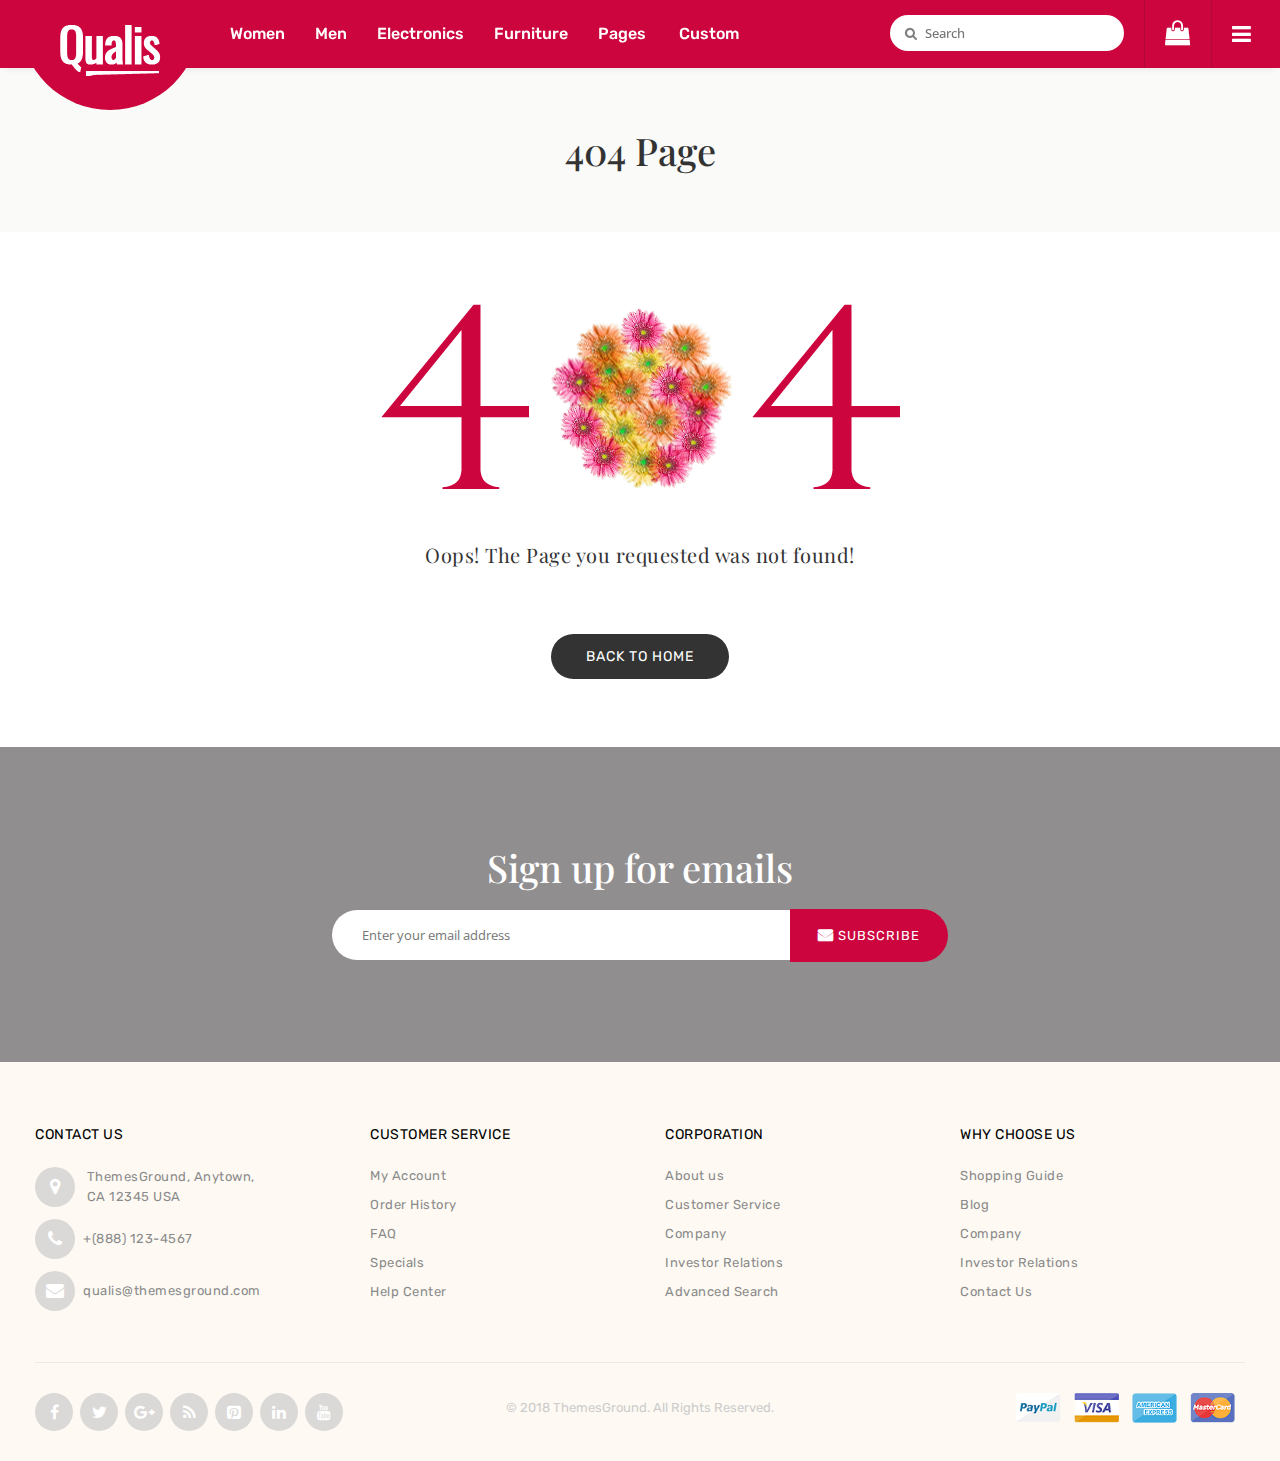
<file: 404error.html>
﻿<!DOCTYPE html>
<html lang="en">
<head>
<meta http-equiv="Content-Type" content="text/html; charset=UTF-8">
<title>404 Error</title>
<meta name="viewport" content="width=device-width; initial-scale=1.0; maximum-scale=1.0; user-scalable=no">
<meta name="description" content="Default Description">
<meta name="keywords" content="fashion, store, E-commerce">
<meta name="robots" content="*">
<link rel="icon" href="#" type="image/x-icon">
<link rel="shortcut icon" href="#" type="image/x-icon">

<!-- CSS Style -->
<link rel="stylesheet" type="text/css" href="stylesheet/bootstrap.min.css">
<link rel="stylesheet" type="text/css" href="stylesheet/font-awesome.css" media="all">
<link rel="stylesheet" type="text/css" href="stylesheet/revslider.css" >
<link rel="stylesheet" type="text/css" href="stylesheet/owl.carousel.css">
<link rel="stylesheet" type="text/css" href="stylesheet/owl.theme.css">
<link rel="stylesheet" type="text/css" href="stylesheet/jquery.bxslider.css">
<link rel="stylesheet" type="text/css" href="stylesheet/jquery.mobile-menu.css">
<link rel="stylesheet" type="text/css" href="stylesheet/style.css" media="all">
<link rel="stylesheet" type="text/css" href="stylesheet/responsive.css" media="all">

<link href='http://fonts.googleapis.com/css?family=Open+Sans:400italic,600italic,700italic,400,600,700,800' rel='stylesheet' type='text/css'>
<link href="https://fonts.googleapis.com/css?family=Lora:400,400i,700,700i|Playfair+Display:400,400i,700,900|Rubik:300,400,400i,500,500i,700" rel="stylesheet">
<meta name="viewport" content="initial-scale=1.0, width=device-width">

</head>

<body class="cms-index-index cms-home-page">
<div id="page">
<!-- Header -->
  <header>
  
  <div id="header">
    <div class="header-container container">
	 <div class="row">
      <div class="logo"> <a href="index.html" title="Flavours HTML">
        <div><img src="images/logo.png" alt="Flavours Store"></div>
        </a> </div>
      <div class="fl-nav-menu">
       
          <nav>
            <div class="mm-toggle-wrap">
              <div class="mm-toggle"><i class="icon-align-justify"></i><span class="mm-label">Menu</span> </div>
            </div>
            <div class="nav-inner">
              <!-- BEGIN NAV -->
              <ul id="nav" class="hidden-xs">
                

                <li class="mega-menu"><a href="grid.html" class="level-top"><span>Women</span></a>
              <div class="level0-wrapper dropdown-6col">
                <div class="container">
                  <div class="level0-wrapper2">
                    <div class="col-1">
                      <div class="nav-block nav-block-center">
                        <ul class="level0">
                          <li class="level1 nav-6-1 parent item"><a href="#.html" class=""><span>Handbags</span></a>
                            <ul class="level1">
                              <li class="level2 nav-6-1-1"><a href="#" class=""><span>Clutch Handbags</span></a></li>
                              <li class="level2 nav-6-1-1"><a href="#/diaper-bags.html" class=""><span>Diaper Bags</span></a></li>
                              <li class="level2 nav-6-1-1"><a href="#/bags.html" class=""><span>Bags</span></a></li>
                              <li class="level2 nav-6-1-1"><a href="#/hobo-handbags.html" class=""><span>Hobo handbags</span></a></li>
                            </ul>
                          </li>
                          <li class="level1 nav-6-1 parent item"><a href="#.html"><span>JACKETS</span></a>
                            <ul class="level1">
                              <li class="level2 nav-6-1-1"><a href="#/beaded-handbags.html"><span>Bathtime Goods </span></a></li>
                              <li class="level2 nav-6-1-1"><a href="#/fabric-handbags.html"><span>Bedding</span></a></li>
                              <li class="level2 nav-6-1-1"><a href="#/handbags.html"><span>Blankets</span></a></li>
                              <li class="level2 nav-6-1-1"><a href="#/leather-handbags.html"><span>Shower Curtains</span></a></li>
                            </ul>
                          </li>
                          <li class="level1 nav-6-1 parent item"><a href="#.html"><span>Shoes</span></a>
                            <ul class="level1">
                              <li class="level2 nav-6-1-1"><a href="#/flat-shoes.html"><span>Flat Shoes</span></a></li>
                              <li class="level2 nav-6-1-1"><a href="#/flat-sandals.html"><span>Flat Sandals</span></a></li>
                              <li class="level2 nav-6-1-1"><a href="#/boots.html"><span>Boots</span></a></li>
                              <li class="level2 nav-6-1-1"><a href="#/heels.html"><span>Heels</span></a></li>
                            </ul>
                          </li>
                          <li class="level1 nav-6-1 parent item"><a href="#.html"><span>Jwellery</span></a>
                            <ul class="level1">
                              <li class="level2 nav-6-1-1"><a href="#/bracelets.html"><span>Bracelets</span></a></li>
                              <li class="level2 nav-6-1-1"><a href="#"><span>Necklaces &amp; Pendent</span></a></li>
                              <li class="level2 nav-6-1-1"><a href="#/pendants.html"><span>Pendants</span></a></li>
                              <li class="level2 nav-6-1-1"><a href="#/pins-brooches.html"><span>Pins &amp; Brooches</span></a></li>
                            </ul>
                          </li>
                          <li class="level1 nav-6-1 parent item"><a href="#.html"><span>Dresses</span></a>
                            <ul class="level1">
                              <li class="level2 nav-6-1-1"><a href="#/casual-dresses.html"><span>Casual Dresses</span></a></li>
                              <li class="level2 nav-6-1-1"><a href="#/evening.html"><span>Evening</span></a></li>
                              <li class="level2 nav-6-1-1"><a href="#/designer.html"><span>Designer</span></a></li>
                              <li class="level2 nav-6-1-1"><a href="#/party.html"><span>Party</span></a></li>
                            </ul>
                          </li>
                          <li class="level1 nav-6-1 parent item"><a href="#/swimwear.html"><span>Swimwear</span></a>
                            <ul class="level1">
                              <li class="level2 nav-6-1-1"><a href="#/swimwear/swimsuits.html"><span>Swimsuits</span></a></li>
                              <li class="level2 nav-6-1-1"><a href="#/swimwear/beach-clothing.html"><span>Beach Clothing</span></a></li>
                              <li class="level2 nav-6-1-1"><a href="#/swimwear/clothing.html"><span>Clothing</span></a></li>
                              <li class="level2 nav-6-1-1"><a href="#/swimwear/bikinis.html"><span>Bikinis</span></a></li>
                            </ul>
                          </li>
                        </ul>
                      </div>
                    </div>
                    <!--nav-block nav-block-center-->
                    <div class="col-2">
                      <div class="menu_image"><a href="#" title=""><img src="images/menu_image.png" alt="menu_image"></a></div>
                    </div>
                  </div>
                  <!--level0-wrapper2--> </div>
              </div>
            </li>
                <li class="mega-menu"> <a class="level-top" href="grid.html"><span>Men‎</span></a>
                  <div class="level0-wrapper dropdown-6col">
                    <div class="container">
                      <div class="level0-wrapper2">
                        <div class="nav-block nav-block-center">
                      <ul class="level0">
                        <li class="level1 nav-6-1 parent item"><a href="#.html" class=""><span>Shoes</span></a>
                          <ul class="level1">
                            <li class="level2 nav-6-1-1"><a href="#/sport-shoes.html"><span>Sport Shoes</span></a></li>
                            <li class="level2 nav-6-1-1"><a href="#/casual-shoes.html"><span>Casual Shoes</span></a></li>
                            <li class="level2 nav-6-1-1"><a href="#/leather-shoes.html"><span>Leather Shoes</span></a></li>
                            <li class="level2 nav-6-1-1"><a href="#/canvas-shoes.html"><span>canvas shoes</span></a></li>
                          </ul>
                        </li>
                        <li class="level1 nav-6-1 parent item"><a href="#.html"><span>Dresses</span></a>
                          <ul class="level1">
                            <li class="level2 nav-6-1-1"><a href="#/casual-dresses.html"><span>Casual Dresses</span></a></li>
                            <li class="level2 nav-6-1-1"><a href="#/evening.html"><span>Evening</span></a></li>
                            <li class="level2 nav-6-1-1"><a href="#/designer.html"><span>Designer</span></a></li>
                            <li class="level2 nav-6-1-1"><a href="#/party.html"><span>Party</span></a></li>
                          </ul>
                        </li>
                        <li class="level1 nav-6-1 parent item"><a href="#.html"><span>Jackets</span></a>
                          <ul class="level1">
                            <li class="level2 nav-6-1-1"><a href="#/coats.html"><span>Coats</span></a></li>
                            <li class="level2 nav-6-1-1"><a href="#/formal-jackets.html"><span>Formal Jackets</span></a></li>
                            <li class="level2 nav-6-1-1"><a href="#/leather-jackets.html"><span>Leather Jackets</span></a></li>
                            <li class="level2 nav-6-1-1"><a href="#/blazers.html"><span>Blazers</span></a></li>
                          </ul>
                        </li>
                        <li class="level1 nav-6-1 parent item"><a href="#.html"><span>Watches</span></a>
                          <ul class="level1">
                            <li class="level2 nav-6-1-1"><a href="#/fasttrack.html"><span>Fasttrack</span></a></li>
                            <li class="level2 nav-6-1-1"><a href="#/casio.html"><span>Casio</span></a></li>
                            <li class="level2 nav-6-1-1"><a href="#/titan.html"><span>Titan</span></a></li>
                            <li class="level2 nav-6-1-1"><a href="#/tommy-hilfiger.html"><span>Tommy-Hilfiger</span></a></li>
                          </ul>
                        </li>
                        <li class="level1 nav-6-1 parent item"><a href="#/sunglasses.html"><span>Sunglasses</span></a>
                          <ul class="level1">
                            <li class="level2 nav-6-1-1"><a href="#/sunglasses/ray-ban.html"><span>Ray Ban</span></a></li>
                            <li class="level2 nav-6-1-1"><a href="#/sunglasses/fasttrack.html"><span>Fasttrack</span></a></li>
                            <li class="level2 nav-6-1-1"><a href="#/sunglasses/police.html"><span>Police</span></a></li>
                            <li class="level2 nav-6-1-1"><a href="#/sunglasses/oakley.html"><span>Oakley</span></a></li>
                          </ul>
                        </li>
                        <li class="level1 nav-6-1 parent item"><a href="#/accesories.html"><span>Accesories</span></a>
                          <ul class="level1">
                            <li class="level2 nav-6-1-1"><a href="#/accesories/backpacks.html"><span>Backpacks</span></a></li>
                            <li class="level2 nav-6-1-1"><a href="#/accesories/wallets.html"><span>Wallets</span></a></li>
                            <li class="level2 nav-6-1-1"><a href="#/accesories/laptops-bags.html"><span>Laptops Bags</span></a></li>
                            <li class="level2 nav-6-1-1"><a href="#/accesories/belts.html"><span>Belts</span></a></li>
                          </ul>
                        </li>
                      </ul>
                    </div>
                        <!--nav-block nav-block-center-->
                        <div class="nav-add">
                          <div class="push_item">
                            <div class="push_img"><a href="#"><img src="images/menu-img2.jpg" alt="menu item 1"></a></div>
                           
                          </div>
                          <div class="push_item">
                           <div class="push_img"><a href="#"><img src="images/menu-img1.jpg" alt="menu item 2"></a></div>
                           
                          </div>
                          <div class="push_item">
                           <div class="push_img"><a href="#"><img src="images/menu-img3.jpg" alt="menu item 3"></a></div>
                     
                          </div>
                          <div class="push_item push_item_last">
                          <div class="push_img"><a href="#"><img src="images/menu-img4.jpg" alt="menu item 4"></a></div>
                      
                          </div>
                        </div>
                      </div>
                      <!--level0-wrapper2-->
                    </div>
                    <!--container-->
                  </div>
                  <!--level0-wrapper dropdown-6col-->
                  <!--mega menu-->
                </li>
                <li class="mega-menu"><a href="grid.html" class="level-top"><span>Electronics</span></a>
              <div class="level0-wrapper dropdown-6col">
                <div class="container">
                  <div class="level0-wrapper2">
                    <div class="nav-block nav-block-center">
                      <ul class="level0">
                        <li class="level1 nav-6-1 parent item"><a href="#/mobiles.html"><span>Mobiles</span></a>
                          <ul class="level1">
                            <li class="level2 nav-6-1-1"><a href="#/mobiles/samsung.html"><span>Samsung</span></a></li>
                            <li class="level2 nav-6-1-1"><a href="#/mobiles/nokia.html"><span>Nokia</span></a></li>
                            <li class="level2 nav-6-1-1"><a href="#/mobiles/iphone.html"><span>IPhone</span></a></li>
                            <li class="level2 nav-6-1-1"><a href="#/mobiles/sony.html"><span>Sony</span></a></li>
                          </ul>
                        </li>
                        <li class="level1 nav-6-1 parent item"><a href="#.html" class=""><span>Accesories</span></a>
                          <ul class="level1">
                            <li class="level2 nav-6-1-1"><a href="#/mobile-memory-cards.html"><span>Mobile Memory Cards</span></a></li>
                            <li class="level2 nav-6-1-1"><a href="#/cases-covers.html"><span>Cases &amp; Covers</span></a></li>
                            <li class="level2 nav-6-1-1"><a href="#/mobile-haedphones.html"><span>Mobile Headphones</span></a></li>
                            <li class="level2 nav-6-1-1"><a href="#/bluetooth-headsets.html"><span>Bluetooth Headsets</span></a></li>
                          </ul>
                        </li>
                        <li class="level1 nav-6-1 parent item"><a href="#/cameras.html"><span>Cameras</span></a>
                          <ul class="level1">
                            <li class="level2 nav-6-1-1"><a href="#/cameras/camcorders.html"><span>Camcorders</span></a></li>
                            <li class="level2 nav-6-1-1"><a href="#/cameras/point-shoot.html"><span>Point &amp; Shoot</span></a></li>
                            <li class="level2 nav-6-1-1"><a href="#/cameras/digital-slr.html"><span>Digital SLR</span></a></li>
                            <li class="level2 nav-6-1-1"><a href="#camera-accesories.html"><span>Camera Accesories</span></a></li>
                          </ul>
                        </li>
                        <li class="level1 nav-6-1 parent item"><a href="#/audio-video.html"><span>Audio &amp; Video</span></a>
                          <ul class="level1">
                            <li class="level2 nav-6-1-1"><a href="#/audio-video/mp3-players.html"><span>MP3 Players</span></a></li>
                            <li class="level2 nav-6-1-1"><a href="#/audio-video/ipods.html"><span>IPods</span></a></li>
                            <li class="level2 nav-6-1-1"><a href="#/audio-video/speakers.html"><span>Speakers</span></a></li>
                            <li class="level2 nav-6-1-1"><a href="#/audio-video/video-players.html"><span>Video Players</span></a></li>
                          </ul>
                        </li>
                        <li class="level1 nav-6-1 parent item"><a href="#/computer.html"><span>Computer</span></a>
                          <ul class="level1">
                            <li class="level2 nav-6-1-1"><a href="#/external-hard-disk.html"><span>External Hard Disk</span></a></li>
                            <li class="level2 nav-6-1-1"><a href="#/computer/pendrives.html"><span>Pendrives</span></a></li>
                            <li class="level2 nav-6-1-1"><a href="#/computer/headphones.html"><span>Headphones</span></a></li>
                            <li class="level2 nav-6-1-1"><a href="#/computer/pc-components.html"><span>PC Components</span></a></li>
                          </ul>
                        </li>
                        <li class="level1 nav-6-1 parent item"><a href="#/home-appliances.html"><span>Appliances</span></a>
                          <ul class="level1">
                            <li class="level2 nav-6-1-1"><a href="#/vaccum-cleaners.html"><span>Vaccum Cleaners</span></a></li>
                            <li class="level2 nav-6-1-1"><a href="#/indoor-lighting.html"><span>Indoor Lighting</span></a></li>
                            <li class="level2 nav-6-1-1"><a href="#/kitchen-tools.html"><span>Kitchen Tools</span></a></li>
                            <li class="level2 nav-6-1-1"><a href="#/water-purifier.html"><span>Water Purifier</span></a></li>
                          </ul>
                        </li>
                      </ul>
                    </div>
                  </div>
                  <!--level0-wrapper2--> 
                  
                </div>
              </div>
            </li>                
                <li class="mega-menu"> <a class="level-top" href="grid.html"><span>Furniture‎</span></a> </li>
                <li class="level0 parent drop-menu"><a href="#"><span>Pages</span> </a> 
                <!--sub sub category-->
                  <ul class="level1">
                  <li class="level1 first"><a href="grid.html"><span>Product Grid</span></a></li>
                  <li class="level1 nav-10-2"> <a href="list.html"> <span>Product List</span> </a> </li>
                  <li class="level1 nav-10-3"> <a href="product-detail.html"> <span>Product Detail</span> </a> </li>
                  <li class="level1 nav-10-4"> <a href="shopping-cart.html"> <span>Cart Page</span> </a> </li>
                  <li class="level1 first parent"><a href="checkout.html"><span>Checkout</span></a> 
                  <!--sub sub category-->
                  <ul class="level2 right-sub">
                    <li class="level2 nav-2-1-1 first"><a href="checkout-method.html"><span>Method</span></a></li>
                    <li class="level2 nav-2-1-5 last"><a href="checkout-billing-info.html"><span>Billing Info</span></a></li>
                  </ul>
                  <!--sub sub category--> 
                  </li>
                  <li class="level1 nav-10-4"> <a href="wishlist.html"> <span>Wishlist</span> </a> </li>
                  <li class="level1"> <a href="dashboard.html"> <span>Dashboard</span> </a> </li>
                  <li class="level1"> <a href="multiple-addresses.html"> <span>Multiple Addresses</span> </a> </li>
                  <li class="level1"> <a href="about-us.html"> <span>About us</span> </a> </li>
                  <li class="level1 first parent"><a href="blog.html"><span>Blog</span></a> 
                  <!--sub sub category-->
                  <ul class="level2 right-sub">
                    <li class="level2 nav-2-1-1 first"><a href="blog-detail.html"><span>Blog Detail</span></a></li>
                  </ul>
                  <!--sub sub category--> 
                  </li>
                  <li class="level1"><a href="contact-us.html"><span>Contact us</span></a> </li>
                  <li class="level1"><a href="404error.html"><span>404 Error Page</span></a> </li>
                  <li class="level1"><a href="login.html"><span>Login Page</span></a> </li>
                  <li class="level1"><a href="quickview.html"><span>Quick View</span></a> </li>
                  <li class="level1"><a href="newsletter.html"><span>Newsletter</span></a> </li>                  
                  </ul>
                </li>
                <li class="fl-custom-tabmenulink mega-menu"> <a href="#" class="level-top"> <span>Custom</span> </a>
                  <div class="level0-wrapper fl-custom-tabmenu" >
                    <div class="container">
                      <div class="header-nav-dropdown-wrapper clearer">
                        <div class="grid12-3">
                         
                          <div><a href="product-detail.html" title="Retis lapen casen" class="product-image"><img src="products-images/p6.jpg" alt="Retis lapen casen"></a></div>
                         
                           <h4><a href="product-detail.html" title="Retis lapen casen">Retis lapen casen</a></h4>
                           <div class="rating">
                                      <div class="ratings">
                                        <div class="rating-box">
                                          <div class="rating" style="width:80%"></div>
                                        </div>
                                        <p class="rating-links"><a href="#">1 Review(s)</a> <span class="separator">|</span> <a href="#">Add Review</a> </p>
                                      </div>
                                    </div>
                          <p>Lorem ipsum dolor sit amet, consectetur adipiscing elit.</p>
                          <div class="more_link">Learn More</div>
                        </div>
                        <div class="grid12-3">
                         
                          <div><a href="product-detail.html" title="Retis lapen casen" class="product-image"><img src="products-images/p11.jpg" alt="Retis lapen casen"></a></div>
                         
                           <h4><a href="product-detail.html" title="Retis lapen casen">Retis lapen casen</a></h4>
                           <div class="rating">
                                      <div class="ratings">
                                        <div class="rating-box">
                                          <div class="rating" style="width:80%"></div>
                                        </div>
                                        <p class="rating-links"><a href="#">1 Review(s)</a> <span class="separator">|</span> <a href="#">Add Review</a> </p>
                                      </div>
                                    </div>
                          <p>Sed et quam lacus. Fusce condimentum eleifend enim.</p>
                          <div class="more_link">Learn More</div>
                        </div>
                        <div class="grid12-3">
                           <div><a href="product-detail.html" title="Retis lapen casen" class="product-image"><img src="products-images/p14.jpg" alt="Retis lapen casen"></a></div>
                           
                           <h4><a href="product-detail.html" title="Retis lapen casen">Retis lapen casen</a></h4>
                           <div class="rating">
                                      <div class="ratings">
                                        <div class="rating-box">
                                          <div class="rating" style="width:80%"></div>
                                        </div>
                                        <p class="rating-links"><a href="#">1 Review(s)</a> <span class="separator">|</span> <a href="#">Add Review</a> </p>
                                      </div>
                                    </div>
                          <p>Sed et quam lacus. Fusce condimentum eleifend enim.</p>
                          <div class="more_link">Learn More</div>
                        </div>
                        <div class="grid12-3 last">
                         <div><a href="product-detail.html" title="Retis lapen casen" class="product-image"><img src="products-images/p9.jpg" alt="Retis lapen casen"></a></div>
                         
                          <h4><a href="product-detail.html" title="Retis lapen casen">Retis lapen casen</a></h4>
                          <div class="rating">
                                      <div class="ratings">
                                        <div class="rating-box">
                                          <div class="rating" style="width:80%"></div>
                                        </div>
                                        <p class="rating-links"><a href="#">1 Review(s)</a> <span class="separator">|</span> <a href="#">Add Review</a> </p>
                                      </div>
                                    </div>
                          <p>Lorem ipsum dolor sit amet, consectetur adipiscing elit.</p>
                          <div class="more_link">Learn More</div>
                        </div>
                      </div>
                    </div>
                  </div>
                </li>
              </ul>
              <!--nav-->
              </div>
              </nav>
        </div>
        <!--row-->
      </div>
      <div class="fl-header-right">
        <div class="fl-links">
          <div class="no-js"> <a title="Company" class="clicker"></a>
            <div class="fl-nav-links">
              <div class="language-currency">
                <div class="fl-language">
                  <ul class="lang">
                    <li><a href="#"> <img src="images/english.png" alt="English"> <span>English</span> </a></li>
                    <li><a href="#"> <img src="images/francais.png" alt="French"> <span>French</span> </a></li>
                    <li><a href="#"> <img src="images/german.png" alt="German"> <span>German</span> </a></li>
                  </ul>
                </div>
                <!--fl-language-->
                <!-- END For version 1,2,3,4,6 -->
                <!-- For version 1,2,3,4,6 -->
                <div class="fl-currency">
                  <ul class="currencies_list">
                    <li><a href="#" title="EGP"> £</a></li>
                    <li><a href="#" title="EUR"> €</a></li>
                    <li><a href="#" title="USD"> $</a></li>
                  </ul>
                </div>
                <!--fl-currency-->
                <!-- END For version 1,2,3,4,6 -->
              </div>
              <ul class="links">
                <li><a href="dashboard.html" title="My Account">My Account</a></li>
                <li><a href="wishlist.html" title="Wishlist">Wishlist</a></li>
                <li><a href="checkout.html" title="Checkout">Checkout</a></li>
                <li><a href="blog.html" title="Blog"><span>Blog</span></a></li>
                <li class="last"><a href="login.html" title="Login"><span>Login</span></a></li>
              </ul>
            </div>
          </div>
        </div>
        <div class="fl-cart-contain">
          <div class="mini-cart">
            <div class="basket"> <a href="shopping-cart.html"> </a> </div>
            <div class="fl-mini-cart-content">
              <div class="block-subtitle">
                <div class="top-subtotal">2 items, <span class="price">$449.99</span> </div>
                <!--top-subtotal-->
                <!--pull-right-->
              </div>
              <!--block-subtitle-->
              <ul class="mini-products-list" id="cart-sidebar">
                <li class="item first">
                  <div class="item-inner"><a class="product-image" title="timi &amp; leslie Sophia Diaper Bag, Lemon Yellow/Shadow White" href="#l"><img alt="timi &amp; leslie Sophia Diaper Bag, Lemon Yellow/Shadow White" src="products-images/p4.jpg"></a>
                    <div class="product-details">
                      <div class="access"><a class="btn-remove1" title="Remove This Item" href="#">Remove</a> <a class="btn-edit" title="Edit item" href="#"><i class="icon-pencil"></i><span class="hidden">Edit item</span></a> </div>
                      <!--access-->
                      <strong>1</strong> x <span class="price">$179.99</span>
                      <p class="product-name"><a href="product-detail.html">Retis lapen casen</a></p>
                    </div>
                  </div>
                </li>
                <li class="item last">
                  <div class="item-inner"><a class="product-image" title="JP Lizzy Satchel Designer Diaper Bag - Slate Citron" href="#"><img alt="JP Lizzy Satchel Designer Diaper Bag - Slate Citron" src="products-images/p3.jpg"></a>
                    <div class="product-details">
                      <div class="access"><a class="btn-remove1" title="Remove This Item" href="#">Remove</a> <a class="btn-edit" title="Edit item" href="#"><i class="icon-pencil"></i><span class="hidden">Edit item</span></a> </div>
                      <!--access-->
                      <strong>1</strong> x <span class="price">$80</span>
                      <p class="product-name"><a href="product-detail.html">Retis lapen casen</a></p>
                    </div>
                  </div>
                </li>
              </ul>
              <div class="actions">
                <button class="btn-checkout" title="Checkout" type="button" onClick="window.location=checkout.html"><span>Checkout</span></button>
                 <button class="view-cart" title="Checkout" type="button" onClick="window.location=checkout.html"><span>View Cart</span></button>
              </div>
              <!--actions-->
            </div>
            <!--fl-mini-cart-content-->
          </div>
        </div>
        <!--mini-cart-->
        <div class="collapse navbar-collapse">
              <form class="navbar-form" role="search">
                <div class="input-group">
                 <input class="GlobalNavSearch js-globalSearchInput " placeholder="Search" id="desktopSearchInput" autocorrect="off" data-reactid=".1.0.0.0">
                 <label class="GlobalNavSearch-searchIcon" for="desktopSearchInput" data-reactid=".1.0.0.1"></label>	
                 </div>
              </form>
            </div>
        <!--links-->
      </div>
    </div>
	</div>	
  </header>                     

<!-- Main Container -->

<div class="page-heading">
    <div class="container">
      <div class="row">
        <div class="col-xs-12">
       <div class="page-title"><h2>404 Page</h2></div>
        </div>
        <!--col-xs-12-->
      </div>
      <!--row-->
    </div>
    <!--container-->
  </div>

<section class="content-wrapper">
  <div class="container">
    <div class="std">
      <div class="page-not-found">
      <br>
        <div><img src="images/404-img.png" alt="error image"></div>
        <h3>Oops! The Page you requested was not found!</h3>
        <div><a href="index.html" class="btn-home"><span>Back To Home</span></a></div>
      </div>
    </div>
  </div>
</section>
<!-- Main Container End -->
  
  <!-- Footer -->
  
   <footer>
    <!-- BEGIN INFORMATIVE FOOTER -->
    <div class="footer-inner">
	<div class="newsletter-row">
      <div class="container">
    
          <!-- Footer Newsletter -->
          <div class="col-lg-12 col-md-12 col-sm-12 col-xs-12 col1">
            <div class="newsletter-wrap">
              <h4>Sign up for emails</h4>
              <form action="#" method="post" id="newsletter-validate-detail1">
                <div id="container_form_news">
                  <div id="container_form_news2">
                    <input type="text" name="email" id="newsletter1" title="Sign up for our newsletter" class="input-text required-entry validate-email" placeholder="Enter your email address">
                    <button type="submit" title="Subscribe" class="button subscribe"><span>Subscribe</span></button>
                  </div>
                  <!--container_form_news2--> 
                </div>
                <!--container_form_news-->
              </form>
            
            </div>
            <!--newsletter-wrap--> 
          </div>
          
        </div>
      </div>
      <!--footer-column-last--> 
    </div>
      <div class="container">
        <div class="row">
          <div class="col-sm-3 col-xs-12 col-lg-3">
		  <div class="co-info">
              <h4>Contact Us</h4>
              <address>
              <div><em class="fa fa-map-marker"></em> <span>ThemesGround, Anytown, CA 12345 USA</span></div>
              <div> <em class="fa fa-phone"></em><span> +(888) 123-4567</span></div>
              <div> <em class="fa fa-envelope"></em><span>qualis@themesground.com</span></div>
              </address>
              
            </div>
			</div>
			
			 <div class="col-sm-9 col-xs-12 col-lg-9">
            <div class="footer-column">
              <h4>Customer Service</h4>
              <ul class="links">
                <li class="first"><a href="#" title="Contact us">My Account</a></li>
                <li><a href="#" title="About us">Order History</a></li>
                <li><a href="#" title="faq">FAQ</a></li>
                <li><a href="#" title="Popular Searches">Specials</a></li>
                <li class="last"><a href="#" title="Where is my order?">Help Center</a></li>

              </ul>
            </div>
            <div class="footer-column">
              <h4>Corporation</h4>
              <ul class="links">
                <li class="first"><a title="Your Account" href="#">About us</a></li>
                <li><a title="Information" href="#">Customer Service</a></li>
                <li><a title="Addresses" href="#">Company</a></li>
                <li><a title="Addresses" href="#">Investor Relations</a></li>
                <li class="last"><a title="Orders History" href="#">Advanced Search</a></li>
               
              </ul>
            </div>
            <div class="footer-column">
              <h4>Why choose Us</h4>
              <ul class="links">
                <li class="first"><a href="#" title="About us">Shopping Guide</a></li>
                <li><a href="#" title="Blog">Blog</a></li>
                <li><a href="#" title="Company">Company</a></li>
                <li><a href="#" title="Investor Relations">Investor Relations</a></li>
                <li class=" last"><a href="contact-us.html" title="Suppliers">Contact Us</a></li>
              </ul>
            </div>
            
			
			
			</div>
          </div>
		 
          <!--col-sm-12 col-xs-12 col-lg-8-->
          <!--col-xs-12 col-lg-4-->
   
        <!--row-->
        
        <div class="footer-top">
      <div class="row">
      
          <div class="col-xs-12 col-sm-4">
            <div class="social">
              <ul>
                <li class="fb"><a href="#"></a></li>
                <li class="tw"><a href="#"></a></li>
                <li class="googleplus"><a href="#"></a></li>
                <li class="rss"><a href="#"></a></li>
                <li class="pintrest"><a href="#"></a></li>
                <li class="linkedin"><a href="#"></a></li>
                <li class="youtube"><a href="#"></a></li>
              </ul>
            </div>
          </div>
          <div class="col-sm-4 col-xs-12 coppyright"> © 2018 ThemesGround. All Rights Reserved. </div>
          <div class="col-xs-12 col-sm-4">
            <div class="payment-accept"> <img src="images/payment-1.png" alt=""> <img src="images/payment-2.png" alt=""> <img src="images/payment-3.png" alt=""> <img src="images/payment-4.png" alt=""> </div>
          </div>
        </div>
      </div>

		
      </div>
	  
      <!--container-->
    </div>
    <!--footer-inner-->
    
    

    <!-- BEGIN SIMPLE FOOTER -->
  </footer>
  <!-- End For version 1,2,3,4,6 -->
  
</div>
<!--page-->
<!-- Mobile Menu-->
<div id="mobile-menu">
  <ul class="mobile-menu">
   
    <li>
      <div class="home"><a href="#"><i class="icon-home"></i>Home</a> </div>
    </li>
    <li><span class="expand fa fa-plus"></span><a href="#">Pages</a>
      <ul>
        <li><a href="grid.html">Grid</a> </li>
        <li> <a href="list.html">List</a> </li>
        <li> <a href="product-detail.html">Product Detail</a> </li>
        <li> <a href="shopping-cart.html">Shopping Cart</a> </li>
        <li><span class="expand fa fa-plus"></span><a href="checkout.html">Checkout</a>
          <ul>
            <li><a href="checkout-method.html">Checkout Method</a> </li>
            <li><a href="checkout-billing-info.html">Checkout Billing Info</a> </li>
          </ul>
        </li>
        <li> <a href="wishlist.html">Wishlist</a> </li>
        <li> <a href="dashboard.html">Dashboard</a> </li>
        <li> <a href="multiple-addresses.html">Multiple Addresses</a> </li>
        <li> <a href="about-us.html">About us</a> </li>
        <li><span class="expand fa fa-plus"></span><a href="blog.html">Blog</a>
          <ul>
            <li><a href="blog-detail.html">Blog Detail</a> </li>
          </ul>
        </li>
        <li><a href="contact-us.html">Contact us</a> </li>
        <li><a href="404error.html">404 Error Page</a> </li>
      </ul>
    </li>
    <li><span class="expand fa fa-plus"></span><a href="#">Women</a>
      <ul>
        <li><span class="expand fa fa-plus"></span> <a href="#" class="">Stylish Bag</a>
          <ul>
            <li> <a href="#" class="">Clutch Handbags</a> </li>
            <li> <a href="#l" class="">Diaper Bags</a> </li>
            <li> <a href="#" class="">Bags</a> </li>
            <li> <a href="#" class="">Hobo handbags</a> </li>
          </ul>
        </li>
        <li><span class="expand fa fa-plus"></span> <a href="#">Material Bag</a>
          <ul>
            <li> <a href="#">Beaded Handbags</a> </li>
            <li> <a href="#">Fabric Handbags</a> </li>
            <li> <a href="#">Handbags</a> </li>
            <li> <a href="#">Leather Handbags</a> </li>
          </ul>
        </li>
        <li><span class="expand fa fa-plus"></span> <a href="#">Shoes</a>
          <ul>
            <li> <a href="#">Flat Shoes</a> </li>
            <li> <a href="#">Flat Sandals</a> </li>
            <li> <a href="#">Boots</a> </li>
            <li> <a href="#">Heels</a> </li>
          </ul>
        </li>
        <li><span class="expand fa fa-plus"></span> <a href="#">Jwellery</a>
          <ul>
            <li> <a href="#">Bracelets</a> </li>
            <li> <a href="#">Necklaces &amp; Pendent</a> </li>
            <li> <a href="#l">Pendants</a> </li>
            <li> <a href="#">Pins &amp; Brooches</a> </li>
          </ul>
        </li>
        <li><span class="expand fa fa-plus"></span> <a href="#">Dresses</a>
          <ul>
            <li> <a href="#">Casual Dresses</a> </li>
            <li> <a href="#">Evening</a> </li>
            <li> <a href="#">Designer</a> </li>
            <li> <a href="#">Party</a> </li>
          </ul>
        </li>
        <li><span class="expand fa fa-plus"></span> <a href="#">Swimwear</a>
          <ul>
            <li> <a href="#">Swimsuits</a> </li>
            <li> <a href="#">Beach Clothing</a> </li>
            <li> <a href="#">Clothing</a> </li>
            <li> <a href="#">Bikinis</a> </li>
          </ul>
        </li>
      </ul>
    </li>
    <li><span class="expand fa fa-plus"></span><a href="#">Men</a>
      <ul>
        <li><span class="expand fa fa-plus"></span> <a href="#" class="">Shoes</a>
          <ul class="level1">
            <li class="level2 nav-6-1-1"><a href="#">Sport Shoes</a> </li>
            <li class="level2 nav-6-1-1"><a href="#">Casual Shoes</a> </li>
            <li class="level2 nav-6-1-1"><a href="#">Leather Shoes</a> </li>
            <li class="level2 nav-6-1-1"><a href="#">canvas shoes</a> </li>
          </ul>
        </li>
        <li><span class="expand fa fa-plus"></span> <a href="#">Dresses</a>
          <ul class="level1">
            <li class="level2 nav-6-1-1"><a href="#">Casual Dresses</a> </li>
            <li class="level2 nav-6-1-1"><a href="#">Evening</a> </li>
            <li class="level2 nav-6-1-1"><a href="#">Designer</a> </li>
            <li class="level2 nav-6-1-1"><a href="#">Party</a> </li>
          </ul>
        </li>
        <li><span class="expand fa fa-plus"></span> <a href="#">Jackets</a>
          <ul class="level1">
            <li class="level2 nav-6-1-1"><a href="#">Coats</a> </li>
            <li class="level2 nav-6-1-1"><a href="#">Formal Jackets</a> </li>
            <li class="level2 nav-6-1-1"><a href="#">Leather Jackets</a> </li>
            <li class="level2 nav-6-1-1"><a href="#">Blazers</a> </li>
          </ul>
        </li>
        <li><span class="expand fa fa-plus"></span> <a href="#">Watches</a>
          <ul class="level1">
            <li class="level2 nav-6-1-1"><a href="#">Fasttrack</a> </li>
            <li class="level2 nav-6-1-1"><a href="#">Casio</a> </li>
            <li class="level2 nav-6-1-1"><a href="#">Titan</a> </li>
            <li class="level2 nav-6-1-1"><a href="#">Tommy-Hilfiger</a> </li>
          </ul>
        </li>
        <li><span class="expand fa fa-plus"></span> <a href="#">Sunglasses</a>
          <ul class="level1">
            <li class="level2 nav-6-1-1"><a href="#">Ray Ban</a> </li>
            <li class="level2 nav-6-1-1"><a href="#">Fasttrack</a> </li>
            <li class="level2 nav-6-1-1"><a href="#">Police</a> </li>
            <li class="level2 nav-6-1-1"><a href="#">Oakley</a> </li>
          </ul>
        </li>
        <li><span class="expand fa fa-plus"></span> <a href="#">Accesories</a>
          <ul class="level1">
            <li class="level2 nav-6-1-1"><a href="#">Backpacks</a> </li>

            <li class="level2 nav-6-1-1"><a href="#">Wallets</a> </li>
            <li class="level2 nav-6-1-1"><a href="#">Laptops Bags</a> </li>
            <li class="level2 nav-6-1-1"><a href="#">Belts</a> </li>
          </ul>
        </li>
      </ul>
    </li>
    <li><span class="expand fa fa-plus"></span><a href="#">Electronics</a>
      <ul>
        <li><span class="expand fa fa-plus"></span> <a href="#"><spanMobiles</span></a>
          <ul>
            <li> <a href="#"><span>Samsung</span></a> </li>
            <li> <a href="#"><span>Nokia</span></a> </li>
            <li> <a href="#"><span>IPhone</span></a> </li>
            <li> <a href="#"><span>Sony</span></a> </li>
          </ul>
        </li>
        <li><span class="expand fa fa-plus"></span> <a href="#" class=""><span>Accesories</span></a>
          <ul>
            <li> <a href="#"><span>Mobile Memory Cards</span></a> </li>
            <li> <a href="#"><span>Cases &amp; Covers</span></a> </li>
            <li> <a href="#"><span>Mobile Headphones</span></a> </li>
            <li> <a href="#"><span>Bluetooth Headsets</span></a> </li>
          </ul>
        </li>
        <li><span class="expand fa fa-plus"></span> <a href="#"><span>Cameras</span></a>
          <ul>
            <li> <a href="#"><span>Camcorders</span></a> </li>
            <li> <a href="#"><span>Point &amp; Shoot</span></a> </li>
            <li> <a href="#"><span>Digital SLR</span></a> </li>
            <li> <a href="#"><span>Camera Accesories</span></a> </li>
          </ul>
        </li>
        <li><span class="expand fa fa-plus"></span> <a href="#"><span>Audio &amp; Video</span></a>
          <ul>
            <li> <a href="#"><span>MP3 Players</span></a> </li>
            <li> <a href="#"><span>IPods</span></a> </li>
            <li> <a href="#"><span>Speakers</span></a> </li>
            <li> <a href="#"><span>Video Players</span></a> </li>
          </ul>
        </li>
        <li><span class="expand fa fa-plus"></span> <a href="#"><span>Computer</span></a>
          <ul>
            <li> <a href="#"><span>External Hard Disk</span></a> </li>
            <li> <a href="#"><span>Pendrives</span></a> </li>
            <li> <a href="#"><span>Headphones</span></a> </li>
            <li> <a href="#"><span>PC Components</span></a> </li>
          </ul>
        </li>
        <li><span class="expand fa fa-plus"></span> <a href="#"><span>Appliances</span></a>
          <ul>
            <li> <a href="#"><span>Vaccum Cleaners</span></a> </li>
            <li> <a href="#"><span>Indoor Lighting</span></a> </li>
            <li> <a href="#"><span>Kitchen Tools</span></a> </li>
            <li> <a href="#"><span>Water Purifier</span></a> </li>
          </ul>
        </li>
      </ul>
    </li>
    <li><a href="#">Furniture</a> </li>
    <li><a href="#">Kids</a> </li>
    <li><a href="contact-us.html">Contact Us</a> </li>
  </ul>
</div>

<!-- End Footer -->

<!-- JavaScript --> 
<script type="text/javascript" src="js/jquery.min.js"></script> 
<script type="text/javascript" src="js/bootstrap.min.js"></script> 
<script type="text/javascript" src="js/common.js"></script>
<script type="text/javascript" src="js/owl.carousel.min.js"></script>
<script type="text/javascript" src="js/jquery.mobile-menu.min.js"></script>


</body>
</html>
</file>
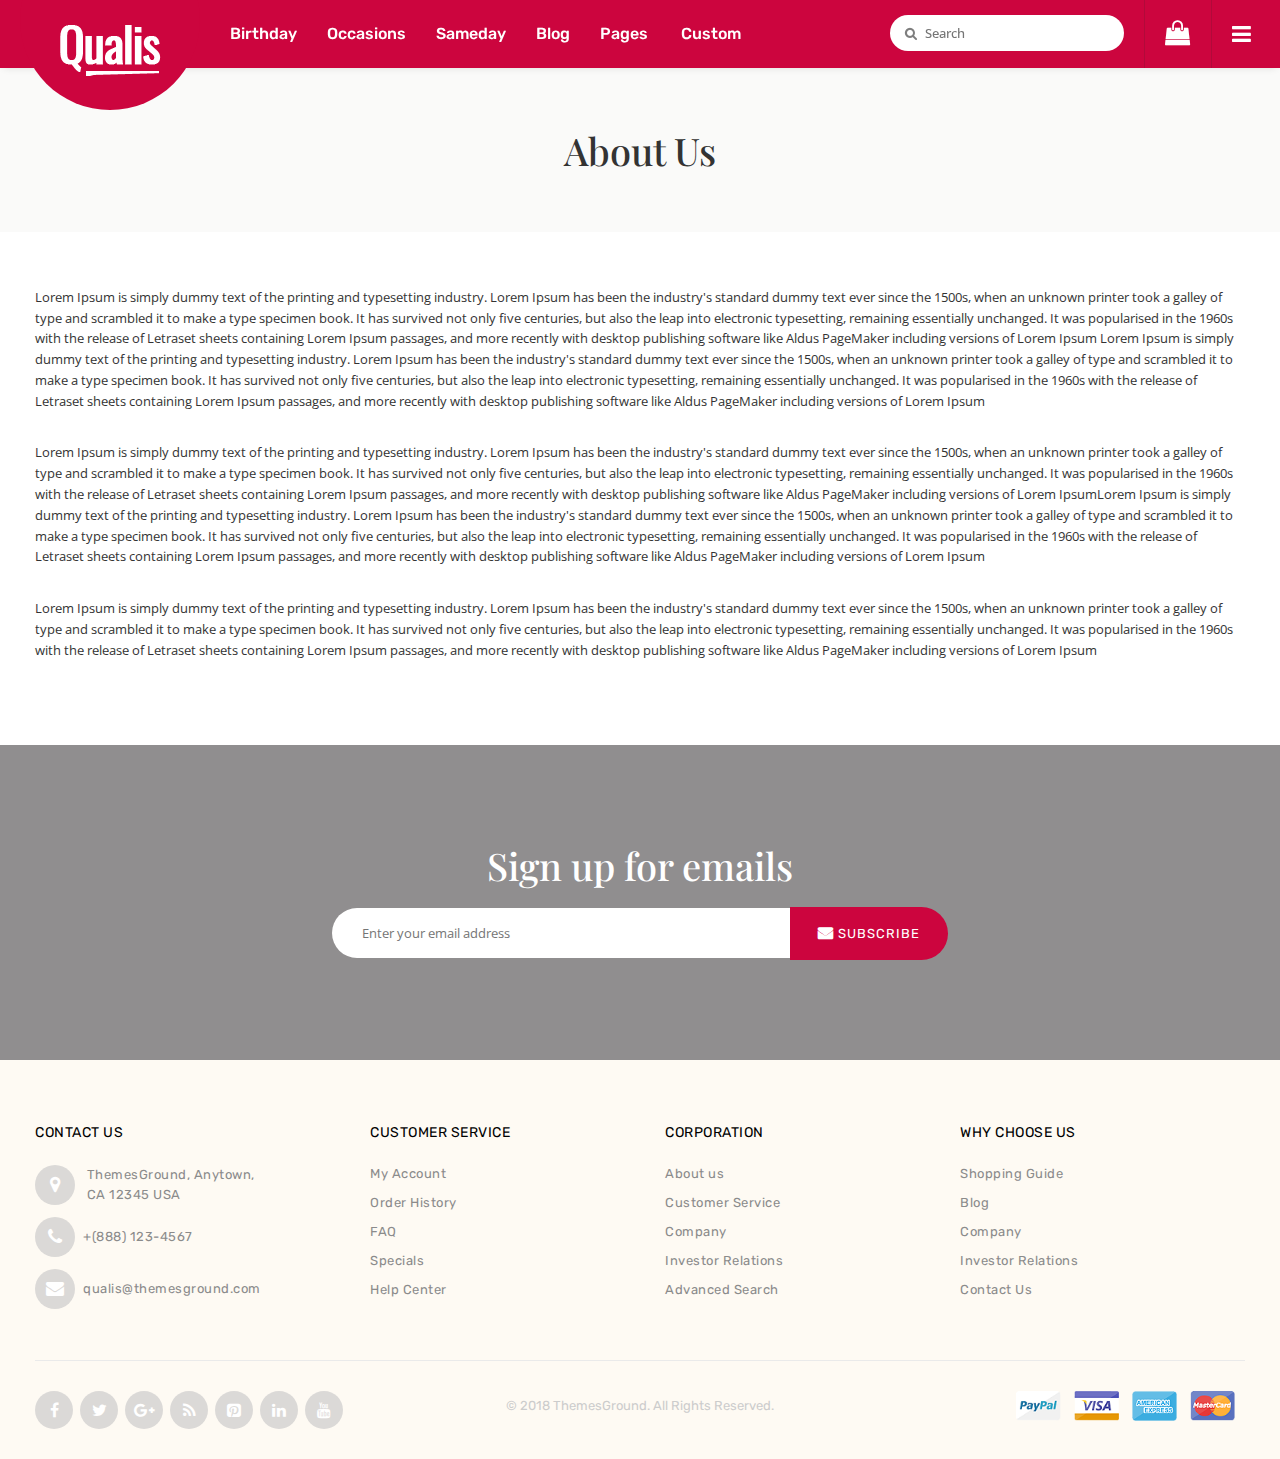
<file: about-us.html>
<!DOCTYPE html>
<html lang="en">
<head>
<meta http-equiv="Content-Type" content="text/html; charset=UTF-8">
<title>About Us</title>
<meta name="viewport" content="width=device-width; initial-scale=1.0; maximum-scale=1.0; user-scalable=no">
<meta name="description" content="Default Description">
<meta name="keywords" content="fashion, store, E-commerce">
<meta name="robots" content="*">
<meta name="viewport" content="initial-scale=1.0, width=device-width">
<link rel="icon" href="#" type="image/x-icon">
<link rel="shortcut icon" href="#" type="image/x-icon">

<!-- CSS Style -->
<link rel="stylesheet" type="text/css" href="stylesheet/bootstrap.min.css">
<link rel="stylesheet" type="text/css" href="stylesheet/font-awesome.css" media="all">
<link rel="stylesheet" type="text/css" href="stylesheet/revslider.css" >
<link rel="stylesheet" type="text/css" href="stylesheet/owl.carousel.css">
<link rel="stylesheet" type="text/css" href="stylesheet/owl.theme.css">
<link rel="stylesheet" type="text/css" href="stylesheet/jquery.bxslider.css">
<link rel="stylesheet" type="text/css" href="stylesheet/jquery.mobile-menu.css">
<link rel="stylesheet" type="text/css" href="stylesheet/style.css" media="all">
<link rel="stylesheet" type="text/css" href="stylesheet/responsive.css" media="all">

<link href='http://fonts.googleapis.com/css?family=Open+Sans:400italic,600italic,700italic,400,600,700,800' rel='stylesheet' type='text/css'>
<link href="https://fonts.googleapis.com/css?family=Lora:400,400i,700,700i|Playfair+Display:400,400i,700,900|Rubik:300,400,400i,500,500i,700" rel="stylesheet">


</head>

<body>
  <div id="page">
   <header>
  
  <div id="header">
    <div class="header-container container">
	 <div class="row">
      <div class="logo"> <a href="index.html" title="Flavours HTML">
        <div><img src="images/logo.png" alt="Flavours Store"></div>
        </a> </div>
      <div class="fl-nav-menu">
       
          <nav>
            <div class="mm-toggle-wrap">
              <div class="mm-toggle"><i class="icon-align-justify"></i><span class="mm-label">Menu</span> </div>
            </div>
            <div class="nav-inner">
              <!-- BEGIN NAV -->
              <ul id="nav" class="hidden-xs">
                

                <li class="mega-menu"><a href="grid.html" class="level-top"><span>Birthday</span></a>
              <div class="level0-wrapper dropdown-6col">
                <div class="container">
                  <div class="level0-wrapper2">
                    <div class="col-1">
                      <div class="nav-block nav-block-center">
                        <ul class="level0">
                          <li class="level1 nav-6-1 parent item"><a href="#.html" class=""><span>Handbags</span></a>
                            <ul class="level1">
                              <li class="level2 nav-6-1-1"><a href="#" class=""><span>Clutch Handbags</span></a></li>
                              <li class="level2 nav-6-1-1"><a href="#/diaper-bags.html" class=""><span>Diaper Bags</span></a></li>
                              <li class="level2 nav-6-1-1"><a href="#/bags.html" class=""><span>Bags</span></a></li>
                              <li class="level2 nav-6-1-1"><a href="#/hobo-handbags.html" class=""><span>Hobo handbags</span></a></li>
                            </ul>
                          </li>
                          <li class="level1 nav-6-1 parent item"><a href="#.html"><span>Jackets</span></a>
                            <ul class="level1">
                              <li class="level2 nav-6-1-1"><a href="#/beaded-handbags.html"><span>Bathtime Goods </span></a></li>
                              <li class="level2 nav-6-1-1"><a href="#/fabric-handbags.html"><span>Bedding</span></a></li>
                              <li class="level2 nav-6-1-1"><a href="#/handbags.html"><span>Blankets</span></a></li>
                              <li class="level2 nav-6-1-1"><a href="#/leather-handbags.html"><span>Shower Curtains</span></a></li>
                            </ul>
                          </li>
                          <li class="level1 nav-6-1 parent item"><a href="#.html"><span>Shoes</span></a>
                            <ul class="level1">
                              <li class="level2 nav-6-1-1"><a href="#/flat-shoes.html"><span>Flat Shoes</span></a></li>
                              <li class="level2 nav-6-1-1"><a href="#/flat-sandals.html"><span>Flat Sandals</span></a></li>
                              <li class="level2 nav-6-1-1"><a href="#/boots.html"><span>Boots</span></a></li>
                              <li class="level2 nav-6-1-1"><a href="#/heels.html"><span>Heels</span></a></li>
                            </ul>
                          </li>
                          <li class="level1 nav-6-1 parent item"><a href="#.html"><span>Jwellery</span></a>
                            <ul class="level1">
                              <li class="level2 nav-6-1-1"><a href="#/bracelets.html"><span>Bracelets</span></a></li>
                              <li class="level2 nav-6-1-1"><a href="#"><span>Necklaces &amp; Pendent</span></a></li>
                              <li class="level2 nav-6-1-1"><a href="#/pendants.html"><span>Pendants</span></a></li>
                              <li class="level2 nav-6-1-1"><a href="#/pins-brooches.html"><span>Pins &amp; Brooches</span></a></li>
                            </ul>
                          </li>
                          <li class="level1 nav-6-1 parent item"><a href="#.html"><span>Dresses</span></a>
                            <ul class="level1">
                              <li class="level2 nav-6-1-1"><a href="#/casual-dresses.html"><span>Casual Dresses</span></a></li>
                              <li class="level2 nav-6-1-1"><a href="#/evening.html"><span>Evening</span></a></li>
                              <li class="level2 nav-6-1-1"><a href="#/designer.html"><span>Designer</span></a></li>
                              <li class="level2 nav-6-1-1"><a href="#/party.html"><span>Party</span></a></li>
                            </ul>
                          </li>
                          <li class="level1 nav-6-1 parent item"><a href="#/swimwear.html"><span>Swimwear</span></a>
                            <ul class="level1">
                              <li class="level2 nav-6-1-1"><a href="#/swimwear/swimsuits.html"><span>Swimsuits</span></a></li>
                              <li class="level2 nav-6-1-1"><a href="#/swimwear/beach-clothing.html"><span>Beach Clothing</span></a></li>
                              <li class="level2 nav-6-1-1"><a href="#/swimwear/clothing.html"><span>Clothing</span></a></li>
                              <li class="level2 nav-6-1-1"><a href="#/swimwear/bikinis.html"><span>Bikinis</span></a></li>
                            </ul>
                          </li>
                        </ul>
                      </div>
                    </div>
                    <!--nav-block nav-block-center-->
                    <div class="col-2">
                      <div class="menu_image"><a href="#" title=""><img src="images/menu_image.png" alt="menu_image"></a></div>
                    </div>
                  </div>
                  <!--level0-wrapper2--> </div>
              </div>
            </li>
                <li class="mega-menu"> <a class="level-top" href="grid.html"><span>Occasions‎</span></a>
                  <div class="level0-wrapper dropdown-6col">
                    <div class="container">
                      <div class="level0-wrapper2">
                        <div class="nav-block nav-block-center">
                      <ul class="level0">
                        <li class="level1 nav-6-1 parent item"><a href="#.html" class=""><span>Shoes</span></a>
                          <ul class="level1">
                            <li class="level2 nav-6-1-1"><a href="#/sport-shoes.html"><span>Sport Shoes</span></a></li>
                            <li class="level2 nav-6-1-1"><a href="#/casual-shoes.html"><span>Casual Shoes</span></a></li>
                            <li class="level2 nav-6-1-1"><a href="#/leather-shoes.html"><span>Leather Shoes</span></a></li>
                            <li class="level2 nav-6-1-1"><a href="#/canvas-shoes.html"><span>canvas shoes</span></a></li>
                          </ul>
                        </li>
                        <li class="level1 nav-6-1 parent item"><a href="#.html"><span>Dresses</span></a>
                          <ul class="level1">
                            <li class="level2 nav-6-1-1"><a href="#/casual-dresses.html"><span>Casual Dresses</span></a></li>
                            <li class="level2 nav-6-1-1"><a href="#/evening.html"><span>Evening</span></a></li>
                            <li class="level2 nav-6-1-1"><a href="#/designer.html"><span>Designer</span></a></li>
                            <li class="level2 nav-6-1-1"><a href="#/party.html"><span>Party</span></a></li>
                          </ul>
                        </li>
                        <li class="level1 nav-6-1 parent item"><a href="#.html"><span>Jackets</span></a>
                          <ul class="level1">
                            <li class="level2 nav-6-1-1"><a href="#/coats.html"><span>Coats</span></a></li>
                            <li class="level2 nav-6-1-1"><a href="#/formal-jackets.html"><span>Formal Jackets</span></a></li>
                            <li class="level2 nav-6-1-1"><a href="#/leather-jackets.html"><span>Leather Jackets</span></a></li>
                            <li class="level2 nav-6-1-1"><a href="#/blazers.html"><span>Blazers</span></a></li>
                          </ul>
                        </li>
                        <li class="level1 nav-6-1 parent item"><a href="#.html"><span>Watches</span></a>
                          <ul class="level1">
                            <li class="level2 nav-6-1-1"><a href="#/fasttrack.html"><span>Fasttrack</span></a></li>
                            <li class="level2 nav-6-1-1"><a href="#/casio.html"><span>Casio</span></a></li>
                            <li class="level2 nav-6-1-1"><a href="#/titan.html"><span>Titan</span></a></li>
                            <li class="level2 nav-6-1-1"><a href="#/tommy-hilfiger.html"><span>Tommy-Hilfiger</span></a></li>
                          </ul>
                        </li>
                        <li class="level1 nav-6-1 parent item"><a href="#/sunglasses.html"><span>Sunglasses</span></a>
                          <ul class="level1">
                            <li class="level2 nav-6-1-1"><a href="#/sunglasses/ray-ban.html"><span>Ray Ban</span></a></li>
                            <li class="level2 nav-6-1-1"><a href="#/sunglasses/fasttrack.html"><span>Fasttrack</span></a></li>
                            <li class="level2 nav-6-1-1"><a href="#/sunglasses/police.html"><span>Police</span></a></li>
                            <li class="level2 nav-6-1-1"><a href="#/sunglasses/oakley.html"><span>Oakley</span></a></li>
                          </ul>
                        </li>
                        <li class="level1 nav-6-1 parent item"><a href="#/accesories.html"><span>Accesories</span></a>
                          <ul class="level1">
                            <li class="level2 nav-6-1-1"><a href="#/accesories/backpacks.html"><span>Backpacks</span></a></li>
                            <li class="level2 nav-6-1-1"><a href="#/accesories/wallets.html"><span>Wallets</span></a></li>
                            <li class="level2 nav-6-1-1"><a href="#/accesories/laptops-bags.html"><span>Laptops Bags</span></a></li>
                            <li class="level2 nav-6-1-1"><a href="#/accesories/belts.html"><span>Belts</span></a></li>
                          </ul>
                        </li>
                      </ul>
                    </div>
                        <!--nav-block nav-block-center-->
                        <div class="nav-add">
                          <div class="push_item">
                            <div class="push_img"><a href="#"><img src="images/menu-img2.jpg" alt="menu item 1"></a></div>
                           
                          </div>
                          <div class="push_item">
                           <div class="push_img"><a href="#"><img src="images/menu-img1.jpg" alt="menu item 2"></a></div>
                           
                          </div>
                          <div class="push_item">
                           <div class="push_img"><a href="#"><img src="images/menu-img3.jpg" alt="menu item 3"></a></div>
                     
                          </div>
                          <div class="push_item push_item_last">
                          <div class="push_img"><a href="#"><img src="images/menu-img4.jpg" alt="menu item 4"></a></div>
                      
                          </div>
                        </div>
                      </div>
                      <!--level0-wrapper2-->
                    </div>
                    <!--container-->
                  </div>
                  <!--level0-wrapper dropdown-6col-->
                  <!--mega menu-->
                </li>
                <li class="mega-menu"><a href="grid.html" class="level-top"><span>Sameday</span></a>
              <div class="level0-wrapper dropdown-6col">
                <div class="container">
                  <div class="level0-wrapper2">
                    <div class="nav-block nav-block-center">
                      <ul class="level0">
                        <li class="level1 nav-6-1 parent item"><a href="#/mobiles.html"><span>Mobiles</span></a>
                          <ul class="level1">
                            <li class="level2 nav-6-1-1"><a href="#/mobiles/samsung.html"><span>Samsung</span></a></li>
                            <li class="level2 nav-6-1-1"><a href="#/mobiles/nokia.html"><span>Nokia</span></a></li>
                            <li class="level2 nav-6-1-1"><a href="#/mobiles/iphone.html"><span>IPhone</span></a></li>
                            <li class="level2 nav-6-1-1"><a href="#/mobiles/sony.html"><span>Sony</span></a></li>
                          </ul>
                        </li>
                        <li class="level1 nav-6-1 parent item"><a href="#.html" class=""><span>Accesories</span></a>
                          <ul class="level1">
                            <li class="level2 nav-6-1-1"><a href="#/mobile-memory-cards.html"><span>Mobile Memory Cards</span></a></li>
                            <li class="level2 nav-6-1-1"><a href="#/cases-covers.html"><span>Cases &amp; Covers</span></a></li>
                            <li class="level2 nav-6-1-1"><a href="#/mobile-haedphones.html"><span>Mobile Headphones</span></a></li>
                            <li class="level2 nav-6-1-1"><a href="#/bluetooth-headsets.html"><span>Bluetooth Headsets</span></a></li>
                          </ul>
                        </li>
                        <li class="level1 nav-6-1 parent item"><a href="#/cameras.html"><span>Cameras</span></a>
                          <ul class="level1">
                            <li class="level2 nav-6-1-1"><a href="#/cameras/camcorders.html"><span>Camcorders</span></a></li>
                            <li class="level2 nav-6-1-1"><a href="#/cameras/point-shoot.html"><span>Point &amp; Shoot</span></a></li>
                            <li class="level2 nav-6-1-1"><a href="#/cameras/digital-slr.html"><span>Digital SLR</span></a></li>
                            <li class="level2 nav-6-1-1"><a href="#camera-accesories.html"><span>Camera Accesories</span></a></li>
                          </ul>
                        </li>
                        <li class="level1 nav-6-1 parent item"><a href="#/audio-video.html"><span>Audio &amp; Video</span></a>
                          <ul class="level1">
                            <li class="level2 nav-6-1-1"><a href="#/audio-video/mp3-players.html"><span>MP3 Players</span></a></li>
                            <li class="level2 nav-6-1-1"><a href="#/audio-video/ipods.html"><span>IPods</span></a></li>
                            <li class="level2 nav-6-1-1"><a href="#/audio-video/speakers.html"><span>Speakers</span></a></li>
                            <li class="level2 nav-6-1-1"><a href="#/audio-video/video-players.html"><span>Video Players</span></a></li>
                          </ul>
                        </li>
                        <li class="level1 nav-6-1 parent item"><a href="#/computer.html"><span>Computer</span></a>
                          <ul class="level1">
                            <li class="level2 nav-6-1-1"><a href="#/external-hard-disk.html"><span>External Hard Disk</span></a></li>
                            <li class="level2 nav-6-1-1"><a href="#/computer/pendrives.html"><span>Pendrives</span></a></li>
                            <li class="level2 nav-6-1-1"><a href="#/computer/headphones.html"><span>Headphones</span></a></li>
                            <li class="level2 nav-6-1-1"><a href="#/computer/pc-components.html"><span>PC Components</span></a></li>
                          </ul>
                        </li>
                        <li class="level1 nav-6-1 parent item"><a href="#/home-appliances.html"><span>Appliances</span></a>
                          <ul class="level1">
                            <li class="level2 nav-6-1-1"><a href="#/vaccum-cleaners.html"><span>Vaccum Cleaners</span></a></li>
                            <li class="level2 nav-6-1-1"><a href="#/indoor-lighting.html"><span>Indoor Lighting</span></a></li>
                            <li class="level2 nav-6-1-1"><a href="#/kitchen-tools.html"><span>Kitchen Tools</span></a></li>
                            <li class="level2 nav-6-1-1"><a href="#/water-purifier.html"><span>Water Purifier</span></a></li>
                          </ul>
                        </li>
                      </ul>
                    </div>
                  </div>
                  <!--level0-wrapper2--> 
                  
                </div>
              </div>
            </li>                
                <li class="mega-menu"> <a class="level-top" href="grid.html"><span>Blog‎</span></a> </li>
                <li class="level0 parent drop-menu"><a href="#"><span>Pages</span> </a> 
                <!--sub sub category-->
                  <ul class="level1">
                  <li class="level1 first"><a href="grid.html"><span>Product Grid</span></a></li>
                  <li class="level1 nav-10-2"> <a href="list.html"> <span>Product List</span> </a> </li>
                  <li class="level1 nav-10-3"> <a href="product-detail.html"> <span>Product Detail</span> </a> </li>
                  <li class="level1 nav-10-4"> <a href="shopping-cart.html"> <span>Cart Page</span> </a> </li>
                  <li class="level1 first parent"><a href="checkout.html"><span>Checkout</span></a> 
                  <!--sub sub category-->
                  <ul class="level2 right-sub">
                    <li class="level2 nav-2-1-1 first"><a href="checkout-method.html"><span>Method</span></a></li>
                    <li class="level2 nav-2-1-5 last"><a href="checkout-billing-info.html"><span>Billing Info</span></a></li>
                  </ul>
                  <!--sub sub category--> 
                  </li>
                  <li class="level1 nav-10-4"> <a href="wishlist.html"> <span>Wishlist</span> </a> </li>
                  <li class="level1"> <a href="dashboard.html"> <span>Dashboard</span> </a> </li>
                  <li class="level1"> <a href="multiple-addresses.html"> <span>Multiple Addresses</span> </a> </li>
                  <li class="level1"> <a href="about-us.html"> <span>About us</span> </a> </li>
                  <li class="level1 first parent"><a href="blog.html"><span>Blog</span></a> 
                  <!--sub sub category-->
                  <ul class="level2 right-sub">
                    <li class="level2 nav-2-1-1 first"><a href="blog-detail.html"><span>Blog Detail</span></a></li>
                  </ul>
                  <!--sub sub category--> 
                  </li>
                  <li class="level1"><a href="contact-us.html"><span>Contact us</span></a> </li>
                  <li class="level1"><a href="404error.html"><span>404 Error Page</span></a> </li>
                  <li class="level1"><a href="login.html"><span>Login Page</span></a> </li>
                  <li class="level1"><a href="quickview.html"><span>Quick View</span></a> </li>
                  <li class="level1"><a href="newsletter.html"><span>Newsletter</span></a> </li>                  
                  </ul>
                </li>
                <li class="fl-custom-tabmenulink mega-menu"> <a href="#" class="level-top"> <span>Custom</span> </a>
                  <div class="level0-wrapper fl-custom-tabmenu" >
                    <div class="container">
                      <div class="header-nav-dropdown-wrapper clearer row">
                        <div class="grid12-3">
                         
                          <div><a href="product-detail.html" title="Retis lapen casen" class="product-image"><img src="products-images/p6.jpg" alt="Retis lapen casen"></a></div>
                         
                           <h4><a href="product-detail.html" title="Retis lapen casen">Retis lapen casen</a></h4>
                           <div class="rating">
                                      <div class="ratings">
                                        <div class="rating-box">
                                          <div class="rating" style="width:80%"></div>
                                        </div>
                                        <p class="rating-links"><a href="#">1 Review(s)</a> <span class="separator">|</span> <a href="#">Add Review</a> </p>
                                      </div>
                                    </div>
                          <p>Lorem ipsum dolor sit amet, consectetur adipiscing elit.</p>
                          <div class="more_link"><a href="#">Learn More</a></div>
                        </div>
                        <div class="grid12-3">
                         
                          <div><a href="product-detail.html" title="Retis lapen casen" class="product-image"><img src="products-images/p11.jpg" alt="Retis lapen casen"></a></div>
                         
                           <h4><a href="product-detail.html" title="Retis lapen casen">Retis lapen casen</a></h4>
                           <div class="rating">
                                      <div class="ratings">
                                        <div class="rating-box">
                                          <div class="rating" style="width:80%"></div>
                                        </div>
                                        <p class="rating-links"><a href="#">1 Review(s)</a> <span class="separator">|</span> <a href="#">Add Review</a> </p>
                                      </div>
                                    </div>
                          <p>Sed et quam lacus. Fusce condimentum eleifend enim.</p>
                          <div class="more_link"><a href="#">Learn More</a></div>
                        </div>
                        <div class="grid12-3">
                           <div><a href="product-detail.html" title="Retis lapen casen" class="product-image"><img src="products-images/p14.jpg" alt="Retis lapen casen"></a></div>
                           
                           <h4><a href="product-detail.html" title="Retis lapen casen">Retis lapen casen</a></h4>
                           <div class="rating">
                                      <div class="ratings">
                                        <div class="rating-box">
                                          <div class="rating" style="width:80%"></div>
                                        </div>
                                        <p class="rating-links"><a href="#">1 Review(s)</a> <span class="separator">|</span> <a href="#">Add Review</a> </p>
                                      </div>
                                    </div>
                          <p>Sed et quam lacus. Fusce condimentum eleifend enim.</p>
                          <div class="more_link"><a href="#">Learn More</a></div>
                        </div>
                        <div class="grid12-3 last">
                         <div><a href="product-detail.html" title="Retis lapen casen" class="product-image"><img src="products-images/p9.jpg" alt="Retis lapen casen"></a></div>
                         
                          <h4><a href="product-detail.html" title="Retis lapen casen">Retis lapen casen</a></h4>
                          <div class="rating">
                                      <div class="ratings">
                                        <div class="rating-box">
                                          <div class="rating" style="width:80%"></div>
                                        </div>
                                        <p class="rating-links"><a href="#">1 Review(s)</a> <span class="separator">|</span> <a href="#">Add Review</a> </p>
                                      </div>
                                    </div>
                          <p>Lorem ipsum dolor sit amet, consectetur adipiscing elit.</p>
                          <div class="more_link"><a href="#">Learn More</a></div>
                        </div>
                      </div>
                    </div>
                  </div>
                </li>
              </ul>
              <!--nav-->
              </div>
              </nav>
        </div>
        <!--row-->
      </div>
      <div class="fl-header-right">
        <div class="fl-links">
          <div class="no-js"> <a title="Company" class="clicker"></a>
            <div class="fl-nav-links">
              <div class="language-currency">
                <div class="fl-language">
                  <ul class="lang">
                    <li><a href="#"> <img src="images/english.png" alt="English"> <span>English</span> </a></li>
                    <li><a href="#"> <img src="images/francais.png" alt="French"> <span>French</span> </a></li>
                    <li><a href="#"> <img src="images/german.png" alt="German"> <span>German</span> </a></li>
                  </ul>
                </div>
                <!--fl-language-->
                <!-- END For version 1,2,3,4,6 -->
                <!-- For version 1,2,3,4,6 -->
                <div class="fl-currency">
                  <ul class="currencies_list">
                    <li><a href="#" title="EGP"> £</a></li>
                    <li><a href="#" title="EUR"> €</a></li>
                    <li><a href="#" title="USD"> $</a></li>
                  </ul>
                </div>
                <!--fl-currency-->
                <!-- END For version 1,2,3,4,6 -->
              </div>
              <ul class="links">
                <li><a href="dashboard.html" title="My Account">My Account</a></li>
                <li><a href="wishlist.html" title="Wishlist">Wishlist</a></li>
                <li><a href="checkout.html" title="Checkout">Checkout</a></li>
                <li><a href="blog.html" title="Blog"><span>Blog</span></a></li>
                <li class="last"><a href="login.html" title="Login"><span>Login</span></a></li>
              </ul>
            </div>
          </div>
        </div>
        <div class="fl-cart-contain">
          <div class="mini-cart">
            <div class="basket"> <a href="shopping-cart.html"> </a> </div>
            <div class="fl-mini-cart-content">
              <div class="block-subtitle">
                <div class="top-subtotal">2 items, <span class="price">$449.99</span> </div>
                <!--top-subtotal-->
                <!--pull-right-->
              </div>
              <!--block-subtitle-->
              <ul class="mini-products-list" id="cart-sidebar">
                <li class="item first">
                  <div class="item-inner"><a class="product-image" title="timi &amp; leslie Sophia Diaper Bag, Lemon Yellow/Shadow White" href="#l"><img alt="timi &amp; leslie Sophia Diaper Bag, Lemon Yellow/Shadow White" src="products-images/p4.jpg"></a>
                    <div class="product-details">
                      <div class="access"><a class="btn-remove1" title="Remove This Item" href="#">Remove</a> <a class="btn-edit" title="Edit item" href="#"><i class="icon-pencil"></i><span class="hidden">Edit item</span></a> </div>
                      <!--access-->
                      <strong>1</strong> x <span class="price">$179.99</span>
                      <p class="product-name"><a href="product-detail.html">Retis lapen casen</a></p>
                    </div>
                  </div>
                </li>
                <li class="item last">
                  <div class="item-inner"><a class="product-image" title="JP Lizzy Satchel Designer Diaper Bag - Slate Citron" href="#"><img alt="JP Lizzy Satchel Designer Diaper Bag - Slate Citron" src="products-images/p3.jpg"></a>
                    <div class="product-details">
                      <div class="access"><a class="btn-remove1" title="Remove This Item" href="#">Remove</a> <a class="btn-edit" title="Edit item" href="#"><i class="icon-pencil"></i><span class="hidden">Edit item</span></a> </div>
                      <!--access-->
                      <strong>1</strong> x <span class="price">$80</span>
                      <p class="product-name"><a href="product-detail.html">Retis lapen casen</a></p>
                    </div>
                  </div>
                </li>
              </ul>
              <div class="actions">
                <button class="btn-checkout" title="Checkout" type="button" onClick="window.location=checkout.html"><span>Checkout</span></button>
               
              </div>
              <!--actions-->
            </div>
            <!--fl-mini-cart-content-->
          </div>
        </div>
        <!--mini-cart-->
        <div class="collapse navbar-collapse">
              <form class="navbar-form" role="search">
                <div class="input-group">
                 <input class="GlobalNavSearch js-globalSearchInput " placeholder="Search" id="desktopSearchInput"  data-reactid=".1.0.0.0">
                 <label class="GlobalNavSearch-searchIcon" for="desktopSearchInput" data-reactid=".1.0.0.1"></label>	
                 </div>
              </form>
            </div>
        <!--links-->
      </div>
    </div>
	</div>	
  </header>                       
    <div class="page-heading">
    <div class="container">
      <div class="row">
        <div class="col-xs-12">
        <div class="page-title">
<h2>About Us</h2>
</div>
        </div>
      </div>
    </div>
  </div>
<!-- BEGIN Main Container -->  
          
       <div class="main-container col1-layout wow bounceInUp animated animated" style="visibility: visible;">     
              
	       <div class="main container">                     
                            <div class="std"><div class="wrapper_bl" style="margin-top: 1px;">
<div class="form_background">

<p>Lorem Ipsum is simply dummy text of the printing and typesetting industry. Lorem Ipsum has been the industry's standard dummy text ever since the 1500s, when an unknown printer took a galley of type and scrambled it to make a type specimen book. It has survived not only five centuries, but also the leap into electronic typesetting, remaining essentially unchanged. It was popularised in the 1960s with the release of Letraset sheets containing Lorem Ipsum passages, and more recently with desktop publishing software like Aldus PageMaker including versions of Lorem Ipsum Lorem Ipsum is simply dummy text of the printing and typesetting industry. Lorem Ipsum has been the industry's standard dummy text ever since the 1500s, when an unknown printer took a galley of type and scrambled it to make a type specimen book. It has survived not only five centuries, but also the leap into electronic typesetting, remaining essentially unchanged. It was popularised in the 1960s with the release of Letraset sheets containing Lorem Ipsum passages, and more recently with desktop publishing software like Aldus PageMaker including versions of Lorem Ipsum</p>
<br>
<p>Lorem Ipsum is simply dummy text of the printing and typesetting industry. Lorem Ipsum has been the industry's standard dummy text ever since the 1500s, when an unknown printer took a galley of type and scrambled it to make a type specimen book. It has survived not only five centuries, but also the leap into electronic typesetting, remaining essentially unchanged. It was popularised in the 1960s with the release of Letraset sheets containing Lorem Ipsum passages, and more recently with desktop publishing software like Aldus PageMaker including versions of Lorem IpsumLorem Ipsum is simply dummy text of the printing and typesetting industry. Lorem Ipsum has been the industry's standard dummy text ever since the 1500s, when an unknown printer took a galley of type and scrambled it to make a type specimen book. It has survived not only five centuries, but also the leap into electronic typesetting, remaining essentially unchanged. It was popularised in the 1960s with the release of Letraset sheets containing Lorem Ipsum passages, and more recently with desktop publishing software like Aldus PageMaker including versions of Lorem Ipsum</p>
<br>
<p>Lorem Ipsum is simply dummy text of the printing and typesetting industry. Lorem Ipsum has been the industry's standard dummy text ever since the 1500s, when an unknown printer took a galley of type and scrambled it to make a type specimen book. It has survived not only five centuries, but also the leap into electronic typesetting, remaining essentially unchanged. It was popularised in the 1960s with the release of Letraset sheets containing Lorem Ipsum passages, and more recently with desktop publishing software like Aldus PageMaker including versions of Lorem Ipsum</p>
</div>
</div></div>          
	       </div><!--main-container-->
          
          </div> <!--col1-layout-->
  <!-- For version 1,2,3,4,6 -->
  
   <footer>
    <!-- BEGIN INFORMATIVE FOOTER -->
    <div class="footer-inner">
	<div class="newsletter-row">
      <div class="container">
    
          <!-- Footer Newsletter -->
          <div class="col-lg-12 col-md-12 col-sm-12 col-xs-12 col1">
            <div class="newsletter-wrap">
              <h4>Sign up for emails</h4>
              <form action="#" method="post" id="newsletter-validate-detail1">
                <div id="container_form_news">
                  <div id="container_form_news2">
                    <input type="text" name="email" id="newsletter1" title="Sign up for our newsletter" class="input-text required-entry validate-email" placeholder="Enter your email address">
                    <button type="submit" title="Subscribe" class="button subscribe"><span>Subscribe</span></button>
                  </div>
                  <!--container_form_news2--> 
                </div>
                <!--container_form_news-->
              </form>
            
            </div>
            <!--newsletter-wrap--> 
          </div>
          
        </div>
      </div>
      <!--footer-column-last--> 
    </div>
      <div class="container">
        <div class="row">
          <div class="col-sm-3 col-xs-12 col-lg-3">
		  <div class="co-info">
              <h4>Contact Us</h4>
              <address>
              <div><em class="fa fa-map-marker"></em> <span>ThemesGround, Anytown, CA 12345 USA</span></div>
              <div> <em class="fa fa-phone"></em><span> +(888) 123-4567</span></div>
              <div> <em class="fa fa-envelope"></em><span>qualis@themesground.com</span></div>
              </address>
              
            </div>
			</div>
			
			 <div class="col-sm-9 col-xs-12 col-lg-9">
            <div class="footer-column">
              <h4>Customer Service</h4>
              <ul class="links">
                <li class="first"><a href="#" title="Contact us">My Account</a></li>
                <li><a href="#" title="About us">Order History</a></li>
                <li><a href="#" title="faq">FAQ</a></li>
                <li><a href="#" title="Popular Searches">Specials</a></li>
                <li class="last"><a href="#" title="Where is my order?">Help Center</a></li>

              </ul>
            </div>
            <div class="footer-column">
              <h4>Corporation</h4>
              <ul class="links">
                <li class="first"><a title="Your Account" href="#">About us</a></li>
                <li><a title="Information" href="#">Customer Service</a></li>
                <li><a title="Addresses" href="#">Company</a></li>
                <li><a title="Addresses" href="#">Investor Relations</a></li>
                <li class="last"><a title="Orders History" href="#">Advanced Search</a></li>
               
              </ul>
            </div>
            <div class="footer-column">
              <h4>Why choose Us</h4>
              <ul class="links">
                <li class="first"><a href="#" title="About us">Shopping Guide</a></li>
                <li><a href="#" title="Blog">Blog</a></li>
                <li><a href="#" title="Company">Company</a></li>
                <li><a href="#" title="Investor Relations">Investor Relations</a></li>
                <li class=" last"><a href="contact-us.html" title="Suppliers">Contact Us</a></li>
              </ul>
            </div>
            
			
			
			</div>
          </div>
		 
          <!--col-sm-12 col-xs-12 col-lg-8-->
          <!--col-xs-12 col-lg-4-->
   
        <!--row-->
        
        <div class="footer-top">
      <div class="row">
      
          <div class="col-xs-12 col-sm-4">
            <div class="social">
              <ul>
                <li class="fb"><a href="#"></a></li>
                <li class="tw"><a href="#"></a></li>
                <li class="googleplus"><a href="#"></a></li>
                <li class="rss"><a href="#"></a></li>
                <li class="pintrest"><a href="#"></a></li>
                <li class="linkedin"><a href="#"></a></li>
                <li class="youtube"><a href="#"></a></li>
              </ul>
            </div>
          </div>
          <div class="col-sm-4 col-xs-12 coppyright"> © 2018 ThemesGround. All Rights Reserved. </div>
          <div class="col-xs-12 col-sm-4">
            <div class="payment-accept"> <img src="images/payment-1.png" alt=""> <img src="images/payment-2.png" alt=""> <img src="images/payment-3.png" alt=""> <img src="images/payment-4.png" alt=""> </div>
          </div>
        </div>
      </div>

		
      </div>
	  
      <!--container-->
    </div>
    <!--footer-inner-->
    
    

    <!-- BEGIN SIMPLE FOOTER -->
  </footer>
  <!-- End For version 1,2,3,4,6 -->
  
</div>
<!--page-->
<!-- Mobile Menu-->
<div id="mobile-menu">
  <ul class="mobile-menu">
   
    <li>
      <div class="home"><a href="#"><i class="icon-home"></i>Home</a> </div>
    </li>
    <li><span class="expand fa fa-plus"></span><a href="#">Pages</a>
      <ul>
        <li><a href="grid.html">Grid</a> </li>
        <li> <a href="list.html">List</a> </li>
        <li> <a href="product-detail.html">Product Detail</a> </li>
        <li> <a href="shopping-cart.html">Shopping Cart</a> </li>
        <li><span class="expand fa fa-plus"></span><a href="checkout.html">Checkout</a>
          <ul>
            <li><a href="checkout-method.html">Checkout Method</a> </li>
            <li><a href="checkout-billing-info.html">Checkout Billing Info</a> </li>
          </ul>
        </li>
        <li> <a href="wishlist.html">Wishlist</a> </li>
        <li> <a href="dashboard.html">Dashboard</a> </li>
        <li> <a href="multiple-addresses.html">Multiple Addresses</a> </li>
        <li> <a href="about-us.html">About us</a> </li>
        <li><span class="expand fa fa-plus"></span><a href="blog.html">Blog</a>
          <ul>
            <li><a href="blog-detail.html">Blog Detail</a> </li>
          </ul>
        </li>
        <li><a href="contact-us.html">Contact us</a> </li>
        <li><a href="404error.html">404 Error Page</a> </li>
      </ul>
    </li>
    <li><span class="expand fa fa-plus"></span><a href="#">Women</a>
      <ul>
        <li><span class="expand fa fa-plus"></span> <a href="#" class="">Stylish Bag</a>
          <ul>
            <li> <a href="#" class="">Clutch Handbags</a> </li>
            <li> <a href="#l" class="">Diaper Bags</a> </li>
            <li> <a href="#" class="">Bags</a> </li>
            <li> <a href="#" class="">Hobo handbags</a> </li>
          </ul>
        </li>
        <li><span class="expand fa fa-plus"></span> <a href="#">Material Bag</a>
          <ul>
            <li> <a href="#">Beaded Handbags</a> </li>
            <li> <a href="#">Fabric Handbags</a> </li>
            <li> <a href="#">Handbags</a> </li>
            <li> <a href="#">Leather Handbags</a> </li>
          </ul>
        </li>
        <li><span class="expand fa fa-plus"></span> <a href="#">Shoes</a>
          <ul>
            <li> <a href="#">Flat Shoes</a> </li>
            <li> <a href="#">Flat Sandals</a> </li>
            <li> <a href="#">Boots</a> </li>
            <li> <a href="#">Heels</a> </li>
          </ul>
        </li>
        <li><span class="expand fa fa-plus"></span> <a href="#">Jwellery</a>
          <ul>
            <li> <a href="#">Bracelets</a> </li>
            <li> <a href="#">Necklaces &amp; Pendent</a> </li>
            <li> <a href="#l">Pendants</a> </li>
            <li> <a href="#">Pins &amp; Brooches</a> </li>
          </ul>
        </li>
        <li><span class="expand fa fa-plus"></span> <a href="#">Dresses</a>
          <ul>
            <li> <a href="#">Casual Dresses</a> </li>
            <li> <a href="#">Evening</a> </li>
            <li> <a href="#">Designer</a> </li>
            <li> <a href="#">Party</a> </li>
          </ul>
        </li>
        <li><span class="expand fa fa-plus"></span> <a href="#">Swimwear</a>
          <ul>
            <li> <a href="#">Swimsuits</a> </li>
            <li> <a href="#">Beach Clothing</a> </li>
            <li> <a href="#">Clothing</a> </li>
            <li> <a href="#">Bikinis</a> </li>
          </ul>
        </li>
      </ul>
    </li>
    <li><span class="expand fa fa-plus"></span><a href="#">Men</a>
      <ul>
        <li><span class="expand fa fa-plus"></span> <a href="#" class="">Shoes</a>
          <ul class="level1">
            <li class="level2 nav-6-1-1"><a href="#">Sport Shoes</a> </li>
            <li class="level2 nav-6-1-1"><a href="#">Casual Shoes</a> </li>
            <li class="level2 nav-6-1-1"><a href="#">Leather Shoes</a> </li>
            <li class="level2 nav-6-1-1"><a href="#">canvas shoes</a> </li>
          </ul>
        </li>
        <li><span class="expand fa fa-plus"></span> <a href="#">Dresses</a>
          <ul class="level1">
            <li class="level2 nav-6-1-1"><a href="#">Casual Dresses</a> </li>
            <li class="level2 nav-6-1-1"><a href="#">Evening</a> </li>
            <li class="level2 nav-6-1-1"><a href="#">Designer</a> </li>
            <li class="level2 nav-6-1-1"><a href="#">Party</a> </li>
          </ul>
        </li>
        <li><span class="expand fa fa-plus"></span> <a href="#">Jackets</a>
          <ul class="level1">
            <li class="level2 nav-6-1-1"><a href="#">Coats</a> </li>
            <li class="level2 nav-6-1-1"><a href="#">Formal Jackets</a> </li>
            <li class="level2 nav-6-1-1"><a href="#">Leather Jackets</a> </li>
            <li class="level2 nav-6-1-1"><a href="#">Blazers</a> </li>
          </ul>
        </li>
        <li><span class="expand fa fa-plus"></span> <a href="#">Watches</a>
          <ul class="level1">
            <li class="level2 nav-6-1-1"><a href="#">Fasttrack</a> </li>
            <li class="level2 nav-6-1-1"><a href="#">Casio</a> </li>
            <li class="level2 nav-6-1-1"><a href="#">Titan</a> </li>
            <li class="level2 nav-6-1-1"><a href="#">Tommy-Hilfiger</a> </li>
          </ul>
        </li>
        <li><span class="expand fa fa-plus"></span> <a href="#">Sunglasses</a>
          <ul class="level1">
            <li class="level2 nav-6-1-1"><a href="#">Ray Ban</a> </li>
            <li class="level2 nav-6-1-1"><a href="#">Fasttrack</a> </li>
            <li class="level2 nav-6-1-1"><a href="#">Police</a> </li>
            <li class="level2 nav-6-1-1"><a href="#">Oakley</a> </li>
          </ul>
        </li>
        <li><span class="expand fa fa-plus"></span> <a href="#">Accesories</a>
          <ul class="level1">
            <li class="level2 nav-6-1-1"><a href="#">Backpacks</a> </li>

            <li class="level2 nav-6-1-1"><a href="#">Wallets</a> </li>
            <li class="level2 nav-6-1-1"><a href="#">Laptops Bags</a> </li>
            <li class="level2 nav-6-1-1"><a href="#">Belts</a> </li>
          </ul>
        </li>
      </ul>
    </li>
    <li><span class="expand fa fa-plus"></span><a href="#">Electronics</a>
      <ul>
        <li><span class="expand fa fa-plus"></span> <a href="#"><spanMobiles</span></a>
          <ul>
            <li> <a href="#"><span>Samsung</span></a> </li>
            <li> <a href="#"><span>Nokia</span></a> </li>
            <li> <a href="#"><span>IPhone</span></a> </li>
            <li> <a href="#"><span>Sony</span></a> </li>
          </ul>
        </li>
        <li><span class="expand fa fa-plus"></span> <a href="#" class=""><span>Accesories</span></a>
          <ul>
            <li> <a href="#"><span>Mobile Memory Cards</span></a> </li>
            <li> <a href="#"><span>Cases &amp; Covers</span></a> </li>
            <li> <a href="#"><span>Mobile Headphones</span></a> </li>
            <li> <a href="#"><span>Bluetooth Headsets</span></a> </li>
          </ul>
        </li>
        <li><span class="expand fa fa-plus"></span> <a href="#"><span>Cameras</span></a>
          <ul>
            <li> <a href="#"><span>Camcorders</span></a> </li>
            <li> <a href="#"><span>Point &amp; Shoot</span></a> </li>
            <li> <a href="#"><span>Digital SLR</span></a> </li>
            <li> <a href="#"><span>Camera Accesories</span></a> </li>
          </ul>
        </li>
        <li><span class="expand fa fa-plus"></span> <a href="#"><span>Audio &amp; Video</span></a>
          <ul>
            <li> <a href="#"><span>MP3 Players</span></a> </li>
            <li> <a href="#"><span>IPods</span></a> </li>
            <li> <a href="#"><span>Speakers</span></a> </li>
            <li> <a href="#"><span>Video Players</span></a> </li>
          </ul>
        </li>
        <li><span class="expand fa fa-plus"></span> <a href="#"><span>Computer</span></a>
          <ul>
            <li> <a href="#"><span>External Hard Disk</span></a> </li>
            <li> <a href="#"><span>Pendrives</span></a> </li>
            <li> <a href="#"><span>Headphones</span></a> </li>
            <li> <a href="#"><span>PC Components</span></a> </li>
          </ul>
        </li>
        <li><span class="expand fa fa-plus"></span> <a href="#"><span>Appliances</span></a>
          <ul>
            <li> <a href="#"><span>Vaccum Cleaners</span></a> </li>
            <li> <a href="#"><span>Indoor Lighting</span></a> </li>
            <li> <a href="#"><span>Kitchen Tools</span></a> </li>
            <li> <a href="#"><span>Water Purifier</span></a> </li>
          </ul>
        </li>
      </ul>
    </li>
    <li><a href="#">Furniture</a> </li>
    <li><a href="#">Kids</a> </li>
    <li><a href="contact-us.html">Contact Us</a> </li>
  </ul>
</div>
<!-- JavaScript --> 
<script type="text/javascript" src="js/jquery.min.js"></script> 
<script type="text/javascript" src="js/bootstrap.min.js"></script> 
<script type="text/javascript" src="js/parallax.js"></script> 
<script type="text/javascript" src="js/revslider.js"></script> 
<script type="text/javascript" src="js/common.js"></script> 
<script type="text/javascript" src="js/jquery.bxslider.min.js"></script> 
<script type="text/javascript" src="js/jquery.flexslider.js"></script> 
<script type="text/javascript" src="js/owl.carousel.min.js"></script> 
<script type="text/javascript" src="js/jquery.mobile-menu.min.js"></script>


</body></html>
</file>
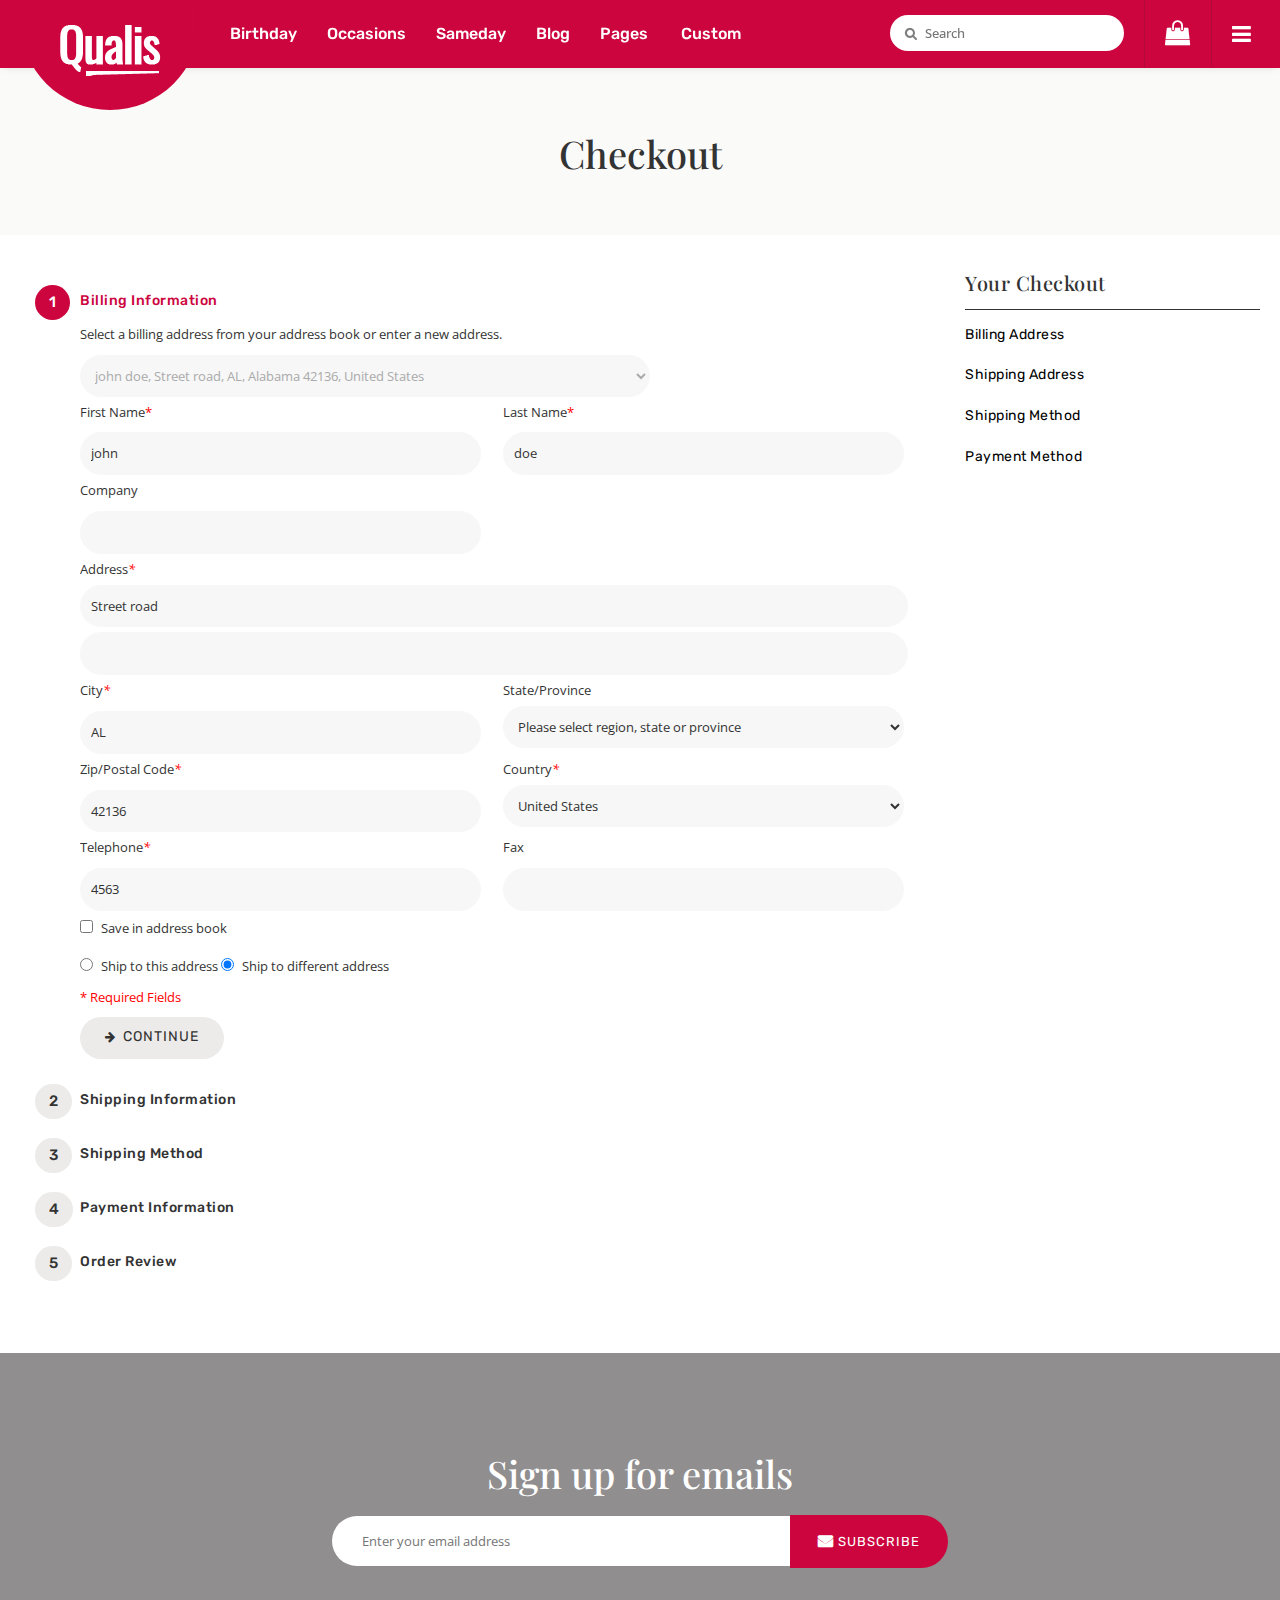
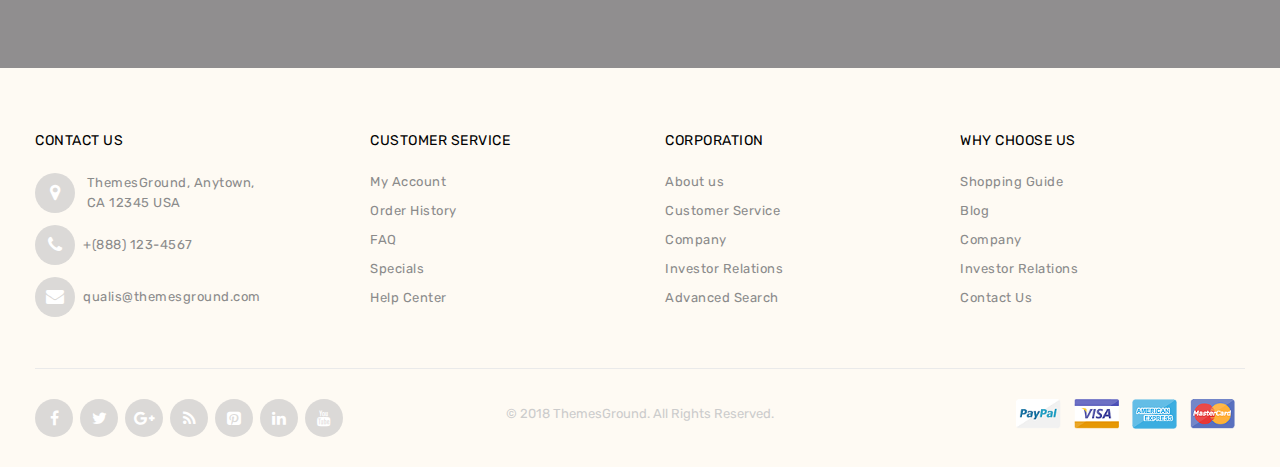
<file: checkout-billing-info.html>
<!DOCTYPE html>
<html lang="en">
<head>
<meta http-equiv="Content-Type" content="text/html; charset=UTF-8">
<title>Checkout Billing Page</title>
<meta name="viewport" content="width=device-width; initial-scale=1.0; maximum-scale=1.0; user-scalable=no">
<meta name="description" content="Default Description">
<meta name="keywords" content="fashion, store, E-commerce">
<meta name="robots" content="*">
<meta name="viewport" content="initial-scale=1.0, width=device-width">
<link rel="icon" href="#" type="image/x-icon">
<link rel="shortcut icon" href="#" type="image/x-icon">

<!-- CSS Style -->
<link rel="stylesheet" type="text/css" href="stylesheet/bootstrap.min.css">
<link rel="stylesheet" type="text/css" href="stylesheet/font-awesome.css" media="all">
<link rel="stylesheet" type="text/css" href="stylesheet/revslider.css" >
<link rel="stylesheet" type="text/css" href="stylesheet/owl.carousel.css">
<link rel="stylesheet" type="text/css" href="stylesheet/owl.theme.css">
<link rel="stylesheet" type="text/css" href="stylesheet/jquery.bxslider.css">
<link rel="stylesheet" type="text/css" href="stylesheet/jquery.mobile-menu.css">
<link rel="stylesheet" type="text/css" href="stylesheet/style.css" media="all">
<link rel="stylesheet" type="text/css" href="stylesheet/responsive.css" media="all">

<link href='http://fonts.googleapis.com/css?family=Open+Sans:400italic,600italic,700italic,400,600,700,800' rel='stylesheet' type='text/css'>
<link href="https://fonts.googleapis.com/css?family=Lora:400,400i,700,700i|Playfair+Display:400,400i,700,900|Rubik:300,400,400i,500,500i,700" rel="stylesheet">


</head>
<body>
  <div id="page">
   <header>
  
  <div id="header">
    <div class="header-container container">
	 <div class="row">
      <div class="logo"> <a href="index.html" title="Flavours HTML">
        <div><img src="images/logo.png" alt="Flavours Store"></div>
        </a> </div>
      <div class="fl-nav-menu">
       
          <nav>
            <div class="mm-toggle-wrap">
              <div class="mm-toggle"><i class="icon-align-justify"></i><span class="mm-label">Menu</span> </div>
            </div>
            <div class="nav-inner">
              <!-- BEGIN NAV -->
              <ul id="nav" class="hidden-xs">
                

                <li class="mega-menu"><a href="grid.html" class="level-top"><span>Birthday</span></a>
              <div class="level0-wrapper dropdown-6col">
                <div class="container">
                  <div class="level0-wrapper2">
                    <div class="col-1">
                      <div class="nav-block nav-block-center">
                        <ul class="level0">
                          <li class="level1 nav-6-1 parent item"><a href="#.html" class=""><span>Handbags</span></a>
                            <ul class="level1">
                              <li class="level2 nav-6-1-1"><a href="#" class=""><span>Clutch Handbags</span></a></li>
                              <li class="level2 nav-6-1-1"><a href="#/diaper-bags.html" class=""><span>Diaper Bags</span></a></li>
                              <li class="level2 nav-6-1-1"><a href="#/bags.html" class=""><span>Bags</span></a></li>
                              <li class="level2 nav-6-1-1"><a href="#/hobo-handbags.html" class=""><span>Hobo handbags</span></a></li>
                            </ul>
                          </li>
                          <li class="level1 nav-6-1 parent item"><a href="#.html"><span>Jackets</span></a>
                            <ul class="level1">
                              <li class="level2 nav-6-1-1"><a href="#/beaded-handbags.html"><span>Bathtime Goods </span></a></li>
                              <li class="level2 nav-6-1-1"><a href="#/fabric-handbags.html"><span>Bedding</span></a></li>
                              <li class="level2 nav-6-1-1"><a href="#/handbags.html"><span>Blankets</span></a></li>
                              <li class="level2 nav-6-1-1"><a href="#/leather-handbags.html"><span>Shower Curtains</span></a></li>
                            </ul>
                          </li>
                          <li class="level1 nav-6-1 parent item"><a href="#.html"><span>Shoes</span></a>
                            <ul class="level1">
                              <li class="level2 nav-6-1-1"><a href="#/flat-shoes.html"><span>Flat Shoes</span></a></li>
                              <li class="level2 nav-6-1-1"><a href="#/flat-sandals.html"><span>Flat Sandals</span></a></li>
                              <li class="level2 nav-6-1-1"><a href="#/boots.html"><span>Boots</span></a></li>
                              <li class="level2 nav-6-1-1"><a href="#/heels.html"><span>Heels</span></a></li>
                            </ul>
                          </li>
                          <li class="level1 nav-6-1 parent item"><a href="#.html"><span>Jwellery</span></a>
                            <ul class="level1">
                              <li class="level2 nav-6-1-1"><a href="#/bracelets.html"><span>Bracelets</span></a></li>
                              <li class="level2 nav-6-1-1"><a href="#"><span>Necklaces &amp; Pendent</span></a></li>
                              <li class="level2 nav-6-1-1"><a href="#/pendants.html"><span>Pendants</span></a></li>
                              <li class="level2 nav-6-1-1"><a href="#/pins-brooches.html"><span>Pins &amp; Brooches</span></a></li>
                            </ul>
                          </li>
                          <li class="level1 nav-6-1 parent item"><a href="#.html"><span>Dresses</span></a>
                            <ul class="level1">
                              <li class="level2 nav-6-1-1"><a href="#/casual-dresses.html"><span>Casual Dresses</span></a></li>
                              <li class="level2 nav-6-1-1"><a href="#/evening.html"><span>Evening</span></a></li>
                              <li class="level2 nav-6-1-1"><a href="#/designer.html"><span>Designer</span></a></li>
                              <li class="level2 nav-6-1-1"><a href="#/party.html"><span>Party</span></a></li>
                            </ul>
                          </li>
                          <li class="level1 nav-6-1 parent item"><a href="#/swimwear.html"><span>Swimwear</span></a>
                            <ul class="level1">
                              <li class="level2 nav-6-1-1"><a href="#/swimwear/swimsuits.html"><span>Swimsuits</span></a></li>
                              <li class="level2 nav-6-1-1"><a href="#/swimwear/beach-clothing.html"><span>Beach Clothing</span></a></li>
                              <li class="level2 nav-6-1-1"><a href="#/swimwear/clothing.html"><span>Clothing</span></a></li>
                              <li class="level2 nav-6-1-1"><a href="#/swimwear/bikinis.html"><span>Bikinis</span></a></li>
                            </ul>
                          </li>
                        </ul>
                      </div>
                    </div>
                    <!--nav-block nav-block-center-->
                    <div class="col-2">
                      <div class="menu_image"><a href="#" title=""><img src="images/menu_image.png" alt="menu_image"></a></div>
                    </div>
                  </div>
                  <!--level0-wrapper2--> </div>
              </div>
            </li>
                <li class="mega-menu"> <a class="level-top" href="grid.html"><span>Occasions‎</span></a>
                  <div class="level0-wrapper dropdown-6col">
                    <div class="container">
                      <div class="level0-wrapper2">
                        <div class="nav-block nav-block-center">
                      <ul class="level0">
                        <li class="level1 nav-6-1 parent item"><a href="#.html" class=""><span>Shoes</span></a>
                          <ul class="level1">
                            <li class="level2 nav-6-1-1"><a href="#/sport-shoes.html"><span>Sport Shoes</span></a></li>
                            <li class="level2 nav-6-1-1"><a href="#/casual-shoes.html"><span>Casual Shoes</span></a></li>
                            <li class="level2 nav-6-1-1"><a href="#/leather-shoes.html"><span>Leather Shoes</span></a></li>
                            <li class="level2 nav-6-1-1"><a href="#/canvas-shoes.html"><span>canvas shoes</span></a></li>
                          </ul>
                        </li>
                        <li class="level1 nav-6-1 parent item"><a href="#.html"><span>Dresses</span></a>
                          <ul class="level1">
                            <li class="level2 nav-6-1-1"><a href="#/casual-dresses.html"><span>Casual Dresses</span></a></li>
                            <li class="level2 nav-6-1-1"><a href="#/evening.html"><span>Evening</span></a></li>
                            <li class="level2 nav-6-1-1"><a href="#/designer.html"><span>Designer</span></a></li>
                            <li class="level2 nav-6-1-1"><a href="#/party.html"><span>Party</span></a></li>
                          </ul>
                        </li>
                        <li class="level1 nav-6-1 parent item"><a href="#.html"><span>Jackets</span></a>
                          <ul class="level1">
                            <li class="level2 nav-6-1-1"><a href="#/coats.html"><span>Coats</span></a></li>
                            <li class="level2 nav-6-1-1"><a href="#/formal-jackets.html"><span>Formal Jackets</span></a></li>
                            <li class="level2 nav-6-1-1"><a href="#/leather-jackets.html"><span>Leather Jackets</span></a></li>
                            <li class="level2 nav-6-1-1"><a href="#/blazers.html"><span>Blazers</span></a></li>
                          </ul>
                        </li>
                        <li class="level1 nav-6-1 parent item"><a href="#.html"><span>Watches</span></a>
                          <ul class="level1">
                            <li class="level2 nav-6-1-1"><a href="#/fasttrack.html"><span>Fasttrack</span></a></li>
                            <li class="level2 nav-6-1-1"><a href="#/casio.html"><span>Casio</span></a></li>
                            <li class="level2 nav-6-1-1"><a href="#/titan.html"><span>Titan</span></a></li>
                            <li class="level2 nav-6-1-1"><a href="#/tommy-hilfiger.html"><span>Tommy-Hilfiger</span></a></li>
                          </ul>
                        </li>
                        <li class="level1 nav-6-1 parent item"><a href="#/sunglasses.html"><span>Sunglasses</span></a>
                          <ul class="level1">
                            <li class="level2 nav-6-1-1"><a href="#/sunglasses/ray-ban.html"><span>Ray Ban</span></a></li>
                            <li class="level2 nav-6-1-1"><a href="#/sunglasses/fasttrack.html"><span>Fasttrack</span></a></li>
                            <li class="level2 nav-6-1-1"><a href="#/sunglasses/police.html"><span>Police</span></a></li>
                            <li class="level2 nav-6-1-1"><a href="#/sunglasses/oakley.html"><span>Oakley</span></a></li>
                          </ul>
                        </li>
                        <li class="level1 nav-6-1 parent item"><a href="#/accesories.html"><span>Accesories</span></a>
                          <ul class="level1">
                            <li class="level2 nav-6-1-1"><a href="#/accesories/backpacks.html"><span>Backpacks</span></a></li>
                            <li class="level2 nav-6-1-1"><a href="#/accesories/wallets.html"><span>Wallets</span></a></li>
                            <li class="level2 nav-6-1-1"><a href="#/accesories/laptops-bags.html"><span>Laptops Bags</span></a></li>
                            <li class="level2 nav-6-1-1"><a href="#/accesories/belts.html"><span>Belts</span></a></li>
                          </ul>
                        </li>
                      </ul>
                    </div>
                        <!--nav-block nav-block-center-->
                        <div class="nav-add">
                          <div class="push_item">
                            <div class="push_img"><a href="#"><img src="images/menu-img2.jpg" alt="menu item 1"></a></div>
                           
                          </div>
                          <div class="push_item">
                           <div class="push_img"><a href="#"><img src="images/menu-img1.jpg" alt="menu item 2"></a></div>
                           
                          </div>
                          <div class="push_item">
                           <div class="push_img"><a href="#"><img src="images/menu-img3.jpg" alt="menu item 3"></a></div>
                     
                          </div>
                          <div class="push_item push_item_last">
                          <div class="push_img"><a href="#"><img src="images/menu-img4.jpg" alt="menu item 4"></a></div>
                      
                          </div>
                        </div>
                      </div>
                      <!--level0-wrapper2-->
                    </div>
                    <!--container-->
                  </div>
                  <!--level0-wrapper dropdown-6col-->
                  <!--mega menu-->
                </li>
                <li class="mega-menu"><a href="grid.html" class="level-top"><span>Sameday</span></a>
              <div class="level0-wrapper dropdown-6col">
                <div class="container">
                  <div class="level0-wrapper2">
                    <div class="nav-block nav-block-center">
                      <ul class="level0">
                        <li class="level1 nav-6-1 parent item"><a href="#/mobiles.html"><span>Mobiles</span></a>
                          <ul class="level1">
                            <li class="level2 nav-6-1-1"><a href="#/mobiles/samsung.html"><span>Samsung</span></a></li>
                            <li class="level2 nav-6-1-1"><a href="#/mobiles/nokia.html"><span>Nokia</span></a></li>
                            <li class="level2 nav-6-1-1"><a href="#/mobiles/iphone.html"><span>IPhone</span></a></li>
                            <li class="level2 nav-6-1-1"><a href="#/mobiles/sony.html"><span>Sony</span></a></li>
                          </ul>
                        </li>
                        <li class="level1 nav-6-1 parent item"><a href="#.html" class=""><span>Accesories</span></a>
                          <ul class="level1">
                            <li class="level2 nav-6-1-1"><a href="#/mobile-memory-cards.html"><span>Mobile Memory Cards</span></a></li>
                            <li class="level2 nav-6-1-1"><a href="#/cases-covers.html"><span>Cases &amp; Covers</span></a></li>
                            <li class="level2 nav-6-1-1"><a href="#/mobile-haedphones.html"><span>Mobile Headphones</span></a></li>
                            <li class="level2 nav-6-1-1"><a href="#/bluetooth-headsets.html"><span>Bluetooth Headsets</span></a></li>
                          </ul>
                        </li>
                        <li class="level1 nav-6-1 parent item"><a href="#/cameras.html"><span>Cameras</span></a>
                          <ul class="level1">
                            <li class="level2 nav-6-1-1"><a href="#/cameras/camcorders.html"><span>Camcorders</span></a></li>
                            <li class="level2 nav-6-1-1"><a href="#/cameras/point-shoot.html"><span>Point &amp; Shoot</span></a></li>
                            <li class="level2 nav-6-1-1"><a href="#/cameras/digital-slr.html"><span>Digital SLR</span></a></li>
                            <li class="level2 nav-6-1-1"><a href="#camera-accesories.html"><span>Camera Accesories</span></a></li>
                          </ul>
                        </li>
                        <li class="level1 nav-6-1 parent item"><a href="#/audio-video.html"><span>Audio &amp; Video</span></a>
                          <ul class="level1">
                            <li class="level2 nav-6-1-1"><a href="#/audio-video/mp3-players.html"><span>MP3 Players</span></a></li>
                            <li class="level2 nav-6-1-1"><a href="#/audio-video/ipods.html"><span>IPods</span></a></li>
                            <li class="level2 nav-6-1-1"><a href="#/audio-video/speakers.html"><span>Speakers</span></a></li>
                            <li class="level2 nav-6-1-1"><a href="#/audio-video/video-players.html"><span>Video Players</span></a></li>
                          </ul>
                        </li>
                        <li class="level1 nav-6-1 parent item"><a href="#/computer.html"><span>Computer</span></a>
                          <ul class="level1">
                            <li class="level2 nav-6-1-1"><a href="#/external-hard-disk.html"><span>External Hard Disk</span></a></li>
                            <li class="level2 nav-6-1-1"><a href="#/computer/pendrives.html"><span>Pendrives</span></a></li>
                            <li class="level2 nav-6-1-1"><a href="#/computer/headphones.html"><span>Headphones</span></a></li>
                            <li class="level2 nav-6-1-1"><a href="#/computer/pc-components.html"><span>PC Components</span></a></li>
                          </ul>
                        </li>
                        <li class="level1 nav-6-1 parent item"><a href="#/home-appliances.html"><span>Appliances</span></a>
                          <ul class="level1">
                            <li class="level2 nav-6-1-1"><a href="#/vaccum-cleaners.html"><span>Vaccum Cleaners</span></a></li>
                            <li class="level2 nav-6-1-1"><a href="#/indoor-lighting.html"><span>Indoor Lighting</span></a></li>
                            <li class="level2 nav-6-1-1"><a href="#/kitchen-tools.html"><span>Kitchen Tools</span></a></li>
                            <li class="level2 nav-6-1-1"><a href="#/water-purifier.html"><span>Water Purifier</span></a></li>
                          </ul>
                        </li>
                      </ul>
                    </div>
                  </div>
                  <!--level0-wrapper2--> 
                  
                </div>
              </div>
            </li>                
                <li class="mega-menu"> <a class="level-top" href="grid.html"><span>Blog‎</span></a> </li>
                <li class="level0 parent drop-menu"><a href="#"><span>Pages</span> </a> 
                <!--sub sub category-->
                  <ul class="level1">
                  <li class="level1 first"><a href="grid.html"><span>Product Grid</span></a></li>
                  <li class="level1 nav-10-2"> <a href="list.html"> <span>Product List</span> </a> </li>
                  <li class="level1 nav-10-3"> <a href="product-detail.html"> <span>Product Detail</span> </a> </li>
                  <li class="level1 nav-10-4"> <a href="shopping-cart.html"> <span>Cart Page</span> </a> </li>
                  <li class="level1 first parent"><a href="checkout.html"><span>Checkout</span></a> 
                  <!--sub sub category-->
                  <ul class="level2 right-sub">
                    <li class="level2 nav-2-1-1 first"><a href="checkout-method.html"><span>Method</span></a></li>
                    <li class="level2 nav-2-1-5 last"><a href="checkout-billing-info.html"><span>Billing Info</span></a></li>
                  </ul>
                  <!--sub sub category--> 
                  </li>
                  <li class="level1 nav-10-4"> <a href="wishlist.html"> <span>Wishlist</span> </a> </li>
                  <li class="level1"> <a href="dashboard.html"> <span>Dashboard</span> </a> </li>
                  <li class="level1"> <a href="multiple-addresses.html"> <span>Multiple Addresses</span> </a> </li>
                  <li class="level1"> <a href="about-us.html"> <span>About us</span> </a> </li>
                  <li class="level1 first parent"><a href="blog.html"><span>Blog</span></a> 
                  <!--sub sub category-->
                  <ul class="level2 right-sub">
                    <li class="level2 nav-2-1-1 first"><a href="blog-detail.html"><span>Blog Detail</span></a></li>
                  </ul>
                  <!--sub sub category--> 
                  </li>
                  <li class="level1"><a href="contact-us.html"><span>Contact us</span></a> </li>
                  <li class="level1"><a href="404error.html"><span>404 Error Page</span></a> </li>
                  <li class="level1"><a href="login.html"><span>Login Page</span></a> </li>
                  <li class="level1"><a href="quickview.html"><span>Quick View</span></a> </li>
                  <li class="level1"><a href="newsletter.html"><span>Newsletter</span></a> </li>                  
                  </ul>
                </li>
                <li class="fl-custom-tabmenulink mega-menu"> <a href="#" class="level-top"> <span>Custom</span> </a>
                  <div class="level0-wrapper fl-custom-tabmenu" >
                    <div class="container">
                      <div class="header-nav-dropdown-wrapper clearer row">
                        <div class="grid12-3">
                         
                          <div><a href="product-detail.html" title="Retis lapen casen" class="product-image"><img src="products-images/p6.jpg" alt="Retis lapen casen"></a></div>
                         
                           <h4><a href="product-detail.html" title="Retis lapen casen">Retis lapen casen</a></h4>
                           <div class="rating">
                                      <div class="ratings">
                                        <div class="rating-box">
                                          <div class="rating" style="width:80%"></div>
                                        </div>
                                        <p class="rating-links"><a href="#">1 Review(s)</a> <span class="separator">|</span> <a href="#">Add Review</a> </p>
                                      </div>
                                    </div>
                          <p>Lorem ipsum dolor sit amet, consectetur adipiscing elit.</p>
                          <div class="more_link"><a href="#">Learn More</a></div>
                        </div>
                        <div class="grid12-3">
                         
                          <div><a href="product-detail.html" title="Retis lapen casen" class="product-image"><img src="products-images/p11.jpg" alt="Retis lapen casen"></a></div>
                         
                           <h4><a href="product-detail.html" title="Retis lapen casen">Retis lapen casen</a></h4>
                           <div class="rating">
                                      <div class="ratings">
                                        <div class="rating-box">
                                          <div class="rating" style="width:80%"></div>
                                        </div>
                                        <p class="rating-links"><a href="#">1 Review(s)</a> <span class="separator">|</span> <a href="#">Add Review</a> </p>
                                      </div>
                                    </div>
                          <p>Sed et quam lacus. Fusce condimentum eleifend enim.</p>
                          <div class="more_link"><a href="#">Learn More</a></div>
                        </div>
                        <div class="grid12-3">
                           <div><a href="product-detail.html" title="Retis lapen casen" class="product-image"><img src="products-images/p14.jpg" alt="Retis lapen casen"></a></div>
                           
                           <h4><a href="product-detail.html" title="Retis lapen casen">Retis lapen casen</a></h4>
                           <div class="rating">
                                      <div class="ratings">
                                        <div class="rating-box">
                                          <div class="rating" style="width:80%"></div>
                                        </div>
                                        <p class="rating-links"><a href="#">1 Review(s)</a> <span class="separator">|</span> <a href="#">Add Review</a> </p>
                                      </div>
                                    </div>
                          <p>Sed et quam lacus. Fusce condimentum eleifend enim.</p>
                          <div class="more_link"><a href="#">Learn More</a></div>
                        </div>
                        <div class="grid12-3 last">
                         <div><a href="product-detail.html" title="Retis lapen casen" class="product-image"><img src="products-images/p9.jpg" alt="Retis lapen casen"></a></div>
                         
                          <h4><a href="product-detail.html" title="Retis lapen casen">Retis lapen casen</a></h4>
                          <div class="rating">
                                      <div class="ratings">
                                        <div class="rating-box">
                                          <div class="rating" style="width:80%"></div>
                                        </div>
                                        <p class="rating-links"><a href="#">1 Review(s)</a> <span class="separator">|</span> <a href="#">Add Review</a> </p>
                                      </div>
                                    </div>
                          <p>Lorem ipsum dolor sit amet, consectetur adipiscing elit.</p>
                          <div class="more_link"><a href="#">Learn More</a></div>
                        </div>
                      </div>
                    </div>
                  </div>
                </li>
              </ul>
              <!--nav-->
              </div>
              </nav>
        </div>
        <!--row-->
      </div>
      <div class="fl-header-right">
        <div class="fl-links">
          <div class="no-js"> <a title="Company" class="clicker"></a>
            <div class="fl-nav-links">
              <div class="language-currency">
                <div class="fl-language">
                  <ul class="lang">
                    <li><a href="#"> <img src="images/english.png" alt="English"> <span>English</span> </a></li>
                    <li><a href="#"> <img src="images/francais.png" alt="French"> <span>French</span> </a></li>
                    <li><a href="#"> <img src="images/german.png" alt="German"> <span>German</span> </a></li>
                  </ul>
                </div>
                <!--fl-language-->
                <!-- END For version 1,2,3,4,6 -->
                <!-- For version 1,2,3,4,6 -->
                <div class="fl-currency">
                  <ul class="currencies_list">
                    <li><a href="#" title="EGP"> £</a></li>
                    <li><a href="#" title="EUR"> €</a></li>
                    <li><a href="#" title="USD"> $</a></li>
                  </ul>
                </div>
                <!--fl-currency-->
                <!-- END For version 1,2,3,4,6 -->
              </div>
              <ul class="links">
                <li><a href="dashboard.html" title="My Account">My Account</a></li>
                <li><a href="wishlist.html" title="Wishlist">Wishlist</a></li>
                <li><a href="checkout.html" title="Checkout">Checkout</a></li>
                <li><a href="blog.html" title="Blog"><span>Blog</span></a></li>
                <li class="last"><a href="login.html" title="Login"><span>Login</span></a></li>
              </ul>
            </div>
          </div>
        </div>
        <div class="fl-cart-contain">
          <div class="mini-cart">
            <div class="basket"> <a href="shopping-cart.html"> </a> </div>
            <div class="fl-mini-cart-content">
              <div class="block-subtitle">
                <div class="top-subtotal">2 items, <span class="price">$449.99</span> </div>
                <!--top-subtotal-->
                <!--pull-right-->
              </div>
              <!--block-subtitle-->
              <ul class="mini-products-list" id="cart-sidebar">
                <li class="item first">
                  <div class="item-inner"><a class="product-image" title="timi &amp; leslie Sophia Diaper Bag, Lemon Yellow/Shadow White" href="#l"><img alt="timi &amp; leslie Sophia Diaper Bag, Lemon Yellow/Shadow White" src="products-images/p4.jpg"></a>
                    <div class="product-details">
                      <div class="access"><a class="btn-remove1" title="Remove This Item" href="#">Remove</a> <a class="btn-edit" title="Edit item" href="#"><i class="icon-pencil"></i><span class="hidden">Edit item</span></a> </div>
                      <!--access-->
                      <strong>1</strong> x <span class="price">$179.99</span>
                      <p class="product-name"><a href="product-detail.html">Retis lapen casen</a></p>
                    </div>
                  </div>
                </li>
                <li class="item last">
                  <div class="item-inner"><a class="product-image" title="JP Lizzy Satchel Designer Diaper Bag - Slate Citron" href="#"><img alt="JP Lizzy Satchel Designer Diaper Bag - Slate Citron" src="products-images/p3.jpg"></a>
                    <div class="product-details">
                      <div class="access"><a class="btn-remove1" title="Remove This Item" href="#">Remove</a> <a class="btn-edit" title="Edit item" href="#"><i class="icon-pencil"></i><span class="hidden">Edit item</span></a> </div>
                      <!--access-->
                      <strong>1</strong> x <span class="price">$80</span>
                      <p class="product-name"><a href="product-detail.html">Retis lapen casen</a></p>
                    </div>
                  </div>
                </li>
              </ul>
              <div class="actions">
                <button class="btn-checkout" title="Checkout" type="button" onClick="window.location=checkout.html"><span>Checkout</span></button>
               
              </div>
              <!--actions-->
            </div>
            <!--fl-mini-cart-content-->
          </div>
        </div>
        <!--mini-cart-->
        <div class="collapse navbar-collapse">
              <form class="navbar-form" role="search">
                <div class="input-group">
                 <input class="GlobalNavSearch js-globalSearchInput " placeholder="Search" id="desktopSearchInput"  data-reactid=".1.0.0.0">
                 <label class="GlobalNavSearch-searchIcon" for="desktopSearchInput" data-reactid=".1.0.0.1"></label>	
                 </div>
              </form>
            </div>
        <!--links-->
      </div>
    </div>
	</div>	
  </header>

  <div class="page-heading">
  <div class="breadcrumbs">
    <div class="container">
      <div class="row">
        <div class="col-xs-12">
       <div class="page-title">
            <h2>Checkout</h2>
          </div>
        </div>
        <!--col-xs-12-->
      </div>
      <!--row-->
    </div>
    <!--container-->
  </div>
  <!--breadcrumbs-->
  </div>
    
       
 
           <!-- BEGIN Main Container col2-right --> 
       <div class="main-container col2-right-layout">  
          
          <div class="main container">
            <div class="row">    
              <section class="col-main col-sm-9 wow bounceInUp animated animated">
<ol class="one-page-checkout" id="checkoutSteps">
    <li id="opc-billing" class="section allow active">
        <div class="step-title"> 
        <span class="number">1</span>          
            <h3 class="one_page_heading">  Billing Information</h3>
        </div>
        <div id="checkout-step-billing" class="step a-item">
            
<form id="co-billing-form" action="#">
<fieldset class="group-select">
    <ul class="">
            <li class="wide">
            <label for="billing-address-select">Select a billing address from your address book or enter a new address.</label><br>
            <div class="input-box">
                <select name="billing_address_id" id="billing-address-select" class="address-select" title="" onChange="billing.newAddress(!this.value)"><option value="1" selected="selected">john doe, Street road, AL, Alabama 42136, United States</option><option value="">New Address</option></select>            </div>
        </li>
        <li id="billing-new-address-form">
        <fieldset>
            <input type="hidden" name="billing[address_id]" value="27006" id="billing:address_id">
            <ul>
                <li class="fields">
<div class="customer-name">
    <div class="input-box name-firstname">
        <label for="billing:firstname">First Name<span class="required">*</span></label>
        <div class="input-box1">
            <input type="text" id="billing:firstname" name="billing[firstname]" value="john" title="First Name" maxlength="255" class="input-text required-entry">
        </div>
    </div>
    <div class="input-box name-lastname">
        <label for="billing:lastname">Last Name<span class="required">*</span></label>
        <div class="input-box1">
            <input type="text" id="billing:lastname" name="billing[lastname]" value="doe" title="Last Name" maxlength="255" class="input-text required-entry">
        </div>
    </div>
</div>
</li>
                <li class="fields">
                    <div class="input-box">
                        <label for="billing:company">Company</label>
                        
                            <input type="text" id="billing:company" name="billing[company]" value="" title="Company" class="input-text ">                        
                    </div>
                        </li>
                        <li class="wide">
                    <label for="billing:street1">Address<em class="required">*</em></label><br>
                    
                        <input type="text" title="Street Address" name="billing[street][]" id="billing:street1" value="Street road" class="input-text  required-entry">
                    
                </li>
                                <li class="wide">
                    
                        <input type="text" title="Street Address 2" name="billing[street][]" id="billing:street2" value="" class="input-text ">
                    
                </li>
                                        <li class="fields">
                    <div class="input-box">
                        <label for="billing:city">City<em class="required">*</em></label>
                        
                            <input type="text" title="City" name="billing[city]" value="AL" class="input-text  required-entry" id="billing:city">
                        
                    </div>
                    <div class="field">
                        <label for="billing:region_id">State/Province</label><br>
                        <div class="input-box">
                            <select id="billing:region_id" name="billing[region_id]" title="State/Province" class="validate-select required-entry">
                                <option value="">Please select region, state or province</option>
                            <option value="1" title="Alabama">Alabama</option><option value="2" title="Alaska">Alaska</option><option value="3" title="American Samoa">American Samoa</option><option value="4" title="Arizona">Arizona</option><option value="5" title="Arkansas">Arkansas</option><option value="6" title="Armed Forces Africa">Armed Forces Africa</option><option value="7" title="Armed Forces Americas">Armed Forces Americas</option><option value="8" title="Armed Forces Canada">Armed Forces Canada</option><option value="9" title="Armed Forces Europe">Armed Forces Europe</option><option value="10" title="Armed Forces Middle East">Armed Forces Middle East</option><option value="11" title="Armed Forces Pacific">Armed Forces Pacific</option><option value="12" title="California">California</option><option value="13" title="Colorado">Colorado</option><option value="14" title="Connecticut">Connecticut</option><option value="15" title="Delaware">Delaware</option><option value="16" title="District of Columbia">District of Columbia</option><option value="17" title="Federated States Of Micronesia">Federated States Of Micronesia</option><option value="18" title="Florida">Florida</option><option value="19" title="Georgia">Georgia</option><option value="20" title="Guam">Guam</option><option value="21" title="Hawaii">Hawaii</option><option value="22" title="Idaho">Idaho</option><option value="23" title="Illinois">Illinois</option><option value="24" title="Indiana">Indiana</option><option value="25" title="Iowa">Iowa</option><option value="26" title="Kansas">Kansas</option><option value="27" title="Kentucky">Kentucky</option><option value="28" title="Louisiana">Louisiana</option><option value="29" title="Maine">Maine</option><option value="30" title="Marshall Islands">Marshall Islands</option><option value="31" title="Maryland">Maryland</option><option value="32" title="Massachusetts">Massachusetts</option><option value="33" title="Michigan">Michigan</option><option value="34" title="Minnesota">Minnesota</option><option value="35" title="Mississippi">Mississippi</option><option value="36" title="Missouri">Missouri</option><option value="37" title="Montana">Montana</option><option value="38" title="Nebraska">Nebraska</option><option value="39" title="Nevada">Nevada</option><option value="40" title="New Hampshire">New Hampshire</option><option value="41" title="New Jersey">New Jersey</option><option value="42" title="New Mexico">New Mexico</option><option value="43" title="New York">New York</option><option value="44" title="North Carolina">North Carolina</option><option value="45" title="North Dakota">North Dakota</option><option value="46" title="Northern Mariana Islands">Northern Mariana Islands</option><option value="47" title="Ohio">Ohio</option><option value="48" title="Oklahoma">Oklahoma</option><option value="49" title="Oregon">Oregon</option><option value="50" title="Palau">Palau</option><option value="51" title="Pennsylvania">Pennsylvania</option><option value="52" title="Puerto Rico">Puerto Rico</option><option value="53" title="Rhode Island">Rhode Island</option><option value="54" title="South Carolina">South Carolina</option><option value="55" title="South Dakota">South Dakota</option><option value="56" title="Tennessee">Tennessee</option><option value="57" title="Texas">Texas</option><option value="58" title="Utah">Utah</option><option value="59" title="Vermont">Vermont</option><option value="60" title="Virgin Islands">Virgin Islands</option><option value="61" title="Virginia">Virginia</option><option value="62" title="Washington">Washington</option><option value="63" title="West Virginia">West Virginia</option><option value="64" title="Wisconsin">Wisconsin</option><option value="65" title="Wyoming">Wyoming</option></select>
                           
                            <input type="text" id="billing:region" name="billing[region]" value="Alabama" title="State/Province" class="input-text required-entry" style="display: none;">
                        </div>
                    </div>
                </li>
                <li class="fields">
                    <div class="input-box">
                        <label for="billing:postcode">Zip/Postal Code<em class="required">*</em></label>
                        
                            <input type="text" title="Zip/Postal Code" name="billing[postcode]" id="billing:postcode" value="42136" class="input-text validate-zip-international  required-entry">
                       
                    </div>
                    <div class="input-box">
                        <label for="billing:country_id">Country<em class="required">*</em></label>
                        
                            <select name="billing[country_id]" id="billing:country_id" class="validate-select" title="Country"><option value="">Select Option</option><option value="AF">Afghanistan</option><option value="AX">Åland Islands</option><option value="AL">Albania</option><option value="DZ">Algeria</option><option value="AS">American Samoa</option><option value="AD">Andorra</option><option value="AO">Angola</option><option value="AI">Anguilla</option><option value="AQ">Antarctica</option><option value="AG">Antigua and Barbuda</option><option value="AR">Argentina</option><option value="AM">Armenia</option><option value="AW">Aruba</option><option value="AU">Australia</option><option value="AT">Austria</option><option value="AZ">Azerbaijan</option><option value="BS">Bahamas</option><option value="BH">Bahrain</option><option value="BD">Bangladesh</option><option value="BB">Barbados</option><option value="BY">Belarus</option><option value="BE">Belgium</option><option value="BZ">Belize</option><option value="BJ">Benin</option><option value="BM">Bermuda</option><option value="BT">Bhutan</option><option value="BO">Bolivia</option><option value="BA">Bosnia and Herzegovina</option><option value="BW">Botswana</option><option value="BV">Bouvet Island</option><option value="BR">Brazil</option><option value="IO">British Indian Ocean Territory</option><option value="VG">British Virgin Islands</option><option value="BN">Brunei</option><option value="BG">Bulgaria</option><option value="BF">Burkina Faso</option><option value="BI">Burundi</option><option value="KH">Cambodia</option><option value="CM">Cameroon</option><option value="CA">Canada</option><option value="CV">Cape Verde</option><option value="KY">Cayman Islands</option><option value="CF">Central African Republic</option><option value="TD">Chad</option><option value="CL">Chile</option><option value="CN">China</option><option value="CX">Christmas Island</option><option value="CC">Cocos [Keeling] Islands</option><option value="CO">Colombia</option><option value="KM">Comoros</option><option value="CG">Congo - Brazzaville</option><option value="CD">Congo - Kinshasa</option><option value="CK">Cook Islands</option><option value="CR">Costa Rica</option><option value="CI">Côte d’Ivoire</option><option value="HR">Croatia</option><option value="CU">Cuba</option><option value="CY">Cyprus</option><option value="CZ">Czech Republic</option><option value="DK">Denmark</option><option value="DJ">Djibouti</option><option value="DM">Dominica</option><option value="DO">Dominican Republic</option><option value="EC">Ecuador</option><option value="EG">Egypt</option><option value="SV">El Salvador</option><option value="GQ">Equatorial Guinea</option><option value="ER">Eritrea</option><option value="EE">Estonia</option><option value="ET">Ethiopia</option><option value="FK">Falkland Islands</option><option value="FO">Faroe Islands</option><option value="FJ">Fiji</option><option value="FI">Finland</option><option value="FR">France</option><option value="GF">French Guiana</option><option value="PF">French Polynesia</option><option value="TF">French Southern Territories</option><option value="GA">Gabon</option><option value="GM">Gambia</option><option value="GE">Georgia</option><option value="DE">Germany</option><option value="GH">Ghana</option><option value="GI">Gibraltar</option><option value="GR">Greece</option><option value="GL">Greenland</option><option value="GD">Grenada</option><option value="GP">Guadeloupe</option><option value="GU">Guam</option><option value="GT">Guatemala</option><option value="GG">Guernsey</option><option value="GN">Guinea</option><option value="GW">Guinea-Bissau</option><option value="GY">Guyana</option><option value="HT">Haiti</option><option value="HM">Heard Island and McDonald Islands</option><option value="HN">Honduras</option><option value="HK">Hong Kong SAR China</option><option value="HU">Hungary</option><option value="IS">Iceland</option><option value="IN">India</option><option value="ID">Indonesia</option><option value="IR">Iran</option><option value="IQ">Iraq</option><option value="IE">Ireland</option><option value="IM">Isle of Man</option><option value="IL">Israel</option><option value="IT">Italy</option><option value="JM">Jamaica</option><option value="JP">Japan</option><option value="JE">Jersey</option><option value="JO">Jordan</option><option value="KZ">Kazakhstan</option><option value="KE">Kenya</option><option value="KI">Kiribati</option><option value="KW">Kuwait</option><option value="KG">Kyrgyzstan</option><option value="LA">Laos</option><option value="LV">Latvia</option><option value="LB">Lebanon</option><option value="LS">Lesotho</option><option value="LR">Liberia</option><option value="LY">Libya</option><option value="LI">Liechtenstein</option><option value="LT">Lithuania</option><option value="LU">Luxembourg</option><option value="MO">Macau SAR China</option><option value="MK">Macedonia</option><option value="MG">Madagascar</option><option value="MW">Malawi</option><option value="MY">Malaysia</option><option value="MV">Maldives</option><option value="ML">Mali</option><option value="MT">Malta</option><option value="MH">Marshall Islands</option><option value="MQ">Martinique</option><option value="MR">Mauritania</option><option value="MU">Mauritius</option><option value="YT">Mayotte</option><option value="MX">Mexico</option><option value="FM">Micronesia</option><option value="MD">Moldova</option><option value="MC">Monaco</option><option value="MN">Mongolia</option><option value="ME">Montenegro</option><option value="MS">Montserrat</option><option value="MA">Morocco</option><option value="MZ">Mozambique</option><option value="MM">Myanmar [Burma]</option><option value="NA">Namibia</option><option value="NR">Nauru</option><option value="NP">Nepal</option><option value="NL">Netherlands</option><option value="AN">Netherlands Antilles</option><option value="NC">New Caledonia</option><option value="NZ">New Zealand</option><option value="NI">Nicaragua</option><option value="NE">Niger</option><option value="NG">Nigeria</option><option value="NU">Niue</option><option value="NF">Norfolk Island</option><option value="MP">Northern Mariana Islands</option><option value="KP">North Korea</option><option value="NO">Norway</option><option value="OM">Oman</option><option value="PK">Pakistan</option><option value="PW">Palau</option><option value="PS">Palestinian Territories</option><option value="PA">Panama</option><option value="PG">Papua New Guinea</option><option value="PY">Paraguay</option><option value="PE">Peru</option><option value="PH">Philippines</option><option value="PN">Pitcairn Islands</option><option value="PL">Poland</option><option value="PT">Portugal</option><option value="PR">Puerto Rico</option><option value="QA">Qatar</option><option value="RE">Réunion</option><option value="RO">Romania</option><option value="RU">Russia</option><option value="RW">Rwanda</option><option value="BL">Saint Barthélemy</option><option value="SH">Saint Helena</option><option value="KN">Saint Kitts and Nevis</option><option value="LC">Saint Lucia</option><option value="MF">Saint Martin</option><option value="PM">Saint Pierre and Miquelon</option><option value="VC">Saint Vincent and the Grenadines</option><option value="WS">Samoa</option><option value="SM">San Marino</option><option value="ST">São Tomé and Príncipe</option><option value="SA">Saudi Arabia</option><option value="SN">Senegal</option><option value="RS">Serbia</option><option value="SC">Seychelles</option><option value="SL">Sierra Leone</option><option value="SG">Singapore</option><option value="SK">Slovakia</option><option value="SI">Slovenia</option><option value="SB">Solomon Islands</option><option value="SO">Somalia</option><option value="ZA">South Africa</option><option value="GS">South Georgia and the South Sandwich Islands</option><option value="KR">South Korea</option><option value="ES">Spain</option><option value="LK">Sri Lanka</option><option value="SD">Sudan</option><option value="SR">Suriname</option><option value="SJ">Svalbard and Jan Mayen</option><option value="SZ">Swaziland</option><option value="SE">Sweden</option><option value="CH">Switzerland</option><option value="SY">Syria</option><option value="TW">Taiwan</option><option value="TJ">Tajikistan</option><option value="TZ">Tanzania</option><option value="TH">Thailand</option><option value="TL">Timor-Leste</option><option value="TG">Togo</option><option value="TK">Tokelau</option><option value="TO">Tonga</option><option value="TT">Trinidad and Tobago</option><option value="TN">Tunisia</option><option value="TR">Turkey</option><option value="TM">Turkmenistan</option><option value="TC">Turks and Caicos Islands</option><option value="TV">Tuvalu</option><option value="UG">Uganda</option><option value="UA">Ukraine</option><option value="AE">United Arab Emirates</option><option value="GB">United Kingdom</option><option value="US" selected="selected">United States</option><option value="UY">Uruguay</option><option value="UM">U.S. Minor Outlying Islands</option><option value="VI">U.S. Virgin Islands</option><option value="UZ">Uzbekistan</option><option value="VU">Vanuatu</option><option value="VA">Vatican City</option><option value="VE">Venezuela</option><option value="VN">Vietnam</option><option value="WF">Wallis and Futuna</option><option value="EH">Western Sahara</option><option value="YE">Yemen</option><option value="ZM">Zambia</option><option value="ZW">Zimbabwe</option></select>                       
                    </div>
                </li>
                <li class="fields">
                    <div class="input-box">
                        <label for="billing:telephone">Telephone<em class="required">*</em></label>
                        
                            <input type="text" name="billing[telephone]" value="4563" title="Telephone" class="input-text  required-entry" id="billing:telephone">
                        
                    </div>
                    <div class="input-box">
                        <label for="billing:fax">Fax</label>
                       
                            <input type="text" name="billing[fax]" value="" title="Fax" class="input-text " id="billing:fax">
                        
                    </div>
                </li>
                                                    <li class="">
                        <input type="checkbox" name="billing[save_in_address_book]" value="1" title="Save in address book" id="billing:save_in_address_book" onChange="if(window.shipping) shipping.setSameAsBilling(false);" class="checkbox"><label for="billing:save_in_address_book">Save in address book</label>
                    </li>
                                            </ul>
            <div class="remember-me-popup">
    <div class="remember-me-popup-head" style="display:none">
        <h3 id="text2">What's this?</h3>
        <a href="#" class="remember-me-popup-close" onClick="showDiv()" title="Close">Close</a>
    </div>
    <div class="remember-me-popup-body" style="display:none">
        <p id="text1">Checking "Remember Me" will let you access your shopping cart on this computer when you are logged out</p>
        <div class="remember-me-popup-close-button a-right">
            <a href="#" class="remember-me-popup-close button" title="Close" onClick="
            showDiv()"><span>Close</span></a>
        </div>
    </div>
</div>

<script>
 function showDiv()
    {
        
            if(document.getElementById('text1').style.display == "") 
            {
              document.getElementById('text1').style.display = "none";
              document.getElementById('text2').style.display = "none";
  
            }
            else
            {
                document.getElementById('text1').style.display = "";
            }
          

       
        
    }
    </script>        </fieldset>
     </li>
            <li class="">
            <input type="radio" name="billing[use_for_shipping]" id="billing:use_for_shipping_yes" value="1" title="Ship to this address" onClick="$(&#39;shipping:same_as_billing&#39;).checked = true;" class="radio"><label for="billing:use_for_shipping_yes">Ship to this address</label>
        
            <input type="radio" name="billing[use_for_shipping]" id="billing:use_for_shipping_no" value="0" checked="checked" title="Ship to different address" onClick="$(&#39;shipping:same_as_billing&#39;).checked = false;" class="radio"><label for="billing:use_for_shipping_no">Ship to different address</label>
        </li>
        </ul>
        <div class="buttons-set" id="billing-buttons-container">
        <p class="required">* Required Fields</p>
        <button type="button" title="Continue" class="button continue" onClick="billing.save()"><span>Continue</span></button>
        <span class="please-wait" id="billing-please-wait" style="display:none;">
            <img src="images/opc-ajax-loader.gif" alt="Loading next step..." title="Loading next step..." class="v-middle"> Loading next step...        </span>
    </div>
</fieldset>
</form>

        </div>
    </li>
    <li id="opc-shipping" class="section">
        <div class="step-title"> 
        <span class="number">2</span>          
            <h3 class="one_page_heading">  Shipping Information</h3>
        </div>
        <div id="checkout-step-shipping" class="step a-item" style="display:none;">
            
<form action="#" id="co-shipping-form">
    <ul class="">
           <li class="wide">
           <label for="shipping-address-select">Select a shipping address from your address book or enter a new address.</label><br>
           
               <select name="shipping_address_id" id="shipping-address-select" class="address-select" title="" onChange="shipping.newAddress(!this.value)"><option value="1" selected="selected">john doe, Street road, AL, Alabama 42136, United States</option><option value="">New Address</option></select>           
       </li>
            <li id="shipping-new-address-form" style="display: none;">
            <fieldset class="group-select">
                <input type="hidden" name="shipping[address_id]" value="27005" id="shipping:address_id">
                <ul>
                    <li class="fields">
<div class="customer-name">
    <div class="input-box name-firstname">
        <label for="shipping:firstname">First Name<span class="required">*</span></label>
        <div class="input-box1">
            <input type="text" id="shipping:firstname" name="shipping[firstname]" value="john" title="First Name" maxlength="255" class="input-text required-entry" onChange="shipping.setSameAsBilling(false)">
        </div>
    </div>
    <div class="input-box name-lastname">
        <label for="shipping:lastname">Last Name<span class="required">*</span></label>
        <div class="input-box1">
            <input type="text" id="shipping:lastname" name="shipping[lastname]" value="doe" title="Last Name" maxlength="255" class="input-text required-entry" onChange="shipping.setSameAsBilling(false)">
        </div>
    </div>
</div>
</li>
                    <li class="fields">
                        <div class="input-box">
                            <label for="shipping:company">Company</label>
                            
                                <input type="text" id="shipping:company" name="shipping[company]" value="" title="Company" class="input-text " onChange="shipping.setSameAsBilling(false);">
                            
                        </div>
                    </li>
                                <li class="wide">
                        <label for="shipping:street1">Address<em class="required">*</em></label><br>
                        
                            <input type="text" title="Street Address" name="shipping[street][]" id="shipping:street1" value="Street road" class="input-text  required-entry" onChange="shipping.setSameAsBilling(false);">
                        
                    </li>
                                            <li class="wide">
                        
                            <input type="text" title="Street Address 2" name="shipping[street][]" id="shipping:street2" value="" class="input-text " onChange="shipping.setSameAsBilling(false);">
                        
                    </li>
                                                    <li class="fields">
                        <div class="input-box">
                            <label for="shipping:city">City<em class="required">*</em></label>
                            
                                <input type="text" title="City" name="shipping[city]" value="AL" class="input-text  required-entry" id="shipping:city" onChange="shipping.setSameAsBilling(false);">
                            
                        </div>
                        <div class="input-box">
                            <label for="shipping:region">State/Province</label>
                            
                                <select id="shipping:region_id" name="shipping[region_id]" title="State/Province" class="validate-select required-entry">
                                    <option value="">Please select region, state or province</option>
                                <option value="1" title="Alabama">Alabama</option><option value="2" title="Alaska">Alaska</option><option value="3" title="American Samoa">American Samoa</option><option value="4" title="Arizona">Arizona</option><option value="5" title="Arkansas">Arkansas</option><option value="6" title="Armed Forces Africa">Armed Forces Africa</option><option value="7" title="Armed Forces Americas">Armed Forces Americas</option><option value="8" title="Armed Forces Canada">Armed Forces Canada</option><option value="9" title="Armed Forces Europe">Armed Forces Europe</option><option value="10" title="Armed Forces Middle East">Armed Forces Middle East</option><option value="11" title="Armed Forces Pacific">Armed Forces Pacific</option><option value="12" title="California">California</option><option value="13" title="Colorado">Colorado</option><option value="14" title="Connecticut">Connecticut</option><option value="15" title="Delaware">Delaware</option><option value="16" title="District of Columbia">District of Columbia</option><option value="17" title="Federated States Of Micronesia">Federated States Of Micronesia</option><option value="18" title="Florida">Florida</option><option value="19" title="Georgia">Georgia</option><option value="20" title="Guam">Guam</option><option value="21" title="Hawaii">Hawaii</option><option value="22" title="Idaho">Idaho</option><option value="23" title="Illinois">Illinois</option><option value="24" title="Indiana">Indiana</option><option value="25" title="Iowa">Iowa</option><option value="26" title="Kansas">Kansas</option><option value="27" title="Kentucky">Kentucky</option><option value="28" title="Louisiana">Louisiana</option><option value="29" title="Maine">Maine</option><option value="30" title="Marshall Islands">Marshall Islands</option><option value="31" title="Maryland">Maryland</option><option value="32" title="Massachusetts">Massachusetts</option><option value="33" title="Michigan">Michigan</option><option value="34" title="Minnesota">Minnesota</option><option value="35" title="Mississippi">Mississippi</option><option value="36" title="Missouri">Missouri</option><option value="37" title="Montana">Montana</option><option value="38" title="Nebraska">Nebraska</option><option value="39" title="Nevada">Nevada</option><option value="40" title="New Hampshire">New Hampshire</option><option value="41" title="New Jersey">New Jersey</option><option value="42" title="New Mexico">New Mexico</option><option value="43" title="New York">New York</option><option value="44" title="North Carolina">North Carolina</option><option value="45" title="North Dakota">North Dakota</option><option value="46" title="Northern Mariana Islands">Northern Mariana Islands</option><option value="47" title="Ohio">Ohio</option><option value="48" title="Oklahoma">Oklahoma</option><option value="49" title="Oregon">Oregon</option><option value="50" title="Palau">Palau</option><option value="51" title="Pennsylvania">Pennsylvania</option><option value="52" title="Puerto Rico">Puerto Rico</option><option value="53" title="Rhode Island">Rhode Island</option><option value="54" title="South Carolina">South Carolina</option><option value="55" title="South Dakota">South Dakota</option><option value="56" title="Tennessee">Tennessee</option><option value="57" title="Texas">Texas</option><option value="58" title="Utah">Utah</option><option value="59" title="Vermont">Vermont</option><option value="60" title="Virgin Islands">Virgin Islands</option><option value="61" title="Virginia">Virginia</option><option value="62" title="Washington">Washington</option><option value="63" title="West Virginia">West Virginia</option><option value="64" title="Wisconsin">Wisconsin</option><option value="65" title="Wyoming">Wyoming</option></select>
                                
                                <input type="text" id="shipping:region" name="shipping[region]" value="Alabama" title="State/Province" class="input-text required-entry" style="display: none;">
                            
                        </div>
                    </li>
                    <li class="fields">
                        <div class="input-box">
                            <label for="shipping:postcode">Zip/Postal Code<em class="required">*</em></label>
                            
                                <input type="text" title="Zip/Postal Code" name="shipping[postcode]" id="shipping:postcode" value="42136" class="input-text validate-zip-international  required-entry" onChange="shipping.setSameAsBilling(false);">
                            
                        </div>
                        <div class="input-box">
                            <label for="shipping:country_id">Country<em class="required">*</em></label>
                            
                                <select name="shipping[country_id]" id="shipping:country_id" class="validate-select" title="Country" onChange="if(window.shipping)shipping.setSameAsBilling(false);"><option value="">Select Country</option><option value="AF">Afghanistan</option><option value="AX">Åland Islands</option><option value="AL">Albania</option><option value="DZ">Algeria</option><option value="AS">American Samoa</option><option value="AD">Andorra</option><option value="AO">Angola</option><option value="AI">Anguilla</option><option value="AQ">Antarctica</option><option value="AG">Antigua and Barbuda</option><option value="AR">Argentina</option><option value="AM">Armenia</option><option value="AW">Aruba</option><option value="AU">Australia</option><option value="AT">Austria</option><option value="AZ">Azerbaijan</option><option value="BS">Bahamas</option><option value="BH">Bahrain</option><option value="BD">Bangladesh</option><option value="BB">Barbados</option><option value="BY">Belarus</option><option value="BE">Belgium</option><option value="BZ">Belize</option><option value="BJ">Benin</option><option value="BM">Bermuda</option><option value="BT">Bhutan</option><option value="BO">Bolivia</option><option value="BA">Bosnia and Herzegovina</option><option value="BW">Botswana</option><option value="BV">Bouvet Island</option><option value="BR">Brazil</option><option value="IO">British Indian Ocean Territory</option><option value="VG">British Virgin Islands</option><option value="BN">Brunei</option><option value="BG">Bulgaria</option><option value="BF">Burkina Faso</option><option value="BI">Burundi</option><option value="KH">Cambodia</option><option value="CM">Cameroon</option><option value="CA">Canada</option><option value="CV">Cape Verde</option><option value="KY">Cayman Islands</option><option value="CF">Central African Republic</option><option value="TD">Chad</option><option value="CL">Chile</option><option value="CN">China</option><option value="CX">Christmas Island</option><option value="CC">Cocos [Keeling] Islands</option><option value="CO">Colombia</option><option value="KM">Comoros</option><option value="CG">Congo - Brazzaville</option><option value="CD">Congo - Kinshasa</option><option value="CK">Cook Islands</option><option value="CR">Costa Rica</option><option value="CI">Côte d’Ivoire</option><option value="HR">Croatia</option><option value="CU">Cuba</option><option value="CY">Cyprus</option><option value="CZ">Czech Republic</option><option value="DK">Denmark</option><option value="DJ">Djibouti</option><option value="DM">Dominica</option><option value="DO">Dominican Republic</option><option value="EC">Ecuador</option><option value="EG">Egypt</option><option value="SV">El Salvador</option><option value="GQ">Equatorial Guinea</option><option value="ER">Eritrea</option><option value="EE">Estonia</option><option value="ET">Ethiopia</option><option value="FK">Falkland Islands</option><option value="FO">Faroe Islands</option><option value="FJ">Fiji</option><option value="FI">Finland</option><option value="FR">France</option><option value="GF">French Guiana</option><option value="PF">French Polynesia</option><option value="TF">French Southern Territories</option><option value="GA">Gabon</option><option value="GM">Gambia</option><option value="GE">Georgia</option><option value="DE">Germany</option><option value="GH">Ghana</option><option value="GI">Gibraltar</option><option value="GR">Greece</option><option value="GL">Greenland</option><option value="GD">Grenada</option><option value="GP">Guadeloupe</option><option value="GU">Guam</option><option value="GT">Guatemala</option><option value="GG">Guernsey</option><option value="GN">Guinea</option><option value="GW">Guinea-Bissau</option><option value="GY">Guyana</option><option value="HT">Haiti</option><option value="HM">Heard Island and McDonald Islands</option><option value="HN">Honduras</option><option value="HK">Hong Kong SAR China</option><option value="HU">Hungary</option><option value="IS">Iceland</option><option value="IN">India</option><option value="ID">Indonesia</option><option value="IR">Iran</option><option value="IQ">Iraq</option><option value="IE">Ireland</option><option value="IM">Isle of Man</option><option value="IL">Israel</option><option value="IT">Italy</option><option value="JM">Jamaica</option><option value="JP">Japan</option><option value="JE">Jersey</option><option value="JO">Jordan</option><option value="KZ">Kazakhstan</option><option value="KE">Kenya</option><option value="KI">Kiribati</option><option value="KW">Kuwait</option><option value="KG">Kyrgyzstan</option><option value="LA">Laos</option><option value="LV">Latvia</option><option value="LB">Lebanon</option><option value="LS">Lesotho</option><option value="LR">Liberia</option><option value="LY">Libya</option><option value="LI">Liechtenstein</option><option value="LT">Lithuania</option><option value="LU">Luxembourg</option><option value="MO">Macau SAR China</option><option value="MK">Macedonia</option><option value="MG">Madagascar</option><option value="MW">Malawi</option><option value="MY">Malaysia</option><option value="MV">Maldives</option><option value="ML">Mali</option><option value="MT">Malta</option><option value="MH">Marshall Islands</option><option value="MQ">Martinique</option><option value="MR">Mauritania</option><option value="MU">Mauritius</option><option value="YT">Mayotte</option><option value="MX">Mexico</option><option value="FM">Micronesia</option><option value="MD">Moldova</option><option value="MC">Monaco</option><option value="MN">Mongolia</option><option value="ME">Montenegro</option><option value="MS">Montserrat</option><option value="MA">Morocco</option><option value="MZ">Mozambique</option><option value="MM">Myanmar [Burma]</option><option value="NA">Namibia</option><option value="NR">Nauru</option><option value="NP">Nepal</option><option value="NL">Netherlands</option><option value="AN">Netherlands Antilles</option><option value="NC">New Caledonia</option><option value="NZ">New Zealand</option><option value="NI">Nicaragua</option><option value="NE">Niger</option><option value="NG">Nigeria</option><option value="NU">Niue</option><option value="NF">Norfolk Island</option><option value="MP">Northern Mariana Islands</option><option value="KP">North Korea</option><option value="NO">Norway</option><option value="OM">Oman</option><option value="PK">Pakistan</option><option value="PW">Palau</option><option value="PS">Palestinian Territories</option><option value="PA">Panama</option><option value="PG">Papua New Guinea</option><option value="PY">Paraguay</option><option value="PE">Peru</option><option value="PH">Philippines</option><option value="PN">Pitcairn Islands</option><option value="PL">Poland</option><option value="PT">Portugal</option><option value="PR">Puerto Rico</option><option value="QA">Qatar</option><option value="RE">Réunion</option><option value="RO">Romania</option><option value="RU">Russia</option><option value="RW">Rwanda</option><option value="BL">Saint Barthélemy</option><option value="SH">Saint Helena</option><option value="KN">Saint Kitts and Nevis</option><option value="LC">Saint Lucia</option><option value="MF">Saint Martin</option><option value="PM">Saint Pierre and Miquelon</option><option value="VC">Saint Vincent and the Grenadines</option><option value="WS">Samoa</option><option value="SM">San Marino</option><option value="ST">São Tomé and Príncipe</option><option value="SA">Saudi Arabia</option><option value="SN">Senegal</option><option value="RS">Serbia</option><option value="SC">Seychelles</option><option value="SL">Sierra Leone</option><option value="SG">Singapore</option><option value="SK">Slovakia</option><option value="SI">Slovenia</option><option value="SB">Solomon Islands</option><option value="SO">Somalia</option><option value="ZA">South Africa</option><option value="GS">South Georgia and the South Sandwich Islands</option><option value="KR">South Korea</option><option value="ES">Spain</option><option value="LK">Sri Lanka</option><option value="SD">Sudan</option><option value="SR">Suriname</option><option value="SJ">Svalbard and Jan Mayen</option><option value="SZ">Swaziland</option><option value="SE">Sweden</option><option value="CH">Switzerland</option><option value="SY">Syria</option><option value="TW">Taiwan</option><option value="TJ">Tajikistan</option><option value="TZ">Tanzania</option><option value="TH">Thailand</option><option value="TL">Timor-Leste</option><option value="TG">Togo</option><option value="TK">Tokelau</option><option value="TO">Tonga</option><option value="TT">Trinidad and Tobago</option><option value="TN">Tunisia</option><option value="TR">Turkey</option><option value="TM">Turkmenistan</option><option value="TC">Turks and Caicos Islands</option><option value="TV">Tuvalu</option><option value="UG">Uganda</option><option value="UA">Ukraine</option><option value="AE">United Arab Emirates</option><option value="GB">United Kingdom</option><option value="US" selected="selected">United States</option><option value="UY">Uruguay</option><option value="UM">U.S. Minor Outlying Islands</option><option value="VI">U.S. Virgin Islands</option><option value="UZ">Uzbekistan</option><option value="VU">Vanuatu</option><option value="VA">Vatican City</option><option value="VE">Venezuela</option><option value="VN">Vietnam</option><option value="WF">Wallis and Futuna</option><option value="EH">Western Sahara</option><option value="YE">Yemen</option><option value="ZM">Zambia</option><option value="ZW">Zimbabwe</option></select>                            
                        </div>
                    </li>
                    <li class="fields">
                        <div class="input-box">
                            <label for="shipping:telephone">Telephone<em class="required">*</em></label>
                            
                                <input type="text" name="shipping[telephone]" value="4563" title="Telephone" class="input-text  required-entry" id="shipping:telephone" onChange="shipping.setSameAsBilling(false);">
                            
                        </div>
                        <div class="input-box">
                            <label for="shipping:fax">Fax</label>
                            
                                <input type="text" name="shipping[fax]" value="" title="Fax" class="input-text " id="shipping:fax" onChange="shipping.setSameAsBilling(false);">
                            
                        </div>
                    </li>
                                    <li class="">
                        <input type="checkbox" name="shipping[save_in_address_book]" value="1" title="Save in address book" id="shipping:save_in_address_book" onChange="shipping.setSameAsBilling(false);" class="checkbox"><label for="shipping:save_in_address_book">Save in address book</label></li>
                                </ul>
            </fieldset>
        </li>
        <li class="">
            <input style="margin:0 3px 3px 0" type="checkbox" name="shipping[same_as_billing]" id="shipping:same_as_billing" value="1" title="Use Billing Address" onClick="shipping.setSameAsBilling(this.checked)" class="checkbox"><label for="shipping:same_as_billing">Use Billing Address</label>
        </li>
    </ul>
    <div class="buttons-set" id="shipping-buttons-container">
        <p class="required">* Required Fields</p>
        <button type="button" class="button continue" title="Continue" onClick="shipping.save()"><span>Continue</span></button>
        <a href="#" onClick="checkout.back(); return false;"><small>« </small>Back</a>
        <span id="shipping-please-wait" class="please-wait" style="display:none;">
            <img src="images/opc-ajax-loader.gif" alt="Loading next step..." title="Loading next step..." class="v-middle"> Loading next step...        </span>
    </div>
</form>

        </div>
    </li>
    <li id="opc-shipping_method" class="section">
        <div class="step-title"> 
        <span class="number">3</span>          
            <h3 class="one_page_heading">  Shipping Method</h3>
        </div>
        <div id="checkout-step-shipping_method" class="step a-item" style="display:none;">
            
<form id="co-shipping-method-form" action="#">
    <div id="checkout-shipping-method-load">
            <p>Sorry, no quotes are available for this order at this time.</p>
    </div>

    <div id="onepage-checkout-shipping-method-additional-load">

    </div>
    <div class="buttons-set" id="shipping-method-buttons-container">
        <button type="button" class="button continue" onClick="shippingMethod.save()"><span>Continue</span></button>
        <a href="#" onClick="checkout.back(); return false;"><small>« </small>Back</a>
        <span id="shipping-method-please-wait" class="please-wait" style="display:none;">
            <img src="images/opc-ajax-loader.gif" alt="Loading next step..." title="Loading next step..." class="v-middle"> Loading next step...        </span>
    </div>
</form>
        </div>
    </li>
    <li id="opc-payment" class="section">
        <div class="step-title"> 
        <span class="number">4</span>          
            <h3 class="one_page_heading">  Payment Information</h3>
        </div>
        <div id="checkout-step-payment" class="step a-item" style="display:none;">
            

<form action="#" id="co-payment-form">
    <fieldset>
        <dl class="sp-methods" id="checkout-payment-method-load">
   <!-- Content dynamically loaded. Content from the methods.phtml is loaded during the ajax call -->
</dl>
    </fieldset>
</form>
<div class="tool-tip" id="payment-tool-tip" style="display:none;">
    <div class="btn-close"><a href="#" id="payment-tool-tip-close" title="Close">Close</a></div>
    <div class="tool-tip-content">Card Verification Number Visual Reference</div>
</div>
<div class="buttons-set" id="payment-buttons-container">
    <p class="required">* Required Fields</p>
    <button type="button" class="button continue" onClick="payment.save()"><span>Continue</span></button>
    <a href="#" onClick="checkout.back(); return false;"><small>« </small>Back</a>
    <span class="please-wait" id="payment-please-wait" style="display:none;">
        <img src="images/opc-ajax-loader.gif" alt="Loading next step..." title="Loading next step..." class="v-middle"> Loading next step...    </span>
</div>


        </div>
    </li>
    <li id="opc-review" class="section">
        <div class="step-title"> 
        <span class="number">5</span>          
            <h3 class="one_page_heading">  Order Review</h3>
        </div>
        <div id="checkout-step-review" class="step a-item" style="display:none;">
            <div class="order-review" id="checkout-review-load">
    <!-- Content loaded dynamically -->
</div>
        </div>
    </li>
</ol>

<br>    
              </section>    
              <aside class="col-right sidebar col-sm-3 wow bounceInUp animated animated">      
                <div id="checkout-progress-wrapper"><div class="block block-progress">
    <div class="block-title">
        Your Checkout    </div>
    <div class="block-content">
                <div>
                  <div id="billing-progress-opcheckout">
                    <span> Billing Address</span>
                  </div>
                  <div id="shipping-progress-opcheckout">
                    <span> Shipping Address</span>
                  </div>
                  <div id="shipping_method-progress-opcheckout">
                    <span> Shipping Method</span>
                  </div>
                  <div id="payment-progress-opcheckout">
                    <span> Payment Method</span>
                  </div>
                </div>
              </div>
</div></div>                 
              </aside> <!--col-right sidebar-->           
            </div><!--row-->   
         </div><!--main-container-inner-->
       </div> <!--main-container col2-left-layout-->
  <!-- For version 1,2,3,4,6 -->
  
   <footer>
    <!-- BEGIN INFORMATIVE FOOTER -->
    <div class="footer-inner">
	<div class="newsletter-row">
      <div class="container">
    
          <!-- Footer Newsletter -->
          <div class="col-lg-12 col-md-12 col-sm-12 col-xs-12 col1">
            <div class="newsletter-wrap">
              <h4>Sign up for emails</h4>
              <form action="#" method="post" id="newsletter-validate-detail1">
                <div id="container_form_news">
                  <div id="container_form_news2">
                    <input type="text" name="email" id="newsletter1" title="Sign up for our newsletter" class="input-text required-entry validate-email" placeholder="Enter your email address">
                    <button type="submit" title="Subscribe" class="button subscribe"><span>Subscribe</span></button>
                  </div>
                  <!--container_form_news2--> 
                </div>
                <!--container_form_news-->
              </form>
            
            </div>
            <!--newsletter-wrap--> 
          </div>
          
        </div>
      </div>
      <!--footer-column-last--> 
    </div>
      <div class="container">
        <div class="row">
          <div class="col-sm-3 col-xs-12 col-lg-3">
		  <div class="co-info">
              <h4>Contact Us</h4>
              <address>
              <div><em class="fa fa-map-marker"></em> <span>ThemesGround, Anytown, CA 12345 USA</span></div>
              <div> <em class="fa fa-phone"></em><span> +(888) 123-4567</span></div>
              <div> <em class="fa fa-envelope"></em><span>qualis@themesground.com</span></div>
              </address>
              
            </div>
			</div>
			
			 <div class="col-sm-9 col-xs-12 col-lg-9">
            <div class="footer-column">
              <h4>Customer Service</h4>
              <ul class="links">
                <li class="first"><a href="#" title="Contact us">My Account</a></li>
                <li><a href="#" title="About us">Order History</a></li>
                <li><a href="#" title="faq">FAQ</a></li>
                <li><a href="#" title="Popular Searches">Specials</a></li>
                <li class="last"><a href="#" title="Where is my order?">Help Center</a></li>

              </ul>
            </div>
            <div class="footer-column">
              <h4>Corporation</h4>
              <ul class="links">
                <li class="first"><a title="Your Account" href="#">About us</a></li>
                <li><a title="Information" href="#">Customer Service</a></li>
                <li><a title="Addresses" href="#">Company</a></li>
                <li><a title="Addresses" href="#">Investor Relations</a></li>
                <li class="last"><a title="Orders History" href="#">Advanced Search</a></li>
               
              </ul>
            </div>
            <div class="footer-column">
              <h4>Why choose Us</h4>
              <ul class="links">
                <li class="first"><a href="#" title="About us">Shopping Guide</a></li>
                <li><a href="#" title="Blog">Blog</a></li>
                <li><a href="#" title="Company">Company</a></li>
                <li><a href="#" title="Investor Relations">Investor Relations</a></li>
                <li class=" last"><a href="contact-us.html" title="Suppliers">Contact Us</a></li>
              </ul>
            </div>
            
			
			
			</div>
          </div>
		 
          <!--col-sm-12 col-xs-12 col-lg-8-->
          <!--col-xs-12 col-lg-4-->
   
        <!--row-->
        
        <div class="footer-top">
      <div class="row">
      
          <div class="col-xs-12 col-sm-4">
            <div class="social">
              <ul>
                <li class="fb"><a href="#"></a></li>
                <li class="tw"><a href="#"></a></li>
                <li class="googleplus"><a href="#"></a></li>
                <li class="rss"><a href="#"></a></li>
                <li class="pintrest"><a href="#"></a></li>
                <li class="linkedin"><a href="#"></a></li>
                <li class="youtube"><a href="#"></a></li>
              </ul>
            </div>
          </div>
          <div class="col-sm-4 col-xs-12 coppyright"> © 2018 ThemesGround. All Rights Reserved. </div>
          <div class="col-xs-12 col-sm-4">
            <div class="payment-accept"> <img src="images/payment-1.png" alt=""> <img src="images/payment-2.png" alt=""> <img src="images/payment-3.png" alt=""> <img src="images/payment-4.png" alt=""> </div>
          </div>
        </div>
      </div>

		
      </div>
	  
      <!--container-->
    </div>
    <!--footer-inner-->
    
    

    <!-- BEGIN SIMPLE FOOTER -->
  </footer>
  <!-- End For version 1,2,3,4,6 -->
  
</div>
<!--page-->
<!-- Mobile Menu-->
<div id="mobile-menu">
  <ul class="mobile-menu">
   
    <li>
      <div class="home"><a href="#"><i class="icon-home"></i>Home</a> </div>
    </li>
    <li><span class="expand fa fa-plus"></span><a href="#">Pages</a>
      <ul>
        <li><a href="grid.html">Grid</a> </li>
        <li> <a href="list.html">List</a> </li>
        <li> <a href="product-detail.html">Product Detail</a> </li>
        <li> <a href="shopping-cart.html">Shopping Cart</a> </li>
        <li><span class="expand fa fa-plus"></span><a href="checkout.html">Checkout</a>
          <ul>
            <li><a href="checkout-method.html">Checkout Method</a> </li>
            <li><a href="checkout-billing-info.html">Checkout Billing Info</a> </li>
          </ul>
        </li>
        <li> <a href="wishlist.html">Wishlist</a> </li>
        <li> <a href="dashboard.html">Dashboard</a> </li>
        <li> <a href="multiple-addresses.html">Multiple Addresses</a> </li>
        <li> <a href="about-us.html">About us</a> </li>
        <li><span class="expand fa fa-plus"></span><a href="blog.html">Blog</a>
          <ul>
            <li><a href="blog-detail.html">Blog Detail</a> </li>
          </ul>
        </li>
        <li><a href="contact-us.html">Contact us</a> </li>
        <li><a href="404error.html">404 Error Page</a> </li>
      </ul>
    </li>
    <li><span class="expand fa fa-plus"></span><a href="#">Women</a>
      <ul>
        <li><span class="expand fa fa-plus"></span> <a href="#" class="">Stylish Bag</a>
          <ul>
            <li> <a href="#" class="">Clutch Handbags</a> </li>
            <li> <a href="#l" class="">Diaper Bags</a> </li>
            <li> <a href="#" class="">Bags</a> </li>
            <li> <a href="#" class="">Hobo handbags</a> </li>
          </ul>
        </li>
        <li><span class="expand fa fa-plus"></span> <a href="#">Material Bag</a>
          <ul>
            <li> <a href="#">Beaded Handbags</a> </li>
            <li> <a href="#">Fabric Handbags</a> </li>
            <li> <a href="#">Handbags</a> </li>
            <li> <a href="#">Leather Handbags</a> </li>
          </ul>
        </li>
        <li><span class="expand fa fa-plus"></span> <a href="#">Shoes</a>
          <ul>
            <li> <a href="#">Flat Shoes</a> </li>
            <li> <a href="#">Flat Sandals</a> </li>
            <li> <a href="#">Boots</a> </li>
            <li> <a href="#">Heels</a> </li>
          </ul>
        </li>
        <li><span class="expand fa fa-plus"></span> <a href="#">Jwellery</a>
          <ul>
            <li> <a href="#">Bracelets</a> </li>
            <li> <a href="#">Necklaces &amp; Pendent</a> </li>
            <li> <a href="#l">Pendants</a> </li>
            <li> <a href="#">Pins &amp; Brooches</a> </li>
          </ul>
        </li>
        <li><span class="expand fa fa-plus"></span> <a href="#">Dresses</a>
          <ul>
            <li> <a href="#">Casual Dresses</a> </li>
            <li> <a href="#">Evening</a> </li>
            <li> <a href="#">Designer</a> </li>
            <li> <a href="#">Party</a> </li>
          </ul>
        </li>
        <li><span class="expand fa fa-plus"></span> <a href="#">Swimwear</a>
          <ul>
            <li> <a href="#">Swimsuits</a> </li>
            <li> <a href="#">Beach Clothing</a> </li>
            <li> <a href="#">Clothing</a> </li>
            <li> <a href="#">Bikinis</a> </li>
          </ul>
        </li>
      </ul>
    </li>
    <li><span class="expand fa fa-plus"></span><a href="#">Men</a>
      <ul>
        <li><span class="expand fa fa-plus"></span> <a href="#" class="">Shoes</a>
          <ul class="level1">
            <li class="level2 nav-6-1-1"><a href="#">Sport Shoes</a> </li>
            <li class="level2 nav-6-1-1"><a href="#">Casual Shoes</a> </li>
            <li class="level2 nav-6-1-1"><a href="#">Leather Shoes</a> </li>
            <li class="level2 nav-6-1-1"><a href="#">canvas shoes</a> </li>
          </ul>
        </li>
        <li><span class="expand fa fa-plus"></span> <a href="#">Dresses</a>
          <ul class="level1">
            <li class="level2 nav-6-1-1"><a href="#">Casual Dresses</a> </li>
            <li class="level2 nav-6-1-1"><a href="#">Evening</a> </li>
            <li class="level2 nav-6-1-1"><a href="#">Designer</a> </li>
            <li class="level2 nav-6-1-1"><a href="#">Party</a> </li>
          </ul>
        </li>
        <li><span class="expand fa fa-plus"></span> <a href="#">Jackets</a>
          <ul class="level1">
            <li class="level2 nav-6-1-1"><a href="#">Coats</a> </li>
            <li class="level2 nav-6-1-1"><a href="#">Formal Jackets</a> </li>
            <li class="level2 nav-6-1-1"><a href="#">Leather Jackets</a> </li>
            <li class="level2 nav-6-1-1"><a href="#">Blazers</a> </li>
          </ul>
        </li>
        <li><span class="expand fa fa-plus"></span> <a href="#">Watches</a>
          <ul class="level1">
            <li class="level2 nav-6-1-1"><a href="#">Fasttrack</a> </li>
            <li class="level2 nav-6-1-1"><a href="#">Casio</a> </li>
            <li class="level2 nav-6-1-1"><a href="#">Titan</a> </li>
            <li class="level2 nav-6-1-1"><a href="#">Tommy-Hilfiger</a> </li>
          </ul>
        </li>
        <li><span class="expand fa fa-plus"></span> <a href="#">Sunglasses</a>
          <ul class="level1">
            <li class="level2 nav-6-1-1"><a href="#">Ray Ban</a> </li>
            <li class="level2 nav-6-1-1"><a href="#">Fasttrack</a> </li>
            <li class="level2 nav-6-1-1"><a href="#">Police</a> </li>
            <li class="level2 nav-6-1-1"><a href="#">Oakley</a> </li>
          </ul>
        </li>
        <li><span class="expand fa fa-plus"></span> <a href="#">Accesories</a>
          <ul class="level1">
            <li class="level2 nav-6-1-1"><a href="#">Backpacks</a> </li>

            <li class="level2 nav-6-1-1"><a href="#">Wallets</a> </li>
            <li class="level2 nav-6-1-1"><a href="#">Laptops Bags</a> </li>
            <li class="level2 nav-6-1-1"><a href="#">Belts</a> </li>
          </ul>
        </li>
      </ul>
    </li>
    <li><span class="expand fa fa-plus"></span><a href="#">Electronics</a>
      <ul>
        <li><span class="expand fa fa-plus"></span> <a href="#"><spanMobiles</span></a>
          <ul>
            <li> <a href="#"><span>Samsung</span></a> </li>
            <li> <a href="#"><span>Nokia</span></a> </li>
            <li> <a href="#"><span>IPhone</span></a> </li>
            <li> <a href="#"><span>Sony</span></a> </li>
          </ul>
        </li>
        <li><span class="expand fa fa-plus"></span> <a href="#" class=""><span>Accesories</span></a>
          <ul>
            <li> <a href="#"><span>Mobile Memory Cards</span></a> </li>
            <li> <a href="#"><span>Cases &amp; Covers</span></a> </li>
            <li> <a href="#"><span>Mobile Headphones</span></a> </li>
            <li> <a href="#"><span>Bluetooth Headsets</span></a> </li>
          </ul>
        </li>
        <li><span class="expand fa fa-plus"></span> <a href="#"><span>Cameras</span></a>
          <ul>
            <li> <a href="#"><span>Camcorders</span></a> </li>
            <li> <a href="#"><span>Point &amp; Shoot</span></a> </li>
            <li> <a href="#"><span>Digital SLR</span></a> </li>
            <li> <a href="#"><span>Camera Accesories</span></a> </li>
          </ul>
        </li>
        <li><span class="expand fa fa-plus"></span> <a href="#"><span>Audio &amp; Video</span></a>
          <ul>
            <li> <a href="#"><span>MP3 Players</span></a> </li>
            <li> <a href="#"><span>IPods</span></a> </li>
            <li> <a href="#"><span>Speakers</span></a> </li>
            <li> <a href="#"><span>Video Players</span></a> </li>
          </ul>
        </li>
        <li><span class="expand fa fa-plus"></span> <a href="#"><span>Computer</span></a>
          <ul>
            <li> <a href="#"><span>External Hard Disk</span></a> </li>
            <li> <a href="#"><span>Pendrives</span></a> </li>
            <li> <a href="#"><span>Headphones</span></a> </li>
            <li> <a href="#"><span>PC Components</span></a> </li>
          </ul>
        </li>
        <li><span class="expand fa fa-plus"></span> <a href="#"><span>Appliances</span></a>
          <ul>
            <li> <a href="#"><span>Vaccum Cleaners</span></a> </li>
            <li> <a href="#"><span>Indoor Lighting</span></a> </li>
            <li> <a href="#"><span>Kitchen Tools</span></a> </li>
            <li> <a href="#"><span>Water Purifier</span></a> </li>
          </ul>
        </li>
      </ul>
    </li>
    <li><a href="#">Furniture</a> </li>
    <li><a href="#">Kids</a> </li>
    <li><a href="contact-us.html">Contact Us</a> </li>
  </ul>
</div>
<!-- JavaScript --> 
<script type="text/javascript" src="js/jquery.min.js"></script> 
<script type="text/javascript" src="js/bootstrap.min.js"></script> 
<script type="text/javascript" src="js/parallax.js"></script> 
<script type="text/javascript" src="js/revslider.js"></script> 
<script type="text/javascript" src="js/common.js"></script> 
<script type="text/javascript" src="js/jquery.bxslider.min.js"></script> 
<script type="text/javascript" src="js/jquery.flexslider.js"></script> 
<script type="text/javascript" src="js/owl.carousel.min.js"></script> 
<script type="text/javascript" src="js/jquery.mobile-menu.min.js"></script>


</body></html>
</file>
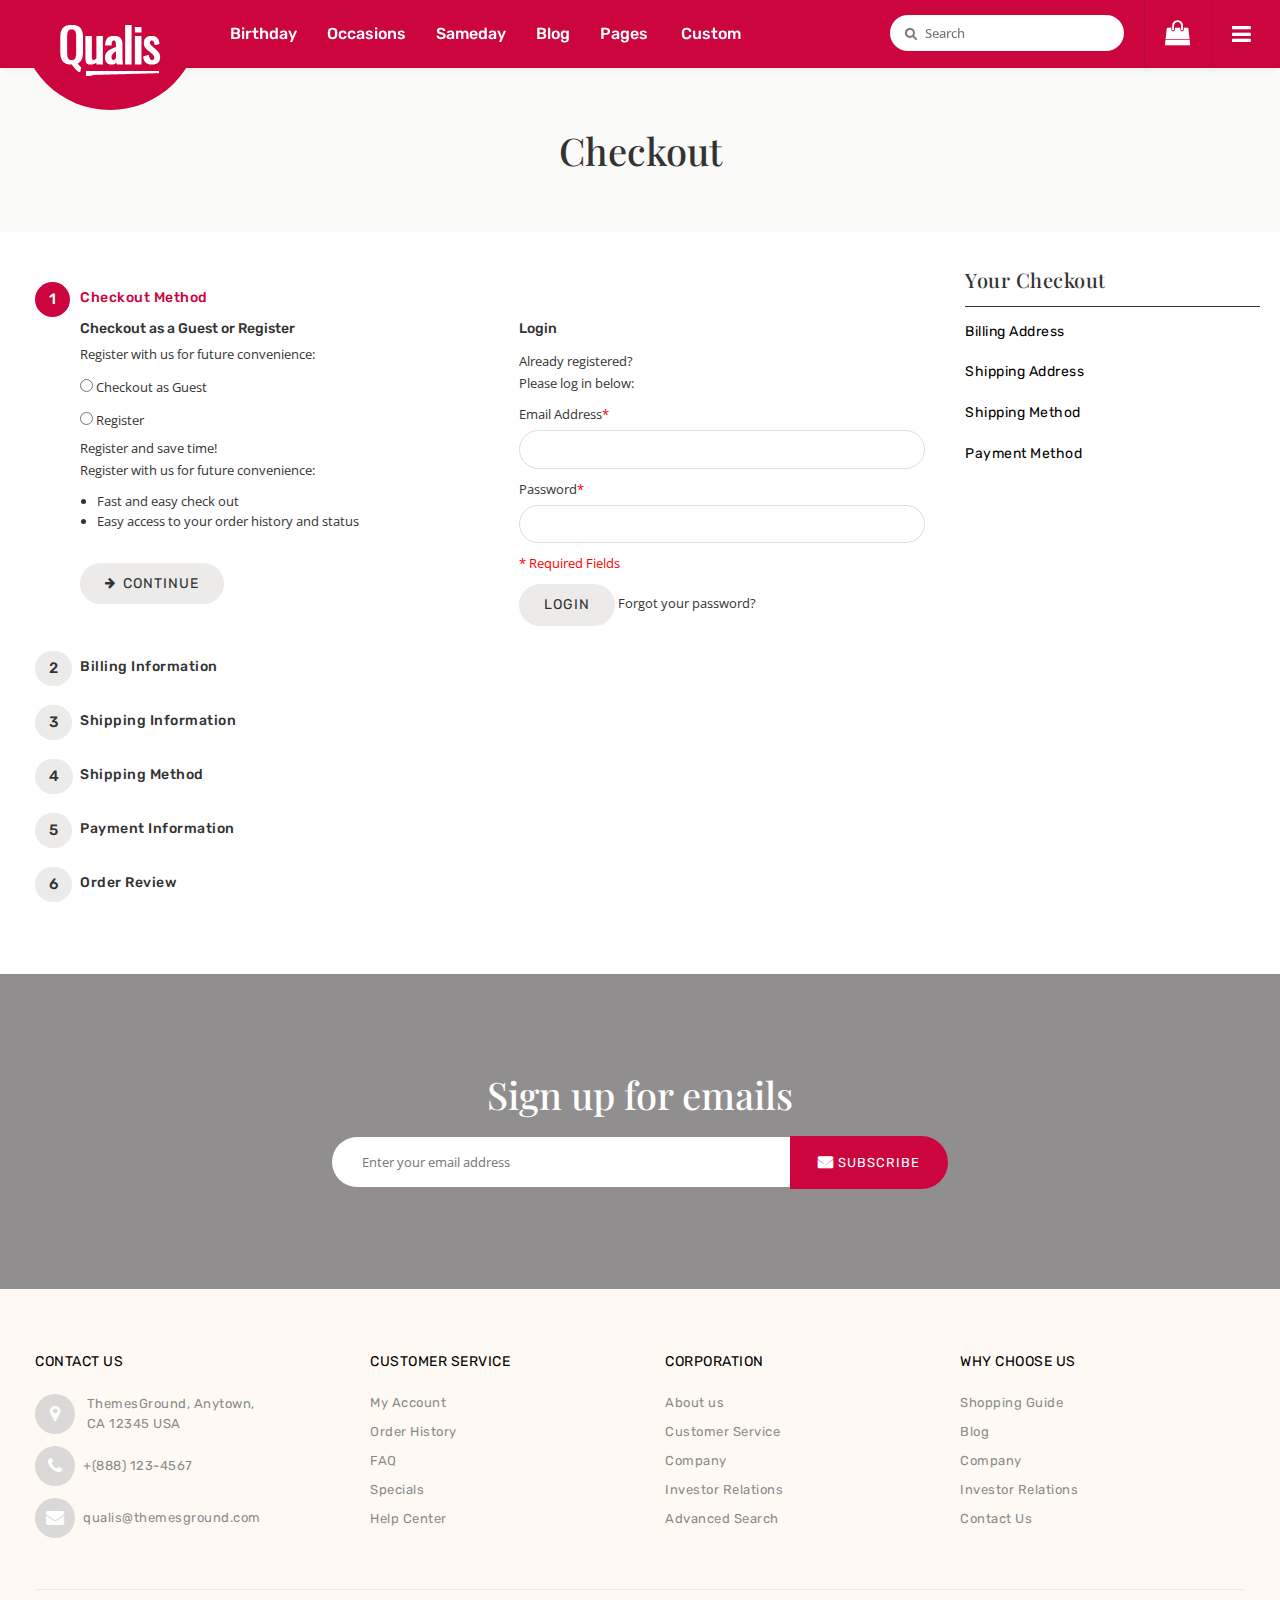
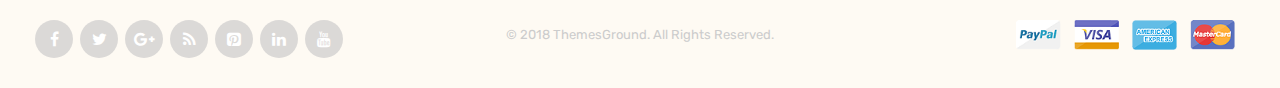
<file: checkout-method.html>
<!DOCTYPE html>
<html lang="en">
<head>
<meta http-equiv="Content-Type" content="text/html; charset=UTF-8">
<title>One Page Checkout</title>
<meta name="viewport" content="width=device-width; initial-scale=1.0; maximum-scale=1.0; user-scalable=no">
<meta name="description" content="Default Description">
<meta name="keywords" content="fashion, store, E-commerce">
<meta name="robots" content="*">
<meta name="viewport" content="initial-scale=1.0, width=device-width">
<link rel="icon" href="#" type="image/x-icon">
<link rel="shortcut icon" href="#" type="image/x-icon">

<!-- CSS Style -->
<link rel="stylesheet" type="text/css" href="stylesheet/bootstrap.min.css">
<link rel="stylesheet" type="text/css" href="stylesheet/font-awesome.css" media="all">
<link rel="stylesheet" type="text/css" href="stylesheet/revslider.css" >
<link rel="stylesheet" type="text/css" href="stylesheet/owl.carousel.css">
<link rel="stylesheet" type="text/css" href="stylesheet/owl.theme.css">
<link rel="stylesheet" type="text/css" href="stylesheet/jquery.bxslider.css">
<link rel="stylesheet" type="text/css" href="stylesheet/jquery.mobile-menu.css">
<link rel="stylesheet" type="text/css" href="stylesheet/style.css" media="all">
<link rel="stylesheet" type="text/css" href="stylesheet/responsive.css" media="all">

<link href='http://fonts.googleapis.com/css?family=Open+Sans:400italic,600italic,700italic,400,600,700,800' rel='stylesheet' type='text/css'>
<link href="https://fonts.googleapis.com/css?family=Lora:400,400i,700,700i|Playfair+Display:400,400i,700,900|Rubik:300,400,400i,500,500i,700" rel="stylesheet">


</head>


<body>
  <div id="page">
   <header>
  
  <div id="header">
    <div class="header-container container">
	 <div class="row">
      <div class="logo"> <a href="index.html" title="Flavours HTML">
        <div><img src="images/logo.png" alt="Flavours Store"></div>
        </a> </div>
      <div class="fl-nav-menu">
       
          <nav>
            <div class="mm-toggle-wrap">
              <div class="mm-toggle"><i class="icon-align-justify"></i><span class="mm-label">Menu</span> </div>
            </div>
            <div class="nav-inner">
              <!-- BEGIN NAV -->
              <ul id="nav" class="hidden-xs">
                

                <li class="mega-menu"><a href="grid.html" class="level-top"><span>Birthday</span></a>
              <div class="level0-wrapper dropdown-6col">
                <div class="container">
                  <div class="level0-wrapper2">
                    <div class="col-1">
                      <div class="nav-block nav-block-center">
                        <ul class="level0">
                          <li class="level1 nav-6-1 parent item"><a href="#.html" class=""><span>Handbags</span></a>
                            <ul class="level1">
                              <li class="level2 nav-6-1-1"><a href="#" class=""><span>Clutch Handbags</span></a></li>
                              <li class="level2 nav-6-1-1"><a href="#/diaper-bags.html" class=""><span>Diaper Bags</span></a></li>
                              <li class="level2 nav-6-1-1"><a href="#/bags.html" class=""><span>Bags</span></a></li>
                              <li class="level2 nav-6-1-1"><a href="#/hobo-handbags.html" class=""><span>Hobo handbags</span></a></li>
                            </ul>
                          </li>
                          <li class="level1 nav-6-1 parent item"><a href="#.html"><span>Jackets</span></a>
                            <ul class="level1">
                              <li class="level2 nav-6-1-1"><a href="#/beaded-handbags.html"><span>Bathtime Goods </span></a></li>
                              <li class="level2 nav-6-1-1"><a href="#/fabric-handbags.html"><span>Bedding</span></a></li>
                              <li class="level2 nav-6-1-1"><a href="#/handbags.html"><span>Blankets</span></a></li>
                              <li class="level2 nav-6-1-1"><a href="#/leather-handbags.html"><span>Shower Curtains</span></a></li>
                            </ul>
                          </li>
                          <li class="level1 nav-6-1 parent item"><a href="#.html"><span>Shoes</span></a>
                            <ul class="level1">
                              <li class="level2 nav-6-1-1"><a href="#/flat-shoes.html"><span>Flat Shoes</span></a></li>
                              <li class="level2 nav-6-1-1"><a href="#/flat-sandals.html"><span>Flat Sandals</span></a></li>
                              <li class="level2 nav-6-1-1"><a href="#/boots.html"><span>Boots</span></a></li>
                              <li class="level2 nav-6-1-1"><a href="#/heels.html"><span>Heels</span></a></li>
                            </ul>
                          </li>
                          <li class="level1 nav-6-1 parent item"><a href="#.html"><span>Jwellery</span></a>
                            <ul class="level1">
                              <li class="level2 nav-6-1-1"><a href="#/bracelets.html"><span>Bracelets</span></a></li>
                              <li class="level2 nav-6-1-1"><a href="#"><span>Necklaces &amp; Pendent</span></a></li>
                              <li class="level2 nav-6-1-1"><a href="#/pendants.html"><span>Pendants</span></a></li>
                              <li class="level2 nav-6-1-1"><a href="#/pins-brooches.html"><span>Pins &amp; Brooches</span></a></li>
                            </ul>
                          </li>
                          <li class="level1 nav-6-1 parent item"><a href="#.html"><span>Dresses</span></a>
                            <ul class="level1">
                              <li class="level2 nav-6-1-1"><a href="#/casual-dresses.html"><span>Casual Dresses</span></a></li>
                              <li class="level2 nav-6-1-1"><a href="#/evening.html"><span>Evening</span></a></li>
                              <li class="level2 nav-6-1-1"><a href="#/designer.html"><span>Designer</span></a></li>
                              <li class="level2 nav-6-1-1"><a href="#/party.html"><span>Party</span></a></li>
                            </ul>
                          </li>
                          <li class="level1 nav-6-1 parent item"><a href="#/swimwear.html"><span>Swimwear</span></a>
                            <ul class="level1">
                              <li class="level2 nav-6-1-1"><a href="#/swimwear/swimsuits.html"><span>Swimsuits</span></a></li>
                              <li class="level2 nav-6-1-1"><a href="#/swimwear/beach-clothing.html"><span>Beach Clothing</span></a></li>
                              <li class="level2 nav-6-1-1"><a href="#/swimwear/clothing.html"><span>Clothing</span></a></li>
                              <li class="level2 nav-6-1-1"><a href="#/swimwear/bikinis.html"><span>Bikinis</span></a></li>
                            </ul>
                          </li>
                        </ul>
                      </div>
                    </div>
                    <!--nav-block nav-block-center-->
                    <div class="col-2">
                      <div class="menu_image"><a href="#" title=""><img src="images/menu_image.png" alt="menu_image"></a></div>
                    </div>
                  </div>
                  <!--level0-wrapper2--> </div>
              </div>
            </li>
                <li class="mega-menu"> <a class="level-top" href="grid.html"><span>Occasions‎</span></a>
                  <div class="level0-wrapper dropdown-6col">
                    <div class="container">
                      <div class="level0-wrapper2">
                        <div class="nav-block nav-block-center">
                      <ul class="level0">
                        <li class="level1 nav-6-1 parent item"><a href="#.html" class=""><span>Shoes</span></a>
                          <ul class="level1">
                            <li class="level2 nav-6-1-1"><a href="#/sport-shoes.html"><span>Sport Shoes</span></a></li>
                            <li class="level2 nav-6-1-1"><a href="#/casual-shoes.html"><span>Casual Shoes</span></a></li>
                            <li class="level2 nav-6-1-1"><a href="#/leather-shoes.html"><span>Leather Shoes</span></a></li>
                            <li class="level2 nav-6-1-1"><a href="#/canvas-shoes.html"><span>canvas shoes</span></a></li>
                          </ul>
                        </li>
                        <li class="level1 nav-6-1 parent item"><a href="#.html"><span>Dresses</span></a>
                          <ul class="level1">
                            <li class="level2 nav-6-1-1"><a href="#/casual-dresses.html"><span>Casual Dresses</span></a></li>
                            <li class="level2 nav-6-1-1"><a href="#/evening.html"><span>Evening</span></a></li>
                            <li class="level2 nav-6-1-1"><a href="#/designer.html"><span>Designer</span></a></li>
                            <li class="level2 nav-6-1-1"><a href="#/party.html"><span>Party</span></a></li>
                          </ul>
                        </li>
                        <li class="level1 nav-6-1 parent item"><a href="#.html"><span>Jackets</span></a>
                          <ul class="level1">
                            <li class="level2 nav-6-1-1"><a href="#/coats.html"><span>Coats</span></a></li>
                            <li class="level2 nav-6-1-1"><a href="#/formal-jackets.html"><span>Formal Jackets</span></a></li>
                            <li class="level2 nav-6-1-1"><a href="#/leather-jackets.html"><span>Leather Jackets</span></a></li>
                            <li class="level2 nav-6-1-1"><a href="#/blazers.html"><span>Blazers</span></a></li>
                          </ul>
                        </li>
                        <li class="level1 nav-6-1 parent item"><a href="#.html"><span>Watches</span></a>
                          <ul class="level1">
                            <li class="level2 nav-6-1-1"><a href="#/fasttrack.html"><span>Fasttrack</span></a></li>
                            <li class="level2 nav-6-1-1"><a href="#/casio.html"><span>Casio</span></a></li>
                            <li class="level2 nav-6-1-1"><a href="#/titan.html"><span>Titan</span></a></li>
                            <li class="level2 nav-6-1-1"><a href="#/tommy-hilfiger.html"><span>Tommy-Hilfiger</span></a></li>
                          </ul>
                        </li>
                        <li class="level1 nav-6-1 parent item"><a href="#/sunglasses.html"><span>Sunglasses</span></a>
                          <ul class="level1">
                            <li class="level2 nav-6-1-1"><a href="#/sunglasses/ray-ban.html"><span>Ray Ban</span></a></li>
                            <li class="level2 nav-6-1-1"><a href="#/sunglasses/fasttrack.html"><span>Fasttrack</span></a></li>
                            <li class="level2 nav-6-1-1"><a href="#/sunglasses/police.html"><span>Police</span></a></li>
                            <li class="level2 nav-6-1-1"><a href="#/sunglasses/oakley.html"><span>Oakley</span></a></li>
                          </ul>
                        </li>
                        <li class="level1 nav-6-1 parent item"><a href="#/accesories.html"><span>Accesories</span></a>
                          <ul class="level1">
                            <li class="level2 nav-6-1-1"><a href="#/accesories/backpacks.html"><span>Backpacks</span></a></li>
                            <li class="level2 nav-6-1-1"><a href="#/accesories/wallets.html"><span>Wallets</span></a></li>
                            <li class="level2 nav-6-1-1"><a href="#/accesories/laptops-bags.html"><span>Laptops Bags</span></a></li>
                            <li class="level2 nav-6-1-1"><a href="#/accesories/belts.html"><span>Belts</span></a></li>
                          </ul>
                        </li>
                      </ul>
                    </div>
                        <!--nav-block nav-block-center-->
                        <div class="nav-add">
                          <div class="push_item">
                            <div class="push_img"><a href="#"><img src="images/menu-img2.jpg" alt="menu item 1"></a></div>
                           
                          </div>
                          <div class="push_item">
                           <div class="push_img"><a href="#"><img src="images/menu-img1.jpg" alt="menu item 2"></a></div>
                           
                          </div>
                          <div class="push_item">
                           <div class="push_img"><a href="#"><img src="images/menu-img3.jpg" alt="menu item 3"></a></div>
                     
                          </div>
                          <div class="push_item push_item_last">
                          <div class="push_img"><a href="#"><img src="images/menu-img4.jpg" alt="menu item 4"></a></div>
                      
                          </div>
                        </div>
                      </div>
                      <!--level0-wrapper2-->
                    </div>
                    <!--container-->
                  </div>
                  <!--level0-wrapper dropdown-6col-->
                  <!--mega menu-->
                </li>
                <li class="mega-menu"><a href="grid.html" class="level-top"><span>Sameday</span></a>
              <div class="level0-wrapper dropdown-6col">
                <div class="container">
                  <div class="level0-wrapper2">
                    <div class="nav-block nav-block-center">
                      <ul class="level0">
                        <li class="level1 nav-6-1 parent item"><a href="#/mobiles.html"><span>Mobiles</span></a>
                          <ul class="level1">
                            <li class="level2 nav-6-1-1"><a href="#/mobiles/samsung.html"><span>Samsung</span></a></li>
                            <li class="level2 nav-6-1-1"><a href="#/mobiles/nokia.html"><span>Nokia</span></a></li>
                            <li class="level2 nav-6-1-1"><a href="#/mobiles/iphone.html"><span>IPhone</span></a></li>
                            <li class="level2 nav-6-1-1"><a href="#/mobiles/sony.html"><span>Sony</span></a></li>
                          </ul>
                        </li>
                        <li class="level1 nav-6-1 parent item"><a href="#.html" class=""><span>Accesories</span></a>
                          <ul class="level1">
                            <li class="level2 nav-6-1-1"><a href="#/mobile-memory-cards.html"><span>Mobile Memory Cards</span></a></li>
                            <li class="level2 nav-6-1-1"><a href="#/cases-covers.html"><span>Cases &amp; Covers</span></a></li>
                            <li class="level2 nav-6-1-1"><a href="#/mobile-haedphones.html"><span>Mobile Headphones</span></a></li>
                            <li class="level2 nav-6-1-1"><a href="#/bluetooth-headsets.html"><span>Bluetooth Headsets</span></a></li>
                          </ul>
                        </li>
                        <li class="level1 nav-6-1 parent item"><a href="#/cameras.html"><span>Cameras</span></a>
                          <ul class="level1">
                            <li class="level2 nav-6-1-1"><a href="#/cameras/camcorders.html"><span>Camcorders</span></a></li>
                            <li class="level2 nav-6-1-1"><a href="#/cameras/point-shoot.html"><span>Point &amp; Shoot</span></a></li>
                            <li class="level2 nav-6-1-1"><a href="#/cameras/digital-slr.html"><span>Digital SLR</span></a></li>
                            <li class="level2 nav-6-1-1"><a href="#camera-accesories.html"><span>Camera Accesories</span></a></li>
                          </ul>
                        </li>
                        <li class="level1 nav-6-1 parent item"><a href="#/audio-video.html"><span>Audio &amp; Video</span></a>
                          <ul class="level1">
                            <li class="level2 nav-6-1-1"><a href="#/audio-video/mp3-players.html"><span>MP3 Players</span></a></li>
                            <li class="level2 nav-6-1-1"><a href="#/audio-video/ipods.html"><span>IPods</span></a></li>
                            <li class="level2 nav-6-1-1"><a href="#/audio-video/speakers.html"><span>Speakers</span></a></li>
                            <li class="level2 nav-6-1-1"><a href="#/audio-video/video-players.html"><span>Video Players</span></a></li>
                          </ul>
                        </li>
                        <li class="level1 nav-6-1 parent item"><a href="#/computer.html"><span>Computer</span></a>
                          <ul class="level1">
                            <li class="level2 nav-6-1-1"><a href="#/external-hard-disk.html"><span>External Hard Disk</span></a></li>
                            <li class="level2 nav-6-1-1"><a href="#/computer/pendrives.html"><span>Pendrives</span></a></li>
                            <li class="level2 nav-6-1-1"><a href="#/computer/headphones.html"><span>Headphones</span></a></li>
                            <li class="level2 nav-6-1-1"><a href="#/computer/pc-components.html"><span>PC Components</span></a></li>
                          </ul>
                        </li>
                        <li class="level1 nav-6-1 parent item"><a href="#/home-appliances.html"><span>Appliances</span></a>
                          <ul class="level1">
                            <li class="level2 nav-6-1-1"><a href="#/vaccum-cleaners.html"><span>Vaccum Cleaners</span></a></li>
                            <li class="level2 nav-6-1-1"><a href="#/indoor-lighting.html"><span>Indoor Lighting</span></a></li>
                            <li class="level2 nav-6-1-1"><a href="#/kitchen-tools.html"><span>Kitchen Tools</span></a></li>
                            <li class="level2 nav-6-1-1"><a href="#/water-purifier.html"><span>Water Purifier</span></a></li>
                          </ul>
                        </li>
                      </ul>
                    </div>
                  </div>
                  <!--level0-wrapper2--> 
                  
                </div>
              </div>
            </li>                
                <li class="mega-menu"> <a class="level-top" href="grid.html"><span>Blog‎</span></a> </li>
                <li class="level0 parent drop-menu"><a href="#"><span>Pages</span> </a> 
                <!--sub sub category-->
                  <ul class="level1">
                  <li class="level1 first"><a href="grid.html"><span>Product Grid</span></a></li>
                  <li class="level1 nav-10-2"> <a href="list.html"> <span>Product List</span> </a> </li>
                  <li class="level1 nav-10-3"> <a href="product-detail.html"> <span>Product Detail</span> </a> </li>
                  <li class="level1 nav-10-4"> <a href="shopping-cart.html"> <span>Cart Page</span> </a> </li>
                  <li class="level1 first parent"><a href="checkout.html"><span>Checkout</span></a> 
                  <!--sub sub category-->
                  <ul class="level2 right-sub">
                    <li class="level2 nav-2-1-1 first"><a href="checkout-method.html"><span>Method</span></a></li>
                    <li class="level2 nav-2-1-5 last"><a href="checkout-billing-info.html"><span>Billing Info</span></a></li>
                  </ul>
                  <!--sub sub category--> 
                  </li>
                  <li class="level1 nav-10-4"> <a href="wishlist.html"> <span>Wishlist</span> </a> </li>
                  <li class="level1"> <a href="dashboard.html"> <span>Dashboard</span> </a> </li>
                  <li class="level1"> <a href="multiple-addresses.html"> <span>Multiple Addresses</span> </a> </li>
                  <li class="level1"> <a href="about-us.html"> <span>About us</span> </a> </li>
                  <li class="level1 first parent"><a href="blog.html"><span>Blog</span></a> 
                  <!--sub sub category-->
                  <ul class="level2 right-sub">
                    <li class="level2 nav-2-1-1 first"><a href="blog-detail.html"><span>Blog Detail</span></a></li>
                  </ul>
                  <!--sub sub category--> 
                  </li>
                  <li class="level1"><a href="contact-us.html"><span>Contact us</span></a> </li>
                  <li class="level1"><a href="404error.html"><span>404 Error Page</span></a> </li>
                  <li class="level1"><a href="login.html"><span>Login Page</span></a> </li>
                  <li class="level1"><a href="quickview.html"><span>Quick View</span></a> </li>
                  <li class="level1"><a href="newsletter.html"><span>Newsletter</span></a> </li>                  
                  </ul>
                </li>
                <li class="fl-custom-tabmenulink mega-menu"> <a href="#" class="level-top"> <span>Custom</span> </a>
                  <div class="level0-wrapper fl-custom-tabmenu" >
                    <div class="container">
                      <div class="header-nav-dropdown-wrapper clearer row">
                        <div class="grid12-3">
                         
                          <div><a href="product-detail.html" title="Retis lapen casen" class="product-image"><img src="products-images/p6.jpg" alt="Retis lapen casen"></a></div>
                         
                           <h4><a href="product-detail.html" title="Retis lapen casen">Retis lapen casen</a></h4>
                           <div class="rating">
                                      <div class="ratings">
                                        <div class="rating-box">
                                          <div class="rating" style="width:80%"></div>
                                        </div>
                                        <p class="rating-links"><a href="#">1 Review(s)</a> <span class="separator">|</span> <a href="#">Add Review</a> </p>
                                      </div>
                                    </div>
                          <p>Lorem ipsum dolor sit amet, consectetur adipiscing elit.</p>
                          <div class="more_link"><a href="#">Learn More</a></div>
                        </div>
                        <div class="grid12-3">
                         
                          <div><a href="product-detail.html" title="Retis lapen casen" class="product-image"><img src="products-images/p11.jpg" alt="Retis lapen casen"></a></div>
                         
                           <h4><a href="product-detail.html" title="Retis lapen casen">Retis lapen casen</a></h4>
                           <div class="rating">
                                      <div class="ratings">
                                        <div class="rating-box">
                                          <div class="rating" style="width:80%"></div>
                                        </div>
                                        <p class="rating-links"><a href="#">1 Review(s)</a> <span class="separator">|</span> <a href="#">Add Review</a> </p>
                                      </div>
                                    </div>
                          <p>Sed et quam lacus. Fusce condimentum eleifend enim.</p>
                          <div class="more_link"><a href="#">Learn More</a></div>
                        </div>
                        <div class="grid12-3">
                           <div><a href="product-detail.html" title="Retis lapen casen" class="product-image"><img src="products-images/p14.jpg" alt="Retis lapen casen"></a></div>
                           
                           <h4><a href="product-detail.html" title="Retis lapen casen">Retis lapen casen</a></h4>
                           <div class="rating">
                                      <div class="ratings">
                                        <div class="rating-box">
                                          <div class="rating" style="width:80%"></div>
                                        </div>
                                        <p class="rating-links"><a href="#">1 Review(s)</a> <span class="separator">|</span> <a href="#">Add Review</a> </p>
                                      </div>
                                    </div>
                          <p>Sed et quam lacus. Fusce condimentum eleifend enim.</p>
                          <div class="more_link"><a href="#">Learn More</a></div>
                        </div>
                        <div class="grid12-3 last">
                         <div><a href="product-detail.html" title="Retis lapen casen" class="product-image"><img src="products-images/p9.jpg" alt="Retis lapen casen"></a></div>
                         
                          <h4><a href="product-detail.html" title="Retis lapen casen">Retis lapen casen</a></h4>
                          <div class="rating">
                                      <div class="ratings">
                                        <div class="rating-box">
                                          <div class="rating" style="width:80%"></div>
                                        </div>
                                        <p class="rating-links"><a href="#">1 Review(s)</a> <span class="separator">|</span> <a href="#">Add Review</a> </p>
                                      </div>
                                    </div>
                          <p>Lorem ipsum dolor sit amet, consectetur adipiscing elit.</p>
                          <div class="more_link"><a href="#">Learn More</a></div>
                        </div>
                      </div>
                    </div>
                  </div>
                </li>
              </ul>
              <!--nav-->
              </div>
              </nav>
        </div>
        <!--row-->
      </div>
      <div class="fl-header-right">
        <div class="fl-links">
          <div class="no-js"> <a title="Company" class="clicker"></a>
            <div class="fl-nav-links">
              <div class="language-currency">
                <div class="fl-language">
                  <ul class="lang">
                    <li><a href="#"> <img src="images/english.png" alt="English"> <span>English</span> </a></li>
                    <li><a href="#"> <img src="images/francais.png" alt="French"> <span>French</span> </a></li>
                    <li><a href="#"> <img src="images/german.png" alt="German"> <span>German</span> </a></li>
                  </ul>
                </div>
                <!--fl-language-->
                <!-- END For version 1,2,3,4,6 -->
                <!-- For version 1,2,3,4,6 -->
                <div class="fl-currency">
                  <ul class="currencies_list">
                    <li><a href="#" title="EGP"> £</a></li>
                    <li><a href="#" title="EUR"> €</a></li>
                    <li><a href="#" title="USD"> $</a></li>
                  </ul>
                </div>
                <!--fl-currency-->
                <!-- END For version 1,2,3,4,6 -->
              </div>
              <ul class="links">
                <li><a href="dashboard.html" title="My Account">My Account</a></li>
                <li><a href="wishlist.html" title="Wishlist">Wishlist</a></li>
                <li><a href="checkout.html" title="Checkout">Checkout</a></li>
                <li><a href="blog.html" title="Blog"><span>Blog</span></a></li>
                <li class="last"><a href="login.html" title="Login"><span>Login</span></a></li>
              </ul>
            </div>
          </div>
        </div>
        <div class="fl-cart-contain">
          <div class="mini-cart">
            <div class="basket"> <a href="shopping-cart.html"> </a> </div>
            <div class="fl-mini-cart-content">
              <div class="block-subtitle">
                <div class="top-subtotal">2 items, <span class="price">$449.99</span> </div>
                <!--top-subtotal-->
                <!--pull-right-->
              </div>
              <!--block-subtitle-->
              <ul class="mini-products-list" id="cart-sidebar">
                <li class="item first">
                  <div class="item-inner"><a class="product-image" title="timi &amp; leslie Sophia Diaper Bag, Lemon Yellow/Shadow White" href="#l"><img alt="timi &amp; leslie Sophia Diaper Bag, Lemon Yellow/Shadow White" src="products-images/p4.jpg"></a>
                    <div class="product-details">
                      <div class="access"><a class="btn-remove1" title="Remove This Item" href="#">Remove</a> <a class="btn-edit" title="Edit item" href="#"><i class="icon-pencil"></i><span class="hidden">Edit item</span></a> </div>
                      <!--access-->
                      <strong>1</strong> x <span class="price">$179.99</span>
                      <p class="product-name"><a href="product-detail.html">Retis lapen casen</a></p>
                    </div>
                  </div>
                </li>
                <li class="item last">
                  <div class="item-inner"><a class="product-image" title="JP Lizzy Satchel Designer Diaper Bag - Slate Citron" href="#"><img alt="JP Lizzy Satchel Designer Diaper Bag - Slate Citron" src="products-images/p3.jpg"></a>
                    <div class="product-details">
                      <div class="access"><a class="btn-remove1" title="Remove This Item" href="#">Remove</a> <a class="btn-edit" title="Edit item" href="#"><i class="icon-pencil"></i><span class="hidden">Edit item</span></a> </div>
                      <!--access-->
                      <strong>1</strong> x <span class="price">$80</span>
                      <p class="product-name"><a href="product-detail.html">Retis lapen casen</a></p>
                    </div>
                  </div>
                </li>
              </ul>
              <div class="actions">
                <button class="btn-checkout" title="Checkout" type="button" onClick="window.location=checkout.html"><span>Checkout</span></button>
               
              </div>
              <!--actions-->
            </div>
            <!--fl-mini-cart-content-->
          </div>
        </div>
        <!--mini-cart-->
        <div class="collapse navbar-collapse">
              <form class="navbar-form" role="search">
                <div class="input-group">
                 <input class="GlobalNavSearch js-globalSearchInput " placeholder="Search" id="desktopSearchInput"  data-reactid=".1.0.0.0">
                 <label class="GlobalNavSearch-searchIcon" for="desktopSearchInput" data-reactid=".1.0.0.1"></label>	
                 </div>
              </form>
            </div>
        <!--links-->
      </div>
    </div>
	</div>	
  </header> 
   <div class="page-heading">
    <div class="container">
      <div class="row">
        <div class="col-xs-12">
        <div class="page-title">
<h2>Checkout</h2>
</div>
        </div>
      </div>
    </div>
  </div>

           <!-- BEGIN Main Container col2-right --> 
       <div class="main-container col2-right-layout">  
          
          <div class="main container">
            <div class="row">    
              <section class="col-main col-sm-9 wow bounceInUp animated animated" style="visibility: visible;">      
                            

<ol class="one-page-checkout" id="checkoutSteps">
    <li id="opc-login" class="section allow active">
        <div class="step-title"> 
        <span class="number">1</span>          
            <h3 class="one_page_heading">  Checkout Method</h3>
        </div>
        <div id="checkout-step-login" class="step a-item">
            
<div class="col2-set">
        <div class="col-1">
                <h3>Checkout as a Guest or Register</h3>
        
                    <p>Register with us for future convenience:</p>
                            <ul class="form-list">
                                <li class="control">
                    <input type="radio" name="checkout_method" id="login:guest" value="guest" class="radio"><label for="login:guest">Checkout as Guest</label>
                </li>
                                <li class="">
                    <input type="radio" name="checkout_method" id="login:register" value="register" class="radio"><label for="login:register">Register</label>
                </li>
            </ul>
            <h4>Register and save time!</h4>
            <p>Register with us for future convenience:</p>
            <ul class="ul">
                <li>Fast and easy check out</li>
                <li>Easy access to your order history and status</li>
            </ul>
        
 <div class="buttons-set1">
            <p class="required">&nbsp;</p>
                            <button id="onepage-guest-register-button" type="button" class="button continue" onClick="checkout.setMethod();"><span><span>Continue</span></span></button>
                    </div>



    </div>
    <div class="col-2">
                <h3>Login</h3>
        
                <form id="login-form" action="#" method="post">
        <fieldset>
            <input name="form_key" type="hidden" value="EPYwQxF6xoWcjLUr">
            <h4>Already registered?</h4>
            <p>Please log in below:</p>
            <ul class="form-list">
               <li>
                    <div class="input-box">
                        <label for="login-email">Email Address<em class="required">*</em></label>
                         <br>
                        <input type="text" class="input-text required-entry validate-email" id="login-email" name="login[username]" value="">
                    </div>
                </li>
               <li>
                    <div class="input-box">
                        <label for="login-password">Password<em class="required">*</em></label>
                         <br>
                        <input type="password" class="input-text required-entry" id="login-password" name="login[password]">
                    </div>
                </li>
                                            </ul>
            <input name="context" type="hidden" value="checkout">
        </fieldset>
        </form>
    
   
        <div class="buttons-set">
            <p class="required">* Required Fields</p>
            <button type="submit" class="button login" onClick="onepageLogin(this)"><span><span>Login</span></span></button>
       
            <a href="#" class="f-right">Forgot your password?</a>
             </div>
            
    </div>
</div>

        </div>
    </li>
    <li id="opc-billing" class="section">
        <div class="step-title"> 
        <span class="number">2</span>          
            <h3 class="one_page_heading">  Billing Information</h3>
        </div>
        <div id="checkout-step-billing" class="step a-item" style="display:none;">
            
<form id="co-billing-form" action="#">
<fieldset class="group-select">
    <ul class="">
        <li id="billing-new-address-form">
        <fieldset>
            <input type="hidden" name="billing[address_id]" value="" id="billing:address_id">
            <ul>
                <li class="fields">
<div class="customer-name">
    <div class="input-box name-firstname">
        <label for="billing:firstname">First Name<span class="required">*</span></label>
        <div class="input-box1">
            <input type="text" id="billing:firstname" name="billing[firstname]" value="" title="First Name" maxlength="255" class="input-text required-entry">
        </div>
    </div>
    <div class="input-box name-lastname">
        <label for="billing:lastname">Last Name<span class="required">*</span></label>
        <div class="input-box1">
            <input type="text" id="billing:lastname" name="billing[lastname]" value="" title="Last Name" maxlength="255" class="input-text required-entry">
        </div>
    </div>
</div>
</li>
                <li class="fields">
                    <div class="input-box">
                        <label for="billing:company">Company</label>
                        
                            <input type="text" id="billing:company" name="billing[company]" value="" title="Company" class="input-text ">                        
                    </div>
                            <div class="input-box">
                        <label for="billing:email">Email Address<em class="required">*</em></label>
                            <input type="text" name="billing[email]" id="billing:email" value="" title="Email Address" class="input-text validate-email required-entry">                        
                    </div>
                        </li>
                        <li class="wide">
                    <label for="billing:street1">Address<em class="required">*</em></label><br>
                    
                        <input type="text" title="Street Address" name="billing[street][]" id="billing:street1" value="" class="input-text  required-entry">
                    
                </li>
                                <li class="wide">
                    
                        <input type="text" title="Street Address 2" name="billing[street][]" id="billing:street2" value="" class="input-text ">
                    
                </li>
                                        <li class="fields">
                    <div class="input-box">
                        <label for="billing:city">City<em class="required">*</em></label>
                        
                            <input type="text" title="City" name="billing[city]" value="" class="input-text  required-entry" id="billing:city">
                        
                    </div>
                    <div class="field">
                        <label for="billing:region_id">State/Province</label><br>
                        <div class="input-box">
                            <select id="billing:region_id" name="billing[region_id]" title="State/Province" class="validate-select required-entry" >
                                <option value="">Please select region, state or province</option>
                            <option value="1" title="Alabama">Alabama</option><option value="2" title="Alaska">Alaska</option><option value="3" title="American Samoa">American Samoa</option><option value="4" title="Arizona">Arizona</option><option value="5" title="Arkansas">Arkansas</option><option value="6" title="Armed Forces Africa">Armed Forces Africa</option><option value="7" title="Armed Forces Americas">Armed Forces Americas</option><option value="8" title="Armed Forces Canada">Armed Forces Canada</option><option value="9" title="Armed Forces Europe">Armed Forces Europe</option><option value="10" title="Armed Forces Middle East">Armed Forces Middle East</option><option value="11" title="Armed Forces Pacific">Armed Forces Pacific</option><option value="12" title="California">California</option><option value="13" title="Colorado">Colorado</option><option value="14" title="Connecticut">Connecticut</option><option value="15" title="Delaware">Delaware</option><option value="16" title="District of Columbia">District of Columbia</option><option value="17" title="Federated States Of Micronesia">Federated States Of Micronesia</option><option value="18" title="Florida">Florida</option><option value="19" title="Georgia">Georgia</option><option value="20" title="Guam">Guam</option><option value="21" title="Hawaii">Hawaii</option><option value="22" title="Idaho">Idaho</option><option value="23" title="Illinois">Illinois</option><option value="24" title="Indiana">Indiana</option><option value="25" title="Iowa">Iowa</option><option value="26" title="Kansas">Kansas</option><option value="27" title="Kentucky">Kentucky</option><option value="28" title="Louisiana">Louisiana</option><option value="29" title="Maine">Maine</option><option value="30" title="Marshall Islands">Marshall Islands</option><option value="31" title="Maryland">Maryland</option><option value="32" title="Massachusetts">Massachusetts</option><option value="33" title="Michigan">Michigan</option><option value="34" title="Minnesota">Minnesota</option><option value="35" title="Mississippi">Mississippi</option><option value="36" title="Missouri">Missouri</option><option value="37" title="Montana">Montana</option><option value="38" title="Nebraska">Nebraska</option><option value="39" title="Nevada">Nevada</option><option value="40" title="New Hampshire">New Hampshire</option><option value="41" title="New Jersey">New Jersey</option><option value="42" title="New Mexico">New Mexico</option><option value="43" title="New York">New York</option><option value="44" title="North Carolina">North Carolina</option><option value="45" title="North Dakota">North Dakota</option><option value="46" title="Northern Mariana Islands">Northern Mariana Islands</option><option value="47" title="Ohio">Ohio</option><option value="48" title="Oklahoma">Oklahoma</option><option value="49" title="Oregon">Oregon</option><option value="50" title="Palau">Palau</option><option value="51" title="Pennsylvania">Pennsylvania</option><option value="52" title="Puerto Rico">Puerto Rico</option><option value="53" title="Rhode Island">Rhode Island</option><option value="54" title="South Carolina">South Carolina</option><option value="55" title="South Dakota">South Dakota</option><option value="56" title="Tennessee">Tennessee</option><option value="57" title="Texas">Texas</option><option value="58" title="Utah">Utah</option><option value="59" title="Vermont">Vermont</option><option value="60" title="Virgin Islands">Virgin Islands</option><option value="61" title="Virginia">Virginia</option><option value="62" title="Washington">Washington</option><option value="63" title="West Virginia">West Virginia</option><option value="64" title="Wisconsin">Wisconsin</option><option value="65" title="Wyoming">Wyoming</option></select>
                           
                            <input type="text" id="billing:region" name="billing[region]" value="" title="State/Province" class="input-text required-entry" style="display: none;">
                        </div>
                    </div>
                </li>
                <li class="fields">
                    <div class="input-box">
                        <label for="billing:postcode">Zip/Postal Code<em class="required">*</em></label>
                        
                            <input type="text" title="Zip/Postal Code" name="billing[postcode]" id="billing:postcode" value="" class="input-text validate-zip-international  required-entry">
                       
                    </div>
                    <div class="input-box">
                        <label for="billing:country_id">Country<em class="required">*</em></label>
                        
                            <select name="billing[country_id]" id="billing:country_id" class="validate-select" title="Country"><option value="">Select Country</option><option value="AF">Afghanistan</option><option value="AX">Åland Islands</option><option value="AL">Albania</option><option value="DZ">Algeria</option><option value="AS">American Samoa</option><option value="AD">Andorra</option><option value="AO">Angola</option><option value="AI">Anguilla</option><option value="AQ">Antarctica</option><option value="AG">Antigua and Barbuda</option><option value="AR">Argentina</option><option value="AM">Armenia</option><option value="AW">Aruba</option><option value="AU">Australia</option><option value="AT">Austria</option><option value="AZ">Azerbaijan</option><option value="BS">Bahamas</option><option value="BH">Bahrain</option><option value="BD">Bangladesh</option><option value="BB">Barbados</option><option value="BY">Belarus</option><option value="BE">Belgium</option><option value="BZ">Belize</option><option value="BJ">Benin</option><option value="BM">Bermuda</option><option value="BT">Bhutan</option><option value="BO">Bolivia</option><option value="BA">Bosnia and Herzegovina</option><option value="BW">Botswana</option><option value="BV">Bouvet Island</option><option value="BR">Brazil</option><option value="IO">British Indian Ocean Territory</option><option value="VG">British Virgin Islands</option><option value="BN">Brunei</option><option value="BG">Bulgaria</option><option value="BF">Burkina Faso</option><option value="BI">Burundi</option><option value="KH">Cambodia</option><option value="CM">Cameroon</option><option value="CA">Canada</option><option value="CV">Cape Verde</option><option value="KY">Cayman Islands</option><option value="CF">Central African Republic</option><option value="TD">Chad</option><option value="CL">Chile</option><option value="CN">China</option><option value="CX">Christmas Island</option><option value="CC">Cocos [Keeling] Islands</option><option value="CO">Colombia</option><option value="KM">Comoros</option><option value="CG">Congo - Brazzaville</option><option value="CD">Congo - Kinshasa</option><option value="CK">Cook Islands</option><option value="CR">Costa Rica</option><option value="CI">Côte d’Ivoire</option><option value="HR">Croatia</option><option value="CU">Cuba</option><option value="CY">Cyprus</option><option value="CZ">Czech Republic</option><option value="DK">Denmark</option><option value="DJ">Djibouti</option><option value="DM">Dominica</option><option value="DO">Dominican Republic</option><option value="EC">Ecuador</option><option value="EG">Egypt</option><option value="SV">El Salvador</option><option value="GQ">Equatorial Guinea</option><option value="ER">Eritrea</option><option value="EE">Estonia</option><option value="ET">Ethiopia</option><option value="FK">Falkland Islands</option><option value="FO">Faroe Islands</option><option value="FJ">Fiji</option><option value="FI">Finland</option><option value="FR">France</option><option value="GF">French Guiana</option><option value="PF">French Polynesia</option><option value="TF">French Southern Territories</option><option value="GA">Gabon</option><option value="GM">Gambia</option><option value="GE">Georgia</option><option value="DE">Germany</option><option value="GH">Ghana</option><option value="GI">Gibraltar</option><option value="GR">Greece</option><option value="GL">Greenland</option><option value="GD">Grenada</option><option value="GP">Guadeloupe</option><option value="GU">Guam</option><option value="GT">Guatemala</option><option value="GG">Guernsey</option><option value="GN">Guinea</option><option value="GW">Guinea-Bissau</option><option value="GY">Guyana</option><option value="HT">Haiti</option><option value="HM">Heard Island and McDonald Islands</option><option value="HN">Honduras</option><option value="HK">Hong Kong SAR China</option><option value="HU">Hungary</option><option value="IS">Iceland</option><option value="IN">India</option><option value="ID">Indonesia</option><option value="IR">Iran</option><option value="IQ">Iraq</option><option value="IE">Ireland</option><option value="IM">Isle of Man</option><option value="IL">Israel</option><option value="IT">Italy</option><option value="JM">Jamaica</option><option value="JP">Japan</option><option value="JE">Jersey</option><option value="JO">Jordan</option><option value="KZ">Kazakhstan</option><option value="KE">Kenya</option><option value="KI">Kiribati</option><option value="KW">Kuwait</option><option value="KG">Kyrgyzstan</option><option value="LA">Laos</option><option value="LV">Latvia</option><option value="LB">Lebanon</option><option value="LS">Lesotho</option><option value="LR">Liberia</option><option value="LY">Libya</option><option value="LI">Liechtenstein</option><option value="LT">Lithuania</option><option value="LU">Luxembourg</option><option value="MO">Macau SAR China</option><option value="MK">Macedonia</option><option value="MG">Madagascar</option><option value="MW">Malawi</option><option value="MY">Malaysia</option><option value="MV">Maldives</option><option value="ML">Mali</option><option value="MT">Malta</option><option value="MH">Marshall Islands</option><option value="MQ">Martinique</option><option value="MR">Mauritania</option><option value="MU">Mauritius</option><option value="YT">Mayotte</option><option value="MX">Mexico</option><option value="FM">Micronesia</option><option value="MD">Moldova</option><option value="MC">Monaco</option><option value="MN">Mongolia</option><option value="ME">Montenegro</option><option value="MS">Montserrat</option><option value="MA">Morocco</option><option value="MZ">Mozambique</option><option value="MM">Myanmar [Burma]</option><option value="NA">Namibia</option><option value="NR">Nauru</option><option value="NP">Nepal</option><option value="NL">Netherlands</option><option value="AN">Netherlands Antilles</option><option value="NC">New Caledonia</option><option value="NZ">New Zealand</option><option value="NI">Nicaragua</option><option value="NE">Niger</option><option value="NG">Nigeria</option><option value="NU">Niue</option><option value="NF">Norfolk Island</option><option value="MP">Northern Mariana Islands</option><option value="KP">North Korea</option><option value="NO">Norway</option><option value="OM">Oman</option><option value="PK">Pakistan</option><option value="PW">Palau</option><option value="PS">Palestinian Territories</option><option value="PA">Panama</option><option value="PG">Papua New Guinea</option><option value="PY">Paraguay</option><option value="PE">Peru</option><option value="PH">Philippines</option><option value="PN">Pitcairn Islands</option><option value="PL">Poland</option><option value="PT">Portugal</option><option value="PR">Puerto Rico</option><option value="QA">Qatar</option><option value="RE">Réunion</option><option value="RO">Romania</option><option value="RU">Russia</option><option value="RW">Rwanda</option><option value="BL">Saint Barthélemy</option><option value="SH">Saint Helena</option><option value="KN">Saint Kitts and Nevis</option><option value="LC">Saint Lucia</option><option value="MF">Saint Martin</option><option value="PM">Saint Pierre and Miquelon</option><option value="VC">Saint Vincent and the Grenadines</option><option value="WS">Samoa</option><option value="SM">San Marino</option><option value="ST">São Tomé and Príncipe</option><option value="SA">Saudi Arabia</option><option value="SN">Senegal</option><option value="RS">Serbia</option><option value="SC">Seychelles</option><option value="SL">Sierra Leone</option><option value="SG">Singapore</option><option value="SK">Slovakia</option><option value="SI">Slovenia</option><option value="SB">Solomon Islands</option><option value="SO">Somalia</option><option value="ZA">South Africa</option><option value="GS">South Georgia and the South Sandwich Islands</option><option value="KR">South Korea</option><option value="ES">Spain</option><option value="LK">Sri Lanka</option><option value="SD">Sudan</option><option value="SR">Suriname</option><option value="SJ">Svalbard and Jan Mayen</option><option value="SZ">Swaziland</option><option value="SE">Sweden</option><option value="CH">Switzerland</option><option value="SY">Syria</option><option value="TW">Taiwan</option><option value="TJ">Tajikistan</option><option value="TZ">Tanzania</option><option value="TH">Thailand</option><option value="TL">Timor-Leste</option><option value="TG">Togo</option><option value="TK">Tokelau</option><option value="TO">Tonga</option><option value="TT">Trinidad and Tobago</option><option value="TN">Tunisia</option><option value="TR">Turkey</option><option value="TM">Turkmenistan</option><option value="TC">Turks and Caicos Islands</option><option value="TV">Tuvalu</option><option value="UG">Uganda</option><option value="UA">Ukraine</option><option value="AE">United Arab Emirates</option><option value="GB">United Kingdom</option><option value="US" selected="selected">United States</option><option value="UY">Uruguay</option><option value="UM">U.S. Minor Outlying Islands</option><option value="VI">U.S. Virgin Islands</option><option value="UZ">Uzbekistan</option><option value="VU">Vanuatu</option><option value="VA">Vatican City</option><option value="VE">Venezuela</option><option value="VN">Vietnam</option><option value="WF">Wallis and Futuna</option><option value="EH">Western Sahara</option><option value="YE">Yemen</option><option value="ZM">Zambia</option><option value="ZW">Zimbabwe</option></select>                       
                    </div>
                </li>
                <li class="fields">
                    <div class="input-box">
                        <label for="billing:telephone">Telephone<em class="required">*</em></label>
                        
                            <input type="text" name="billing[telephone]" value="" title="Telephone" class="input-text  required-entry" id="billing:telephone">
                        
                    </div>
                    <div class="input-box">
                        <label for="billing:fax">Fax</label>
                       
                            <input type="text" name="billing[fax]" value="" title="Fax" class="input-text " id="billing:fax">
                        
                    </div>
                </li>
                
                            
            
                <li class="fields" id="register-customer-password">
                    <div class="input-box">
                        <label for="billing:customer_password">Password<em class="required">*</em></label>
                        
                            <input type="password" name="billing[customer_password]" id="billing:customer_password" title="Password" class="input-text required-entry validate-password">
                        
                    </div>
                    <div class="input-box">
                        <label for="billing:confirm_password">Confirm Password<em class="required">*</em></label>
                        
                            <input type="password" name="billing[confirm_password]" title="Confirm Password" id="billing:confirm_password" class="input-text required-entry validate-cpassword">
                        
                    </div>
                </li>
                                                                    <li class="no-display"><input type="hidden" name="billing[save_in_address_book]" value="1"></li>
                                            </ul>
            <div class="remember-me-popup">
    <div class="remember-me-popup-head" style="display:none">
        <h3 id="text2">What's this?</h3>
        <a href="#" class="remember-me-popup-close" onClick="showDiv()" title="Close">Close</a>
    </div>
    <div class="remember-me-popup-body" style="display:none">
        <p id="text1">Checking "Remember Me" will let you access your shopping cart on this computer when you are logged out</p>
        <div class="remember-me-popup-close-button a-right">
            <a href="#" class="remember-me-popup-close button" title="Close" onClick="
            showDiv()"><span>Close</span></a>
        </div>
    </div>
</div>
        </fieldset>
     </li>
            <li class="">
            <input type="radio" name="billing[use_for_shipping]" id="billing:use_for_shipping_yes" value="1" checked="checked" title="Ship to this address" onClick="$(&#39;shipping:same_as_billing&#39;).checked = true;" class="radio"><label for="billing:use_for_shipping_yes">Ship to this address</label>
        
            <input type="radio" name="billing[use_for_shipping]" id="billing:use_for_shipping_no" value="0" title="Ship to different address" onClick="$(&#39;shipping:same_as_billing&#39;).checked = false;" class="radio"><label for="billing:use_for_shipping_no">Ship to different address</label>
        </li>
        </ul>
        <div class="buttons-set" id="billing-buttons-container">
        <p class="required">* Required Fields</p>
        <button type="button" title="Continue" class="button continue" onClick="billing.save()"><span>Continue</span></button>
        <span class="please-wait" id="billing-please-wait" style="display:none;">
            <img src="images/opc-ajax-loader.gif" alt="Loading next step..." title="Loading next step..." class="v-middle"> Loading next step...        </span>
    </div>
</fieldset>
</form>

        </div>
    </li>
    <li id="opc-shipping" class="section">
        <div class="step-title"> 
        <span class="number">3</span>          
            <h3 class="one_page_heading">  Shipping Information</h3>
        </div>
        <div id="checkout-step-shipping" class="step a-item" style="display:none;">
            
<form action="#" id="co-shipping-form">
    <ul class="">
            <li id="shipping-new-address-form">
            <fieldset class="group-select">
                <input type="hidden" name="shipping[address_id]" value="" id="shipping:address_id">
                <ul>
                    <li class="fields">
<div class="customer-name">
    <div class="input-box name-firstname">
        <label for="shipping:firstname">First Name<span class="required">*</span></label>
        <div class="input-box1">
            <input type="text" id="shipping:firstname" name="shipping[firstname]" value="" title="First Name" maxlength="255" class="input-text required-entry" onChange="shipping.setSameAsBilling(false)">
        </div>
    </div>
    <div class="input-box name-lastname">
        <label for="shipping:lastname">Last Name<span class="required">*</span></label>
        <div class="input-box1">
            <input type="text" id="shipping:lastname" name="shipping[lastname]" value="" title="Last Name" maxlength="255" class="input-text required-entry" onChange="shipping.setSameAsBilling(false)">
        </div>
    </div>
</div>
</li>
                    <li class="fields">
                        <div class="input-box">
                            <label for="shipping:company">Company</label>
                            
                                <input type="text" id="shipping:company" name="shipping[company]" value="" title="Company" class="input-text " onChange="shipping.setSameAsBilling(false);">
                            
                        </div>
                    </li>
                                <li class="wide">
                        <label for="shipping:street1">Address<em class="required">*</em></label><br>
                        
                            <input type="text" title="Street Address" name="shipping[street][]" id="shipping:street1" value="" class="input-text  required-entry" onChange="shipping.setSameAsBilling(false);">
                        
                    </li>
                                            <li class="wide">
                        
                            <input type="text" title="Street Address 2" name="shipping[street][]" id="shipping:street2" value="" class="input-text " onChange="shipping.setSameAsBilling(false);">
                        
                    </li>
                                                    <li class="fields">
                        <div class="input-box">
                            <label for="shipping:city">City<em class="required">*</em></label>
                            
                                <input type="text" title="City" name="shipping[city]" value="" class="input-text  required-entry" id="shipping:city" onChange="shipping.setSameAsBilling(false);">
                            
                        </div>
                        <div class="input-box">
                            <label for="shipping:region">State/Province</label>
                            
                                <select id="shipping:region_id" name="shipping[region_id]" title="State/Province" class="validate-select required-entry" >
                                    <option value="">Please select region, state or province</option>
                                <option value="1" title="Alabama">Alabama</option><option value="2" title="Alaska">Alaska</option><option value="3" title="American Samoa">American Samoa</option><option value="4" title="Arizona">Arizona</option><option value="5" title="Arkansas">Arkansas</option><option value="6" title="Armed Forces Africa">Armed Forces Africa</option><option value="7" title="Armed Forces Americas">Armed Forces Americas</option><option value="8" title="Armed Forces Canada">Armed Forces Canada</option><option value="9" title="Armed Forces Europe">Armed Forces Europe</option><option value="10" title="Armed Forces Middle East">Armed Forces Middle East</option><option value="11" title="Armed Forces Pacific">Armed Forces Pacific</option><option value="12" title="California">California</option><option value="13" title="Colorado">Colorado</option><option value="14" title="Connecticut">Connecticut</option><option value="15" title="Delaware">Delaware</option><option value="16" title="District of Columbia">District of Columbia</option><option value="17" title="Federated States Of Micronesia">Federated States Of Micronesia</option><option value="18" title="Florida">Florida</option><option value="19" title="Georgia">Georgia</option><option value="20" title="Guam">Guam</option><option value="21" title="Hawaii">Hawaii</option><option value="22" title="Idaho">Idaho</option><option value="23" title="Illinois">Illinois</option><option value="24" title="Indiana">Indiana</option><option value="25" title="Iowa">Iowa</option><option value="26" title="Kansas">Kansas</option><option value="27" title="Kentucky">Kentucky</option><option value="28" title="Louisiana">Louisiana</option><option value="29" title="Maine">Maine</option><option value="30" title="Marshall Islands">Marshall Islands</option><option value="31" title="Maryland">Maryland</option><option value="32" title="Massachusetts">Massachusetts</option><option value="33" title="Michigan">Michigan</option><option value="34" title="Minnesota">Minnesota</option><option value="35" title="Mississippi">Mississippi</option><option value="36" title="Missouri">Missouri</option><option value="37" title="Montana">Montana</option><option value="38" title="Nebraska">Nebraska</option><option value="39" title="Nevada">Nevada</option><option value="40" title="New Hampshire">New Hampshire</option><option value="41" title="New Jersey">New Jersey</option><option value="42" title="New Mexico">New Mexico</option><option value="43" title="New York">New York</option><option value="44" title="North Carolina">North Carolina</option><option value="45" title="North Dakota">North Dakota</option><option value="46" title="Northern Mariana Islands">Northern Mariana Islands</option><option value="47" title="Ohio">Ohio</option><option value="48" title="Oklahoma">Oklahoma</option><option value="49" title="Oregon">Oregon</option><option value="50" title="Palau">Palau</option><option value="51" title="Pennsylvania">Pennsylvania</option><option value="52" title="Puerto Rico">Puerto Rico</option><option value="53" title="Rhode Island">Rhode Island</option><option value="54" title="South Carolina">South Carolina</option><option value="55" title="South Dakota">South Dakota</option><option value="56" title="Tennessee">Tennessee</option><option value="57" title="Texas">Texas</option><option value="58" title="Utah">Utah</option><option value="59" title="Vermont">Vermont</option><option value="60" title="Virgin Islands">Virgin Islands</option><option value="61" title="Virginia">Virginia</option><option value="62" title="Washington">Washington</option><option value="63" title="West Virginia">West Virginia</option><option value="64" title="Wisconsin">Wisconsin</option><option value="65" title="Wyoming">Wyoming</option></select>
                             
                                <input type="text" id="shipping:region" name="shipping[region]" value="" title="State/Province" class="input-text required-entry" style="display: none;">
                            
                        </div>
                    </li>
                    <li class="fields">
                        <div class="input-box">
                            <label for="shipping:postcode">Zip/Postal Code<em class="required">*</em></label>
                            
                                <input type="text" title="Zip/Postal Code" name="shipping[postcode]" id="shipping:postcode" value="" class="input-text validate-zip-international  required-entry" onChange="shipping.setSameAsBilling(false);">
                            
                        </div>
                        <div class="input-box">
                            <label for="shipping:country_id">Country<em class="required">*</em></label>
                            
                                <select name="shipping[country_id]" id="shipping:country_id" class="validate-select" title="Country" onChange="if(window.shipping)shipping.setSameAsBilling(false);"><option value="">Select Country</option><option value="AF">Afghanistan</option><option value="AX">Åland Islands</option><option value="AL">Albania</option><option value="DZ">Algeria</option><option value="AS">American Samoa</option><option value="AD">Andorra</option><option value="AO">Angola</option><option value="AI">Anguilla</option><option value="AQ">Antarctica</option><option value="AG">Antigua and Barbuda</option><option value="AR">Argentina</option><option value="AM">Armenia</option><option value="AW">Aruba</option><option value="AU">Australia</option><option value="AT">Austria</option><option value="AZ">Azerbaijan</option><option value="BS">Bahamas</option><option value="BH">Bahrain</option><option value="BD">Bangladesh</option><option value="BB">Barbados</option><option value="BY">Belarus</option><option value="BE">Belgium</option><option value="BZ">Belize</option><option value="BJ">Benin</option><option value="BM">Bermuda</option><option value="BT">Bhutan</option><option value="BO">Bolivia</option><option value="BA">Bosnia and Herzegovina</option><option value="BW">Botswana</option><option value="BV">Bouvet Island</option><option value="BR">Brazil</option><option value="IO">British Indian Ocean Territory</option><option value="VG">British Virgin Islands</option><option value="BN">Brunei</option><option value="BG">Bulgaria</option><option value="BF">Burkina Faso</option><option value="BI">Burundi</option><option value="KH">Cambodia</option><option value="CM">Cameroon</option><option value="CA">Canada</option><option value="CV">Cape Verde</option><option value="KY">Cayman Islands</option><option value="CF">Central African Republic</option><option value="TD">Chad</option><option value="CL">Chile</option><option value="CN">China</option><option value="CX">Christmas Island</option><option value="CC">Cocos [Keeling] Islands</option><option value="CO">Colombia</option><option value="KM">Comoros</option><option value="CG">Congo - Brazzaville</option><option value="CD">Congo - Kinshasa</option><option value="CK">Cook Islands</option><option value="CR">Costa Rica</option><option value="CI">Côte d’Ivoire</option><option value="HR">Croatia</option><option value="CU">Cuba</option><option value="CY">Cyprus</option><option value="CZ">Czech Republic</option><option value="DK">Denmark</option><option value="DJ">Djibouti</option><option value="DM">Dominica</option><option value="DO">Dominican Republic</option><option value="EC">Ecuador</option><option value="EG">Egypt</option><option value="SV">El Salvador</option><option value="GQ">Equatorial Guinea</option><option value="ER">Eritrea</option><option value="EE">Estonia</option><option value="ET">Ethiopia</option><option value="FK">Falkland Islands</option><option value="FO">Faroe Islands</option><option value="FJ">Fiji</option><option value="FI">Finland</option><option value="FR">France</option><option value="GF">French Guiana</option><option value="PF">French Polynesia</option><option value="TF">French Southern Territories</option><option value="GA">Gabon</option><option value="GM">Gambia</option><option value="GE">Georgia</option><option value="DE">Germany</option><option value="GH">Ghana</option><option value="GI">Gibraltar</option><option value="GR">Greece</option><option value="GL">Greenland</option><option value="GD">Grenada</option><option value="GP">Guadeloupe</option><option value="GU">Guam</option><option value="GT">Guatemala</option><option value="GG">Guernsey</option><option value="GN">Guinea</option><option value="GW">Guinea-Bissau</option><option value="GY">Guyana</option><option value="HT">Haiti</option><option value="HM">Heard Island and McDonald Islands</option><option value="HN">Honduras</option><option value="HK">Hong Kong SAR China</option><option value="HU">Hungary</option><option value="IS">Iceland</option><option value="IN">India</option><option value="ID">Indonesia</option><option value="IR">Iran</option><option value="IQ">Iraq</option><option value="IE">Ireland</option><option value="IM">Isle of Man</option><option value="IL">Israel</option><option value="IT">Italy</option><option value="JM">Jamaica</option><option value="JP">Japan</option><option value="JE">Jersey</option><option value="JO">Jordan</option><option value="KZ">Kazakhstan</option><option value="KE">Kenya</option><option value="KI">Kiribati</option><option value="KW">Kuwait</option><option value="KG">Kyrgyzstan</option><option value="LA">Laos</option><option value="LV">Latvia</option><option value="LB">Lebanon</option><option value="LS">Lesotho</option><option value="LR">Liberia</option><option value="LY">Libya</option><option value="LI">Liechtenstein</option><option value="LT">Lithuania</option><option value="LU">Luxembourg</option><option value="MO">Macau SAR China</option><option value="MK">Macedonia</option><option value="MG">Madagascar</option><option value="MW">Malawi</option><option value="MY">Malaysia</option><option value="MV">Maldives</option><option value="ML">Mali</option><option value="MT">Malta</option><option value="MH">Marshall Islands</option><option value="MQ">Martinique</option><option value="MR">Mauritania</option><option value="MU">Mauritius</option><option value="YT">Mayotte</option><option value="MX">Mexico</option><option value="FM">Micronesia</option><option value="MD">Moldova</option><option value="MC">Monaco</option><option value="MN">Mongolia</option><option value="ME">Montenegro</option><option value="MS">Montserrat</option><option value="MA">Morocco</option><option value="MZ">Mozambique</option><option value="MM">Myanmar [Burma]</option><option value="NA">Namibia</option><option value="NR">Nauru</option><option value="NP">Nepal</option><option value="NL">Netherlands</option><option value="AN">Netherlands Antilles</option><option value="NC">New Caledonia</option><option value="NZ">New Zealand</option><option value="NI">Nicaragua</option><option value="NE">Niger</option><option value="NG">Nigeria</option><option value="NU">Niue</option><option value="NF">Norfolk Island</option><option value="MP">Northern Mariana Islands</option><option value="KP">North Korea</option><option value="NO">Norway</option><option value="OM">Oman</option><option value="PK">Pakistan</option><option value="PW">Palau</option><option value="PS">Palestinian Territories</option><option value="PA">Panama</option><option value="PG">Papua New Guinea</option><option value="PY">Paraguay</option><option value="PE">Peru</option><option value="PH">Philippines</option><option value="PN">Pitcairn Islands</option><option value="PL">Poland</option><option value="PT">Portugal</option><option value="PR">Puerto Rico</option><option value="QA">Qatar</option><option value="RE">Réunion</option><option value="RO">Romania</option><option value="RU">Russia</option><option value="RW">Rwanda</option><option value="BL">Saint Barthélemy</option><option value="SH">Saint Helena</option><option value="KN">Saint Kitts and Nevis</option><option value="LC">Saint Lucia</option><option value="MF">Saint Martin</option><option value="PM">Saint Pierre and Miquelon</option><option value="VC">Saint Vincent and the Grenadines</option><option value="WS">Samoa</option><option value="SM">San Marino</option><option value="ST">São Tomé and Príncipe</option><option value="SA">Saudi Arabia</option><option value="SN">Senegal</option><option value="RS">Serbia</option><option value="SC">Seychelles</option><option value="SL">Sierra Leone</option><option value="SG">Singapore</option><option value="SK">Slovakia</option><option value="SI">Slovenia</option><option value="SB">Solomon Islands</option><option value="SO">Somalia</option><option value="ZA">South Africa</option><option value="GS">South Georgia and the South Sandwich Islands</option><option value="KR">South Korea</option><option value="ES">Spain</option><option value="LK">Sri Lanka</option><option value="SD">Sudan</option><option value="SR">Suriname</option><option value="SJ">Svalbard and Jan Mayen</option><option value="SZ">Swaziland</option><option value="SE">Sweden</option><option value="CH">Switzerland</option><option value="SY">Syria</option><option value="TW">Taiwan</option><option value="TJ">Tajikistan</option><option value="TZ">Tanzania</option><option value="TH">Thailand</option><option value="TL">Timor-Leste</option><option value="TG">Togo</option><option value="TK">Tokelau</option><option value="TO">Tonga</option><option value="TT">Trinidad and Tobago</option><option value="TN">Tunisia</option><option value="TR">Turkey</option><option value="TM">Turkmenistan</option><option value="TC">Turks and Caicos Islands</option><option value="TV">Tuvalu</option><option value="UG">Uganda</option><option value="UA">Ukraine</option><option value="AE">United Arab Emirates</option><option value="GB">United Kingdom</option><option value="US" selected="selected">United States</option><option value="UY">Uruguay</option><option value="UM">U.S. Minor Outlying Islands</option><option value="VI">U.S. Virgin Islands</option><option value="UZ">Uzbekistan</option><option value="VU">Vanuatu</option><option value="VA">Vatican City</option><option value="VE">Venezuela</option><option value="VN">Vietnam</option><option value="WF">Wallis and Futuna</option><option value="EH">Western Sahara</option><option value="YE">Yemen</option><option value="ZM">Zambia</option><option value="ZW">Zimbabwe</option></select>                            
                        </div>
                    </li>
                    <li class="fields">
                        <div class="input-box">
                            <label for="shipping:telephone">Telephone<em class="required">*</em></label>
                            
                                <input type="text" name="shipping[telephone]" value="" title="Telephone" class="input-text  required-entry" id="shipping:telephone" onChange="shipping.setSameAsBilling(false);">
                            
                        </div>
                        <div class="input-box">
                            <label for="shipping:fax">Fax</label>
                            
                                <input type="text" name="shipping[fax]" value="" title="Fax" class="input-text " id="shipping:fax" onChange="shipping.setSameAsBilling(false);">
                            
                        </div>
                    </li>
                                    <li class="no-display"><input type="hidden" name="shipping[save_in_address_book]" value="1"></li>
                                </ul>
            </fieldset>
        </li>
        <li class="">
            <input style="margin:0 3px 3px 0" type="checkbox" name="shipping[same_as_billing]" id="shipping:same_as_billing" value="1" title="Use Billing Address" onClick="shipping.setSameAsBilling(this.checked)" class="checkbox"><label for="shipping:same_as_billing">Use Billing Address</label>
        </li>
    </ul>
    <div class="buttons-set" id="shipping-buttons-container">
        <p class="required">* Required Fields</p>
        <button type="button" class="button continue" title="Continue" onClick="shipping.save()"><span>Continue</span></button>
        <a href="#" onClick="checkout.back(); return false;"><small>« </small>Back</a>
        <span id="shipping-please-wait" class="please-wait" style="display:none;">
            <img src="images/opc-ajax-loader.gif" alt="Loading next step..." title="Loading next step..." class="v-middle"> Loading next step...        </span>
    </div>
</form>

        </div>
    </li>
    <li id="opc-shipping_method" class="section">
        <div class="step-title"> 
        <span class="number">4</span>          
            <h3 class="one_page_heading">  Shipping Method</h3>
        </div>
        <div id="checkout-step-shipping_method" class="step a-item" style="display:none;">
            
<form id="co-shipping-method-form" action="#">
    <div id="checkout-shipping-method-load">
            <p>Sorry, no quotes are available for this order at this time.</p>
    </div>

    <div id="onepage-checkout-shipping-method-additional-load">

    </div>
    <div class="buttons-set" id="shipping-method-buttons-container">
        <button type="button" class="button continue" onClick="shippingMethod.save()"><span>Continue</span></button>
        <a href="#" onClick="checkout.back(); return false;"><small>« </small>Back</a>
        <span id="shipping-method-please-wait" class="please-wait" style="display:none;">
            <img src="images/opc-ajax-loader.gif" alt="Loading next step..." title="Loading next step..." class="v-middle"> Loading next step...        </span>
    </div>
</form>
        </div>
    </li>
    <li id="opc-payment" class="section">
        <div class="step-title"> 
        <span class="number">5</span>          
            <h3 class="one_page_heading">  Payment Information</h3>
        </div>
        <div id="checkout-step-payment" class="step a-item" style="display:none;">
            

<form action="#" id="co-payment-form">
    <fieldset>
        <dl class="sp-methods" id="checkout-payment-method-load">
   <!-- Content dynamically loaded. Content from the methods.phtml is loaded during the ajax call -->
</dl>
    </fieldset>
</form>
<div class="tool-tip" id="payment-tool-tip" style="display:none;">
    <div class="btn-close"><a href="#" id="payment-tool-tip-close" title="Close">Close</a></div>
    <div class="tool-tip-content">Card Verification Number Visual Reference</div>
</div>
<div class="buttons-set" id="payment-buttons-container">
    <p class="required">* Required Fields</p>
    <button type="button" class="button continue" onClick="payment.save()"><span>Continue</span></button>
    <a href="#" onClick="checkout.back(); return false;"><small>« </small>Back</a>
    <span class="please-wait" id="payment-please-wait" style="display:none;">
        <img src="images/opc-ajax-loader.gif" alt="Loading next step..." title="Loading next step..." class="v-middle"> Loading next step...    </span>
</div>

        </div>
    </li>
    <li id="opc-review" class="section">
        <div class="step-title"> 
        <span class="number">6</span>          
            <h3 class="one_page_heading">  Order Review</h3>
        </div>
        <div id="checkout-step-review" class="step a-item" style="display:none;">
            <div class="order-review" id="checkout-review-load">
    <!-- Content loaded dynamically -->
</div>
        </div>
    </li>
</ol>

<br>    
              </section>    
              <aside class="col-right sidebar col-sm-3 wow bounceInUp animated animated" style="visibility: visible;">      
                <div id="checkout-progress-wrapper"><div class="block block-progress">
    <div class="block-title">
        Your Checkout    </div>
    <div class="block-content">
                <div>
                  <div id="billing-progress-opcheckout">
                    <span> Billing Address</span>
                  </div>
                  <div id="shipping-progress-opcheckout">
                    <span> Shipping Address</span>
                  </div>
                  <div id="shipping_method-progress-opcheckout">
                    <span> Shipping Method</span>
                  </div>
                  <div id="payment-progress-opcheckout">
                    <span> Payment Method</span>
                  </div>
                </div>
              </div>
</div></div>                 
              </aside> <!--col-right sidebar-->           
            </div><!--row-->   
         </div><!--main-container-inner-->
       </div> <!--main-container col2-left-layout-->
  <!-- For version 1,2,3,4,6 -->
  
   <footer>
    <!-- BEGIN INFORMATIVE FOOTER -->
    <div class="footer-inner">
	<div class="newsletter-row">
      <div class="container">
    
          <!-- Footer Newsletter -->
          <div class="col-lg-12 col-md-12 col-sm-12 col-xs-12 col1">
            <div class="newsletter-wrap">
              <h4>Sign up for emails</h4>
              <form action="#" method="post" id="newsletter-validate-detail1">
                <div id="container_form_news">
                  <div id="container_form_news2">
                    <input type="text" name="email" id="newsletter1" title="Sign up for our newsletter" class="input-text required-entry validate-email" placeholder="Enter your email address">
                    <button type="submit" title="Subscribe" class="button subscribe"><span>Subscribe</span></button>
                  </div>
                  <!--container_form_news2--> 
                </div>
                <!--container_form_news-->
              </form>
            
            </div>
            <!--newsletter-wrap--> 
          </div>
          
        </div>
      </div>
      <!--footer-column-last--> 
    </div>
      <div class="container">
        <div class="row">
          <div class="col-sm-3 col-xs-12 col-lg-3">
		  <div class="co-info">
              <h4>Contact Us</h4>
              <address>
              <div><em class="fa fa-map-marker"></em> <span>ThemesGround, Anytown, CA 12345 USA</span></div>
              <div> <em class="fa fa-phone"></em><span> +(888) 123-4567</span></div>
              <div> <em class="fa fa-envelope"></em><span>qualis@themesground.com</span></div>
              </address>
              
            </div>
			</div>
			
			 <div class="col-sm-9 col-xs-12 col-lg-9">
            <div class="footer-column">
              <h4>Customer Service</h4>
              <ul class="links">
                <li class="first"><a href="#" title="Contact us">My Account</a></li>
                <li><a href="#" title="About us">Order History</a></li>
                <li><a href="#" title="faq">FAQ</a></li>
                <li><a href="#" title="Popular Searches">Specials</a></li>
                <li class="last"><a href="#" title="Where is my order?">Help Center</a></li>

              </ul>
            </div>
            <div class="footer-column">
              <h4>Corporation</h4>
              <ul class="links">
                <li class="first"><a title="Your Account" href="#">About us</a></li>
                <li><a title="Information" href="#">Customer Service</a></li>
                <li><a title="Addresses" href="#">Company</a></li>
                <li><a title="Addresses" href="#">Investor Relations</a></li>
                <li class="last"><a title="Orders History" href="#">Advanced Search</a></li>
               
              </ul>
            </div>
            <div class="footer-column">
              <h4>Why choose Us</h4>
              <ul class="links">
                <li class="first"><a href="#" title="About us">Shopping Guide</a></li>
                <li><a href="#" title="Blog">Blog</a></li>
                <li><a href="#" title="Company">Company</a></li>
                <li><a href="#" title="Investor Relations">Investor Relations</a></li>
                <li class=" last"><a href="contact-us.html" title="Suppliers">Contact Us</a></li>
              </ul>
            </div>
            
			
			
			</div>
          </div>
		 
          <!--col-sm-12 col-xs-12 col-lg-8-->
          <!--col-xs-12 col-lg-4-->
   
        <!--row-->
        
        <div class="footer-top">
      <div class="row">
      
          <div class="col-xs-12 col-sm-4">
            <div class="social">
              <ul>
                <li class="fb"><a href="#"></a></li>
                <li class="tw"><a href="#"></a></li>
                <li class="googleplus"><a href="#"></a></li>
                <li class="rss"><a href="#"></a></li>
                <li class="pintrest"><a href="#"></a></li>
                <li class="linkedin"><a href="#"></a></li>
                <li class="youtube"><a href="#"></a></li>
              </ul>
            </div>
          </div>
          <div class="col-sm-4 col-xs-12 coppyright"> © 2018 ThemesGround. All Rights Reserved. </div>
          <div class="col-xs-12 col-sm-4">
            <div class="payment-accept"> <img src="images/payment-1.png" alt=""> <img src="images/payment-2.png" alt=""> <img src="images/payment-3.png" alt=""> <img src="images/payment-4.png" alt=""> </div>
          </div>
        </div>
      </div>

		
      </div>
	  
      <!--container-->
    </div>
    <!--footer-inner-->
    
    

    <!-- BEGIN SIMPLE FOOTER -->
  </footer>
  <!-- End For version 1,2,3,4,6 -->
  
</div>
<!--page-->
<!-- Mobile Menu-->
<div id="mobile-menu">
  <ul class="mobile-menu">
   
    <li>
      <div class="home"><a href="#"><i class="icon-home"></i>Home</a> </div>
    </li>
    <li><span class="expand fa fa-plus"></span><a href="#">Pages</a>
      <ul>
        <li><a href="grid.html">Grid</a> </li>
        <li> <a href="list.html">List</a> </li>
        <li> <a href="product-detail.html">Product Detail</a> </li>
        <li> <a href="shopping-cart.html">Shopping Cart</a> </li>
        <li><span class="expand fa fa-plus"></span><a href="checkout.html">Checkout</a>
          <ul>
            <li><a href="checkout-method.html">Checkout Method</a> </li>
            <li><a href="checkout-billing-info.html">Checkout Billing Info</a> </li>
          </ul>
        </li>
        <li> <a href="wishlist.html">Wishlist</a> </li>
        <li> <a href="dashboard.html">Dashboard</a> </li>
        <li> <a href="multiple-addresses.html">Multiple Addresses</a> </li>
        <li> <a href="about-us.html">About us</a> </li>
        <li><span class="expand fa fa-plus"></span><a href="blog.html">Blog</a>
          <ul>
            <li><a href="blog-detail.html">Blog Detail</a> </li>
          </ul>
        </li>
        <li><a href="contact-us.html">Contact us</a> </li>
        <li><a href="404error.html">404 Error Page</a> </li>
      </ul>
    </li>
    <li><span class="expand fa fa-plus"></span><a href="#">Women</a>
      <ul>
        <li><span class="expand fa fa-plus"></span> <a href="#" class="">Stylish Bag</a>
          <ul>
            <li> <a href="#" class="">Clutch Handbags</a> </li>
            <li> <a href="#l" class="">Diaper Bags</a> </li>
            <li> <a href="#" class="">Bags</a> </li>
            <li> <a href="#" class="">Hobo handbags</a> </li>
          </ul>
        </li>
        <li><span class="expand fa fa-plus"></span> <a href="#">Material Bag</a>
          <ul>
            <li> <a href="#">Beaded Handbags</a> </li>
            <li> <a href="#">Fabric Handbags</a> </li>
            <li> <a href="#">Handbags</a> </li>
            <li> <a href="#">Leather Handbags</a> </li>
          </ul>
        </li>
        <li><span class="expand fa fa-plus"></span> <a href="#">Shoes</a>
          <ul>
            <li> <a href="#">Flat Shoes</a> </li>
            <li> <a href="#">Flat Sandals</a> </li>
            <li> <a href="#">Boots</a> </li>
            <li> <a href="#">Heels</a> </li>
          </ul>
        </li>
        <li><span class="expand fa fa-plus"></span> <a href="#">Jwellery</a>
          <ul>
            <li> <a href="#">Bracelets</a> </li>
            <li> <a href="#">Necklaces &amp; Pendent</a> </li>
            <li> <a href="#l">Pendants</a> </li>
            <li> <a href="#">Pins &amp; Brooches</a> </li>
          </ul>
        </li>
        <li><span class="expand fa fa-plus"></span> <a href="#">Dresses</a>
          <ul>
            <li> <a href="#">Casual Dresses</a> </li>
            <li> <a href="#">Evening</a> </li>
            <li> <a href="#">Designer</a> </li>
            <li> <a href="#">Party</a> </li>
          </ul>
        </li>
        <li><span class="expand fa fa-plus"></span> <a href="#">Swimwear</a>
          <ul>
            <li> <a href="#">Swimsuits</a> </li>
            <li> <a href="#">Beach Clothing</a> </li>
            <li> <a href="#">Clothing</a> </li>
            <li> <a href="#">Bikinis</a> </li>
          </ul>
        </li>
      </ul>
    </li>
    <li><span class="expand fa fa-plus"></span><a href="#">Men</a>
      <ul>
        <li><span class="expand fa fa-plus"></span> <a href="#" class="">Shoes</a>
          <ul class="level1">
            <li class="level2 nav-6-1-1"><a href="#">Sport Shoes</a> </li>
            <li class="level2 nav-6-1-1"><a href="#">Casual Shoes</a> </li>
            <li class="level2 nav-6-1-1"><a href="#">Leather Shoes</a> </li>
            <li class="level2 nav-6-1-1"><a href="#">canvas shoes</a> </li>
          </ul>
        </li>
        <li><span class="expand fa fa-plus"></span> <a href="#">Dresses</a>
          <ul class="level1">
            <li class="level2 nav-6-1-1"><a href="#">Casual Dresses</a> </li>
            <li class="level2 nav-6-1-1"><a href="#">Evening</a> </li>
            <li class="level2 nav-6-1-1"><a href="#">Designer</a> </li>
            <li class="level2 nav-6-1-1"><a href="#">Party</a> </li>
          </ul>
        </li>
        <li><span class="expand fa fa-plus"></span> <a href="#">Jackets</a>
          <ul class="level1">
            <li class="level2 nav-6-1-1"><a href="#">Coats</a> </li>
            <li class="level2 nav-6-1-1"><a href="#">Formal Jackets</a> </li>
            <li class="level2 nav-6-1-1"><a href="#">Leather Jackets</a> </li>
            <li class="level2 nav-6-1-1"><a href="#">Blazers</a> </li>
          </ul>
        </li>
        <li><span class="expand fa fa-plus"></span> <a href="#">Watches</a>
          <ul class="level1">
            <li class="level2 nav-6-1-1"><a href="#">Fasttrack</a> </li>
            <li class="level2 nav-6-1-1"><a href="#">Casio</a> </li>
            <li class="level2 nav-6-1-1"><a href="#">Titan</a> </li>
            <li class="level2 nav-6-1-1"><a href="#">Tommy-Hilfiger</a> </li>
          </ul>
        </li>
        <li><span class="expand fa fa-plus"></span> <a href="#">Sunglasses</a>
          <ul class="level1">
            <li class="level2 nav-6-1-1"><a href="#">Ray Ban</a> </li>
            <li class="level2 nav-6-1-1"><a href="#">Fasttrack</a> </li>
            <li class="level2 nav-6-1-1"><a href="#">Police</a> </li>
            <li class="level2 nav-6-1-1"><a href="#">Oakley</a> </li>
          </ul>
        </li>
        <li><span class="expand fa fa-plus"></span> <a href="#">Accesories</a>
          <ul class="level1">
            <li class="level2 nav-6-1-1"><a href="#">Backpacks</a> </li>

            <li class="level2 nav-6-1-1"><a href="#">Wallets</a> </li>
            <li class="level2 nav-6-1-1"><a href="#">Laptops Bags</a> </li>
            <li class="level2 nav-6-1-1"><a href="#">Belts</a> </li>
          </ul>
        </li>
      </ul>
    </li>
    <li><span class="expand fa fa-plus"></span><a href="#">Electronics</a>
      <ul>
        <li><span class="expand fa fa-plus"></span> <a href="#"><spanMobiles</span></a>
          <ul>
            <li> <a href="#"><span>Samsung</span></a> </li>
            <li> <a href="#"><span>Nokia</span></a> </li>
            <li> <a href="#"><span>IPhone</span></a> </li>
            <li> <a href="#"><span>Sony</span></a> </li>
          </ul>
        </li>
        <li><span class="expand fa fa-plus"></span> <a href="#" class=""><span>Accesories</span></a>
          <ul>
            <li> <a href="#"><span>Mobile Memory Cards</span></a> </li>
            <li> <a href="#"><span>Cases &amp; Covers</span></a> </li>
            <li> <a href="#"><span>Mobile Headphones</span></a> </li>
            <li> <a href="#"><span>Bluetooth Headsets</span></a> </li>
          </ul>
        </li>
        <li><span class="expand fa fa-plus"></span> <a href="#"><span>Cameras</span></a>
          <ul>
            <li> <a href="#"><span>Camcorders</span></a> </li>
            <li> <a href="#"><span>Point &amp; Shoot</span></a> </li>
            <li> <a href="#"><span>Digital SLR</span></a> </li>
            <li> <a href="#"><span>Camera Accesories</span></a> </li>
          </ul>
        </li>
        <li><span class="expand fa fa-plus"></span> <a href="#"><span>Audio &amp; Video</span></a>
          <ul>
            <li> <a href="#"><span>MP3 Players</span></a> </li>
            <li> <a href="#"><span>IPods</span></a> </li>
            <li> <a href="#"><span>Speakers</span></a> </li>
            <li> <a href="#"><span>Video Players</span></a> </li>
          </ul>
        </li>
        <li><span class="expand fa fa-plus"></span> <a href="#"><span>Computer</span></a>
          <ul>
            <li> <a href="#"><span>External Hard Disk</span></a> </li>
            <li> <a href="#"><span>Pendrives</span></a> </li>
            <li> <a href="#"><span>Headphones</span></a> </li>
            <li> <a href="#"><span>PC Components</span></a> </li>
          </ul>
        </li>
        <li><span class="expand fa fa-plus"></span> <a href="#"><span>Appliances</span></a>
          <ul>
            <li> <a href="#"><span>Vaccum Cleaners</span></a> </li>
            <li> <a href="#"><span>Indoor Lighting</span></a> </li>
            <li> <a href="#"><span>Kitchen Tools</span></a> </li>
            <li> <a href="#"><span>Water Purifier</span></a> </li>
          </ul>
        </li>
      </ul>
    </li>
    <li><a href="#">Furniture</a> </li>
    <li><a href="#">Kids</a> </li>
    <li><a href="contact-us.html">Contact Us</a> </li>
  </ul>
</div>
<!-- JavaScript --> 
<script type="text/javascript" src="js/jquery.min.js"></script> 
<script type="text/javascript" src="js/bootstrap.min.js"></script> 
<script type="text/javascript" src="js/parallax.js"></script> 
<script type="text/javascript" src="js/revslider.js"></script> 
<script type="text/javascript" src="js/common.js"></script> 
<script type="text/javascript" src="js/jquery.bxslider.min.js"></script> 
<script type="text/javascript" src="js/jquery.flexslider.js"></script> 
<script type="text/javascript" src="js/owl.carousel.min.js"></script> 
<script type="text/javascript" src="js/jquery.mobile-menu.min.js"></script>


</body></html>
</file>
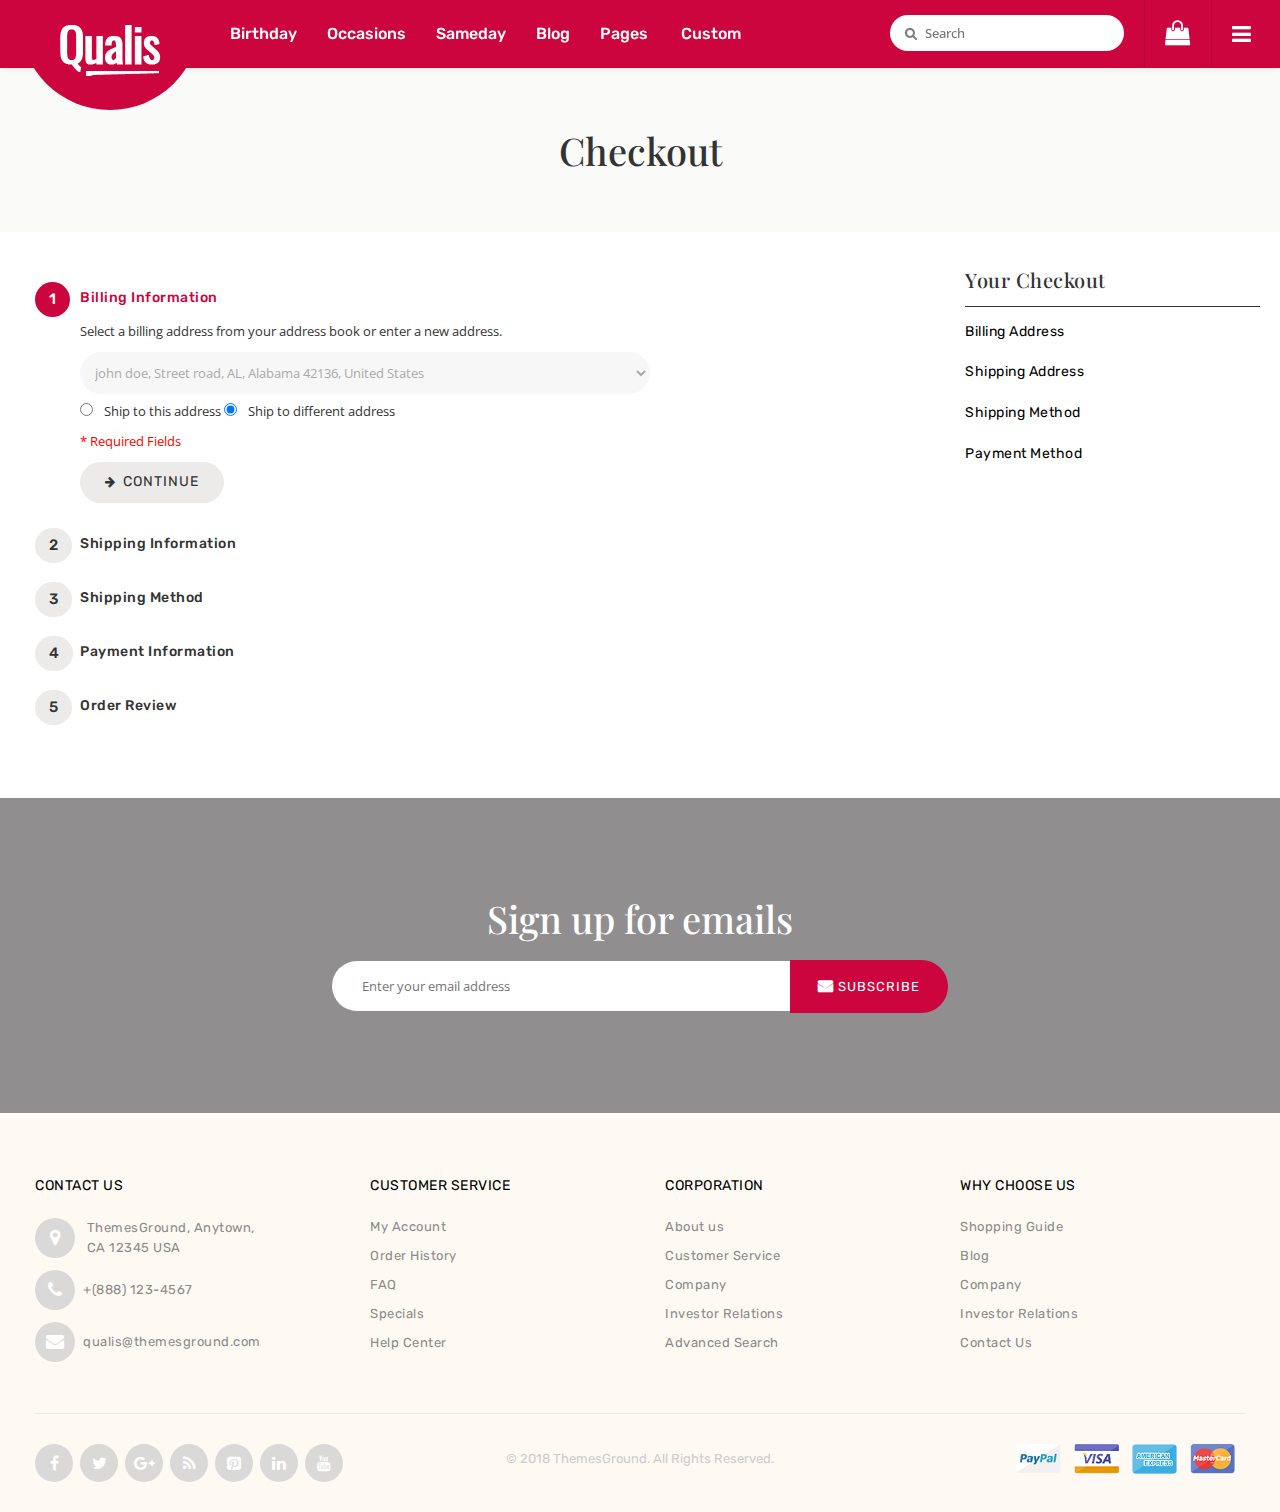
<file: checkout.html>
<!DOCTYPE html>
<html lang="en">
<head>
<meta http-equiv="Content-Type" content="text/html; charset=UTF-8">
<title>Checkout Page</title>
<meta name="viewport" content="width=device-width; initial-scale=1.0; maximum-scale=1.0; user-scalable=no">
<meta name="description" content="Default Description">
<meta name="keywords" content="fashion, store, E-commerce">
<meta name="robots" content="*">
<meta name="viewport" content="initial-scale=1.0, width=device-width">
<link rel="icon" href="#" type="image/x-icon">
<link rel="shortcut icon" href="#" type="image/x-icon">

<!-- CSS Style -->
<link rel="stylesheet" type="text/css" href="stylesheet/bootstrap.min.css">
<link rel="stylesheet" type="text/css" href="stylesheet/font-awesome.css" media="all">
<link rel="stylesheet" type="text/css" href="stylesheet/revslider.css" >
<link rel="stylesheet" type="text/css" href="stylesheet/owl.carousel.css">
<link rel="stylesheet" type="text/css" href="stylesheet/owl.theme.css">
<link rel="stylesheet" type="text/css" href="stylesheet/jquery.bxslider.css">
<link rel="stylesheet" type="text/css" href="stylesheet/jquery.mobile-menu.css">
<link rel="stylesheet" type="text/css" href="stylesheet/style.css" media="all">
<link rel="stylesheet" type="text/css" href="stylesheet/responsive.css" media="all">

<link href='http://fonts.googleapis.com/css?family=Open+Sans:400italic,600italic,700italic,400,600,700,800' rel='stylesheet' type='text/css'>
<link href="https://fonts.googleapis.com/css?family=Lora:400,400i,700,700i|Playfair+Display:400,400i,700,900|Rubik:300,400,400i,500,500i,700" rel="stylesheet">


</head>
<body>
<div id="page">
  <header>
  
  <div id="header">
    <div class="header-container container">
	 <div class="row">
      <div class="logo"> <a href="index.html" title="Flavours HTML">
        <div><img src="images/logo.png" alt="Flavours Store"></div>
        </a> </div>
      <div class="fl-nav-menu">
       
          <nav>
            <div class="mm-toggle-wrap">
              <div class="mm-toggle"><i class="icon-align-justify"></i><span class="mm-label">Menu</span> </div>
            </div>
            <div class="nav-inner">
              <!-- BEGIN NAV -->
              <ul id="nav" class="hidden-xs">
                

                <li class="mega-menu"><a href="grid.html" class="level-top"><span>Birthday</span></a>
              <div class="level0-wrapper dropdown-6col">
                <div class="container">
                  <div class="level0-wrapper2">
                    <div class="col-1">
                      <div class="nav-block nav-block-center">
                        <ul class="level0">
                          <li class="level1 nav-6-1 parent item"><a href="#.html" class=""><span>Handbags</span></a>
                            <ul class="level1">
                              <li class="level2 nav-6-1-1"><a href="#" class=""><span>Clutch Handbags</span></a></li>
                              <li class="level2 nav-6-1-1"><a href="#/diaper-bags.html" class=""><span>Diaper Bags</span></a></li>
                              <li class="level2 nav-6-1-1"><a href="#/bags.html" class=""><span>Bags</span></a></li>
                              <li class="level2 nav-6-1-1"><a href="#/hobo-handbags.html" class=""><span>Hobo handbags</span></a></li>
                            </ul>
                          </li>
                          <li class="level1 nav-6-1 parent item"><a href="#.html"><span>Jackets</span></a>
                            <ul class="level1">
                              <li class="level2 nav-6-1-1"><a href="#/beaded-handbags.html"><span>Bathtime Goods </span></a></li>
                              <li class="level2 nav-6-1-1"><a href="#/fabric-handbags.html"><span>Bedding</span></a></li>
                              <li class="level2 nav-6-1-1"><a href="#/handbags.html"><span>Blankets</span></a></li>
                              <li class="level2 nav-6-1-1"><a href="#/leather-handbags.html"><span>Shower Curtains</span></a></li>
                            </ul>
                          </li>
                          <li class="level1 nav-6-1 parent item"><a href="#.html"><span>Shoes</span></a>
                            <ul class="level1">
                              <li class="level2 nav-6-1-1"><a href="#/flat-shoes.html"><span>Flat Shoes</span></a></li>
                              <li class="level2 nav-6-1-1"><a href="#/flat-sandals.html"><span>Flat Sandals</span></a></li>
                              <li class="level2 nav-6-1-1"><a href="#/boots.html"><span>Boots</span></a></li>
                              <li class="level2 nav-6-1-1"><a href="#/heels.html"><span>Heels</span></a></li>
                            </ul>
                          </li>
                          <li class="level1 nav-6-1 parent item"><a href="#.html"><span>Jwellery</span></a>
                            <ul class="level1">
                              <li class="level2 nav-6-1-1"><a href="#/bracelets.html"><span>Bracelets</span></a></li>
                              <li class="level2 nav-6-1-1"><a href="#"><span>Necklaces &amp; Pendent</span></a></li>
                              <li class="level2 nav-6-1-1"><a href="#/pendants.html"><span>Pendants</span></a></li>
                              <li class="level2 nav-6-1-1"><a href="#/pins-brooches.html"><span>Pins &amp; Brooches</span></a></li>
                            </ul>
                          </li>
                          <li class="level1 nav-6-1 parent item"><a href="#.html"><span>Dresses</span></a>
                            <ul class="level1">
                              <li class="level2 nav-6-1-1"><a href="#/casual-dresses.html"><span>Casual Dresses</span></a></li>
                              <li class="level2 nav-6-1-1"><a href="#/evening.html"><span>Evening</span></a></li>
                              <li class="level2 nav-6-1-1"><a href="#/designer.html"><span>Designer</span></a></li>
                              <li class="level2 nav-6-1-1"><a href="#/party.html"><span>Party</span></a></li>
                            </ul>
                          </li>
                          <li class="level1 nav-6-1 parent item"><a href="#/swimwear.html"><span>Swimwear</span></a>
                            <ul class="level1">
                              <li class="level2 nav-6-1-1"><a href="#/swimwear/swimsuits.html"><span>Swimsuits</span></a></li>
                              <li class="level2 nav-6-1-1"><a href="#/swimwear/beach-clothing.html"><span>Beach Clothing</span></a></li>
                              <li class="level2 nav-6-1-1"><a href="#/swimwear/clothing.html"><span>Clothing</span></a></li>
                              <li class="level2 nav-6-1-1"><a href="#/swimwear/bikinis.html"><span>Bikinis</span></a></li>
                            </ul>
                          </li>
                        </ul>
                      </div>
                    </div>
                    <!--nav-block nav-block-center-->
                    <div class="col-2">
                      <div class="menu_image"><a href="#" title=""><img src="images/menu_image.png" alt="menu_image"></a></div>
                    </div>
                  </div>
                  <!--level0-wrapper2--> </div>
              </div>
            </li>
                <li class="mega-menu"> <a class="level-top" href="grid.html"><span>Occasions‎</span></a>
                  <div class="level0-wrapper dropdown-6col">
                    <div class="container">
                      <div class="level0-wrapper2">
                        <div class="nav-block nav-block-center">
                      <ul class="level0">
                        <li class="level1 nav-6-1 parent item"><a href="#.html" class=""><span>Shoes</span></a>
                          <ul class="level1">
                            <li class="level2 nav-6-1-1"><a href="#/sport-shoes.html"><span>Sport Shoes</span></a></li>
                            <li class="level2 nav-6-1-1"><a href="#/casual-shoes.html"><span>Casual Shoes</span></a></li>
                            <li class="level2 nav-6-1-1"><a href="#/leather-shoes.html"><span>Leather Shoes</span></a></li>
                            <li class="level2 nav-6-1-1"><a href="#/canvas-shoes.html"><span>canvas shoes</span></a></li>
                          </ul>
                        </li>
                        <li class="level1 nav-6-1 parent item"><a href="#.html"><span>Dresses</span></a>
                          <ul class="level1">
                            <li class="level2 nav-6-1-1"><a href="#/casual-dresses.html"><span>Casual Dresses</span></a></li>
                            <li class="level2 nav-6-1-1"><a href="#/evening.html"><span>Evening</span></a></li>
                            <li class="level2 nav-6-1-1"><a href="#/designer.html"><span>Designer</span></a></li>
                            <li class="level2 nav-6-1-1"><a href="#/party.html"><span>Party</span></a></li>
                          </ul>
                        </li>
                        <li class="level1 nav-6-1 parent item"><a href="#.html"><span>Jackets</span></a>
                          <ul class="level1">
                            <li class="level2 nav-6-1-1"><a href="#/coats.html"><span>Coats</span></a></li>
                            <li class="level2 nav-6-1-1"><a href="#/formal-jackets.html"><span>Formal Jackets</span></a></li>
                            <li class="level2 nav-6-1-1"><a href="#/leather-jackets.html"><span>Leather Jackets</span></a></li>
                            <li class="level2 nav-6-1-1"><a href="#/blazers.html"><span>Blazers</span></a></li>
                          </ul>
                        </li>
                        <li class="level1 nav-6-1 parent item"><a href="#.html"><span>Watches</span></a>
                          <ul class="level1">
                            <li class="level2 nav-6-1-1"><a href="#/fasttrack.html"><span>Fasttrack</span></a></li>
                            <li class="level2 nav-6-1-1"><a href="#/casio.html"><span>Casio</span></a></li>
                            <li class="level2 nav-6-1-1"><a href="#/titan.html"><span>Titan</span></a></li>
                            <li class="level2 nav-6-1-1"><a href="#/tommy-hilfiger.html"><span>Tommy-Hilfiger</span></a></li>
                          </ul>
                        </li>
                        <li class="level1 nav-6-1 parent item"><a href="#/sunglasses.html"><span>Sunglasses</span></a>
                          <ul class="level1">
                            <li class="level2 nav-6-1-1"><a href="#/sunglasses/ray-ban.html"><span>Ray Ban</span></a></li>
                            <li class="level2 nav-6-1-1"><a href="#/sunglasses/fasttrack.html"><span>Fasttrack</span></a></li>
                            <li class="level2 nav-6-1-1"><a href="#/sunglasses/police.html"><span>Police</span></a></li>
                            <li class="level2 nav-6-1-1"><a href="#/sunglasses/oakley.html"><span>Oakley</span></a></li>
                          </ul>
                        </li>
                        <li class="level1 nav-6-1 parent item"><a href="#/accesories.html"><span>Accesories</span></a>
                          <ul class="level1">
                            <li class="level2 nav-6-1-1"><a href="#/accesories/backpacks.html"><span>Backpacks</span></a></li>
                            <li class="level2 nav-6-1-1"><a href="#/accesories/wallets.html"><span>Wallets</span></a></li>
                            <li class="level2 nav-6-1-1"><a href="#/accesories/laptops-bags.html"><span>Laptops Bags</span></a></li>
                            <li class="level2 nav-6-1-1"><a href="#/accesories/belts.html"><span>Belts</span></a></li>
                          </ul>
                        </li>
                      </ul>
                    </div>
                        <!--nav-block nav-block-center-->
                        <div class="nav-add">
                          <div class="push_item">
                            <div class="push_img"><a href="#"><img src="images/menu-img2.jpg" alt="menu item 1"></a></div>
                           
                          </div>
                          <div class="push_item">
                           <div class="push_img"><a href="#"><img src="images/menu-img1.jpg" alt="menu item 2"></a></div>
                           
                          </div>
                          <div class="push_item">
                           <div class="push_img"><a href="#"><img src="images/menu-img3.jpg" alt="menu item 3"></a></div>
                     
                          </div>
                          <div class="push_item push_item_last">
                          <div class="push_img"><a href="#"><img src="images/menu-img4.jpg" alt="menu item 4"></a></div>
                      
                          </div>
                        </div>
                      </div>
                      <!--level0-wrapper2-->
                    </div>
                    <!--container-->
                  </div>
                  <!--level0-wrapper dropdown-6col-->
                  <!--mega menu-->
                </li>
                <li class="mega-menu"><a href="grid.html" class="level-top"><span>Sameday</span></a>
              <div class="level0-wrapper dropdown-6col">
                <div class="container">
                  <div class="level0-wrapper2">
                    <div class="nav-block nav-block-center">
                      <ul class="level0">
                        <li class="level1 nav-6-1 parent item"><a href="#/mobiles.html"><span>Mobiles</span></a>
                          <ul class="level1">
                            <li class="level2 nav-6-1-1"><a href="#/mobiles/samsung.html"><span>Samsung</span></a></li>
                            <li class="level2 nav-6-1-1"><a href="#/mobiles/nokia.html"><span>Nokia</span></a></li>
                            <li class="level2 nav-6-1-1"><a href="#/mobiles/iphone.html"><span>IPhone</span></a></li>
                            <li class="level2 nav-6-1-1"><a href="#/mobiles/sony.html"><span>Sony</span></a></li>
                          </ul>
                        </li>
                        <li class="level1 nav-6-1 parent item"><a href="#.html" class=""><span>Accesories</span></a>
                          <ul class="level1">
                            <li class="level2 nav-6-1-1"><a href="#/mobile-memory-cards.html"><span>Mobile Memory Cards</span></a></li>
                            <li class="level2 nav-6-1-1"><a href="#/cases-covers.html"><span>Cases &amp; Covers</span></a></li>
                            <li class="level2 nav-6-1-1"><a href="#/mobile-haedphones.html"><span>Mobile Headphones</span></a></li>
                            <li class="level2 nav-6-1-1"><a href="#/bluetooth-headsets.html"><span>Bluetooth Headsets</span></a></li>
                          </ul>
                        </li>
                        <li class="level1 nav-6-1 parent item"><a href="#/cameras.html"><span>Cameras</span></a>
                          <ul class="level1">
                            <li class="level2 nav-6-1-1"><a href="#/cameras/camcorders.html"><span>Camcorders</span></a></li>
                            <li class="level2 nav-6-1-1"><a href="#/cameras/point-shoot.html"><span>Point &amp; Shoot</span></a></li>
                            <li class="level2 nav-6-1-1"><a href="#/cameras/digital-slr.html"><span>Digital SLR</span></a></li>
                            <li class="level2 nav-6-1-1"><a href="#camera-accesories.html"><span>Camera Accesories</span></a></li>
                          </ul>
                        </li>
                        <li class="level1 nav-6-1 parent item"><a href="#/audio-video.html"><span>Audio &amp; Video</span></a>
                          <ul class="level1">
                            <li class="level2 nav-6-1-1"><a href="#/audio-video/mp3-players.html"><span>MP3 Players</span></a></li>
                            <li class="level2 nav-6-1-1"><a href="#/audio-video/ipods.html"><span>IPods</span></a></li>
                            <li class="level2 nav-6-1-1"><a href="#/audio-video/speakers.html"><span>Speakers</span></a></li>
                            <li class="level2 nav-6-1-1"><a href="#/audio-video/video-players.html"><span>Video Players</span></a></li>
                          </ul>
                        </li>
                        <li class="level1 nav-6-1 parent item"><a href="#/computer.html"><span>Computer</span></a>
                          <ul class="level1">
                            <li class="level2 nav-6-1-1"><a href="#/external-hard-disk.html"><span>External Hard Disk</span></a></li>
                            <li class="level2 nav-6-1-1"><a href="#/computer/pendrives.html"><span>Pendrives</span></a></li>
                            <li class="level2 nav-6-1-1"><a href="#/computer/headphones.html"><span>Headphones</span></a></li>
                            <li class="level2 nav-6-1-1"><a href="#/computer/pc-components.html"><span>PC Components</span></a></li>
                          </ul>
                        </li>
                        <li class="level1 nav-6-1 parent item"><a href="#/home-appliances.html"><span>Appliances</span></a>
                          <ul class="level1">
                            <li class="level2 nav-6-1-1"><a href="#/vaccum-cleaners.html"><span>Vaccum Cleaners</span></a></li>
                            <li class="level2 nav-6-1-1"><a href="#/indoor-lighting.html"><span>Indoor Lighting</span></a></li>
                            <li class="level2 nav-6-1-1"><a href="#/kitchen-tools.html"><span>Kitchen Tools</span></a></li>
                            <li class="level2 nav-6-1-1"><a href="#/water-purifier.html"><span>Water Purifier</span></a></li>
                          </ul>
                        </li>
                      </ul>
                    </div>
                  </div>
                  <!--level0-wrapper2--> 
                  
                </div>
              </div>
            </li>                
                <li class="mega-menu"> <a class="level-top" href="grid.html"><span>Blog‎</span></a> </li>
                <li class="level0 parent drop-menu"><a href="#"><span>Pages</span> </a> 
                <!--sub sub category-->
                  <ul class="level1">
                  <li class="level1 first"><a href="grid.html"><span>Product Grid</span></a></li>
                  <li class="level1 nav-10-2"> <a href="list.html"> <span>Product List</span> </a> </li>
                  <li class="level1 nav-10-3"> <a href="product-detail.html"> <span>Product Detail</span> </a> </li>
                  <li class="level1 nav-10-4"> <a href="shopping-cart.html"> <span>Cart Page</span> </a> </li>
                  <li class="level1 first parent"><a href="checkout.html"><span>Checkout</span></a> 
                  <!--sub sub category-->
                  <ul class="level2 right-sub">
                    <li class="level2 nav-2-1-1 first"><a href="checkout-method.html"><span>Method</span></a></li>
                    <li class="level2 nav-2-1-5 last"><a href="checkout-billing-info.html"><span>Billing Info</span></a></li>
                  </ul>
                  <!--sub sub category--> 
                  </li>
                  <li class="level1 nav-10-4"> <a href="wishlist.html"> <span>Wishlist</span> </a> </li>
                  <li class="level1"> <a href="dashboard.html"> <span>Dashboard</span> </a> </li>
                  <li class="level1"> <a href="multiple-addresses.html"> <span>Multiple Addresses</span> </a> </li>
                  <li class="level1"> <a href="about-us.html"> <span>About us</span> </a> </li>
                  <li class="level1 first parent"><a href="blog.html"><span>Blog</span></a> 
                  <!--sub sub category-->
                  <ul class="level2 right-sub">
                    <li class="level2 nav-2-1-1 first"><a href="blog-detail.html"><span>Blog Detail</span></a></li>
                  </ul>
                  <!--sub sub category--> 
                  </li>
                  <li class="level1"><a href="contact-us.html"><span>Contact us</span></a> </li>
                  <li class="level1"><a href="404error.html"><span>404 Error Page</span></a> </li>
                  <li class="level1"><a href="login.html"><span>Login Page</span></a> </li>
                  <li class="level1"><a href="quickview.html"><span>Quick View</span></a> </li>
                  <li class="level1"><a href="newsletter.html"><span>Newsletter</span></a> </li>                  
                  </ul>
                </li>
                <li class="fl-custom-tabmenulink mega-menu"> <a href="#" class="level-top"> <span>Custom</span> </a>
                  <div class="level0-wrapper fl-custom-tabmenu" >
                    <div class="container">
                      <div class="header-nav-dropdown-wrapper clearer row">
                        <div class="grid12-3">
                         
                          <div><a href="product-detail.html" title="Retis lapen casen" class="product-image"><img src="products-images/p6.jpg" alt="Retis lapen casen"></a></div>
                         
                           <h4><a href="product-detail.html" title="Retis lapen casen">Retis lapen casen</a></h4>
                           <div class="rating">
                                      <div class="ratings">
                                        <div class="rating-box">
                                          <div class="rating" style="width:80%"></div>
                                        </div>
                                        <p class="rating-links"><a href="#">1 Review(s)</a> <span class="separator">|</span> <a href="#">Add Review</a> </p>
                                      </div>
                                    </div>
                          <p>Lorem ipsum dolor sit amet, consectetur adipiscing elit.</p>
                          <div class="more_link"><a href="#">Learn More</a></div>
                        </div>
                        <div class="grid12-3">
                         
                          <div><a href="product-detail.html" title="Retis lapen casen" class="product-image"><img src="products-images/p11.jpg" alt="Retis lapen casen"></a></div>
                         
                           <h4><a href="product-detail.html" title="Retis lapen casen">Retis lapen casen</a></h4>
                           <div class="rating">
                                      <div class="ratings">
                                        <div class="rating-box">
                                          <div class="rating" style="width:80%"></div>
                                        </div>
                                        <p class="rating-links"><a href="#">1 Review(s)</a> <span class="separator">|</span> <a href="#">Add Review</a> </p>
                                      </div>
                                    </div>
                          <p>Sed et quam lacus. Fusce condimentum eleifend enim.</p>
                          <div class="more_link"><a href="#">Learn More</a></div>
                        </div>
                        <div class="grid12-3">
                           <div><a href="product-detail.html" title="Retis lapen casen" class="product-image"><img src="products-images/p14.jpg" alt="Retis lapen casen"></a></div>
                           
                           <h4><a href="product-detail.html" title="Retis lapen casen">Retis lapen casen</a></h4>
                           <div class="rating">
                                      <div class="ratings">
                                        <div class="rating-box">
                                          <div class="rating" style="width:80%"></div>
                                        </div>
                                        <p class="rating-links"><a href="#">1 Review(s)</a> <span class="separator">|</span> <a href="#">Add Review</a> </p>
                                      </div>
                                    </div>
                          <p>Sed et quam lacus. Fusce condimentum eleifend enim.</p>
                          <div class="more_link"><a href="#">Learn More</a></div>
                        </div>
                        <div class="grid12-3 last">
                         <div><a href="product-detail.html" title="Retis lapen casen" class="product-image"><img src="products-images/p9.jpg" alt="Retis lapen casen"></a></div>
                         
                          <h4><a href="product-detail.html" title="Retis lapen casen">Retis lapen casen</a></h4>
                          <div class="rating">
                                      <div class="ratings">
                                        <div class="rating-box">
                                          <div class="rating" style="width:80%"></div>
                                        </div>
                                        <p class="rating-links"><a href="#">1 Review(s)</a> <span class="separator">|</span> <a href="#">Add Review</a> </p>
                                      </div>
                                    </div>
                          <p>Lorem ipsum dolor sit amet, consectetur adipiscing elit.</p>
                          <div class="more_link"><a href="#">Learn More</a></div>
                        </div>
                      </div>
                    </div>
                  </div>
                </li>
              </ul>
              <!--nav-->
              </div>
              </nav>
        </div>
        <!--row-->
      </div>
      <div class="fl-header-right">
        <div class="fl-links">
          <div class="no-js"> <a title="Company" class="clicker"></a>
            <div class="fl-nav-links">
              <div class="language-currency">
                <div class="fl-language">
                  <ul class="lang">
                    <li><a href="#"> <img src="images/english.png" alt="English"> <span>English</span> </a></li>
                    <li><a href="#"> <img src="images/francais.png" alt="French"> <span>French</span> </a></li>
                    <li><a href="#"> <img src="images/german.png" alt="German"> <span>German</span> </a></li>
                  </ul>
                </div>
                <!--fl-language-->
                <!-- END For version 1,2,3,4,6 -->
                <!-- For version 1,2,3,4,6 -->
                <div class="fl-currency">
                  <ul class="currencies_list">
                    <li><a href="#" title="EGP"> £</a></li>
                    <li><a href="#" title="EUR"> €</a></li>
                    <li><a href="#" title="USD"> $</a></li>
                  </ul>
                </div>
                <!--fl-currency-->
                <!-- END For version 1,2,3,4,6 -->
              </div>
              <ul class="links">
                <li><a href="dashboard.html" title="My Account">My Account</a></li>
                <li><a href="wishlist.html" title="Wishlist">Wishlist</a></li>
                <li><a href="checkout.html" title="Checkout">Checkout</a></li>
                <li><a href="blog.html" title="Blog"><span>Blog</span></a></li>
                <li class="last"><a href="login.html" title="Login"><span>Login</span></a></li>
              </ul>
            </div>
          </div>
        </div>
        <div class="fl-cart-contain">
          <div class="mini-cart">
            <div class="basket"> <a href="shopping-cart.html"> </a> </div>
            <div class="fl-mini-cart-content">
              <div class="block-subtitle">
                <div class="top-subtotal">2 items, <span class="price">$449.99</span> </div>
                <!--top-subtotal-->
                <!--pull-right-->
              </div>
              <!--block-subtitle-->
              <ul class="mini-products-list" id="cart-sidebar">
                <li class="item first">
                  <div class="item-inner"><a class="product-image" title="timi &amp; leslie Sophia Diaper Bag, Lemon Yellow/Shadow White" href="#l"><img alt="timi &amp; leslie Sophia Diaper Bag, Lemon Yellow/Shadow White" src="products-images/p4.jpg"></a>
                    <div class="product-details">
                      <div class="access"><a class="btn-remove1" title="Remove This Item" href="#">Remove</a> <a class="btn-edit" title="Edit item" href="#"><i class="icon-pencil"></i><span class="hidden">Edit item</span></a> </div>
                      <!--access-->
                      <strong>1</strong> x <span class="price">$179.99</span>
                      <p class="product-name"><a href="product-detail.html">Retis lapen casen</a></p>
                    </div>
                  </div>
                </li>
                <li class="item last">
                  <div class="item-inner"><a class="product-image" title="JP Lizzy Satchel Designer Diaper Bag - Slate Citron" href="#"><img alt="JP Lizzy Satchel Designer Diaper Bag - Slate Citron" src="products-images/p3.jpg"></a>
                    <div class="product-details">
                      <div class="access"><a class="btn-remove1" title="Remove This Item" href="#">Remove</a> <a class="btn-edit" title="Edit item" href="#"><i class="icon-pencil"></i><span class="hidden">Edit item</span></a> </div>
                      <!--access-->
                      <strong>1</strong> x <span class="price">$80</span>
                      <p class="product-name"><a href="product-detail.html">Retis lapen casen</a></p>
                    </div>
                  </div>
                </li>
              </ul>
              <div class="actions">
                <button class="btn-checkout" title="Checkout" type="button" onClick="window.location=checkout.html"><span>Checkout</span></button>
               
              </div>
              <!--actions-->
            </div>
            <!--fl-mini-cart-content-->
          </div>
        </div>
        <!--mini-cart-->
        <div class="collapse navbar-collapse">
              <form class="navbar-form" role="search">
                <div class="input-group">
                 <input class="GlobalNavSearch js-globalSearchInput " placeholder="Search" id="desktopSearchInput"  data-reactid=".1.0.0.0">
                 <label class="GlobalNavSearch-searchIcon" for="desktopSearchInput" data-reactid=".1.0.0.1"></label>	
                 </div>
              </form>
            </div>
        <!--links-->
      </div>
    </div>
	</div>	
  </header>

  <div class="page-heading">
    <div class="container">
      <div class="row">
        <div class="col-xs-12">
        <div class="page-title">
<h2>Checkout</h2>
</div>
        </div>
      </div>
    </div>
  </div>
  
  <!-- BEGIN Main Container col2-right -->
  <div class="main-container col2-right-layout">
    <div class="main container">
      <div class="row">
        <section class="col-main col-sm-9 wow bounceInUp animated animated" style="visibility: visible;"> 
          
          <ol class="one-page-checkout" id="checkoutSteps">
            <li id="opc-billing" class="section allow active">
              <div class="step-title"> <span class="number">1</span>
                <h3 class="one_page_heading"> Billing Information</h3>
              </div>
              <div id="checkout-step-billing" class="step a-item">
                <form id="co-billing-form" action="#">
                  <fieldset class="group-select">
                    <ul class="">
                      <li class="wide">
                        <label for="billing-address-select">Select a billing address from your address book or enter a new address.</label>
                        <br>
                        <div class="input-box">
                          <select name="billing_address_id" id="billing-address-select" class="address-select" title="" onChange="billing.newAddress(!this.value)">
                            <option value="1" selected="selected">john doe, Street road, AL, Alabama 42136, United States</option>
                            <option value="">New Address</option>
                          </select>
                        </div>
                      </li>
                      <li id="billing-new-address-form" style="display: none;">
                        <fieldset>
                          <input type="hidden" name="billing[address_id]" value="27006" id="billing:address_id">
                          <ul>
                            <li class="fields">
                              <div class="customer-name">
                                <div class="input-box name-firstname">
                                  <label for="billing:firstname">First Name<span class="required">*</span></label>
                                  <div class="input-box1">
                                    <input type="text" id="billing:firstname" name="billing[firstname]" value="john" title="First Name" maxlength="255" class="input-text required-entry">
                                  </div>
                                </div>
                                <div class="input-box name-lastname">
                                  <label for="billing:lastname">Last Name<span class="required">*</span></label>
                                  <div class="input-box1">
                                    <input type="text" id="billing:lastname" name="billing[lastname]" value="doe" title="Last Name" maxlength="255" class="input-text required-entry">
                                  </div>
                                </div>
                              </div>
                            </li>
                            <li class="fields">
                              <div class="input-box">
                                <label for="billing:company">Company</label>
                                <input type="text" id="billing:company" name="billing[company]" value="" title="Company" class="input-text ">
                              </div>
                            </li>
                            <li class="wide">
                              <label for="billing:street1">Address<em class="required">*</em></label>
                              <br>
                              <input type="text" title="Street Address" name="billing[street][]" id="billing:street1" value="Street road" class="input-text  required-entry">
                            </li>
                            <li class="wide">
                              <input type="text" title="Street Address 2" name="billing[street][]" id="billing:street2" value="" class="input-text ">
                            </li>
                            <li class="fields">
                              <div class="input-box">
                                <label for="billing:city">City<em class="required">*</em></label>
                                <input type="text" title="City" name="billing[city]" value="AL" class="input-text  required-entry" id="billing:city">
                              </div>
                              <div class="field">
                                <label for="billing:region_id">State/Province</label>
                                <br>
                                <div class="input-box">
                                  <select id="billing:region_id" name="billing[region_id]" title="State/Province" class="validate-select required-entry" >
                                    <option value="">Please select region, state or province</option>
                                    <option value="1" title="Alabama">Alabama</option>
                                    <option value="2" title="Alaska">Alaska</option>
                                    <option value="3" title="American Samoa">American Samoa</option>
                                    <option value="4" title="Arizona">Arizona</option>
                                    <option value="5" title="Arkansas">Arkansas</option>
                                    <option value="6" title="Armed Forces Africa">Armed Forces Africa</option>
                                    <option value="7" title="Armed Forces Americas">Armed Forces Americas</option>
                                    <option value="8" title="Armed Forces Canada">Armed Forces Canada</option>
                                    <option value="9" title="Armed Forces Europe">Armed Forces Europe</option>
                                    <option value="10" title="Armed Forces Middle East">Armed Forces Middle East</option>
                                    <option value="11" title="Armed Forces Pacific">Armed Forces Pacific</option>
                                    <option value="12" title="California">California</option>
                                    <option value="13" title="Colorado">Colorado</option>
                                    <option value="14" title="Connecticut">Connecticut</option>
                                    <option value="15" title="Delaware">Delaware</option>
                                    <option value="16" title="District of Columbia">District of Columbia</option>
                                    <option value="17" title="Federated States Of Micronesia">Federated States Of Micronesia</option>
                                    <option value="18" title="Florida">Florida</option>
                                    <option value="19" title="Georgia">Georgia</option>
                                    <option value="20" title="Guam">Guam</option>
                                    <option value="21" title="Hawaii">Hawaii</option>
                                    <option value="22" title="Idaho">Idaho</option>
                                    <option value="23" title="Illinois">Illinois</option>
                                    <option value="24" title="Indiana">Indiana</option>
                                    <option value="25" title="Iowa">Iowa</option>
                                    <option value="26" title="Kansas">Kansas</option>
                                    <option value="27" title="Kentucky">Kentucky</option>
                                    <option value="28" title="Louisiana">Louisiana</option>
                                    <option value="29" title="Maine">Maine</option>
                                    <option value="30" title="Marshall Islands">Marshall Islands</option>
                                    <option value="31" title="Maryland">Maryland</option>
                                    <option value="32" title="Massachusetts">Massachusetts</option>
                                    <option value="33" title="Michigan">Michigan</option>
                                    <option value="34" title="Minnesota">Minnesota</option>
                                    <option value="35" title="Mississippi">Mississippi</option>
                                    <option value="36" title="Missouri">Missouri</option>
                                    <option value="37" title="Montana">Montana</option>
                                    <option value="38" title="Nebraska">Nebraska</option>
                                    <option value="39" title="Nevada">Nevada</option>
                                    <option value="40" title="New Hampshire">New Hampshire</option>
                                    <option value="41" title="New Jersey">New Jersey</option>
                                    <option value="42" title="New Mexico">New Mexico</option>
                                    <option value="43" title="New York">New York</option>
                                    <option value="44" title="North Carolina">North Carolina</option>
                                    <option value="45" title="North Dakota">North Dakota</option>
                                    <option value="46" title="Northern Mariana Islands">Northern Mariana Islands</option>
                                    <option value="47" title="Ohio">Ohio</option>
                                    <option value="48" title="Oklahoma">Oklahoma</option>
                                    <option value="49" title="Oregon">Oregon</option>
                                    <option value="50" title="Palau">Palau</option>
                                    <option value="51" title="Pennsylvania">Pennsylvania</option>
                                    <option value="52" title="Puerto Rico">Puerto Rico</option>
                                    <option value="53" title="Rhode Island">Rhode Island</option>
                                    <option value="54" title="South Carolina">South Carolina</option>
                                    <option value="55" title="South Dakota">South Dakota</option>
                                    <option value="56" title="Tennessee">Tennessee</option>
                                    <option value="57" title="Texas">Texas</option>
                                    <option value="58" title="Utah">Utah</option>
                                    <option value="59" title="Vermont">Vermont</option>
                                    <option value="60" title="Virgin Islands">Virgin Islands</option>
                                    <option value="61" title="Virginia">Virginia</option>
                                    <option value="62" title="Washington">Washington</option>
                                    <option value="63" title="West Virginia">West Virginia</option>
                                    <option value="64" title="Wisconsin">Wisconsin</option>
                                    <option value="65" title="Wyoming">Wyoming</option>
                                  </select>

                                  <input type="text" id="billing:region" name="billing[region]" value="Alabama" title="State/Province" class="input-text required-entry" style="display: none;">
                                </div>
                              </div>
                            </li>
                            <li class="fields">
                              <div class="input-box">
                                <label for="billing:postcode">Zip/Postal Code<em class="required">*</em></label>
                                <input type="text" title="Zip/Postal Code" name="billing[postcode]" id="billing:postcode" value="42136" class="input-text validate-zip-international  required-entry">
                              </div>
                              <div class="input-box">
                                <label for="billing:country_id">Country<em class="required">*</em></label>
                                <select name="billing[country_id]" id="billing:country_id" class="validate-select" title="Country">
                                  <option value="">Select Country</option>
                                  <option value="AF">Afghanistan</option>
                                  <option value="AX">Åland Islands</option>
                                  <option value="AL">Albania</option>
                                  <option value="DZ">Algeria</option>
                                  <option value="AS">American Samoa</option>
                                  <option value="AD">Andorra</option>
                                  <option value="AO">Angola</option>
                                  <option value="AI">Anguilla</option>
                                  <option value="AQ">Antarctica</option>
                                  <option value="AG">Antigua and Barbuda</option>
                                  <option value="AR">Argentina</option>
                                  <option value="AM">Armenia</option>
                                  <option value="AW">Aruba</option>
                                  <option value="AU">Australia</option>
                                  <option value="AT">Austria</option>
                                  <option value="AZ">Azerbaijan</option>
                                  <option value="BS">Bahamas</option>
                                  <option value="BH">Bahrain</option>
                                  <option value="BD">Bangladesh</option>
                                  <option value="BB">Barbados</option>
                                  <option value="BY">Belarus</option>
                                  <option value="BE">Belgium</option>
                                  <option value="BZ">Belize</option>
                                  <option value="BJ">Benin</option>
                                  <option value="BM">Bermuda</option>
                                  <option value="BT">Bhutan</option>
                                  <option value="BO">Bolivia</option>
                                  <option value="BA">Bosnia and Herzegovina</option>
                                  <option value="BW">Botswana</option>
                                  <option value="BV">Bouvet Island</option>
                                  <option value="BR">Brazil</option>
                                  <option value="IO">British Indian Ocean Territory</option>
                                  <option value="VG">British Virgin Islands</option>
                                  <option value="BN">Brunei</option>
                                  <option value="BG">Bulgaria</option>
                                  <option value="BF">Burkina Faso</option>
                                  <option value="BI">Burundi</option>
                                  <option value="KH">Cambodia</option>
                                  <option value="CM">Cameroon</option>
                                  <option value="CA">Canada</option>
                                  <option value="CV">Cape Verde</option>
                                  <option value="KY">Cayman Islands</option>
                                  <option value="CF">Central African Republic</option>
                                  <option value="TD">Chad</option>
                                  <option value="CL">Chile</option>
                                  <option value="CN">China</option>
                                  <option value="CX">Christmas Island</option>
                                  <option value="CC">Cocos [Keeling] Islands</option>
                                  <option value="CO">Colombia</option>
                                  <option value="KM">Comoros</option>
                                  <option value="CG">Congo - Brazzaville</option>
                                  <option value="CD">Congo - Kinshasa</option>
                                  <option value="CK">Cook Islands</option>
                                  <option value="CR">Costa Rica</option>
                                  <option value="CI">Côte d’Ivoire</option>
                                  <option value="HR">Croatia</option>
                                  <option value="CU">Cuba</option>
                                  <option value="CY">Cyprus</option>
                                  <option value="CZ">Czech Republic</option>
                                  <option value="DK">Denmark</option>
                                  <option value="DJ">Djibouti</option>
                                  <option value="DM">Dominica</option>
                                  <option value="DO">Dominican Republic</option>
                                  <option value="EC">Ecuador</option>
                                  <option value="EG">Egypt</option>
                                  <option value="SV">El Salvador</option>
                                  <option value="GQ">Equatorial Guinea</option>
                                  <option value="ER">Eritrea</option>
                                  <option value="EE">Estonia</option>
                                  <option value="ET">Ethiopia</option>
                                  <option value="FK">Falkland Islands</option>
                                  <option value="FO">Faroe Islands</option>
                                  <option value="FJ">Fiji</option>
                                  <option value="FI">Finland</option>
                                  <option value="FR">France</option>
                                  <option value="GF">French Guiana</option>
                                  <option value="PF">French Polynesia</option>
                                  <option value="TF">French Southern Territories</option>
                                  <option value="GA">Gabon</option>
                                  <option value="GM">Gambia</option>
                                  <option value="GE">Georgia</option>
                                  <option value="DE">Germany</option>
                                  <option value="GH">Ghana</option>
                                  <option value="GI">Gibraltar</option>
                                  <option value="GR">Greece</option>
                                  <option value="GL">Greenland</option>
                                  <option value="GD">Grenada</option>
                                  <option value="GP">Guadeloupe</option>
                                  <option value="GU">Guam</option>
                                  <option value="GT">Guatemala</option>
                                  <option value="GG">Guernsey</option>
                                  <option value="GN">Guinea</option>
                                  <option value="GW">Guinea-Bissau</option>
                                  <option value="GY">Guyana</option>
                                  <option value="HT">Haiti</option>
                                  <option value="HM">Heard Island and McDonald Islands</option>
                                  <option value="HN">Honduras</option>
                                  <option value="HK">Hong Kong SAR China</option>
                                  <option value="HU">Hungary</option>
                                  <option value="IS">Iceland</option>
                                  <option value="IN">India</option>
                                  <option value="ID">Indonesia</option>
                                  <option value="IR">Iran</option>
                                  <option value="IQ">Iraq</option>
                                  <option value="IE">Ireland</option>
                                  <option value="IM">Isle of Man</option>
                                  <option value="IL">Israel</option>
                                  <option value="IT">Italy</option>
                                  <option value="JM">Jamaica</option>
                                  <option value="JP">Japan</option>
                                  <option value="JE">Jersey</option>
                                  <option value="JO">Jordan</option>
                                  <option value="KZ">Kazakhstan</option>
                                  <option value="KE">Kenya</option>
                                  <option value="KI">Kiribati</option>
                                  <option value="KW">Kuwait</option>
                                  <option value="KG">Kyrgyzstan</option>
                                  <option value="LA">Laos</option>
                                  <option value="LV">Latvia</option>
                                  <option value="LB">Lebanon</option>
                                  <option value="LS">Lesotho</option>
                                  <option value="LR">Liberia</option>
                                  <option value="LY">Libya</option>
                                  <option value="LI">Liechtenstein</option>
                                  <option value="LT">Lithuania</option>
                                  <option value="LU">Luxembourg</option>
                                  <option value="MO">Macau SAR China</option>
                                  <option value="MK">Macedonia</option>
                                  <option value="MG">Madagascar</option>
                                  <option value="MW">Malawi</option>
                                  <option value="MY">Malaysia</option>
                                  <option value="MV">Maldives</option>
                                  <option value="ML">Mali</option>
                                  <option value="MT">Malta</option>
                                  <option value="MH">Marshall Islands</option>
                                  <option value="MQ">Martinique</option>
                                  <option value="MR">Mauritania</option>
                                  <option value="MU">Mauritius</option>
                                  <option value="YT">Mayotte</option>
                                  <option value="MX">Mexico</option>
                                  <option value="FM">Micronesia</option>
                                  <option value="MD">Moldova</option>
                                  <option value="MC">Monaco</option>
                                  <option value="MN">Mongolia</option>
                                  <option value="ME">Montenegro</option>
                                  <option value="MS">Montserrat</option>
                                  <option value="MA">Morocco</option>
                                  <option value="MZ">Mozambique</option>
                                  <option value="MM">Myanmar [Burma]</option>
                                  <option value="NA">Namibia</option>
                                  <option value="NR">Nauru</option>
                                  <option value="NP">Nepal</option>
                                  <option value="NL">Netherlands</option>
                                  <option value="AN">Netherlands Antilles</option>
                                  <option value="NC">New Caledonia</option>
                                  <option value="NZ">New Zealand</option>
                                  <option value="NI">Nicaragua</option>
                                  <option value="NE">Niger</option>
                                  <option value="NG">Nigeria</option>
                                  <option value="NU">Niue</option>
                                  <option value="NF">Norfolk Island</option>
                                  <option value="MP">Northern Mariana Islands</option>
                                  <option value="KP">North Korea</option>
                                  <option value="NO">Norway</option>
                                  <option value="OM">Oman</option>
                                  <option value="PK">Pakistan</option>
                                  <option value="PW">Palau</option>
                                  <option value="PS">Palestinian Territories</option>
                                  <option value="PA">Panama</option>
                                  <option value="PG">Papua New Guinea</option>
                                  <option value="PY">Paraguay</option>
                                  <option value="PE">Peru</option>
                                  <option value="PH">Philippines</option>
                                  <option value="PN">Pitcairn Islands</option>
                                  <option value="PL">Poland</option>
                                  <option value="PT">Portugal</option>
                                  <option value="PR">Puerto Rico</option>
                                  <option value="QA">Qatar</option>
                                  <option value="RE">Réunion</option>
                                  <option value="RO">Romania</option>
                                  <option value="RU">Russia</option>
                                  <option value="RW">Rwanda</option>
                                  <option value="BL">Saint Barthélemy</option>
                                  <option value="SH">Saint Helena</option>
                                  <option value="KN">Saint Kitts and Nevis</option>
                                  <option value="LC">Saint Lucia</option>
                                  <option value="MF">Saint Martin</option>
                                  <option value="PM">Saint Pierre and Miquelon</option>
                                  <option value="VC">Saint Vincent and the Grenadines</option>
                                  <option value="WS">Samoa</option>
                                  <option value="SM">San Marino</option>
                                  <option value="ST">São Tomé and Príncipe</option>
                                  <option value="SA">Saudi Arabia</option>
                                  <option value="SN">Senegal</option>
                                  <option value="RS">Serbia</option>
                                  <option value="SC">Seychelles</option>
                                  <option value="SL">Sierra Leone</option>
                                  <option value="SG">Singapore</option>
                                  <option value="SK">Slovakia</option>
                                  <option value="SI">Slovenia</option>
                                  <option value="SB">Solomon Islands</option>
                                  <option value="SO">Somalia</option>
                                  <option value="ZA">South Africa</option>
                                  <option value="GS">South Georgia and the South Sandwich Islands</option>
                                  <option value="KR">South Korea</option>
                                  <option value="ES">Spain</option>
                                  <option value="LK">Sri Lanka</option>
                                  <option value="SD">Sudan</option>
                                  <option value="SR">Suriname</option>
                                  <option value="SJ">Svalbard and Jan Mayen</option>
                                  <option value="SZ">Swaziland</option>
                                  <option value="SE">Sweden</option>
                                  <option value="CH">Switzerland</option>
                                  <option value="SY">Syria</option>
                                  <option value="TW">Taiwan</option>
                                  <option value="TJ">Tajikistan</option>
                                  <option value="TZ">Tanzania</option>
                                  <option value="TH">Thailand</option>
                                  <option value="TL">Timor-Leste</option>
                                  <option value="TG">Togo</option>
                                  <option value="TK">Tokelau</option>
                                  <option value="TO">Tonga</option>
                                  <option value="TT">Trinidad and Tobago</option>
                                  <option value="TN">Tunisia</option>
                                  <option value="TR">Turkey</option>
                                  <option value="TM">Turkmenistan</option>
                                  <option value="TC">Turks and Caicos Islands</option>
                                  <option value="TV">Tuvalu</option>
                                  <option value="UG">Uganda</option>
                                  <option value="UA">Ukraine</option>
                                  <option value="AE">United Arab Emirates</option>
                                  <option value="GB">United Kingdom</option>
                                  <option value="US" selected="selected">United States</option>
                                  <option value="UY">Uruguay</option>
                                  <option value="UM">U.S. Minor Outlying Islands</option>
                                  <option value="VI">U.S. Virgin Islands</option>
                                  <option value="UZ">Uzbekistan</option>
                                  <option value="VU">Vanuatu</option>
                                  <option value="VA">Vatican City</option>
                                  <option value="VE">Venezuela</option>
                                  <option value="VN">Vietnam</option>
                                  <option value="WF">Wallis and Futuna</option>
                                  <option value="EH">Western Sahara</option>
                                  <option value="YE">Yemen</option>
                                  <option value="ZM">Zambia</option>
                                  <option value="ZW">Zimbabwe</option>
                                </select>
                              </div>
                            </li>
                            <li class="fields">
                              <div class="input-box">
                                <label for="billing:telephone">Telephone<em class="required">*</em></label>
                                <input type="text" name="billing[telephone]" value="4563" title="Telephone" class="input-text  required-entry" id="billing:telephone">
                              </div>
                              <div class="input-box">
                                <label for="billing:fax">Fax</label>
                                <input type="text" name="billing[fax]" value="" title="Fax" class="input-text " id="billing:fax">
                              </div>
                            </li>
                            <li class="">
                              <input type="checkbox" name="billing[save_in_address_book]" value="1" title="Save in address book" id="billing:save_in_address_book" onChange="if(window.shipping) shipping.setSameAsBilling(false);" class="checkbox">
                              <label for="billing:save_in_address_book">Save in address book</label>
                            </li>
                          </ul>
                          <div class="remember-me-popup">
                            <div class="remember-me-popup-head" style="display:none">
                              <h3 id="text2">What's this?</h3>
                              <a href="#" class="remember-me-popup-close" onClick="showDiv()" title="Close">Close</a> </div>
                            <div class="remember-me-popup-body" style="display:none">
                              <p id="text1">Checking "Remember Me" will let you access your shopping cart on this computer when you are logged out</p>
                              <div class="remember-me-popup-close-button a-right"> <a href="#" class="remember-me-popup-close button" title="Close" onClick="
            showDiv()"><span>Close</span></a> </div>
                            </div>
                          </div>
                         
                          <script>
 function showDiv()
    {
        
            if(document.getElementById('text1').style.display == "") 
            {
              document.getElementById('text1').style.display = "none";
              document.getElementById('text2').style.display = "none";
  
            }
            else
            {
                document.getElementById('text1').style.display = "";
            }
          

       
        
    }
    </script>
                        </fieldset>
                      </li>
                      <li class="">
                        <input type="radio" name="billing[use_for_shipping]" id="billing:use_for_shipping_yes" value="1" title="Ship to this address" onClick="$(&#39;shipping:same_as_billing&#39;).checked = true;" class="radio">
                        <label for="billing:use_for_shipping_yes">Ship to this address</label>
                        <input type="radio" name="billing[use_for_shipping]" id="billing:use_for_shipping_no" value="0" checked="checked" title="Ship to different address" onClick="$(&#39;shipping:same_as_billing&#39;).checked = false;" class="radio">
                        <label for="billing:use_for_shipping_no">Ship to different address</label>
                      </li>
                    </ul>
                    <div class="buttons-set" id="billing-buttons-container">
                      <p class="required">* Required Fields</p>
                      <button type="button" title="Continue" class="button continue" onClick="billing.save()"><span>Continue</span></button>
                      <span class="please-wait" id="billing-please-wait" style="display:none;"> <img src="images/opc-ajax-loader.gif" alt="Loading next step..." title="Loading next step..." class="v-middle"> Loading next step... </span> </div>
                  </fieldset>
                </form>
               
              </div>
            </li>
            <li id="opc-shipping" class="section">
              <div class="step-title"> <span class="number">2</span>
                <h3 class="one_page_heading"> Shipping Information</h3>
              </div>
              <div id="checkout-step-shipping" class="step a-item" style="display:none;">
                <form action="#" id="co-shipping-form">
                  <ul class="">
                    <li class="wide">
                      <label for="shipping-address-select">Select a shipping address from your address book or enter a new address.</label>
                      <br>
                      <select name="shipping_address_id" id="shipping-address-select" class="address-select" title="" onChange="shipping.newAddress(!this.value)">
                        <option value="1" selected="selected">john doe, Street road, AL, Alabama 42136, United States</option>
                        <option value="">New Address</option>
                      </select>
                    </li>
                    <li id="shipping-new-address-form" style="display: none;">
                      <fieldset class="group-select">
                        <input type="hidden" name="shipping[address_id]" value="27005" id="shipping:address_id">
                        <ul>
                          <li class="fields">
                            <div class="customer-name">
                              <div class="input-box name-firstname">
                                <label for="shipping:firstname">First Name<span class="required">*</span></label>
                                <div class="input-box1">
                                  <input type="text" id="shipping:firstname" name="shipping[firstname]" value="john" title="First Name" maxlength="255" class="input-text required-entry" onChange="shipping.setSameAsBilling(false)">
                                </div>
                              </div>
                              <div class="input-box name-lastname">
                                <label for="shipping:lastname">Last Name<span class="required">*</span></label>
                                <div class="input-box1">
                                  <input type="text" id="shipping:lastname" name="shipping[lastname]" value="doe" title="Last Name" maxlength="255" class="input-text required-entry" onChange="shipping.setSameAsBilling(false)">
                                </div>
                              </div>
                            </div>
                          </li>
                          <li class="fields">
                            <div class="input-box">
                              <label for="shipping:company">Company</label>
                              <input type="text" id="shipping:company" name="shipping[company]" value="" title="Company" class="input-text " onChange="shipping.setSameAsBilling(false);">
                            </div>
                          </li>
                          <li class="wide">
                            <label for="shipping:street1">Address<em class="required">*</em></label>
                            <br>
                            <input type="text" title="Street Address" name="shipping[street][]" id="shipping:street1" value="Street road" class="input-text  required-entry" onChange="shipping.setSameAsBilling(false);">
                          </li>
                          <li class="wide">
                            <input type="text" title="Street Address 2" name="shipping[street][]" id="shipping:street2" value="" class="input-text " onChange="shipping.setSameAsBilling(false);">
                          </li>
                          <li class="fields">
                            <div class="input-box">
                              <label for="shipping:city">City<em class="required">*</em></label>
                              <input type="text" title="City" name="shipping[city]" value="AL" class="input-text  required-entry" id="shipping:city" onChange="shipping.setSameAsBilling(false);">
                            </div>
                            <div class="input-box">
                              <label for="shipping:region">State/Province</label>
                              <select id="shipping:region_id" name="shipping[region_id]" title="State/Province" class="validate-select required-entry">
                                <option value="">Please select region, state or province</option>
                                <option value="1" title="Alabama">Alabama</option>
                                <option value="2" title="Alaska">Alaska</option>
                                <option value="3" title="American Samoa">American Samoa</option>
                                <option value="4" title="Arizona">Arizona</option>
                                <option value="5" title="Arkansas">Arkansas</option>
                                <option value="6" title="Armed Forces Africa">Armed Forces Africa</option>
                                <option value="7" title="Armed Forces Americas">Armed Forces Americas</option>
                                <option value="8" title="Armed Forces Canada">Armed Forces Canada</option>
                                <option value="9" title="Armed Forces Europe">Armed Forces Europe</option>
                                <option value="10" title="Armed Forces Middle East">Armed Forces Middle East</option>
                                <option value="11" title="Armed Forces Pacific">Armed Forces Pacific</option>
                                <option value="12" title="California">California</option>
                                <option value="13" title="Colorado">Colorado</option>
                                <option value="14" title="Connecticut">Connecticut</option>
                                <option value="15" title="Delaware">Delaware</option>
                                <option value="16" title="District of Columbia">District of Columbia</option>
                                <option value="17" title="Federated States Of Micronesia">Federated States Of Micronesia</option>
                                <option value="18" title="Florida">Florida</option>
                                <option value="19" title="Georgia">Georgia</option>
                                <option value="20" title="Guam">Guam</option>
                                <option value="21" title="Hawaii">Hawaii</option>
                                <option value="22" title="Idaho">Idaho</option>
                                <option value="23" title="Illinois">Illinois</option>
                                <option value="24" title="Indiana">Indiana</option>
                                <option value="25" title="Iowa">Iowa</option>
                                <option value="26" title="Kansas">Kansas</option>
                                <option value="27" title="Kentucky">Kentucky</option>
                                <option value="28" title="Louisiana">Louisiana</option>
                                <option value="29" title="Maine">Maine</option>
                                <option value="30" title="Marshall Islands">Marshall Islands</option>
                                <option value="31" title="Maryland">Maryland</option>
                                <option value="32" title="Massachusetts">Massachusetts</option>
                                <option value="33" title="Michigan">Michigan</option>
                                <option value="34" title="Minnesota">Minnesota</option>
                                <option value="35" title="Mississippi">Mississippi</option>
                                <option value="36" title="Missouri">Missouri</option>
                                <option value="37" title="Montana">Montana</option>
                                <option value="38" title="Nebraska">Nebraska</option>
                                <option value="39" title="Nevada">Nevada</option>
                                <option value="40" title="New Hampshire">New Hampshire</option>
                                <option value="41" title="New Jersey">New Jersey</option>
                                <option value="42" title="New Mexico">New Mexico</option>
                                <option value="43" title="New York">New York</option>
                                <option value="44" title="North Carolina">North Carolina</option>
                                <option value="45" title="North Dakota">North Dakota</option>
                                <option value="46" title="Northern Mariana Islands">Northern Mariana Islands</option>
                                <option value="47" title="Ohio">Ohio</option>
                                <option value="48" title="Oklahoma">Oklahoma</option>
                                <option value="49" title="Oregon">Oregon</option>
                                <option value="50" title="Palau">Palau</option>
                                <option value="51" title="Pennsylvania">Pennsylvania</option>
                                <option value="52" title="Puerto Rico">Puerto Rico</option>
                                <option value="53" title="Rhode Island">Rhode Island</option>
                                <option value="54" title="South Carolina">South Carolina</option>
                                <option value="55" title="South Dakota">South Dakota</option>
                                <option value="56" title="Tennessee">Tennessee</option>
                                <option value="57" title="Texas">Texas</option>
                                <option value="58" title="Utah">Utah</option>
                                <option value="59" title="Vermont">Vermont</option>
                                <option value="60" title="Virgin Islands">Virgin Islands</option>
                                <option value="61" title="Virginia">Virginia</option>
                                <option value="62" title="Washington">Washington</option>
                                <option value="63" title="West Virginia">West Virginia</option>
                                <option value="64" title="Wisconsin">Wisconsin</option>
                                <option value="65" title="Wyoming">Wyoming</option>
                              </select>                             
                              <input type="text" id="shipping:region" name="shipping[region]" value="Alabama" title="State/Province" class="input-text required-entry" style="display: none;">
                            </div>
                          </li>
                          <li class="fields">
                            <div class="input-box">
                              <label for="shipping:postcode">Zip/Postal Code<em class="required">*</em></label>
                              <input type="text" title="Zip/Postal Code" name="shipping[postcode]" id="shipping:postcode" value="42136" class="input-text validate-zip-international  required-entry" onChange="shipping.setSameAsBilling(false);">
                            </div>
                            <div class="input-box">
                              <label for="shipping:country_id">Country<em class="required">*</em></label>
                              <select name="shipping[country_id]" id="shipping:country_id" class="validate-select" title="Country" onChange="if(window.shipping)shipping.setSameAsBilling(false);">
                                <option value="">Select Country</option>
                                <option value="AF">Afghanistan</option>
                                <option value="AX">Åland Islands</option>
                                <option value="AL">Albania</option>
                                <option value="DZ">Algeria</option>
                                <option value="AS">American Samoa</option>
                                <option value="AD">Andorra</option>
                                <option value="AO">Angola</option>
                                <option value="AI">Anguilla</option>
                                <option value="AQ">Antarctica</option>
                                <option value="AG">Antigua and Barbuda</option>
                                <option value="AR">Argentina</option>
                                <option value="AM">Armenia</option>
                                <option value="AW">Aruba</option>
                                <option value="AU">Australia</option>
                                <option value="AT">Austria</option>
                                <option value="AZ">Azerbaijan</option>
                                <option value="BS">Bahamas</option>
                                <option value="BH">Bahrain</option>
                                <option value="BD">Bangladesh</option>
                                <option value="BB">Barbados</option>
                                <option value="BY">Belarus</option>
                                <option value="BE">Belgium</option>
                                <option value="BZ">Belize</option>
                                <option value="BJ">Benin</option>
                                <option value="BM">Bermuda</option>
                                <option value="BT">Bhutan</option>
                                <option value="BO">Bolivia</option>
                                <option value="BA">Bosnia and Herzegovina</option>
                                <option value="BW">Botswana</option>
                                <option value="BV">Bouvet Island</option>
                                <option value="BR">Brazil</option>
                                <option value="IO">British Indian Ocean Territory</option>
                                <option value="VG">British Virgin Islands</option>
                                <option value="BN">Brunei</option>
                                <option value="BG">Bulgaria</option>
                                <option value="BF">Burkina Faso</option>
                                <option value="BI">Burundi</option>
                                <option value="KH">Cambodia</option>
                                <option value="CM">Cameroon</option>
                                <option value="CA">Canada</option>
                                <option value="CV">Cape Verde</option>
                                <option value="KY">Cayman Islands</option>
                                <option value="CF">Central African Republic</option>
                                <option value="TD">Chad</option>
                                <option value="CL">Chile</option>
                                <option value="CN">China</option>
                                <option value="CX">Christmas Island</option>
                                <option value="CC">Cocos [Keeling] Islands</option>
                                <option value="CO">Colombia</option>
                                <option value="KM">Comoros</option>
                                <option value="CG">Congo - Brazzaville</option>
                                <option value="CD">Congo - Kinshasa</option>
                                <option value="CK">Cook Islands</option>
                                <option value="CR">Costa Rica</option>
                                <option value="CI">Côte d’Ivoire</option>
                                <option value="HR">Croatia</option>
                                <option value="CU">Cuba</option>
                                <option value="CY">Cyprus</option>
                                <option value="CZ">Czech Republic</option>
                                <option value="DK">Denmark</option>
                                <option value="DJ">Djibouti</option>
                                <option value="DM">Dominica</option>
                                <option value="DO">Dominican Republic</option>
                                <option value="EC">Ecuador</option>
                                <option value="EG">Egypt</option>
                                <option value="SV">El Salvador</option>
                                <option value="GQ">Equatorial Guinea</option>
                                <option value="ER">Eritrea</option>
                                <option value="EE">Estonia</option>
                                <option value="ET">Ethiopia</option>
                                <option value="FK">Falkland Islands</option>
                                <option value="FO">Faroe Islands</option>
                                <option value="FJ">Fiji</option>
                                <option value="FI">Finland</option>
                                <option value="FR">France</option>
                                <option value="GF">French Guiana</option>
                                <option value="PF">French Polynesia</option>
                                <option value="TF">French Southern Territories</option>
                                <option value="GA">Gabon</option>
                                <option value="GM">Gambia</option>
                                <option value="GE">Georgia</option>
                                <option value="DE">Germany</option>
                                <option value="GH">Ghana</option>
                                <option value="GI">Gibraltar</option>
                                <option value="GR">Greece</option>
                                <option value="GL">Greenland</option>
                                <option value="GD">Grenada</option>
                                <option value="GP">Guadeloupe</option>
                                <option value="GU">Guam</option>
                                <option value="GT">Guatemala</option>
                                <option value="GG">Guernsey</option>
                                <option value="GN">Guinea</option>
                                <option value="GW">Guinea-Bissau</option>
                                <option value="GY">Guyana</option>
                                <option value="HT">Haiti</option>
                                <option value="HM">Heard Island and McDonald Islands</option>
                                <option value="HN">Honduras</option>
                                <option value="HK">Hong Kong SAR China</option>
                                <option value="HU">Hungary</option>
                                <option value="IS">Iceland</option>
                                <option value="IN">India</option>
                                <option value="ID">Indonesia</option>
                                <option value="IR">Iran</option>
                                <option value="IQ">Iraq</option>
                                <option value="IE">Ireland</option>
                                <option value="IM">Isle of Man</option>
                                <option value="IL">Israel</option>
                                <option value="IT">Italy</option>
                                <option value="JM">Jamaica</option>
                                <option value="JP">Japan</option>
                                <option value="JE">Jersey</option>
                                <option value="JO">Jordan</option>
                                <option value="KZ">Kazakhstan</option>
                                <option value="KE">Kenya</option>
                                <option value="KI">Kiribati</option>
                                <option value="KW">Kuwait</option>
                                <option value="KG">Kyrgyzstan</option>
                                <option value="LA">Laos</option>
                                <option value="LV">Latvia</option>
                                <option value="LB">Lebanon</option>
                                <option value="LS">Lesotho</option>
                                <option value="LR">Liberia</option>
                                <option value="LY">Libya</option>
                                <option value="LI">Liechtenstein</option>
                                <option value="LT">Lithuania</option>
                                <option value="LU">Luxembourg</option>
                                <option value="MO">Macau SAR China</option>
                                <option value="MK">Macedonia</option>
                                <option value="MG">Madagascar</option>
                                <option value="MW">Malawi</option>
                                <option value="MY">Malaysia</option>
                                <option value="MV">Maldives</option>
                                <option value="ML">Mali</option>
                                <option value="MT">Malta</option>
                                <option value="MH">Marshall Islands</option>
                                <option value="MQ">Martinique</option>
                                <option value="MR">Mauritania</option>
                                <option value="MU">Mauritius</option>
                                <option value="YT">Mayotte</option>
                                <option value="MX">Mexico</option>
                                <option value="FM">Micronesia</option>
                                <option value="MD">Moldova</option>
                                <option value="MC">Monaco</option>
                                <option value="MN">Mongolia</option>
                                <option value="ME">Montenegro</option>
                                <option value="MS">Montserrat</option>
                                <option value="MA">Morocco</option>
                                <option value="MZ">Mozambique</option>
                                <option value="MM">Myanmar [Burma]</option>
                                <option value="NA">Namibia</option>
                                <option value="NR">Nauru</option>
                                <option value="NP">Nepal</option>
                                <option value="NL">Netherlands</option>
                                <option value="AN">Netherlands Antilles</option>
                                <option value="NC">New Caledonia</option>
                                <option value="NZ">New Zealand</option>
                                <option value="NI">Nicaragua</option>
                                <option value="NE">Niger</option>
                                <option value="NG">Nigeria</option>
                                <option value="NU">Niue</option>
                                <option value="NF">Norfolk Island</option>
                                <option value="MP">Northern Mariana Islands</option>
                                <option value="KP">North Korea</option>
                                <option value="NO">Norway</option>
                                <option value="OM">Oman</option>
                                <option value="PK">Pakistan</option>
                                <option value="PW">Palau</option>
                                <option value="PS">Palestinian Territories</option>
                                <option value="PA">Panama</option>
                                <option value="PG">Papua New Guinea</option>
                                <option value="PY">Paraguay</option>
                                <option value="PE">Peru</option>
                                <option value="PH">Philippines</option>
                                <option value="PN">Pitcairn Islands</option>
                                <option value="PL">Poland</option>
                                <option value="PT">Portugal</option>
                                <option value="PR">Puerto Rico</option>
                                <option value="QA">Qatar</option>
                                <option value="RE">Réunion</option>
                                <option value="RO">Romania</option>
                                <option value="RU">Russia</option>
                                <option value="RW">Rwanda</option>
                                <option value="BL">Saint Barthélemy</option>
                                <option value="SH">Saint Helena</option>
                                <option value="KN">Saint Kitts and Nevis</option>
                                <option value="LC">Saint Lucia</option>
                                <option value="MF">Saint Martin</option>
                                <option value="PM">Saint Pierre and Miquelon</option>
                                <option value="VC">Saint Vincent and the Grenadines</option>
                                <option value="WS">Samoa</option>
                                <option value="SM">San Marino</option>
                                <option value="ST">São Tomé and Príncipe</option>
                                <option value="SA">Saudi Arabia</option>
                                <option value="SN">Senegal</option>
                                <option value="RS">Serbia</option>
                                <option value="SC">Seychelles</option>
                                <option value="SL">Sierra Leone</option>
                                <option value="SG">Singapore</option>
                                <option value="SK">Slovakia</option>
                                <option value="SI">Slovenia</option>
                                <option value="SB">Solomon Islands</option>
                                <option value="SO">Somalia</option>
                                <option value="ZA">South Africa</option>
                                <option value="GS">South Georgia and the South Sandwich Islands</option>
                                <option value="KR">South Korea</option>
                                <option value="ES">Spain</option>
                                <option value="LK">Sri Lanka</option>
                                <option value="SD">Sudan</option>
                                <option value="SR">Suriname</option>
                                <option value="SJ">Svalbard and Jan Mayen</option>
                                <option value="SZ">Swaziland</option>
                                <option value="SE">Sweden</option>
                                <option value="CH">Switzerland</option>
                                <option value="SY">Syria</option>
                                <option value="TW">Taiwan</option>
                                <option value="TJ">Tajikistan</option>
                                <option value="TZ">Tanzania</option>
                                <option value="TH">Thailand</option>
                                <option value="TL">Timor-Leste</option>
                                <option value="TG">Togo</option>
                                <option value="TK">Tokelau</option>
                                <option value="TO">Tonga</option>
                                <option value="TT">Trinidad and Tobago</option>
                                <option value="TN">Tunisia</option>
                                <option value="TR">Turkey</option>
                                <option value="TM">Turkmenistan</option>
                                <option value="TC">Turks and Caicos Islands</option>
                                <option value="TV">Tuvalu</option>
                                <option value="UG">Uganda</option>
                                <option value="UA">Ukraine</option>
                                <option value="AE">United Arab Emirates</option>
                                <option value="GB">United Kingdom</option>
                                <option value="US" selected="selected">United States</option>
                                <option value="UY">Uruguay</option>
                                <option value="UM">U.S. Minor Outlying Islands</option>
                                <option value="VI">U.S. Virgin Islands</option>
                                <option value="UZ">Uzbekistan</option>
                                <option value="VU">Vanuatu</option>
                                <option value="VA">Vatican City</option>
                                <option value="VE">Venezuela</option>
                                <option value="VN">Vietnam</option>
                                <option value="WF">Wallis and Futuna</option>
                                <option value="EH">Western Sahara</option>
                                <option value="YE">Yemen</option>
                                <option value="ZM">Zambia</option>
                                <option value="ZW">Zimbabwe</option>
                              </select>
                            </div>
                          </li>
                          <li class="fields">
                            <div class="input-box">
                              <label for="shipping:telephone">Telephone<em class="required">*</em></label>
                              <input type="text" name="shipping[telephone]" value="4563" title="Telephone" class="input-text  required-entry" id="shipping:telephone" onChange="shipping.setSameAsBilling(false);">
                            </div>
                            <div class="input-box">
                              <label for="shipping:fax">Fax</label>
                              <input type="text" name="shipping[fax]" value="" title="Fax" class="input-text " id="shipping:fax" onChange="shipping.setSameAsBilling(false);">
                            </div>
                          </li>
                          <li class="">
                            <input type="checkbox" name="shipping[save_in_address_book]" value="1" title="Save in address book" id="shipping:save_in_address_book" onChange="shipping.setSameAsBilling(false);" class="checkbox">
                            <label for="shipping:save_in_address_book">Save in address book</label>
                          </li>
                        </ul>
                      </fieldset>
                    </li>
                    <li class="">
                      <input style="margin:0 3px 3px 0" type="checkbox" name="shipping[same_as_billing]" id="shipping:same_as_billing" value="1" title="Use Billing Address" onClick="shipping.setSameAsBilling(this.checked)" class="checkbox">
                      <label for="shipping:same_as_billing">Use Billing Address</label>
                    </li>
                  </ul>
                  <div class="buttons-set" id="shipping-buttons-container">
                    <p class="required">* Required Fields</p>
                    <button type="button" class="button continue" title="Continue" onClick="shipping.save()"><span>Continue</span></button>
                    <a href="#" onClick="checkout.back(); return false;"><small>« </small>Back</a> <span id="shipping-please-wait" class="please-wait" style="display:none;"> <img src="images/opc-ajax-loader.gif" alt="Loading next step..." title="Loading next step..." class="v-middle"> Loading next step... </span> </div>
                </form>
               
              </div>
            </li>
            <li id="opc-shipping_method" class="section">
              <div class="step-title"> <span class="number">3</span>
                <h3 class="one_page_heading"> Shipping Method</h3>
              </div>
              <div id="checkout-step-shipping_method" class="step a-item" style="display:none;">
                <form id="co-shipping-method-form" action="#">
                  <div id="checkout-shipping-method-load">
                    <p>Sorry, no quotes are available for this order at this time.</p>
                  </div>
                
                  <div id="onepage-checkout-shipping-method-additional-load"> 

                  </div>
                  <div class="buttons-set" id="shipping-method-buttons-container">
                    <button type="button" class="button continue" onClick="shippingMethod.save()"><span>Continue</span></button>
                    <a href="#" onClick="checkout.back(); return false;"><small>« </small>Back</a> <span id="shipping-method-please-wait" class="please-wait" style="display:none;"> <img src="images/opc-ajax-loader.gif" alt="Loading next step..." title="Loading next step..." class="v-middle"> Loading next step... </span> </div>
                </form>
              </div>
            </li>
            <li id="opc-payment" class="section">
              <div class="step-title"> <span class="number">4</span>
                <h3 class="one_page_heading"> Payment Information</h3>
              </div>
              <div id="checkout-step-payment" class="step a-item" style="display:none;"> 
 
                <form action="#" id="co-payment-form">
                  <fieldset>
                    <dl class="sp-methods" id="checkout-payment-method-load">
                      <!-- Content dynamically loaded. Content from the methods.phtml is loaded during the ajax call -->
                    </dl>
                  </fieldset>
                </form>
                <div class="tool-tip" id="payment-tool-tip" style="display:none;">
                  <div class="btn-close"><a href="#" id="payment-tool-tip-close" title="Close">Close</a></div>
                  <div class="tool-tip-content"></div>
                </div>
                <div class="buttons-set" id="payment-buttons-container">
                  <p class="required">* Required Fields</p>
                  <button type="button" class="button continue" onClick="payment.save()"><span>Continue</span></button>
                  <a href="#" onClick="checkout.back(); return false;"><small>« </small>Back</a> <span class="please-wait" id="payment-please-wait" style="display:none;"> <img src="images/opc-ajax-loader.gif" alt="Loading next step..." title="Loading next step..." class="v-middle"> Loading next step... </span> </div>
               
              </div>
            </li>
            <li id="opc-review" class="section">
              <div class="step-title"> <span class="number">5</span>
                <h3 class="one_page_heading"> Order Review</h3>
              </div>
              <div id="checkout-step-review" class="step a-item" style="display:none;">
                <div class="order-review" id="checkout-review-load"> 
                  <!-- Content loaded dynamically --> 
                </div>
              </div>
            </li>
          </ol>

          <br>
        </section>
        <aside class="col-right sidebar col-sm-3 wow bounceInUp animated animated" style="visibility: visible;">
          <div id="checkout-progress-wrapper">
            <div class="block block-progress">
              <div class="block-title"> Your Checkout </div>
              <div class="block-content">
                <div>
                  <div id="billing-progress-opcheckout">
                    <span> Billing Address</span>
                  </div>
                  <div id="shipping-progress-opcheckout">
                    <span> Shipping Address</span>
                  </div>
                  <div id="shipping_method-progress-opcheckout">
                    <span> Shipping Method</span>
                  </div>
                  <div id="payment-progress-opcheckout">
                    <span> Payment Method</span>
                  </div>
                </div>
              </div>
            </div>
          </div>
        </aside>
        <!--col-right sidebar--> 
      </div>
      <!--row--> 
    </div>
    <!--main-container-inner--> 
  </div>
  <!--main-container col2-left-layout-->
  <!-- For version 1,2,3,4,6 -->
  
   <footer>
    <!-- BEGIN INFORMATIVE FOOTER -->
    <div class="footer-inner">
	<div class="newsletter-row">
      <div class="container">
    
          <!-- Footer Newsletter -->
          <div class="col-lg-12 col-md-12 col-sm-12 col-xs-12 col1">
            <div class="newsletter-wrap">
              <h4>Sign up for emails</h4>
              <form action="#" method="post" id="newsletter-validate-detail1">
                <div id="container_form_news">
                  <div id="container_form_news2">
                    <input type="text" name="email" id="newsletter1" title="Sign up for our newsletter" class="input-text required-entry validate-email" placeholder="Enter your email address">
                    <button type="submit" title="Subscribe" class="button subscribe"><span>Subscribe</span></button>
                  </div>
                  <!--container_form_news2--> 
                </div>
                <!--container_form_news-->
              </form>
            
            </div>
            <!--newsletter-wrap--> 
          </div>
          
        </div>
      </div>
      <!--footer-column-last--> 
    </div>
      <div class="container">
        <div class="row">
          <div class="col-sm-3 col-xs-12 col-lg-3">
		  <div class="co-info">
              <h4>Contact Us</h4>
              <address>
              <div><em class="fa fa-map-marker"></em> <span>ThemesGround, Anytown, CA 12345 USA</span></div>
              <div> <em class="fa fa-phone"></em><span> +(888) 123-4567</span></div>
              <div> <em class="fa fa-envelope"></em><span>qualis@themesground.com</span></div>
              </address>
              
            </div>
			</div>
			
			 <div class="col-sm-9 col-xs-12 col-lg-9">
            <div class="footer-column">
              <h4>Customer Service</h4>
              <ul class="links">
                <li class="first"><a href="#" title="Contact us">My Account</a></li>
                <li><a href="#" title="About us">Order History</a></li>
                <li><a href="#" title="faq">FAQ</a></li>
                <li><a href="#" title="Popular Searches">Specials</a></li>
                <li class="last"><a href="#" title="Where is my order?">Help Center</a></li>

              </ul>
            </div>
            <div class="footer-column">
              <h4>Corporation</h4>
              <ul class="links">
                <li class="first"><a title="Your Account" href="#">About us</a></li>
                <li><a title="Information" href="#">Customer Service</a></li>
                <li><a title="Addresses" href="#">Company</a></li>
                <li><a title="Addresses" href="#">Investor Relations</a></li>
                <li class="last"><a title="Orders History" href="#">Advanced Search</a></li>
               
              </ul>
            </div>
            <div class="footer-column">
              <h4>Why choose Us</h4>
              <ul class="links">
                <li class="first"><a href="#" title="About us">Shopping Guide</a></li>
                <li><a href="#" title="Blog">Blog</a></li>
                <li><a href="#" title="Company">Company</a></li>
                <li><a href="#" title="Investor Relations">Investor Relations</a></li>
                <li class=" last"><a href="contact-us.html" title="Suppliers">Contact Us</a></li>
              </ul>
            </div>
            
			
			
			</div>
          </div>
		 
          <!--col-sm-12 col-xs-12 col-lg-8-->
          <!--col-xs-12 col-lg-4-->
   
        <!--row-->
        
        <div class="footer-top">
      <div class="row">
      
          <div class="col-xs-12 col-sm-4">
            <div class="social">
              <ul>
                <li class="fb"><a href="#"></a></li>
                <li class="tw"><a href="#"></a></li>
                <li class="googleplus"><a href="#"></a></li>
                <li class="rss"><a href="#"></a></li>
                <li class="pintrest"><a href="#"></a></li>
                <li class="linkedin"><a href="#"></a></li>
                <li class="youtube"><a href="#"></a></li>
              </ul>
            </div>
          </div>
          <div class="col-sm-4 col-xs-12 coppyright"> © 2018 ThemesGround. All Rights Reserved. </div>
          <div class="col-xs-12 col-sm-4">
            <div class="payment-accept"> <img src="images/payment-1.png" alt=""> <img src="images/payment-2.png" alt=""> <img src="images/payment-3.png" alt=""> <img src="images/payment-4.png" alt=""> </div>
          </div>
        </div>
      </div>

		
      </div>
	  
      <!--container-->
    </div>
    <!--footer-inner-->
    
    

    <!-- BEGIN SIMPLE FOOTER -->
  </footer>
  <!-- End For version 1,2,3,4,6 -->
  
</div>
<!--page-->
<!-- Mobile Menu-->
<div id="mobile-menu">
  <ul class="mobile-menu">
   
    <li>
      <div class="home"><a href="#"><i class="icon-home"></i>Home</a> </div>
    </li>
    <li><span class="expand fa fa-plus"></span><a href="#">Pages</a>
      <ul>
        <li><a href="grid.html">Grid</a> </li>
        <li> <a href="list.html">List</a> </li>
        <li> <a href="product-detail.html">Product Detail</a> </li>
        <li> <a href="shopping-cart.html">Shopping Cart</a> </li>
        <li><span class="expand fa fa-plus"></span><a href="checkout.html">Checkout</a>
          <ul>
            <li><a href="checkout-method.html">Checkout Method</a> </li>
            <li><a href="checkout-billing-info.html">Checkout Billing Info</a> </li>
          </ul>
        </li>
        <li> <a href="wishlist.html">Wishlist</a> </li>
        <li> <a href="dashboard.html">Dashboard</a> </li>
        <li> <a href="multiple-addresses.html">Multiple Addresses</a> </li>
        <li> <a href="about-us.html">About us</a> </li>
        <li><span class="expand fa fa-plus"></span><a href="blog.html">Blog</a>
          <ul>
            <li><a href="blog-detail.html">Blog Detail</a> </li>
          </ul>
        </li>
        <li><a href="contact-us.html">Contact us</a> </li>
        <li><a href="404error.html">404 Error Page</a> </li>
      </ul>
    </li>
    <li><span class="expand fa fa-plus"></span><a href="#">Women</a>
      <ul>
        <li><span class="expand fa fa-plus"></span> <a href="#" class="">Stylish Bag</a>
          <ul>
            <li> <a href="#" class="">Clutch Handbags</a> </li>
            <li> <a href="#l" class="">Diaper Bags</a> </li>
            <li> <a href="#" class="">Bags</a> </li>
            <li> <a href="#" class="">Hobo handbags</a> </li>
          </ul>
        </li>
        <li><span class="expand fa fa-plus"></span> <a href="#">Material Bag</a>
          <ul>
            <li> <a href="#">Beaded Handbags</a> </li>
            <li> <a href="#">Fabric Handbags</a> </li>
            <li> <a href="#">Handbags</a> </li>
            <li> <a href="#">Leather Handbags</a> </li>
          </ul>
        </li>
        <li><span class="expand fa fa-plus"></span> <a href="#">Shoes</a>
          <ul>
            <li> <a href="#">Flat Shoes</a> </li>
            <li> <a href="#">Flat Sandals</a> </li>
            <li> <a href="#">Boots</a> </li>
            <li> <a href="#">Heels</a> </li>
          </ul>
        </li>
        <li><span class="expand fa fa-plus"></span> <a href="#">Jwellery</a>
          <ul>
            <li> <a href="#">Bracelets</a> </li>
            <li> <a href="#">Necklaces &amp; Pendent</a> </li>
            <li> <a href="#l">Pendants</a> </li>
            <li> <a href="#">Pins &amp; Brooches</a> </li>
          </ul>
        </li>
        <li><span class="expand fa fa-plus"></span> <a href="#">Dresses</a>
          <ul>
            <li> <a href="#">Casual Dresses</a> </li>
            <li> <a href="#">Evening</a> </li>
            <li> <a href="#">Designer</a> </li>
            <li> <a href="#">Party</a> </li>
          </ul>
        </li>
        <li><span class="expand fa fa-plus"></span> <a href="#">Swimwear</a>
          <ul>
            <li> <a href="#">Swimsuits</a> </li>
            <li> <a href="#">Beach Clothing</a> </li>
            <li> <a href="#">Clothing</a> </li>
            <li> <a href="#">Bikinis</a> </li>
          </ul>
        </li>
      </ul>
    </li>
    <li><span class="expand fa fa-plus"></span><a href="#">Men</a>
      <ul>
        <li><span class="expand fa fa-plus"></span> <a href="#" class="">Shoes</a>
          <ul class="level1">
            <li class="level2 nav-6-1-1"><a href="#">Sport Shoes</a> </li>
            <li class="level2 nav-6-1-1"><a href="#">Casual Shoes</a> </li>
            <li class="level2 nav-6-1-1"><a href="#">Leather Shoes</a> </li>
            <li class="level2 nav-6-1-1"><a href="#">canvas shoes</a> </li>
          </ul>
        </li>
        <li><span class="expand fa fa-plus"></span> <a href="#">Dresses</a>
          <ul class="level1">
            <li class="level2 nav-6-1-1"><a href="#">Casual Dresses</a> </li>
            <li class="level2 nav-6-1-1"><a href="#">Evening</a> </li>
            <li class="level2 nav-6-1-1"><a href="#">Designer</a> </li>
            <li class="level2 nav-6-1-1"><a href="#">Party</a> </li>
          </ul>
        </li>
        <li><span class="expand fa fa-plus"></span> <a href="#">Jackets</a>
          <ul class="level1">
            <li class="level2 nav-6-1-1"><a href="#">Coats</a> </li>
            <li class="level2 nav-6-1-1"><a href="#">Formal Jackets</a> </li>
            <li class="level2 nav-6-1-1"><a href="#">Leather Jackets</a> </li>
            <li class="level2 nav-6-1-1"><a href="#">Blazers</a> </li>
          </ul>
        </li>
        <li><span class="expand fa fa-plus"></span> <a href="#">Watches</a>
          <ul class="level1">
            <li class="level2 nav-6-1-1"><a href="#">Fasttrack</a> </li>
            <li class="level2 nav-6-1-1"><a href="#">Casio</a> </li>
            <li class="level2 nav-6-1-1"><a href="#">Titan</a> </li>
            <li class="level2 nav-6-1-1"><a href="#">Tommy-Hilfiger</a> </li>
          </ul>
        </li>
        <li><span class="expand fa fa-plus"></span> <a href="#">Sunglasses</a>
          <ul class="level1">
            <li class="level2 nav-6-1-1"><a href="#">Ray Ban</a> </li>
            <li class="level2 nav-6-1-1"><a href="#">Fasttrack</a> </li>
            <li class="level2 nav-6-1-1"><a href="#">Police</a> </li>
            <li class="level2 nav-6-1-1"><a href="#">Oakley</a> </li>
          </ul>
        </li>
        <li><span class="expand fa fa-plus"></span> <a href="#">Accesories</a>
          <ul class="level1">
            <li class="level2 nav-6-1-1"><a href="#">Backpacks</a> </li>

            <li class="level2 nav-6-1-1"><a href="#">Wallets</a> </li>
            <li class="level2 nav-6-1-1"><a href="#">Laptops Bags</a> </li>
            <li class="level2 nav-6-1-1"><a href="#">Belts</a> </li>
          </ul>
        </li>
      </ul>
    </li>
    <li><span class="expand fa fa-plus"></span><a href="#">Electronics</a>
      <ul>
        <li><span class="expand fa fa-plus"></span> <a href="#"><spanMobiles</span></a>
          <ul>
            <li> <a href="#"><span>Samsung</span></a> </li>
            <li> <a href="#"><span>Nokia</span></a> </li>
            <li> <a href="#"><span>IPhone</span></a> </li>
            <li> <a href="#"><span>Sony</span></a> </li>
          </ul>
        </li>
        <li><span class="expand fa fa-plus"></span> <a href="#" class=""><span>Accesories</span></a>
          <ul>
            <li> <a href="#"><span>Mobile Memory Cards</span></a> </li>
            <li> <a href="#"><span>Cases &amp; Covers</span></a> </li>
            <li> <a href="#"><span>Mobile Headphones</span></a> </li>
            <li> <a href="#"><span>Bluetooth Headsets</span></a> </li>
          </ul>
        </li>
        <li><span class="expand fa fa-plus"></span> <a href="#"><span>Cameras</span></a>
          <ul>
            <li> <a href="#"><span>Camcorders</span></a> </li>
            <li> <a href="#"><span>Point &amp; Shoot</span></a> </li>
            <li> <a href="#"><span>Digital SLR</span></a> </li>
            <li> <a href="#"><span>Camera Accesories</span></a> </li>
          </ul>
        </li>
        <li><span class="expand fa fa-plus"></span> <a href="#"><span>Audio &amp; Video</span></a>
          <ul>
            <li> <a href="#"><span>MP3 Players</span></a> </li>
            <li> <a href="#"><span>IPods</span></a> </li>
            <li> <a href="#"><span>Speakers</span></a> </li>
            <li> <a href="#"><span>Video Players</span></a> </li>
          </ul>
        </li>
        <li><span class="expand fa fa-plus"></span> <a href="#"><span>Computer</span></a>
          <ul>
            <li> <a href="#"><span>External Hard Disk</span></a> </li>
            <li> <a href="#"><span>Pendrives</span></a> </li>
            <li> <a href="#"><span>Headphones</span></a> </li>
            <li> <a href="#"><span>PC Components</span></a> </li>
          </ul>
        </li>
        <li><span class="expand fa fa-plus"></span> <a href="#"><span>Appliances</span></a>
          <ul>
            <li> <a href="#"><span>Vaccum Cleaners</span></a> </li>
            <li> <a href="#"><span>Indoor Lighting</span></a> </li>
            <li> <a href="#"><span>Kitchen Tools</span></a> </li>
            <li> <a href="#"><span>Water Purifier</span></a> </li>
          </ul>
        </li>
      </ul>
    </li>
    <li><a href="#">Furniture</a> </li>
    <li><a href="#">Kids</a> </li>
    <li><a href="contact-us.html">Contact Us</a> </li>
  </ul>
</div>
<!-- JavaScript --> 
<script type="text/javascript" src="js/jquery.min.js"></script> 
<script type="text/javascript" src="js/bootstrap.min.js"></script> 
<script type="text/javascript" src="js/parallax.js"></script> 
<script type="text/javascript" src="js/revslider.js"></script> 
<script type="text/javascript" src="js/common.js"></script> 
<script type="text/javascript" src="js/jquery.bxslider.min.js"></script> 
<script type="text/javascript" src="js/jquery.flexslider.js"></script> 
<script type="text/javascript" src="js/owl.carousel.min.js"></script> 
<script type="text/javascript" src="js/jquery.mobile-menu.min.js"></script>


</body>
</html>
</file>
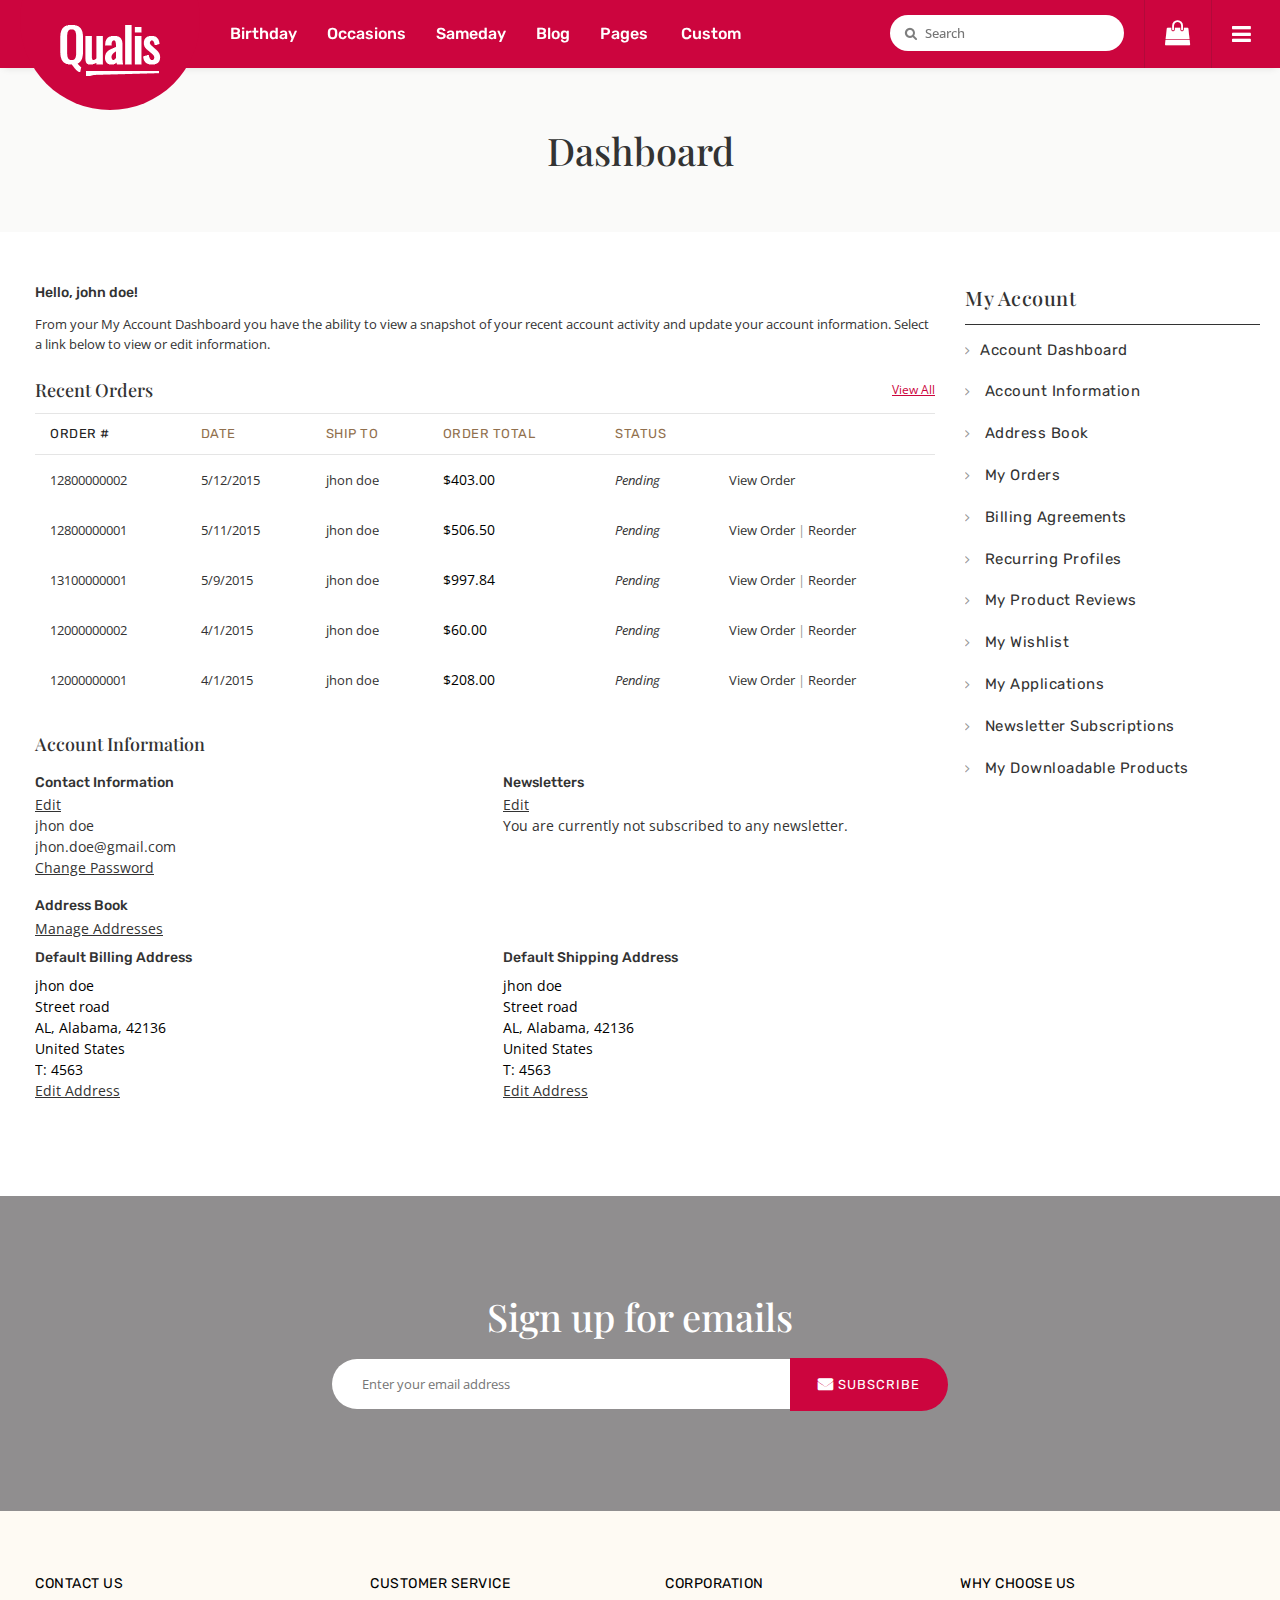
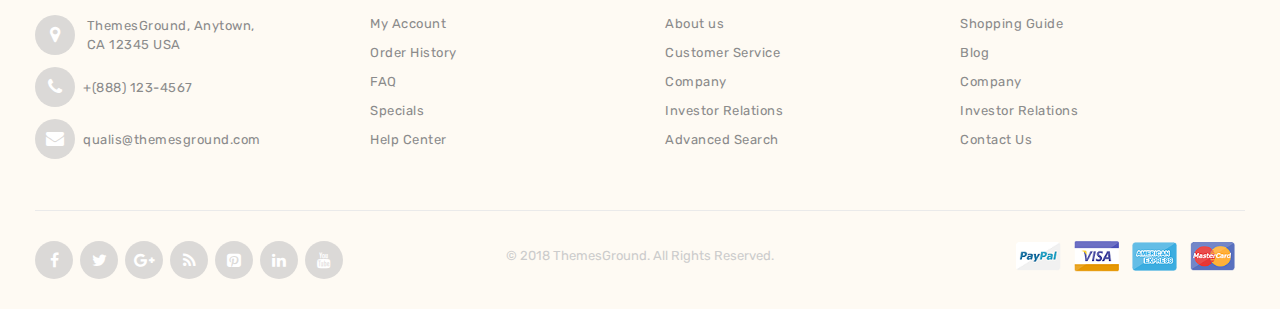
<file: dashboard.html>
﻿<!DOCTYPE html>
<html lang="en">
<head>
<meta http-equiv="Content-Type" content="text/html; charset=UTF-8">
<title>My Account</title>
<meta name="viewport" content="width=device-width; initial-scale=1.0; maximum-scale=1.0; user-scalable=no">
<meta name="description" content="Default Description">
<meta name="keywords" content="fashion, store, E-commerce">
<meta name="robots" content="*">
<meta name="viewport" content="initial-scale=1.0, width=device-width">
<link rel="icon" href="#" type="image/x-icon">
<link rel="shortcut icon" href="#" type="image/x-icon">

<!-- CSS Style -->
<link rel="stylesheet" type="text/css" href="stylesheet/bootstrap.min.css">
<link rel="stylesheet" type="text/css" href="stylesheet/font-awesome.css" media="all">
<link rel="stylesheet" type="text/css" href="stylesheet/revslider.css" >
<link rel="stylesheet" type="text/css" href="stylesheet/owl.carousel.css">
<link rel="stylesheet" type="text/css" href="stylesheet/owl.theme.css">
<link rel="stylesheet" type="text/css" href="stylesheet/jquery.bxslider.css">
<link rel="stylesheet" type="text/css" href="stylesheet/jquery.mobile-menu.css">
<link rel="stylesheet" type="text/css" href="stylesheet/style.css" media="all">
<link rel="stylesheet" type="text/css" href="stylesheet/responsive.css" media="all">

<link href='http://fonts.googleapis.com/css?family=Open+Sans:400italic,600italic,700italic,400,600,700,800' rel='stylesheet' type='text/css'>
<link href="https://fonts.googleapis.com/css?family=Lora:400,400i,700,700i|Playfair+Display:400,400i,700,900|Rubik:300,400,400i,500,500i,700" rel="stylesheet">


</head>

<body>
<div id="page">
  <header>
  
  <div id="header">
    <div class="header-container container">
	 <div class="row">
      <div class="logo"> <a href="index.html" title="Flavours HTML">
        <div><img src="images/logo.png" alt="Flavours Store"></div>
        </a> </div>
      <div class="fl-nav-menu">
       
          <nav>
            <div class="mm-toggle-wrap">
              <div class="mm-toggle"><i class="icon-align-justify"></i><span class="mm-label">Menu</span> </div>
            </div>
            <div class="nav-inner">
              <!-- BEGIN NAV -->
              <ul id="nav" class="hidden-xs">
                

                <li class="mega-menu"><a href="grid.html" class="level-top"><span>Birthday</span></a>
              <div class="level0-wrapper dropdown-6col">
                <div class="container">
                  <div class="level0-wrapper2">
                    <div class="col-1">
                      <div class="nav-block nav-block-center">
                        <ul class="level0">
                          <li class="level1 nav-6-1 parent item"><a href="#.html" class=""><span>Handbags</span></a>
                            <ul class="level1">
                              <li class="level2 nav-6-1-1"><a href="#" class=""><span>Clutch Handbags</span></a></li>
                              <li class="level2 nav-6-1-1"><a href="#/diaper-bags.html" class=""><span>Diaper Bags</span></a></li>
                              <li class="level2 nav-6-1-1"><a href="#/bags.html" class=""><span>Bags</span></a></li>
                              <li class="level2 nav-6-1-1"><a href="#/hobo-handbags.html" class=""><span>Hobo handbags</span></a></li>
                            </ul>
                          </li>
                          <li class="level1 nav-6-1 parent item"><a href="#.html"><span>Jackets</span></a>
                            <ul class="level1">
                              <li class="level2 nav-6-1-1"><a href="#/beaded-handbags.html"><span>Bathtime Goods </span></a></li>
                              <li class="level2 nav-6-1-1"><a href="#/fabric-handbags.html"><span>Bedding</span></a></li>
                              <li class="level2 nav-6-1-1"><a href="#/handbags.html"><span>Blankets</span></a></li>
                              <li class="level2 nav-6-1-1"><a href="#/leather-handbags.html"><span>Shower Curtains</span></a></li>
                            </ul>
                          </li>
                          <li class="level1 nav-6-1 parent item"><a href="#.html"><span>Shoes</span></a>
                            <ul class="level1">
                              <li class="level2 nav-6-1-1"><a href="#/flat-shoes.html"><span>Flat Shoes</span></a></li>
                              <li class="level2 nav-6-1-1"><a href="#/flat-sandals.html"><span>Flat Sandals</span></a></li>
                              <li class="level2 nav-6-1-1"><a href="#/boots.html"><span>Boots</span></a></li>
                              <li class="level2 nav-6-1-1"><a href="#/heels.html"><span>Heels</span></a></li>
                            </ul>
                          </li>
                          <li class="level1 nav-6-1 parent item"><a href="#.html"><span>Jwellery</span></a>
                            <ul class="level1">
                              <li class="level2 nav-6-1-1"><a href="#/bracelets.html"><span>Bracelets</span></a></li>
                              <li class="level2 nav-6-1-1"><a href="#"><span>Necklaces &amp; Pendent</span></a></li>
                              <li class="level2 nav-6-1-1"><a href="#/pendants.html"><span>Pendants</span></a></li>
                              <li class="level2 nav-6-1-1"><a href="#/pins-brooches.html"><span>Pins &amp; Brooches</span></a></li>
                            </ul>
                          </li>
                          <li class="level1 nav-6-1 parent item"><a href="#.html"><span>Dresses</span></a>
                            <ul class="level1">
                              <li class="level2 nav-6-1-1"><a href="#/casual-dresses.html"><span>Casual Dresses</span></a></li>
                              <li class="level2 nav-6-1-1"><a href="#/evening.html"><span>Evening</span></a></li>
                              <li class="level2 nav-6-1-1"><a href="#/designer.html"><span>Designer</span></a></li>
                              <li class="level2 nav-6-1-1"><a href="#/party.html"><span>Party</span></a></li>
                            </ul>
                          </li>
                          <li class="level1 nav-6-1 parent item"><a href="#/swimwear.html"><span>Swimwear</span></a>
                            <ul class="level1">
                              <li class="level2 nav-6-1-1"><a href="#/swimwear/swimsuits.html"><span>Swimsuits</span></a></li>
                              <li class="level2 nav-6-1-1"><a href="#/swimwear/beach-clothing.html"><span>Beach Clothing</span></a></li>
                              <li class="level2 nav-6-1-1"><a href="#/swimwear/clothing.html"><span>Clothing</span></a></li>
                              <li class="level2 nav-6-1-1"><a href="#/swimwear/bikinis.html"><span>Bikinis</span></a></li>
                            </ul>
                          </li>
                        </ul>
                      </div>
                    </div>
                    <!--nav-block nav-block-center-->
                    <div class="col-2">
                      <div class="menu_image"><a href="#" title=""><img src="images/menu_image.png" alt="menu_image"></a></div>
                    </div>
                  </div>
                  <!--level0-wrapper2--> </div>
              </div>
            </li>
                <li class="mega-menu"> <a class="level-top" href="grid.html"><span>Occasions‎</span></a>
                  <div class="level0-wrapper dropdown-6col">
                    <div class="container">
                      <div class="level0-wrapper2">
                        <div class="nav-block nav-block-center">
                      <ul class="level0">
                        <li class="level1 nav-6-1 parent item"><a href="#.html" class=""><span>Shoes</span></a>
                          <ul class="level1">
                            <li class="level2 nav-6-1-1"><a href="#/sport-shoes.html"><span>Sport Shoes</span></a></li>
                            <li class="level2 nav-6-1-1"><a href="#/casual-shoes.html"><span>Casual Shoes</span></a></li>
                            <li class="level2 nav-6-1-1"><a href="#/leather-shoes.html"><span>Leather Shoes</span></a></li>
                            <li class="level2 nav-6-1-1"><a href="#/canvas-shoes.html"><span>canvas shoes</span></a></li>
                          </ul>
                        </li>
                        <li class="level1 nav-6-1 parent item"><a href="#.html"><span>Dresses</span></a>
                          <ul class="level1">
                            <li class="level2 nav-6-1-1"><a href="#/casual-dresses.html"><span>Casual Dresses</span></a></li>
                            <li class="level2 nav-6-1-1"><a href="#/evening.html"><span>Evening</span></a></li>
                            <li class="level2 nav-6-1-1"><a href="#/designer.html"><span>Designer</span></a></li>
                            <li class="level2 nav-6-1-1"><a href="#/party.html"><span>Party</span></a></li>
                          </ul>
                        </li>
                        <li class="level1 nav-6-1 parent item"><a href="#.html"><span>Jackets</span></a>
                          <ul class="level1">
                            <li class="level2 nav-6-1-1"><a href="#/coats.html"><span>Coats</span></a></li>
                            <li class="level2 nav-6-1-1"><a href="#/formal-jackets.html"><span>Formal Jackets</span></a></li>
                            <li class="level2 nav-6-1-1"><a href="#/leather-jackets.html"><span>Leather Jackets</span></a></li>
                            <li class="level2 nav-6-1-1"><a href="#/blazers.html"><span>Blazers</span></a></li>
                          </ul>
                        </li>
                        <li class="level1 nav-6-1 parent item"><a href="#.html"><span>Watches</span></a>
                          <ul class="level1">
                            <li class="level2 nav-6-1-1"><a href="#/fasttrack.html"><span>Fasttrack</span></a></li>
                            <li class="level2 nav-6-1-1"><a href="#/casio.html"><span>Casio</span></a></li>
                            <li class="level2 nav-6-1-1"><a href="#/titan.html"><span>Titan</span></a></li>
                            <li class="level2 nav-6-1-1"><a href="#/tommy-hilfiger.html"><span>Tommy-Hilfiger</span></a></li>
                          </ul>
                        </li>
                        <li class="level1 nav-6-1 parent item"><a href="#/sunglasses.html"><span>Sunglasses</span></a>
                          <ul class="level1">
                            <li class="level2 nav-6-1-1"><a href="#/sunglasses/ray-ban.html"><span>Ray Ban</span></a></li>
                            <li class="level2 nav-6-1-1"><a href="#/sunglasses/fasttrack.html"><span>Fasttrack</span></a></li>
                            <li class="level2 nav-6-1-1"><a href="#/sunglasses/police.html"><span>Police</span></a></li>
                            <li class="level2 nav-6-1-1"><a href="#/sunglasses/oakley.html"><span>Oakley</span></a></li>
                          </ul>
                        </li>
                        <li class="level1 nav-6-1 parent item"><a href="#/accesories.html"><span>Accesories</span></a>
                          <ul class="level1">
                            <li class="level2 nav-6-1-1"><a href="#/accesories/backpacks.html"><span>Backpacks</span></a></li>
                            <li class="level2 nav-6-1-1"><a href="#/accesories/wallets.html"><span>Wallets</span></a></li>
                            <li class="level2 nav-6-1-1"><a href="#/accesories/laptops-bags.html"><span>Laptops Bags</span></a></li>
                            <li class="level2 nav-6-1-1"><a href="#/accesories/belts.html"><span>Belts</span></a></li>
                          </ul>
                        </li>
                      </ul>
                    </div>
                        <!--nav-block nav-block-center-->
                        <div class="nav-add">
                          <div class="push_item">
                            <div class="push_img"><a href="#"><img src="images/menu-img2.jpg" alt="menu item 1"></a></div>
                           
                          </div>
                          <div class="push_item">
                           <div class="push_img"><a href="#"><img src="images/menu-img1.jpg" alt="menu item 2"></a></div>
                           
                          </div>
                          <div class="push_item">
                           <div class="push_img"><a href="#"><img src="images/menu-img3.jpg" alt="menu item 3"></a></div>
                     
                          </div>
                          <div class="push_item push_item_last">
                          <div class="push_img"><a href="#"><img src="images/menu-img4.jpg" alt="menu item 4"></a></div>
                      
                          </div>
                        </div>
                      </div>
                      <!--level0-wrapper2-->
                    </div>
                    <!--container-->
                  </div>
                  <!--level0-wrapper dropdown-6col-->
                  <!--mega menu-->
                </li>
                <li class="mega-menu"><a href="grid.html" class="level-top"><span>Sameday</span></a>
              <div class="level0-wrapper dropdown-6col">
                <div class="container">
                  <div class="level0-wrapper2">
                    <div class="nav-block nav-block-center">
                      <ul class="level0">
                        <li class="level1 nav-6-1 parent item"><a href="#/mobiles.html"><span>Mobiles</span></a>
                          <ul class="level1">
                            <li class="level2 nav-6-1-1"><a href="#/mobiles/samsung.html"><span>Samsung</span></a></li>
                            <li class="level2 nav-6-1-1"><a href="#/mobiles/nokia.html"><span>Nokia</span></a></li>
                            <li class="level2 nav-6-1-1"><a href="#/mobiles/iphone.html"><span>IPhone</span></a></li>
                            <li class="level2 nav-6-1-1"><a href="#/mobiles/sony.html"><span>Sony</span></a></li>
                          </ul>
                        </li>
                        <li class="level1 nav-6-1 parent item"><a href="#.html" class=""><span>Accesories</span></a>
                          <ul class="level1">
                            <li class="level2 nav-6-1-1"><a href="#/mobile-memory-cards.html"><span>Mobile Memory Cards</span></a></li>
                            <li class="level2 nav-6-1-1"><a href="#/cases-covers.html"><span>Cases &amp; Covers</span></a></li>
                            <li class="level2 nav-6-1-1"><a href="#/mobile-haedphones.html"><span>Mobile Headphones</span></a></li>
                            <li class="level2 nav-6-1-1"><a href="#/bluetooth-headsets.html"><span>Bluetooth Headsets</span></a></li>
                          </ul>
                        </li>
                        <li class="level1 nav-6-1 parent item"><a href="#/cameras.html"><span>Cameras</span></a>
                          <ul class="level1">
                            <li class="level2 nav-6-1-1"><a href="#/cameras/camcorders.html"><span>Camcorders</span></a></li>
                            <li class="level2 nav-6-1-1"><a href="#/cameras/point-shoot.html"><span>Point &amp; Shoot</span></a></li>
                            <li class="level2 nav-6-1-1"><a href="#/cameras/digital-slr.html"><span>Digital SLR</span></a></li>
                            <li class="level2 nav-6-1-1"><a href="#camera-accesories.html"><span>Camera Accesories</span></a></li>
                          </ul>
                        </li>
                        <li class="level1 nav-6-1 parent item"><a href="#/audio-video.html"><span>Audio &amp; Video</span></a>
                          <ul class="level1">
                            <li class="level2 nav-6-1-1"><a href="#/audio-video/mp3-players.html"><span>MP3 Players</span></a></li>
                            <li class="level2 nav-6-1-1"><a href="#/audio-video/ipods.html"><span>IPods</span></a></li>
                            <li class="level2 nav-6-1-1"><a href="#/audio-video/speakers.html"><span>Speakers</span></a></li>
                            <li class="level2 nav-6-1-1"><a href="#/audio-video/video-players.html"><span>Video Players</span></a></li>
                          </ul>
                        </li>
                        <li class="level1 nav-6-1 parent item"><a href="#/computer.html"><span>Computer</span></a>
                          <ul class="level1">
                            <li class="level2 nav-6-1-1"><a href="#/external-hard-disk.html"><span>External Hard Disk</span></a></li>
                            <li class="level2 nav-6-1-1"><a href="#/computer/pendrives.html"><span>Pendrives</span></a></li>
                            <li class="level2 nav-6-1-1"><a href="#/computer/headphones.html"><span>Headphones</span></a></li>
                            <li class="level2 nav-6-1-1"><a href="#/computer/pc-components.html"><span>PC Components</span></a></li>
                          </ul>
                        </li>
                        <li class="level1 nav-6-1 parent item"><a href="#/home-appliances.html"><span>Appliances</span></a>
                          <ul class="level1">
                            <li class="level2 nav-6-1-1"><a href="#/vaccum-cleaners.html"><span>Vaccum Cleaners</span></a></li>
                            <li class="level2 nav-6-1-1"><a href="#/indoor-lighting.html"><span>Indoor Lighting</span></a></li>
                            <li class="level2 nav-6-1-1"><a href="#/kitchen-tools.html"><span>Kitchen Tools</span></a></li>
                            <li class="level2 nav-6-1-1"><a href="#/water-purifier.html"><span>Water Purifier</span></a></li>
                          </ul>
                        </li>
                      </ul>
                    </div>
                  </div>
                  <!--level0-wrapper2--> 
                  
                </div>
              </div>
            </li>                
                <li class="mega-menu"> <a class="level-top" href="grid.html"><span>Blog‎</span></a> </li>
                <li class="level0 parent drop-menu"><a href="#"><span>Pages</span> </a> 
                <!--sub sub category-->
                  <ul class="level1">
                  <li class="level1 first"><a href="grid.html"><span>Product Grid</span></a></li>
                  <li class="level1 nav-10-2"> <a href="list.html"> <span>Product List</span> </a> </li>
                  <li class="level1 nav-10-3"> <a href="product-detail.html"> <span>Product Detail</span> </a> </li>
                  <li class="level1 nav-10-4"> <a href="shopping-cart.html"> <span>Cart Page</span> </a> </li>
                  <li class="level1 first parent"><a href="checkout.html"><span>Checkout</span></a> 
                  <!--sub sub category-->
                  <ul class="level2 right-sub">
                    <li class="level2 nav-2-1-1 first"><a href="checkout-method.html"><span>Method</span></a></li>
                    <li class="level2 nav-2-1-5 last"><a href="checkout-billing-info.html"><span>Billing Info</span></a></li>
                  </ul>
                  <!--sub sub category--> 
                  </li>
                  <li class="level1 nav-10-4"> <a href="wishlist.html"> <span>Wishlist</span> </a> </li>
                  <li class="level1"> <a href="dashboard.html"> <span>Dashboard</span> </a> </li>
                  <li class="level1"> <a href="multiple-addresses.html"> <span>Multiple Addresses</span> </a> </li>
                  <li class="level1"> <a href="about-us.html"> <span>About us</span> </a> </li>
                  <li class="level1 first parent"><a href="blog.html"><span>Blog</span></a> 
                  <!--sub sub category-->
                  <ul class="level2 right-sub">
                    <li class="level2 nav-2-1-1 first"><a href="blog-detail.html"><span>Blog Detail</span></a></li>
                  </ul>
                  <!--sub sub category--> 
                  </li>
                  <li class="level1"><a href="contact-us.html"><span>Contact us</span></a> </li>
                  <li class="level1"><a href="404error.html"><span>404 Error Page</span></a> </li>
                  <li class="level1"><a href="login.html"><span>Login Page</span></a> </li>
                  <li class="level1"><a href="quickview.html"><span>Quick View</span></a> </li>
                  <li class="level1"><a href="newsletter.html"><span>Newsletter</span></a> </li>                  
                  </ul>
                </li>
                <li class="fl-custom-tabmenulink mega-menu"> <a href="#" class="level-top"> <span>Custom</span> </a>
                  <div class="level0-wrapper fl-custom-tabmenu" >
                    <div class="container">
                      <div class="header-nav-dropdown-wrapper clearer row">
                        <div class="grid12-3">
                         
                          <div><a href="product-detail.html" title="Retis lapen casen" class="product-image"><img src="products-images/p6.jpg" alt="Retis lapen casen"></a></div>
                         
                           <h4><a href="product-detail.html" title="Retis lapen casen">Retis lapen casen</a></h4>
                           <div class="rating">
                                      <div class="ratings">
                                        <div class="rating-box">
                                          <div class="rating" style="width:80%"></div>
                                        </div>
                                        <p class="rating-links"><a href="#">1 Review(s)</a> <span class="separator">|</span> <a href="#">Add Review</a> </p>
                                      </div>
                                    </div>
                          <p>Lorem ipsum dolor sit amet, consectetur adipiscing elit.</p>
                          <div class="more_link"><a href="#">Learn More</a></div>
                        </div>
                        <div class="grid12-3">
                         
                          <div><a href="product-detail.html" title="Retis lapen casen" class="product-image"><img src="products-images/p11.jpg" alt="Retis lapen casen"></a></div>
                         
                           <h4><a href="product-detail.html" title="Retis lapen casen">Retis lapen casen</a></h4>
                           <div class="rating">
                                      <div class="ratings">
                                        <div class="rating-box">
                                          <div class="rating" style="width:80%"></div>
                                        </div>
                                        <p class="rating-links"><a href="#">1 Review(s)</a> <span class="separator">|</span> <a href="#">Add Review</a> </p>
                                      </div>
                                    </div>
                          <p>Sed et quam lacus. Fusce condimentum eleifend enim.</p>
                          <div class="more_link"><a href="#">Learn More</a></div>
                        </div>
                        <div class="grid12-3">
                           <div><a href="product-detail.html" title="Retis lapen casen" class="product-image"><img src="products-images/p14.jpg" alt="Retis lapen casen"></a></div>
                           
                           <h4><a href="product-detail.html" title="Retis lapen casen">Retis lapen casen</a></h4>
                           <div class="rating">
                                      <div class="ratings">
                                        <div class="rating-box">
                                          <div class="rating" style="width:80%"></div>
                                        </div>
                                        <p class="rating-links"><a href="#">1 Review(s)</a> <span class="separator">|</span> <a href="#">Add Review</a> </p>
                                      </div>
                                    </div>
                          <p>Sed et quam lacus. Fusce condimentum eleifend enim.</p>
                          <div class="more_link"><a href="#">Learn More</a></div>
                        </div>
                        <div class="grid12-3 last">
                         <div><a href="product-detail.html" title="Retis lapen casen" class="product-image"><img src="products-images/p9.jpg" alt="Retis lapen casen"></a></div>
                         
                          <h4><a href="product-detail.html" title="Retis lapen casen">Retis lapen casen</a></h4>
                          <div class="rating">
                                      <div class="ratings">
                                        <div class="rating-box">
                                          <div class="rating" style="width:80%"></div>
                                        </div>
                                        <p class="rating-links"><a href="#">1 Review(s)</a> <span class="separator">|</span> <a href="#">Add Review</a> </p>
                                      </div>
                                    </div>
                          <p>Lorem ipsum dolor sit amet, consectetur adipiscing elit.</p>
                          <div class="more_link"><a href="#">Learn More</a></div>
                        </div>
                      </div>
                    </div>
                  </div>
                </li>
              </ul>
              <!--nav-->
              </div>
              </nav>
        </div>
        <!--row-->
      </div>
      <div class="fl-header-right">
        <div class="fl-links">
          <div class="no-js"> <a title="Company" class="clicker"></a>
            <div class="fl-nav-links">
              <div class="language-currency">
                <div class="fl-language">
                  <ul class="lang">
                    <li><a href="#"> <img src="images/english.png" alt="English"> <span>English</span> </a></li>
                    <li><a href="#"> <img src="images/francais.png" alt="French"> <span>French</span> </a></li>
                    <li><a href="#"> <img src="images/german.png" alt="German"> <span>German</span> </a></li>
                  </ul>
                </div>
                <!--fl-language-->
                <!-- END For version 1,2,3,4,6 -->
                <!-- For version 1,2,3,4,6 -->
                <div class="fl-currency">
                  <ul class="currencies_list">
                    <li><a href="#" title="EGP"> £</a></li>
                    <li><a href="#" title="EUR"> €</a></li>
                    <li><a href="#" title="USD"> $</a></li>
                  </ul>
                </div>
                <!--fl-currency-->
                <!-- END For version 1,2,3,4,6 -->
              </div>
              <ul class="links">
                <li><a href="dashboard.html" title="My Account">My Account</a></li>
                <li><a href="wishlist.html" title="Wishlist">Wishlist</a></li>
                <li><a href="checkout.html" title="Checkout">Checkout</a></li>
                <li><a href="blog.html" title="Blog"><span>Blog</span></a></li>
                <li class="last"><a href="login.html" title="Login"><span>Login</span></a></li>
              </ul>
            </div>
          </div>
        </div>
        <div class="fl-cart-contain">
          <div class="mini-cart">
            <div class="basket"> <a href="shopping-cart.html"> </a> </div>
            <div class="fl-mini-cart-content">
              <div class="block-subtitle">
                <div class="top-subtotal">2 items, <span class="price">$449.99</span> </div>
                <!--top-subtotal-->
                <!--pull-right-->
              </div>
              <!--block-subtitle-->
              <ul class="mini-products-list" id="cart-sidebar">
                <li class="item first">
                  <div class="item-inner"><a class="product-image" title="timi &amp; leslie Sophia Diaper Bag, Lemon Yellow/Shadow White" href="#l"><img alt="timi &amp; leslie Sophia Diaper Bag, Lemon Yellow/Shadow White" src="products-images/p4.jpg"></a>
                    <div class="product-details">
                      <div class="access"><a class="btn-remove1" title="Remove This Item" href="#">Remove</a> <a class="btn-edit" title="Edit item" href="#"><i class="icon-pencil"></i><span class="hidden">Edit item</span></a> </div>
                      <!--access-->
                      <strong>1</strong> x <span class="price">$179.99</span>
                      <p class="product-name"><a href="product-detail.html">Retis lapen casen</a></p>
                    </div>
                  </div>
                </li>
                <li class="item last">
                  <div class="item-inner"><a class="product-image" title="JP Lizzy Satchel Designer Diaper Bag - Slate Citron" href="#"><img alt="JP Lizzy Satchel Designer Diaper Bag - Slate Citron" src="products-images/p3.jpg"></a>
                    <div class="product-details">
                      <div class="access"><a class="btn-remove1" title="Remove This Item" href="#">Remove</a> <a class="btn-edit" title="Edit item" href="#"><i class="icon-pencil"></i><span class="hidden">Edit item</span></a> </div>
                      <!--access-->
                      <strong>1</strong> x <span class="price">$80</span>
                      <p class="product-name"><a href="product-detail.html">Retis lapen casen</a></p>
                    </div>
                  </div>
                </li>
              </ul>
              <div class="actions">
                <button class="btn-checkout" title="Checkout" type="button" onClick="window.location=checkout.html"><span>Checkout</span></button>
               
              </div>
              <!--actions-->
            </div>
            <!--fl-mini-cart-content-->
          </div>
        </div>
        <!--mini-cart-->
        <div class="collapse navbar-collapse">
              <form class="navbar-form" role="search">
                <div class="input-group">
                 <input class="GlobalNavSearch js-globalSearchInput " placeholder="Search" id="desktopSearchInput"  data-reactid=".1.0.0.0">
                 <label class="GlobalNavSearch-searchIcon" for="desktopSearchInput" data-reactid=".1.0.0.1"></label>	
                 </div>
              </form>
            </div>
        <!--links-->
      </div>
    </div>
	</div>	
  </header>
  <div class="page-heading">
    <div class="container">
      <div class="row">
        <div class="col-xs-12">
        <div class="page-title">
<h2>Dashboard</h2>
</div>
        </div>
      </div>
    </div>
  </div>	
  
  <!-- BEGIN Main Container col2-right -->
  <section class="main-container col2-right-layout">
    <div class="main container">
      <div class="row">
        <section class="col-main col-sm-9 col-xs-12 wow bounceInUp animated animated" style="visibility: visible;">
          <div class="my-account">
            
            <!--page-title--> 
            <!-- BEGIN DASHBOARD-->
            <div class="dashboard">
              <div class="welcome-msg">
                <p class="hello"><strong>Hello, john doe!</strong></p>
                <p>From your My Account Dashboard you have the ability to view a snapshot of your recent account activity and update your account information. Select a link below to view or edit information.</p>
              </div>
              <div class="recent-orders">
                <div class="title-buttons"> <strong>Recent Orders</strong> <a href="#">View All</a> </div>
                <div class="table-responsive">
                  <table class="data-table table-striped" id="my-orders-table">
                   
                    <thead>
                      <tr class="first last">
                        <th>Order # </th>
                        <th>Date</th>
                        <th>Ship To</th>
                        <th><span class="nobr">Order Total</span></th>
                        <th>Status</th>
                        <th>&nbsp;</th>
                      </tr>
                    </thead>
                    <tbody>
                      <tr class="first odd">
                        <td>12800000002</td>
                        <td><span class="nobr">5/12/2015</span></td>
                        <td>jhon doe</td>
                        <td><span class="price">$403.00</span></td>
                        <td><em>Pending</em></td>
                        <td class="a-center last"><span class="nobr"> <a href="#">View Order</a> </span></td>
                      </tr>
                      <tr class="even">
                        <td>12800000001</td>
                        <td><span class="nobr">5/11/2015</span></td>
                        <td>jhon doe</td>
                        <td><span class="price">$506.50</span></td>
                        <td><em>Pending</em></td>
                        <td class="a-center last"><span class="nobr"> <a href="#">View Order</a> <span class="separator">|</span> <a href="#" class="link-reorder">Reorder</a> </span></td>
                      </tr>
                      <tr class="odd">
                        <td>13100000001</td>
                        <td><span class="nobr">5/9/2015</span></td>
                        <td>jhon doe</td>
                        <td><span class="price">$997.84</span></td>
                        <td><em>Pending</em></td>
                        <td class="a-center last"><span class="nobr"> <a href="#">View Order</a> <span class="separator">|</span> <a href="#" class="link-reorder">Reorder</a> </span></td>
                      </tr>
                      <tr class="even">
                        <td>12000000002</td>
                        <td><span class="nobr">4/1/2015</span></td>
                        <td>jhon doe</td>
                        <td><span class="price">$60.00</span></td>
                        <td><em>Pending</em></td>
                        <td class="a-center last"><span class="nobr"> <a href="#">View Order</a> <span class="separator">|</span> <a href="#" class="link-reorder">Reorder</a> </span></td>
                      </tr>
                      <tr class="last odd">
                        <td>12000000001</td>
                        <td><span class="nobr">4/1/2015</span></td>
                        <td>jhon doe</td>
                        <td><span class="price">$208.00</span></td>
                        <td><em>Pending</em></td>
                        <td class="a-center last"><span class="nobr"> <a href="#">View Order</a> <span class="separator">|</span> <a href="#" class="link-reorder">Reorder</a> </span></td>
                      </tr>
                    </tbody>
                  </table>
                </div>
                <!--table-responsive-->                 
              </div>
              <!--recent-orders-->
              <div class="box-account">
                <div class="page-title">
                  <h2>Account Information</h2>
                </div>
                <div class="col2-set">
                  <div class="col-1">
                    <div class="box">
                      <div class="box-title">
                        <h5>Contact Information</h5>
                        <a href="#">Edit</a> </div>
                      <!--box-title-->
                      <div class="box-content">
                        <p> jhon doe<br>
                          jhon.doe@gmail.com<br>
                          <a href="#">Change Password</a> </p>
                      </div>
                      <!--box-content--> 
                    </div>
                    <!--box--> 
                  </div>
                  <div class="col-2">
                    <div class="box">
                      <div class="box-title">
                        <h5>Newsletters</h5>
                        <a href="#">Edit</a> </div>
                      <!--box-title-->
                      <div class="box-content">
                        <p> You are currently not subscribed to any newsletter. </p>
                      </div>
                      <!--box-content--> 
                    </div>
                    <!--box--> 
                  </div>
                </div>
                <div class="col2-set">
                  <div class="box">
                    <div class="box-title">
                      <h4>Address Book</h4>
                      <a href="#">Manage Addresses</a> </div>
                    <!--box-title-->
                    <div class="box-content">
                      <div class="col-1">
                        <h5>Default Billing Address</h5>
                        <address>
                        jhon doe<br>
                        Street road<br>
                        AL,  Alabama, 42136<br>
                        United States<br>
                        T: 4563 <br>
                        <a href="#">Edit Address</a>
                        </address>
                      </div>
                      <div class="col-2">
                        <h5>Default Shipping Address</h5>
                        <address>
                        jhon doe<br>
                        Street road<br>
                        AL,  Alabama, 42136<br>
                        United States<br>
                        T: 4563 <br>
                        <a href="#">Edit Address</a>
                        </address>
                      </div>
                    </div>
                    <!--box-content--> 
                  </div>
                  <!--box--> 
                </div>
              </div>
            </div>
          </div>
        </section>
        <!--col-main col-sm-9 wow bounceInUp animated-->
        <aside class="col-right sidebar col-sm-3 col-xs-12 wow bounceInUp animated animated" style="visibility: visible;">
          <div class="block block-account">
            <div class="block-title"> My Account </div>
            <div class="block-content">
              <ul>
                <li class="current"><a>Account Dashboard</a></li>
                <li><a href="#"><span> Account Information</span></a></li>
                <li><a href="#"><span> Address Book</span></a></li>
                <li><a href="#"><span> My Orders</span></a></li>
                <li><a href="#"><span> Billing Agreements</span></a></li>
                <li><a href="#"><span> Recurring Profiles</span></a></li>
                <li><a href="#"><span> My Product Reviews</span></a></li>
                <li><a href="#"><span> My Wishlist</span></a></li>
                <li><a href="#"><span> My Applications</span></a></li>
                <li><a href="#"><span> Newsletter Subscriptions</span></a></li>
                <li class="last"><a href="#"><span> My Downloadable Products</span></a></li>
              </ul>
            </div>
            <!--block-content--> 
          </div>
          <!--block block-account-->
          
          
        </aside>
        <!--col-right sidebar col-sm-3 wow bounceInUp animated--> 
      </div>
      <!--row--> 
    </div>
    <!--main container--> 
  </section>
  <!--main-container col2-left-layout-->
  <!-- For version 1,2,3,4,6 -->
  
   <footer>
    <!-- BEGIN INFORMATIVE FOOTER -->
    <div class="footer-inner">
	<div class="newsletter-row">
      <div class="container">
    
          <!-- Footer Newsletter -->
          <div class="col-lg-12 col-md-12 col-sm-12 col-xs-12 col1">
            <div class="newsletter-wrap">
              <h4>Sign up for emails</h4>
              <form action="#" method="post" id="newsletter-validate-detail1">
                <div id="container_form_news">
                  <div id="container_form_news2">
                    <input type="text" name="email" id="newsletter1" title="Sign up for our newsletter" class="input-text required-entry validate-email" placeholder="Enter your email address">
                    <button type="submit" title="Subscribe" class="button subscribe"><span>Subscribe</span></button>
                  </div>
                  <!--container_form_news2--> 
                </div>
                <!--container_form_news-->
              </form>
            
            </div>
            <!--newsletter-wrap--> 
          </div>
          
        </div>
      </div>
      <!--footer-column-last--> 
    </div>
      <div class="container">
        <div class="row">
          <div class="col-sm-3 col-xs-12 col-lg-3">
		  <div class="co-info">
              <h4>Contact Us</h4>
              <address>
              <div><em class="fa fa-map-marker"></em> <span>ThemesGround, Anytown, CA 12345 USA</span></div>
              <div> <em class="fa fa-phone"></em><span> +(888) 123-4567</span></div>
              <div> <em class="fa fa-envelope"></em><span>qualis@themesground.com</span></div>
              </address>
              
            </div>
			</div>
			
			 <div class="col-sm-9 col-xs-12 col-lg-9">
            <div class="footer-column">
              <h4>Customer Service</h4>
              <ul class="links">
                <li class="first"><a href="#" title="Contact us">My Account</a></li>
                <li><a href="#" title="About us">Order History</a></li>
                <li><a href="#" title="faq">FAQ</a></li>
                <li><a href="#" title="Popular Searches">Specials</a></li>
                <li class="last"><a href="#" title="Where is my order?">Help Center</a></li>

              </ul>
            </div>
            <div class="footer-column">
              <h4>Corporation</h4>
              <ul class="links">
                <li class="first"><a title="Your Account" href="#">About us</a></li>
                <li><a title="Information" href="#">Customer Service</a></li>
                <li><a title="Addresses" href="#">Company</a></li>
                <li><a title="Addresses" href="#">Investor Relations</a></li>
                <li class="last"><a title="Orders History" href="#">Advanced Search</a></li>
               
              </ul>
            </div>
            <div class="footer-column">
              <h4>Why choose Us</h4>
              <ul class="links">
                <li class="first"><a href="#" title="About us">Shopping Guide</a></li>
                <li><a href="#" title="Blog">Blog</a></li>
                <li><a href="#" title="Company">Company</a></li>
                <li><a href="#" title="Investor Relations">Investor Relations</a></li>
                <li class=" last"><a href="contact-us.html" title="Suppliers">Contact Us</a></li>
              </ul>
            </div>
            
			
			
			</div>
          </div>
		 
          <!--col-sm-12 col-xs-12 col-lg-8-->
          <!--col-xs-12 col-lg-4-->
   
        <!--row-->
        
        <div class="footer-top">
      <div class="row">
      
          <div class="col-xs-12 col-sm-4">
            <div class="social">
              <ul>
                <li class="fb"><a href="#"></a></li>
                <li class="tw"><a href="#"></a></li>
                <li class="googleplus"><a href="#"></a></li>
                <li class="rss"><a href="#"></a></li>
                <li class="pintrest"><a href="#"></a></li>
                <li class="linkedin"><a href="#"></a></li>
                <li class="youtube"><a href="#"></a></li>
              </ul>
            </div>
          </div>
          <div class="col-sm-4 col-xs-12 coppyright"> © 2018 ThemesGround. All Rights Reserved. </div>
          <div class="col-xs-12 col-sm-4">
            <div class="payment-accept"> <img src="images/payment-1.png" alt=""> <img src="images/payment-2.png" alt=""> <img src="images/payment-3.png" alt=""> <img src="images/payment-4.png" alt=""> </div>
          </div>
        </div>
      </div>

		
      </div>
	  
      <!--container-->
    </div>
    <!--footer-inner-->
    
    

    <!-- BEGIN SIMPLE FOOTER -->
  </footer>
  <!-- End For version 1,2,3,4,6 -->
  
</div>
<!--page-->
<!-- Mobile Menu-->
<div id="mobile-menu">
  <ul class="mobile-menu">
   
    <li>
      <div class="home"><a href="#"><i class="icon-home"></i>Home</a> </div>
    </li>
    <li><span class="expand fa fa-plus"></span><a href="#">Pages</a>
      <ul>
        <li><a href="grid.html">Grid</a> </li>
        <li> <a href="list.html">List</a> </li>
        <li> <a href="product-detail.html">Product Detail</a> </li>
        <li> <a href="shopping-cart.html">Shopping Cart</a> </li>
        <li><span class="expand fa fa-plus"></span><a href="checkout.html">Checkout</a>
          <ul>
            <li><a href="checkout-method.html">Checkout Method</a> </li>
            <li><a href="checkout-billing-info.html">Checkout Billing Info</a> </li>
          </ul>
        </li>
        <li> <a href="wishlist.html">Wishlist</a> </li>
        <li> <a href="dashboard.html">Dashboard</a> </li>
        <li> <a href="multiple-addresses.html">Multiple Addresses</a> </li>
        <li> <a href="about-us.html">About us</a> </li>
        <li><span class="expand fa fa-plus"></span><a href="blog.html">Blog</a>
          <ul>
            <li><a href="blog-detail.html">Blog Detail</a> </li>
          </ul>
        </li>
        <li><a href="contact-us.html">Contact us</a> </li>
        <li><a href="404error.html">404 Error Page</a> </li>
      </ul>
    </li>
    <li><span class="expand fa fa-plus"></span><a href="#">Women</a>
      <ul>
        <li><span class="expand fa fa-plus"></span> <a href="#" class="">Stylish Bag</a>
          <ul>
            <li> <a href="#" class="">Clutch Handbags</a> </li>
            <li> <a href="#l" class="">Diaper Bags</a> </li>
            <li> <a href="#" class="">Bags</a> </li>
            <li> <a href="#" class="">Hobo handbags</a> </li>
          </ul>
        </li>
        <li><span class="expand fa fa-plus"></span> <a href="#">Material Bag</a>
          <ul>
            <li> <a href="#">Beaded Handbags</a> </li>
            <li> <a href="#">Fabric Handbags</a> </li>
            <li> <a href="#">Handbags</a> </li>
            <li> <a href="#">Leather Handbags</a> </li>
          </ul>
        </li>
        <li><span class="expand fa fa-plus"></span> <a href="#">Shoes</a>
          <ul>
            <li> <a href="#">Flat Shoes</a> </li>
            <li> <a href="#">Flat Sandals</a> </li>
            <li> <a href="#">Boots</a> </li>
            <li> <a href="#">Heels</a> </li>
          </ul>
        </li>
        <li><span class="expand fa fa-plus"></span> <a href="#">Jwellery</a>
          <ul>
            <li> <a href="#">Bracelets</a> </li>
            <li> <a href="#">Necklaces &amp; Pendent</a> </li>
            <li> <a href="#l">Pendants</a> </li>
            <li> <a href="#">Pins &amp; Brooches</a> </li>
          </ul>
        </li>
        <li><span class="expand fa fa-plus"></span> <a href="#">Dresses</a>
          <ul>
            <li> <a href="#">Casual Dresses</a> </li>
            <li> <a href="#">Evening</a> </li>
            <li> <a href="#">Designer</a> </li>
            <li> <a href="#">Party</a> </li>
          </ul>
        </li>
        <li><span class="expand fa fa-plus"></span> <a href="#">Swimwear</a>
          <ul>
            <li> <a href="#">Swimsuits</a> </li>
            <li> <a href="#">Beach Clothing</a> </li>
            <li> <a href="#">Clothing</a> </li>
            <li> <a href="#">Bikinis</a> </li>
          </ul>
        </li>
      </ul>
    </li>
    <li><span class="expand fa fa-plus"></span><a href="#">Men</a>
      <ul>
        <li><span class="expand fa fa-plus"></span> <a href="#" class="">Shoes</a>
          <ul class="level1">
            <li class="level2 nav-6-1-1"><a href="#">Sport Shoes</a> </li>
            <li class="level2 nav-6-1-1"><a href="#">Casual Shoes</a> </li>
            <li class="level2 nav-6-1-1"><a href="#">Leather Shoes</a> </li>
            <li class="level2 nav-6-1-1"><a href="#">canvas shoes</a> </li>
          </ul>
        </li>
        <li><span class="expand fa fa-plus"></span> <a href="#">Dresses</a>
          <ul class="level1">
            <li class="level2 nav-6-1-1"><a href="#">Casual Dresses</a> </li>
            <li class="level2 nav-6-1-1"><a href="#">Evening</a> </li>
            <li class="level2 nav-6-1-1"><a href="#">Designer</a> </li>
            <li class="level2 nav-6-1-1"><a href="#">Party</a> </li>
          </ul>
        </li>
        <li><span class="expand fa fa-plus"></span> <a href="#">Jackets</a>
          <ul class="level1">
            <li class="level2 nav-6-1-1"><a href="#">Coats</a> </li>
            <li class="level2 nav-6-1-1"><a href="#">Formal Jackets</a> </li>
            <li class="level2 nav-6-1-1"><a href="#">Leather Jackets</a> </li>
            <li class="level2 nav-6-1-1"><a href="#">Blazers</a> </li>
          </ul>
        </li>
        <li><span class="expand fa fa-plus"></span> <a href="#">Watches</a>
          <ul class="level1">
            <li class="level2 nav-6-1-1"><a href="#">Fasttrack</a> </li>
            <li class="level2 nav-6-1-1"><a href="#">Casio</a> </li>
            <li class="level2 nav-6-1-1"><a href="#">Titan</a> </li>
            <li class="level2 nav-6-1-1"><a href="#">Tommy-Hilfiger</a> </li>
          </ul>
        </li>
        <li><span class="expand fa fa-plus"></span> <a href="#">Sunglasses</a>
          <ul class="level1">
            <li class="level2 nav-6-1-1"><a href="#">Ray Ban</a> </li>
            <li class="level2 nav-6-1-1"><a href="#">Fasttrack</a> </li>
            <li class="level2 nav-6-1-1"><a href="#">Police</a> </li>
            <li class="level2 nav-6-1-1"><a href="#">Oakley</a> </li>
          </ul>
        </li>
        <li><span class="expand fa fa-plus"></span> <a href="#">Accesories</a>
          <ul class="level1">
            <li class="level2 nav-6-1-1"><a href="#">Backpacks</a> </li>

            <li class="level2 nav-6-1-1"><a href="#">Wallets</a> </li>
            <li class="level2 nav-6-1-1"><a href="#">Laptops Bags</a> </li>
            <li class="level2 nav-6-1-1"><a href="#">Belts</a> </li>
          </ul>
        </li>
      </ul>
    </li>
    <li><span class="expand fa fa-plus"></span><a href="#">Electronics</a>
      <ul>
        <li><span class="expand fa fa-plus"></span> <a href="#"><spanMobiles</span></a>
          <ul>
            <li> <a href="#"><span>Samsung</span></a> </li>
            <li> <a href="#"><span>Nokia</span></a> </li>
            <li> <a href="#"><span>IPhone</span></a> </li>
            <li> <a href="#"><span>Sony</span></a> </li>
          </ul>
        </li>
        <li><span class="expand fa fa-plus"></span> <a href="#" class=""><span>Accesories</span></a>
          <ul>
            <li> <a href="#"><span>Mobile Memory Cards</span></a> </li>
            <li> <a href="#"><span>Cases &amp; Covers</span></a> </li>
            <li> <a href="#"><span>Mobile Headphones</span></a> </li>
            <li> <a href="#"><span>Bluetooth Headsets</span></a> </li>
          </ul>
        </li>
        <li><span class="expand fa fa-plus"></span> <a href="#"><span>Cameras</span></a>
          <ul>
            <li> <a href="#"><span>Camcorders</span></a> </li>
            <li> <a href="#"><span>Point &amp; Shoot</span></a> </li>
            <li> <a href="#"><span>Digital SLR</span></a> </li>
            <li> <a href="#"><span>Camera Accesories</span></a> </li>
          </ul>
        </li>
        <li><span class="expand fa fa-plus"></span> <a href="#"><span>Audio &amp; Video</span></a>
          <ul>
            <li> <a href="#"><span>MP3 Players</span></a> </li>
            <li> <a href="#"><span>IPods</span></a> </li>
            <li> <a href="#"><span>Speakers</span></a> </li>
            <li> <a href="#"><span>Video Players</span></a> </li>
          </ul>
        </li>
        <li><span class="expand fa fa-plus"></span> <a href="#"><span>Computer</span></a>
          <ul>
            <li> <a href="#"><span>External Hard Disk</span></a> </li>
            <li> <a href="#"><span>Pendrives</span></a> </li>
            <li> <a href="#"><span>Headphones</span></a> </li>
            <li> <a href="#"><span>PC Components</span></a> </li>
          </ul>
        </li>
        <li><span class="expand fa fa-plus"></span> <a href="#"><span>Appliances</span></a>
          <ul>
            <li> <a href="#"><span>Vaccum Cleaners</span></a> </li>
            <li> <a href="#"><span>Indoor Lighting</span></a> </li>
            <li> <a href="#"><span>Kitchen Tools</span></a> </li>
            <li> <a href="#"><span>Water Purifier</span></a> </li>
          </ul>
        </li>
      </ul>
    </li>
    <li><a href="#">Furniture</a> </li>
    <li><a href="#">Kids</a> </li>
    <li><a href="contact-us.html">Contact Us</a> </li>
  </ul>
</div>
<!-- JavaScript --> 
<script type="text/javascript" src="js/jquery.min.js"></script> 
<script type="text/javascript" src="js/bootstrap.min.js"></script> 
<script type="text/javascript" src="js/parallax.js"></script> 
<script type="text/javascript" src="js/revslider.js"></script> 
<script type="text/javascript" src="js/common.js"></script> 
<script type="text/javascript" src="js/jquery.bxslider.min.js"></script> 
<script type="text/javascript" src="js/jquery.flexslider.js"></script> 
<script type="text/javascript" src="js/owl.carousel.min.js"></script> 
<script type="text/javascript" src="js/jquery.mobile-menu.min.js"></script>


</body>
</html>
</file>
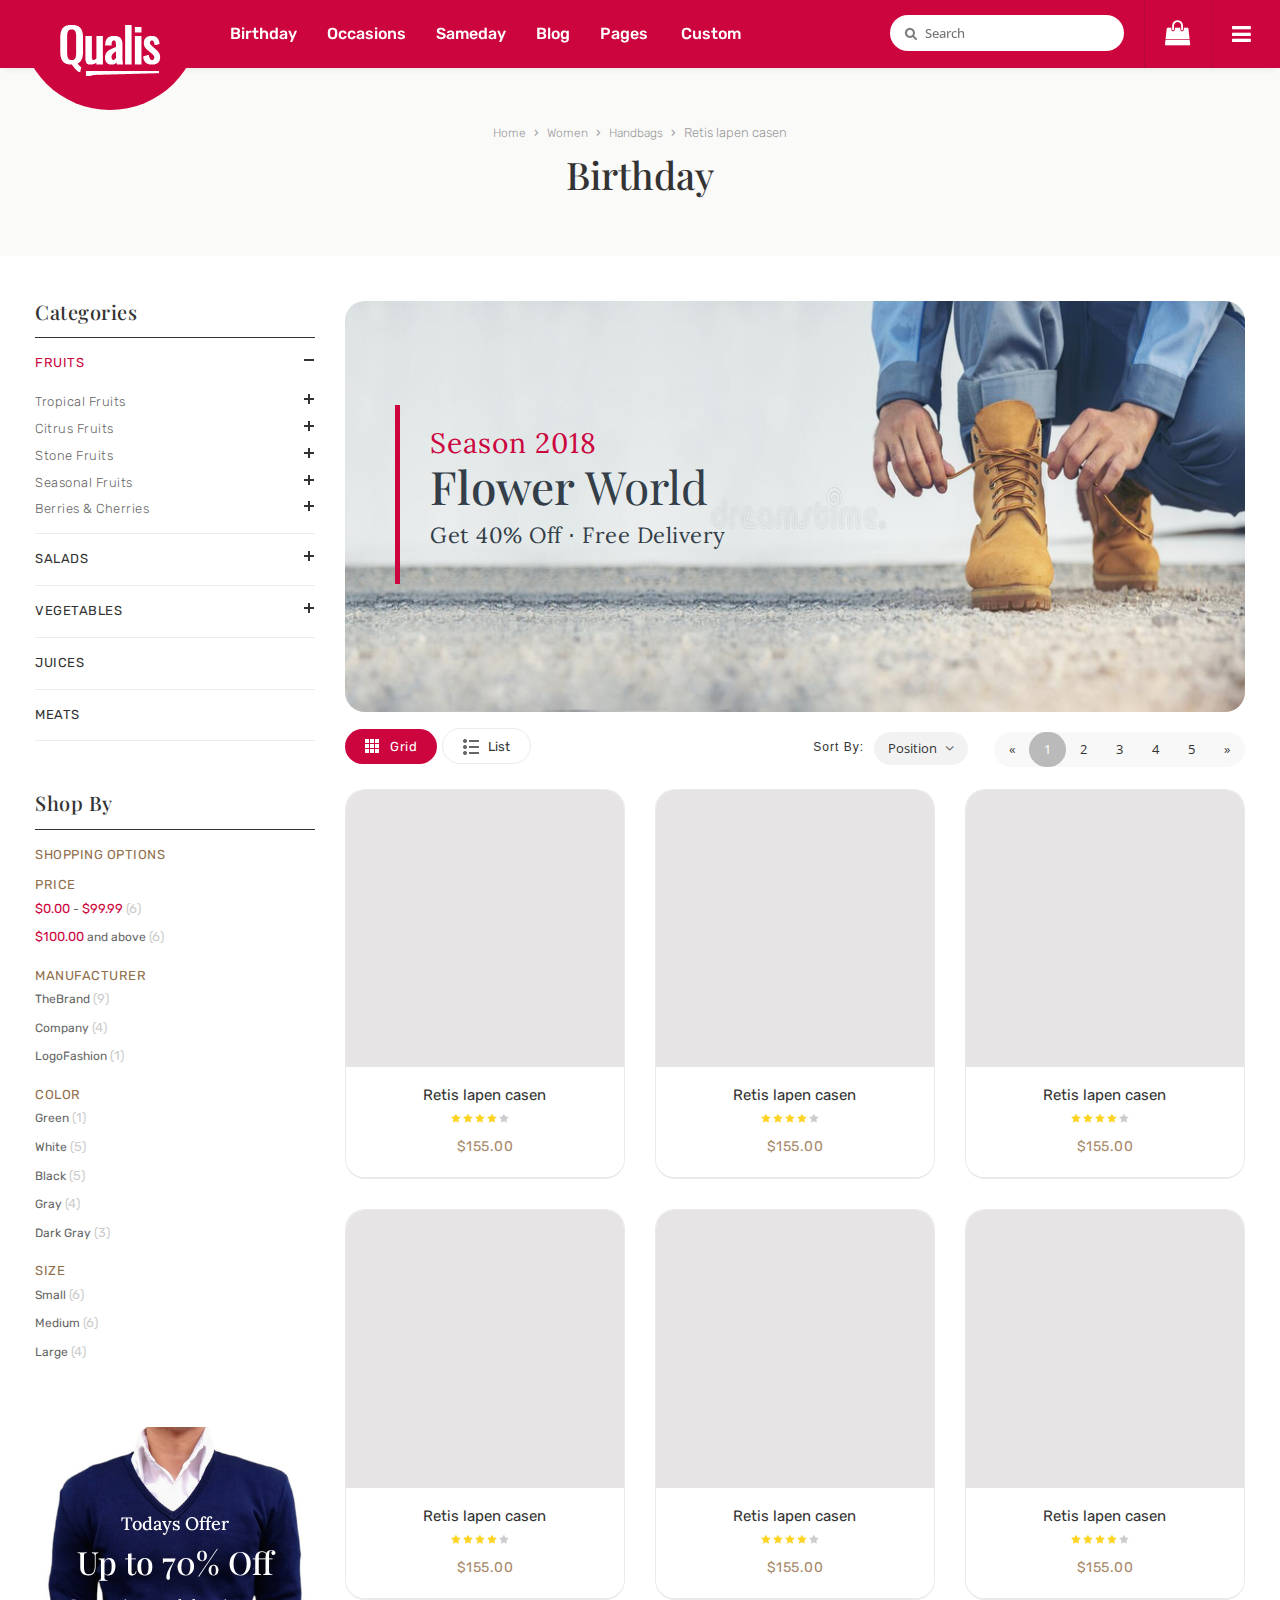
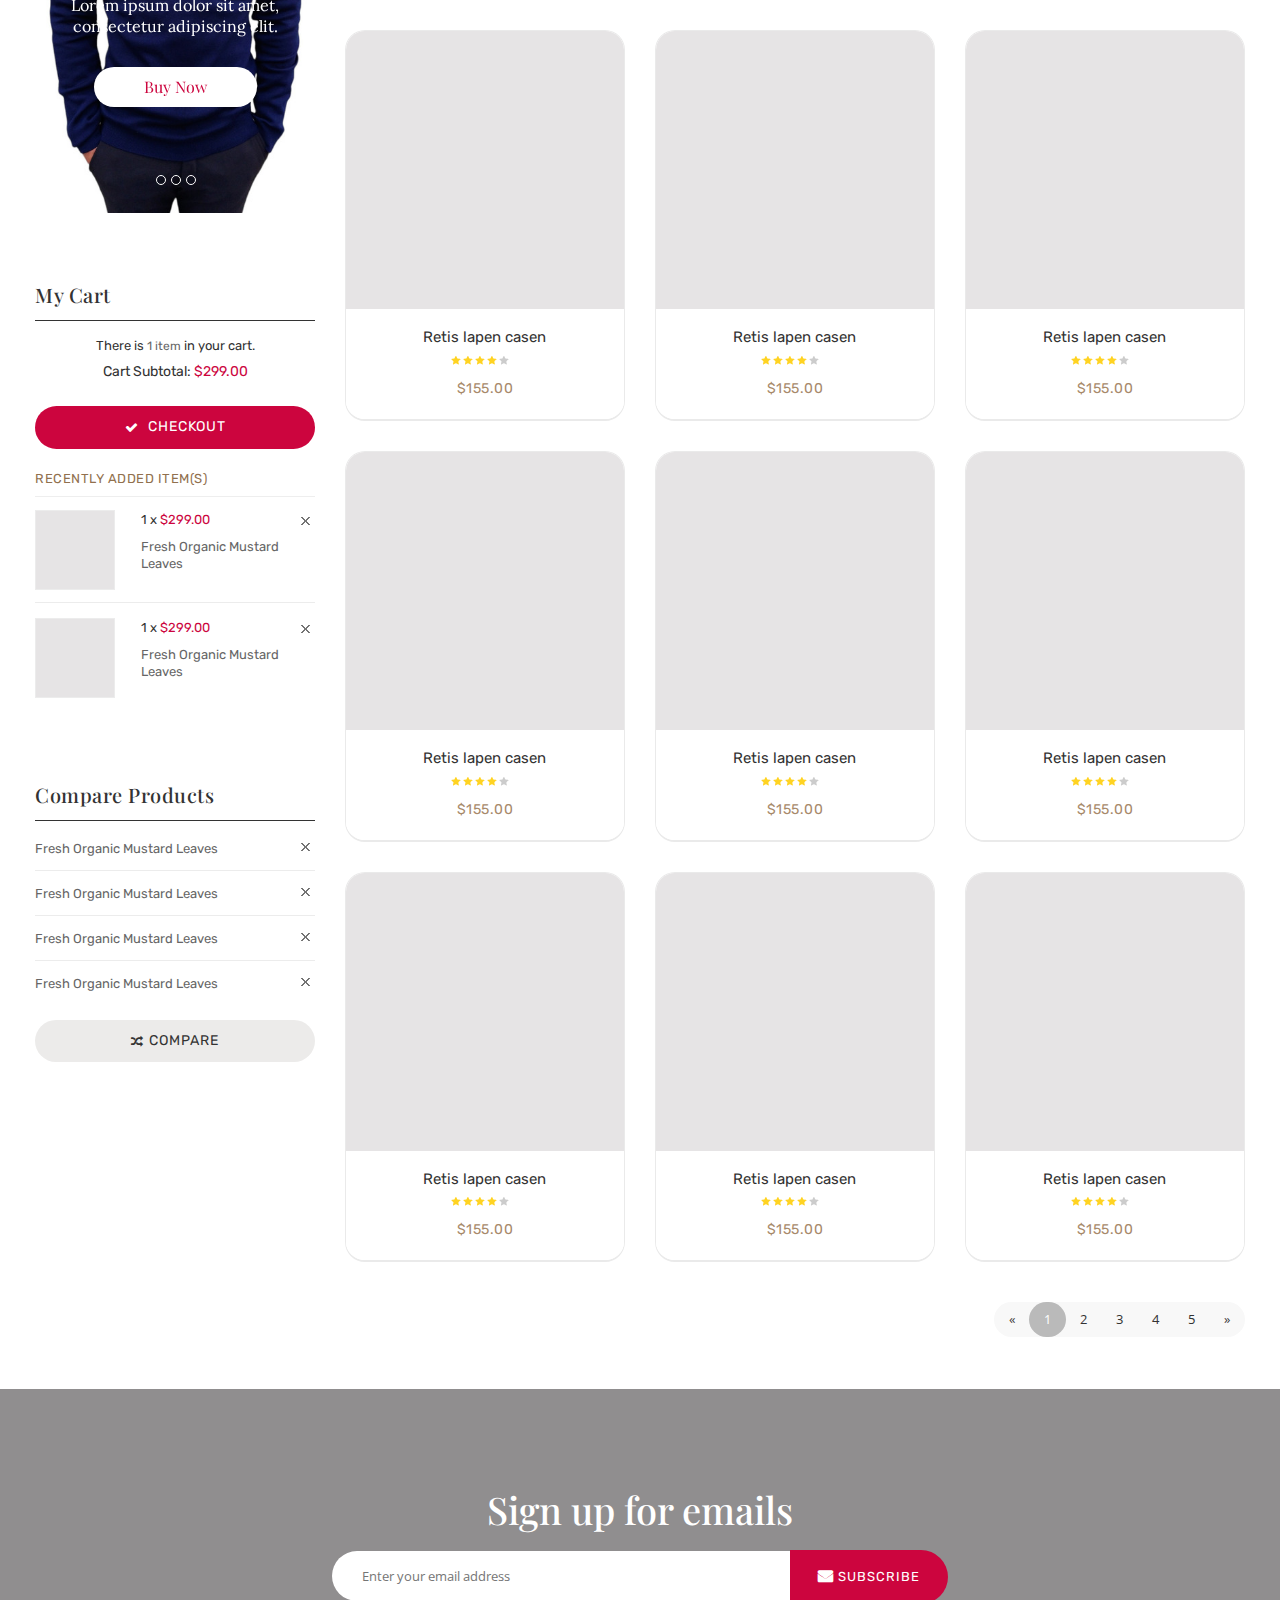
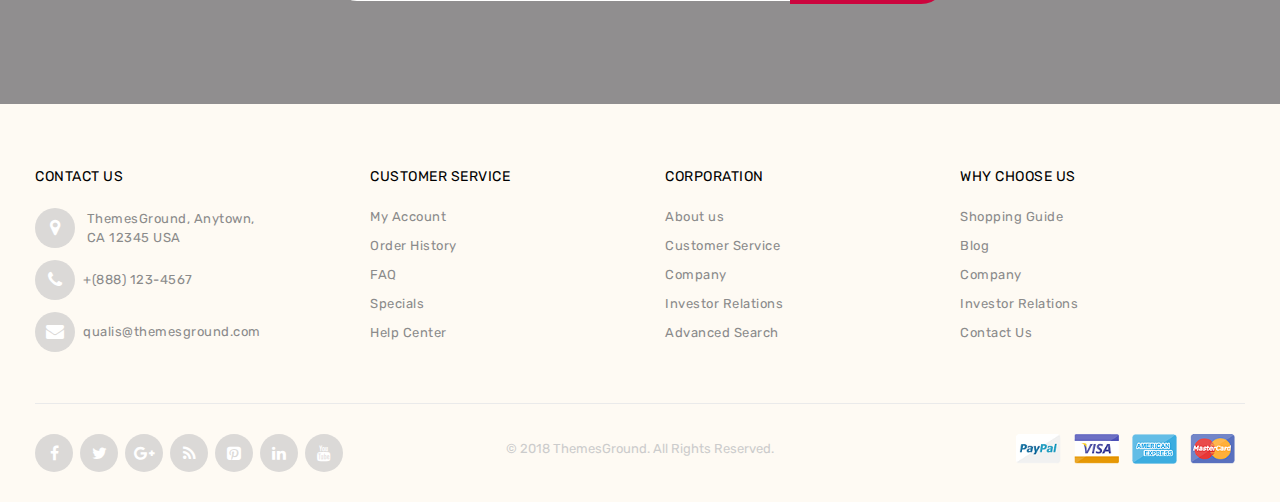
<file: grid.html>
﻿<!DOCTYPE html>
<html lang="en">
<head>
<meta http-equiv="Content-Type" content="text/html; charset=UTF-8">
<title>Grid Page</title>
<meta name="viewport" content="width=device-width; initial-scale=1.0; maximum-scale=1.0; user-scalable=no">
<meta name="description" content="Default Description">
<meta name="keywords" content="fashion, store, E-commerce">
<meta name="robots" content="*">
<meta name="viewport" content="initial-scale=1.0, width=device-width">

<link rel="icon" href="#" type="image/x-icon">
<link rel="shortcut icon" href="#" type="image/x-icon">

<!-- CSS Style -->
<link rel="stylesheet" type="text/css" href="stylesheet/bootstrap.min.css">
<link rel="stylesheet" type="text/css" href="stylesheet/font-awesome.css" media="all">
<link rel="stylesheet" type="text/css" href="stylesheet/revslider.css" >
<link rel="stylesheet" type="text/css" href="stylesheet/owl.carousel.css">
<link rel="stylesheet" type="text/css" href="stylesheet/owl.theme.css">
<link rel="stylesheet" type="text/css" href="stylesheet/jquery.bxslider.css">
<link rel="stylesheet" type="text/css" href="stylesheet/jquery.mobile-menu.css">
<link rel="stylesheet" type="text/css" href="stylesheet/style.css" media="all">
<link rel="stylesheet" type="text/css" href="stylesheet/responsive.css" media="all">
<link href='http://fonts.googleapis.com/css?family=Open+Sans:400italic,600italic,700italic,400,600,700,800' rel='stylesheet' type='text/css'>
<link href="https://fonts.googleapis.com/css?family=Lora:400,400i,700,700i|Playfair+Display:400,400i,700,900|Rubik:300,400,400i,500,500i,700" rel="stylesheet">
<!-- BEGIN GOOGLE ANALYTICS CODEs -->

</head>
<body>
<div id="page">
 <header>
  
  <div id="header">
    <div class="header-container container">
	 <div class="row">
      <div class="logo"> <a href="index.html" title="Flavours HTML">
        <div><img src="images/logo.png" alt="Flavours Store"></div>
        </a> </div>
      <div class="fl-nav-menu">
       
          <nav>
            <div class="mm-toggle-wrap">
              <div class="mm-toggle"><i class="icon-align-justify"></i><span class="mm-label">Menu</span> </div>
            </div>
            <div class="nav-inner">
              <!-- BEGIN NAV -->
              <ul id="nav" class="hidden-xs">
                

                <li class="mega-menu"><a href="grid.html" class="level-top"><span>Birthday</span></a>
              <div class="level0-wrapper dropdown-6col">
                <div class="container">
                  <div class="level0-wrapper2">
                    <div class="col-1">
                      <div class="nav-block nav-block-center">
                        <ul class="level0">
                          <li class="level1 nav-6-1 parent item"><a href="#.html" class=""><span>Handbags</span></a>
                            <ul class="level1">
                              <li class="level2 nav-6-1-1"><a href="#" class=""><span>Clutch Handbags</span></a></li>
                              <li class="level2 nav-6-1-1"><a href="#/diaper-bags.html" class=""><span>Diaper Bags</span></a></li>
                              <li class="level2 nav-6-1-1"><a href="#/bags.html" class=""><span>Bags</span></a></li>
                              <li class="level2 nav-6-1-1"><a href="#/hobo-handbags.html" class=""><span>Hobo handbags</span></a></li>
                            </ul>
                          </li>
                          <li class="level1 nav-6-1 parent item"><a href="#.html"><span>Jackets</span></a>
                            <ul class="level1">
                              <li class="level2 nav-6-1-1"><a href="#/beaded-handbags.html"><span>Bathtime Goods </span></a></li>
                              <li class="level2 nav-6-1-1"><a href="#/fabric-handbags.html"><span>Bedding</span></a></li>
                              <li class="level2 nav-6-1-1"><a href="#/handbags.html"><span>Blankets</span></a></li>
                              <li class="level2 nav-6-1-1"><a href="#/leather-handbags.html"><span>Shower Curtains</span></a></li>
                            </ul>
                          </li>
                          <li class="level1 nav-6-1 parent item"><a href="#.html"><span>Shoes</span></a>
                            <ul class="level1">
                              <li class="level2 nav-6-1-1"><a href="#/flat-shoes.html"><span>Flat Shoes</span></a></li>
                              <li class="level2 nav-6-1-1"><a href="#/flat-sandals.html"><span>Flat Sandals</span></a></li>
                              <li class="level2 nav-6-1-1"><a href="#/boots.html"><span>Boots</span></a></li>
                              <li class="level2 nav-6-1-1"><a href="#/heels.html"><span>Heels</span></a></li>
                            </ul>
                          </li>
                          <li class="level1 nav-6-1 parent item"><a href="#.html"><span>Jwellery</span></a>
                            <ul class="level1">
                              <li class="level2 nav-6-1-1"><a href="#/bracelets.html"><span>Bracelets</span></a></li>
                              <li class="level2 nav-6-1-1"><a href="#"><span>Necklaces &amp; Pendent</span></a></li>
                              <li class="level2 nav-6-1-1"><a href="#/pendants.html"><span>Pendants</span></a></li>
                              <li class="level2 nav-6-1-1"><a href="#/pins-brooches.html"><span>Pins &amp; Brooches</span></a></li>
                            </ul>
                          </li>
                          <li class="level1 nav-6-1 parent item"><a href="#.html"><span>Dresses</span></a>
                            <ul class="level1">
                              <li class="level2 nav-6-1-1"><a href="#/casual-dresses.html"><span>Casual Dresses</span></a></li>
                              <li class="level2 nav-6-1-1"><a href="#/evening.html"><span>Evening</span></a></li>
                              <li class="level2 nav-6-1-1"><a href="#/designer.html"><span>Designer</span></a></li>
                              <li class="level2 nav-6-1-1"><a href="#/party.html"><span>Party</span></a></li>
                            </ul>
                          </li>
                          <li class="level1 nav-6-1 parent item"><a href="#/swimwear.html"><span>Swimwear</span></a>
                            <ul class="level1">
                              <li class="level2 nav-6-1-1"><a href="#/swimwear/swimsuits.html"><span>Swimsuits</span></a></li>
                              <li class="level2 nav-6-1-1"><a href="#/swimwear/beach-clothing.html"><span>Beach Clothing</span></a></li>
                              <li class="level2 nav-6-1-1"><a href="#/swimwear/clothing.html"><span>Clothing</span></a></li>
                              <li class="level2 nav-6-1-1"><a href="#/swimwear/bikinis.html"><span>Bikinis</span></a></li>
                            </ul>
                          </li>
                        </ul>
                      </div>
                    </div>
                    <!--nav-block nav-block-center-->
                    <div class="col-2">
                      <div class="menu_image"><a href="#" title=""><img src="images/menu_image.png" alt="menu_image"></a></div>
                    </div>
                  </div>
                  <!--level0-wrapper2--> </div>
              </div>
            </li>
                <li class="mega-menu"> <a class="level-top" href="grid.html"><span>Occasions‎</span></a>
                  <div class="level0-wrapper dropdown-6col">
                    <div class="container">
                      <div class="level0-wrapper2">
                        <div class="nav-block nav-block-center">
                      <ul class="level0">
                        <li class="level1 nav-6-1 parent item"><a href="#.html" class=""><span>Shoes</span></a>
                          <ul class="level1">
                            <li class="level2 nav-6-1-1"><a href="#/sport-shoes.html"><span>Sport Shoes</span></a></li>
                            <li class="level2 nav-6-1-1"><a href="#/casual-shoes.html"><span>Casual Shoes</span></a></li>
                            <li class="level2 nav-6-1-1"><a href="#/leather-shoes.html"><span>Leather Shoes</span></a></li>
                            <li class="level2 nav-6-1-1"><a href="#/canvas-shoes.html"><span>canvas shoes</span></a></li>
                          </ul>
                        </li>
                        <li class="level1 nav-6-1 parent item"><a href="#.html"><span>Dresses</span></a>
                          <ul class="level1">
                            <li class="level2 nav-6-1-1"><a href="#/casual-dresses.html"><span>Casual Dresses</span></a></li>
                            <li class="level2 nav-6-1-1"><a href="#/evening.html"><span>Evening</span></a></li>
                            <li class="level2 nav-6-1-1"><a href="#/designer.html"><span>Designer</span></a></li>
                            <li class="level2 nav-6-1-1"><a href="#/party.html"><span>Party</span></a></li>
                          </ul>
                        </li>
                        <li class="level1 nav-6-1 parent item"><a href="#.html"><span>Jackets</span></a>
                          <ul class="level1">
                            <li class="level2 nav-6-1-1"><a href="#/coats.html"><span>Coats</span></a></li>
                            <li class="level2 nav-6-1-1"><a href="#/formal-jackets.html"><span>Formal Jackets</span></a></li>
                            <li class="level2 nav-6-1-1"><a href="#/leather-jackets.html"><span>Leather Jackets</span></a></li>
                            <li class="level2 nav-6-1-1"><a href="#/blazers.html"><span>Blazers</span></a></li>
                          </ul>
                        </li>
                        <li class="level1 nav-6-1 parent item"><a href="#.html"><span>Watches</span></a>
                          <ul class="level1">
                            <li class="level2 nav-6-1-1"><a href="#/fasttrack.html"><span>Fasttrack</span></a></li>
                            <li class="level2 nav-6-1-1"><a href="#/casio.html"><span>Casio</span></a></li>
                            <li class="level2 nav-6-1-1"><a href="#/titan.html"><span>Titan</span></a></li>
                            <li class="level2 nav-6-1-1"><a href="#/tommy-hilfiger.html"><span>Tommy-Hilfiger</span></a></li>
                          </ul>
                        </li>
                        <li class="level1 nav-6-1 parent item"><a href="#/sunglasses.html"><span>Sunglasses</span></a>
                          <ul class="level1">
                            <li class="level2 nav-6-1-1"><a href="#/sunglasses/ray-ban.html"><span>Ray Ban</span></a></li>
                            <li class="level2 nav-6-1-1"><a href="#/sunglasses/fasttrack.html"><span>Fasttrack</span></a></li>
                            <li class="level2 nav-6-1-1"><a href="#/sunglasses/police.html"><span>Police</span></a></li>
                            <li class="level2 nav-6-1-1"><a href="#/sunglasses/oakley.html"><span>Oakley</span></a></li>
                          </ul>
                        </li>
                        <li class="level1 nav-6-1 parent item"><a href="#/accesories.html"><span>Accesories</span></a>
                          <ul class="level1">
                            <li class="level2 nav-6-1-1"><a href="#/accesories/backpacks.html"><span>Backpacks</span></a></li>
                            <li class="level2 nav-6-1-1"><a href="#/accesories/wallets.html"><span>Wallets</span></a></li>
                            <li class="level2 nav-6-1-1"><a href="#/accesories/laptops-bags.html"><span>Laptops Bags</span></a></li>
                            <li class="level2 nav-6-1-1"><a href="#/accesories/belts.html"><span>Belts</span></a></li>
                          </ul>
                        </li>
                      </ul>
                    </div>
                        <!--nav-block nav-block-center-->
                        <div class="nav-add">
                          <div class="push_item">
                            <div class="push_img"><a href="#"><img src="images/menu-img2.jpg" alt="menu item 1"></a></div>
                           
                          </div>
                          <div class="push_item">
                           <div class="push_img"><a href="#"><img src="images/menu-img1.jpg" alt="menu item 2"></a></div>
                           
                          </div>
                          <div class="push_item">
                           <div class="push_img"><a href="#"><img src="images/menu-img3.jpg" alt="menu item 3"></a></div>
                     
                          </div>
                          <div class="push_item push_item_last">
                          <div class="push_img"><a href="#"><img src="images/menu-img4.jpg" alt="menu item 4"></a></div>
                      
                          </div>
                        </div>
                      </div>
                      <!--level0-wrapper2-->
                    </div>
                    <!--container-->
                  </div>
                  <!--level0-wrapper dropdown-6col-->
                  <!--mega menu-->
                </li>
                <li class="mega-menu"><a href="grid.html" class="level-top"><span>Sameday</span></a>
              <div class="level0-wrapper dropdown-6col">
                <div class="container">
                  <div class="level0-wrapper2">
                    <div class="nav-block nav-block-center">
                      <ul class="level0">
                        <li class="level1 nav-6-1 parent item"><a href="#/mobiles.html"><span>Mobiles</span></a>
                          <ul class="level1">
                            <li class="level2 nav-6-1-1"><a href="#/mobiles/samsung.html"><span>Samsung</span></a></li>
                            <li class="level2 nav-6-1-1"><a href="#/mobiles/nokia.html"><span>Nokia</span></a></li>
                            <li class="level2 nav-6-1-1"><a href="#/mobiles/iphone.html"><span>IPhone</span></a></li>
                            <li class="level2 nav-6-1-1"><a href="#/mobiles/sony.html"><span>Sony</span></a></li>
                          </ul>
                        </li>
                        <li class="level1 nav-6-1 parent item"><a href="#.html" class=""><span>Accesories</span></a>
                          <ul class="level1">
                            <li class="level2 nav-6-1-1"><a href="#/mobile-memory-cards.html"><span>Mobile Memory Cards</span></a></li>
                            <li class="level2 nav-6-1-1"><a href="#/cases-covers.html"><span>Cases &amp; Covers</span></a></li>
                            <li class="level2 nav-6-1-1"><a href="#/mobile-haedphones.html"><span>Mobile Headphones</span></a></li>
                            <li class="level2 nav-6-1-1"><a href="#/bluetooth-headsets.html"><span>Bluetooth Headsets</span></a></li>
                          </ul>
                        </li>
                        <li class="level1 nav-6-1 parent item"><a href="#/cameras.html"><span>Cameras</span></a>
                          <ul class="level1">
                            <li class="level2 nav-6-1-1"><a href="#/cameras/camcorders.html"><span>Camcorders</span></a></li>
                            <li class="level2 nav-6-1-1"><a href="#/cameras/point-shoot.html"><span>Point &amp; Shoot</span></a></li>
                            <li class="level2 nav-6-1-1"><a href="#/cameras/digital-slr.html"><span>Digital SLR</span></a></li>
                            <li class="level2 nav-6-1-1"><a href="#camera-accesories.html"><span>Camera Accesories</span></a></li>
                          </ul>
                        </li>
                        <li class="level1 nav-6-1 parent item"><a href="#/audio-video.html"><span>Audio &amp; Video</span></a>
                          <ul class="level1">
                            <li class="level2 nav-6-1-1"><a href="#/audio-video/mp3-players.html"><span>MP3 Players</span></a></li>
                            <li class="level2 nav-6-1-1"><a href="#/audio-video/ipods.html"><span>IPods</span></a></li>
                            <li class="level2 nav-6-1-1"><a href="#/audio-video/speakers.html"><span>Speakers</span></a></li>
                            <li class="level2 nav-6-1-1"><a href="#/audio-video/video-players.html"><span>Video Players</span></a></li>
                          </ul>
                        </li>
                        <li class="level1 nav-6-1 parent item"><a href="#/computer.html"><span>Computer</span></a>
                          <ul class="level1">
                            <li class="level2 nav-6-1-1"><a href="#/external-hard-disk.html"><span>External Hard Disk</span></a></li>
                            <li class="level2 nav-6-1-1"><a href="#/computer/pendrives.html"><span>Pendrives</span></a></li>
                            <li class="level2 nav-6-1-1"><a href="#/computer/headphones.html"><span>Headphones</span></a></li>
                            <li class="level2 nav-6-1-1"><a href="#/computer/pc-components.html"><span>PC Components</span></a></li>
                          </ul>
                        </li>
                        <li class="level1 nav-6-1 parent item"><a href="#/home-appliances.html"><span>Appliances</span></a>
                          <ul class="level1">
                            <li class="level2 nav-6-1-1"><a href="#/vaccum-cleaners.html"><span>Vaccum Cleaners</span></a></li>
                            <li class="level2 nav-6-1-1"><a href="#/indoor-lighting.html"><span>Indoor Lighting</span></a></li>
                            <li class="level2 nav-6-1-1"><a href="#/kitchen-tools.html"><span>Kitchen Tools</span></a></li>
                            <li class="level2 nav-6-1-1"><a href="#/water-purifier.html"><span>Water Purifier</span></a></li>
                          </ul>
                        </li>
                      </ul>
                    </div>
                  </div>
                  <!--level0-wrapper2--> 
                  
                </div>
              </div>
            </li>                
                <li class="mega-menu"> <a class="level-top" href="grid.html"><span>Blog‎</span></a> </li>
                <li class="level0 parent drop-menu"><a href="#"><span>Pages</span> </a> 
                <!--sub sub category-->
                  <ul class="level1">
                  <li class="level1 first"><a href="grid.html"><span>Product Grid</span></a></li>
                  <li class="level1 nav-10-2"> <a href="list.html"> <span>Product List</span> </a> </li>
                  <li class="level1 nav-10-3"> <a href="product-detail.html"> <span>Product Detail</span> </a> </li>
                  <li class="level1 nav-10-4"> <a href="shopping-cart.html"> <span>Cart Page</span> </a> </li>
                  <li class="level1 first parent"><a href="checkout.html"><span>Checkout</span></a> 
                  <!--sub sub category-->
                  <ul class="level2 right-sub">
                    <li class="level2 nav-2-1-1 first"><a href="checkout-method.html"><span>Method</span></a></li>
                    <li class="level2 nav-2-1-5 last"><a href="checkout-billing-info.html"><span>Billing Info</span></a></li>
                  </ul>
                  <!--sub sub category--> 
                  </li>
                  <li class="level1 nav-10-4"> <a href="wishlist.html"> <span>Wishlist</span> </a> </li>
                  <li class="level1"> <a href="dashboard.html"> <span>Dashboard</span> </a> </li>
                  <li class="level1"> <a href="multiple-addresses.html"> <span>Multiple Addresses</span> </a> </li>
                  <li class="level1"> <a href="about-us.html"> <span>About us</span> </a> </li>
                  <li class="level1 first parent"><a href="blog.html"><span>Blog</span></a> 
                  <!--sub sub category-->
                  <ul class="level2 right-sub">
                    <li class="level2 nav-2-1-1 first"><a href="blog-detail.html"><span>Blog Detail</span></a></li>
                  </ul>
                  <!--sub sub category--> 
                  </li>
                  <li class="level1"><a href="contact-us.html"><span>Contact us</span></a> </li>
                  <li class="level1"><a href="404error.html"><span>404 Error Page</span></a> </li>
                  <li class="level1"><a href="login.html"><span>Login Page</span></a> </li>
                  <li class="level1"><a href="quickview.html"><span>Quick View</span></a> </li>
                  <li class="level1"><a href="newsletter.html"><span>Newsletter</span></a> </li>                  
                  </ul>
                </li>
                <li class="fl-custom-tabmenulink mega-menu"> <a href="#" class="level-top"> <span>Custom</span> </a>
                  <div class="level0-wrapper fl-custom-tabmenu" >
                    <div class="container">
                      <div class="header-nav-dropdown-wrapper clearer row">
                        <div class="grid12-3">
                         
                          <div><a href="product-detail.html" title="Retis lapen casen" class="product-image"><img src="products-images/p6.jpg" alt="Retis lapen casen"></a></div>
                         
                           <h4><a href="product-detail.html" title="Retis lapen casen">Retis lapen casen</a></h4>
                           <div class="rating">
                                      <div class="ratings">
                                        <div class="rating-box">
                                          <div class="rating" style="width:80%"></div>
                                        </div>
                                        <p class="rating-links"><a href="#">1 Review(s)</a> <span class="separator">|</span> <a href="#">Add Review</a> </p>
                                      </div>
                                    </div>
                          <p>Lorem ipsum dolor sit amet, consectetur adipiscing elit.</p>
                          <div class="more_link"><a href="#">Learn More</a></div>
                        </div>
                        <div class="grid12-3">
                         
                          <div><a href="product-detail.html" title="Retis lapen casen" class="product-image"><img src="products-images/p11.jpg" alt="Retis lapen casen"></a></div>
                         
                           <h4><a href="product-detail.html" title="Retis lapen casen">Retis lapen casen</a></h4>
                           <div class="rating">
                                      <div class="ratings">
                                        <div class="rating-box">
                                          <div class="rating" style="width:80%"></div>
                                        </div>
                                        <p class="rating-links"><a href="#">1 Review(s)</a> <span class="separator">|</span> <a href="#">Add Review</a> </p>
                                      </div>
                                    </div>
                          <p>Sed et quam lacus. Fusce condimentum eleifend enim.</p>
                          <div class="more_link"><a href="#">Learn More</a></div>
                        </div>
                        <div class="grid12-3">
                           <div><a href="product-detail.html" title="Retis lapen casen" class="product-image"><img src="products-images/p14.jpg" alt="Retis lapen casen"></a></div>
                           
                           <h4><a href="product-detail.html" title="Retis lapen casen">Retis lapen casen</a></h4>
                           <div class="rating">
                                      <div class="ratings">
                                        <div class="rating-box">
                                          <div class="rating" style="width:80%"></div>
                                        </div>
                                        <p class="rating-links"><a href="#">1 Review(s)</a> <span class="separator">|</span> <a href="#">Add Review</a> </p>
                                      </div>
                                    </div>
                          <p>Sed et quam lacus. Fusce condimentum eleifend enim.</p>
                          <div class="more_link"><a href="#">Learn More</a></div>
                        </div>
                        <div class="grid12-3 last">
                         <div><a href="product-detail.html" title="Retis lapen casen" class="product-image"><img src="products-images/p9.jpg" alt="Retis lapen casen"></a></div>
                         
                          <h4><a href="product-detail.html" title="Retis lapen casen">Retis lapen casen</a></h4>
                          <div class="rating">
                                      <div class="ratings">
                                        <div class="rating-box">
                                          <div class="rating" style="width:80%"></div>
                                        </div>
                                        <p class="rating-links"><a href="#">1 Review(s)</a> <span class="separator">|</span> <a href="#">Add Review</a> </p>
                                      </div>
                                    </div>
                          <p>Lorem ipsum dolor sit amet, consectetur adipiscing elit.</p>
                          <div class="more_link"><a href="#">Learn More</a></div>
                        </div>
                      </div>
                    </div>
                  </div>
                </li>
              </ul>
              <!--nav-->
              </div>
              </nav>
        </div>
        <!--row-->
      </div>
      <div class="fl-header-right">
        <div class="fl-links">
          <div class="no-js"> <a title="Company" class="clicker"></a>
            <div class="fl-nav-links">
              <div class="language-currency">
                <div class="fl-language">
                  <ul class="lang">
                    <li><a href="#"> <img src="images/english.png" alt="English"> <span>English</span> </a></li>
                    <li><a href="#"> <img src="images/francais.png" alt="French"> <span>French</span> </a></li>
                    <li><a href="#"> <img src="images/german.png" alt="German"> <span>German</span> </a></li>
                  </ul>
                </div>
                <!--fl-language-->
                <!-- END For version 1,2,3,4,6 -->
                <!-- For version 1,2,3,4,6 -->
                <div class="fl-currency">
                  <ul class="currencies_list">
                    <li><a href="#" title="EGP"> £</a></li>
                    <li><a href="#" title="EUR"> €</a></li>
                    <li><a href="#" title="USD"> $</a></li>
                  </ul>
                </div>
                <!--fl-currency-->
                <!-- END For version 1,2,3,4,6 -->
              </div>
              <ul class="links">
                <li><a href="dashboard.html" title="My Account">My Account</a></li>
                <li><a href="wishlist.html" title="Wishlist">Wishlist</a></li>
                <li><a href="checkout.html" title="Checkout">Checkout</a></li>
                <li><a href="blog.html" title="Blog"><span>Blog</span></a></li>
                <li class="last"><a href="login.html" title="Login"><span>Login</span></a></li>
              </ul>
            </div>
          </div>
        </div>
        <div class="fl-cart-contain">
          <div class="mini-cart">
            <div class="basket"> <a href="shopping-cart.html"> </a> </div>
            <div class="fl-mini-cart-content">
              <div class="block-subtitle">
                <div class="top-subtotal">2 items, <span class="price">$449.99</span> </div>
                <!--top-subtotal-->
                <!--pull-right-->
              </div>
              <!--block-subtitle-->
              <ul class="mini-products-list" id="cart-sidebar">
                <li class="item first">
                  <div class="item-inner"><a class="product-image" title="timi &amp; leslie Sophia Diaper Bag, Lemon Yellow/Shadow White" href="#l"><img alt="timi &amp; leslie Sophia Diaper Bag, Lemon Yellow/Shadow White" src="products-images/p4.jpg"></a>
                    <div class="product-details">
                      <div class="access"><a class="btn-remove1" title="Remove This Item" href="#">Remove</a> <a class="btn-edit" title="Edit item" href="#"><i class="icon-pencil"></i><span class="hidden">Edit item</span></a> </div>
                      <!--access-->
                      <strong>1</strong> x <span class="price">$179.99</span>
                      <p class="product-name"><a href="product-detail.html">Retis lapen casen</a></p>
                    </div>
                  </div>
                </li>
                <li class="item last">
                  <div class="item-inner"><a class="product-image" title="JP Lizzy Satchel Designer Diaper Bag - Slate Citron" href="#"><img alt="JP Lizzy Satchel Designer Diaper Bag - Slate Citron" src="products-images/p3.jpg"></a>
                    <div class="product-details">
                      <div class="access"><a class="btn-remove1" title="Remove This Item" href="#">Remove</a> <a class="btn-edit" title="Edit item" href="#"><i class="icon-pencil"></i><span class="hidden">Edit item</span></a> </div>
                      <!--access-->
                      <strong>1</strong> x <span class="price">$80</span>
                      <p class="product-name"><a href="product-detail.html">Retis lapen casen</a></p>
                    </div>
                  </div>
                </li>
              </ul>
              <div class="actions">
                <button class="btn-checkout" title="Checkout" type="button" onClick="window.location=checkout.html"><span>Checkout</span></button>
               
              </div>
              <!--actions-->
            </div>
            <!--fl-mini-cart-content-->
          </div>
        </div>
        <!--mini-cart-->
        <div class="collapse navbar-collapse">
              <form class="navbar-form" role="search">
                <div class="input-group">
                 <input class="GlobalNavSearch js-globalSearchInput " placeholder="Search" id="desktopSearchInput"  data-reactid=".1.0.0.0">
                 <label class="GlobalNavSearch-searchIcon" for="desktopSearchInput" data-reactid=".1.0.0.1"></label>	
                 </div>
              </form>
            </div>
        <!--links-->
      </div>
    </div>
	</div>	
  </header>
<div class="page-heading">
  <div class="breadcrumbs">
    <div class="container">
      <div class="row">
        <div>
          <ul>
            <li class="home"> <a href="index.html" title="Go to Home Page">Home</a> <span>&rsaquo; </span> </li>
            <li class="category1599"> <a href="grid.html" title="">Women</a> <span>&rsaquo; </span> </li>
            <li class="category1600"> <a href="grid.html" title="">Handbags</a> <span>&rsaquo; </span> </li>
            <li class="category1601"> <strong>Retis lapen casen</strong> </li>
          </ul>
        </div>
        <!--col-xs-12--> 
      
     
  <div class="page-title">
    <h2>Birthday</h2>
  </div>
   <!--row--> 
   </div>
    </div>
    <!--container--> 
  </div>
</div>
<!--breadcrumbs--> 
<!-- BEGIN Main Container col2-left -->
<section class="main-container col2-left-layout bounceInUp animated"> 
  <!-- For version 1, 2, 3, 8 --> 
  <!-- For version 1, 2, 3 -->
  <div class="container">
    <div class="row">
      <div class="col-main product-grid">
      <div class="pro-coloumn">
        <article class="col-main">
         
          <div class="col-main col-sm-9 col-sm-push-3 product-grid">
          <div class="category-description std">
            <div class="slider-items-products">
              <div id="category-desc-slider" class="product-flexslider hidden-buttons">
                <div class="slider-items slider-width-col1 owl-carousel owl-theme"> 
                  
                  <!-- Item -->
                  <div class="item"> <a href="#"><img alt="" src="images/category-img1.jpg"></a>
                    <div class="cat-img-title cat-bg cat-box">
                      <div class="small-tag">Season 2018</div>
                      <h2 class="cat-heading">Flower <span>World</span></h2>
                      <p>Get 40% Off &sdot; Free Delivery </p>
                    </div>
                  </div>
                  <!-- End Item --> 
                  
                  <!-- Item -->
                  <div class="item"> <a href="#"><img alt="" src="images/category-img2.jpg"></a>
                    <div class="cat-img-title cat-bg cat-box">
                      <div class="small-tag">Color World</div>
                      <h2 class="cat-heading">Flower Sale <span>sale</span></h2>
                      <p>Save 70% on all items</p>
                    </div>
                    <!-- End Item --> 
                    
                  </div>
                </div>
              </div>
            </div>
          </div>
          <div class="toolbar">
          <div class="pager">
              
              <div class="pages">
                <ul class="pagination">
                  <li><a href="#">&laquo;</a></li>
                  <li class="active"><a href="#">1</a></li>
                  <li><a href="#">2</a></li>
                  <li><a href="#">3</a></li>
                  <li><a href="#">4</a></li>
                  <li><a href="#">5</a></li>
                  <li><a href="#">&raquo;</a></li>
                </ul>
              </div>
            <div id="sort-by">
              <label class="left">Sort By: </label>
              <ul>
                <li><a href="#">Position<span class="right-arrow"></span></a>
                  <ul>
                    <li><a href="#">Name</a></li>
                    <li><a href="#">Price</a></li>
                    <li><a href="#">Position</a></li>
                  </ul>
                </li>
              </ul>
              </div>
            <div class="sorter">
              <div class="view-mode"> <span title="Grid" class="button button-active button-grid">Grid</span><a href="list.html" title="List" class="button-list">List</a> </div>
            </div>
            </div>
            
          </div>
            <ul class="products-grid">
              <li class="col-lg-4 col-md-4 col-sm-4 col-xs-6">
              <div class="item">
                                <div class="item-inner">
                                  <div class="item-img">
                                    <div class="pro--quickview"><a class="link-quickview" href="quick_view.html"> Quick View </a> </div>
                                    <div class="item-img-info"> <a class="product-image" title="Retis lapen casen" href="product_detail.html"> <img alt="Retis lapen casen" src="products-images/p1.jpg"> </a> </div>
                                  </div>
                                  <div class="item-info">
                                    <div class="info-inner">
                                      <div class="item-title"> <a title="Retis lapen casen" href="product_detail.html"> Retis lapen casen </a> </div>
                                      <div class="rating">
                                      <div class="ratings">
                                        <div class="rating-box">
                                          <div class="rating" style="width:80%"></div>
                                        </div>
                                        <p class="rating-links"><a href="#">1 Review(s)</a> <span class="separator">|</span> <a href="#">Add Review</a> </p>
                                      </div>
                                    </div>
                                      <div class="item-price">
                                        <div class="price-box"> <span class="regular-price"> <span class="price">$155.00</span> </span> </div>
                                      </div>
                                      
                                    </div>
                                    <div class="action">
                                      <ul class="add-to-links">
                                        <li>
                                          <button class="button btn-cart" type="button" title="" data-original-title="Add to Cart">Add to cart </button>
                                        </li>
                                        <li class="mgk-wishlist"><a class="link-wishlist" href="wishlist.html"><i class="fa fa-heart"></i></a> </li>
                                        <li class="mgk-compare"><a class="link-compare" href="compare.html"><i class="fa fa-signal"></i></a> </li>
                                      </ul>
                                    </div>
                                  </div>
                                </div>
                              </div>
                      
              </li>
              <li class="col-lg-4 col-md-4 col-sm-4 col-xs-6">
              <div class="item">
                                <div class="item-inner">
                                  <div class="item-img">
                                    <div class="pro--quickview"><a class="link-quickview" href="quick_view.html"> Quick View </a> </div>
                                    <div class="item-img-info"> <a class="product-image" title="Retis lapen casen" href="product_detail.html"> <img alt="Retis lapen casen" src="products-images/p2.jpg"> </a> </div>
                                  </div>
                                  <div class="item-info">
                                    <div class="info-inner">
                                      <div class="item-title"> <a title="Retis lapen casen" href="product_detail.html"> Retis lapen casen </a> </div>
                                      <div class="rating">
                                      <div class="ratings">
                                        <div class="rating-box">
                                          <div class="rating" style="width:80%"></div>
                                        </div>
                                        <p class="rating-links"><a href="#">1 Review(s)</a> <span class="separator">|</span> <a href="#">Add Review</a> </p>
                                      </div>
                                    </div>
                                      <div class="item-price">
                                        <div class="price-box"> <span class="regular-price"> <span class="price">$155.00</span> </span> </div>
                                      </div>
                                      
                                    </div>
                                    <div class="action">
                                      <ul class="add-to-links">
                                        <li>
                                          <button class="button btn-cart" type="button" title="" data-original-title="Add to Cart">Add to cart </button>
                                        </li>
                                        <li class="mgk-wishlist"><a class="link-wishlist" href="wishlist.html"><i class="fa fa-heart"></i></a> </li>
                                        <li class="mgk-compare"><a class="link-compare" href="compare.html"><i class="fa fa-signal"></i></a> </li>
                                      </ul>
                                    </div>
                                  </div>
                                </div>
                              </div>
              </li>
              <li class="col-lg-4 col-md-4 col-sm-4 col-xs-6">
              <div class="item">
                                <div class="item-inner">
                                  <div class="item-img">
                                    <div class="pro--quickview"><a class="link-quickview" href="quick_view.html"> Quick View </a> </div>
                                    <div class="item-img-info"> <a class="product-image" title="Retis lapen casen" href="product_detail.html"> <img alt="Retis lapen casen" src="products-images/p3.jpg"> </a> </div>
                                  </div>
                                  <div class="item-info">
                                    <div class="info-inner">
                                      <div class="item-title"> <a title="Retis lapen casen" href="product_detail.html"> Retis lapen casen </a> </div>
                                      <div class="rating">
                                      <div class="ratings">
                                        <div class="rating-box">
                                          <div class="rating" style="width:80%"></div>
                                        </div>
                                        <p class="rating-links"><a href="#">1 Review(s)</a> <span class="separator">|</span> <a href="#">Add Review</a> </p>
                                      </div>
                                    </div>
                                      <div class="item-price">
                                        <div class="price-box"> <span class="regular-price"> <span class="price">$155.00</span> </span> </div>
                                      </div>
                                      
                                    </div>
                                    <div class="action">
                                      <ul class="add-to-links">
                                        <li>
                                          <button class="button btn-cart" type="button" title="" data-original-title="Add to Cart">Add to cart </button>
                                        </li>
                                        <li class="mgk-wishlist"><a class="link-wishlist" href="wishlist.html"><i class="fa fa-heart"></i></a> </li>
                                        <li class="mgk-compare"><a class="link-compare" href="compare.html"><i class="fa fa-signal"></i></a> </li>
                                      </ul>
                                    </div>
                                  </div>
                                </div>
                              </div>
              </li>
              <li class="col-lg-4 col-md-4 col-sm-4 col-xs-6">
              <div class="item">
                                <div class="item-inner">
                                  <div class="item-img">
                                    <div class="pro--quickview"><a class="link-quickview" href="quick_view.html"> Quick View </a> </div>
                                    <div class="item-img-info"> <a class="product-image" title="Retis lapen casen" href="product_detail.html"> <img alt="Retis lapen casen" src="products-images/p4.jpg"> </a> </div>
                                  </div>
                                  <div class="item-info">
                                    <div class="info-inner">
                                      <div class="item-title"> <a title="Retis lapen casen" href="product_detail.html"> Retis lapen casen </a> </div>
                                      <div class="rating">
                                      <div class="ratings">
                                        <div class="rating-box">
                                          <div class="rating" style="width:80%"></div>
                                        </div>
                                        <p class="rating-links"><a href="#">1 Review(s)</a> <span class="separator">|</span> <a href="#">Add Review</a> </p>
                                      </div>
                                    </div>
                                      <div class="item-price">
                                        <div class="price-box"> <span class="regular-price"> <span class="price">$155.00</span> </span> </div>
                                      </div>
                                      
                                    </div>
                                    <div class="action">
                                      <ul class="add-to-links">
                                        <li>
                                          <button class="button btn-cart" type="button" title="" data-original-title="Add to Cart">Add to cart </button>
                                        </li>
                                        <li class="mgk-wishlist"><a class="link-wishlist" href="wishlist.html"><i class="fa fa-heart"></i></a> </li>
                                        <li class="mgk-compare"><a class="link-compare" href="compare.html"><i class="fa fa-signal"></i></a> </li>
                                      </ul>
                                    </div>
                                  </div>
                                </div>
                              </div>
              </li>
              <li class="col-lg-4 col-md-4 col-sm-4 col-xs-6">
              <div class="item">
                                <div class="item-inner">
                                  <div class="item-img">
                                    <div class="pro--quickview"><a class="link-quickview" href="quick_view.html"> Quick View </a> </div>
                                    <div class="item-img-info"> <a class="product-image" title="Retis lapen casen" href="product_detail.html"> <img alt="Retis lapen casen" src="products-images/p5.jpg"> </a> </div>
                                  </div>
                                  <div class="item-info">
                                    <div class="info-inner">
                                      <div class="item-title"> <a title="Retis lapen casen" href="product_detail.html"> Retis lapen casen </a> </div>
                                      <div class="rating">
                                      <div class="ratings">
                                        <div class="rating-box">
                                          <div class="rating" style="width:80%"></div>
                                        </div>
                                        <p class="rating-links"><a href="#">1 Review(s)</a> <span class="separator">|</span> <a href="#">Add Review</a> </p>
                                      </div>
                                    </div>
                                      <div class="item-price">
                                        <div class="price-box"> <span class="regular-price"> <span class="price">$155.00</span> </span> </div>
                                      </div>
                                      
                                    </div>
                                    <div class="action">
                                      <ul class="add-to-links">
                                        <li>
                                          <button class="button btn-cart" type="button" title="" data-original-title="Add to Cart">Add to cart </button>
                                        </li>
                                        <li class="mgk-wishlist"><a class="link-wishlist" href="wishlist.html"><i class="fa fa-heart"></i></a> </li>
                                        <li class="mgk-compare"><a class="link-compare" href="compare.html"><i class="fa fa-signal"></i></a> </li>
                                      </ul>
                                    </div>
                                  </div>
                                </div>
                              </div>
              </li>
              <li class="col-lg-4 col-md-4 col-sm-4 col-xs-6">
              <div class="item">
                                <div class="item-inner">
                                  <div class="item-img">
                                    <div class="pro--quickview"><a class="link-quickview" href="quick_view.html"> Quick View </a> </div>
                                    <div class="item-img-info"> <a class="product-image" title="Retis lapen casen" href="product_detail.html"> <img alt="Retis lapen casen" src="products-images/p6.jpg"> </a> </div>
                                  </div>
                                  <div class="item-info">
                                    <div class="info-inner">
                                      <div class="item-title"> <a title="Retis lapen casen" href="product_detail.html"> Retis lapen casen </a> </div>
                                      <div class="rating">
                                      <div class="ratings">
                                        <div class="rating-box">
                                          <div class="rating" style="width:80%"></div>
                                        </div>
                                        <p class="rating-links"><a href="#">1 Review(s)</a> <span class="separator">|</span> <a href="#">Add Review</a> </p>
                                      </div>
                                    </div>
                                      <div class="item-price">
                                        <div class="price-box"> <span class="regular-price"> <span class="price">$155.00</span> </span> </div>
                                      </div>
                                      
                                    </div>
                                    <div class="action">
                                      <ul class="add-to-links">
                                        <li>
                                          <button class="button btn-cart" type="button" title="" data-original-title="Add to Cart">Add to cart </button>
                                        </li>
                                        <li class="mgk-wishlist"><a class="link-wishlist" href="wishlist.html"><i class="fa fa-heart"></i></a> </li>
                                        <li class="mgk-compare"><a class="link-compare" href="compare.html"><i class="fa fa-signal"></i></a> </li>
                                      </ul>
                                    </div>
                                  </div>
                                </div>
                              </div>
              </li>
              <li class="col-lg-4 col-md-4 col-sm-4 col-xs-6">
              <div class="item">
                                <div class="item-inner">
                                  <div class="item-img">
                                    <div class="pro--quickview"><a class="link-quickview" href="quick_view.html"> Quick View </a> </div>
                                    <div class="item-img-info"> <a class="product-image" title="Retis lapen casen" href="product_detail.html"> <img alt="Retis lapen casen" src="products-images/p7.jpg"> </a> </div>
                                  </div>
                                  <div class="item-info">
                                    <div class="info-inner">
                                      <div class="item-title"> <a title="Retis lapen casen" href="product_detail.html"> Retis lapen casen </a> </div>
                                      <div class="rating">
                                      <div class="ratings">
                                        <div class="rating-box">
                                          <div class="rating" style="width:80%"></div>
                                        </div>
                                        <p class="rating-links"><a href="#">1 Review(s)</a> <span class="separator">|</span> <a href="#">Add Review</a> </p>
                                      </div>
                                    </div>
                                      <div class="item-price">
                                        <div class="price-box"> <span class="regular-price"> <span class="price">$155.00</span> </span> </div>
                                      </div>
                                      
                                    </div>
                                    <div class="action">
                                      <ul class="add-to-links">
                                        <li>
                                          <button class="button btn-cart" type="button" title="" data-original-title="Add to Cart">Add to cart </button>
                                        </li>
                                        <li class="mgk-wishlist"><a class="link-wishlist" href="wishlist.html"><i class="fa fa-heart"></i></a> </li>
                                        <li class="mgk-compare"><a class="link-compare" href="compare.html"><i class="fa fa-signal"></i></a> </li>
                                      </ul>
                                    </div>
                                  </div>
                                </div>
                              </div>
              </li>
              <li class="col-lg-4 col-md-4 col-sm-4 col-xs-6">
              <div class="item">
                                <div class="item-inner">
                                  <div class="item-img">
                                    <div class="pro--quickview"><a class="link-quickview" href="quick_view.html"> Quick View </a> </div>
                                    <div class="item-img-info"> <a class="product-image" title="Retis lapen casen" href="product_detail.html"> <img alt="Retis lapen casen" src="products-images/p8.jpg"> </a> </div>
                                  </div>
                                  <div class="item-info">
                                    <div class="info-inner">
                                      <div class="item-title"> <a title="Retis lapen casen" href="product_detail.html"> Retis lapen casen </a> </div>
                                      <div class="rating">
                                      <div class="ratings">
                                        <div class="rating-box">
                                          <div class="rating" style="width:80%"></div>
                                        </div>
                                        <p class="rating-links"><a href="#">1 Review(s)</a> <span class="separator">|</span> <a href="#">Add Review</a> </p>
                                      </div>
                                    </div>
                                      <div class="item-price">
                                        <div class="price-box"> <span class="regular-price"> <span class="price">$155.00</span> </span> </div>
                                      </div>
                                      
                                    </div>
                                    <div class="action">
                                      <ul class="add-to-links">
                                        <li>
                                          <button class="button btn-cart" type="button" title="" data-original-title="Add to Cart">Add to cart </button>
                                        </li>
                                        <li class="mgk-wishlist"><a class="link-wishlist" href="wishlist.html"><i class="fa fa-heart"></i></a> </li>
                                        <li class="mgk-compare"><a class="link-compare" href="compare.html"><i class="fa fa-signal"></i></a> </li>
                                      </ul>
                                    </div>
                                  </div>
                                </div>
                              </div>
              </li>
			  <li class="col-lg-4 col-md-4 col-sm-4 col-xs-6">
              <div class="item">
                                <div class="item-inner">
                                  <div class="item-img">
                                    <div class="pro--quickview"><a class="link-quickview" href="quick_view.html"> Quick View </a> </div>
                                    <div class="item-img-info"> <a class="product-image" title="Retis lapen casen" href="product_detail.html"> <img alt="Retis lapen casen" src="products-images/p9.jpg"> </a> </div>
                                  </div>
                                  <div class="item-info">
                                    <div class="info-inner">
                                      <div class="item-title"> <a title="Retis lapen casen" href="product_detail.html"> Retis lapen casen </a> </div>
                                      <div class="rating">
                                      <div class="ratings">
                                        <div class="rating-box">
                                          <div class="rating" style="width:80%"></div>
                                        </div>
                                        <p class="rating-links"><a href="#">1 Review(s)</a> <span class="separator">|</span> <a href="#">Add Review</a> </p>
                                      </div>
                                    </div>
                                      <div class="item-price">
                                        <div class="price-box"> <span class="regular-price"> <span class="price">$155.00</span> </span> </div>
                                      </div>
                                      
                                    </div>
                                    <div class="action">
                                      <ul class="add-to-links">
                                        <li>
                                          <button class="button btn-cart" type="button" title="" data-original-title="Add to Cart">Add to cart </button>
                                        </li>
                                        <li class="mgk-wishlist"><a class="link-wishlist" href="wishlist.html"><i class="fa fa-heart"></i></a> </li>
                                        <li class="mgk-compare"><a class="link-compare" href="compare.html"><i class="fa fa-signal"></i></a> </li>
                                      </ul>
                                    </div>
                                  </div>
                                </div>
                              </div>
              </li>
			  <li class="col-lg-4 col-md-4 col-sm-4 col-xs-6">
              <div class="item">
                                <div class="item-inner">
                                  <div class="item-img">
                                    <div class="pro--quickview"><a class="link-quickview" href="quick_view.html"> Quick View </a> </div>
                                    <div class="item-img-info"> <a class="product-image" title="Retis lapen casen" href="product_detail.html"> <img alt="Retis lapen casen" src="products-images/p10.jpg"> </a> </div>
                                  </div>
                                  <div class="item-info">
                                    <div class="info-inner">
                                      <div class="item-title"> <a title="Retis lapen casen" href="product_detail.html"> Retis lapen casen </a> </div>
                                      <div class="rating">
                                      <div class="ratings">
                                        <div class="rating-box">
                                          <div class="rating" style="width:80%"></div>
                                        </div>
                                        <p class="rating-links"><a href="#">1 Review(s)</a> <span class="separator">|</span> <a href="#">Add Review</a> </p>
                                      </div>
                                    </div>
                                      <div class="item-price">
                                        <div class="price-box"> <span class="regular-price"> <span class="price">$155.00</span> </span> </div>
                                      </div>
                                      
                                    </div>
                                    <div class="action">
                                      <ul class="add-to-links">
                                        <li>
                                          <button class="button btn-cart" type="button" title="" data-original-title="Add to Cart">Add to cart </button>
                                        </li>
                                        <li class="mgk-wishlist"><a class="link-wishlist" href="wishlist.html"><i class="fa fa-heart"></i></a> </li>
                                        <li class="mgk-compare"><a class="link-compare" href="compare.html"><i class="fa fa-signal"></i></a> </li>
                                      </ul>
                                    </div>
                                  </div>
                                </div>
                              </div>
              </li>
			  <li class="col-lg-4 col-md-4 col-sm-4 col-xs-6">
              <div class="item">
                                <div class="item-inner">
                                  <div class="item-img">
                                    <div class="pro--quickview"><a class="link-quickview" href="quick_view.html"> Quick View </a> </div>
                                    <div class="item-img-info"> <a class="product-image" title="Retis lapen casen" href="product_detail.html"> <img alt="Retis lapen casen" src="products-images/p11.jpg"> </a> </div>
                                  </div>
                                  <div class="item-info">
                                    <div class="info-inner">
                                      <div class="item-title"> <a title="Retis lapen casen" href="product_detail.html"> Retis lapen casen </a> </div>
                                      <div class="rating">
                                      <div class="ratings">
                                        <div class="rating-box">
                                          <div class="rating" style="width:80%"></div>
                                        </div>
                                        <p class="rating-links"><a href="#">1 Review(s)</a> <span class="separator">|</span> <a href="#">Add Review</a> </p>
                                      </div>
                                    </div>
                                      <div class="item-price">
                                        <div class="price-box"> <span class="regular-price"> <span class="price">$155.00</span> </span> </div>
                                      </div>
                                      
                                    </div>
                                    <div class="action">
                                      <ul class="add-to-links">
                                        <li>
                                          <button class="button btn-cart" type="button" title="" data-original-title="Add to Cart">Add to cart </button>
                                        </li>
                                        <li class="mgk-wishlist"><a class="link-wishlist" href="wishlist.html"><i class="fa fa-heart"></i></a> </li>
                                        <li class="mgk-compare"><a class="link-compare" href="compare.html"><i class="fa fa-signal"></i></a> </li>
                                      </ul>
                                    </div>
                                  </div>
                                </div>
                              </div>
              </li>
			  <li class="col-lg-4 col-md-4 col-sm-4 col-xs-6">
              <div class="item">
                                <div class="item-inner">
                                  <div class="item-img">
                                    <div class="pro--quickview"><a class="link-quickview" href="quick_view.html"> Quick View </a> </div>
                                    <div class="item-img-info"> <a class="product-image" title="Retis lapen casen" href="product_detail.html"> <img alt="Retis lapen casen" src="products-images/p12.jpg"> </a> </div>
                                  </div>
                                  <div class="item-info">
                                    <div class="info-inner">
                                      <div class="item-title"> <a title="Retis lapen casen" href="product_detail.html"> Retis lapen casen </a> </div>
                                      <div class="rating">
                                      <div class="ratings">
                                        <div class="rating-box">
                                          <div class="rating" style="width:80%"></div>
                                        </div>
                                        <p class="rating-links"><a href="#">1 Review(s)</a> <span class="separator">|</span> <a href="#">Add Review</a> </p>
                                      </div>
                                    </div>
                                      <div class="item-price">
                                        <div class="price-box"> <span class="regular-price"> <span class="price">$155.00</span> </span> </div>
                                      </div>
                                      
                                    </div>
                                    <div class="action">
                                      <ul class="add-to-links">
                                        <li>
                                          <button class="button btn-cart" type="button" title="" data-original-title="Add to Cart">Add to cart </button>
                                        </li>
                                        <li class="mgk-wishlist"><a class="link-wishlist" href="wishlist.html"><i class="fa fa-heart"></i></a> </li>
                                        <li class="mgk-compare"><a class="link-compare" href="compare.html"><i class="fa fa-signal"></i></a> </li>
                                      </ul>
                                    </div>
                                  </div>
                                </div>
                              </div>
              </li>
              <li class="col-lg-4 col-md-4 col-sm-4 col-xs-6">
              <div class="item">
                                <div class="item-inner">
                                  <div class="item-img">
                                    <div class="pro--quickview"><a class="link-quickview" href="quick_view.html"> Quick View </a> </div>
                                    <div class="item-img-info"> <a class="product-image" title="Retis lapen casen" href="product_detail.html"> <img alt="Retis lapen casen" src="products-images/p13.jpg"> </a> </div>
                                  </div>
                                  <div class="item-info">
                                    <div class="info-inner">
                                      <div class="item-title"> <a title="Retis lapen casen" href="product_detail.html"> Retis lapen casen </a> </div>
                                      <div class="rating">
                                      <div class="ratings">
                                        <div class="rating-box">
                                          <div class="rating" style="width:80%"></div>
                                        </div>
                                        <p class="rating-links"><a href="#">1 Review(s)</a> <span class="separator">|</span> <a href="#">Add Review</a> </p>
                                      </div>
                                    </div>
                                      <div class="item-price">
                                        <div class="price-box"> <span class="regular-price"> <span class="price">$155.00</span> </span> </div>
                                      </div>
                                      
                                    </div>
                                    <div class="action">
                                      <ul class="add-to-links">
                                        <li>
                                          <button class="button btn-cart" type="button" title="" data-original-title="Add to Cart">Add to cart </button>
                                        </li>
                                        <li class="mgk-wishlist"><a class="link-wishlist" href="wishlist.html"><i class="fa fa-heart"></i></a> </li>
                                        <li class="mgk-compare"><a class="link-compare" href="compare.html"><i class="fa fa-signal"></i></a> </li>
                                      </ul>
                                    </div>
                                  </div>
                                </div>
                              </div>
              </li>
              <li class="col-lg-4 col-md-4 col-sm-4 col-xs-6">
              <div class="item">
                                <div class="item-inner">
                                  <div class="item-img">
                                    <div class="pro--quickview"><a class="link-quickview" href="quick_view.html"> Quick View </a> </div>
                                    <div class="item-img-info"> <a class="product-image" title="Retis lapen casen" href="product_detail.html"> <img alt="Retis lapen casen" src="products-images/p14.jpg"> </a> </div>
                                  </div>
                                  <div class="item-info">
                                    <div class="info-inner">
                                      <div class="item-title"> <a title="Retis lapen casen" href="product_detail.html"> Retis lapen casen </a> </div>
                                      <div class="rating">
                                      <div class="ratings">
                                        <div class="rating-box">
                                          <div class="rating" style="width:80%"></div>
                                        </div>
                                        <p class="rating-links"><a href="#">1 Review(s)</a> <span class="separator">|</span> <a href="#">Add Review</a> </p>
                                      </div>
                                    </div>
                                      <div class="item-price">
                                        <div class="price-box"> <span class="regular-price"> <span class="price">$155.00</span> </span> </div>
                                      </div>
                                      
                                    </div>
                                    <div class="action">
                                      <ul class="add-to-links">
                                        <li>
                                          <button class="button btn-cart" type="button" title="" data-original-title="Add to Cart">Add to cart </button>
                                        </li>
                                        <li class="mgk-wishlist"><a class="link-wishlist" href="wishlist.html"><i class="fa fa-heart"></i></a> </li>
                                        <li class="mgk-compare"><a class="link-compare" href="compare.html"><i class="fa fa-signal"></i></a> </li>
                                      </ul>
                                    </div>
                                  </div>
                                </div>
                              </div>
              </li>
              <li class="col-lg-4 col-md-4 col-sm-4 col-xs-6">
              <div class="item">
                                <div class="item-inner">
                                  <div class="item-img">
                                    <div class="pro--quickview"><a class="link-quickview" href="quick_view.html"> Quick View </a> </div>
                                    <div class="item-img-info"> <a class="product-image" title="Retis lapen casen" href="product_detail.html"> <img alt="Retis lapen casen" src="products-images/p15.jpg"> </a> </div>
                                  </div>
                                  <div class="item-info">
                                    <div class="info-inner">
                                      <div class="item-title"> <a title="Retis lapen casen" href="product_detail.html"> Retis lapen casen </a> </div>
                                      <div class="rating">
                                      <div class="ratings">
                                        <div class="rating-box">
                                          <div class="rating" style="width:80%"></div>
                                        </div>
                                        <p class="rating-links"><a href="#">1 Review(s)</a> <span class="separator">|</span> <a href="#">Add Review</a> </p>
                                      </div>
                                    </div>
                                      <div class="item-price">
                                        <div class="price-box"> <span class="regular-price"> <span class="price">$155.00</span> </span> </div>
                                      </div>
                                      
                                    </div>
                                    <div class="action">
                                      <ul class="add-to-links">
                                        <li>
                                          <button class="button btn-cart" type="button" title="" data-original-title="Add to Cart">Add to cart </button>
                                        </li>
                                        <li class="mgk-wishlist"><a class="link-wishlist" href="wishlist.html"><i class="fa fa-heart"></i></a> </li>
                                        <li class="mgk-compare"><a class="link-compare" href="compare.html"><i class="fa fa-signal"></i></a> </li>
                                      </ul>
                                    </div>
                                  </div>
                                </div>
                              </div>
              </li>
            </ul>
            <div class="toolbar">
            
            
            <div class="pager">
              
              <div class="pages">
                <ul class="pagination">
                  <li><a href="#">&laquo;</a></li>
                  <li class="active"><a href="#">1</a></li>
                  <li><a href="#">2</a></li>
                  <li><a href="#">3</a></li>
                  <li><a href="#">4</a></li>
                  <li><a href="#">5</a></li>
                  <li><a href="#">&raquo;</a></li>
                </ul>
              </div>
            </div>
          </div>
          </div>
          
          <aside class="col-left sidebar col-sm-3 col-xs-12 col-sm-pull-9 wow bounceInUp animated"> 
        <!-- BEGIN SIDE-NAV-CATEGORY -->
        <div class="side-nav-categories">
          <div class="block-title"> Categories </div>
          <!--block-title--> 
          <!-- BEGIN BOX-CATEGORY -->
          <div class="box-content box-category">
            <ul>
              <li> <a class="active" href="grid.html">Fruits</a> <span class="subDropdown minus"></span>
                <ul class="level0_415" style="display:block">
                  <li> <a href="grid.html"> Tropical Fruits </a> <span class="subDropdown plus"></span>
                    <ul class="level1" style="display:none">
                      <li> <a href="grid.html"><span>Coconuts</span></a> </li>
                      <li> <a href="grid.html"><span>Dragonfruits</span></a> </li>
                      <li> <a href="grid.html"><span>Pomegranates</span></a> </li>
                      <li> <a href="grid.html"><span>Passionfruit</span></a> </li>
                    </ul>
                    <!--level1--> 
                  </li>
                  <!--level1-->
                  <li> <a href="grid.html">Citrus Fruits </a> <span class="subDropdown plus"></span>
                    <ul class="level1">
                      <li> <a href="grid.html"><span>Fresh Oranges</span></a> </li>
                      <li> <a href="grid.html"><span>Grapefruits</span></a> </li>
                      <li> <a href="grid.html"><span>Organic Limes</span></a> </li>
                      <li> <a href="grid.html"><span>Yellow Lemons</span></a> </li> 
                    </ul>
                    <!--level1--> 
                  </li>
                  <!--level1-->
                  <li> <a href="grid.html">Stone Fruits</a> <span class="subDropdown plus"></span>
                     <ul class="level1">
                      <li> <a href="grid.html"><span>Sweet Apricots</span></a> </li>
                      <li> <a href="grid.html"><span>Nectarines</span></a> </li>
                      <li> <a href="grid.html"><span>Doughnut Peachs</span></a> </li>
                      <li> <a href="grid.html"><span>Italian Fruits</span></a> </li> 
                    </ul>
                    <!--level1--> 
                  </li>
                  <!--level1-->
                  <li> <a href="grid.html">Seasonal Fruits </a> <span class="subDropdown plus"></span>
                    <ul class="level1">
                      <li> <a href="grid.html"><span>Black Jamuns</span></a> </li>            
                      <li> <a href="grid.html"><span>Fresh Mangos</span></a> </li>            
                      <li> <a href="grid.html"><span>Organic Litchis</span></a> </li>            
                      <li> <a href="grid.html"><span>Longans</span></a> </li>
                    </ul>
                    <!--level1--> 
                  </li>  
                  
                  <li> <a href="grid.html">Berries &amp; Cherries </a> <span class="subDropdown plus"></span>
                    <ul class="level1">
                      <li> <a href="grid.html"><span>Strawberries</span></a> </li>            
                      <li> <a href="grid.html"><span>Raspberries</span></a> </li>            
                      <li> <a href="grid.html"><span>Blackberries</span></a> </li>            
                      <li> <a href="grid.html"><span>Cherries</span></a> </li>
                    </ul>
                    <!--level1--> 
                  </li>                 
                </ul>
                <!--level0--> 
              </li>
              <!--level 0-->
              <li> <a href="grid.html">Salads</a> <span class="subDropdown plus"></span>
                <ul class="level0_415">
                  <li> <a href="grid.html"> Veg Salads </a> <span class="subDropdown minus"></span>
                    <ul class="level1" style="display:none">
                      <li> <a href="grid.html"><span>Tomatoes</span></a> </li>
                      <li> <a href="grid.html"><span>Cucumbers</span></a> </li>
                      <li> <a href="grid.html"><span>Peppers &amp; Capsicums</span></a> </li>
                      <li> <a href="grid.html"><span>Avocados</span></a> </li>
                    </ul>
                    <!--level1--> 
                  </li>
                  <!--level1-->
                  <li> <a href="grid.html">Dressings Salads</a> <span class="subDropdown minus"></span>
                   <ul class="level1">
                    <li> <a href="grid.html"><span>Hellmann's</span></a> </li>
                    <li> <a href="grid.html"><span>Giuseppe Giusti</span></a> </li>
                    <li> <a href="grid.html"><span>Unitednature</span></a> </li>
                    <li> <a href="grid.html"><span>Walden Farms</span></a> </li>
                    </ul>
                    <!--level1--> 
                  </li>
                  <!--level1-->
                  <li> <a href="grid.html">Fruits Salads</a> <span class="subDropdown minus"></span>
                    <ul class="level1">
                     <li> <a href="grid.html"><span>Pineapples</span></a> </li>
                     <li> <a href="grid.html"><span>Red Apple</span></a> </li>
                     <li> <a href="grid.html"><span>Strawberries</span></a> </li>
                     <li> <a href="grid.html"><span>Row Mangos</span></a> </li>
                    </ul>
                    <!--level1--> 
                  </li>
                  <!--level1-->
                  <li> <a href="grid.html">Bagged Salads</a> <span class="subDropdown minus"></span>
                    <ul class="level1">
                      <li> <a href="grid.html"><span>Italian Baby Spinach</span></a> </li>
                      <li> <a href="grid.html"><span>Australia Green Kale</span></a> </li>
                      <li> <a href="grid.html"><span>Sustenir Fresh Toscano</span></a> </li>
                      <li> <a href="grid.html"><span>Oro Rocket Salad</span></a> </li>
                    </ul>
                    <!--level1--> 
                  </li>
                  <!--level1-->
                  <li> <a href="grid.html">Lettuce Salads</a> <span class="subDropdown minus"></span>
                    <ul class="level1">
                      <li> <a href="grid.html"><span>Butterhead</span></a> </li>
                      <li> <a href="grid.html"><span>Red Coral</span></a> </li>
                      <li> <a href="grid.html"><span>Rolla Rosa Lettuce</span></a> </li>
                      <li> <a href="grid.html"><span>Summercrisp</span></a> </li>
                    </ul>
                    <!--level1--> 
                  </li>
                  <!--level1-->
                  <li> <a href="grid.html">Bread Salads</a> <span class="subDropdown minus"></span>
                    <ul class="level1">
                      <li> <a href="grid.html"><span>Green Goddess</span></a> </li>
                      <li> <a href="grid.html"><span>Grilled Broccoli</span></a> </li>
                      <li> <a href="grid.html"><span>Panzanella</span></a> </li>
                      <li> <a href="grid.html"><span>Green Tomato</span></a> </li>
                    </ul>
                    <!--level1--> 
                  </li>

                </ul>
                <!--level0--> 
              </li>
              <!--level 0-->
              <li> <a href="#.html">Vegetables</a> <span class="subDropdown plus"></span>
                <ul class="level0_482">
                  <li> <a href="grid.html">Leafy Vegetables</a> <span class="subDropdown minus"></span>
                    <ul class="level1" style="display:none">
                      <li> <a href="grid.html"><span>Sprouts</span></a> </li>
                      <li> <a href="grid.html"><span>Lettuce</span></a> </li>
                      <li> <a href="grid.html"><span>Banana Leaves</span></a> </li>
                      <li> <a href="grid.html"><span>Microgreens</span></a> </li>
                    </ul>
                    <!--level1--> 
                  </li>
                  <!--level1-->
                  <li> <a href="grid.html">Mushrooms</a> <span class="subDropdown minus"></span>
                    <ul class="level1">
                      <li> <a href="grid.html"><span>Shimeji Mushroom</span></a> </li>
                      <li> <a href="grid.html"><span>Portobello Mushroom</span></a> </li>
                      <li> <a href="grid.html"><span>Oyster Mushroom</span></a> </li>
                      <li> <a href="grid.html"><span>Shiitake Mushroom</span></a> </li>
                    </ul>
                    <!--level1--> 
                  </li>
                  <!--level1-->
                  <li> <a href="grid.html">Baby Vegetables</a> <span class="subDropdown minus"></span>
                    <ul class="level1">
                      <li> <a href="grid.html"><span>Cabbage</span></a> </li>
                      <li> <a href="grid.html"><span>Capsicums</span></a> </li>
                      <li> <a href="grid.html"><span>Pak Choi</span></a> </li>
                      <li> <a href="grid.html"><span>Spinach</span></a> </li>
                    </ul>
                    <!--level1--> 
                  </li>
                  <!--level1-->
                  <li> <a href="grid.html">Salad Vegetables</a> <span class="subDropdown minus"></span>
                    <ul class="level1">
                      <li> <a href="grid.html"><span>Cucumbers</span></a> </li>
                      <li> <a href="grid.html"><span>Avocados</span></a> </li>
                      <li> <a href="grid.html"><span>Mustard Leaves</span></a> </li>
                      <li> <a href="grid.html"><span>Tomatoes</span></a> </li>
                    </ul>
                    <!--level1--> 
                  </li>
                  <!--level1-->
                 <li> <a href="grid.html">Asian Vegetables</a> <span class="subDropdown minus"></span>
                    <ul class="level1">
                      <li> <a href="grid.html"><span>Spring Onion</span></a> </li>
                      <li> <a href="grid.html"><span>Lady Fingers</span></a> </li>
                      <li> <a href="grid.html"><span>Watercress</span></a> </li>
                      <li> <a href="grid.html"><span>Curry Leaves</span></a> </li>
                    </ul>
                    <!--level1--> 
                  </li>
                  <!--level1-->
                 <li> <a href="grid.html">Beans Vegetables</a> <span class="subDropdown minus"></span>
                    <ul class="level1">
                      <li> <a href="grid.html"><span>French Beans</span></a> </li>
                      <li> <a href="grid.html"><span>Sweet Corn</span></a> </li>
                      <li> <a href="grid.html"><span>Fine Green Beans</span></a> </li>
                      <li> <a href="grid.html"><span>Petai Beans</span></a> </li>
                    </ul>
                    <!--level1--> 
                  </li>
                  <!--level1-->  
                </ul>
                <!--level0--> 
              </li>
              <!--level 0-->
              <li> <a href="grid.html">Juices&lrm;</a> </li>
               <li> <a href="grid.html">Meats&lrm;</a> </li>
              <!--level 0-->     
              
            </ul>
          </div>
          <!--box-content box-category--> 
        </div>
        <!--side-nav-categories-->
        <div class="block block-layered-nav">
          <div class="block-title"> Shop By </div>
          <div class="block-content">
              <p class="block-subtitle">Shopping Options</p>
              <dl id="narrow-by-list">
                <dt class="odd">Price</dt>
                <dd class="odd">
                  <ol>
                    <li> <a href="#"><span class="price">$0.00</span> - <span class="price">$99.99</span></a> (6) </li>
                    <li> <a href="#"><span class="price">$100.00</span> and above</a> (6) </li>
                  </ol>
                </dd>
                <dt class="even">Manufacturer</dt>
                <dd class="even">
                  <ol>
                    <li> <a href="#">TheBrand</a> (9) </li>
                    <li> <a href="#">Company</a> (4) </li>
                    <li> <a href="#">LogoFashion</a> (1) </li>
                  </ol>
                </dd>
                <dt class="odd">Color</dt>
                <dd class="odd">
                  <ol>
                    <li> <a href="#">Green</a> (1) </li>
                    <li> <a href="#">White</a> (5) </li>
                    <li> <a href="#">Black</a> (5) </li>
                    <li> <a href="#">Gray</a> (4) </li>
                    <li> <a href="#">Dark Gray</a> (3) </li>
                </ol>
                </dd>
                <dt class="last even">Size</dt>
                <dd class="last even">
                  <ol>
                    <li> <a href="#">Small</a> (6) </li>
                    <li> <a href="#">Medium</a> (6) </li>
                    <li> <a href="#">Large</a> (4) </li>
                  </ol>
                </dd>
              </dl>
            </div>
        </div>
        <div class="custom-slider">
          <div>
            <div id="carousel-example-generic" class="carousel slide" data-ride="carousel">
              <ol class="carousel-indicators">
                <li class="" data-target="#carousel-example-generic" data-slide-to="0"></li>
                <li data-target="#carousel-example-generic" data-slide-to="1" class=""></li>
                <li data-target="#carousel-example-generic" data-slide-to="2"></li>
              </ol>
              <div class="carousel-inner">
                <div class="item active"><img src="images/slide2.jpg" alt="slide3">
                  <div class="carousel-caption">
                  <h4>Todays Offer</h4>
                    <h3><a title=" Sample Product" href="product-detail.html">Up to 70% Off</a></h3>
                    <p>Lorem ipsum dolor sit amet, consectetur adipiscing elit.</p>
                    <a class="link" href="#">Buy Now</a></div>
                </div>
                <div class="item"><img src="images/slide3.jpg" alt="slide1">
                  <div class="carousel-caption">
                   <h4>Black Flowers</h4>
                    <h3><a title=" Sample Product" href="product-detail.html">Mega Sale</a></h3>
                    <p>Lorem ipsum dolor sit amet, consectetur adipiscing elit.</p>
                     <a class="link" href="#">Buy Now</a>
                  </div>
                </div>
                <div class="item"><img src="images/slide1.jpg" alt="slide2">
                  <div class="carousel-caption">
                  <h4>Flowers Farm</h4>
                    <h3><a title=" Sample Product" href="product-detail.html">Up to 50% Off</a></h3>
                    <p>Lorem ipsum dolor sit amet, consectetur adipiscing elit.</p>
                     <a class="link" href="#">Buy Now</a>
                  </div>
                </div>
              </div>
              <a class="left carousel-control" href="#carousel-example-generic" data-slide="prev"> <span class="sr-only">Previous</span> </a> <a class="right carousel-control" href="#carousel-example-generic" data-slide="next"> <span class="sr-only">Next</span> </a></div>
          </div>
        </div>
       
        <div class="block block-list block-cart">
          <div class="block-title"> My Cart </div>
          <div class="block-content">
            <div class="summary">
              <p class="amount">There is <a href="#">1 item</a> in your cart.</p>
              <p class="subtotal"> <span class="label">Cart Subtotal:</span> <span class="price">$299.00</span> </p>
            </div>
            <div class="ajax-checkout">
              <button type="button" title="Checkout" class="button button-checkout" onclick="#"> <span>Checkout</span> </button>
            </div>
            <p class="block-subtitle">Recently added item(s)</p>
            <ul id="cart-sidebar1" class="mini-products-list">
              <li class="item">
                <div class="item-inner"> <a href="#" class="product-image"><img src="products-images/p1.jpg" width="80" alt="product"></a>
                  <div class="product-details">
                    <div class="access"> <a href="#" class="btn-remove1">Remove</a> 
                    </div>
                    <!--access--> 
                    
                    <strong>1</strong> x <span class="price">$299.00</span>
                    <p class="product-name"><a href="#">Fresh Organic Mustard Leaves </a></p>
                  </div>
                  <!--product-details-bottoms--> 
                </div>
              </li>
              <li class="item  last1">
                <div class="item-inner"> <a href="#" class="product-image"><img src="products-images/p2.jpg" width="80" alt="product"></a>
                  <div class="product-details">
                    <div class="access"> <a href="#" class="btn-remove1">Remove</a> 
                     </div>
                    <!--access--> 
                    
                    <strong>1</strong> x <span class="price">$299.00</span>
                    <p class="product-name"><a href="#">Fresh Organic Mustard Leaves </a></p>
                  </div>
                  <!--product-details-bottoms--> 
                </div>
              </li>
            </ul>
          </div>
        </div>
        <div class="block block-compare">
          <div class="block-title"> Compare Products </div>
         <div class="block-content">
            <ol id="compare-items">
                    <li class="item odd">
                   <a href="#" class="btn-remove1" onclick="#"></a>
                <a class="product-name" href="#">Fresh Organic Mustard Leaves </a>            </li>
             <li class="item odd">
                   <a href="#" class="btn-remove1" onclick="#"></a>
                <a class="product-name" href="#">Fresh Organic Mustard Leaves </a>            </li>
             <li class="item odd">
                   <a href="#" class="btn-remove1" onclick="#"></a>
                <a class="product-name" href="#">Fresh Organic Mustard Leaves </a>            </li>
             <li class="item odd">
                   <a href="#" class="btn-remove1" onclick="#"></a>
                <a class="product-name" href="#">Fresh Organic Mustard Leaves </a>            </li>
              </ol>
       
        <div class="ajax-checkout">
            <button type="button" title="Compare" class="button button-compare" onclick="#"><span>Compare</span></button>
          
        </div><!--ajax-checkout-->
        </div>
          <!--block-content--> 
        </div>
        <!--block block-list block-compare--> 
       

        
      
      </aside>
          
          
        </article>
        </div>
        <!--	///*///======    End article  ========= //*/// --> 
      </div>
     
    </div>
    <!--row--> 
  </div>
  <!--container--> 
</section>
<!--main-container col2-left-layout-->

<!-- For version 1,2,3,4,6 -->
 <footer>
    <!-- BEGIN INFORMATIVE FOOTER -->
    <div class="footer-inner">
	<div class="newsletter-row">
      <div class="container">
    
          <!-- Footer Newsletter -->
          <div class="col-lg-12 col-md-12 col-sm-12 col-xs-12 col1">
            <div class="newsletter-wrap">
              <h4>Sign up for emails</h4>
              <form action="#" method="post" id="newsletter-validate-detail1">
                <div id="container_form_news">
                  <div id="container_form_news2">
                    <input type="text" name="email" id="newsletter1" title="Sign up for our newsletter" class="input-text required-entry validate-email" placeholder="Enter your email address">
                    <button type="submit" title="Subscribe" class="button subscribe"><span>Subscribe</span></button>
                  </div>
                  <!--container_form_news2--> 
                </div>
                <!--container_form_news-->
              </form>
            
            </div>
            <!--newsletter-wrap--> 
          </div>
          
        </div>
      </div>
      <!--footer-column-last--> 
    </div>
      <div class="container">
        <div class="row">
          <div class="col-sm-3 col-xs-12 col-lg-3">
		  <div class="co-info">
              <h4>Contact Us</h4>
              <address>
              <div><em class="fa fa-map-marker"></em> <span>ThemesGround, Anytown, CA 12345 USA</span></div>
              <div> <em class="fa fa-phone"></em><span> +(888) 123-4567</span></div>
              <div> <em class="fa fa-envelope"></em><span>qualis@themesground.com</span></div>
              </address>
              
            </div>
			</div>
			
			 <div class="col-sm-9 col-xs-12 col-lg-9">
            <div class="footer-column">
              <h4>Customer Service</h4>
              <ul class="links">
                <li class="first"><a href="#" title="Contact us">My Account</a></li>
                <li><a href="#" title="About us">Order History</a></li>
                <li><a href="#" title="faq">FAQ</a></li>
                <li><a href="#" title="Popular Searches">Specials</a></li>
                <li class="last"><a href="#" title="Where is my order?">Help Center</a></li>

              </ul>
            </div>
            <div class="footer-column">
              <h4>Corporation</h4>
              <ul class="links">
                <li class="first"><a title="Your Account" href="#">About us</a></li>
                <li><a title="Information" href="#">Customer Service</a></li>
                <li><a title="Addresses" href="#">Company</a></li>
                <li><a title="Addresses" href="#">Investor Relations</a></li>
                <li class="last"><a title="Orders History" href="#">Advanced Search</a></li>
               
              </ul>
            </div>
            <div class="footer-column">
              <h4>Why choose Us</h4>
              <ul class="links">
                <li class="first"><a href="#" title="About us">Shopping Guide</a></li>
                <li><a href="#" title="Blog">Blog</a></li>
                <li><a href="#" title="Company">Company</a></li>
                <li><a href="#" title="Investor Relations">Investor Relations</a></li>
                <li class=" last"><a href="contact-us.html" title="Suppliers">Contact Us</a></li>
              </ul>
            </div>
            
			
			
			</div>
          </div>
		 
          <!--col-sm-12 col-xs-12 col-lg-8-->
          <!--col-xs-12 col-lg-4-->
   
        <!--row-->
        
        <div class="footer-top">
      <div class="row">
      
          <div class="col-xs-12 col-sm-4">
            <div class="social">
              <ul>
                <li class="fb"><a href="#"></a></li>
                <li class="tw"><a href="#"></a></li>
                <li class="googleplus"><a href="#"></a></li>
                <li class="rss"><a href="#"></a></li>
                <li class="pintrest"><a href="#"></a></li>
                <li class="linkedin"><a href="#"></a></li>
                <li class="youtube"><a href="#"></a></li>
              </ul>
            </div>
          </div>
          <div class="col-sm-4 col-xs-12 coppyright"> © 2018 ThemesGround. All Rights Reserved. </div>
          <div class="col-xs-12 col-sm-4">
            <div class="payment-accept"> <img src="images/payment-1.png" alt=""> <img src="images/payment-2.png" alt=""> <img src="images/payment-3.png" alt=""> <img src="images/payment-4.png" alt=""> </div>
          </div>
        </div>
      </div>

		
      </div>
	  
      <!--container-->
    </div>
    <!--footer-inner-->
    
    

    <!-- BEGIN SIMPLE FOOTER -->
  </footer>

<!-- End For version 1,2,3,4,6 -->

</div>
<!--page--> 
<!-- Mobile Menu-->
<div id="mobile-menu">
  <ul class="mobile-menu">
   
    <li>
      <div class="home"><a href="#"><i class="icon-home"></i>Home</a> </div>
    </li>
    <li><span class="expand fa fa-plus"></span><a href="#">Pages</a>
      <ul>
        <li><a href="grid.html">Grid</a> </li>
        <li> <a href="list.html">List</a> </li>
        <li> <a href="product-detail.html">Product Detail</a> </li>
        <li> <a href="shopping-cart.html">Shopping Cart</a> </li>
        <li><span class="expand fa fa-plus"></span><a href="checkout.html">Checkout</a>
          <ul>
            <li><a href="checkout-method.html">Checkout Method</a> </li>
            <li><a href="checkout-billing-info.html">Checkout Billing Info</a> </li>
          </ul>
        </li>
        <li> <a href="wishlist.html">Wishlist</a> </li>
        <li> <a href="dashboard.html">Dashboard</a> </li>
        <li> <a href="multiple-addresses.html">Multiple Addresses</a> </li>
        <li> <a href="about-us.html">About us</a> </li>
        <li><span class="expand fa fa-plus"></span><a href="blog.html">Blog</a>
          <ul>
            <li><a href="blog-detail.html">Blog Detail</a> </li>
          </ul>
        </li>
        <li><a href="contact-us.html">Contact us</a> </li>
        <li><a href="404error.html">404 Error Page</a> </li>
      </ul>
    </li>
    <li><span class="expand fa fa-plus"></span><a href="#">Women</a>
      <ul>
        <li><span class="expand fa fa-plus"></span> <a href="#" class="">Stylish Bag</a>
          <ul>
            <li> <a href="#" class="">Clutch Handbags</a> </li>
            <li> <a href="#l" class="">Diaper Bags</a> </li>
            <li> <a href="#" class="">Bags</a> </li>
            <li> <a href="#" class="">Hobo handbags</a> </li>
          </ul>
        </li>
        <li><span class="expand fa fa-plus"></span> <a href="#">Material Bag</a>
          <ul>
            <li> <a href="#">Beaded Handbags</a> </li>
            <li> <a href="#">Fabric Handbags</a> </li>
            <li> <a href="#">Handbags</a> </li>
            <li> <a href="#">Leather Handbags</a> </li>
          </ul>
        </li>
        <li><span class="expand fa fa-plus"></span> <a href="#">Shoes</a>
          <ul>
            <li> <a href="#">Flat Shoes</a> </li>
            <li> <a href="#">Flat Sandals</a> </li>
            <li> <a href="#">Boots</a> </li>
            <li> <a href="#">Heels</a> </li>
          </ul>
        </li>
        <li><span class="expand fa fa-plus"></span> <a href="#">Jwellery</a>
          <ul>
            <li> <a href="#">Bracelets</a> </li>
            <li> <a href="#">Necklaces &amp; Pendent</a> </li>
            <li> <a href="#l">Pendants</a> </li>
            <li> <a href="#">Pins &amp; Brooches</a> </li>
          </ul>
        </li>
        <li><span class="expand fa fa-plus"></span> <a href="#">Dresses</a>
          <ul>
            <li> <a href="#">Casual Dresses</a> </li>
            <li> <a href="#">Evening</a> </li>
            <li> <a href="#">Designer</a> </li>
            <li> <a href="#">Party</a> </li>
          </ul>
        </li>
        <li><span class="expand fa fa-plus"></span> <a href="#">Swimwear</a>
          <ul>
            <li> <a href="#">Swimsuits</a> </li>
            <li> <a href="#">Beach Clothing</a> </li>
            <li> <a href="#">Clothing</a> </li>
            <li> <a href="#">Bikinis</a> </li>
          </ul>
        </li>
      </ul>
    </li>
    <li><span class="expand fa fa-plus"></span><a href="#">Men</a>
      <ul>
        <li><span class="expand fa fa-plus"></span> <a href="#" class="">Shoes</a>
          <ul class="level1">
            <li class="level2 nav-6-1-1"><a href="#">Sport Shoes</a> </li>
            <li class="level2 nav-6-1-1"><a href="#">Casual Shoes</a> </li>
            <li class="level2 nav-6-1-1"><a href="#">Leather Shoes</a> </li>
            <li class="level2 nav-6-1-1"><a href="#">canvas shoes</a> </li>
          </ul>
        </li>
        <li><span class="expand fa fa-plus"></span> <a href="#">Dresses</a>
          <ul class="level1">
            <li class="level2 nav-6-1-1"><a href="#">Casual Dresses</a> </li>
            <li class="level2 nav-6-1-1"><a href="#">Evening</a> </li>
            <li class="level2 nav-6-1-1"><a href="#">Designer</a> </li>
            <li class="level2 nav-6-1-1"><a href="#">Party</a> </li>
          </ul>
        </li>
        <li><span class="expand fa fa-plus"></span> <a href="#">Jackets</a>
          <ul class="level1">
            <li class="level2 nav-6-1-1"><a href="#">Coats</a> </li>
            <li class="level2 nav-6-1-1"><a href="#">Formal Jackets</a> </li>
            <li class="level2 nav-6-1-1"><a href="#">Leather Jackets</a> </li>
            <li class="level2 nav-6-1-1"><a href="#">Blazers</a> </li>
          </ul>
        </li>
        <li><span class="expand fa fa-plus"></span> <a href="#">Watches</a>
          <ul class="level1">
            <li class="level2 nav-6-1-1"><a href="#">Fasttrack</a> </li>
            <li class="level2 nav-6-1-1"><a href="#">Casio</a> </li>
            <li class="level2 nav-6-1-1"><a href="#">Titan</a> </li>
            <li class="level2 nav-6-1-1"><a href="#">Tommy-Hilfiger</a> </li>
          </ul>
        </li>
        <li><span class="expand fa fa-plus"></span> <a href="#">Sunglasses</a>
          <ul class="level1">
            <li class="level2 nav-6-1-1"><a href="#">Ray Ban</a> </li>
            <li class="level2 nav-6-1-1"><a href="#">Fasttrack</a> </li>
            <li class="level2 nav-6-1-1"><a href="#">Police</a> </li>
            <li class="level2 nav-6-1-1"><a href="#">Oakley</a> </li>
          </ul>
        </li>
        <li><span class="expand fa fa-plus"></span> <a href="#">Accesories</a>
          <ul class="level1">
            <li class="level2 nav-6-1-1"><a href="#">Backpacks</a> </li>

            <li class="level2 nav-6-1-1"><a href="#">Wallets</a> </li>
            <li class="level2 nav-6-1-1"><a href="#">Laptops Bags</a> </li>
            <li class="level2 nav-6-1-1"><a href="#">Belts</a> </li>
          </ul>
        </li>
      </ul>
    </li>
    <li><span class="expand fa fa-plus"></span><a href="#">Electronics</a>
      <ul>
        <li><span class="expand fa fa-plus"></span> <a href="#"><spanMobiles</span></a>
          <ul>
            <li> <a href="#"><span>Samsung</span></a> </li>
            <li> <a href="#"><span>Nokia</span></a> </li>
            <li> <a href="#"><span>IPhone</span></a> </li>
            <li> <a href="#"><span>Sony</span></a> </li>
          </ul>
        </li>
        <li><span class="expand fa fa-plus"></span> <a href="#" class=""><span>Accesories</span></a>
          <ul>
            <li> <a href="#"><span>Mobile Memory Cards</span></a> </li>
            <li> <a href="#"><span>Cases &amp; Covers</span></a> </li>
            <li> <a href="#"><span>Mobile Headphones</span></a> </li>
            <li> <a href="#"><span>Bluetooth Headsets</span></a> </li>
          </ul>
        </li>
        <li><span class="expand fa fa-plus"></span> <a href="#"><span>Cameras</span></a>
          <ul>
            <li> <a href="#"><span>Camcorders</span></a> </li>
            <li> <a href="#"><span>Point &amp; Shoot</span></a> </li>
            <li> <a href="#"><span>Digital SLR</span></a> </li>
            <li> <a href="#"><span>Camera Accesories</span></a> </li>
          </ul>
        </li>
        <li><span class="expand fa fa-plus"></span> <a href="#"><span>Audio &amp; Video</span></a>
          <ul>
            <li> <a href="#"><span>MP3 Players</span></a> </li>
            <li> <a href="#"><span>IPods</span></a> </li>
            <li> <a href="#"><span>Speakers</span></a> </li>
            <li> <a href="#"><span>Video Players</span></a> </li>
          </ul>
        </li>
        <li><span class="expand fa fa-plus"></span> <a href="#"><span>Computer</span></a>
          <ul>
            <li> <a href="#"><span>External Hard Disk</span></a> </li>
            <li> <a href="#"><span>Pendrives</span></a> </li>
            <li> <a href="#"><span>Headphones</span></a> </li>
            <li> <a href="#"><span>PC Components</span></a> </li>
          </ul>
        </li>
        <li><span class="expand fa fa-plus"></span> <a href="#"><span>Appliances</span></a>
          <ul>
            <li> <a href="#"><span>Vaccum Cleaners</span></a> </li>
            <li> <a href="#"><span>Indoor Lighting</span></a> </li>
            <li> <a href="#"><span>Kitchen Tools</span></a> </li>
            <li> <a href="#"><span>Water Purifier</span></a> </li>
          </ul>
        </li>
      </ul>
    </li>
    <li><a href="#">Furniture</a> </li>
    <li><a href="#">Kids</a> </li>
    <li><a href="contact-us.html">Contact Us</a> </li>
  </ul>
</div>
<!-- JavaScript --> 
<script type="text/javascript" src="js/jquery.min.js"></script> 
<script type="text/javascript" src="js/bootstrap.min.js"></script> 
<script type="text/javascript" src="js/parallax.js"></script> 
<script type="text/javascript" src="js/revslider.js"></script> 
<script type="text/javascript" src="js/common.js"></script> 
<script type="text/javascript" src="js/jquery.bxslider.min.js"></script> 
<script type="text/javascript" src="js/jquery.flexslider.js"></script> 
<script type="text/javascript" src="js/owl.carousel.min.js"></script> 
<script type="text/javascript" src="js/jquery.mobile-menu.min.js"></script>


</body>
</html>
</file>
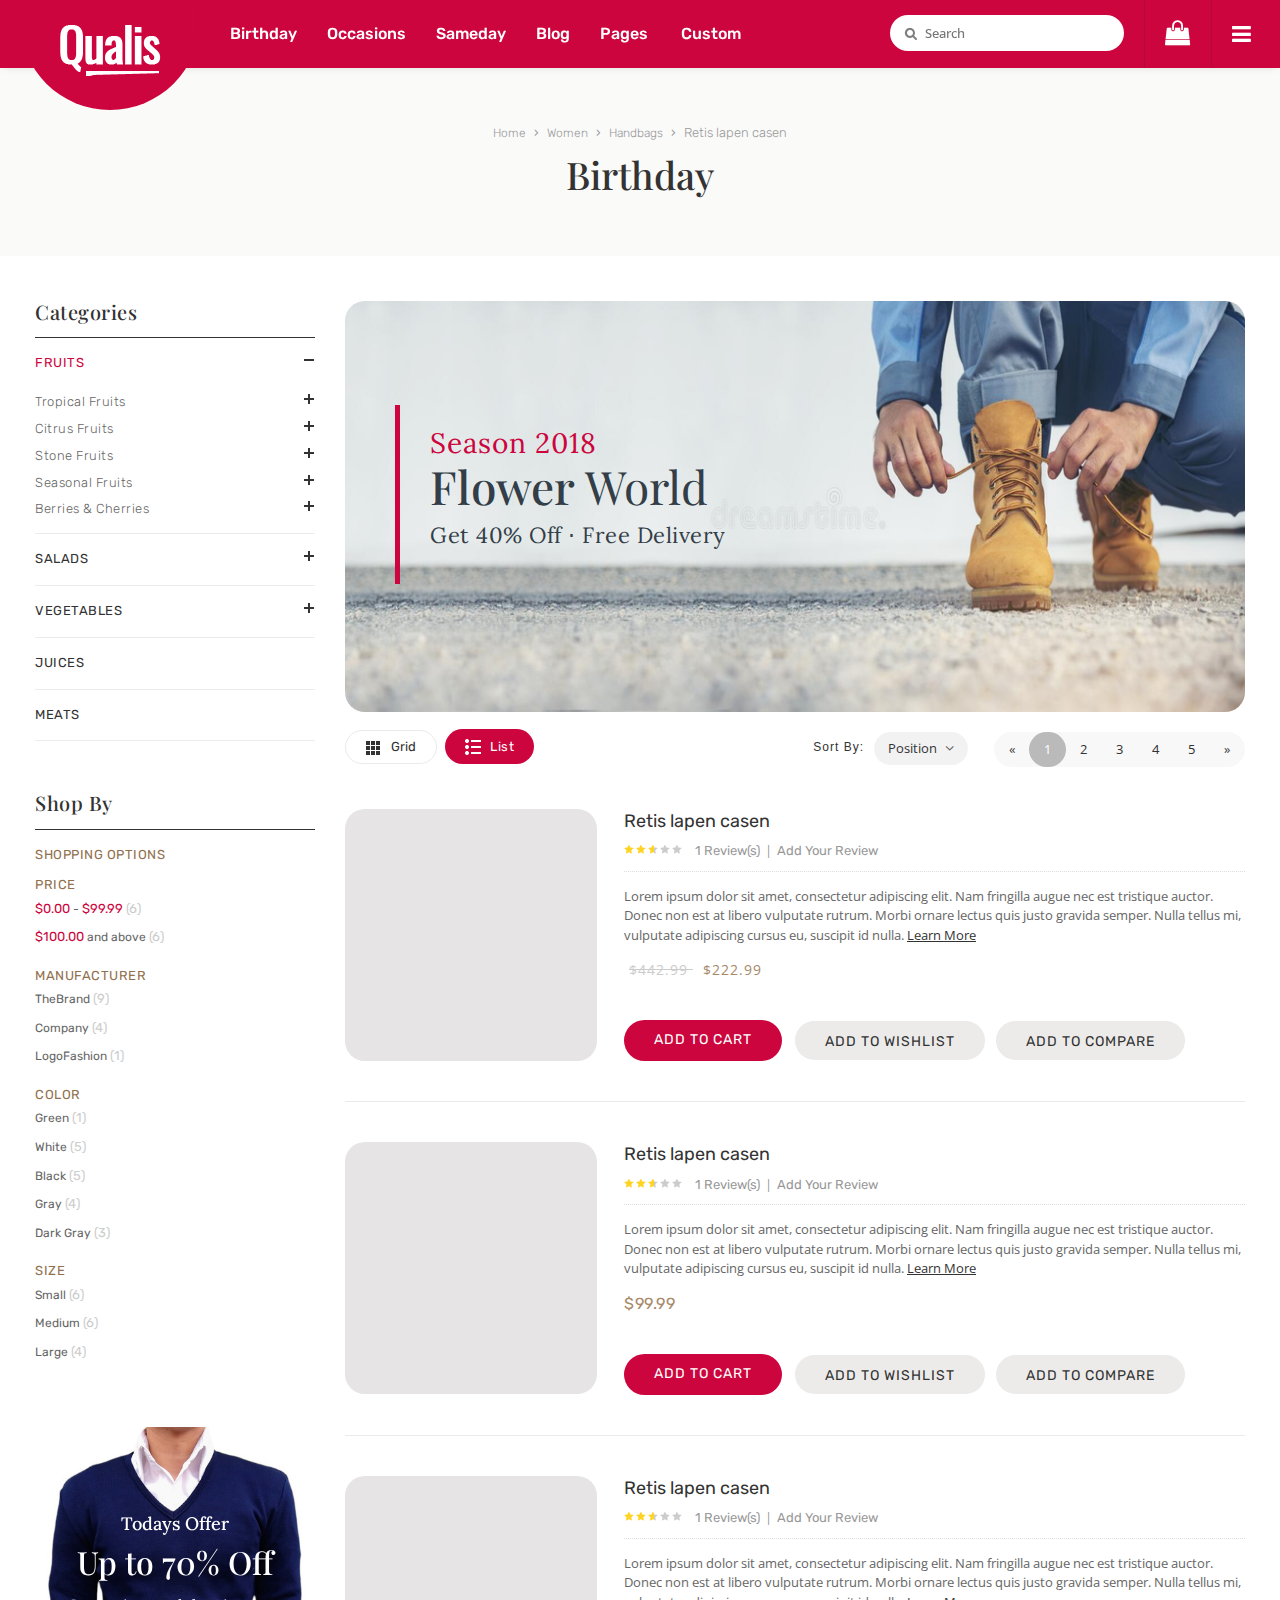
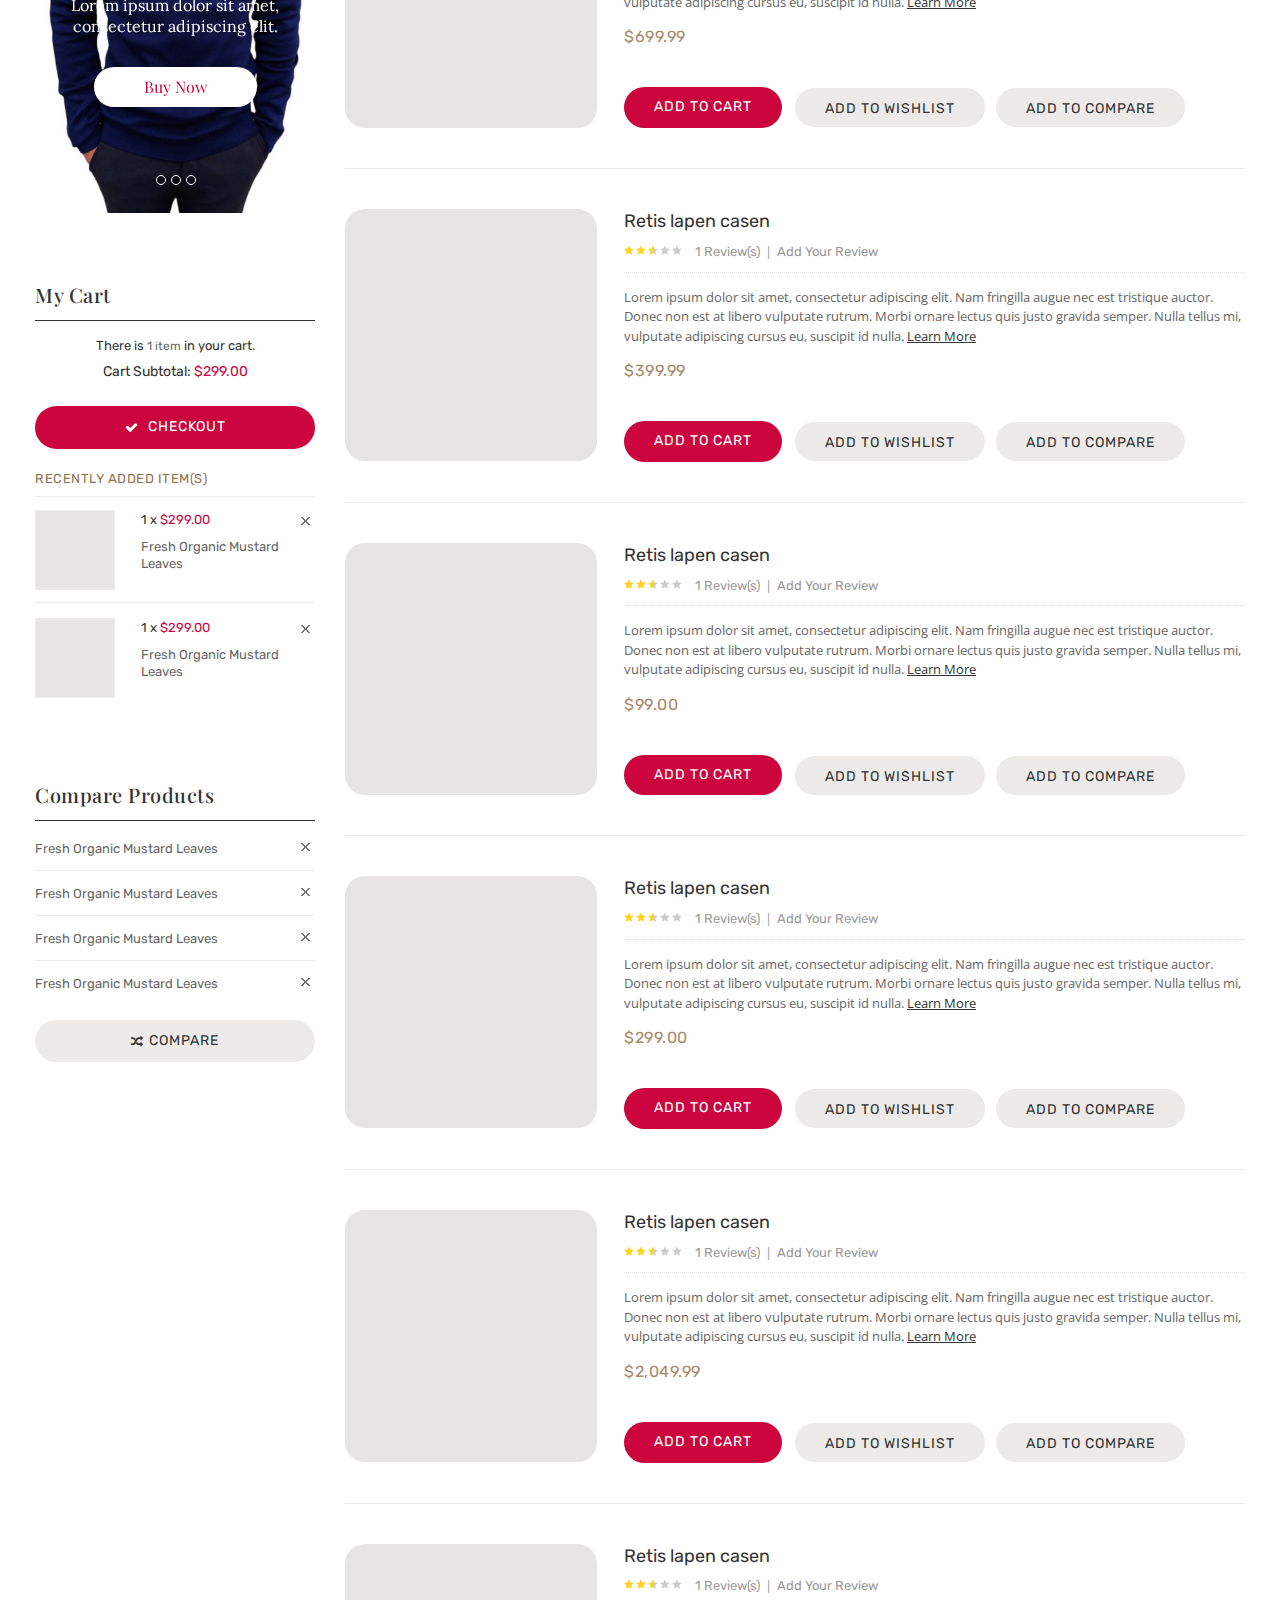
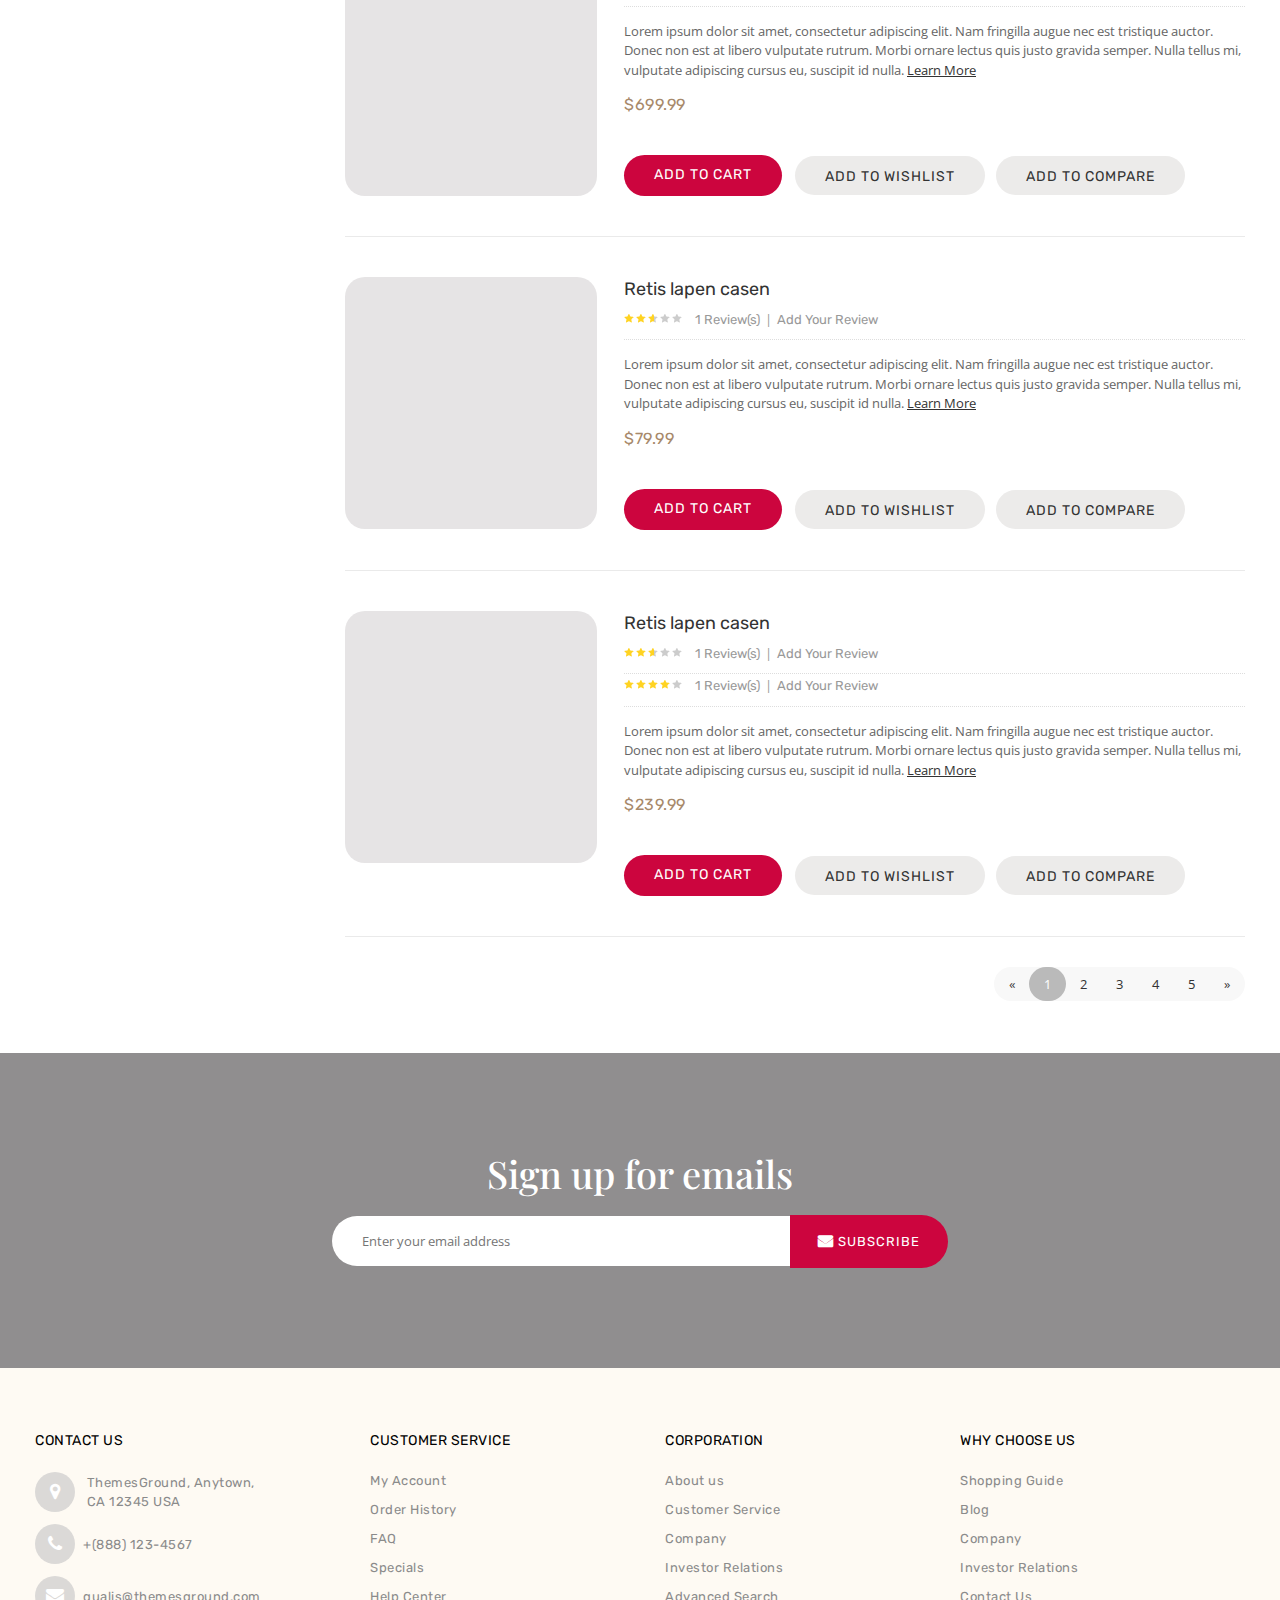
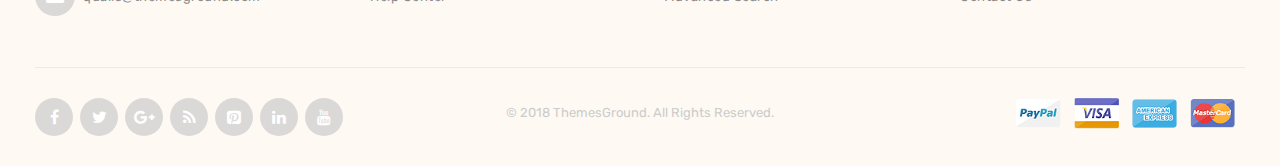
<file: list.html>
﻿<!DOCTYPE html>
<html lang="en">
<head>
<meta http-equiv="Content-Type" content="text/html; charset=UTF-8">
<title>Grid Page</title>
<meta name="viewport" content="width=device-width; initial-scale=1.0; maximum-scale=1.0; user-scalable=no">
<meta name="description" content="Default Description">
<meta name="keywords" content="fashion, store, E-commerce">
<meta name="robots" content="*">
<meta name="viewport" content="initial-scale=1.0, width=device-width">

<link rel="icon" href="#" type="image/x-icon">
<link rel="shortcut icon" href="#" type="image/x-icon">

<!-- CSS Style -->
<link rel="stylesheet" type="text/css" href="stylesheet/bootstrap.min.css">
<link rel="stylesheet" type="text/css" href="stylesheet/font-awesome.css" media="all">
<link rel="stylesheet" type="text/css" href="stylesheet/revslider.css" >
<link rel="stylesheet" type="text/css" href="stylesheet/owl.carousel.css">
<link rel="stylesheet" type="text/css" href="stylesheet/owl.theme.css">
<link rel="stylesheet" type="text/css" href="stylesheet/jquery.bxslider.css">
<link rel="stylesheet" type="text/css" href="stylesheet/jquery.mobile-menu.css">
<link rel="stylesheet" type="text/css" href="stylesheet/style.css" media="all">
<link rel="stylesheet" type="text/css" href="stylesheet/responsive.css" media="all">
<link href='http://fonts.googleapis.com/css?family=Open+Sans:400italic,600italic,700italic,400,600,700,800' rel='stylesheet' type='text/css'>
<link href="https://fonts.googleapis.com/css?family=Lora:400,400i,700,700i|Playfair+Display:400,400i,700,900|Rubik:300,400,400i,500,500i,700" rel="stylesheet">
<!-- BEGIN GOOGLE ANALYTICS CODEs -->

</head>
<body>
<div id="page">
 <header>
  
  <div id="header">
    <div class="header-container container">
	 <div class="row">
      <div class="logo"> <a href="index.html" title="">
        <div><img src="images/logo.png" alt="Flavours Store"></div>
        </a> </div>
      <div class="fl-nav-menu">
       
          <nav>
            <div class="mm-toggle-wrap">
              <div class="mm-toggle"><i class="icon-align-justify"></i><span class="mm-label">Menu</span> </div>
            </div>
            <div class="nav-inner">
              <!-- BEGIN NAV -->
              <ul id="nav" class="hidden-xs">
                

                <li class="mega-menu"><a href="grid.html" class="level-top"><span>Birthday</span></a>
              <div class="level0-wrapper dropdown-6col">
                <div class="container">
                  <div class="level0-wrapper2">
                    <div class="col-1">
                      <div class="nav-block nav-block-center">
                        <ul class="level0">
                          <li class="level1 nav-6-1 parent item"><a href="#.html" class=""><span>Handbags</span></a>
                            <ul class="level1">
                              <li class="level2 nav-6-1-1"><a href="#" class=""><span>Clutch Handbags</span></a></li>
                              <li class="level2 nav-6-1-1"><a href="#/diaper-bags.html" class=""><span>Diaper Bags</span></a></li>
                              <li class="level2 nav-6-1-1"><a href="#/bags.html" class=""><span>Bags</span></a></li>
                              <li class="level2 nav-6-1-1"><a href="#/hobo-handbags.html" class=""><span>Hobo handbags</span></a></li>
                            </ul>
                          </li>
                          <li class="level1 nav-6-1 parent item"><a href="#.html"><span>Jackets</span></a>
                            <ul class="level1">
                              <li class="level2 nav-6-1-1"><a href="#/beaded-handbags.html"><span>Bathtime Goods </span></a></li>
                              <li class="level2 nav-6-1-1"><a href="#/fabric-handbags.html"><span>Bedding</span></a></li>
                              <li class="level2 nav-6-1-1"><a href="#/handbags.html"><span>Blankets</span></a></li>
                              <li class="level2 nav-6-1-1"><a href="#/leather-handbags.html"><span>Shower Curtains</span></a></li>
                            </ul>
                          </li>
                          <li class="level1 nav-6-1 parent item"><a href="#.html"><span>Shoes</span></a>
                            <ul class="level1">
                              <li class="level2 nav-6-1-1"><a href="#/flat-shoes.html"><span>Flat Shoes</span></a></li>
                              <li class="level2 nav-6-1-1"><a href="#/flat-sandals.html"><span>Flat Sandals</span></a></li>
                              <li class="level2 nav-6-1-1"><a href="#/boots.html"><span>Boots</span></a></li>
                              <li class="level2 nav-6-1-1"><a href="#/heels.html"><span>Heels</span></a></li>
                            </ul>
                          </li>
                          <li class="level1 nav-6-1 parent item"><a href="#.html"><span>Jwellery</span></a>
                            <ul class="level1">
                              <li class="level2 nav-6-1-1"><a href="#/bracelets.html"><span>Bracelets</span></a></li>
                              <li class="level2 nav-6-1-1"><a href="#"><span>Necklaces &amp; Pendent</span></a></li>
                              <li class="level2 nav-6-1-1"><a href="#/pendants.html"><span>Pendants</span></a></li>
                              <li class="level2 nav-6-1-1"><a href="#/pins-brooches.html"><span>Pins &amp; Brooches</span></a></li>
                            </ul>
                          </li>
                          <li class="level1 nav-6-1 parent item"><a href="#.html"><span>Dresses</span></a>
                            <ul class="level1">
                              <li class="level2 nav-6-1-1"><a href="#/casual-dresses.html"><span>Casual Dresses</span></a></li>
                              <li class="level2 nav-6-1-1"><a href="#/evening.html"><span>Evening</span></a></li>
                              <li class="level2 nav-6-1-1"><a href="#/designer.html"><span>Designer</span></a></li>
                              <li class="level2 nav-6-1-1"><a href="#/party.html"><span>Party</span></a></li>
                            </ul>
                          </li>
                          <li class="level1 nav-6-1 parent item"><a href="#/swimwear.html"><span>Swimwear</span></a>
                            <ul class="level1">
                              <li class="level2 nav-6-1-1"><a href="#/swimwear/swimsuits.html"><span>Swimsuits</span></a></li>
                              <li class="level2 nav-6-1-1"><a href="#/swimwear/beach-clothing.html"><span>Beach Clothing</span></a></li>
                              <li class="level2 nav-6-1-1"><a href="#/swimwear/clothing.html"><span>Clothing</span></a></li>
                              <li class="level2 nav-6-1-1"><a href="#/swimwear/bikinis.html"><span>Bikinis</span></a></li>
                            </ul>
                          </li>
                        </ul>
                      </div>
                    </div>
                    <!--nav-block nav-block-center-->
                    <div class="col-2">
                      <div class="menu_image"><a href="#" title=""><img src="images/menu_image.png" alt="menu_image"></a></div>
                    </div>
                  </div>
                  <!--level0-wrapper2--> </div>
              </div>
            </li>
                <li class="mega-menu"> <a class="level-top" href="grid.html"><span>Occasions‎</span></a>
                  <div class="level0-wrapper dropdown-6col">
                    <div class="container">
                      <div class="level0-wrapper2">
                        <div class="nav-block nav-block-center">
                      <ul class="level0">
                        <li class="level1 nav-6-1 parent item"><a href="#.html" class=""><span>Shoes</span></a>
                          <ul class="level1">
                            <li class="level2 nav-6-1-1"><a href="#/sport-shoes.html"><span>Sport Shoes</span></a></li>
                            <li class="level2 nav-6-1-1"><a href="#/casual-shoes.html"><span>Casual Shoes</span></a></li>
                            <li class="level2 nav-6-1-1"><a href="#/leather-shoes.html"><span>Leather Shoes</span></a></li>
                            <li class="level2 nav-6-1-1"><a href="#/canvas-shoes.html"><span>canvas shoes</span></a></li>
                          </ul>
                        </li>
                        <li class="level1 nav-6-1 parent item"><a href="#.html"><span>Dresses</span></a>
                          <ul class="level1">
                            <li class="level2 nav-6-1-1"><a href="#/casual-dresses.html"><span>Casual Dresses</span></a></li>
                            <li class="level2 nav-6-1-1"><a href="#/evening.html"><span>Evening</span></a></li>
                            <li class="level2 nav-6-1-1"><a href="#/designer.html"><span>Designer</span></a></li>
                            <li class="level2 nav-6-1-1"><a href="#/party.html"><span>Party</span></a></li>
                          </ul>
                        </li>
                        <li class="level1 nav-6-1 parent item"><a href="#.html"><span>Jackets</span></a>
                          <ul class="level1">
                            <li class="level2 nav-6-1-1"><a href="#/coats.html"><span>Coats</span></a></li>
                            <li class="level2 nav-6-1-1"><a href="#/formal-jackets.html"><span>Formal Jackets</span></a></li>
                            <li class="level2 nav-6-1-1"><a href="#/leather-jackets.html"><span>Leather Jackets</span></a></li>
                            <li class="level2 nav-6-1-1"><a href="#/blazers.html"><span>Blazers</span></a></li>
                          </ul>
                        </li>
                        <li class="level1 nav-6-1 parent item"><a href="#.html"><span>Watches</span></a>
                          <ul class="level1">
                            <li class="level2 nav-6-1-1"><a href="#/fasttrack.html"><span>Fasttrack</span></a></li>
                            <li class="level2 nav-6-1-1"><a href="#/casio.html"><span>Casio</span></a></li>
                            <li class="level2 nav-6-1-1"><a href="#/titan.html"><span>Titan</span></a></li>
                            <li class="level2 nav-6-1-1"><a href="#/tommy-hilfiger.html"><span>Tommy-Hilfiger</span></a></li>
                          </ul>
                        </li>
                        <li class="level1 nav-6-1 parent item"><a href="#/sunglasses.html"><span>Sunglasses</span></a>
                          <ul class="level1">
                            <li class="level2 nav-6-1-1"><a href="#/sunglasses/ray-ban.html"><span>Ray Ban</span></a></li>
                            <li class="level2 nav-6-1-1"><a href="#/sunglasses/fasttrack.html"><span>Fasttrack</span></a></li>
                            <li class="level2 nav-6-1-1"><a href="#/sunglasses/police.html"><span>Police</span></a></li>
                            <li class="level2 nav-6-1-1"><a href="#/sunglasses/oakley.html"><span>Oakley</span></a></li>
                          </ul>
                        </li>
                        <li class="level1 nav-6-1 parent item"><a href="#/accesories.html"><span>Accesories</span></a>
                          <ul class="level1">
                            <li class="level2 nav-6-1-1"><a href="#/accesories/backpacks.html"><span>Backpacks</span></a></li>
                            <li class="level2 nav-6-1-1"><a href="#/accesories/wallets.html"><span>Wallets</span></a></li>
                            <li class="level2 nav-6-1-1"><a href="#/accesories/laptops-bags.html"><span>Laptops Bags</span></a></li>
                            <li class="level2 nav-6-1-1"><a href="#/accesories/belts.html"><span>Belts</span></a></li>
                          </ul>
                        </li>
                      </ul>
                    </div>
                        <!--nav-block nav-block-center-->
                        <div class="nav-add">
                          <div class="push_item">
                            <div class="push_img"><a href="#"><img src="images/menu-img2.jpg" alt="menu item 1"></a></div>
                           
                          </div>
                          <div class="push_item">
                           <div class="push_img"><a href="#"><img src="images/menu-img1.jpg" alt="menu item 2"></a></div>
                           
                          </div>
                          <div class="push_item">
                           <div class="push_img"><a href="#"><img src="images/menu-img3.jpg" alt="menu item 3"></a></div>
                     
                          </div>
                          <div class="push_item push_item_last">
                          <div class="push_img"><a href="#"><img src="images/menu-img4.jpg" alt="menu item 4"></a></div>
                      
                          </div>
                        </div>
                      </div>
                      <!--level0-wrapper2-->
                    </div>
                    <!--container-->
                  </div>
                  <!--level0-wrapper dropdown-6col-->
                  <!--mega menu-->
                </li>
                <li class="mega-menu"><a href="grid.html" class="level-top"><span>Sameday</span></a>
              <div class="level0-wrapper dropdown-6col">
                <div class="container">
                  <div class="level0-wrapper2">
                    <div class="nav-block nav-block-center">
                      <ul class="level0">
                        <li class="level1 nav-6-1 parent item"><a href="#/mobiles.html"><span>Mobiles</span></a>
                          <ul class="level1">
                            <li class="level2 nav-6-1-1"><a href="#/mobiles/samsung.html"><span>Samsung</span></a></li>
                            <li class="level2 nav-6-1-1"><a href="#/mobiles/nokia.html"><span>Nokia</span></a></li>
                            <li class="level2 nav-6-1-1"><a href="#/mobiles/iphone.html"><span>IPhone</span></a></li>
                            <li class="level2 nav-6-1-1"><a href="#/mobiles/sony.html"><span>Sony</span></a></li>
                          </ul>
                        </li>
                        <li class="level1 nav-6-1 parent item"><a href="#.html" class=""><span>Accesories</span></a>
                          <ul class="level1">
                            <li class="level2 nav-6-1-1"><a href="#/mobile-memory-cards.html"><span>Mobile Memory Cards</span></a></li>
                            <li class="level2 nav-6-1-1"><a href="#/cases-covers.html"><span>Cases &amp; Covers</span></a></li>
                            <li class="level2 nav-6-1-1"><a href="#/mobile-haedphones.html"><span>Mobile Headphones</span></a></li>
                            <li class="level2 nav-6-1-1"><a href="#/bluetooth-headsets.html"><span>Bluetooth Headsets</span></a></li>
                          </ul>
                        </li>
                        <li class="level1 nav-6-1 parent item"><a href="#/cameras.html"><span>Cameras</span></a>
                          <ul class="level1">
                            <li class="level2 nav-6-1-1"><a href="#/cameras/camcorders.html"><span>Camcorders</span></a></li>
                            <li class="level2 nav-6-1-1"><a href="#/cameras/point-shoot.html"><span>Point &amp; Shoot</span></a></li>
                            <li class="level2 nav-6-1-1"><a href="#/cameras/digital-slr.html"><span>Digital SLR</span></a></li>
                            <li class="level2 nav-6-1-1"><a href="#camera-accesories.html"><span>Camera Accesories</span></a></li>
                          </ul>
                        </li>
                        <li class="level1 nav-6-1 parent item"><a href="#/audio-video.html"><span>Audio &amp; Video</span></a>
                          <ul class="level1">
                            <li class="level2 nav-6-1-1"><a href="#/audio-video/mp3-players.html"><span>MP3 Players</span></a></li>
                            <li class="level2 nav-6-1-1"><a href="#/audio-video/ipods.html"><span>IPods</span></a></li>
                            <li class="level2 nav-6-1-1"><a href="#/audio-video/speakers.html"><span>Speakers</span></a></li>
                            <li class="level2 nav-6-1-1"><a href="#/audio-video/video-players.html"><span>Video Players</span></a></li>
                          </ul>
                        </li>
                        <li class="level1 nav-6-1 parent item"><a href="#/computer.html"><span>Computer</span></a>
                          <ul class="level1">
                            <li class="level2 nav-6-1-1"><a href="#/external-hard-disk.html"><span>External Hard Disk</span></a></li>
                            <li class="level2 nav-6-1-1"><a href="#/computer/pendrives.html"><span>Pendrives</span></a></li>
                            <li class="level2 nav-6-1-1"><a href="#/computer/headphones.html"><span>Headphones</span></a></li>
                            <li class="level2 nav-6-1-1"><a href="#/computer/pc-components.html"><span>PC Components</span></a></li>
                          </ul>
                        </li>
                        <li class="level1 nav-6-1 parent item"><a href="#/home-appliances.html"><span>Appliances</span></a>
                          <ul class="level1">
                            <li class="level2 nav-6-1-1"><a href="#/vaccum-cleaners.html"><span>Vaccum Cleaners</span></a></li>
                            <li class="level2 nav-6-1-1"><a href="#/indoor-lighting.html"><span>Indoor Lighting</span></a></li>
                            <li class="level2 nav-6-1-1"><a href="#/kitchen-tools.html"><span>Kitchen Tools</span></a></li>
                            <li class="level2 nav-6-1-1"><a href="#/water-purifier.html"><span>Water Purifier</span></a></li>
                          </ul>
                        </li>
                      </ul>
                    </div>
                  </div>
                  <!--level0-wrapper2--> 
                  
                </div>
              </div>
            </li>                
                <li class="mega-menu"> <a class="level-top" href="grid.html"><span>Blog‎</span></a> </li>
                <li class="level0 parent drop-menu"><a href="#"><span>Pages</span> </a> 
                <!--sub sub category-->
                  <ul class="level1">
                  <li class="level1 first"><a href="grid.html"><span>Product Grid</span></a></li>
                  <li class="level1 nav-10-2"> <a href="list.html"> <span>Product List</span> </a> </li>
                  <li class="level1 nav-10-3"> <a href="product-detail.html"> <span>Product Detail</span> </a> </li>
                  <li class="level1 nav-10-4"> <a href="shopping-cart.html"> <span>Cart Page</span> </a> </li>
                  <li class="level1 first parent"><a href="checkout.html"><span>Checkout</span></a> 
                  <!--sub sub category-->
                  <ul class="level2 right-sub">
                    <li class="level2 nav-2-1-1 first"><a href="checkout-method.html"><span>Method</span></a></li>
                    <li class="level2 nav-2-1-5 last"><a href="checkout-billing-info.html"><span>Billing Info</span></a></li>
                  </ul>
                  <!--sub sub category--> 
                  </li>
                  <li class="level1 nav-10-4"> <a href="wishlist.html"> <span>Wishlist</span> </a> </li>
                  <li class="level1"> <a href="dashboard.html"> <span>Dashboard</span> </a> </li>
                  <li class="level1"> <a href="multiple-addresses.html"> <span>Multiple Addresses</span> </a> </li>
                  <li class="level1"> <a href="about-us.html"> <span>About us</span> </a> </li>
                  <li class="level1 first parent"><a href="blog.html"><span>Blog</span></a> 
                  <!--sub sub category-->
                  <ul class="level2 right-sub">
                    <li class="level2 nav-2-1-1 first"><a href="blog-detail.html"><span>Blog Detail</span></a></li>
                  </ul>
                  <!--sub sub category--> 
                  </li>
                  <li class="level1"><a href="contact-us.html"><span>Contact us</span></a> </li>
                  <li class="level1"><a href="404error.html"><span>404 Error Page</span></a> </li>
                  <li class="level1"><a href="login.html"><span>Login Page</span></a> </li>
                  <li class="level1"><a href="quickview.html"><span>Quick View</span></a> </li>
                  <li class="level1"><a href="newsletter.html"><span>Newsletter</span></a> </li>                  
                  </ul>
                </li>
                <li class="fl-custom-tabmenulink mega-menu"> <a href="#" class="level-top"> <span>Custom</span> </a>
                  <div class="level0-wrapper fl-custom-tabmenu" >
                    <div class="container">
                      <div class="header-nav-dropdown-wrapper clearer row">
                        <div class="grid12-3">
                         
                          <div><a href="product-detail.html" title="Retis lapen casen" class="product-image"><img src="products-images/p6.jpg" alt="Retis lapen casen"></a></div>
                         
                           <h4><a href="product-detail.html" title="Retis lapen casen">Retis lapen casen</a></h4>
                           <div class="rating">
                                      <div class="ratings">
                                        <div class="rating-box">
                                          <div class="rating" style="width:80%"></div>
                                        </div>
                                        <p class="rating-links"><a href="#">1 Review(s)</a> <span class="separator">|</span> <a href="#">Add Review</a> </p>
                                      </div>
                                    </div>
                          <p>Lorem ipsum dolor sit amet, consectetur adipiscing elit.</p>
                          <div class="more_link"><a href="#">Learn More</a></div>
                        </div>
                        <div class="grid12-3">
                         
                          <div><a href="product-detail.html" title="Retis lapen casen" class="product-image"><img src="products-images/p11.jpg" alt="Retis lapen casen"></a></div>
                         
                           <h4><a href="product-detail.html" title="Retis lapen casen">Retis lapen casen</a></h4>
                           <div class="rating">
                                      <div class="ratings">
                                        <div class="rating-box">
                                          <div class="rating" style="width:80%"></div>
                                        </div>
                                        <p class="rating-links"><a href="#">1 Review(s)</a> <span class="separator">|</span> <a href="#">Add Review</a> </p>
                                      </div>
                                    </div>
                          <p>Sed et quam lacus. Fusce condimentum eleifend enim.</p>
                          <div class="more_link"><a href="#">Learn More</a></div>
                        </div>
                        <div class="grid12-3">
                           <div><a href="product-detail.html" title="Retis lapen casen" class="product-image"><img src="products-images/p14.jpg" alt="Retis lapen casen"></a></div>
                           
                           <h4><a href="product-detail.html" title="Retis lapen casen">Retis lapen casen</a></h4>
                           <div class="rating">
                                      <div class="ratings">
                                        <div class="rating-box">
                                          <div class="rating" style="width:80%"></div>
                                        </div>
                                        <p class="rating-links"><a href="#">1 Review(s)</a> <span class="separator">|</span> <a href="#">Add Review</a> </p>
                                      </div>
                                    </div>
                          <p>Sed et quam lacus. Fusce condimentum eleifend enim.</p>
                          <div class="more_link"><a href="#">Learn More</a></div>
                        </div>
                        <div class="grid12-3 last">
                         <div><a href="product-detail.html" title="Retis lapen casen" class="product-image"><img src="products-images/p9.jpg" alt="Retis lapen casen"></a></div>
                         
                          <h4><a href="product-detail.html" title="Retis lapen casen">Retis lapen casen</a></h4>
                          <div class="rating">
                                      <div class="ratings">
                                        <div class="rating-box">
                                          <div class="rating" style="width:80%"></div>
                                        </div>
                                        <p class="rating-links"><a href="#">1 Review(s)</a> <span class="separator">|</span> <a href="#">Add Review</a> </p>
                                      </div>
                                    </div>
                          <p>Lorem ipsum dolor sit amet, consectetur adipiscing elit.</p>
                          <div class="more_link"><a href="#">Learn More</a></div>
                        </div>
                      </div>
                    </div>
                  </div>
                </li>
              </ul>
              <!--nav-->
              </div>
              </nav>
        </div>
        <!--row-->
      </div>
      <div class="fl-header-right">
        <div class="fl-links">
          <div class="no-js"> <a title="Company" class="clicker"></a>
            <div class="fl-nav-links">
              <div class="language-currency">
                <div class="fl-language">
                  <ul class="lang">
                    <li><a href="#"> <img src="images/english.png" alt="English"> <span>English</span> </a></li>
                    <li><a href="#"> <img src="images/francais.png" alt="French"> <span>French</span> </a></li>
                    <li><a href="#"> <img src="images/german.png" alt="German"> <span>German</span> </a></li>
                  </ul>
                </div>
                <!--fl-language-->
                <!-- END For version 1,2,3,4,6 -->
                <!-- For version 1,2,3,4,6 -->
                <div class="fl-currency">
                  <ul class="currencies_list">
                    <li><a href="#" title="EGP"> £</a></li>
                    <li><a href="#" title="EUR"> €</a></li>
                    <li><a href="#" title="USD"> $</a></li>
                  </ul>
                </div>
                <!--fl-currency-->
                <!-- END For version 1,2,3,4,6 -->
              </div>
              <ul class="links">
                <li><a href="dashboard.html" title="My Account">My Account</a></li>
                <li><a href="wishlist.html" title="Wishlist">Wishlist</a></li>
                <li><a href="checkout.html" title="Checkout">Checkout</a></li>
                <li><a href="blog.html" title="Blog"><span>Blog</span></a></li>
                <li class="last"><a href="login.html" title="Login"><span>Login</span></a></li>
              </ul>
            </div>
          </div>
        </div>
        <div class="fl-cart-contain">
          <div class="mini-cart">
            <div class="basket"> <a href="shopping-cart.html"> </a> </div>
            <div class="fl-mini-cart-content">
              <div class="block-subtitle">
                <div class="top-subtotal">2 items, <span class="price">$449.99</span> </div>
                <!--top-subtotal-->
                <!--pull-right-->
              </div>
              <!--block-subtitle-->
              <ul class="mini-products-list" id="cart-sidebar">
                <li class="item first">
                  <div class="item-inner"><a class="product-image" title="timi &amp; leslie Sophia Diaper Bag, Lemon Yellow/Shadow White" href="#l"><img alt="timi &amp; leslie Sophia Diaper Bag, Lemon Yellow/Shadow White" src="products-images/p4.jpg"></a>
                    <div class="product-details">
                      <div class="access"><a class="btn-remove1" title="Remove This Item" href="#">Remove</a> <a class="btn-edit" title="Edit item" href="#"><i class="icon-pencil"></i><span class="hidden">Edit item</span></a> </div>
                      <!--access-->
                      <strong>1</strong> x <span class="price">$179.99</span>
                      <p class="product-name"><a href="product-detail.html">Retis lapen casen</a></p>
                    </div>
                  </div>
                </li>
                <li class="item last">
                  <div class="item-inner"><a class="product-image" title="JP Lizzy Satchel Designer Diaper Bag - Slate Citron" href="#"><img alt="JP Lizzy Satchel Designer Diaper Bag - Slate Citron" src="products-images/p3.jpg"></a>
                    <div class="product-details">
                      <div class="access"><a class="btn-remove1" title="Remove This Item" href="#">Remove</a> <a class="btn-edit" title="Edit item" href="#"><i class="icon-pencil"></i><span class="hidden">Edit item</span></a> </div>
                      <!--access-->
                      <strong>1</strong> x <span class="price">$80</span>
                      <p class="product-name"><a href="product-detail.html">Retis lapen casen</a></p>
                    </div>
                  </div>
                </li>
              </ul>
              <div class="actions">
                <button class="btn-checkout" title="Checkout" type="button" onClick="window.location=checkout.html"><span>Checkout</span></button>
               
              </div>
              <!--actions-->
            </div>
            <!--fl-mini-cart-content-->
          </div>
        </div>
        <!--mini-cart-->
        <div class="collapse navbar-collapse">
              <form class="navbar-form" role="search">
                <div class="input-group">
                 <input class="GlobalNavSearch js-globalSearchInput " placeholder="Search" id="desktopSearchInput"  data-reactid=".1.0.0.0">
                 <label class="GlobalNavSearch-searchIcon" for="desktopSearchInput" data-reactid=".1.0.0.1"></label>	
                 </div>
              </form>
            </div>
        <!--links-->
      </div>
    </div>
	</div>	
  </header>
<div class="page-heading">
  <div class="breadcrumbs">
    <div class="container">
      <div class="row">
        <div>
          <ul>
            <li class="home"> <a href="index.html" title="Go to Home Page">Home</a> <span>&rsaquo; </span> </li>
            <li class="category1599"> <a href="grid.html" title="">Women</a> <span>&rsaquo; </span> </li>
            <li class="category1600"> <a href="grid.html" title="">Handbags</a> <span>&rsaquo; </span> </li>
            <li class="category1601"> <strong>Retis lapen casen</strong> </li>
          </ul>
        </div>
        <!--col-xs-12--> 
      
     
  <div class="page-title">
    <h2>Birthday</h2>
  </div>
   <!--row--> 
   </div>
    </div>
    <!--container--> 
  </div>
</div>
<!--breadcrumbs--> 
<!-- BEGIN Main Container col2-left -->
<section class="main-container col2-left-layout bounceInUp animated"> 
  <!-- For version 1, 2, 3, 8 --> 
  <!-- For version 1, 2, 3 -->
  <div class="container">
    <div class="row">
      <div class="col-main product-grid">
      <div class="pro-coloumn">
        <article class="col-main">
         
          <div class="col-main col-sm-9 col-sm-push-3 product-grid">
          <div class="category-description std">
            <div class="slider-items-products">
              <div id="category-desc-slider" class="product-flexslider hidden-buttons">
                <div class="slider-items slider-width-col1 owl-carousel owl-theme"> 
                  
                  <!-- Item -->
                  <div class="item"> <a href="#"><img alt="" src="images/category-img1.jpg"></a>
                    <div class="cat-img-title cat-bg cat-box">
                      <div class="small-tag">Season 2018</div>
                      <h2 class="cat-heading">Flower <span>World</span></h2>
                      <p>Get 40% Off &sdot; Free Delivery </p>
                    </div>
                  </div>
                  <!-- End Item --> 
                  
                  <!-- Item -->
                  <div class="item"> <a href="#"><img alt="" src="images/category-img2.jpg"></a>
                    <div class="cat-img-title cat-bg cat-box">
                      <div class="small-tag">Color World</div>
                      <h2 class="cat-heading">Flower Sale <span>sale</span></h2>
                      <p>Save 70% on all items</p>
                    </div>
                    <!-- End Item --> 
                    
                  </div>
                </div>
              </div>
            </div>
          </div>
          <div class="toolbar">
          <div class="pager">
              
              <div class="pages">
                <ul class="pagination">
                  <li><a href="#">&laquo;</a></li>
                  <li class="active"><a href="#">1</a></li>
                  <li><a href="#">2</a></li>
                  <li><a href="#">3</a></li>
                  <li><a href="#">4</a></li>
                  <li><a href="#">5</a></li>
                  <li><a href="#">&raquo;</a></li>
                </ul>
              </div>
            <div id="sort-by">
              <label class="left">Sort By: </label>
              <ul>
                <li><a href="#">Position<span class="right-arrow"></span></a>
                  <ul>
                    <li><a href="#">Name</a></li>
                    <li><a href="#">Price</a></li>
                    <li><a href="#">Position</a></li>
                  </ul>
                </li>
              </ul>
              </div>
            <div class="sorter">
              <div class="view-mode"><a href="grid.html" title="Grid" class="button button-grid">Grid</a> <span title="List" class="button button-active button-list">List</span> </div>
            </div>
            </div>
            
          </div>
            <div class="category-products">
            <ol class="products-list" id="products-list">
          <li class="item first">
            <div class="product-image"> <a href="product-detail.html" title="HTC Rhyme Sense"> <img class="small-image" src="products-images/p1.jpg" alt="HTC Rhyme Sense"> </a> </div>
            <div class="product-shop">
              <h2 class="product-name"><a href="product-detail.html" title="HTC Rhyme Sense">Retis lapen casen</a></h2>
              <div class="ratings">
                <div class="rating-box">
                  <div style="width:50%" class="rating"></div>
                </div>
                <p class="rating-links"> <a href="#/review/product/list/id/167/category/35/">1 Review(s)</a> <span class="separator">|</span> <a href="#review-form">Add Your Review</a> </p>
              </div>
              <div class="desc std">
                <p>Lorem ipsum dolor sit amet, consectetur adipiscing elit. Nam fringilla augue nec est tristique auctor. Donec non est at libero vulputate rutrum. Morbi ornare lectus quis justo gravida semper. Nulla tellus mi, vulputate adipiscing cursus eu, suscipit id nulla. <a class="link-learn" title="" href="#">Learn More</a> </p>
              </div>
              <div class="price-box">
                <p class="old-price"> <span class="price-label"></span> <span id="old-price-212" class="price"> $442.99 </span> </p>
                <p class="special-price"> <span class="price-label"></span> <span id="product-price-212" class="price"> $222.99 </span> </p>
              </div>
              <div class="actions">
                <button class="button btn-cart ajx-cart" title="Add to Cart" type="button"><span>Add to Cart</span></button>
                <span class="add-to-links"> <a title="Add to Wishlist" class="button link-wishlist" href="#"><span>Add to Wishlist</span></a> <a title="Add to Compare" class="button link-compare" href="#"><span>Add to Compare</span></a> </span> </div>
            </div>
          </li>
          <li class="item even">
            <div class="product-image"> <a href="product-detail.html" title="Microsoft Natural Keyboard"> <img class="small-image" src="products-images/p2.jpg" alt="Microsoft Natural Keyboard"> </a> </div>
            <div class="product-shop">
              <h2 class="product-name"><a href="product-detail.html" title="Microsoft Natural Keyboard">Retis lapen casen</a></h2>
              <div class="ratings">
                <div class="rating-box">
                  <div style="width:50%" class="rating"></div>
                </div>
                <p class="rating-links"> <a href="#/review/product/list/id/167/category/35/">1 Review(s)</a> <span class="separator">|</span> <a href="#review-form">Add Your Review</a> </p>
              </div>
              <div class="desc std">
                 <p>Lorem ipsum dolor sit amet, consectetur adipiscing elit. Nam fringilla augue nec est tristique auctor. Donec non est at libero vulputate rutrum. Morbi ornare lectus quis justo gravida semper. Nulla tellus mi, vulputate adipiscing cursus eu, suscipit id nulla. <a class="link-learn" title="" href="#">Learn More</a> </p>
              </div>
              <div class="price-box"> <span class="regular-price" id="product-price-159"> <span class="price">$99.99</span> </span> </div>
              <div class="actions">
                <button class="button btn-cart ajx-cart" title="Add to Cart" type="button"><span>Add to Cart</span></button>
                <span class="add-to-links"> <a title="Add to Wishlist" class="button link-wishlist" href="#"><span>Add to Wishlist</span></a> <a title="Add to Compare" class="button link-compare" href="#"><span>Add to Compare</span></a> </span> </div>
            </div>
          </li>
          <li class="item odd">
            <div class="product-image"> <a href="product-detail.html" title="30&quot; Flat-Panel HD Monitor"> <img class="small-image" src="products-images/p3.jpg" alt="30&quot; Flat-Panel HD Monitor"> </a> </div>
            <div class="product-shop">
              <h2 class="product-name"><a href="product-detail.html" title="30&quot; Flat-Panel HD Monitor">Retis lapen casen</a></h2>
              <div class="ratings">
                <div class="rating-box">
                  <div style="width:50%" class="rating"></div>
                </div>
                <p class="rating-links"> <a href="#/review/product/list/id/167/category/35/">1 Review(s)</a> <span class="separator">|</span> <a href="#review-form">Add Your Review</a> </p>
              </div>
              <div class="desc std">  <p>Lorem ipsum dolor sit amet, consectetur adipiscing elit. Nam fringilla augue nec est tristique auctor. Donec non est at libero vulputate rutrum. Morbi ornare lectus quis justo gravida semper. Nulla tellus mi, vulputate adipiscing cursus eu, suscipit id nulla. <a class="link-learn" title="" href="#">Learn More</a> </p>
              </div>
              <div class="price-box"> <span class="regular-price" id="product-price-157"> <span class="price">$699.99</span> </span> </div>
              <div class="actions">
                <button class="button btn-cart ajx-cart" title="Add to Cart" type="button"><span>Add to Cart</span></button>
                <span class="add-to-links"> <a title="Add to Wishlist" class="button link-wishlist" href="#"><span>Add to Wishlist</span></a> <a title="Add to Compare" class="button link-compare" href="#"><span>Add to Compare</span></a> </span> </div>
            </div>
          </li>
          <li class="item even">
            <div class="product-image"> <a href="product-detail.html" title="19&quot; Widescreen LCD Monitor"> <img class="small-image" src="products-images/p4.jpg" alt="19&quot; Widescreen LCD Monitor"> </a> </div>
            <div class="product-shop">
              <h2 class="product-name"><a href="product-detail.html" title="19&quot; Widescreen LCD Monitor">Retis lapen casen</a></h2>
              <div class="ratings">
                <div class="rating-box">
                  <div style="width:50%" class="rating"></div>
                </div>
                <p class="rating-links"> <a href="#/review/product/list/id/167/category/35/">1 Review(s)</a> <span class="separator">|</span> <a href="#review-form">Add Your Review</a> </p>
              </div>
              <div class="desc std">  <p>Lorem ipsum dolor sit amet, consectetur adipiscing elit. Nam fringilla augue nec est tristique auctor. Donec non est at libero vulputate rutrum. Morbi ornare lectus quis justo gravida semper. Nulla tellus mi, vulputate adipiscing cursus eu, suscipit id nulla. <a class="link-learn" title="" href="#">Learn More</a> </p>
              </div>
              <div class="price-box"> <span class="regular-price" id="product-price-156"> <span class="price">$399.99</span> </span> </div>
              <div class="actions">
                <button class="button btn-cart ajx-cart" title="Add to Cart" type="button"><span>Add to Cart</span></button>
                <span class="add-to-links"> <a title="Add to Wishlist" class="button link-wishlist" href="#"><span>Add to Wishlist</span></a> <a title="Add to Compare" class="button link-compare" href="#"><span>Add to Compare</span></a> </span> </div>
            </div>
          </li>
          <li class="item odd">
            <div class="product-image"> <a href="product-detail.html" title="Seagate 250GB HD "> <img class="small-image" src="products-images/p5.jpg" alt="Seagate 250GB HD "> </a> </div>
            <div class="product-shop">
              <h2 class="product-name"><a href="product-detail.html" title="Seagate 250GB HD ">Retis lapen casen</a></h2>
              <div class="ratings">
                <div class="rating-box">
                  <div style="width:50%" class="rating"></div>
                </div>
                <p class="rating-links"> <a href="#/review/product/list/id/167/category/35/">1 Review(s)</a> <span class="separator">|</span> <a href="#review-form">Add Your Review</a> </p>
              </div>
              <div class="desc std">  <p>Lorem ipsum dolor sit amet, consectetur adipiscing elit. Nam fringilla augue nec est tristique auctor. Donec non est at libero vulputate rutrum. Morbi ornare lectus quis justo gravida semper. Nulla tellus mi, vulputate adipiscing cursus eu, suscipit id nulla. <a class="link-learn" title="" href="#">Learn More</a> </p>
              </div>
              <div class="price-box"> <span class="regular-price" id="product-price-155"> <span class="price">$99.00</span> </span> </div>
              <div class="actions">
                <button class="button btn-cart ajx-cart" title="Add to Cart" type="button"><span>Add to Cart</span></button>
                <span class="add-to-links"> <a title="Add to Wishlist" class="button link-wishlist" href="#"><span>Add to Wishlist</span></a> <a title="Add to Compare" class="button link-compare" href="#"><span>Add to Compare</span></a> </span> </div>
            </div>
          </li>
          <li class="item even">
            <div class="product-image"> <a href="product-detail.html" title="Seagate 500GB HD"> <img class="small-image" src="products-images/p6.jpg" alt="Seagate 500GB HD"> </a> </div>
            <div class="product-shop">
              <h2 class="product-name"><a href="product-detail.html" title="Seagate 500GB HD">Retis lapen casen</a></h2>
              <div class="ratings">
                <div class="rating-box">
                  <div style="width:50%" class="rating"></div>
                </div>
                <p class="rating-links"> <a href="#/review/product/list/id/167/category/35/">1 Review(s)</a> <span class="separator">|</span> <a href="#review-form">Add Your Review</a> </p>
              </div>
              <div class="desc std">  <p>Lorem ipsum dolor sit amet, consectetur adipiscing elit. Nam fringilla augue nec est tristique auctor. Donec non est at libero vulputate rutrum. Morbi ornare lectus quis justo gravida semper. Nulla tellus mi, vulputate adipiscing cursus eu, suscipit id nulla. <a class="link-learn" title="" href="#">Learn More</a> </p>
              </div>
              <div class="price-box"> <span class="regular-price" id="product-price-154"> <span class="price">$299<span class="sub">.00</span></span> </span> </div>
              <div class="actions">
                <button class="button btn-cart ajx-cart" title="Add to Cart" type="button"><span>Add to Cart</span></button>
                <span class="add-to-links"> <a title="Add to Wishlist" class="button link-wishlist" href="#"><span>Add to Wishlist</span></a> <a title="Add to Compare" class="button link-compare" href="#"><span>Add to Compare</span></a> </span> </div>
            </div>
          </li>
          <li class="item odd">
            <div class="product-image"> <a href="product-detail.html" title="Intel Core 2 Extreme QX9775"> <img class="small-image" src="products-images/p7.jpg" alt="Intel Core 2 Extreme QX9775"> </a> </div>
            <div class="product-shop">
              <h2 class="product-name"><a href="product-detail.html" title="Intel Core 2 Extreme QX9775">Retis lapen casen</a></h2>
              <div class="ratings">
                <div class="rating-box">
                  <div style="width:50%" class="rating"></div>
                </div>
                <p class="rating-links"> <a href="#/review/product/list/id/167/category/35/">1 Review(s)</a> <span class="separator">|</span> <a href="#review-form">Add Your Review</a> </p>
              </div>
              <div class="desc std">  <p>Lorem ipsum dolor sit amet, consectetur adipiscing elit. Nam fringilla augue nec est tristique auctor. Donec non est at libero vulputate rutrum. Morbi ornare lectus quis justo gravida semper. Nulla tellus mi, vulputate adipiscing cursus eu, suscipit id nulla. <a class="link-learn" title="" href="#">Learn More</a> </p>
              </div>
              <div class="price-box"> <span class="regular-price" id="product-price-153"> <span class="price">$2,049.99</span> </span> </div>
              <div class="actions">
                <button class="button btn-cart ajx-cart" title="Add to Cart" type="button"><span>Add to Cart</span></button>
                <span class="add-to-links"> <a title="Add to Wishlist" class="button link-wishlist" href="#"><span>Add to Wishlist</span></a> <a title="Add to Compare" class="button link-compare" href="#"><span>Add to Compare</span></a> </span> </div>
            </div>
          </li>
          <li class="item even">
            <div class="product-image"> <a href="product-detail.html" title="24&quot; Widescreen LCD Monitor"> <img class="small-image" src="products-images/p8.jpg" alt="24&quot; Widescreen LCD Monitor"> </a> </div>
            <div class="product-shop">
              <h2 class="product-name"><a href="product-detail.html" title="24&quot; Widescreen LCD Monitor">Retis lapen casen</a></h2>
              <div class="ratings">
                <div class="rating-box">
                  <div style="width:50%" class="rating"></div>
                </div>
                <p class="rating-links"> <a href="#/review/product/list/id/167/category/35/">1 Review(s)</a> <span class="separator">|</span> <a href="#review-form">Add Your Review</a> </p>
              </div>
              <div class="desc std">  <p>Lorem ipsum dolor sit amet, consectetur adipiscing elit. Nam fringilla augue nec est tristique auctor. Donec non est at libero vulputate rutrum. Morbi ornare lectus quis justo gravida semper. Nulla tellus mi, vulputate adipiscing cursus eu, suscipit id nulla. <a class="link-learn" title="" href="#">Learn More</a> </p>
              </div>
              <div class="price-box"> <span class="regular-price" id="product-price-152"> <span class="price">$699.99</span> </span> </div>
              <div class="actions">
                <button class="button btn-cart ajx-cart" title="Add to Cart" type="button"><span>Add to Cart</span></button>
                <span class="add-to-links"> <a title="Add to Wishlist" class="button link-wishlist" href="#"><span>Add to Wishlist</span></a> <a title="Add to Compare" class="button link-compare" href="#"><span>Add to Compare</span></a> </span> </div>
            </div>
          </li>
          <li class="item odd">
            <div class="product-image"> <a href="product-detail.html" title="Logitech Optical Trackman"> <img class="small-image" src="products-images/p9.jpg" alt="Logitech Optical Trackman"> </a> </div>
            <div class="product-shop">
              <h2 class="product-name"><a href="product-detail.html" title="Logitech Optical Trackman">Retis lapen casen</a></h2>
              <div class="ratings">
                <div class="rating-box">
                  <div style="width:50%" class="rating"></div>
                </div>
                <p class="rating-links"> <a href="#/review/product/list/id/167/category/35/">1 Review(s)</a> <span class="separator">|</span> <a href="#review-form">Add Your Review</a> </p>
              </div>
              <div class="desc std">  <p>Lorem ipsum dolor sit amet, consectetur adipiscing elit. Nam fringilla augue nec est tristique auctor. Donec non est at libero vulputate rutrum. Morbi ornare lectus quis justo gravida semper. Nulla tellus mi, vulputate adipiscing cursus eu, suscipit id nulla. <a class="link-learn" title="" href="#">Learn More</a> </p>
              </div>
              <div class="price-box"> <span class="regular-price" id="product-price-160"> <span class="price">$79.99</span> </span> </div>
              <div class="actions">
                <button class="button btn-cart ajx-cart" title="Add to Cart" type="button"><span>Add to Cart</span></button>
                <span class="add-to-links"> <a title="Add to Wishlist" class="button link-wishlist" href="#"><span>Add to Wishlist</span></a> <a title="Add to Compare" class="button link-compare" href="#"><span>Add to Compare</span></a> </span> </div>
            </div>
          </li>
          <li class="item last even">
            <div class="product-image"> <a href="product-detail.html" title="Logitech diNovo Edge Keyboard"> <img class="small-image" src="products-images/p10.jpg" alt="Logitech diNovo Edge Keyboard"> </a> </div>
            <div class="product-shop">
              <h2 class="product-name"><a href="product-detail.html" title="Logitech diNovo Edge Keyboard">Retis lapen casen</a></h2>
              <div class="ratings">
                <div class="rating-box">
                  <div style="width:50%" class="rating"></div>
                </div>
                <p class="rating-links"> <a href="#/review/product/list/id/167/category/35/">1 Review(s)</a> <span class="separator">|</span> <a href="#review-form">Add Your Review</a> </p>
              </div>
              <div class="ratings">
                <div class="rating-box">
                  <div style="width:80%" class="rating"></div>
                </div>
                <p class="rating-links"> <a href="#/review/product/list/id/167/category/35/">1 Review(s)</a> <span class="separator">|</span> <a href="#">Add Your Review</a> </p>
              </div>
              <div class="desc std">  <p>Lorem ipsum dolor sit amet, consectetur adipiscing elit. Nam fringilla augue nec est tristique auctor. Donec non est at libero vulputate rutrum. Morbi ornare lectus quis justo gravida semper. Nulla tellus mi, vulputate adipiscing cursus eu, suscipit id nulla. <a class="link-learn" title="" href="#">Learn More</a> </p>
              </div>
              <div class="price-box"> <span class="regular-price" id="product-price-161"> <span class="price">$239.99</span> </span> </div>
              <div class="actions">
                <button class="button btn-cart ajx-cart" title="Add to Cart" type="button"><span>Add to Cart</span></button>
                <span class="add-to-links"> <a title="Add to Wishlist" class="button link-wishlist" href="#"><span>Add to Wishlist</span></a> <a title="Add to Compare" class="button link-compare" href="#"><span>Add to Compare</span></a> </span> </div>
            </div>
          </li>
        </ol>
          </div>
            <div class="toolbar">
            
            
            <div class="pager">
              
              <div class="pages">
                <ul class="pagination">
                  <li><a href="#">&laquo;</a></li>
                  <li class="active"><a href="#">1</a></li>
                  <li><a href="#">2</a></li>
                  <li><a href="#">3</a></li>
                  <li><a href="#">4</a></li>
                  <li><a href="#">5</a></li>
                  <li><a href="#">&raquo;</a></li>
                </ul>
              </div>
            </div>
          </div>
          </div>
          
          <aside class="col-left sidebar col-sm-3 col-xs-12 col-sm-pull-9 wow bounceInUp animated"> 
        <!-- BEGIN SIDE-NAV-CATEGORY -->
        <div class="side-nav-categories">
          <div class="block-title"> Categories </div>
          <!--block-title--> 
          <!-- BEGIN BOX-CATEGORY -->
          <div class="box-content box-category">
            <ul>
              <li> <a class="active" href="grid.html">Fruits</a> <span class="subDropdown minus"></span>
                <ul class="level0_415" style="display:block">
                  <li> <a href="grid.html"> Tropical Fruits </a> <span class="subDropdown plus"></span>
                    <ul class="level1" style="display:none">
                      <li> <a href="grid.html"><span>Coconuts</span></a> </li>
                      <li> <a href="grid.html"><span>Dragonfruits</span></a> </li>
                      <li> <a href="grid.html"><span>Pomegranates</span></a> </li>
                      <li> <a href="grid.html"><span>Passionfruit</span></a> </li>
                    </ul>
                    <!--level1--> 
                  </li>
                  <!--level1-->
                  <li> <a href="grid.html">Citrus Fruits </a> <span class="subDropdown plus"></span>
                    <ul class="level1">
                      <li> <a href="grid.html"><span>Fresh Oranges</span></a> </li>
                      <li> <a href="grid.html"><span>Grapefruits</span></a> </li>
                      <li> <a href="grid.html"><span>Organic Limes</span></a> </li>
                      <li> <a href="grid.html"><span>Yellow Lemons</span></a> </li> 
                    </ul>
                    <!--level1--> 
                  </li>
                  <!--level1-->
                  <li> <a href="grid.html">Stone Fruits</a> <span class="subDropdown plus"></span>
                     <ul class="level1">
                      <li> <a href="grid.html"><span>Sweet Apricots</span></a> </li>
                      <li> <a href="grid.html"><span>Nectarines</span></a> </li>
                      <li> <a href="grid.html"><span>Doughnut Peachs</span></a> </li>
                      <li> <a href="grid.html"><span>Italian Fruits</span></a> </li> 
                    </ul>
                    <!--level1--> 
                  </li>
                  <!--level1-->
                  <li> <a href="grid.html">Seasonal Fruits </a> <span class="subDropdown plus"></span>
                    <ul class="level1">
                      <li> <a href="grid.html"><span>Black Jamuns</span></a> </li>            
                      <li> <a href="grid.html"><span>Fresh Mangos</span></a> </li>            
                      <li> <a href="grid.html"><span>Organic Litchis</span></a> </li>            
                      <li> <a href="grid.html"><span>Longans</span></a> </li>
                    </ul>
                    <!--level1--> 
                  </li>  
                  
                  <li> <a href="grid.html">Berries &amp; Cherries </a> <span class="subDropdown plus"></span>
                    <ul class="level1">
                      <li> <a href="grid.html"><span>Strawberries</span></a> </li>            
                      <li> <a href="grid.html"><span>Raspberries</span></a> </li>            
                      <li> <a href="grid.html"><span>Blackberries</span></a> </li>            
                      <li> <a href="grid.html"><span>Cherries</span></a> </li>
                    </ul>
                    <!--level1--> 
                  </li>                 
                </ul>
                <!--level0--> 
              </li>
              <!--level 0-->
              <li> <a href="grid.html">Salads</a> <span class="subDropdown plus"></span>
                <ul class="level0_415">
                  <li> <a href="grid.html"> Veg Salads </a> <span class="subDropdown minus"></span>
                    <ul class="level1" style="display:none">
                      <li> <a href="grid.html"><span>Tomatoes</span></a> </li>
                      <li> <a href="grid.html"><span>Cucumbers</span></a> </li>
                      <li> <a href="grid.html"><span>Peppers &amp; Capsicums</span></a> </li>
                      <li> <a href="grid.html"><span>Avocados</span></a> </li>
                    </ul>
                    <!--level1--> 
                  </li>
                  <!--level1-->
                  <li> <a href="grid.html">Dressings Salads</a> <span class="subDropdown minus"></span>
                   <ul class="level1">
                    <li> <a href="grid.html"><span>Hellmann's</span></a> </li>
                    <li> <a href="grid.html"><span>Giuseppe Giusti</span></a> </li>
                    <li> <a href="grid.html"><span>Unitednature</span></a> </li>
                    <li> <a href="grid.html"><span>Walden Farms</span></a> </li>
                    </ul>
                    <!--level1--> 
                  </li>
                  <!--level1-->
                  <li> <a href="grid.html">Fruits Salads</a> <span class="subDropdown minus"></span>
                    <ul class="level1">
                     <li> <a href="grid.html"><span>Pineapples</span></a> </li>
                     <li> <a href="grid.html"><span>Red Apple</span></a> </li>
                     <li> <a href="grid.html"><span>Strawberries</span></a> </li>
                     <li> <a href="grid.html"><span>Row Mangos</span></a> </li>
                    </ul>
                    <!--level1--> 
                  </li>
                  <!--level1-->
                  <li> <a href="grid.html">Bagged Salads</a> <span class="subDropdown minus"></span>
                    <ul class="level1">
                      <li> <a href="grid.html"><span>Italian Baby Spinach</span></a> </li>
                      <li> <a href="grid.html"><span>Australia Green Kale</span></a> </li>
                      <li> <a href="grid.html"><span>Sustenir Fresh Toscano</span></a> </li>
                      <li> <a href="grid.html"><span>Oro Rocket Salad</span></a> </li>
                    </ul>
                    <!--level1--> 
                  </li>
                  <!--level1-->
                  <li> <a href="grid.html">Lettuce Salads</a> <span class="subDropdown minus"></span>
                    <ul class="level1">
                      <li> <a href="grid.html"><span>Butterhead</span></a> </li>
                      <li> <a href="grid.html"><span>Red Coral</span></a> </li>
                      <li> <a href="grid.html"><span>Rolla Rosa Lettuce</span></a> </li>
                      <li> <a href="grid.html"><span>Summercrisp</span></a> </li>
                    </ul>
                    <!--level1--> 
                  </li>
                  <!--level1-->
                  <li> <a href="grid.html">Bread Salads</a> <span class="subDropdown minus"></span>
                    <ul class="level1">
                      <li> <a href="grid.html"><span>Green Goddess</span></a> </li>
                      <li> <a href="grid.html"><span>Grilled Broccoli</span></a> </li>
                      <li> <a href="grid.html"><span>Panzanella</span></a> </li>
                      <li> <a href="grid.html"><span>Green Tomato</span></a> </li>
                    </ul>
                    <!--level1--> 
                  </li>

                </ul>
                <!--level0--> 
              </li>
              <!--level 0-->
              <li> <a href="#.html">Vegetables</a> <span class="subDropdown plus"></span>
                <ul class="level0_482">
                  <li> <a href="grid.html">Leafy Vegetables</a> <span class="subDropdown minus"></span>
                    <ul class="level1" style="display:none">
                      <li> <a href="grid.html"><span>Sprouts</span></a> </li>
                      <li> <a href="grid.html"><span>Lettuce</span></a> </li>
                      <li> <a href="grid.html"><span>Banana Leaves</span></a> </li>
                      <li> <a href="grid.html"><span>Microgreens</span></a> </li>
                    </ul>
                    <!--level1--> 
                  </li>
                  <!--level1-->
                  <li> <a href="grid.html">Mushrooms</a> <span class="subDropdown minus"></span>
                    <ul class="level1">
                      <li> <a href="grid.html"><span>Shimeji Mushroom</span></a> </li>
                      <li> <a href="grid.html"><span>Portobello Mushroom</span></a> </li>
                      <li> <a href="grid.html"><span>Oyster Mushroom</span></a> </li>
                      <li> <a href="grid.html"><span>Shiitake Mushroom</span></a> </li>
                    </ul>
                    <!--level1--> 
                  </li>
                  <!--level1-->
                  <li> <a href="grid.html">Baby Vegetables</a> <span class="subDropdown minus"></span>
                    <ul class="level1">
                      <li> <a href="grid.html"><span>Cabbage</span></a> </li>
                      <li> <a href="grid.html"><span>Capsicums</span></a> </li>
                      <li> <a href="grid.html"><span>Pak Choi</span></a> </li>
                      <li> <a href="grid.html"><span>Spinach</span></a> </li>
                    </ul>
                    <!--level1--> 
                  </li>
                  <!--level1-->
                  <li> <a href="grid.html">Salad Vegetables</a> <span class="subDropdown minus"></span>
                    <ul class="level1">
                      <li> <a href="grid.html"><span>Cucumbers</span></a> </li>
                      <li> <a href="grid.html"><span>Avocados</span></a> </li>
                      <li> <a href="grid.html"><span>Mustard Leaves</span></a> </li>
                      <li> <a href="grid.html"><span>Tomatoes</span></a> </li>
                    </ul>
                    <!--level1--> 
                  </li>
                  <!--level1-->
                 <li> <a href="grid.html">Asian Vegetables</a> <span class="subDropdown minus"></span>
                    <ul class="level1">
                      <li> <a href="grid.html"><span>Spring Onion</span></a> </li>
                      <li> <a href="grid.html"><span>Lady Fingers</span></a> </li>
                      <li> <a href="grid.html"><span>Watercress</span></a> </li>
                      <li> <a href="grid.html"><span>Curry Leaves</span></a> </li>
                    </ul>
                    <!--level1--> 
                  </li>
                  <!--level1-->
                 <li> <a href="grid.html">Beans Vegetables</a> <span class="subDropdown minus"></span>
                    <ul class="level1">
                      <li> <a href="grid.html"><span>French Beans</span></a> </li>
                      <li> <a href="grid.html"><span>Sweet Corn</span></a> </li>
                      <li> <a href="grid.html"><span>Fine Green Beans</span></a> </li>
                      <li> <a href="grid.html"><span>Petai Beans</span></a> </li>
                    </ul>
                    <!--level1--> 
                  </li>
                  <!--level1-->  
                </ul>
                <!--level0--> 
              </li>
              <!--level 0-->
              <li> <a href="grid.html">Juices&lrm;</a> </li>
               <li> <a href="grid.html">Meats&lrm;</a> </li>
              <!--level 0-->     
              
            </ul>
          </div>
          <!--box-content box-category--> 
        </div>
        <!--side-nav-categories-->
        <div class="block block-layered-nav">
          <div class="block-title"> Shop By </div>
          <div class="block-content">
              <p class="block-subtitle">Shopping Options</p>
              <dl id="narrow-by-list">
                <dt class="odd">Price</dt>
                <dd class="odd">
                  <ol>
                    <li> <a href="#"><span class="price">$0.00</span> - <span class="price">$99.99</span></a> (6) </li>
                    <li> <a href="#"><span class="price">$100.00</span> and above</a> (6) </li>
                  </ol>
                </dd>
                <dt class="even">Manufacturer</dt>
                <dd class="even">
                  <ol>
                    <li> <a href="#">TheBrand</a> (9) </li>
                    <li> <a href="#">Company</a> (4) </li>
                    <li> <a href="#">LogoFashion</a> (1) </li>
                  </ol>
                </dd>
                <dt class="odd">Color</dt>
                <dd class="odd">
                  <ol>
                    <li> <a href="#">Green</a> (1) </li>
                    <li> <a href="#">White</a> (5) </li>
                    <li> <a href="#">Black</a> (5) </li>
                    <li> <a href="#">Gray</a> (4) </li>
                    <li> <a href="#">Dark Gray</a> (3) </li>
                </ol>
                </dd>
                <dt class="last even">Size</dt>
                <dd class="last even">
                  <ol>
                    <li> <a href="#">Small</a> (6) </li>
                    <li> <a href="#">Medium</a> (6) </li>
                    <li> <a href="#">Large</a> (4) </li>
                  </ol>
                </dd>
              </dl>
            </div>
        </div>
        <div class="custom-slider">
          <div>
            <div id="carousel-example-generic" class="carousel slide" data-ride="carousel">
              <ol class="carousel-indicators">
                <li class="" data-target="#carousel-example-generic" data-slide-to="0"></li>
                <li data-target="#carousel-example-generic" data-slide-to="1" class=""></li>
                <li data-target="#carousel-example-generic" data-slide-to="2"></li>
              </ol>
              <div class="carousel-inner">
                <div class="item active"><img src="images/slide2.jpg" alt="slide3">
                  <div class="carousel-caption">
                  <h4>Todays Offer</h4>
                    <h3><a title=" Sample Product" href="product-detail.html">Up to 70% Off</a></h3>
                    <p>Lorem ipsum dolor sit amet, consectetur adipiscing elit.</p>
                    <a class="link" href="#">Buy Now</a></div>
                </div>
                <div class="item"><img src="images/slide3.jpg" alt="slide1">
                  <div class="carousel-caption">
                   <h4>Black Flowers</h4>
                    <h3><a title=" Sample Product" href="product-detail.html">Mega Sale</a></h3>
                    <p>Lorem ipsum dolor sit amet, consectetur adipiscing elit.</p>
                     <a class="link" href="#">Buy Now</a>
                  </div>
                </div>
                <div class="item"><img src="images/slide1.jpg" alt="slide2">
                  <div class="carousel-caption">
                  <h4>Flowers Farm</h4>
                    <h3><a title=" Sample Product" href="product-detail.html">Up to 50% Off</a></h3>
                    <p>Lorem ipsum dolor sit amet, consectetur adipiscing elit.</p>
                     <a class="link" href="#">Buy Now</a>
                  </div>
                </div>
              </div>
              <a class="left carousel-control" href="#carousel-example-generic" data-slide="prev"> <span class="sr-only">Previous</span> </a> <a class="right carousel-control" href="#carousel-example-generic" data-slide="next"> <span class="sr-only">Next</span> </a></div>
          </div>
        </div>
       
        <div class="block block-list block-cart">
          <div class="block-title"> My Cart </div>
          <div class="block-content">
            <div class="summary">
              <p class="amount">There is <a href="#">1 item</a> in your cart.</p>
              <p class="subtotal"> <span class="label">Cart Subtotal:</span> <span class="price">$299.00</span> </p>
            </div>
            <div class="ajax-checkout">
              <button type="button" title="Checkout" class="button button-checkout" onclick="#"> <span>Checkout</span> </button>
            </div>
            <p class="block-subtitle">Recently added item(s)</p>
            <ul id="cart-sidebar1" class="mini-products-list">
              <li class="item">
                <div class="item-inner"> <a href="#" class="product-image"><img src="products-images/p1.jpg" width="80" alt="product"></a>
                  <div class="product-details">
                    <div class="access"> <a href="#" class="btn-remove1">Remove</a> 
                    </div>
                    <!--access--> 
                    
                    <strong>1</strong> x <span class="price">$299.00</span>
                    <p class="product-name"><a href="#">Fresh Organic Mustard Leaves </a></p>
                  </div>
                  <!--product-details-bottoms--> 
                </div>
              </li>
              <li class="item  last1">
                <div class="item-inner"> <a href="#" class="product-image"><img src="products-images/p2.jpg" width="80" alt="product"></a>
                  <div class="product-details">
                    <div class="access"> <a href="#" class="btn-remove1">Remove</a> 
                     </div>
                    <!--access--> 
                    
                    <strong>1</strong> x <span class="price">$299.00</span>
                    <p class="product-name"><a href="#">Fresh Organic Mustard Leaves </a></p>
                  </div>
                  <!--product-details-bottoms--> 
                </div>
              </li>
            </ul>
          </div>
        </div>
        <div class="block block-compare">
          <div class="block-title"> Compare Products </div>
         <div class="block-content">
            <ol id="compare-items">
                    <li class="item odd">
                   <a href="#" class="btn-remove1" onclick="#"></a>
                <a class="product-name" href="#">Fresh Organic Mustard Leaves </a>            </li>
             <li class="item odd">
                   <a href="#" class="btn-remove1" onclick="#"></a>
                <a class="product-name" href="#">Fresh Organic Mustard Leaves </a>            </li>
             <li class="item odd">
                   <a href="#" class="btn-remove1" onclick="#"></a>
                <a class="product-name" href="#">Fresh Organic Mustard Leaves </a>            </li>
             <li class="item odd">
                   <a href="#" class="btn-remove1" onclick="#"></a>
                <a class="product-name" href="#">Fresh Organic Mustard Leaves </a>            </li>
              </ol>
       
        <div class="ajax-checkout">
            <button type="button" title="Compare" class="button button-compare" onclick="#"><span>Compare</span></button>
          
        </div><!--ajax-checkout-->
        </div>
          <!--block-content--> 
        </div>
        <!--block block-list block-compare--> 
       

        
      
      </aside>
          
          
        </article>
        </div>
        <!--	///*///======    End article  ========= //*/// --> 
      </div>
     
    </div>
    <!--row--> 
  </div>
  <!--container--> 
</section>
<!--main-container col2-left-layout-->

<!-- For version 1,2,3,4,6 -->
 <footer>
    <!-- BEGIN INFORMATIVE FOOTER -->
    <div class="footer-inner">
	<div class="newsletter-row">
      <div class="container">
    
          <!-- Footer Newsletter -->
          <div class="col-lg-12 col-md-12 col-sm-12 col-xs-12 col1">
            <div class="newsletter-wrap">
              <h4>Sign up for emails</h4>
              <form action="#" method="post" id="newsletter-validate-detail1">
                <div id="container_form_news">
                  <div id="container_form_news2">
                    <input type="text" name="email" id="newsletter1" title="Sign up for our newsletter" class="input-text required-entry validate-email" placeholder="Enter your email address">
                    <button type="submit" title="Subscribe" class="button subscribe"><span>Subscribe</span></button>
                  </div>
                  <!--container_form_news2--> 
                </div>
                <!--container_form_news-->
              </form>
            
            </div>
            <!--newsletter-wrap--> 
          </div>
          
        </div>
      </div>
      <!--footer-column-last--> 
    </div>
      <div class="container">
        <div class="row">
          <div class="col-sm-3 col-xs-12 col-lg-3">
		  <div class="co-info">
              <h4>Contact Us</h4>
              <address>
              <div><em class="fa fa-map-marker"></em> <span>ThemesGround, Anytown, CA 12345 USA</span></div>
              <div> <em class="fa fa-phone"></em><span> +(888) 123-4567</span></div>
              <div> <em class="fa fa-envelope"></em><span>qualis@themesground.com</span></div>
              </address>
              
            </div>
			</div>
			
			 <div class="col-sm-9 col-xs-12 col-lg-9">
            <div class="footer-column">
              <h4>Customer Service</h4>
              <ul class="links">
                <li class="first"><a href="#" title="Contact us">My Account</a></li>
                <li><a href="#" title="About us">Order History</a></li>
                <li><a href="#" title="faq">FAQ</a></li>
                <li><a href="#" title="Popular Searches">Specials</a></li>
                <li class="last"><a href="#" title="Where is my order?">Help Center</a></li>

              </ul>
            </div>
            <div class="footer-column">
              <h4>Corporation</h4>
              <ul class="links">
                <li class="first"><a title="Your Account" href="#">About us</a></li>
                <li><a title="Information" href="#">Customer Service</a></li>
                <li><a title="Addresses" href="#">Company</a></li>
                <li><a title="Addresses" href="#">Investor Relations</a></li>
                <li class="last"><a title="Orders History" href="#">Advanced Search</a></li>
               
              </ul>
            </div>
            <div class="footer-column">
              <h4>Why choose Us</h4>
              <ul class="links">
                <li class="first"><a href="#" title="About us">Shopping Guide</a></li>
                <li><a href="#" title="Blog">Blog</a></li>
                <li><a href="#" title="Company">Company</a></li>
                <li><a href="#" title="Investor Relations">Investor Relations</a></li>
                <li class=" last"><a href="contact-us.html" title="Suppliers">Contact Us</a></li>
              </ul>
            </div>
            
			
			
			</div>
          </div>
		 
          <!--col-sm-12 col-xs-12 col-lg-8-->
          <!--col-xs-12 col-lg-4-->
   
        <!--row-->
        
        <div class="footer-top">
      <div class="row">
      
          <div class="col-xs-12 col-sm-4">
            <div class="social">
              <ul>
                <li class="fb"><a href="#"></a></li>
                <li class="tw"><a href="#"></a></li>
                <li class="googleplus"><a href="#"></a></li>
                <li class="rss"><a href="#"></a></li>
                <li class="pintrest"><a href="#"></a></li>
                <li class="linkedin"><a href="#"></a></li>
                <li class="youtube"><a href="#"></a></li>
              </ul>
            </div>
          </div>
          <div class="col-sm-4 col-xs-12 coppyright"> © 2018 ThemesGround. All Rights Reserved. </div>
          <div class="col-xs-12 col-sm-4">
            <div class="payment-accept"> <img src="images/payment-1.png" alt=""> <img src="images/payment-2.png" alt=""> <img src="images/payment-3.png" alt=""> <img src="images/payment-4.png" alt=""> </div>
          </div>
        </div>
      </div>

		
      </div>
	  
      <!--container-->
    </div>
    <!--footer-inner-->
    
    

    <!-- BEGIN SIMPLE FOOTER -->
  </footer>

<!-- End For version 1,2,3,4,6 -->

</div>
<!--page--> 
<!-- Mobile Menu-->
<div id="mobile-menu">
  <ul class="mobile-menu">
   
    <li>
      <div class="home"><a href="#"><i class="icon-home"></i>Home</a> </div>
    </li>
    <li><span class="expand fa fa-plus"></span><a href="#">Pages</a>
      <ul>
        <li><a href="grid.html">Grid</a> </li>
        <li> <a href="list.html">List</a> </li>
        <li> <a href="product-detail.html">Product Detail</a> </li>
        <li> <a href="shopping-cart.html">Shopping Cart</a> </li>
        <li><span class="expand fa fa-plus"></span><a href="checkout.html">Checkout</a>
          <ul>
            <li><a href="checkout-method.html">Checkout Method</a> </li>
            <li><a href="checkout-billing-info.html">Checkout Billing Info</a> </li>
          </ul>
        </li>
        <li> <a href="wishlist.html">Wishlist</a> </li>
        <li> <a href="dashboard.html">Dashboard</a> </li>
        <li> <a href="multiple-addresses.html">Multiple Addresses</a> </li>
        <li> <a href="about-us.html">About us</a> </li>
        <li><span class="expand fa fa-plus"></span><a href="blog.html">Blog</a>
          <ul>
            <li><a href="blog-detail.html">Blog Detail</a> </li>
          </ul>
        </li>
        <li><a href="contact-us.html">Contact us</a> </li>
        <li><a href="404error.html">404 Error Page</a> </li>
      </ul>
    </li>
    <li><span class="expand fa fa-plus"></span><a href="#">Women</a>
      <ul>
        <li><span class="expand fa fa-plus"></span> <a href="#" class="">Stylish Bag</a>
          <ul>
            <li> <a href="#" class="">Clutch Handbags</a> </li>
            <li> <a href="#l" class="">Diaper Bags</a> </li>
            <li> <a href="#" class="">Bags</a> </li>
            <li> <a href="#" class="">Hobo handbags</a> </li>
          </ul>
        </li>
        <li><span class="expand fa fa-plus"></span> <a href="#">Material Bag</a>
          <ul>
            <li> <a href="#">Beaded Handbags</a> </li>
            <li> <a href="#">Fabric Handbags</a> </li>
            <li> <a href="#">Handbags</a> </li>
            <li> <a href="#">Leather Handbags</a> </li>
          </ul>
        </li>
        <li><span class="expand fa fa-plus"></span> <a href="#">Shoes</a>
          <ul>
            <li> <a href="#">Flat Shoes</a> </li>
            <li> <a href="#">Flat Sandals</a> </li>
            <li> <a href="#">Boots</a> </li>
            <li> <a href="#">Heels</a> </li>
          </ul>
        </li>
        <li><span class="expand fa fa-plus"></span> <a href="#">Jwellery</a>
          <ul>
            <li> <a href="#">Bracelets</a> </li>
            <li> <a href="#">Necklaces &amp; Pendent</a> </li>
            <li> <a href="#l">Pendants</a> </li>
            <li> <a href="#">Pins &amp; Brooches</a> </li>
          </ul>
        </li>
        <li><span class="expand fa fa-plus"></span> <a href="#">Dresses</a>
          <ul>
            <li> <a href="#">Casual Dresses</a> </li>
            <li> <a href="#">Evening</a> </li>
            <li> <a href="#">Designer</a> </li>
            <li> <a href="#">Party</a> </li>
          </ul>
        </li>
        <li><span class="expand fa fa-plus"></span> <a href="#">Swimwear</a>
          <ul>
            <li> <a href="#">Swimsuits</a> </li>
            <li> <a href="#">Beach Clothing</a> </li>
            <li> <a href="#">Clothing</a> </li>
            <li> <a href="#">Bikinis</a> </li>
          </ul>
        </li>
      </ul>
    </li>
    <li><span class="expand fa fa-plus"></span><a href="#">Men</a>
      <ul>
        <li><span class="expand fa fa-plus"></span> <a href="#" class="">Shoes</a>
          <ul class="level1">
            <li class="level2 nav-6-1-1"><a href="#">Sport Shoes</a> </li>
            <li class="level2 nav-6-1-1"><a href="#">Casual Shoes</a> </li>
            <li class="level2 nav-6-1-1"><a href="#">Leather Shoes</a> </li>
            <li class="level2 nav-6-1-1"><a href="#">canvas shoes</a> </li>
          </ul>
        </li>
        <li><span class="expand fa fa-plus"></span> <a href="#">Dresses</a>
          <ul class="level1">
            <li class="level2 nav-6-1-1"><a href="#">Casual Dresses</a> </li>
            <li class="level2 nav-6-1-1"><a href="#">Evening</a> </li>
            <li class="level2 nav-6-1-1"><a href="#">Designer</a> </li>
            <li class="level2 nav-6-1-1"><a href="#">Party</a> </li>
          </ul>
        </li>
        <li><span class="expand fa fa-plus"></span> <a href="#">Jackets</a>
          <ul class="level1">
            <li class="level2 nav-6-1-1"><a href="#">Coats</a> </li>
            <li class="level2 nav-6-1-1"><a href="#">Formal Jackets</a> </li>
            <li class="level2 nav-6-1-1"><a href="#">Leather Jackets</a> </li>
            <li class="level2 nav-6-1-1"><a href="#">Blazers</a> </li>
          </ul>
        </li>
        <li><span class="expand fa fa-plus"></span> <a href="#">Watches</a>
          <ul class="level1">
            <li class="level2 nav-6-1-1"><a href="#">Fasttrack</a> </li>
            <li class="level2 nav-6-1-1"><a href="#">Casio</a> </li>
            <li class="level2 nav-6-1-1"><a href="#">Titan</a> </li>
            <li class="level2 nav-6-1-1"><a href="#">Tommy-Hilfiger</a> </li>
          </ul>
        </li>
        <li><span class="expand fa fa-plus"></span> <a href="#">Sunglasses</a>
          <ul class="level1">
            <li class="level2 nav-6-1-1"><a href="#">Ray Ban</a> </li>
            <li class="level2 nav-6-1-1"><a href="#">Fasttrack</a> </li>
            <li class="level2 nav-6-1-1"><a href="#">Police</a> </li>
            <li class="level2 nav-6-1-1"><a href="#">Oakley</a> </li>
          </ul>
        </li>
        <li><span class="expand fa fa-plus"></span> <a href="#">Accesories</a>
          <ul class="level1">
            <li class="level2 nav-6-1-1"><a href="#">Backpacks</a> </li>

            <li class="level2 nav-6-1-1"><a href="#">Wallets</a> </li>
            <li class="level2 nav-6-1-1"><a href="#">Laptops Bags</a> </li>
            <li class="level2 nav-6-1-1"><a href="#">Belts</a> </li>
          </ul>
        </li>
      </ul>
    </li>
    <li><span class="expand fa fa-plus"></span><a href="#">Electronics</a>
      <ul>
        <li><span class="expand fa fa-plus"></span> <a href="#"><spanMobiles</span></a>
          <ul>
            <li> <a href="#"><span>Samsung</span></a> </li>
            <li> <a href="#"><span>Nokia</span></a> </li>
            <li> <a href="#"><span>IPhone</span></a> </li>
            <li> <a href="#"><span>Sony</span></a> </li>
          </ul>
        </li>
        <li><span class="expand fa fa-plus"></span> <a href="#" class=""><span>Accesories</span></a>
          <ul>
            <li> <a href="#"><span>Mobile Memory Cards</span></a> </li>
            <li> <a href="#"><span>Cases &amp; Covers</span></a> </li>
            <li> <a href="#"><span>Mobile Headphones</span></a> </li>
            <li> <a href="#"><span>Bluetooth Headsets</span></a> </li>
          </ul>
        </li>
        <li><span class="expand fa fa-plus"></span> <a href="#"><span>Cameras</span></a>
          <ul>
            <li> <a href="#"><span>Camcorders</span></a> </li>
            <li> <a href="#"><span>Point &amp; Shoot</span></a> </li>
            <li> <a href="#"><span>Digital SLR</span></a> </li>
            <li> <a href="#"><span>Camera Accesories</span></a> </li>
          </ul>
        </li>
        <li><span class="expand fa fa-plus"></span> <a href="#"><span>Audio &amp; Video</span></a>
          <ul>
            <li> <a href="#"><span>MP3 Players</span></a> </li>
            <li> <a href="#"><span>IPods</span></a> </li>
            <li> <a href="#"><span>Speakers</span></a> </li>
            <li> <a href="#"><span>Video Players</span></a> </li>
          </ul>
        </li>
        <li><span class="expand fa fa-plus"></span> <a href="#"><span>Computer</span></a>
          <ul>
            <li> <a href="#"><span>External Hard Disk</span></a> </li>
            <li> <a href="#"><span>Pendrives</span></a> </li>
            <li> <a href="#"><span>Headphones</span></a> </li>
            <li> <a href="#"><span>PC Components</span></a> </li>
          </ul>
        </li>
        <li><span class="expand fa fa-plus"></span> <a href="#"><span>Appliances</span></a>
          <ul>
            <li> <a href="#"><span>Vaccum Cleaners</span></a> </li>
            <li> <a href="#"><span>Indoor Lighting</span></a> </li>
            <li> <a href="#"><span>Kitchen Tools</span></a> </li>
            <li> <a href="#"><span>Water Purifier</span></a> </li>
          </ul>
        </li>
      </ul>
    </li>
    <li><a href="#">Furniture</a> </li>
    <li><a href="#">Kids</a> </li>
    <li><a href="contact-us.html">Contact Us</a> </li>
  </ul>
</div>
<!-- JavaScript --> 
<script type="text/javascript" src="js/jquery.min.js"></script> 
<script type="text/javascript" src="js/bootstrap.min.js"></script> 
<script type="text/javascript" src="js/parallax.js"></script> 
<script type="text/javascript" src="js/revslider.js"></script> 
<script type="text/javascript" src="js/common.js"></script> 
<script type="text/javascript" src="js/jquery.bxslider.min.js"></script> 
<script type="text/javascript" src="js/jquery.flexslider.js"></script> 
<script type="text/javascript" src="js/owl.carousel.min.js"></script> 
<script type="text/javascript" src="js/jquery.mobile-menu.min.js"></script>


</body>
</html>
</file>
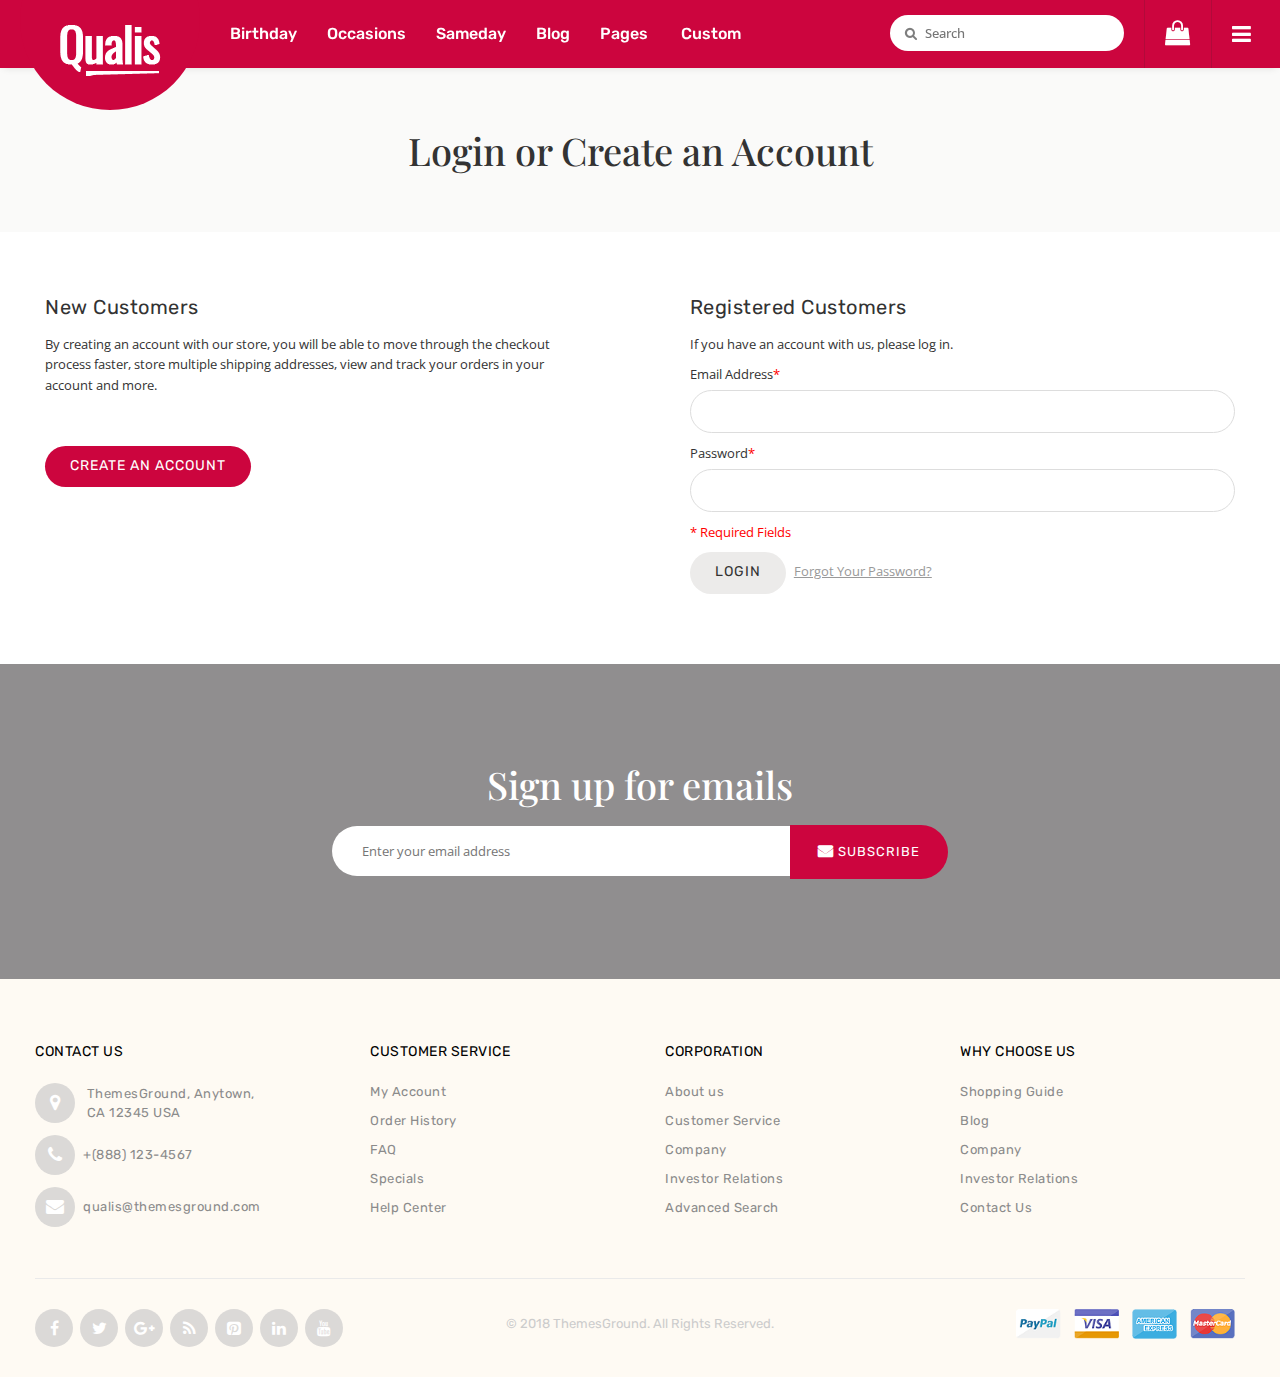
<file: login.html>
<!DOCTYPE html>
<html lang="en" class=" js no-touch localstorage">
<head>
<meta http-equiv="Content-Type" content="text/html; charset=UTF-8">
<title>Login Page</title>
<meta name="viewport" content="width=device-width; initial-scale=1.0; maximum-scale=1.0; user-scalable=no">
<meta name="description" content="Default Description">
<meta name="keywords" content="fashion, store, E-commerce">
<meta name="robots" content="*">
<meta name="viewport" content="initial-scale=1.0, width=device-width">
<link rel="icon" href="#" type="image/x-icon">
<link rel="shortcut icon" href="#" type="image/x-icon">

<!-- CSS Style -->
<link rel="stylesheet" type="text/css" href="stylesheet/bootstrap.min.css">
<link rel="stylesheet" type="text/css" href="stylesheet/font-awesome.css" media="all">
<link rel="stylesheet" type="text/css" href="stylesheet/revslider.css" >
<link rel="stylesheet" type="text/css" href="stylesheet/owl.carousel.css">
<link rel="stylesheet" type="text/css" href="stylesheet/owl.theme.css">
<link rel="stylesheet" type="text/css" href="stylesheet/jquery.bxslider.css">
<link rel="stylesheet" type="text/css" href="stylesheet/jquery.mobile-menu.css">
<link rel="stylesheet" type="text/css" href="stylesheet/style.css" media="all">
<link rel="stylesheet" type="text/css" href="stylesheet/responsive.css" media="all">

<link href='http://fonts.googleapis.com/css?family=Open+Sans:400italic,600italic,700italic,400,600,700,800' rel='stylesheet' type='text/css'>
<link href="https://fonts.googleapis.com/css?family=Lora:400,400i,700,700i|Playfair+Display:400,400i,700,900|Rubik:300,400,400i,500,500i,700" rel="stylesheet">


</head>
<body class="  customer-account-login rtl" style="">
<div id="page">
   <header>
  
  <div id="header">
    <div class="header-container container">
	 <div class="row">
      <div class="logo"> <a href="index.html" title="Flavours HTML">
        <div><img src="images/logo.png" alt="Flavours Store"></div>
        </a> </div>
      <div class="fl-nav-menu">
       
          <nav>
            <div class="mm-toggle-wrap">
              <div class="mm-toggle"><i class="icon-align-justify"></i><span class="mm-label">Menu</span> </div>
            </div>
            <div class="nav-inner">
              <!-- BEGIN NAV -->
              <ul id="nav" class="hidden-xs">
                

                <li class="mega-menu"><a href="grid.html" class="level-top"><span>Birthday</span></a>
              <div class="level0-wrapper dropdown-6col">
                <div class="container">
                  <div class="level0-wrapper2">
                    <div class="col-1">
                      <div class="nav-block nav-block-center">
                        <ul class="level0">
                          <li class="level1 nav-6-1 parent item"><a href="#.html" class=""><span>Handbags</span></a>
                            <ul class="level1">
                              <li class="level2 nav-6-1-1"><a href="#" class=""><span>Clutch Handbags</span></a></li>
                              <li class="level2 nav-6-1-1"><a href="#/diaper-bags.html" class=""><span>Diaper Bags</span></a></li>
                              <li class="level2 nav-6-1-1"><a href="#/bags.html" class=""><span>Bags</span></a></li>
                              <li class="level2 nav-6-1-1"><a href="#/hobo-handbags.html" class=""><span>Hobo handbags</span></a></li>
                            </ul>
                          </li>
                          <li class="level1 nav-6-1 parent item"><a href="#.html"><span>Jackets</span></a>
                            <ul class="level1">
                              <li class="level2 nav-6-1-1"><a href="#/beaded-handbags.html"><span>Bathtime Goods </span></a></li>
                              <li class="level2 nav-6-1-1"><a href="#/fabric-handbags.html"><span>Bedding</span></a></li>
                              <li class="level2 nav-6-1-1"><a href="#/handbags.html"><span>Blankets</span></a></li>
                              <li class="level2 nav-6-1-1"><a href="#/leather-handbags.html"><span>Shower Curtains</span></a></li>
                            </ul>
                          </li>
                          <li class="level1 nav-6-1 parent item"><a href="#.html"><span>Shoes</span></a>
                            <ul class="level1">
                              <li class="level2 nav-6-1-1"><a href="#/flat-shoes.html"><span>Flat Shoes</span></a></li>
                              <li class="level2 nav-6-1-1"><a href="#/flat-sandals.html"><span>Flat Sandals</span></a></li>
                              <li class="level2 nav-6-1-1"><a href="#/boots.html"><span>Boots</span></a></li>
                              <li class="level2 nav-6-1-1"><a href="#/heels.html"><span>Heels</span></a></li>
                            </ul>
                          </li>
                          <li class="level1 nav-6-1 parent item"><a href="#.html"><span>Jwellery</span></a>
                            <ul class="level1">
                              <li class="level2 nav-6-1-1"><a href="#/bracelets.html"><span>Bracelets</span></a></li>
                              <li class="level2 nav-6-1-1"><a href="#"><span>Necklaces &amp; Pendent</span></a></li>
                              <li class="level2 nav-6-1-1"><a href="#/pendants.html"><span>Pendants</span></a></li>
                              <li class="level2 nav-6-1-1"><a href="#/pins-brooches.html"><span>Pins &amp; Brooches</span></a></li>
                            </ul>
                          </li>
                          <li class="level1 nav-6-1 parent item"><a href="#.html"><span>Dresses</span></a>
                            <ul class="level1">
                              <li class="level2 nav-6-1-1"><a href="#/casual-dresses.html"><span>Casual Dresses</span></a></li>
                              <li class="level2 nav-6-1-1"><a href="#/evening.html"><span>Evening</span></a></li>
                              <li class="level2 nav-6-1-1"><a href="#/designer.html"><span>Designer</span></a></li>
                              <li class="level2 nav-6-1-1"><a href="#/party.html"><span>Party</span></a></li>
                            </ul>
                          </li>
                          <li class="level1 nav-6-1 parent item"><a href="#/swimwear.html"><span>Swimwear</span></a>
                            <ul class="level1">
                              <li class="level2 nav-6-1-1"><a href="#/swimwear/swimsuits.html"><span>Swimsuits</span></a></li>
                              <li class="level2 nav-6-1-1"><a href="#/swimwear/beach-clothing.html"><span>Beach Clothing</span></a></li>
                              <li class="level2 nav-6-1-1"><a href="#/swimwear/clothing.html"><span>Clothing</span></a></li>
                              <li class="level2 nav-6-1-1"><a href="#/swimwear/bikinis.html"><span>Bikinis</span></a></li>
                            </ul>
                          </li>
                        </ul>
                      </div>
                    </div>
                    <!--nav-block nav-block-center-->
                    <div class="col-2">
                      <div class="menu_image"><a href="#" title=""><img src="images/menu_image.png" alt="menu_image"></a></div>
                    </div>
                  </div>
                  <!--level0-wrapper2--> </div>
              </div>
            </li>
                <li class="mega-menu"> <a class="level-top" href="grid.html"><span>Occasions‎</span></a>
                  <div class="level0-wrapper dropdown-6col">
                    <div class="container">
                      <div class="level0-wrapper2">
                        <div class="nav-block nav-block-center">
                      <ul class="level0">
                        <li class="level1 nav-6-1 parent item"><a href="#.html" class=""><span>Shoes</span></a>
                          <ul class="level1">
                            <li class="level2 nav-6-1-1"><a href="#/sport-shoes.html"><span>Sport Shoes</span></a></li>
                            <li class="level2 nav-6-1-1"><a href="#/casual-shoes.html"><span>Casual Shoes</span></a></li>
                            <li class="level2 nav-6-1-1"><a href="#/leather-shoes.html"><span>Leather Shoes</span></a></li>
                            <li class="level2 nav-6-1-1"><a href="#/canvas-shoes.html"><span>canvas shoes</span></a></li>
                          </ul>
                        </li>
                        <li class="level1 nav-6-1 parent item"><a href="#.html"><span>Dresses</span></a>
                          <ul class="level1">
                            <li class="level2 nav-6-1-1"><a href="#/casual-dresses.html"><span>Casual Dresses</span></a></li>
                            <li class="level2 nav-6-1-1"><a href="#/evening.html"><span>Evening</span></a></li>
                            <li class="level2 nav-6-1-1"><a href="#/designer.html"><span>Designer</span></a></li>
                            <li class="level2 nav-6-1-1"><a href="#/party.html"><span>Party</span></a></li>
                          </ul>
                        </li>
                        <li class="level1 nav-6-1 parent item"><a href="#.html"><span>Jackets</span></a>
                          <ul class="level1">
                            <li class="level2 nav-6-1-1"><a href="#/coats.html"><span>Coats</span></a></li>
                            <li class="level2 nav-6-1-1"><a href="#/formal-jackets.html"><span>Formal Jackets</span></a></li>
                            <li class="level2 nav-6-1-1"><a href="#/leather-jackets.html"><span>Leather Jackets</span></a></li>
                            <li class="level2 nav-6-1-1"><a href="#/blazers.html"><span>Blazers</span></a></li>
                          </ul>
                        </li>
                        <li class="level1 nav-6-1 parent item"><a href="#.html"><span>Watches</span></a>
                          <ul class="level1">
                            <li class="level2 nav-6-1-1"><a href="#/fasttrack.html"><span>Fasttrack</span></a></li>
                            <li class="level2 nav-6-1-1"><a href="#/casio.html"><span>Casio</span></a></li>
                            <li class="level2 nav-6-1-1"><a href="#/titan.html"><span>Titan</span></a></li>
                            <li class="level2 nav-6-1-1"><a href="#/tommy-hilfiger.html"><span>Tommy-Hilfiger</span></a></li>
                          </ul>
                        </li>
                        <li class="level1 nav-6-1 parent item"><a href="#/sunglasses.html"><span>Sunglasses</span></a>
                          <ul class="level1">
                            <li class="level2 nav-6-1-1"><a href="#/sunglasses/ray-ban.html"><span>Ray Ban</span></a></li>
                            <li class="level2 nav-6-1-1"><a href="#/sunglasses/fasttrack.html"><span>Fasttrack</span></a></li>
                            <li class="level2 nav-6-1-1"><a href="#/sunglasses/police.html"><span>Police</span></a></li>
                            <li class="level2 nav-6-1-1"><a href="#/sunglasses/oakley.html"><span>Oakley</span></a></li>
                          </ul>
                        </li>
                        <li class="level1 nav-6-1 parent item"><a href="#/accesories.html"><span>Accesories</span></a>
                          <ul class="level1">
                            <li class="level2 nav-6-1-1"><a href="#/accesories/backpacks.html"><span>Backpacks</span></a></li>
                            <li class="level2 nav-6-1-1"><a href="#/accesories/wallets.html"><span>Wallets</span></a></li>
                            <li class="level2 nav-6-1-1"><a href="#/accesories/laptops-bags.html"><span>Laptops Bags</span></a></li>
                            <li class="level2 nav-6-1-1"><a href="#/accesories/belts.html"><span>Belts</span></a></li>
                          </ul>
                        </li>
                      </ul>
                    </div>
                        <!--nav-block nav-block-center-->
                        <div class="nav-add">
                          <div class="push_item">
                            <div class="push_img"><a href="#"><img src="images/menu-img2.jpg" alt="menu item 1"></a></div>
                           
                          </div>
                          <div class="push_item">
                           <div class="push_img"><a href="#"><img src="images/menu-img1.jpg" alt="menu item 2"></a></div>
                           
                          </div>
                          <div class="push_item">
                           <div class="push_img"><a href="#"><img src="images/menu-img3.jpg" alt="menu item 3"></a></div>
                     
                          </div>
                          <div class="push_item push_item_last">
                          <div class="push_img"><a href="#"><img src="images/menu-img4.jpg" alt="menu item 4"></a></div>
                      
                          </div>
                        </div>
                      </div>
                      <!--level0-wrapper2-->
                    </div>
                    <!--container-->
                  </div>
                  <!--level0-wrapper dropdown-6col-->
                  <!--mega menu-->
                </li>
                <li class="mega-menu"><a href="grid.html" class="level-top"><span>Sameday</span></a>
              <div class="level0-wrapper dropdown-6col">
                <div class="container">
                  <div class="level0-wrapper2">
                    <div class="nav-block nav-block-center">
                      <ul class="level0">
                        <li class="level1 nav-6-1 parent item"><a href="#/mobiles.html"><span>Mobiles</span></a>
                          <ul class="level1">
                            <li class="level2 nav-6-1-1"><a href="#/mobiles/samsung.html"><span>Samsung</span></a></li>
                            <li class="level2 nav-6-1-1"><a href="#/mobiles/nokia.html"><span>Nokia</span></a></li>
                            <li class="level2 nav-6-1-1"><a href="#/mobiles/iphone.html"><span>IPhone</span></a></li>
                            <li class="level2 nav-6-1-1"><a href="#/mobiles/sony.html"><span>Sony</span></a></li>
                          </ul>
                        </li>
                        <li class="level1 nav-6-1 parent item"><a href="#.html" class=""><span>Accesories</span></a>
                          <ul class="level1">
                            <li class="level2 nav-6-1-1"><a href="#/mobile-memory-cards.html"><span>Mobile Memory Cards</span></a></li>
                            <li class="level2 nav-6-1-1"><a href="#/cases-covers.html"><span>Cases &amp; Covers</span></a></li>
                            <li class="level2 nav-6-1-1"><a href="#/mobile-haedphones.html"><span>Mobile Headphones</span></a></li>
                            <li class="level2 nav-6-1-1"><a href="#/bluetooth-headsets.html"><span>Bluetooth Headsets</span></a></li>
                          </ul>
                        </li>
                        <li class="level1 nav-6-1 parent item"><a href="#/cameras.html"><span>Cameras</span></a>
                          <ul class="level1">
                            <li class="level2 nav-6-1-1"><a href="#/cameras/camcorders.html"><span>Camcorders</span></a></li>
                            <li class="level2 nav-6-1-1"><a href="#/cameras/point-shoot.html"><span>Point &amp; Shoot</span></a></li>
                            <li class="level2 nav-6-1-1"><a href="#/cameras/digital-slr.html"><span>Digital SLR</span></a></li>
                            <li class="level2 nav-6-1-1"><a href="#camera-accesories.html"><span>Camera Accesories</span></a></li>
                          </ul>
                        </li>
                        <li class="level1 nav-6-1 parent item"><a href="#/audio-video.html"><span>Audio &amp; Video</span></a>
                          <ul class="level1">
                            <li class="level2 nav-6-1-1"><a href="#/audio-video/mp3-players.html"><span>MP3 Players</span></a></li>
                            <li class="level2 nav-6-1-1"><a href="#/audio-video/ipods.html"><span>IPods</span></a></li>
                            <li class="level2 nav-6-1-1"><a href="#/audio-video/speakers.html"><span>Speakers</span></a></li>
                            <li class="level2 nav-6-1-1"><a href="#/audio-video/video-players.html"><span>Video Players</span></a></li>
                          </ul>
                        </li>
                        <li class="level1 nav-6-1 parent item"><a href="#/computer.html"><span>Computer</span></a>
                          <ul class="level1">
                            <li class="level2 nav-6-1-1"><a href="#/external-hard-disk.html"><span>External Hard Disk</span></a></li>
                            <li class="level2 nav-6-1-1"><a href="#/computer/pendrives.html"><span>Pendrives</span></a></li>
                            <li class="level2 nav-6-1-1"><a href="#/computer/headphones.html"><span>Headphones</span></a></li>
                            <li class="level2 nav-6-1-1"><a href="#/computer/pc-components.html"><span>PC Components</span></a></li>
                          </ul>
                        </li>
                        <li class="level1 nav-6-1 parent item"><a href="#/home-appliances.html"><span>Appliances</span></a>
                          <ul class="level1">
                            <li class="level2 nav-6-1-1"><a href="#/vaccum-cleaners.html"><span>Vaccum Cleaners</span></a></li>
                            <li class="level2 nav-6-1-1"><a href="#/indoor-lighting.html"><span>Indoor Lighting</span></a></li>
                            <li class="level2 nav-6-1-1"><a href="#/kitchen-tools.html"><span>Kitchen Tools</span></a></li>
                            <li class="level2 nav-6-1-1"><a href="#/water-purifier.html"><span>Water Purifier</span></a></li>
                          </ul>
                        </li>
                      </ul>
                    </div>
                  </div>
                  <!--level0-wrapper2--> 
                  
                </div>
              </div>
            </li>                
                <li class="mega-menu"> <a class="level-top" href="grid.html"><span>Blog‎</span></a> </li>
                <li class="level0 parent drop-menu"><a href="#"><span>Pages</span> </a> 
                <!--sub sub category-->
                  <ul class="level1">
                  <li class="level1 first"><a href="grid.html"><span>Product Grid</span></a></li>
                  <li class="level1 nav-10-2"> <a href="list.html"> <span>Product List</span> </a> </li>
                  <li class="level1 nav-10-3"> <a href="product-detail.html"> <span>Product Detail</span> </a> </li>
                  <li class="level1 nav-10-4"> <a href="shopping-cart.html"> <span>Cart Page</span> </a> </li>
                  <li class="level1 first parent"><a href="checkout.html"><span>Checkout</span></a> 
                  <!--sub sub category-->
                  <ul class="level2 right-sub">
                    <li class="level2 nav-2-1-1 first"><a href="checkout-method.html"><span>Method</span></a></li>
                    <li class="level2 nav-2-1-5 last"><a href="checkout-billing-info.html"><span>Billing Info</span></a></li>
                  </ul>
                  <!--sub sub category--> 
                  </li>
                  <li class="level1 nav-10-4"> <a href="wishlist.html"> <span>Wishlist</span> </a> </li>
                  <li class="level1"> <a href="dashboard.html"> <span>Dashboard</span> </a> </li>
                  <li class="level1"> <a href="multiple-addresses.html"> <span>Multiple Addresses</span> </a> </li>
                  <li class="level1"> <a href="about-us.html"> <span>About us</span> </a> </li>
                  <li class="level1 first parent"><a href="blog.html"><span>Blog</span></a> 
                  <!--sub sub category-->
                  <ul class="level2 right-sub">
                    <li class="level2 nav-2-1-1 first"><a href="blog-detail.html"><span>Blog Detail</span></a></li>
                  </ul>
                  <!--sub sub category--> 
                  </li>
                  <li class="level1"><a href="contact-us.html"><span>Contact us</span></a> </li>
                  <li class="level1"><a href="404error.html"><span>404 Error Page</span></a> </li>
                  <li class="level1"><a href="login.html"><span>Login Page</span></a> </li>
                  <li class="level1"><a href="quickview.html"><span>Quick View</span></a> </li>
                  <li class="level1"><a href="newsletter.html"><span>Newsletter</span></a> </li>                  
                  </ul>
                </li>
                <li class="fl-custom-tabmenulink mega-menu"> <a href="#" class="level-top"> <span>Custom</span> </a>
                  <div class="level0-wrapper fl-custom-tabmenu" >
                    <div class="container">
                      <div class="header-nav-dropdown-wrapper clearer row">
                        <div class="grid12-3">
                         
                          <div><a href="product-detail.html" title="Retis lapen casen" class="product-image"><img src="products-images/p6.jpg" alt="Retis lapen casen"></a></div>
                         
                           <h4><a href="product-detail.html" title="Retis lapen casen">Retis lapen casen</a></h4>
                           <div class="rating">
                                      <div class="ratings">
                                        <div class="rating-box">
                                          <div class="rating" style="width:80%"></div>
                                        </div>
                                        <p class="rating-links"><a href="#">1 Review(s)</a> <span class="separator">|</span> <a href="#">Add Review</a> </p>
                                      </div>
                                    </div>
                          <p>Lorem ipsum dolor sit amet, consectetur adipiscing elit.</p>
                          <div class="more_link"><a href="#">Learn More</a></div>
                        </div>
                        <div class="grid12-3">
                         
                          <div><a href="product-detail.html" title="Retis lapen casen" class="product-image"><img src="products-images/p11.jpg" alt="Retis lapen casen"></a></div>
                         
                           <h4><a href="product-detail.html" title="Retis lapen casen">Retis lapen casen</a></h4>
                           <div class="rating">
                                      <div class="ratings">
                                        <div class="rating-box">
                                          <div class="rating" style="width:80%"></div>
                                        </div>
                                        <p class="rating-links"><a href="#">1 Review(s)</a> <span class="separator">|</span> <a href="#">Add Review</a> </p>
                                      </div>
                                    </div>
                          <p>Sed et quam lacus. Fusce condimentum eleifend enim.</p>
                          <div class="more_link"><a href="#">Learn More</a></div>
                        </div>
                        <div class="grid12-3">
                           <div><a href="product-detail.html" title="Retis lapen casen" class="product-image"><img src="products-images/p14.jpg" alt="Retis lapen casen"></a></div>
                           
                           <h4><a href="product-detail.html" title="Retis lapen casen">Retis lapen casen</a></h4>
                           <div class="rating">
                                      <div class="ratings">
                                        <div class="rating-box">
                                          <div class="rating" style="width:80%"></div>
                                        </div>
                                        <p class="rating-links"><a href="#">1 Review(s)</a> <span class="separator">|</span> <a href="#">Add Review</a> </p>
                                      </div>
                                    </div>
                          <p>Sed et quam lacus. Fusce condimentum eleifend enim.</p>
                          <div class="more_link"><a href="#">Learn More</a></div>
                        </div>
                        <div class="grid12-3 last">
                         <div><a href="product-detail.html" title="Retis lapen casen" class="product-image"><img src="products-images/p9.jpg" alt="Retis lapen casen"></a></div>
                         
                          <h4><a href="product-detail.html" title="Retis lapen casen">Retis lapen casen</a></h4>
                          <div class="rating">
                                      <div class="ratings">
                                        <div class="rating-box">
                                          <div class="rating" style="width:80%"></div>
                                        </div>
                                        <p class="rating-links"><a href="#">1 Review(s)</a> <span class="separator">|</span> <a href="#">Add Review</a> </p>
                                      </div>
                                    </div>
                          <p>Lorem ipsum dolor sit amet, consectetur adipiscing elit.</p>
                          <div class="more_link"><a href="#">Learn More</a></div>
                        </div>
                      </div>
                    </div>
                  </div>
                </li>
              </ul>
              <!--nav-->
              </div>
              </nav>
        </div>
        <!--row-->
      </div>
      <div class="fl-header-right">
        <div class="fl-links">
          <div class="no-js"> <a title="Company" class="clicker"></a>
            <div class="fl-nav-links">
              <div class="language-currency">
                <div class="fl-language">
                  <ul class="lang">
                    <li><a href="#"> <img src="images/english.png" alt="English"> <span>English</span> </a></li>
                    <li><a href="#"> <img src="images/francais.png" alt="French"> <span>French</span> </a></li>
                    <li><a href="#"> <img src="images/german.png" alt="German"> <span>German</span> </a></li>
                  </ul>
                </div>
                <!--fl-language-->
                <!-- END For version 1,2,3,4,6 -->
                <!-- For version 1,2,3,4,6 -->
                <div class="fl-currency">
                  <ul class="currencies_list">
                    <li><a href="#" title="EGP"> £</a></li>
                    <li><a href="#" title="EUR"> €</a></li>
                    <li><a href="#" title="USD"> $</a></li>
                  </ul>
                </div>
                <!--fl-currency-->
                <!-- END For version 1,2,3,4,6 -->
              </div>
              <ul class="links">
                <li><a href="dashboard.html" title="My Account">My Account</a></li>
                <li><a href="wishlist.html" title="Wishlist">Wishlist</a></li>
                <li><a href="checkout.html" title="Checkout">Checkout</a></li>
                <li><a href="blog.html" title="Blog"><span>Blog</span></a></li>
                <li class="last"><a href="login.html" title="Login"><span>Login</span></a></li>
              </ul>
            </div>
          </div>
        </div>
        <div class="fl-cart-contain">
          <div class="mini-cart">
            <div class="basket"> <a href="shopping-cart.html"> </a> </div>
            <div class="fl-mini-cart-content">
              <div class="block-subtitle">
                <div class="top-subtotal">2 items, <span class="price">$449.99</span> </div>
                <!--top-subtotal-->
                <!--pull-right-->
              </div>
              <!--block-subtitle-->
              <ul class="mini-products-list" id="cart-sidebar">
                <li class="item first">
                  <div class="item-inner"><a class="product-image" title="timi &amp; leslie Sophia Diaper Bag, Lemon Yellow/Shadow White" href="#l"><img alt="timi &amp; leslie Sophia Diaper Bag, Lemon Yellow/Shadow White" src="products-images/p4.jpg"></a>
                    <div class="product-details">
                      <div class="access"><a class="btn-remove1" title="Remove This Item" href="#">Remove</a> <a class="btn-edit" title="Edit item" href="#"><i class="icon-pencil"></i><span class="hidden">Edit item</span></a> </div>
                      <!--access-->
                      <strong>1</strong> x <span class="price">$179.99</span>
                      <p class="product-name"><a href="product-detail.html">Retis lapen casen</a></p>
                    </div>
                  </div>
                </li>
                <li class="item last">
                  <div class="item-inner"><a class="product-image" title="JP Lizzy Satchel Designer Diaper Bag - Slate Citron" href="#"><img alt="JP Lizzy Satchel Designer Diaper Bag - Slate Citron" src="products-images/p3.jpg"></a>
                    <div class="product-details">
                      <div class="access"><a class="btn-remove1" title="Remove This Item" href="#">Remove</a> <a class="btn-edit" title="Edit item" href="#"><i class="icon-pencil"></i><span class="hidden">Edit item</span></a> </div>
                      <!--access-->
                      <strong>1</strong> x <span class="price">$80</span>
                      <p class="product-name"><a href="product-detail.html">Retis lapen casen</a></p>
                    </div>
                  </div>
                </li>
              </ul>
              <div class="actions">
                <button class="btn-checkout" title="Checkout" type="button" onClick="window.location=checkout.html"><span>Checkout</span></button>
               
              </div>
              <!--actions-->
            </div>
            <!--fl-mini-cart-content-->
          </div>
        </div>
        <!--mini-cart-->
        <div class="collapse navbar-collapse">
              <form class="navbar-form" role="search">
                <div class="input-group">
                 <input class="GlobalNavSearch js-globalSearchInput " placeholder="Search" id="desktopSearchInput"  data-reactid=".1.0.0.0">
                 <label class="GlobalNavSearch-searchIcon" for="desktopSearchInput" data-reactid=".1.0.0.1"></label>	
                 </div>
              </form>
            </div>
        <!--links-->
      </div>
    </div>
	</div>	
  </header>                     
  <div class="page-heading">
    <div class="container">
      <div class="row">
        <div class="col-xs-12">
     <div class="page-title">
     <h2>Login or Create an Account</h2>
  </div>
        </div>
        <!--col-xs-12-->
      </div>
      <!--row-->
    </div>
    <!--container-->
  </div>
    
       
<!-- BEGIN Main Container -->  
          
       <div class="main-container col1-layout wow bounceInUp animated animated" style="visibility: visible;">     
              
	       <div class="main">                     
                            <div class="account-login container">
  <!--page-title-->

        <form action="#" method="post" id="login-form">
        <input name="form_key" type="hidden" value="EPYwQxF6xoWcjLUr">
        <fieldset class="col2-set">
            <div class="col-1 new-users"> 
                  <strong>New Customers</strong>    
                <div class="content">
                   
                    <p>By creating an account with our store, you will be able to move through the checkout process faster, store multiple shipping addresses, view and track your orders in your account and more.</p>
                     <div class="buttons-set">
                    <button type="button" title="Create an Account" class="button create-account" onClick=""><span><span>Create an Account</span></span></button>
                </div>
                </div>
            </div>
            <div class="col-2 registered-users">
             <strong>Registered Customers</strong>             
                <div class="content">
                    
                    <p>If you have an account with us, please log in.</p>
                    <ul class="form-list">
                        <li>
                             <label for="email">Email Address<em class="required">*</em></label>
                            <div class="input-box">
                                <input type="text" name="login[username]" value="" id="email" class="input-text required-entry validate-email" title="Email Address">
                            </div>
                        </li>
                        <li>
                            <label for="pass">Password<em class="required">*</em></label>
                            <div class="input-box">
                                <input type="password" name="login[password]" class="input-text required-entry validate-password" id="pass" title="Password">
                            </div>
                        </li>
                                                                    </ul>
                    <div class="remember-me-popup">
    <div class="remember-me-popup-head" style="display:none">
        <h3 id="text2">What's this?</h3>
        <a href="#" class="remember-me-popup-close" onClick="showDiv()" title="Close">Close</a>
    </div>
    <div class="remember-me-popup-body" style="display:none">
        <p id="text1">Checking "Remember Me" will let you access your shopping cart on this computer when you are logged out</p>
        <div class="remember-me-popup-close-button a-right">
            <a href="#" class="remember-me-popup-close button" title="Close" onClick="
            showDiv()"><span>Close</span></a>
        </div>
    </div>
</div>

<p class="required">* Required Fields</p>



                     <div class="buttons-set">
                  
                    <button type="submit" class="button login" title="Login" name="send" id="send2"><span>Login</span></button>

                      <a href="#" class="forgot-word">Forgot Your Password?</a>
                 </div> <!--buttons-set-->
                  </div> <!--content-->                               
            </div> <!--col-2 registered-users-->
                   </fieldset> <!--col2-set-->
    </form>
   
</div> <!--account-login-->
         
	       </div><!--main-container-->
          
          </div> <!--col1-layout-->
  <!-- For version 1,2,3,4,6 -->
  
   <footer>
    <!-- BEGIN INFORMATIVE FOOTER -->
    <div class="footer-inner">
	<div class="newsletter-row">
      <div class="container">
    
          <!-- Footer Newsletter -->
          <div class="col-lg-12 col-md-12 col-sm-12 col-xs-12 col1">
            <div class="newsletter-wrap">
              <h4>Sign up for emails</h4>
              <form action="#" method="post" id="newsletter-validate-detail1">
                <div id="container_form_news">
                  <div id="container_form_news2">
                    <input type="text" name="email" id="newsletter1" title="Sign up for our newsletter" class="input-text required-entry validate-email" placeholder="Enter your email address">
                    <button type="submit" title="Subscribe" class="button subscribe"><span>Subscribe</span></button>
                  </div>
                  <!--container_form_news2--> 
                </div>
                <!--container_form_news-->
              </form>
            
            </div>
            <!--newsletter-wrap--> 
          </div>
          
        </div>
      </div>
      <!--footer-column-last--> 
    </div>
      <div class="container">
        <div class="row">
          <div class="col-sm-3 col-xs-12 col-lg-3">
		  <div class="co-info">
              <h4>Contact Us</h4>
              <address>
              <div><em class="fa fa-map-marker"></em> <span>ThemesGround, Anytown, CA 12345 USA</span></div>
              <div> <em class="fa fa-phone"></em><span> +(888) 123-4567</span></div>
              <div> <em class="fa fa-envelope"></em><span>qualis@themesground.com</span></div>
              </address>
              
            </div>
			</div>
			
			 <div class="col-sm-9 col-xs-12 col-lg-9">
            <div class="footer-column">
              <h4>Customer Service</h4>
              <ul class="links">
                <li class="first"><a href="#" title="Contact us">My Account</a></li>
                <li><a href="#" title="About us">Order History</a></li>
                <li><a href="#" title="faq">FAQ</a></li>
                <li><a href="#" title="Popular Searches">Specials</a></li>
                <li class="last"><a href="#" title="Where is my order?">Help Center</a></li>

              </ul>
            </div>
            <div class="footer-column">
              <h4>Corporation</h4>
              <ul class="links">
                <li class="first"><a title="Your Account" href="#">About us</a></li>
                <li><a title="Information" href="#">Customer Service</a></li>
                <li><a title="Addresses" href="#">Company</a></li>
                <li><a title="Addresses" href="#">Investor Relations</a></li>
                <li class="last"><a title="Orders History" href="#">Advanced Search</a></li>
               
              </ul>
            </div>
            <div class="footer-column">
              <h4>Why choose Us</h4>
              <ul class="links">
                <li class="first"><a href="#" title="About us">Shopping Guide</a></li>
                <li><a href="#" title="Blog">Blog</a></li>
                <li><a href="#" title="Company">Company</a></li>
                <li><a href="#" title="Investor Relations">Investor Relations</a></li>
                <li class=" last"><a href="contact-us.html" title="Suppliers">Contact Us</a></li>
              </ul>
            </div>
            
			
			
			</div>
          </div>
		 
          <!--col-sm-12 col-xs-12 col-lg-8-->
          <!--col-xs-12 col-lg-4-->
   
        <!--row-->
        
        <div class="footer-top">
      <div class="row">
      
          <div class="col-xs-12 col-sm-4">
            <div class="social">
              <ul>
                <li class="fb"><a href="#"></a></li>
                <li class="tw"><a href="#"></a></li>
                <li class="googleplus"><a href="#"></a></li>
                <li class="rss"><a href="#"></a></li>
                <li class="pintrest"><a href="#"></a></li>
                <li class="linkedin"><a href="#"></a></li>
                <li class="youtube"><a href="#"></a></li>
              </ul>
            </div>
          </div>
          <div class="col-sm-4 col-xs-12 coppyright"> © 2018 ThemesGround. All Rights Reserved. </div>
          <div class="col-xs-12 col-sm-4">
            <div class="payment-accept"> <img src="images/payment-1.png" alt=""> <img src="images/payment-2.png" alt=""> <img src="images/payment-3.png" alt=""> <img src="images/payment-4.png" alt=""> </div>
          </div>
        </div>
      </div>

		
      </div>
	  
      <!--container-->
    </div>
    <!--footer-inner-->
    
    

    <!-- BEGIN SIMPLE FOOTER -->
  </footer>
  <!-- End For version 1,2,3,4,6 -->
  
</div>
<!--page-->
<!-- Mobile Menu-->
<div id="mobile-menu">
  <ul class="mobile-menu">
   
    <li>
      <div class="home"><a href="#"><i class="icon-home"></i>Home</a> </div>
    </li>
    <li><span class="expand fa fa-plus"></span><a href="#">Pages</a>
      <ul>
        <li><a href="grid.html">Grid</a> </li>
        <li> <a href="list.html">List</a> </li>
        <li> <a href="product-detail.html">Product Detail</a> </li>
        <li> <a href="shopping-cart.html">Shopping Cart</a> </li>
        <li><span class="expand fa fa-plus"></span><a href="checkout.html">Checkout</a>
          <ul>
            <li><a href="checkout-method.html">Checkout Method</a> </li>
            <li><a href="checkout-billing-info.html">Checkout Billing Info</a> </li>
          </ul>
        </li>
        <li> <a href="wishlist.html">Wishlist</a> </li>
        <li> <a href="dashboard.html">Dashboard</a> </li>
        <li> <a href="multiple-addresses.html">Multiple Addresses</a> </li>
        <li> <a href="about-us.html">About us</a> </li>
        <li><span class="expand fa fa-plus"></span><a href="blog.html">Blog</a>
          <ul>
            <li><a href="blog-detail.html">Blog Detail</a> </li>
          </ul>
        </li>
        <li><a href="contact-us.html">Contact us</a> </li>
        <li><a href="404error.html">404 Error Page</a> </li>
      </ul>
    </li>
    <li><span class="expand fa fa-plus"></span><a href="#">Women</a>
      <ul>
        <li><span class="expand fa fa-plus"></span> <a href="#" class="">Stylish Bag</a>
          <ul>
            <li> <a href="#" class="">Clutch Handbags</a> </li>
            <li> <a href="#l" class="">Diaper Bags</a> </li>
            <li> <a href="#" class="">Bags</a> </li>
            <li> <a href="#" class="">Hobo handbags</a> </li>
          </ul>
        </li>
        <li><span class="expand fa fa-plus"></span> <a href="#">Material Bag</a>
          <ul>
            <li> <a href="#">Beaded Handbags</a> </li>
            <li> <a href="#">Fabric Handbags</a> </li>
            <li> <a href="#">Handbags</a> </li>
            <li> <a href="#">Leather Handbags</a> </li>
          </ul>
        </li>
        <li><span class="expand fa fa-plus"></span> <a href="#">Shoes</a>
          <ul>
            <li> <a href="#">Flat Shoes</a> </li>
            <li> <a href="#">Flat Sandals</a> </li>
            <li> <a href="#">Boots</a> </li>
            <li> <a href="#">Heels</a> </li>
          </ul>
        </li>
        <li><span class="expand fa fa-plus"></span> <a href="#">Jwellery</a>
          <ul>
            <li> <a href="#">Bracelets</a> </li>
            <li> <a href="#">Necklaces &amp; Pendent</a> </li>
            <li> <a href="#l">Pendants</a> </li>
            <li> <a href="#">Pins &amp; Brooches</a> </li>
          </ul>
        </li>
        <li><span class="expand fa fa-plus"></span> <a href="#">Dresses</a>
          <ul>
            <li> <a href="#">Casual Dresses</a> </li>
            <li> <a href="#">Evening</a> </li>
            <li> <a href="#">Designer</a> </li>
            <li> <a href="#">Party</a> </li>
          </ul>
        </li>
        <li><span class="expand fa fa-plus"></span> <a href="#">Swimwear</a>
          <ul>
            <li> <a href="#">Swimsuits</a> </li>
            <li> <a href="#">Beach Clothing</a> </li>
            <li> <a href="#">Clothing</a> </li>
            <li> <a href="#">Bikinis</a> </li>
          </ul>
        </li>
      </ul>
    </li>
    <li><span class="expand fa fa-plus"></span><a href="#">Men</a>
      <ul>
        <li><span class="expand fa fa-plus"></span> <a href="#" class="">Shoes</a>
          <ul class="level1">
            <li class="level2 nav-6-1-1"><a href="#">Sport Shoes</a> </li>
            <li class="level2 nav-6-1-1"><a href="#">Casual Shoes</a> </li>
            <li class="level2 nav-6-1-1"><a href="#">Leather Shoes</a> </li>
            <li class="level2 nav-6-1-1"><a href="#">canvas shoes</a> </li>
          </ul>
        </li>
        <li><span class="expand fa fa-plus"></span> <a href="#">Dresses</a>
          <ul class="level1">
            <li class="level2 nav-6-1-1"><a href="#">Casual Dresses</a> </li>
            <li class="level2 nav-6-1-1"><a href="#">Evening</a> </li>
            <li class="level2 nav-6-1-1"><a href="#">Designer</a> </li>
            <li class="level2 nav-6-1-1"><a href="#">Party</a> </li>
          </ul>
        </li>
        <li><span class="expand fa fa-plus"></span> <a href="#">Jackets</a>
          <ul class="level1">
            <li class="level2 nav-6-1-1"><a href="#">Coats</a> </li>
            <li class="level2 nav-6-1-1"><a href="#">Formal Jackets</a> </li>
            <li class="level2 nav-6-1-1"><a href="#">Leather Jackets</a> </li>
            <li class="level2 nav-6-1-1"><a href="#">Blazers</a> </li>
          </ul>
        </li>
        <li><span class="expand fa fa-plus"></span> <a href="#">Watches</a>
          <ul class="level1">
            <li class="level2 nav-6-1-1"><a href="#">Fasttrack</a> </li>
            <li class="level2 nav-6-1-1"><a href="#">Casio</a> </li>
            <li class="level2 nav-6-1-1"><a href="#">Titan</a> </li>
            <li class="level2 nav-6-1-1"><a href="#">Tommy-Hilfiger</a> </li>
          </ul>
        </li>
        <li><span class="expand fa fa-plus"></span> <a href="#">Sunglasses</a>
          <ul class="level1">
            <li class="level2 nav-6-1-1"><a href="#">Ray Ban</a> </li>
            <li class="level2 nav-6-1-1"><a href="#">Fasttrack</a> </li>
            <li class="level2 nav-6-1-1"><a href="#">Police</a> </li>
            <li class="level2 nav-6-1-1"><a href="#">Oakley</a> </li>
          </ul>
        </li>
        <li><span class="expand fa fa-plus"></span> <a href="#">Accesories</a>
          <ul class="level1">
            <li class="level2 nav-6-1-1"><a href="#">Backpacks</a> </li>

            <li class="level2 nav-6-1-1"><a href="#">Wallets</a> </li>
            <li class="level2 nav-6-1-1"><a href="#">Laptops Bags</a> </li>
            <li class="level2 nav-6-1-1"><a href="#">Belts</a> </li>
          </ul>
        </li>
      </ul>
    </li>
    <li><span class="expand fa fa-plus"></span><a href="#">Electronics</a>
      <ul>
        <li><span class="expand fa fa-plus"></span> <a href="#"><spanMobiles</span></a>
          <ul>
            <li> <a href="#"><span>Samsung</span></a> </li>
            <li> <a href="#"><span>Nokia</span></a> </li>
            <li> <a href="#"><span>IPhone</span></a> </li>
            <li> <a href="#"><span>Sony</span></a> </li>
          </ul>
        </li>
        <li><span class="expand fa fa-plus"></span> <a href="#" class=""><span>Accesories</span></a>
          <ul>
            <li> <a href="#"><span>Mobile Memory Cards</span></a> </li>
            <li> <a href="#"><span>Cases &amp; Covers</span></a> </li>
            <li> <a href="#"><span>Mobile Headphones</span></a> </li>
            <li> <a href="#"><span>Bluetooth Headsets</span></a> </li>
          </ul>
        </li>
        <li><span class="expand fa fa-plus"></span> <a href="#"><span>Cameras</span></a>
          <ul>
            <li> <a href="#"><span>Camcorders</span></a> </li>
            <li> <a href="#"><span>Point &amp; Shoot</span></a> </li>
            <li> <a href="#"><span>Digital SLR</span></a> </li>
            <li> <a href="#"><span>Camera Accesories</span></a> </li>
          </ul>
        </li>
        <li><span class="expand fa fa-plus"></span> <a href="#"><span>Audio &amp; Video</span></a>
          <ul>
            <li> <a href="#"><span>MP3 Players</span></a> </li>
            <li> <a href="#"><span>IPods</span></a> </li>
            <li> <a href="#"><span>Speakers</span></a> </li>
            <li> <a href="#"><span>Video Players</span></a> </li>
          </ul>
        </li>
        <li><span class="expand fa fa-plus"></span> <a href="#"><span>Computer</span></a>
          <ul>
            <li> <a href="#"><span>External Hard Disk</span></a> </li>
            <li> <a href="#"><span>Pendrives</span></a> </li>
            <li> <a href="#"><span>Headphones</span></a> </li>
            <li> <a href="#"><span>PC Components</span></a> </li>
          </ul>
        </li>
        <li><span class="expand fa fa-plus"></span> <a href="#"><span>Appliances</span></a>
          <ul>
            <li> <a href="#"><span>Vaccum Cleaners</span></a> </li>
            <li> <a href="#"><span>Indoor Lighting</span></a> </li>
            <li> <a href="#"><span>Kitchen Tools</span></a> </li>
            <li> <a href="#"><span>Water Purifier</span></a> </li>
          </ul>
        </li>
      </ul>
    </li>
    <li><a href="#">Furniture</a> </li>
    <li><a href="#">Kids</a> </li>
    <li><a href="contact-us.html">Contact Us</a> </li>
  </ul>
</div>
<!-- JavaScript --> 
<script type="text/javascript" src="js/jquery.min.js"></script> 
<script type="text/javascript" src="js/bootstrap.min.js"></script> 
<script type="text/javascript" src="js/parallax.js"></script> 
<script type="text/javascript" src="js/revslider.js"></script> 
<script type="text/javascript" src="js/common.js"></script> 
<script type="text/javascript" src="js/jquery.bxslider.min.js"></script> 
<script type="text/javascript" src="js/jquery.flexslider.js"></script> 
<script type="text/javascript" src="js/owl.carousel.min.js"></script> 
<script type="text/javascript" src="js/jquery.mobile-menu.min.js"></script>


</body></html>
</file>
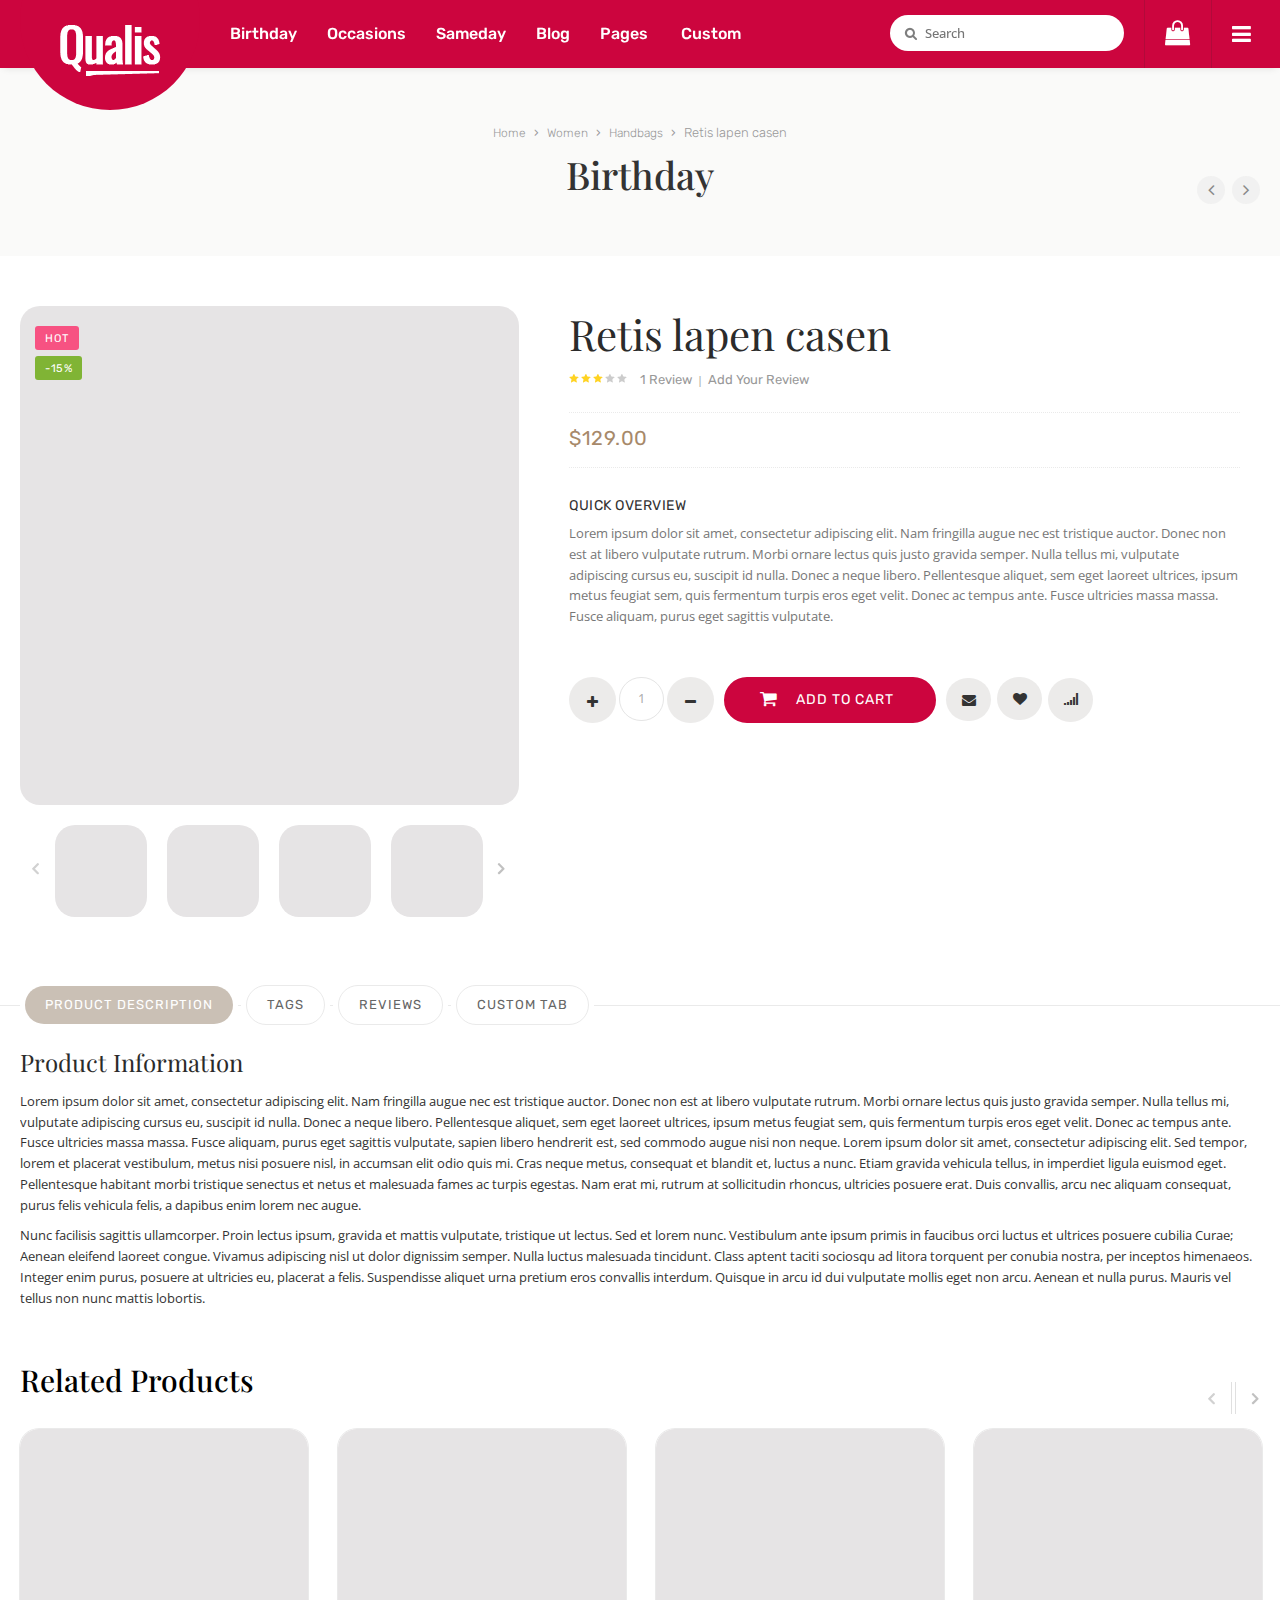
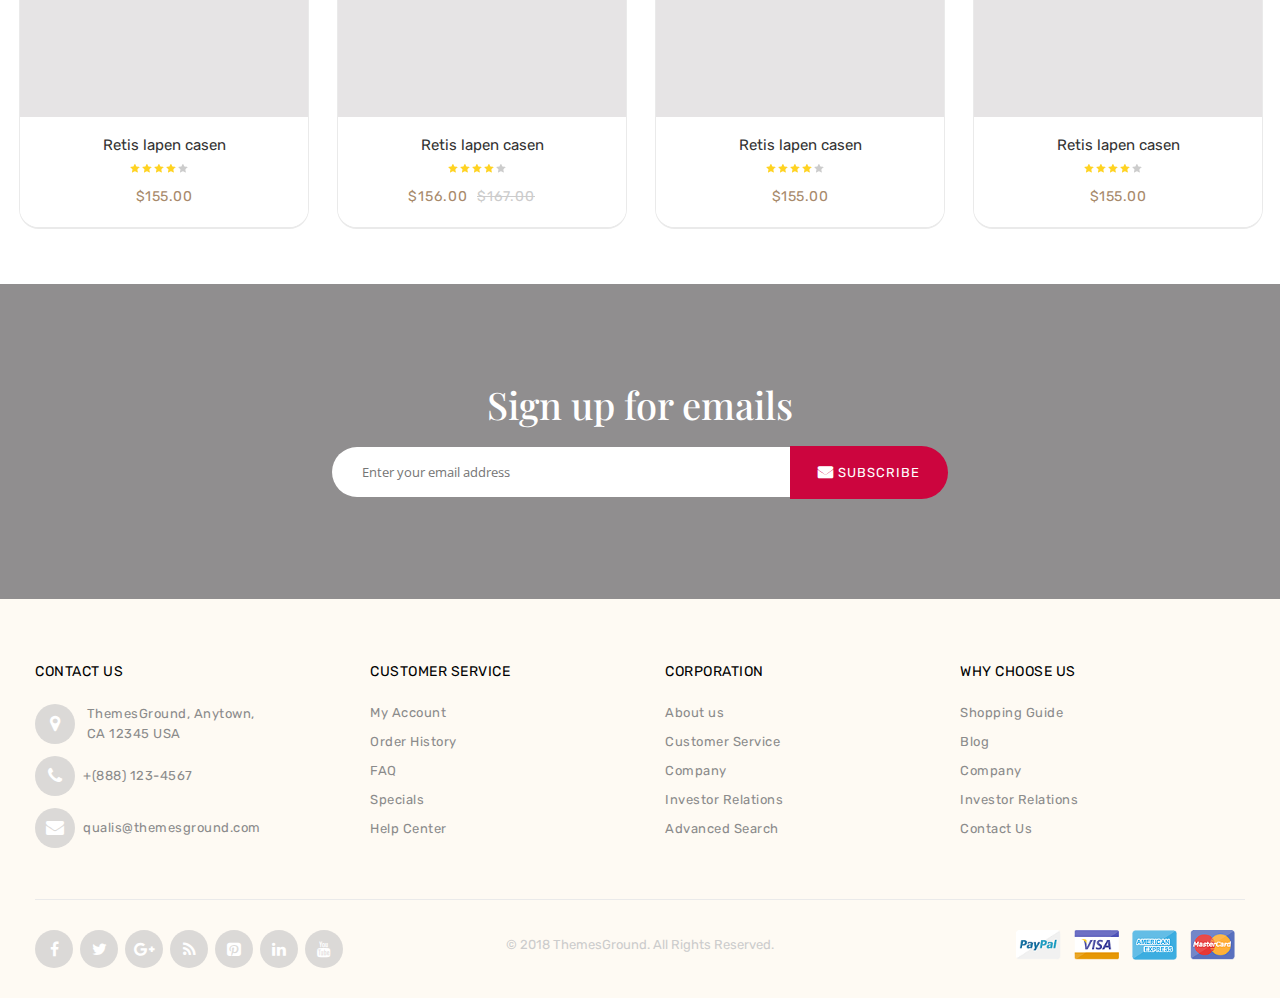
<file: product-detail.html>
<!DOCTYPE html>
<html lang="en">
<head>
<meta charset="utf-8">
<title>Product Page</title>
<meta name="viewport" content="width=device-width; initial-scale=1.0; maximum-scale=1.0; user-scalable=no">
<meta name="description" content="Default Description">
<meta name="keywords" content="fashion, store, E-commerce">
<meta name="author" content="*">
<meta name="viewport" content="initial-scale=1.0, width=device-width">
<link rel="icon" href="#" type="image/x-icon">
<link rel="shortcut icon" href="#" type="image/x-icon">
<!-- CSS Style -->
<link rel="stylesheet" type="text/css" href="stylesheet/bootstrap.min.css">
<link rel="stylesheet" type="text/css" href="stylesheet/font-awesome.css" media="all">
<link rel="stylesheet" type="text/css" href="stylesheet/revslider.css" >
<link rel="stylesheet" type="text/css" href="stylesheet/style.css" media="all">
<link rel="stylesheet" type="text/css" href="stylesheet/owl.carousel.css">
<link rel="stylesheet" type="text/css" href="stylesheet/owl.theme.css">
<link rel="stylesheet" type="text/css" href="stylesheet/flexslider.css">
<link rel="stylesheet" type="text/css" href="stylesheet/jquery.mobile-menu.css">
<link rel="stylesheet" type="text/css" href="stylesheet/responsive.css">
<link href='http://fonts.googleapis.com/css?family=Open+Sans:400italic,600italic,700italic,400,600,700,800' rel='stylesheet' type='text/css'>
<link href="https://fonts.googleapis.com/css?family=Lora:400,400i,700,700i|Playfair+Display:400,400i,700,900|Rubik:300,400,400i,500,500i,700" rel="stylesheet">
</head>
<body>
<div id="page">
   <header>
  
  <div id="header">
    <div class="header-container container">
	 <div class="row">
      <div class="logo"> <a href="index.html" title="Flavours HTML">
        <div><img src="images/logo.png" alt="Flavours Store"></div>
        </a> </div>
      <div class="fl-nav-menu">
       
          <nav>
            <div class="mm-toggle-wrap">
              <div class="mm-toggle"><i class="icon-align-justify"></i><span class="mm-label">Menu</span> </div>
            </div>
            <div class="nav-inner">
              <!-- BEGIN NAV -->
              <ul id="nav" class="hidden-xs">
                

                <li class="mega-menu"><a href="grid.html" class="level-top"><span>Birthday</span></a>
              <div class="level0-wrapper dropdown-6col">
                <div class="container">
                  <div class="level0-wrapper2">
                    <div class="col-1">
                      <div class="nav-block nav-block-center">
                        <ul class="level0">
                          <li class="level1 nav-6-1 parent item"><a href="#.html" class=""><span>Handbags</span></a>
                            <ul class="level1">
                              <li class="level2 nav-6-1-1"><a href="#" class=""><span>Clutch Handbags</span></a></li>
                              <li class="level2 nav-6-1-1"><a href="#/diaper-bags.html" class=""><span>Diaper Bags</span></a></li>
                              <li class="level2 nav-6-1-1"><a href="#/bags.html" class=""><span>Bags</span></a></li>
                              <li class="level2 nav-6-1-1"><a href="#/hobo-handbags.html" class=""><span>Hobo handbags</span></a></li>
                            </ul>
                          </li>
                          <li class="level1 nav-6-1 parent item"><a href="#.html"><span>Jackets</span></a>
                            <ul class="level1">
                              <li class="level2 nav-6-1-1"><a href="#/beaded-handbags.html"><span>Bathtime Goods </span></a></li>
                              <li class="level2 nav-6-1-1"><a href="#/fabric-handbags.html"><span>Bedding</span></a></li>
                              <li class="level2 nav-6-1-1"><a href="#/handbags.html"><span>Blankets</span></a></li>
                              <li class="level2 nav-6-1-1"><a href="#/leather-handbags.html"><span>Shower Curtains</span></a></li>
                            </ul>
                          </li>
                          <li class="level1 nav-6-1 parent item"><a href="#.html"><span>Shoes</span></a>
                            <ul class="level1">
                              <li class="level2 nav-6-1-1"><a href="#/flat-shoes.html"><span>Flat Shoes</span></a></li>
                              <li class="level2 nav-6-1-1"><a href="#/flat-sandals.html"><span>Flat Sandals</span></a></li>
                              <li class="level2 nav-6-1-1"><a href="#/boots.html"><span>Boots</span></a></li>
                              <li class="level2 nav-6-1-1"><a href="#/heels.html"><span>Heels</span></a></li>
                            </ul>
                          </li>
                          <li class="level1 nav-6-1 parent item"><a href="#.html"><span>Jwellery</span></a>
                            <ul class="level1">
                              <li class="level2 nav-6-1-1"><a href="#/bracelets.html"><span>Bracelets</span></a></li>
                              <li class="level2 nav-6-1-1"><a href="#"><span>Necklaces &amp; Pendent</span></a></li>
                              <li class="level2 nav-6-1-1"><a href="#/pendants.html"><span>Pendants</span></a></li>
                              <li class="level2 nav-6-1-1"><a href="#/pins-brooches.html"><span>Pins &amp; Brooches</span></a></li>
                            </ul>
                          </li>
                          <li class="level1 nav-6-1 parent item"><a href="#.html"><span>Dresses</span></a>
                            <ul class="level1">
                              <li class="level2 nav-6-1-1"><a href="#/casual-dresses.html"><span>Casual Dresses</span></a></li>
                              <li class="level2 nav-6-1-1"><a href="#/evening.html"><span>Evening</span></a></li>
                              <li class="level2 nav-6-1-1"><a href="#/designer.html"><span>Designer</span></a></li>
                              <li class="level2 nav-6-1-1"><a href="#/party.html"><span>Party</span></a></li>
                            </ul>
                          </li>
                          <li class="level1 nav-6-1 parent item"><a href="#/swimwear.html"><span>Swimwear</span></a>
                            <ul class="level1">
                              <li class="level2 nav-6-1-1"><a href="#/swimwear/swimsuits.html"><span>Swimsuits</span></a></li>
                              <li class="level2 nav-6-1-1"><a href="#/swimwear/beach-clothing.html"><span>Beach Clothing</span></a></li>
                              <li class="level2 nav-6-1-1"><a href="#/swimwear/clothing.html"><span>Clothing</span></a></li>
                              <li class="level2 nav-6-1-1"><a href="#/swimwear/bikinis.html"><span>Bikinis</span></a></li>
                            </ul>
                          </li>
                        </ul>
                      </div>
                    </div>
                    <!--nav-block nav-block-center-->
                    <div class="col-2">
                      <div class="menu_image"><a href="#" title=""><img src="images/menu_image.png" alt="menu_image"></a></div>
                    </div>
                  </div>
                  <!--level0-wrapper2--> </div>
              </div>
            </li>
                <li class="mega-menu"> <a class="level-top" href="grid.html"><span>Occasions‎</span></a>
                  <div class="level0-wrapper dropdown-6col">
                    <div class="container">
                      <div class="level0-wrapper2">
                        <div class="nav-block nav-block-center">
                      <ul class="level0">
                        <li class="level1 nav-6-1 parent item"><a href="#.html" class=""><span>Shoes</span></a>
                          <ul class="level1">
                            <li class="level2 nav-6-1-1"><a href="#/sport-shoes.html"><span>Sport Shoes</span></a></li>
                            <li class="level2 nav-6-1-1"><a href="#/casual-shoes.html"><span>Casual Shoes</span></a></li>
                            <li class="level2 nav-6-1-1"><a href="#/leather-shoes.html"><span>Leather Shoes</span></a></li>
                            <li class="level2 nav-6-1-1"><a href="#/canvas-shoes.html"><span>canvas shoes</span></a></li>
                          </ul>
                        </li>
                        <li class="level1 nav-6-1 parent item"><a href="#.html"><span>Dresses</span></a>
                          <ul class="level1">
                            <li class="level2 nav-6-1-1"><a href="#/casual-dresses.html"><span>Casual Dresses</span></a></li>
                            <li class="level2 nav-6-1-1"><a href="#/evening.html"><span>Evening</span></a></li>
                            <li class="level2 nav-6-1-1"><a href="#/designer.html"><span>Designer</span></a></li>
                            <li class="level2 nav-6-1-1"><a href="#/party.html"><span>Party</span></a></li>
                          </ul>
                        </li>
                        <li class="level1 nav-6-1 parent item"><a href="#.html"><span>Jackets</span></a>
                          <ul class="level1">
                            <li class="level2 nav-6-1-1"><a href="#/coats.html"><span>Coats</span></a></li>
                            <li class="level2 nav-6-1-1"><a href="#/formal-jackets.html"><span>Formal Jackets</span></a></li>
                            <li class="level2 nav-6-1-1"><a href="#/leather-jackets.html"><span>Leather Jackets</span></a></li>
                            <li class="level2 nav-6-1-1"><a href="#/blazers.html"><span>Blazers</span></a></li>
                          </ul>
                        </li>
                        <li class="level1 nav-6-1 parent item"><a href="#.html"><span>Watches</span></a>
                          <ul class="level1">
                            <li class="level2 nav-6-1-1"><a href="#/fasttrack.html"><span>Fasttrack</span></a></li>
                            <li class="level2 nav-6-1-1"><a href="#/casio.html"><span>Casio</span></a></li>
                            <li class="level2 nav-6-1-1"><a href="#/titan.html"><span>Titan</span></a></li>
                            <li class="level2 nav-6-1-1"><a href="#/tommy-hilfiger.html"><span>Tommy-Hilfiger</span></a></li>
                          </ul>
                        </li>
                        <li class="level1 nav-6-1 parent item"><a href="#/sunglasses.html"><span>Sunglasses</span></a>
                          <ul class="level1">
                            <li class="level2 nav-6-1-1"><a href="#/sunglasses/ray-ban.html"><span>Ray Ban</span></a></li>
                            <li class="level2 nav-6-1-1"><a href="#/sunglasses/fasttrack.html"><span>Fasttrack</span></a></li>
                            <li class="level2 nav-6-1-1"><a href="#/sunglasses/police.html"><span>Police</span></a></li>
                            <li class="level2 nav-6-1-1"><a href="#/sunglasses/oakley.html"><span>Oakley</span></a></li>
                          </ul>
                        </li>
                        <li class="level1 nav-6-1 parent item"><a href="#/accesories.html"><span>Accesories</span></a>
                          <ul class="level1">
                            <li class="level2 nav-6-1-1"><a href="#/accesories/backpacks.html"><span>Backpacks</span></a></li>
                            <li class="level2 nav-6-1-1"><a href="#/accesories/wallets.html"><span>Wallets</span></a></li>
                            <li class="level2 nav-6-1-1"><a href="#/accesories/laptops-bags.html"><span>Laptops Bags</span></a></li>
                            <li class="level2 nav-6-1-1"><a href="#/accesories/belts.html"><span>Belts</span></a></li>
                          </ul>
                        </li>
                      </ul>
                    </div>
                        <!--nav-block nav-block-center-->
                        <div class="nav-add">
                          <div class="push_item">
                            <div class="push_img"><a href="#"><img src="images/menu-img2.jpg" alt="menu item 1"></a></div>
                           
                          </div>
                          <div class="push_item">
                           <div class="push_img"><a href="#"><img src="images/menu-img1.jpg" alt="menu item 2"></a></div>
                           
                          </div>
                          <div class="push_item">
                           <div class="push_img"><a href="#"><img src="images/menu-img3.jpg" alt="menu item 3"></a></div>
                     
                          </div>
                          <div class="push_item push_item_last">
                          <div class="push_img"><a href="#"><img src="images/menu-img4.jpg" alt="menu item 4"></a></div>
                      
                          </div>
                        </div>
                      </div>
                      <!--level0-wrapper2-->
                    </div>
                    <!--container-->
                  </div>
                  <!--level0-wrapper dropdown-6col-->
                  <!--mega menu-->
                </li>
                <li class="mega-menu"><a href="grid.html" class="level-top"><span>Sameday</span></a>
              <div class="level0-wrapper dropdown-6col">
                <div class="container">
                  <div class="level0-wrapper2">
                    <div class="nav-block nav-block-center">
                      <ul class="level0">
                        <li class="level1 nav-6-1 parent item"><a href="#/mobiles.html"><span>Mobiles</span></a>
                          <ul class="level1">
                            <li class="level2 nav-6-1-1"><a href="#/mobiles/samsung.html"><span>Samsung</span></a></li>
                            <li class="level2 nav-6-1-1"><a href="#/mobiles/nokia.html"><span>Nokia</span></a></li>
                            <li class="level2 nav-6-1-1"><a href="#/mobiles/iphone.html"><span>IPhone</span></a></li>
                            <li class="level2 nav-6-1-1"><a href="#/mobiles/sony.html"><span>Sony</span></a></li>
                          </ul>
                        </li>
                        <li class="level1 nav-6-1 parent item"><a href="#.html" class=""><span>Accesories</span></a>
                          <ul class="level1">
                            <li class="level2 nav-6-1-1"><a href="#/mobile-memory-cards.html"><span>Mobile Memory Cards</span></a></li>
                            <li class="level2 nav-6-1-1"><a href="#/cases-covers.html"><span>Cases &amp; Covers</span></a></li>
                            <li class="level2 nav-6-1-1"><a href="#/mobile-haedphones.html"><span>Mobile Headphones</span></a></li>
                            <li class="level2 nav-6-1-1"><a href="#/bluetooth-headsets.html"><span>Bluetooth Headsets</span></a></li>
                          </ul>
                        </li>
                        <li class="level1 nav-6-1 parent item"><a href="#/cameras.html"><span>Cameras</span></a>
                          <ul class="level1">
                            <li class="level2 nav-6-1-1"><a href="#/cameras/camcorders.html"><span>Camcorders</span></a></li>
                            <li class="level2 nav-6-1-1"><a href="#/cameras/point-shoot.html"><span>Point &amp; Shoot</span></a></li>
                            <li class="level2 nav-6-1-1"><a href="#/cameras/digital-slr.html"><span>Digital SLR</span></a></li>
                            <li class="level2 nav-6-1-1"><a href="#camera-accesories.html"><span>Camera Accesories</span></a></li>
                          </ul>
                        </li>
                        <li class="level1 nav-6-1 parent item"><a href="#/audio-video.html"><span>Audio &amp; Video</span></a>
                          <ul class="level1">
                            <li class="level2 nav-6-1-1"><a href="#/audio-video/mp3-players.html"><span>MP3 Players</span></a></li>
                            <li class="level2 nav-6-1-1"><a href="#/audio-video/ipods.html"><span>IPods</span></a></li>
                            <li class="level2 nav-6-1-1"><a href="#/audio-video/speakers.html"><span>Speakers</span></a></li>
                            <li class="level2 nav-6-1-1"><a href="#/audio-video/video-players.html"><span>Video Players</span></a></li>
                          </ul>
                        </li>
                        <li class="level1 nav-6-1 parent item"><a href="#/computer.html"><span>Computer</span></a>
                          <ul class="level1">
                            <li class="level2 nav-6-1-1"><a href="#/external-hard-disk.html"><span>External Hard Disk</span></a></li>
                            <li class="level2 nav-6-1-1"><a href="#/computer/pendrives.html"><span>Pendrives</span></a></li>
                            <li class="level2 nav-6-1-1"><a href="#/computer/headphones.html"><span>Headphones</span></a></li>
                            <li class="level2 nav-6-1-1"><a href="#/computer/pc-components.html"><span>PC Components</span></a></li>
                          </ul>
                        </li>
                        <li class="level1 nav-6-1 parent item"><a href="#/home-appliances.html"><span>Appliances</span></a>
                          <ul class="level1">
                            <li class="level2 nav-6-1-1"><a href="#/vaccum-cleaners.html"><span>Vaccum Cleaners</span></a></li>
                            <li class="level2 nav-6-1-1"><a href="#/indoor-lighting.html"><span>Indoor Lighting</span></a></li>
                            <li class="level2 nav-6-1-1"><a href="#/kitchen-tools.html"><span>Kitchen Tools</span></a></li>
                            <li class="level2 nav-6-1-1"><a href="#/water-purifier.html"><span>Water Purifier</span></a></li>
                          </ul>
                        </li>
                      </ul>
                    </div>
                  </div>
                  <!--level0-wrapper2--> 
                  
                </div>
              </div>
            </li>                
                <li class="mega-menu"> <a class="level-top" href="grid.html"><span>Blog‎</span></a> </li>
                <li class="level0 parent drop-menu"><a href="#"><span>Pages</span> </a> 
                <!--sub sub category-->
                  <ul class="level1">
                  <li class="level1 first"><a href="grid.html"><span>Product Grid</span></a></li>
                  <li class="level1 nav-10-2"> <a href="list.html"> <span>Product List</span> </a> </li>
                  <li class="level1 nav-10-3"> <a href="product-detail.html"> <span>Product Detail</span> </a> </li>
                  <li class="level1 nav-10-4"> <a href="shopping-cart.html"> <span>Cart Page</span> </a> </li>
                  <li class="level1 first parent"><a href="checkout.html"><span>Checkout</span></a> 
                  <!--sub sub category-->
                  <ul class="level2 right-sub">
                    <li class="level2 nav-2-1-1 first"><a href="checkout-method.html"><span>Method</span></a></li>
                    <li class="level2 nav-2-1-5 last"><a href="checkout-billing-info.html"><span>Billing Info</span></a></li>
                  </ul>
                  <!--sub sub category--> 
                  </li>
                  <li class="level1 nav-10-4"> <a href="wishlist.html"> <span>Wishlist</span> </a> </li>
                  <li class="level1"> <a href="dashboard.html"> <span>Dashboard</span> </a> </li>
                  <li class="level1"> <a href="multiple-addresses.html"> <span>Multiple Addresses</span> </a> </li>
                  <li class="level1"> <a href="about-us.html"> <span>About us</span> </a> </li>
                  <li class="level1 first parent"><a href="blog.html"><span>Blog</span></a> 
                  <!--sub sub category-->
                  <ul class="level2 right-sub">
                    <li class="level2 nav-2-1-1 first"><a href="blog-detail.html"><span>Blog Detail</span></a></li>
                  </ul>
                  <!--sub sub category--> 
                  </li>
                  <li class="level1"><a href="contact-us.html"><span>Contact us</span></a> </li>
                  <li class="level1"><a href="404error.html"><span>404 Error Page</span></a> </li>
                  <li class="level1"><a href="login.html"><span>Login Page</span></a> </li>
                  <li class="level1"><a href="quickview.html"><span>Quick View</span></a> </li>
                  <li class="level1"><a href="newsletter.html"><span>Newsletter</span></a> </li>                  
                  </ul>
                </li>
                <li class="fl-custom-tabmenulink mega-menu"> <a href="#" class="level-top"> <span>Custom</span> </a>
                  <div class="level0-wrapper fl-custom-tabmenu" >
                    <div class="container">
                      <div class="header-nav-dropdown-wrapper clearer row">
                        <div class="grid12-3">
                         
                          <div><a href="product-detail.html" title="Retis lapen casen" class="product-image"><img src="products-images/p6.jpg" alt="Retis lapen casen"></a></div>
                         
                           <h4><a href="product-detail.html" title="Retis lapen casen">Retis lapen casen</a></h4>
                           <div class="rating">
                                      <div class="ratings">
                                        <div class="rating-box">
                                          <div class="rating" style="width:80%"></div>
                                        </div>
                                        <p class="rating-links"><a href="#">1 Review(s)</a> <span class="separator">|</span> <a href="#">Add Review</a> </p>
                                      </div>
                                    </div>
                          <p>Lorem ipsum dolor sit amet, consectetur adipiscing elit.</p>
                          <div class="more_link"><a href="#">Learn More</a></div>
                        </div>
                        <div class="grid12-3">
                         
                          <div><a href="product-detail.html" title="Retis lapen casen" class="product-image"><img src="products-images/p11.jpg" alt="Retis lapen casen"></a></div>
                         
                           <h4><a href="product-detail.html" title="Retis lapen casen">Retis lapen casen</a></h4>
                           <div class="rating">
                                      <div class="ratings">
                                        <div class="rating-box">
                                          <div class="rating" style="width:80%"></div>
                                        </div>
                                        <p class="rating-links"><a href="#">1 Review(s)</a> <span class="separator">|</span> <a href="#">Add Review</a> </p>
                                      </div>
                                    </div>
                          <p>Sed et quam lacus. Fusce condimentum eleifend enim.</p>
                          <div class="more_link"><a href="#">Learn More</a></div>
                        </div>
                        <div class="grid12-3">
                           <div><a href="product-detail.html" title="Retis lapen casen" class="product-image"><img src="products-images/p14.jpg" alt="Retis lapen casen"></a></div>
                           
                           <h4><a href="product-detail.html" title="Retis lapen casen">Retis lapen casen</a></h4>
                           <div class="rating">
                                      <div class="ratings">
                                        <div class="rating-box">
                                          <div class="rating" style="width:80%"></div>
                                        </div>
                                        <p class="rating-links"><a href="#">1 Review(s)</a> <span class="separator">|</span> <a href="#">Add Review</a> </p>
                                      </div>
                                    </div>
                          <p>Sed et quam lacus. Fusce condimentum eleifend enim.</p>
                          <div class="more_link"><a href="#">Learn More</a></div>
                        </div>
                        <div class="grid12-3 last">
                         <div><a href="product-detail.html" title="Retis lapen casen" class="product-image"><img src="products-images/p9.jpg" alt="Retis lapen casen"></a></div>
                         
                          <h4><a href="product-detail.html" title="Retis lapen casen">Retis lapen casen</a></h4>
                          <div class="rating">
                                      <div class="ratings">
                                        <div class="rating-box">
                                          <div class="rating" style="width:80%"></div>
                                        </div>
                                        <p class="rating-links"><a href="#">1 Review(s)</a> <span class="separator">|</span> <a href="#">Add Review</a> </p>
                                      </div>
                                    </div>
                          <p>Lorem ipsum dolor sit amet, consectetur adipiscing elit.</p>
                          <div class="more_link"><a href="#">Learn More</a></div>
                        </div>
                      </div>
                    </div>
                  </div>
                </li>
              </ul>
              <!--nav-->
              </div>
              </nav>
        </div>
        <!--row-->
      </div>
      <div class="fl-header-right">
        <div class="fl-links">
          <div class="no-js"> <a title="Company" class="clicker"></a>
            <div class="fl-nav-links">
              <div class="language-currency">
                <div class="fl-language">
                  <ul class="lang">
                    <li><a href="#"> <img src="images/english.png" alt="English"> <span>English</span> </a></li>
                    <li><a href="#"> <img src="images/francais.png" alt="French"> <span>French</span> </a></li>
                    <li><a href="#"> <img src="images/german.png" alt="German"> <span>German</span> </a></li>
                  </ul>
                </div>
                <!--fl-language-->
                <!-- END For version 1,2,3,4,6 -->
                <!-- For version 1,2,3,4,6 -->
                <div class="fl-currency">
                  <ul class="currencies_list">
                    <li><a href="#" title="EGP"> £</a></li>
                    <li><a href="#" title="EUR"> €</a></li>
                    <li><a href="#" title="USD"> $</a></li>
                  </ul>
                </div>
                <!--fl-currency-->
                <!-- END For version 1,2,3,4,6 -->
              </div>
              <ul class="links">
                <li><a href="dashboard.html" title="My Account">My Account</a></li>
                <li><a href="wishlist.html" title="Wishlist">Wishlist</a></li>
                <li><a href="checkout.html" title="Checkout">Checkout</a></li>
                <li><a href="blog.html" title="Blog"><span>Blog</span></a></li>
                <li class="last"><a href="login.html" title="Login"><span>Login</span></a></li>
              </ul>
            </div>
          </div>
        </div>
        <div class="fl-cart-contain">
          <div class="mini-cart">
            <div class="basket"> <a href="shopping-cart.html"> </a> </div>
            <div class="fl-mini-cart-content">
              <div class="block-subtitle">
                <div class="top-subtotal">2 items, <span class="price">$449.99</span> </div>
                <!--top-subtotal-->
                <!--pull-right-->
              </div>
              <!--block-subtitle-->
              <ul class="mini-products-list" id="cart-sidebar">
                <li class="item first">
                  <div class="item-inner"><a class="product-image" title="timi &amp; leslie Sophia Diaper Bag, Lemon Yellow/Shadow White" href="#l"><img alt="timi &amp; leslie Sophia Diaper Bag, Lemon Yellow/Shadow White" src="products-images/p4.jpg"></a>
                    <div class="product-details">
                      <div class="access"><a class="btn-remove1" title="Remove This Item" href="#">Remove</a> <a class="btn-edit" title="Edit item" href="#"><i class="icon-pencil"></i><span class="hidden">Edit item</span></a> </div>
                      <!--access-->
                      <strong>1</strong> x <span class="price">$179.99</span>
                      <p class="product-name"><a href="product-detail.html">Retis lapen casen</a></p>
                    </div>
                  </div>
                </li>
                <li class="item last">
                  <div class="item-inner"><a class="product-image" title="JP Lizzy Satchel Designer Diaper Bag - Slate Citron" href="#"><img alt="JP Lizzy Satchel Designer Diaper Bag - Slate Citron" src="products-images/p3.jpg"></a>
                    <div class="product-details">
                      <div class="access"><a class="btn-remove1" title="Remove This Item" href="#">Remove</a> <a class="btn-edit" title="Edit item" href="#"><i class="icon-pencil"></i><span class="hidden">Edit item</span></a> </div>
                      <!--access-->
                      <strong>1</strong> x <span class="price">$80</span>
                      <p class="product-name"><a href="product-detail.html">Retis lapen casen</a></p>
                    </div>
                  </div>
                </li>
              </ul>
              <div class="actions">
                <button class="btn-checkout" title="Checkout" type="button" onClick="window.location=checkout.html"><span>Checkout</span></button>
               
              </div>
              <!--actions-->
            </div>
            <!--fl-mini-cart-content-->
          </div>
        </div>
        <!--mini-cart-->
        <div class="collapse navbar-collapse">
              <form class="navbar-form" role="search">
                <div class="input-group">
                 <input class="GlobalNavSearch js-globalSearchInput " placeholder="Search" id="desktopSearchInput"  data-reactid=".1.0.0.0">
                 <label class="GlobalNavSearch-searchIcon" for="desktopSearchInput" data-reactid=".1.0.0.1"></label>	
                 </div>
              </form>
            </div>
        <!--links-->
      </div>
    </div>
	</div>	
  </header>
  <div class="page-heading">
  <div class="breadcrumbs">
    <div class="container">
      <div class="row">
        <div>
          <ul>
            <li class="home"> <a href="index.html" title="Go to Home Page">Home</a> <span>&rsaquo; </span> </li>
            <li class="category1599"> <a href="grid.html" title="">Women</a> <span>&rsaquo; </span> </li>
            <li class="category1600"> <a href="grid.html" title="">Handbags</a> <span>&rsaquo; </span> </li>
            <li class="category1601"> <strong>Retis lapen casen</strong> </li>
          </ul>
        </div>
        <!--col-xs-12--> 
      
     
  <div class="page-title">
    <h2>Birthday</h2>
  </div>
   <!--row--> 
   </div>
    </div>
    <!--container--> 
  </div>
</div>
  <!-- BEGIN Main Container -->
  <div class="main-container col1-layout wow bounceInUp animated">
    <div class="main">
      <div class="col-main">
        <!-- Endif Next Previous Product -->
        <div class="product-view wow bounceInUp animated" itemscope="" itemtype="http://schema.org/Product" itemid="#product_base">
          <div id="messages_product_view"></div>
          <!--product-next-prev-->
          <div class="product-essential container">
            <div class="row">
              <div class="product-next-prev"> <a class="product-next" title="Next" href="#"></a> <a class="product-prev" title="Previous" href="#"></a> </div>
              <form action="#" method="post" id="product_addtocart_form">
                <!--End For version 1, 2, 6 -->
                <!-- For version 3 -->
                <div class="product-img-box col-lg-5 col-sm-5 col-xs-12">
                    <div class="new-label new-top-left">Hot</div>
                    <div class="sale-label sale-top-left">-15%</div>
                    <div class="product-image">
                      <div class="product-full"> <img id="product-zoom" src="products-images/p14.jpg" data-zoom-image="products-images/p14.jpg" alt="product-image"/> </div>
                      <div class="more-views">
                        <div class="slider-items-products">
                          <div id="gallery_01" class="product-flexslider hidden-buttons product-img-thumb">
                            <div class="slider-items slider-width-col4 block-content">
                              <div class="more-views-items"> <a href="#" data-image="products-images/p2.jpg" data-zoom-image="products-images/p2.jpg"> <img id="product-zoom0"  src="products-images/p2.jpg" alt="product-image"/> </a></div>
                              <div class="more-views-items"> <a href="#" data-image="products-images/p3.jpg" data-zoom-image="products-images/p3.jpg"> <img id="product-zoom1"  src="products-images/p3.jpg" alt="product-image"/> </a></div>
                              <div class="more-views-items"> <a href="#" data-image="products-images/p4.jpg" data-zoom-image="products-images/p4.jpg"> <img id="product-zoom2"  src="products-images/p4.jpg" alt="product-image"/> </a></div>
                              <div class="more-views-items"> <a href="#" data-image="products-images/p14.jpg" data-zoom-image="products-images/p14.jpg"> <img id="product-zoom3"  src="products-images/p14.jpg" alt="product-image"/> </a> </div>
                              <div class="more-views-items"> <a href="#" data-image="products-images/p6.jpg" data-zoom-image="products-images/p6.jpg"> <img id="product-zoom4"  src="products-images/p6.jpg" alt="product-image" /> </a></div>
                            </div>
                          </div>
                        </div>
                      </div>
                    </div>
                    <!-- end: more-images --> 
                  </div>
                <!--End For version 1,2,6-->
                <!-- For version 3 -->
                <div class="col-sm-7 col-xs-12">
                <div class="product-shop">
                  <div class="product-name">
                    <h1 itemprop="name">Retis lapen casen</h1>
                  </div>
                  <!--product-name-->
                  <div itemprop="aggregateRating" itemscope="" itemtype="http://schema.org/AggregateRating">
                  <div class="ratings">
                      <div class="rating-box">
                        <div style="width:60%" class="rating"></div>
                      </div>
                      <p class="rating-links"> <a href="#">1 Review</a> <span class="separator">|</span> <a href="#">Add Your Review</a> </p>
                    </div>
                  </div>
                  <div class="price-block">
                    <div class="price-box"> <span class="regular-price" id="product-price-123"> <span class="price">$129.00</span> </span> </div>
                    
                  </div>
                  <!--price-block-->
                  <div class="short-description">
                    <h2>Quick Overview</h2>
                    <p>Lorem ipsum dolor sit amet, consectetur adipiscing elit. Nam fringilla augue nec est tristique auctor. Donec non est at libero vulputate rutrum. Morbi ornare lectus quis justo gravida semper. Nulla tellus mi, vulputate adipiscing cursus eu, suscipit id nulla. Donec a neque libero. Pellentesque aliquet, sem eget laoreet ultrices, ipsum metus feugiat sem, quis fermentum turpis eros eget velit. Donec ac tempus ante. Fusce ultricies massa massa. Fusce aliquam, purus eget sagittis vulputate. </p>
                  </div>
                  <div class="add-to-box">
                    <div class="add-to-cart">
                      <div class="pull-left">
                        <div class="custom pull-left">
                         <button onClick="var result = document.getElementById('qty'); var qty = result.value; if( !isNaN( qty )) result.value++;return false;" class="increase items-count" type="button"><i class="fa fa-plus"></i></button>
                          <input type="text" name="qty" id="qty" maxlength="12" value="1" title="Quantity:" class="input-text qty">
                           <button onClick="var result = document.getElementById('qty'); var qty = result.value; if( !isNaN( qty ) &amp;&amp; qty &gt; 0 ) result.value--;return false;" class="reduced items-count" type="button"><i class="fa fa-minus"></i></button>
                        </div>
                        <!--custom pull-left-->
                      </div>
                      <!--pull-left-->
                      <button type="button" title="Add to Cart" class="button btn-cart" onClick="productAddToCartForm.submit(this)"><span>Add to Cart</span></button>
                    </div>
                    <!--add-to-cart-->
                    <div class="email-addto-box">
                      <p class="email-friend"><a href="#" title="Email to a Friend"><span>Email to a Friend</span></a></p>
                      <ul class="add-to-links">
                        <li> <a class="link-wishlist" href="wishlist.html" onClick="" title="Add To Wishlist"><span>Add To Wishlist</span></a> </li>
                        <li> <span class="separator">|</span> <a class="link-compare" href="Compare.html" title="Add To Compare"><span>Add To Compare</span></a> </li>
                      </ul>
                      <!--add-to-links-->
                    </div>
                    <!--email-addto-box-->
                  </div>
                  <!--add-to-box-->
                  <!-- thm-mart Social Share-->
                  
                  <!-- thm-mart Social Share Close-->
                </div>
                <!--product-shop-->
                </div>
                <!--Detail page static block for version 3-->
              </form>
            </div>
          </div>
          <!--product-essential-->
          <div class="product-collateral">
          <div class="other-info">
          <div class="container">
          <div class="row">
            <ul id="product-detail-tab" class="nav nav-tabs product-tabs">
              <li class="active"> <a href="#product_tabs_description" data-toggle="tab"> Product Description </a> </li>
              <li><a href="#product_tabs_tags" data-toggle="tab">Tags</a></li>
              <li> <a href="#reviews_tabs" data-toggle="tab">Reviews</a> </li>
              <li> <a href="#product_tabs_custom" data-toggle="tab">Custom Tab</a> </li>
         
            </ul>
            
            <div id="productTabContent" class="tab-content">
              <div class="tab-pane fade in active" id="product_tabs_description">
                <div class="std">
                <h2>Product Information</h2>
                  <p>Lorem ipsum dolor sit amet, consectetur adipiscing elit. Nam fringilla augue nec est tristique auctor. Donec non est at libero vulputate rutrum. Morbi ornare lectus quis justo gravida semper. Nulla tellus mi, vulputate adipiscing cursus eu, suscipit id nulla. Donec a neque libero. Pellentesque aliquet, sem eget laoreet ultrices, ipsum metus feugiat sem, quis fermentum turpis eros eget velit. Donec ac tempus ante. Fusce ultricies massa massa. Fusce aliquam, purus eget sagittis vulputate, sapien libero hendrerit est, sed commodo augue nisi non neque. Lorem ipsum dolor sit amet, consectetur adipiscing elit. Sed tempor, lorem et placerat vestibulum, metus nisi posuere nisl, in accumsan elit odio quis mi. Cras neque metus, consequat et blandit et, luctus a nunc. Etiam gravida vehicula tellus, in imperdiet ligula euismod eget. Pellentesque habitant morbi tristique senectus et netus et malesuada fames ac turpis egestas. Nam erat mi, rutrum at sollicitudin rhoncus, ultricies posuere erat. Duis convallis, arcu nec aliquam consequat, purus felis vehicula felis, a dapibus enim lorem nec augue.</p>
                  <p> Nunc facilisis sagittis ullamcorper. Proin lectus ipsum, gravida et mattis vulputate, tristique ut lectus. Sed et lorem nunc. Vestibulum ante ipsum primis in faucibus orci luctus et ultrices posuere cubilia Curae; Aenean eleifend laoreet congue. Vivamus adipiscing nisl ut dolor dignissim semper. Nulla luctus malesuada tincidunt. Class aptent taciti sociosqu ad litora torquent per conubia nostra, per inceptos himenaeos. Integer enim purus, posuere at ultricies eu, placerat a felis. Suspendisse aliquet urna pretium eros convallis interdum. Quisque in arcu id dui vulputate mollis eget non arcu. Aenean et nulla purus. Mauris vel tellus non nunc mattis lobortis.</p>
                </div>
              </div>
              <div class="tab-pane fade" id="product_tabs_tags">
                <div class="box-collateral box-tags">
                  <div class="tags">
                  <h2>Product Tags</h2>
                    <form id="addTagForm" action="#" method="get">
                      <div class="form-add-tags">
                        <div class="input-box">
                          <input class="input-text" name="productTagName" id="productTagName" type="text">
                          <button type="button" title="Add Tags" class=" button btn-add" onClick="submitTagForm()"> <span>Add Tags</span> </button>
                        </div>
                        <!--input-box--> 
                      </div>
                    </form>
                  </div>
                  <!--tags-->
                  <p class="note">Use spaces to separate tags. Use single quotes (') for phrases.</p>
                </div>
              </div>
              <div class="tab-pane fade" id="reviews_tabs">
                <div class="woocommerce-Reviews">
<div>
<h2 class="woocommerce-Reviews-title">2 reviews for <span>Retis lapen casen</span></h2>
<br>
<ol class="commentlist">
<li class="comment">
<div>
<img alt="" src="images/member1.png" class="avatar avatar-60 photo">
<div class="comment-text">
<div class="ratings">
                      <div class="rating-box">
                        <div style="width:100%" class="rating"></div>
                      </div>
                      
                    </div>
<p class="meta">
<strong>John Doe</strong> 
<span>–</span> April 19, 2018
</p>
<div class="description"><p>Vivamus magna justo, lacinia eget consectetur sed, convallis at tellus. Nulla quis lorem ut libero malesuada feugiat. Proin eget tortor risus. Donec rutrum congue leo eget malesuada. Lorem ipsum dolor sit amet, consectetur adipiscing elit.</p>
<p>Donec sollicitudin molestie malesuada. Vivamus suscipit tortor eget felis porttitor volutpat. Lorem ipsum dolor sit amet, consectetur adipiscing elit. Nulla quis lorem ut libero malesuada feugiat. Vivamus magna justo, lacinia eget consectetur sed, convallis at tellus.</p>
</div>
</div>
</div>
</li><!-- #comment-## -->
<li class="comment">
<div>
<img alt="" src="images/member2.png" class="avatar avatar-60 photo">
<div class="comment-text">
<div class="ratings">
                      <div class="rating-box">
                        <div style="width:100%" class="rating"></div>
                      </div>
                      
                    </div>
<p class="meta">
<strong>Stephen Smith</strong> <span>–</span> June 02, 2018
</p>
<div class="description"><p>Donec rutrum congue leo eget malesuada. Lorem ipsum dolor sit amet, consectetur adipiscing elit.</p>
</div>
</div>
</div>
</li><!-- #comment-## -->
</ol>
</div>
<div>
<div>
<div class="comment-respond">
<span class="comment-reply-title">Add a Review </span>			
<form action="#" method="post" class="comment-form" novalidate>
<p class="comment-notes"><span id="email-notes">Your email address will not be published.</span> Required fields are marked <span class="required">*</span></p>
<div class="comment-form-rating">
<label id="rating">Your rating</label>
<p class="stars">
<span>
<a class="star-1" href="#">1</a>
<a class="star-2" href="#">2</a>
<a class="star-3" href="#">3</a>
<a class="star-4" href="#">4</a>
<a class="star-5" href="#">5</a>
</span>
</p>
</div>
<p class="comment-form-comment">
<label>Your review <span class="required">*</span></label>
<textarea id="comment" name="comment" cols="45" rows="8" required></textarea>
</p>
<p class="comment-form-author">
<label for="author">Name <span class="required">*</span></label> 
<input id="author" name="author" type="text" value="" size="30" required></p>
<p class="comment-form-email">
<label for="email">Email <span class="required">*</span></label> 
<input id="email" name="email" type="email" value="" size="30"  required></p>
<p class="form-submit">
<input name="submit" type="submit" id="submit" class="submit" value="Submit"> 
</p>
</form>
</div><!-- #respond -->
</div>
</div>
<div class="clear"></div>
</div>
              </div>
              <div class="tab-pane fade" id="product_tabs_custom">
                <div class="product-tabs-content-inner clearfix">
                <h2>Other Information</h2>
                  <p>Lorem ipsum dolor sit amet, consectetur adipiscing elit. Sed tempor, lorem et placerat vestibulum, metus nisi posuere nisl, in accumsan elit odio quis mi.</p>
                  <p> Cras neque metus, consequat et blandit et, luctus a nunc. Etiam gravida vehicula tellus, in imperdiet ligula euismod eget. Pellentesque habitant morbi tristique senectus et netus et malesuada fames ac turpis egestas. Nam erat mi, rutrum at sollicitudin rhoncus, ultricies posuere erat. Duis convallis, arcu nec aliquam consequat, purus felis vehicula felis, a dapibus enim lorem nec augue.</p>
                </div>
              </div>
              
            </div>
            </div>
            </div>
          </div>
          </div>
     
      <br>
          <!--product-collateral-->
          <div class="box-additional">
            <!-- BEGIN RELATED PRODUCTS -->
            <div class="related-pro container">
              <div class="slider-items-products">
                <div class="new_title center">
                  <h2>Related Products</h2>
                </div>
                <div id="related-slider" class="product-flexslider hidden-buttons">
                  <div class="slider-items products-grid">
                              <div class="item">
                                <div class="item-inner">
                                  <div class="item-img">
                                    <div class="pro--quickview"><a class="link-quickview" href="quick_view.html"> Quick View </a> </div>
                                    <div class="item-img-info"> <a class="product-image" title="Retis lapen casen" href="product_detail.html"> <img alt="Retis lapen casen" src="products-images/p10.jpg"> </a> </div>
                                  </div>
                                  <div class="item-info">
                                    <div class="info-inner">
                                      <div class="item-title"> <a title="Retis lapen casen" href="product_detail.html"> Retis lapen casen </a> </div>
                                      <div class="rating">
                                      <div class="ratings">
                                        <div class="rating-box">
                                          <div class="rating" style="width:80%"></div>
                                        </div>
                                        <p class="rating-links"><a href="#">1 Review(s)</a> <span class="separator">|</span> <a href="#">Add Review</a> </p>
                                      </div>
                                    </div>
                                      <div class="item-price">
                                        <div class="price-box"> <span class="regular-price"> <span class="price">$155.00</span> </span> </div>
                                      </div>
                                    </div>
                                    <div class="action">
                                      <ul class="add-to-links">
                                        <li>
                                          <button class="button btn-cart" type="button" title="" data-original-title="Add to Cart">Add to cart </button>
                                        </li>
                                        <li class="mgk-wishlist"><a class="link-wishlist" href="wishlist.html"><i class="fa fa-heart-o"></i></a> </li>
                                        <li class="mgk-compare"><a class="link-compare" href="compare.html"><i class="fa fa-signal"></i></a> </li>
                                      </ul>
                                    </div>
                                  </div>
                                </div>
                              </div>
                              <div class="item">
                                <div class="item-inner">
                                  <div class="item-img">
                                    <div class="pro--quickview"><a class="link-quickview" href="quick_view.html"> Quick View </a> </div>
                                    <div class="item-img-info"> <a class="product-image" title="Retis lapen casen" href="product_detail.html"> <img alt="Retis lapen casen" src="products-images/p11.jpg"> </a> </div>
                                  </div>
                                  <div class="item-info">
                                    <div class="info-inner">
                                      <div class="item-title"> <a title="Retis lapen casen" href="product_detail.html"> Retis lapen casen </a> </div>
                                      <div class="rating">
                                      <div class="ratings">
                                        <div class="rating-box">
                                          <div class="rating" style="width:80%"></div>
                                        </div>
                                        <p class="rating-links"><a href="#">1 Review(s)</a> <span class="separator">|</span> <a href="#">Add Review</a> </p>
                                      </div>
                                    </div>
                                      <div class="item-price">
                                        <div class="price-box">
                                          <p class="special-price"> <span class="price-label">Special Price</span> <span class="price"> $156.00 </span> </p>
                                          <p class="old-price"> <span class="price-label">Regular Price:</span> <span class="price"> $167.00 </span> </p>
                                        </div>
                                      </div>
                                    </div>
                                    <div class="action">
                                      <ul class="add-to-links">
                                        <li>
                                          <button class="button btn-cart" type="button" title="" data-original-title="Add to Cart">Add to cart </button>
                                        </li>
                                        <li class="mgk-wishlist"><a class="link-wishlist" href="wishlist.html"><i class="fa fa-heart-o"></i></a> </li>
                                        <li class="mgk-compare"><a class="link-compare" href="compare.html"><i class="fa fa-signal"></i></a> </li>
                                      </ul>
                                    </div>
                                  </div>
                                </div>
                              </div>
                              <div class="item">
                                <div class="item-inner">
                                  <div class="item-img">
                                    <div class="pro--quickview"><a class="link-quickview" href="quick_view.html"> Quick View </a> </div>
                                    <div class="item-img-info"> <a class="product-image" title="Retis lapen casen" href="product_detail.html"> <img alt="Retis lapen casen" src="products-images/p12.jpg"> </a> </div>
                                  </div>
                                  <div class="item-info">
                                    <div class="info-inner">
                                      <div class="item-title"> <a title="Retis lapen casen" href="product_detail.html"> Retis lapen casen </a> </div>
                                      <div class="rating">
                                      <div class="ratings">
                                        <div class="rating-box">
                                          <div class="rating" style="width:80%"></div>
                                        </div>
                                        <p class="rating-links"><a href="#">1 Review(s)</a> <span class="separator">|</span> <a href="#">Add Review</a> </p>
                                      </div>
                                    </div>
                                      <div class="item-price">
                                        <div class="price-box"> <span class="regular-price"> <span class="price">$155.00</span> </span> </div>
                                      </div>
                                    </div>
                                    <div class="action">
                                      <ul class="add-to-links">
                                        <li>
                                          <button class="button btn-cart" type="button" title="" data-original-title="Add to Cart">Add to cart </button>
                                        </li>
                                        <li class="mgk-wishlist"><a class="link-wishlist" href="wishlist.html"><i class="fa fa-heart-o"></i></a> </li>
                                        <li class="mgk-compare"><a class="link-compare" href="compare.html"><i class="fa fa-signal"></i></a> </li>
                                      </ul>
                                    </div>
                                  </div>
                                </div>
                              </div>
                              <div class="item">
                                <div class="item-inner">
                                  <div class="item-img">
                                    <div class="pro--quickview"><a class="link-quickview" href="quick_view.html"> Quick View </a> </div>
                                    <div class="item-img-info"> <a class="product-image" title="Retis lapen casen" href="product_detail.html"> <img alt="Retis lapen casen" src="products-images/p13.jpg"> </a> </div>
                                  </div>
                                  <div class="item-info">
                                    <div class="info-inner">
                                      <div class="item-title"> <a title="Retis lapen casen" href="product_detail.html"> Retis lapen casen </a> </div>
                                      <div class="rating">
                                      <div class="ratings">
                                        <div class="rating-box">
                                          <div class="rating" style="width:80%"></div>
                                        </div>
                                        <p class="rating-links"><a href="#">1 Review(s)</a> <span class="separator">|</span> <a href="#">Add Review</a> </p>
                                      </div>
                                    </div>
                                      <div class="item-price">
                                        <div class="price-box"> <span class="regular-price"> <span class="price">$155.00</span> </span> </div>
                                      </div>
                                    </div>
                                    <div class="action">
                                      <ul class="add-to-links">
                                        <li>
                                          <button class="button btn-cart" type="button" title="" data-original-title="Add to Cart">Add to cart </button>
                                        </li>
                                        <li class="mgk-wishlist"><a class="link-wishlist" href="wishlist.html"><i class="fa fa-heart-o"></i></a> </li>
                                        <li class="mgk-compare"><a class="link-compare" href="compare.html"><i class="fa fa-signal"></i></a> </li>
                                      </ul>
                                    </div>
                                  </div>
                                </div>
                              </div>
                              <div class="item">
                                <div class="item-inner">
                                  <div class="item-img">
                                    <div class="pro--quickview"><a class="link-quickview" href="quick_view.html"> Quick View </a> </div>
                                    <div class="item-img-info"> <a class="product-image" title="Retis lapen casen" href="product_detail.html"> <img alt="Retis lapen casen" src="products-images/p12.jpg"> </a> </div>
                                  </div>
                                  <div class="item-info">
                                    <div class="info-inner">
                                      <div class="item-title"> <a title="Retis lapen casen" href="product_detail.html"> Retis lapen casen </a> </div>
                                      <div class="rating">
                                      <div class="ratings">
                                        <div class="rating-box">
                                          <div class="rating" style="width:80%"></div>
                                        </div>
                                        <p class="rating-links"><a href="#">1 Review(s)</a> <span class="separator">|</span> <a href="#">Add Review</a> </p>
                                      </div>
                                    </div>
                                      <div class="item-price">
                                        <div class="price-box">
                                          <p class="special-price"> <span class="price-label">Special Price</span> <span class="price"> $156.00 </span> </p>
                                          <p class="old-price"> <span class="price-label">Regular Price:</span> <span class="price"> $167.00 </span> </p>
                                        </div>
                                      </div>
                                    </div>
                                    <div class="action">
                                      <ul class="add-to-links">
                                        <li>
                                          <button class="button btn-cart" type="button" title="" data-original-title="Add to Cart">Add to cart </button>
                                        </li>
                                        <li class="mgk-wishlist"><a class="link-wishlist" href="wishlist.html"><i class="fa fa-heart-o"></i></a> </li>
                                        <li class="mgk-compare"><a class="link-compare" href="compare.html"><i class="fa fa-signal"></i></a> </li>
                                      </ul>
                                    </div>
                                  </div>
                                </div>
                              </div>
                              <div class="item">
                                <div class="item-inner">
                                  <div class="item-img">
                                    <div class="pro--quickview"><a class="link-quickview" href="quick_view.html"> Quick View </a> </div>
                                    <div class="item-img-info"> <a class="product-image" title="Retis lapen casen" href="product_detail.html"> <img alt="Retis lapen casen" src="products-images/p11.jpg"> </a> </div>
                                  </div>
                                  <div class="item-info">
                                    <div class="info-inner">
                                      <div class="item-title"> <a title="Retis lapen casen" href="product_detail.html"> Retis lapen casen </a> </div>
                                      <div class="rating">
                                      <div class="ratings">
                                        <div class="rating-box">
                                          <div class="rating" style="width:80%"></div>
                                        </div>
                                        <p class="rating-links"><a href="#">1 Review(s)</a> <span class="separator">|</span> <a href="#">Add Review</a> </p>
                                      </div>
                                    </div>
                                      <div class="item-price">
                                        <div class="price-box"> <span class="regular-price"> <span class="price">$155.00</span> </span> </div>
                                      </div>
                                    </div>
                                    <div class="action">
                                      <ul class="add-to-links">
                                        <li>
                                          <button class="button btn-cart" type="button" title="" data-original-title="Add to Cart">Add to cart </button>
                                        </li>
                                        <li class="mgk-wishlist"><a class="link-wishlist" href="wishlist.html"><i class="fa fa-heart-o"></i></a> </li>
                                        <li class="mgk-compare"><a class="link-compare" href="compare.html"><i class="fa fa-signal"></i></a> </li>
                                      </ul>
                                    </div>
                                  </div>
                                </div>
                              </div>
                              <div class="item">
                                <div class="item-inner">
                                  <div class="item-img">
                                    <div class="pro--quickview"><a class="link-quickview" href="quick_view.html"> Quick View </a> </div>
                                    <div class="item-img-info"> <a class="product-image" title="Retis lapen casen" href="product_detail.html"> <img alt="Retis lapen casen" src="products-images/p10.jpg"> </a> </div>
                                  </div>
                                  <div class="item-info">
                                    <div class="info-inner">
                                      <div class="item-title"> <a title="Retis lapen casen" href="product_detail.html"> Retis lapen casen </a> </div>
                                      <div class="rating">
                                      <div class="ratings">
                                        <div class="rating-box">
                                          <div class="rating" style="width:80%"></div>
                                        </div>
                                        <p class="rating-links"><a href="#">1 Review(s)</a> <span class="separator">|</span> <a href="#">Add Review</a> </p>
                                      </div>
                                    </div>
                                      <div class="item-price">
                                        <div class="price-box">
                                          <p class="special-price"> <span class="price-label">Special Price</span> <span class="price"> $156.00 </span> </p>
                                          <p class="old-price"> <span class="price-label">Regular Price:</span> <span class="price"> $167.00 </span> </p>
                                        </div>
                                      </div>
                                    </div>
                                    <div class="action">
                                      <ul class="add-to-links">
                                        <li>
                                          <button class="button btn-cart" type="button" title="" data-original-title="Add to Cart">Add to cart </button>
                                        </li>
                                        <li class="mgk-wishlist"><a class="link-wishlist" href="wishlist.html"><i class="fa fa-heart-o"></i></a> </li>
                                        <li class="mgk-compare"><a class="link-compare" href="compare.html"><i class="fa fa-signal"></i></a> </li>
                                      </ul>
                                    </div>
                                  </div>
                                </div>
                              </div>
                              <div class="item">
                                <div class="item-inner">
                                  <div class="item-img">
                                    <div class="pro--quickview"><a class="link-quickview" href="quick_view.html"> Quick View </a> </div>
                                    <div class="item-img-info"> <a class="product-image" title="Retis lapen casen" href="product_detail.html"> <img alt="Retis lapen casen" src="products-images/p9.jpg"> </a> </div>
                                  </div>
                                  <div class="item-info">
                                    <div class="info-inner">
                                      <div class="item-title"> <a title="Retis lapen casen" href="product_detail.html"> Retis lapen casen </a> </div>
                                      <div class="rating">
                                      <div class="ratings">
                                        <div class="rating-box">
                                          <div class="rating" style="width:80%"></div>
                                        </div>
                                        <p class="rating-links"><a href="#">1 Review(s)</a> <span class="separator">|</span> <a href="#">Add Review</a> </p>
                                      </div>
                                    </div>
                                      <div class="item-price">
                                        <div class="price-box"> <span class="regular-price"> <span class="price">$155.00</span> </span> </div>
                                      </div>
                                    </div>
                                    <div class="action">
                                      <ul class="add-to-links">
                                        <li>
                                          <button class="button btn-cart" type="button" title="" data-original-title="Add to Cart">Add to cart </button>
                                        </li>
                                        <li class="mgk-wishlist"><a class="link-wishlist" href="wishlist.html"><i class="fa fa-heart-o"></i></a> </li>
                                        <li class="mgk-compare"><a class="link-compare" href="compare.html"><i class="fa fa-signal"></i></a> </li>
                                      </ul>
                                    </div>
                                  </div>
                                </div>
                              </div>
                            </div>
                </div>
              </div>
            </div>
            <!-- end related product -->
            
          </div>
          <!-- end related product -->
        </div>
        <!--box-additional-->
        <!--product-view-->
      </div>
    </div>
    <!--col-main-->
  </div>
  <!--main-container-->
</div>
<!--col1-layout-->
<!-- For version 1,2,3,4,6 -->
 <footer>
    <!-- BEGIN INFORMATIVE FOOTER -->
    <div class="footer-inner">
	<div class="newsletter-row">
      <div class="container">
    
          <!-- Footer Newsletter -->
          <div class="col-lg-12 col-md-12 col-sm-12 col-xs-12 col1">
            <div class="newsletter-wrap">
              <h4>Sign up for emails</h4>
              <form action="#" method="post" id="newsletter-validate-detail1">
                <div id="container_form_news">
                  <div id="container_form_news2">
                    <input type="text" name="email" id="newsletter1" title="Sign up for our newsletter" class="input-text required-entry validate-email" placeholder="Enter your email address">
                    <button type="submit" title="Subscribe" class="button subscribe"><span>Subscribe</span></button>
                  </div>
                  <!--container_form_news2--> 
                </div>
                <!--container_form_news-->
              </form>
            
            </div>
            <!--newsletter-wrap--> 
          </div>
          
        </div>
      </div>
      <!--footer-column-last--> 
    </div>
      <div class="container">
        <div class="row">
          <div class="col-sm-3 col-xs-12 col-lg-3">
		  <div class="co-info">
              <h4>Contact Us</h4>
              <address>
              <div><em class="fa fa-map-marker"></em> <span>ThemesGround, Anytown, CA 12345 USA</span></div>
              <div> <em class="fa fa-phone"></em><span> +(888) 123-4567</span></div>
              <div> <em class="fa fa-envelope"></em><span>qualis@themesground.com</span></div>
              </address>
              
            </div>
			</div>
			
			 <div class="col-sm-9 col-xs-12 col-lg-9">
            <div class="footer-column">
              <h4>Customer Service</h4>
              <ul class="links">
                <li class="first"><a href="#" title="Contact us">My Account</a></li>
                <li><a href="#" title="About us">Order History</a></li>
                <li><a href="#" title="faq">FAQ</a></li>
                <li><a href="#" title="Popular Searches">Specials</a></li>
                <li class="last"><a href="#" title="Where is my order?">Help Center</a></li>

              </ul>
            </div>
            <div class="footer-column">
              <h4>Corporation</h4>
              <ul class="links">
                <li class="first"><a title="Your Account" href="#">About us</a></li>
                <li><a title="Information" href="#">Customer Service</a></li>
                <li><a title="Addresses" href="#">Company</a></li>
                <li><a title="Addresses" href="#">Investor Relations</a></li>
                <li class="last"><a title="Orders History" href="#">Advanced Search</a></li>
               
              </ul>
            </div>
            <div class="footer-column">
              <h4>Why choose Us</h4>
              <ul class="links">
                <li class="first"><a href="#" title="About us">Shopping Guide</a></li>
                <li><a href="#" title="Blog">Blog</a></li>
                <li><a href="#" title="Company">Company</a></li>
                <li><a href="#" title="Investor Relations">Investor Relations</a></li>
                <li class=" last"><a href="contact-us.html" title="Suppliers">Contact Us</a></li>
              </ul>
            </div>
            
			
			
			</div>
          </div>
		 
          <!--col-sm-12 col-xs-12 col-lg-8-->
          <!--col-xs-12 col-lg-4-->
   
        <!--row-->
        
        <div class="footer-top">
      <div class="row">
      
          <div class="col-xs-12 col-sm-4">
            <div class="social">
              <ul>
                <li class="fb"><a href="#"></a></li>
                <li class="tw"><a href="#"></a></li>
                <li class="googleplus"><a href="#"></a></li>
                <li class="rss"><a href="#"></a></li>
                <li class="pintrest"><a href="#"></a></li>
                <li class="linkedin"><a href="#"></a></li>
                <li class="youtube"><a href="#"></a></li>
              </ul>
            </div>
          </div>
          <div class="col-sm-4 col-xs-12 coppyright"> © 2018 ThemesGround. All Rights Reserved. </div>
          <div class="col-xs-12 col-sm-4">
            <div class="payment-accept"> <img src="images/payment-1.png" alt=""> <img src="images/payment-2.png" alt=""> <img src="images/payment-3.png" alt=""> <img src="images/payment-4.png" alt=""> </div>
          </div>
        </div>
      </div>

		
      </div>
	  
      <!--container-->
    </div>
    <!--footer-inner-->
    
    

    <!-- BEGIN SIMPLE FOOTER -->
  </footer>
<!-- End For version 1,2,3,4,6 -->
<!--page-->
<!-- Mobile Menu-->
<div id="mobile-menu">
  <ul class="mobile-menu">
   
    <li>
      <div class="home"><a href="#"><i class="icon-home"></i>Home</a> </div>
    </li>
    <li><span class="expand fa fa-plus"></span><a href="#">Pages</a>
      <ul>
        <li><a href="grid.html">Grid</a> </li>
        <li> <a href="list.html">List</a> </li>
        <li> <a href="product-detail.html">Product Detail</a> </li>
        <li> <a href="shopping-cart.html">Shopping Cart</a> </li>
        <li><span class="expand fa fa-plus"></span><a href="checkout.html">Checkout</a>
          <ul>
            <li><a href="checkout-method.html">Checkout Method</a> </li>
            <li><a href="checkout-billing-info.html">Checkout Billing Info</a> </li>
          </ul>
        </li>
        <li> <a href="wishlist.html">Wishlist</a> </li>
        <li> <a href="dashboard.html">Dashboard</a> </li>
        <li> <a href="multiple-addresses.html">Multiple Addresses</a> </li>
        <li> <a href="about-us.html">About us</a> </li>
        <li><span class="expand fa fa-plus"></span><a href="blog.html">Blog</a>
          <ul>
            <li><a href="blog-detail.html">Blog Detail</a> </li>
          </ul>
        </li>
        <li><a href="contact-us.html">Contact us</a> </li>
        <li><a href="404error.html">404 Error Page</a> </li>
      </ul>
    </li>
    <li><span class="expand fa fa-plus"></span><a href="#">Women</a>
      <ul>
        <li><span class="expand fa fa-plus"></span> <a href="#" class="">Stylish Bag</a>
          <ul>
            <li> <a href="#" class="">Clutch Handbags</a> </li>
            <li> <a href="#l" class="">Diaper Bags</a> </li>
            <li> <a href="#" class="">Bags</a> </li>
            <li> <a href="#" class="">Hobo handbags</a> </li>
          </ul>
        </li>
        <li><span class="expand fa fa-plus"></span> <a href="#">Material Bag</a>
          <ul>
            <li> <a href="#">Beaded Handbags</a> </li>
            <li> <a href="#">Fabric Handbags</a> </li>
            <li> <a href="#">Handbags</a> </li>
            <li> <a href="#">Leather Handbags</a> </li>
          </ul>
        </li>
        <li><span class="expand fa fa-plus"></span> <a href="#">Shoes</a>
          <ul>
            <li> <a href="#">Flat Shoes</a> </li>
            <li> <a href="#">Flat Sandals</a> </li>
            <li> <a href="#">Boots</a> </li>
            <li> <a href="#">Heels</a> </li>
          </ul>
        </li>
        <li><span class="expand fa fa-plus"></span> <a href="#">Jwellery</a>
          <ul>
            <li> <a href="#">Bracelets</a> </li>
            <li> <a href="#">Necklaces &amp; Pendent</a> </li>
            <li> <a href="#l">Pendants</a> </li>
            <li> <a href="#">Pins &amp; Brooches</a> </li>
          </ul>
        </li>
        <li><span class="expand fa fa-plus"></span> <a href="#">Dresses</a>
          <ul>
            <li> <a href="#">Casual Dresses</a> </li>
            <li> <a href="#">Evening</a> </li>
            <li> <a href="#">Designer</a> </li>
            <li> <a href="#">Party</a> </li>
          </ul>
        </li>
        <li><span class="expand fa fa-plus"></span> <a href="#">Swimwear</a>
          <ul>
            <li> <a href="#">Swimsuits</a> </li>
            <li> <a href="#">Beach Clothing</a> </li>
            <li> <a href="#">Clothing</a> </li>
            <li> <a href="#">Bikinis</a> </li>
          </ul>
        </li>
      </ul>
    </li>
    <li><span class="expand fa fa-plus"></span><a href="#">Men</a>
      <ul>
        <li><span class="expand fa fa-plus"></span> <a href="#" class="">Shoes</a>
          <ul class="level1">
            <li class="level2 nav-6-1-1"><a href="#">Sport Shoes</a> </li>
            <li class="level2 nav-6-1-1"><a href="#">Casual Shoes</a> </li>
            <li class="level2 nav-6-1-1"><a href="#">Leather Shoes</a> </li>
            <li class="level2 nav-6-1-1"><a href="#">canvas shoes</a> </li>
          </ul>
        </li>
        <li><span class="expand fa fa-plus"></span> <a href="#">Dresses</a>
          <ul class="level1">
            <li class="level2 nav-6-1-1"><a href="#">Casual Dresses</a> </li>
            <li class="level2 nav-6-1-1"><a href="#">Evening</a> </li>
            <li class="level2 nav-6-1-1"><a href="#">Designer</a> </li>
            <li class="level2 nav-6-1-1"><a href="#">Party</a> </li>
          </ul>
        </li>
        <li><span class="expand fa fa-plus"></span> <a href="#">Jackets</a>
          <ul class="level1">
            <li class="level2 nav-6-1-1"><a href="#">Coats</a> </li>
            <li class="level2 nav-6-1-1"><a href="#">Formal Jackets</a> </li>
            <li class="level2 nav-6-1-1"><a href="#">Leather Jackets</a> </li>
            <li class="level2 nav-6-1-1"><a href="#">Blazers</a> </li>
          </ul>
        </li>
        <li><span class="expand fa fa-plus"></span> <a href="#">Watches</a>
          <ul class="level1">
            <li class="level2 nav-6-1-1"><a href="#">Fasttrack</a> </li>
            <li class="level2 nav-6-1-1"><a href="#">Casio</a> </li>
            <li class="level2 nav-6-1-1"><a href="#">Titan</a> </li>
            <li class="level2 nav-6-1-1"><a href="#">Tommy-Hilfiger</a> </li>
          </ul>
        </li>
        <li><span class="expand fa fa-plus"></span> <a href="#">Sunglasses</a>
          <ul class="level1">
            <li class="level2 nav-6-1-1"><a href="#">Ray Ban</a> </li>
            <li class="level2 nav-6-1-1"><a href="#">Fasttrack</a> </li>
            <li class="level2 nav-6-1-1"><a href="#">Police</a> </li>
            <li class="level2 nav-6-1-1"><a href="#">Oakley</a> </li>
          </ul>
        </li>
        <li><span class="expand fa fa-plus"></span> <a href="#">Accesories</a>
          <ul class="level1">
            <li class="level2 nav-6-1-1"><a href="#">Backpacks</a> </li>

            <li class="level2 nav-6-1-1"><a href="#">Wallets</a> </li>
            <li class="level2 nav-6-1-1"><a href="#">Laptops Bags</a> </li>
            <li class="level2 nav-6-1-1"><a href="#">Belts</a> </li>
          </ul>
        </li>
      </ul>
    </li>
    <li><span class="expand fa fa-plus"></span><a href="#">Electronics</a>
      <ul>
        <li><span class="expand fa fa-plus"></span> <a href="#"><spanMobiles</span></a>
          <ul>
            <li> <a href="#"><span>Samsung</span></a> </li>
            <li> <a href="#"><span>Nokia</span></a> </li>
            <li> <a href="#"><span>IPhone</span></a> </li>
            <li> <a href="#"><span>Sony</span></a> </li>
          </ul>
        </li>
        <li><span class="expand fa fa-plus"></span> <a href="#" class=""><span>Accesories</span></a>
          <ul>
            <li> <a href="#"><span>Mobile Memory Cards</span></a> </li>
            <li> <a href="#"><span>Cases &amp; Covers</span></a> </li>
            <li> <a href="#"><span>Mobile Headphones</span></a> </li>
            <li> <a href="#"><span>Bluetooth Headsets</span></a> </li>
          </ul>
        </li>
        <li><span class="expand fa fa-plus"></span> <a href="#"><span>Cameras</span></a>
          <ul>
            <li> <a href="#"><span>Camcorders</span></a> </li>
            <li> <a href="#"><span>Point &amp; Shoot</span></a> </li>
            <li> <a href="#"><span>Digital SLR</span></a> </li>
            <li> <a href="#"><span>Camera Accesories</span></a> </li>
          </ul>
        </li>
        <li><span class="expand fa fa-plus"></span> <a href="#"><span>Audio &amp; Video</span></a>
          <ul>
            <li> <a href="#"><span>MP3 Players</span></a> </li>
            <li> <a href="#"><span>IPods</span></a> </li>
            <li> <a href="#"><span>Speakers</span></a> </li>
            <li> <a href="#"><span>Video Players</span></a> </li>
          </ul>
        </li>
        <li><span class="expand fa fa-plus"></span> <a href="#"><span>Computer</span></a>
          <ul>
            <li> <a href="#"><span>External Hard Disk</span></a> </li>
            <li> <a href="#"><span>Pendrives</span></a> </li>
            <li> <a href="#"><span>Headphones</span></a> </li>
            <li> <a href="#"><span>PC Components</span></a> </li>
          </ul>
        </li>
        <li><span class="expand fa fa-plus"></span> <a href="#"><span>Appliances</span></a>
          <ul>
            <li> <a href="#"><span>Vaccum Cleaners</span></a> </li>
            <li> <a href="#"><span>Indoor Lighting</span></a> </li>
            <li> <a href="#"><span>Kitchen Tools</span></a> </li>
            <li> <a href="#"><span>Water Purifier</span></a> </li>
          </ul>
        </li>
      </ul>
    </li>
    <li><a href="#">Furniture</a> </li>
    <li><a href="#">Kids</a> </li>
    <li><a href="contact-us.html">Contact Us</a> </li>
  </ul>
</div>
<!-- JavaScript -->
<script type="text/javascript" src="js/jquery.min.js"></script>
<script type="text/javascript" src="js/bootstrap.min.js"></script>
<script type="text/javascript" src="js/common.js"></script>
<script type="text/javascript" src="js/jquery.flexslider.js"></script>
<script type="text/javascript" src="js/cloud-zoom.js"></script>
<script type="text/javascript" src="js/owl.carousel.min.js"></script>
<script type="text/javascript" src="js/parallax.js"></script>
<script type="text/javascript" src="js/jquery.mobile-menu.min.js"></script>

</body>
</html>
</file>
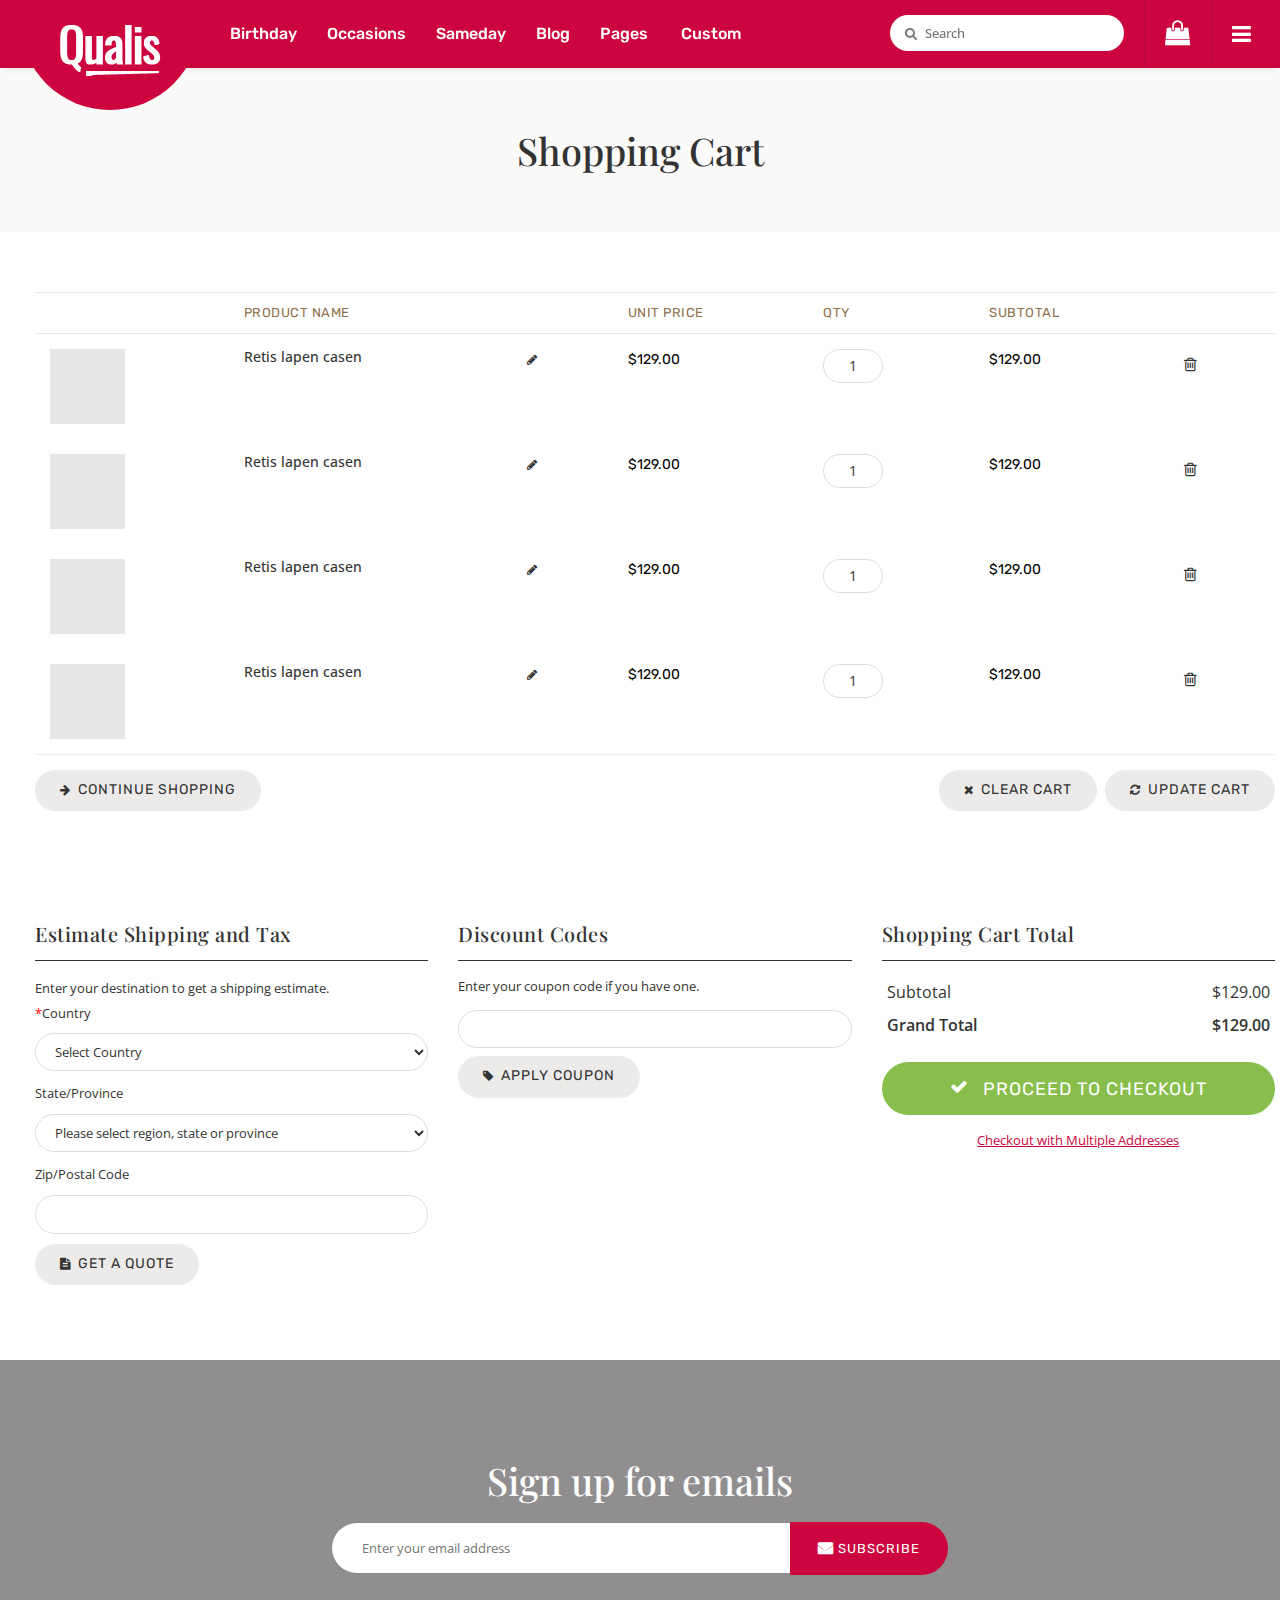
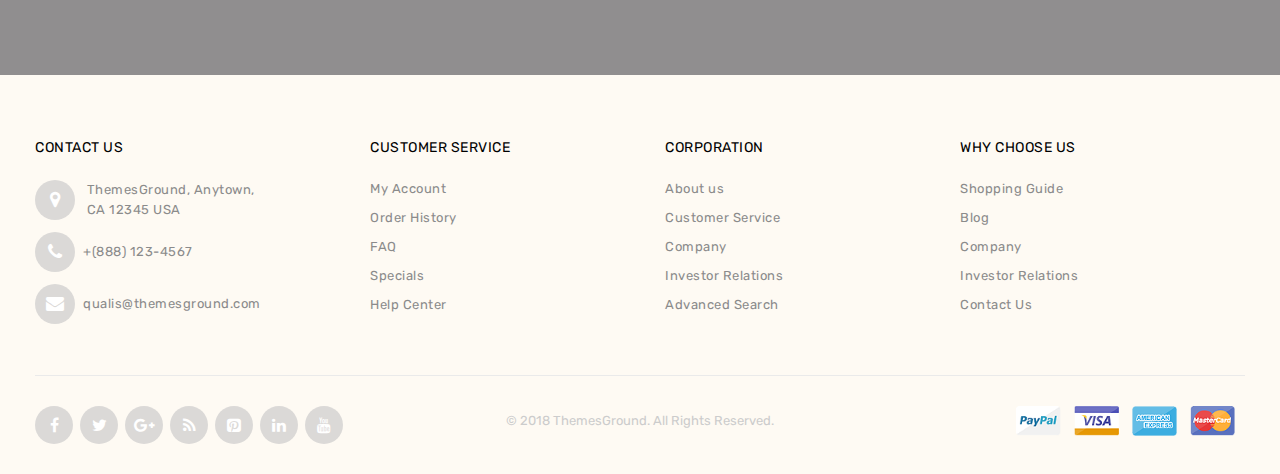
<file: shopping-cart.html>
<!DOCTYPE html>
<html lang="en" >
<head>
<meta http-equiv="Content-Type" content="text/html; charset=UTF-8">
<title>Shopping Cart Page</title>
<meta name="viewport" content="width=device-width; initial-scale=1.0; maximum-scale=1.0; user-scalable=no">
<meta name="description" content="Default Description">
<meta name="keywords" content="fashion, store, E-commerce">
<meta name="robots" content="*">
<meta name="viewport" content="initial-scale=1.0, width=device-width">
<link rel="icon" href="#" type="image/x-icon">
<link rel="shortcut icon" href="#" type="image/x-icon">

<!-- CSS Style -->
<link rel="stylesheet" type="text/css" href="stylesheet/bootstrap.min.css">
<link rel="stylesheet" type="text/css" href="stylesheet/font-awesome.css" media="all">
<link rel="stylesheet" type="text/css" href="stylesheet/revslider.css" >
<link rel="stylesheet" type="text/css" href="stylesheet/owl.carousel.css">
<link rel="stylesheet" type="text/css" href="stylesheet/owl.theme.css">
<link rel="stylesheet" type="text/css" href="stylesheet/jquery.bxslider.css">
<link rel="stylesheet" type="text/css" href="stylesheet/jquery.mobile-menu.css">
<link rel="stylesheet" type="text/css" href="stylesheet/style.css" media="all">
<link rel="stylesheet" type="text/css" href="stylesheet/responsive.css" media="all">

<link href='http://fonts.googleapis.com/css?family=Open+Sans:400italic,600italic,700italic,400,600,700,800' rel='stylesheet' type='text/css'>
<link href="https://fonts.googleapis.com/css?family=Lora:400,400i,700,700i|Playfair+Display:400,400i,700,900|Rubik:300,400,400i,500,500i,700" rel="stylesheet">


</head>

<body>
  <div id="page">
    <header>
  
  <div id="header">
    <div class="header-container container">
	 <div class="row">
      <div class="logo"> <a href="index.html" title="Flavours HTML">
        <div><img src="images/logo.png" alt="Flavours Store"></div>
        </a> </div>
      <div class="fl-nav-menu">
       
          <nav>
            <div class="mm-toggle-wrap">
              <div class="mm-toggle"><i class="icon-align-justify"></i><span class="mm-label">Menu</span> </div>
            </div>
            <div class="nav-inner">
              <!-- BEGIN NAV -->
              <ul id="nav" class="hidden-xs">
                

                <li class="mega-menu"><a href="grid.html" class="level-top"><span>Birthday</span></a>
              <div class="level0-wrapper dropdown-6col">
                <div class="container">
                  <div class="level0-wrapper2">
                    <div class="col-1">
                      <div class="nav-block nav-block-center">
                        <ul class="level0">
                          <li class="level1 nav-6-1 parent item"><a href="#.html" class=""><span>Handbags</span></a>
                            <ul class="level1">
                              <li class="level2 nav-6-1-1"><a href="#" class=""><span>Clutch Handbags</span></a></li>
                              <li class="level2 nav-6-1-1"><a href="#/diaper-bags.html" class=""><span>Diaper Bags</span></a></li>
                              <li class="level2 nav-6-1-1"><a href="#/bags.html" class=""><span>Bags</span></a></li>
                              <li class="level2 nav-6-1-1"><a href="#/hobo-handbags.html" class=""><span>Hobo handbags</span></a></li>
                            </ul>
                          </li>
                          <li class="level1 nav-6-1 parent item"><a href="#.html"><span>Jackets</span></a>
                            <ul class="level1">
                              <li class="level2 nav-6-1-1"><a href="#/beaded-handbags.html"><span>Bathtime Goods </span></a></li>
                              <li class="level2 nav-6-1-1"><a href="#/fabric-handbags.html"><span>Bedding</span></a></li>
                              <li class="level2 nav-6-1-1"><a href="#/handbags.html"><span>Blankets</span></a></li>
                              <li class="level2 nav-6-1-1"><a href="#/leather-handbags.html"><span>Shower Curtains</span></a></li>
                            </ul>
                          </li>
                          <li class="level1 nav-6-1 parent item"><a href="#.html"><span>Shoes</span></a>
                            <ul class="level1">
                              <li class="level2 nav-6-1-1"><a href="#/flat-shoes.html"><span>Flat Shoes</span></a></li>
                              <li class="level2 nav-6-1-1"><a href="#/flat-sandals.html"><span>Flat Sandals</span></a></li>
                              <li class="level2 nav-6-1-1"><a href="#/boots.html"><span>Boots</span></a></li>
                              <li class="level2 nav-6-1-1"><a href="#/heels.html"><span>Heels</span></a></li>
                            </ul>
                          </li>
                          <li class="level1 nav-6-1 parent item"><a href="#.html"><span>Jwellery</span></a>
                            <ul class="level1">
                              <li class="level2 nav-6-1-1"><a href="#/bracelets.html"><span>Bracelets</span></a></li>
                              <li class="level2 nav-6-1-1"><a href="#"><span>Necklaces &amp; Pendent</span></a></li>
                              <li class="level2 nav-6-1-1"><a href="#/pendants.html"><span>Pendants</span></a></li>
                              <li class="level2 nav-6-1-1"><a href="#/pins-brooches.html"><span>Pins &amp; Brooches</span></a></li>
                            </ul>
                          </li>
                          <li class="level1 nav-6-1 parent item"><a href="#.html"><span>Dresses</span></a>
                            <ul class="level1">
                              <li class="level2 nav-6-1-1"><a href="#/casual-dresses.html"><span>Casual Dresses</span></a></li>
                              <li class="level2 nav-6-1-1"><a href="#/evening.html"><span>Evening</span></a></li>
                              <li class="level2 nav-6-1-1"><a href="#/designer.html"><span>Designer</span></a></li>
                              <li class="level2 nav-6-1-1"><a href="#/party.html"><span>Party</span></a></li>
                            </ul>
                          </li>
                          <li class="level1 nav-6-1 parent item"><a href="#/swimwear.html"><span>Swimwear</span></a>
                            <ul class="level1">
                              <li class="level2 nav-6-1-1"><a href="#/swimwear/swimsuits.html"><span>Swimsuits</span></a></li>
                              <li class="level2 nav-6-1-1"><a href="#/swimwear/beach-clothing.html"><span>Beach Clothing</span></a></li>
                              <li class="level2 nav-6-1-1"><a href="#/swimwear/clothing.html"><span>Clothing</span></a></li>
                              <li class="level2 nav-6-1-1"><a href="#/swimwear/bikinis.html"><span>Bikinis</span></a></li>
                            </ul>
                          </li>
                        </ul>
                      </div>
                    </div>
                    <!--nav-block nav-block-center-->
                    <div class="col-2">
                      <div class="menu_image"><a href="#" title=""><img src="images/menu_image.png" alt="menu_image"></a></div>
                    </div>
                  </div>
                  <!--level0-wrapper2--> </div>
              </div>
            </li>
                <li class="mega-menu"> <a class="level-top" href="grid.html"><span>Occasions‎</span></a>
                  <div class="level0-wrapper dropdown-6col">
                    <div class="container">
                      <div class="level0-wrapper2">
                        <div class="nav-block nav-block-center">
                      <ul class="level0">
                        <li class="level1 nav-6-1 parent item"><a href="#.html" class=""><span>Shoes</span></a>
                          <ul class="level1">
                            <li class="level2 nav-6-1-1"><a href="#/sport-shoes.html"><span>Sport Shoes</span></a></li>
                            <li class="level2 nav-6-1-1"><a href="#/casual-shoes.html"><span>Casual Shoes</span></a></li>
                            <li class="level2 nav-6-1-1"><a href="#/leather-shoes.html"><span>Leather Shoes</span></a></li>
                            <li class="level2 nav-6-1-1"><a href="#/canvas-shoes.html"><span>canvas shoes</span></a></li>
                          </ul>
                        </li>
                        <li class="level1 nav-6-1 parent item"><a href="#.html"><span>Dresses</span></a>
                          <ul class="level1">
                            <li class="level2 nav-6-1-1"><a href="#/casual-dresses.html"><span>Casual Dresses</span></a></li>
                            <li class="level2 nav-6-1-1"><a href="#/evening.html"><span>Evening</span></a></li>
                            <li class="level2 nav-6-1-1"><a href="#/designer.html"><span>Designer</span></a></li>
                            <li class="level2 nav-6-1-1"><a href="#/party.html"><span>Party</span></a></li>
                          </ul>
                        </li>
                        <li class="level1 nav-6-1 parent item"><a href="#.html"><span>Jackets</span></a>
                          <ul class="level1">
                            <li class="level2 nav-6-1-1"><a href="#/coats.html"><span>Coats</span></a></li>
                            <li class="level2 nav-6-1-1"><a href="#/formal-jackets.html"><span>Formal Jackets</span></a></li>
                            <li class="level2 nav-6-1-1"><a href="#/leather-jackets.html"><span>Leather Jackets</span></a></li>
                            <li class="level2 nav-6-1-1"><a href="#/blazers.html"><span>Blazers</span></a></li>
                          </ul>
                        </li>
                        <li class="level1 nav-6-1 parent item"><a href="#.html"><span>Watches</span></a>
                          <ul class="level1">
                            <li class="level2 nav-6-1-1"><a href="#/fasttrack.html"><span>Fasttrack</span></a></li>
                            <li class="level2 nav-6-1-1"><a href="#/casio.html"><span>Casio</span></a></li>
                            <li class="level2 nav-6-1-1"><a href="#/titan.html"><span>Titan</span></a></li>
                            <li class="level2 nav-6-1-1"><a href="#/tommy-hilfiger.html"><span>Tommy-Hilfiger</span></a></li>
                          </ul>
                        </li>
                        <li class="level1 nav-6-1 parent item"><a href="#/sunglasses.html"><span>Sunglasses</span></a>
                          <ul class="level1">
                            <li class="level2 nav-6-1-1"><a href="#/sunglasses/ray-ban.html"><span>Ray Ban</span></a></li>
                            <li class="level2 nav-6-1-1"><a href="#/sunglasses/fasttrack.html"><span>Fasttrack</span></a></li>
                            <li class="level2 nav-6-1-1"><a href="#/sunglasses/police.html"><span>Police</span></a></li>
                            <li class="level2 nav-6-1-1"><a href="#/sunglasses/oakley.html"><span>Oakley</span></a></li>
                          </ul>
                        </li>
                        <li class="level1 nav-6-1 parent item"><a href="#/accesories.html"><span>Accesories</span></a>
                          <ul class="level1">
                            <li class="level2 nav-6-1-1"><a href="#/accesories/backpacks.html"><span>Backpacks</span></a></li>
                            <li class="level2 nav-6-1-1"><a href="#/accesories/wallets.html"><span>Wallets</span></a></li>
                            <li class="level2 nav-6-1-1"><a href="#/accesories/laptops-bags.html"><span>Laptops Bags</span></a></li>
                            <li class="level2 nav-6-1-1"><a href="#/accesories/belts.html"><span>Belts</span></a></li>
                          </ul>
                        </li>
                      </ul>
                    </div>
                        <!--nav-block nav-block-center-->
                        <div class="nav-add">
                          <div class="push_item">
                            <div class="push_img"><a href="#"><img src="images/menu-img2.jpg" alt="menu item 1"></a></div>
                           
                          </div>
                          <div class="push_item">
                           <div class="push_img"><a href="#"><img src="images/menu-img1.jpg" alt="menu item 2"></a></div>
                           
                          </div>
                          <div class="push_item">
                           <div class="push_img"><a href="#"><img src="images/menu-img3.jpg" alt="menu item 3"></a></div>
                     
                          </div>
                          <div class="push_item push_item_last">
                          <div class="push_img"><a href="#"><img src="images/menu-img4.jpg" alt="menu item 4"></a></div>
                      
                          </div>
                        </div>
                      </div>
                      <!--level0-wrapper2-->
                    </div>
                    <!--container-->
                  </div>
                  <!--level0-wrapper dropdown-6col-->
                  <!--mega menu-->
                </li>
                <li class="mega-menu"><a href="grid.html" class="level-top"><span>Sameday</span></a>
              <div class="level0-wrapper dropdown-6col">
                <div class="container">
                  <div class="level0-wrapper2">
                    <div class="nav-block nav-block-center">
                      <ul class="level0">
                        <li class="level1 nav-6-1 parent item"><a href="#/mobiles.html"><span>Mobiles</span></a>
                          <ul class="level1">
                            <li class="level2 nav-6-1-1"><a href="#/mobiles/samsung.html"><span>Samsung</span></a></li>
                            <li class="level2 nav-6-1-1"><a href="#/mobiles/nokia.html"><span>Nokia</span></a></li>
                            <li class="level2 nav-6-1-1"><a href="#/mobiles/iphone.html"><span>IPhone</span></a></li>
                            <li class="level2 nav-6-1-1"><a href="#/mobiles/sony.html"><span>Sony</span></a></li>
                          </ul>
                        </li>
                        <li class="level1 nav-6-1 parent item"><a href="#.html" class=""><span>Accesories</span></a>
                          <ul class="level1">
                            <li class="level2 nav-6-1-1"><a href="#/mobile-memory-cards.html"><span>Mobile Memory Cards</span></a></li>
                            <li class="level2 nav-6-1-1"><a href="#/cases-covers.html"><span>Cases &amp; Covers</span></a></li>
                            <li class="level2 nav-6-1-1"><a href="#/mobile-haedphones.html"><span>Mobile Headphones</span></a></li>
                            <li class="level2 nav-6-1-1"><a href="#/bluetooth-headsets.html"><span>Bluetooth Headsets</span></a></li>
                          </ul>
                        </li>
                        <li class="level1 nav-6-1 parent item"><a href="#/cameras.html"><span>Cameras</span></a>
                          <ul class="level1">
                            <li class="level2 nav-6-1-1"><a href="#/cameras/camcorders.html"><span>Camcorders</span></a></li>
                            <li class="level2 nav-6-1-1"><a href="#/cameras/point-shoot.html"><span>Point &amp; Shoot</span></a></li>
                            <li class="level2 nav-6-1-1"><a href="#/cameras/digital-slr.html"><span>Digital SLR</span></a></li>
                            <li class="level2 nav-6-1-1"><a href="#camera-accesories.html"><span>Camera Accesories</span></a></li>
                          </ul>
                        </li>
                        <li class="level1 nav-6-1 parent item"><a href="#/audio-video.html"><span>Audio &amp; Video</span></a>
                          <ul class="level1">
                            <li class="level2 nav-6-1-1"><a href="#/audio-video/mp3-players.html"><span>MP3 Players</span></a></li>
                            <li class="level2 nav-6-1-1"><a href="#/audio-video/ipods.html"><span>IPods</span></a></li>
                            <li class="level2 nav-6-1-1"><a href="#/audio-video/speakers.html"><span>Speakers</span></a></li>
                            <li class="level2 nav-6-1-1"><a href="#/audio-video/video-players.html"><span>Video Players</span></a></li>
                          </ul>
                        </li>
                        <li class="level1 nav-6-1 parent item"><a href="#/computer.html"><span>Computer</span></a>
                          <ul class="level1">
                            <li class="level2 nav-6-1-1"><a href="#/external-hard-disk.html"><span>External Hard Disk</span></a></li>
                            <li class="level2 nav-6-1-1"><a href="#/computer/pendrives.html"><span>Pendrives</span></a></li>
                            <li class="level2 nav-6-1-1"><a href="#/computer/headphones.html"><span>Headphones</span></a></li>
                            <li class="level2 nav-6-1-1"><a href="#/computer/pc-components.html"><span>PC Components</span></a></li>
                          </ul>
                        </li>
                        <li class="level1 nav-6-1 parent item"><a href="#/home-appliances.html"><span>Appliances</span></a>
                          <ul class="level1">
                            <li class="level2 nav-6-1-1"><a href="#/vaccum-cleaners.html"><span>Vaccum Cleaners</span></a></li>
                            <li class="level2 nav-6-1-1"><a href="#/indoor-lighting.html"><span>Indoor Lighting</span></a></li>
                            <li class="level2 nav-6-1-1"><a href="#/kitchen-tools.html"><span>Kitchen Tools</span></a></li>
                            <li class="level2 nav-6-1-1"><a href="#/water-purifier.html"><span>Water Purifier</span></a></li>
                          </ul>
                        </li>
                      </ul>
                    </div>
                  </div>
                  <!--level0-wrapper2--> 
                  
                </div>
              </div>
            </li>                
                <li class="mega-menu"> <a class="level-top" href="grid.html"><span>Blog‎</span></a> </li>
                <li class="level0 parent drop-menu"><a href="#"><span>Pages</span> </a> 
                <!--sub sub category-->
                  <ul class="level1">
                  <li class="level1 first"><a href="grid.html"><span>Product Grid</span></a></li>
                  <li class="level1 nav-10-2"> <a href="list.html"> <span>Product List</span> </a> </li>
                  <li class="level1 nav-10-3"> <a href="product-detail.html"> <span>Product Detail</span> </a> </li>
                  <li class="level1 nav-10-4"> <a href="shopping-cart.html"> <span>Cart Page</span> </a> </li>
                  <li class="level1 first parent"><a href="checkout.html"><span>Checkout</span></a> 
                  <!--sub sub category-->
                  <ul class="level2 right-sub">
                    <li class="level2 nav-2-1-1 first"><a href="checkout-method.html"><span>Method</span></a></li>
                    <li class="level2 nav-2-1-5 last"><a href="checkout-billing-info.html"><span>Billing Info</span></a></li>
                  </ul>
                  <!--sub sub category--> 
                  </li>
                  <li class="level1 nav-10-4"> <a href="wishlist.html"> <span>Wishlist</span> </a> </li>
                  <li class="level1"> <a href="dashboard.html"> <span>Dashboard</span> </a> </li>
                  <li class="level1"> <a href="multiple-addresses.html"> <span>Multiple Addresses</span> </a> </li>
                  <li class="level1"> <a href="about-us.html"> <span>About us</span> </a> </li>
                  <li class="level1 first parent"><a href="blog.html"><span>Blog</span></a> 
                  <!--sub sub category-->
                  <ul class="level2 right-sub">
                    <li class="level2 nav-2-1-1 first"><a href="blog-detail.html"><span>Blog Detail</span></a></li>
                  </ul>
                  <!--sub sub category--> 
                  </li>
                  <li class="level1"><a href="contact-us.html"><span>Contact us</span></a> </li>
                  <li class="level1"><a href="404error.html"><span>404 Error Page</span></a> </li>
                  <li class="level1"><a href="login.html"><span>Login Page</span></a> </li>
                  <li class="level1"><a href="quickview.html"><span>Quick View</span></a> </li>
                  <li class="level1"><a href="newsletter.html"><span>Newsletter</span></a> </li>                  
                  </ul>
                </li>
                <li class="fl-custom-tabmenulink mega-menu"> <a href="#" class="level-top"> <span>Custom</span> </a>
                  <div class="level0-wrapper fl-custom-tabmenu" >
                    <div class="container">
                      <div class="header-nav-dropdown-wrapper clearer row">
                        <div class="grid12-3">
                         
                          <div><a href="product-detail.html" title="Retis lapen casen" class="product-image"><img src="products-images/p6.jpg" alt="Retis lapen casen"></a></div>
                         
                           <h4><a href="product-detail.html" title="Retis lapen casen">Retis lapen casen</a></h4>
                           <div class="rating">
                                      <div class="ratings">
                                        <div class="rating-box">
                                          <div class="rating" style="width:80%"></div>
                                        </div>
                                        <p class="rating-links"><a href="#">1 Review(s)</a> <span class="separator">|</span> <a href="#">Add Review</a> </p>
                                      </div>
                                    </div>
                          <p>Lorem ipsum dolor sit amet, consectetur adipiscing elit.</p>
                          <div class="more_link"><a href="#">Learn More</a></div>
                        </div>
                        <div class="grid12-3">
                         
                          <div><a href="product-detail.html" title="Retis lapen casen" class="product-image"><img src="products-images/p11.jpg" alt="Retis lapen casen"></a></div>
                         
                           <h4><a href="product-detail.html" title="Retis lapen casen">Retis lapen casen</a></h4>
                           <div class="rating">
                                      <div class="ratings">
                                        <div class="rating-box">
                                          <div class="rating" style="width:80%"></div>
                                        </div>
                                        <p class="rating-links"><a href="#">1 Review(s)</a> <span class="separator">|</span> <a href="#">Add Review</a> </p>
                                      </div>
                                    </div>
                          <p>Sed et quam lacus. Fusce condimentum eleifend enim.</p>
                          <div class="more_link"><a href="#">Learn More</a></div>
                        </div>
                        <div class="grid12-3">
                           <div><a href="product-detail.html" title="Retis lapen casen" class="product-image"><img src="products-images/p14.jpg" alt="Retis lapen casen"></a></div>
                           
                           <h4><a href="product-detail.html" title="Retis lapen casen">Retis lapen casen</a></h4>
                           <div class="rating">
                                      <div class="ratings">
                                        <div class="rating-box">
                                          <div class="rating" style="width:80%"></div>
                                        </div>
                                        <p class="rating-links"><a href="#">1 Review(s)</a> <span class="separator">|</span> <a href="#">Add Review</a> </p>
                                      </div>
                                    </div>
                          <p>Sed et quam lacus. Fusce condimentum eleifend enim.</p>
                          <div class="more_link"><a href="#">Learn More</a></div>
                        </div>
                        <div class="grid12-3 last">
                         <div><a href="product-detail.html" title="Retis lapen casen" class="product-image"><img src="products-images/p9.jpg" alt="Retis lapen casen"></a></div>
                         
                          <h4><a href="product-detail.html" title="Retis lapen casen">Retis lapen casen</a></h4>
                          <div class="rating">
                                      <div class="ratings">
                                        <div class="rating-box">
                                          <div class="rating" style="width:80%"></div>
                                        </div>
                                        <p class="rating-links"><a href="#">1 Review(s)</a> <span class="separator">|</span> <a href="#">Add Review</a> </p>
                                      </div>
                                    </div>
                          <p>Lorem ipsum dolor sit amet, consectetur adipiscing elit.</p>
                          <div class="more_link"><a href="#">Learn More</a></div>
                        </div>
                      </div>
                    </div>
                  </div>
                </li>
              </ul>
              <!--nav-->
              </div>
              </nav>
        </div>
        <!--row-->
      </div>
      <div class="fl-header-right">
        <div class="fl-links">
          <div class="no-js"> <a title="Company" class="clicker"></a>
            <div class="fl-nav-links">
              <div class="language-currency">
                <div class="fl-language">
                  <ul class="lang">
                    <li><a href="#"> <img src="images/english.png" alt="English"> <span>English</span> </a></li>
                    <li><a href="#"> <img src="images/francais.png" alt="French"> <span>French</span> </a></li>
                    <li><a href="#"> <img src="images/german.png" alt="German"> <span>German</span> </a></li>
                  </ul>
                </div>
                <!--fl-language-->
                <!-- END For version 1,2,3,4,6 -->
                <!-- For version 1,2,3,4,6 -->
                <div class="fl-currency">
                  <ul class="currencies_list">
                    <li><a href="#" title="EGP"> £</a></li>
                    <li><a href="#" title="EUR"> €</a></li>
                    <li><a href="#" title="USD"> $</a></li>
                  </ul>
                </div>
                <!--fl-currency-->
                <!-- END For version 1,2,3,4,6 -->
              </div>
              <ul class="links">
                <li><a href="dashboard.html" title="My Account">My Account</a></li>
                <li><a href="wishlist.html" title="Wishlist">Wishlist</a></li>
                <li><a href="checkout.html" title="Checkout">Checkout</a></li>
                <li><a href="blog.html" title="Blog"><span>Blog</span></a></li>
                <li class="last"><a href="login.html" title="Login"><span>Login</span></a></li>
              </ul>
            </div>
          </div>
        </div>
        <div class="fl-cart-contain">
          <div class="mini-cart">
            <div class="basket"> <a href="shopping-cart.html"> </a> </div>
            <div class="fl-mini-cart-content">
              <div class="block-subtitle">
                <div class="top-subtotal">2 items, <span class="price">$449.99</span> </div>
                <!--top-subtotal-->
                <!--pull-right-->
              </div>
              <!--block-subtitle-->
              <ul class="mini-products-list" id="cart-sidebar">
                <li class="item first">
                  <div class="item-inner"><a class="product-image" title="timi &amp; leslie Sophia Diaper Bag, Lemon Yellow/Shadow White" href="#l"><img alt="timi &amp; leslie Sophia Diaper Bag, Lemon Yellow/Shadow White" src="products-images/p4.jpg"></a>
                    <div class="product-details">
                      <div class="access"><a class="btn-remove1" title="Remove This Item" href="#">Remove</a> <a class="btn-edit" title="Edit item" href="#"><i class="icon-pencil"></i><span class="hidden">Edit item</span></a> </div>
                      <!--access-->
                      <strong>1</strong> x <span class="price">$179.99</span>
                      <p class="product-name"><a href="product-detail.html">Retis lapen casen</a></p>
                    </div>
                  </div>
                </li>
                <li class="item last">
                  <div class="item-inner"><a class="product-image" title="JP Lizzy Satchel Designer Diaper Bag - Slate Citron" href="#"><img alt="JP Lizzy Satchel Designer Diaper Bag - Slate Citron" src="products-images/p3.jpg"></a>
                    <div class="product-details">
                      <div class="access"><a class="btn-remove1" title="Remove This Item" href="#">Remove</a> <a class="btn-edit" title="Edit item" href="#"><i class="icon-pencil"></i><span class="hidden">Edit item</span></a> </div>
                      <!--access-->
                      <strong>1</strong> x <span class="price">$80</span>
                      <p class="product-name"><a href="product-detail.html">Retis lapen casen</a></p>
                    </div>
                  </div>
                </li>
              </ul>
              <div class="actions">
                <button class="btn-checkout" title="Checkout" type="button" onClick="window.location=checkout.html"><span>Checkout</span></button>
               
              </div>
              <!--actions-->
            </div>
            <!--fl-mini-cart-content-->
          </div>
        </div>
        <!--mini-cart-->
        <div class="collapse navbar-collapse">
              <form class="navbar-form" role="search">
                <div class="input-group">
                 <input class="GlobalNavSearch js-globalSearchInput " placeholder="Search" id="desktopSearchInput"  data-reactid=".1.0.0.0">
                 <label class="GlobalNavSearch-searchIcon" for="desktopSearchInput" data-reactid=".1.0.0.1"></label>	
                 </div>
              </form>
            </div>
        <!--links-->
      </div>
    </div>
	</div>	
  </header>
         
  <div class="page-heading">
    <div class="container">
      <div class="row">
        <div class="col-xs-12">
        <div class="page-title">
<h2>Shopping Cart</h2>
</div>
        </div>
      </div>
    </div>
  </div>
       
<!-- BEGIN Main Container -->  
          
       <div class="main-container col1-layout wow bounceInUp animated">     
              
	       <div class="main container">                     
           <div class="cart wow bounceInUp animated">
               <div class="table-responsive shopping-cart-tbl  container">
    <form action="#" method="post">
        <input name="form_key" type="hidden" value="EPYwQxF6xoWcjLUr">
        <fieldset>
            <table id="shopping-cart-table" class="data-table cart-table table-striped">
                <thead>
                    <tr class="first last">
                        <th rowspan="1">&nbsp;</th>
                        <th rowspan="1"><span class="nobr">Product Name</span></th>
                        <th rowspan="1"></th>
                                                <th class="a-center" colspan="1"><span class="nobr">Unit Price</span></th>
                        <th rowspan="1" class="a-center">Qty</th>
                        <th class="a-center" colspan="1">Subtotal</th>
                        <th rowspan="1" class="a-center">&nbsp;</th>
                    </tr>
                                    </thead>
                <tfoot>
                    <tr class="first last">
                        <td colspan="7" class="last">
                                                            <button type="button" title="Continue Shopping" class="button btn-continue" onClick=""><span><span>Continue Shopping</span></span></button>
                                                        <button type="submit" name="update_cart_action" value="update_qty" title="Update Cart" class="button btn-update"><span><span>Update Cart</span></span></button>
                            <button type="submit" name="update_cart_action" value="empty_cart" title="Clear Cart" class="button btn-empty" id="empty_cart_button"><span><span>Clear Cart</span></span></button>
                  
                        </td>
                    </tr>
                </tfoot>
                <tbody>
                                    
<tr class="first last odd">
    <td class="image hidden-table"><a href="product-detail.html" title="Women&#39;s Georgette Animal Print" class="product-image"><img src="products-images/p8.jpg" width="75" alt="Women&#39;s Georgette Animal Print"></a></td>
    <td>
        <h2 class="product-name">
                    <a href="product-detail.html">Retis lapen casen</a>
                </h2>
                                                        </td>
    <td class="a-center hidden-table">
                <a href="#" class="edit-bnt" title="Edit item parameters"></a>
            </td>
    
    
                <td class="hidden-table">
                            <span class="cart-price">
                                                <span class="price">$129.00</span>                
            </span>


                    </td>
                        <td class="a-center movewishlist">
        <input name="cart[26340][qty]" value="1" size="4" title="Qty" class="input-text qty" maxlength="12">
    </td>
        <td class="movewishlist">
                    <span class="cart-price">
        
                                                <span class="price">$129.00</span>                            
        </span>
            </td>
            <td class="a-center last">

   <a href="#" title="Remove item" class="button remove-item"><span><span>Remove item</span></span></a></td>





</tr> 


<tr class="odd">
    <td class="image hidden-table"><a href="product-detail.html" title="Women&#39;s Georgette Animal Print" class="product-image"><img src="products-images/p3.jpg" width="75" alt="Women&#39;s Georgette Animal Print"></a></td>
    <td>
        <h2 class="product-name">
                    <a href="product-detail.html">Retis lapen casen</a>
                </h2>
                                                        </td>
    <td class="a-center hidden-table">
                <a href="#" class="edit-bnt" title="Edit item parameters"></a>
            </td>
    
    
                <td class="hidden-table">
                            <span class="cart-price">
                                                <span class="price">$129.00</span>                
            </span>


                    </td>
                        <td class="a-center movewishlist">
        <input name="cart[26340][qty]" value="1" size="4" title="Qty" class="input-text qty" maxlength="12">
    </td>
        <td class="movewishlist">
                    <span class="cart-price">
        
                                                <span class="price">$129.00</span>                            
        </span>
            </td>
            <td class="a-center last">

   <a href="#" title="Remove item" class="button remove-item"><span><span>Remove item</span></span></a></td>





</tr>


<tr class="odd">
    <td class="image hidden-table"><a href="product-detail.html" title="Women&#39;s Georgette Animal Print" class="product-image"><img src="products-images/p1.jpg" width="75" alt="Women&#39;s Georgette Animal Print"></a></td>
    <td>
        <h2 class="product-name">
                    <a href="product-detail.html">Retis lapen casen</a>
                </h2>
                                                        </td>
    <td class="a-center hidden-table">
                <a href="#" class="edit-bnt" title="Edit item parameters"></a>
            </td>
    
    
                <td class="hidden-table">
                            <span class="cart-price">
                                                <span class="price">$129.00</span>                
            </span>


                    </td>
                        <td class="a-center movewishlist">
        <input name="cart[26340][qty]" value="1" size="4" title="Qty" class="input-text qty" maxlength="12">
    </td>
        <td class="movewishlist">
                    <span class="cart-price">
        
                                                <span class="price">$129.00</span>                            
        </span>
            </td>
            <td class="a-center last">

   <a href="#" title="Remove item" class="button remove-item"><span><span>Remove item</span></span></a></td>





</tr>     
<tr class="last">
    <td class="image hidden-table"><a href="product-detail.html" title="Women&#39;s Georgette Animal Print" class="product-image"><img src="products-images/p9.jpg" width="75" alt="Women&#39;s Georgette Animal Print"></a></td>
    <td>
        <h2 class="product-name">
                    <a href="product-detail.html">Retis lapen casen</a>
                </h2>
                                                        </td>
    <td class="a-center hidden-table">
                <a href="#" class="edit-bnt" title="Edit item parameters"></a>
            </td>
    
    
                <td class="hidden-table">
                            <span class="cart-price">
                                                <span class="price">$129.00</span>                
            </span>


                    </td>
                        <td class="a-center movewishlist">
        <input name="cart[26340][qty]" value="1" size="4" title="Qty" class="input-text qty" maxlength="12">
    </td>
        <td class="movewishlist">
                    <span class="cart-price">
        
                                                <span class="price">$129.00</span>                            
        </span>
            </td>
            <td class="a-center last">

   <a href="#" title="Remove item" class="button remove-item"><span><span>Remove item</span></span></a></td>





</tr>                          </tbody>
            </table>
            
        </fieldset>
    </form>
</div>

   <!-- BEGIN CART COLLATERALS -->


<div class="cart-collaterals container"> 
<!-- BEGIN COL2 SEL COL 1 -->

<div class="row">
<!-- BEGIN TOTALS COL 2 -->
<div class="col-sm-4">

        
<div class="shipping">

        <h3>Estimate Shipping and Tax</h3>
        <div class="shipping-form">
       <form action="#" method="post" id="shipping-zip-form">
            <p>Enter your destination to get a shipping estimate.</p>
            <ul class="form-list">
                <li>
                    <label for="country" class="required"><em>*</em>Country</label>
                    <div class="input-box">
                        <select name="country_id" id="country" class="validate-select" title="Country"><option value="">Select Country</option><option value="AF">Afghanistan</option><option value="AX">Åland Islands</option><option value="AL">Albania</option><option value="DZ">Algeria</option><option value="AS">American Samoa</option></select>                    </div>
                </li>
                            <li>
                    <label for="region_id">State/Province</label>
                    <div class="input-box">
                        <select id="region_id" name="region_id" title="State/Province" class="required-entry validate-select">
                            <option value="">Please select region, state or province</option>
                        <option value="1" title="Alabama">Alabama</option><option value="2" title="Alaska">Alaska</option><option value="3" title="American Samoa">American Samoa</option><option value="4" title="Arizona">Arizona</option><option value="5" title="Arkansas">Arkansas</option><option value="6" title="Armed Forces Africa">Armed Forces Africa</option><option value="7" title="Armed Forces Americas">Armed Forces Americas</option><option value="8" title="Armed Forces Canada">Armed Forces Canada</option><option value="9" title="Armed Forces Europe">Armed Forces Europe</option><option value="10" title="Armed Forces Middle East">Armed Forces Middle East</option><option value="11" title="Armed Forces Pacific">Armed Forces Pacific</option><option value="12" title="California">California</option><option value="13" title="Colorado">Colorado</option><option value="14" title="Connecticut">Connecticut</option><option value="15" title="Delaware">Delaware</option><option value="16" title="District of Columbia">District of Columbia</option><option value="17" title="Federated States Of Micronesia">Federated States Of Micronesia</option><option value="18" title="Florida">Florida</option><option value="19" title="Georgia">Georgia</option><option value="20" title="Guam">Guam</option><option value="21" title="Hawaii">Hawaii</option><option value="22" title="Idaho">Idaho</option><option value="23" title="Illinois">Illinois</option><option value="24" title="Indiana">Indiana</option><option value="25" title="Iowa">Iowa</option><option value="26" title="Kansas">Kansas</option><option value="27" title="Kentucky">Kentucky</option><option value="28" title="Louisiana">Louisiana</option><option value="29" title="Maine">Maine</option><option value="30" title="Marshall Islands">Marshall Islands</option><option value="31" title="Maryland">Maryland</option><option value="32" title="Massachusetts">Massachusetts</option><option value="33" title="Michigan">Michigan</option><option value="34" title="Minnesota">Minnesota</option><option value="35" title="Mississippi">Mississippi</option><option value="36" title="Missouri">Missouri</option><option value="37" title="Montana">Montana</option><option value="38" title="Nebraska">Nebraska</option><option value="39" title="Nevada">Nevada</option><option value="40" title="New Hampshire">New Hampshire</option><option value="41" title="New Jersey">New Jersey</option><option value="42" title="New Mexico">New Mexico</option><option value="43" title="New York">New York</option><option value="44" title="North Carolina">North Carolina</option><option value="45" title="North Dakota">North Dakota</option><option value="46" title="Northern Mariana Islands">Northern Mariana Islands</option><option value="47" title="Ohio">Ohio</option><option value="48" title="Oklahoma">Oklahoma</option><option value="49" title="Oregon">Oregon</option><option value="50" title="Palau">Palau</option><option value="51" title="Pennsylvania">Pennsylvania</option><option value="52" title="Puerto Rico">Puerto Rico</option><option value="53" title="Rhode Island">Rhode Island</option><option value="54" title="South Carolina">South Carolina</option><option value="55" title="South Dakota">South Dakota</option><option value="56" title="Tennessee">Tennessee</option><option value="57" title="Texas">Texas</option><option value="58" title="Utah">Utah</option><option value="59" title="Vermont">Vermont</option><option value="60" title="Virgin Islands">Virgin Islands</option><option value="61" title="Virginia">Virginia</option><option value="62" title="Washington">Washington</option><option value="63" title="West Virginia">West Virginia</option><option value="64" title="Wisconsin">Wisconsin</option><option value="65" title="Wyoming">Wyoming</option></select>
                      
                       <input type="text" id="region" name="region" value="" title="State/Province" class="input-text required-entry" style="display: none;">
                   </div>
                </li>
                                        <li>
                    <label for="postcode">Zip/Postal Code</label>
                    <div class="input-box">
                        <input class="input-text validate-postcode" type="text" id="postcode" name="estimate_postcode" value="">
                    </div>
                </li>
            </ul>
           <div class="buttons-set11">
              <button type="button" title="Get a Quote" onClick="coShippingMethodForm.submit()" class="button get-quote"><span>Get a Quote</span></button>
            </div> <!--buttons-set11-->
        </form>
      

    </div>
</div>
 
</div>   

<div class="col-sm-4">    
    
<div class="discount">
      <h3>Discount Codes</h3>
  <form id="discount-coupon-form" action="#" method="post">                       
            <label for="coupon_code">Enter your coupon code if you have one.</label>
            <input type="hidden" name="remove" id="remove-coupone" value="0">                          
                <input class="input-text fullwidth" type="text" id="coupon_code" name="coupon_code" value="">                                                      
                  <button type="button" title="Apply Coupon" class="button coupon " onClick="discountForm.submit(false)" value="Apply Coupon"><span>Apply Coupon</span></button>                
                               
</form>

</div> <!--discount--> 
</div> <!--col-sm-4-->

<div class="col-sm-4">
 <div class="totals">
<h3>Shopping Cart Total</h3>
<div class="inner">

    <table id="shopping-cart-totals-table" class="table shopping-cart-table-total">
       <tfoot>
            <tr>
    <td style="" class="a-left" colspan="1">
        <strong>Grand Total</strong>
    </td>
    <td style="" class="a-right">
        <strong><span class="price">$129.00</span></strong>
    </td>
</tr>
        </tfoot>
        <tbody>
            <tr>
    <td style="" class="a-left" colspan="1">
        Subtotal    </td>
    <td style="" class="a-right">
        <span class="price">$129.00</span>    </td>
</tr>
        </tbody>
    </table>
  
<ul class="checkout">           
<li>
    <button type="button" title="Proceed to Checkout" class="button btn-proceed-checkout" onClick=""><span>Proceed to Checkout</span></button>
</li>
<li><a href="multiple-addresses.html" title="Checkout with Multiple Addresses">Checkout with Multiple Addresses</a>
</li>
</ul>                
</div><!--inner-->
 </div><!--totals-->
</div> <!--col-sm-4-->


</div> <!--cart-collaterals-->

</div>

</div>  <!--cart-->
          
	       </div><!--main-container-->
          
          </div> <!--col1-layout-->
  <!-- For version 1,2,3,4,6 -->
  
   <footer>
    <!-- BEGIN INFORMATIVE FOOTER -->
    <div class="footer-inner">
	<div class="newsletter-row">
      <div class="container">
    
          <!-- Footer Newsletter -->
          <div class="col-lg-12 col-md-12 col-sm-12 col-xs-12 col1">
            <div class="newsletter-wrap">
              <h4>Sign up for emails</h4>
              <form action="#" method="post" id="newsletter-validate-detail1">
                <div id="container_form_news">
                  <div id="container_form_news2">
                    <input type="text" name="email" id="newsletter1" title="Sign up for our newsletter" class="input-text required-entry validate-email" placeholder="Enter your email address">
                    <button type="submit" title="Subscribe" class="button subscribe"><span>Subscribe</span></button>
                  </div>
                  <!--container_form_news2--> 
                </div>
                <!--container_form_news-->
              </form>
            
            </div>
            <!--newsletter-wrap--> 
          </div>
          
        </div>
      </div>
      <!--footer-column-last--> 
    </div>
      <div class="container">
        <div class="row">
          <div class="col-sm-3 col-xs-12 col-lg-3">
		  <div class="co-info">
              <h4>Contact Us</h4>
              <address>
              <div><em class="fa fa-map-marker"></em> <span>ThemesGround, Anytown, CA 12345 USA</span></div>
              <div> <em class="fa fa-phone"></em><span> +(888) 123-4567</span></div>
              <div> <em class="fa fa-envelope"></em><span>qualis@themesground.com</span></div>
              </address>
              
            </div>
			</div>
			
			 <div class="col-sm-9 col-xs-12 col-lg-9">
            <div class="footer-column">
              <h4>Customer Service</h4>
              <ul class="links">
                <li class="first"><a href="#" title="Contact us">My Account</a></li>
                <li><a href="#" title="About us">Order History</a></li>
                <li><a href="#" title="faq">FAQ</a></li>
                <li><a href="#" title="Popular Searches">Specials</a></li>
                <li class="last"><a href="#" title="Where is my order?">Help Center</a></li>

              </ul>
            </div>
            <div class="footer-column">
              <h4>Corporation</h4>
              <ul class="links">
                <li class="first"><a title="Your Account" href="#">About us</a></li>
                <li><a title="Information" href="#">Customer Service</a></li>
                <li><a title="Addresses" href="#">Company</a></li>
                <li><a title="Addresses" href="#">Investor Relations</a></li>
                <li class="last"><a title="Orders History" href="#">Advanced Search</a></li>
               
              </ul>
            </div>
            <div class="footer-column">
              <h4>Why choose Us</h4>
              <ul class="links">
                <li class="first"><a href="#" title="About us">Shopping Guide</a></li>
                <li><a href="#" title="Blog">Blog</a></li>
                <li><a href="#" title="Company">Company</a></li>
                <li><a href="#" title="Investor Relations">Investor Relations</a></li>
                <li class=" last"><a href="contact-us.html" title="Suppliers">Contact Us</a></li>
              </ul>
            </div>
            
			
			
			</div>
          </div>
		 
          <!--col-sm-12 col-xs-12 col-lg-8-->
          <!--col-xs-12 col-lg-4-->
   
        <!--row-->
        
        <div class="footer-top">
      <div class="row">
      
          <div class="col-xs-12 col-sm-4">
            <div class="social">
              <ul>
                <li class="fb"><a href="#"></a></li>
                <li class="tw"><a href="#"></a></li>
                <li class="googleplus"><a href="#"></a></li>
                <li class="rss"><a href="#"></a></li>
                <li class="pintrest"><a href="#"></a></li>
                <li class="linkedin"><a href="#"></a></li>
                <li class="youtube"><a href="#"></a></li>
              </ul>
            </div>
          </div>
          <div class="col-sm-4 col-xs-12 coppyright"> © 2018 ThemesGround. All Rights Reserved. </div>
          <div class="col-xs-12 col-sm-4">
            <div class="payment-accept"> <img src="images/payment-1.png" alt=""> <img src="images/payment-2.png" alt=""> <img src="images/payment-3.png" alt=""> <img src="images/payment-4.png" alt=""> </div>
          </div>
        </div>
      </div>

		
      </div>
	  
      <!--container-->
    </div>
    <!--footer-inner-->
    
    

    <!-- BEGIN SIMPLE FOOTER -->
  </footer>
  <!-- End For version 1,2,3,4,6 -->
  
</div>
<!--page-->
<!-- Mobile Menu-->
<div id="mobile-menu">
  <ul class="mobile-menu">
   
    <li>
      <div class="home"><a href="#"><i class="icon-home"></i>Home</a> </div>
    </li>
    <li><span class="expand fa fa-plus"></span><a href="#">Pages</a>
      <ul>
        <li><a href="grid.html">Grid</a> </li>
        <li> <a href="list.html">List</a> </li>
        <li> <a href="product-detail.html">Product Detail</a> </li>
        <li> <a href="shopping-cart.html">Shopping Cart</a> </li>
        <li><span class="expand fa fa-plus"></span><a href="checkout.html">Checkout</a>
          <ul>
            <li><a href="checkout-method.html">Checkout Method</a> </li>
            <li><a href="checkout-billing-info.html">Checkout Billing Info</a> </li>
          </ul>
        </li>
        <li> <a href="wishlist.html">Wishlist</a> </li>
        <li> <a href="dashboard.html">Dashboard</a> </li>
        <li> <a href="multiple-addresses.html">Multiple Addresses</a> </li>
        <li> <a href="about-us.html">About us</a> </li>
        <li><span class="expand fa fa-plus"></span><a href="blog.html">Blog</a>
          <ul>
            <li><a href="blog-detail.html">Blog Detail</a> </li>
          </ul>
        </li>
        <li><a href="contact-us.html">Contact us</a> </li>
        <li><a href="404error.html">404 Error Page</a> </li>
      </ul>
    </li>
    <li><span class="expand fa fa-plus"></span><a href="#">Women</a>
      <ul>
        <li><span class="expand fa fa-plus"></span> <a href="#" class="">Stylish Bag</a>
          <ul>
            <li> <a href="#" class="">Clutch Handbags</a> </li>
            <li> <a href="#l" class="">Diaper Bags</a> </li>
            <li> <a href="#" class="">Bags</a> </li>
            <li> <a href="#" class="">Hobo handbags</a> </li>
          </ul>
        </li>
        <li><span class="expand fa fa-plus"></span> <a href="#">Material Bag</a>
          <ul>
            <li> <a href="#">Beaded Handbags</a> </li>
            <li> <a href="#">Fabric Handbags</a> </li>
            <li> <a href="#">Handbags</a> </li>
            <li> <a href="#">Leather Handbags</a> </li>
          </ul>
        </li>
        <li><span class="expand fa fa-plus"></span> <a href="#">Shoes</a>
          <ul>
            <li> <a href="#">Flat Shoes</a> </li>
            <li> <a href="#">Flat Sandals</a> </li>
            <li> <a href="#">Boots</a> </li>
            <li> <a href="#">Heels</a> </li>
          </ul>
        </li>
        <li><span class="expand fa fa-plus"></span> <a href="#">Jwellery</a>
          <ul>
            <li> <a href="#">Bracelets</a> </li>
            <li> <a href="#">Necklaces &amp; Pendent</a> </li>
            <li> <a href="#l">Pendants</a> </li>
            <li> <a href="#">Pins &amp; Brooches</a> </li>
          </ul>
        </li>
        <li><span class="expand fa fa-plus"></span> <a href="#">Dresses</a>
          <ul>
            <li> <a href="#">Casual Dresses</a> </li>
            <li> <a href="#">Evening</a> </li>
            <li> <a href="#">Designer</a> </li>
            <li> <a href="#">Party</a> </li>
          </ul>
        </li>
        <li><span class="expand fa fa-plus"></span> <a href="#">Swimwear</a>
          <ul>
            <li> <a href="#">Swimsuits</a> </li>
            <li> <a href="#">Beach Clothing</a> </li>
            <li> <a href="#">Clothing</a> </li>
            <li> <a href="#">Bikinis</a> </li>
          </ul>
        </li>
      </ul>
    </li>
    <li><span class="expand fa fa-plus"></span><a href="#">Men</a>
      <ul>
        <li><span class="expand fa fa-plus"></span> <a href="#" class="">Shoes</a>
          <ul class="level1">
            <li class="level2 nav-6-1-1"><a href="#">Sport Shoes</a> </li>
            <li class="level2 nav-6-1-1"><a href="#">Casual Shoes</a> </li>
            <li class="level2 nav-6-1-1"><a href="#">Leather Shoes</a> </li>
            <li class="level2 nav-6-1-1"><a href="#">canvas shoes</a> </li>
          </ul>
        </li>
        <li><span class="expand fa fa-plus"></span> <a href="#">Dresses</a>
          <ul class="level1">
            <li class="level2 nav-6-1-1"><a href="#">Casual Dresses</a> </li>
            <li class="level2 nav-6-1-1"><a href="#">Evening</a> </li>
            <li class="level2 nav-6-1-1"><a href="#">Designer</a> </li>
            <li class="level2 nav-6-1-1"><a href="#">Party</a> </li>
          </ul>
        </li>
        <li><span class="expand fa fa-plus"></span> <a href="#">Jackets</a>
          <ul class="level1">
            <li class="level2 nav-6-1-1"><a href="#">Coats</a> </li>
            <li class="level2 nav-6-1-1"><a href="#">Formal Jackets</a> </li>
            <li class="level2 nav-6-1-1"><a href="#">Leather Jackets</a> </li>
            <li class="level2 nav-6-1-1"><a href="#">Blazers</a> </li>
          </ul>
        </li>
        <li><span class="expand fa fa-plus"></span> <a href="#">Watches</a>
          <ul class="level1">
            <li class="level2 nav-6-1-1"><a href="#">Fasttrack</a> </li>
            <li class="level2 nav-6-1-1"><a href="#">Casio</a> </li>
            <li class="level2 nav-6-1-1"><a href="#">Titan</a> </li>
            <li class="level2 nav-6-1-1"><a href="#">Tommy-Hilfiger</a> </li>
          </ul>
        </li>
        <li><span class="expand fa fa-plus"></span> <a href="#">Sunglasses</a>
          <ul class="level1">
            <li class="level2 nav-6-1-1"><a href="#">Ray Ban</a> </li>
            <li class="level2 nav-6-1-1"><a href="#">Fasttrack</a> </li>
            <li class="level2 nav-6-1-1"><a href="#">Police</a> </li>
            <li class="level2 nav-6-1-1"><a href="#">Oakley</a> </li>
          </ul>
        </li>
        <li><span class="expand fa fa-plus"></span> <a href="#">Accesories</a>
          <ul class="level1">
            <li class="level2 nav-6-1-1"><a href="#">Backpacks</a> </li>

            <li class="level2 nav-6-1-1"><a href="#">Wallets</a> </li>
            <li class="level2 nav-6-1-1"><a href="#">Laptops Bags</a> </li>
            <li class="level2 nav-6-1-1"><a href="#">Belts</a> </li>
          </ul>
        </li>
      </ul>
    </li>
    <li><span class="expand fa fa-plus"></span><a href="#">Electronics</a>
      <ul>
        <li><span class="expand fa fa-plus"></span> <a href="#"><spanMobiles</span></a>
          <ul>
            <li> <a href="#"><span>Samsung</span></a> </li>
            <li> <a href="#"><span>Nokia</span></a> </li>
            <li> <a href="#"><span>IPhone</span></a> </li>
            <li> <a href="#"><span>Sony</span></a> </li>
          </ul>
        </li>
        <li><span class="expand fa fa-plus"></span> <a href="#" class=""><span>Accesories</span></a>
          <ul>
            <li> <a href="#"><span>Mobile Memory Cards</span></a> </li>
            <li> <a href="#"><span>Cases &amp; Covers</span></a> </li>
            <li> <a href="#"><span>Mobile Headphones</span></a> </li>
            <li> <a href="#"><span>Bluetooth Headsets</span></a> </li>
          </ul>
        </li>
        <li><span class="expand fa fa-plus"></span> <a href="#"><span>Cameras</span></a>
          <ul>
            <li> <a href="#"><span>Camcorders</span></a> </li>
            <li> <a href="#"><span>Point &amp; Shoot</span></a> </li>
            <li> <a href="#"><span>Digital SLR</span></a> </li>
            <li> <a href="#"><span>Camera Accesories</span></a> </li>
          </ul>
        </li>
        <li><span class="expand fa fa-plus"></span> <a href="#"><span>Audio &amp; Video</span></a>
          <ul>
            <li> <a href="#"><span>MP3 Players</span></a> </li>
            <li> <a href="#"><span>IPods</span></a> </li>
            <li> <a href="#"><span>Speakers</span></a> </li>
            <li> <a href="#"><span>Video Players</span></a> </li>
          </ul>
        </li>
        <li><span class="expand fa fa-plus"></span> <a href="#"><span>Computer</span></a>
          <ul>
            <li> <a href="#"><span>External Hard Disk</span></a> </li>
            <li> <a href="#"><span>Pendrives</span></a> </li>
            <li> <a href="#"><span>Headphones</span></a> </li>
            <li> <a href="#"><span>PC Components</span></a> </li>
          </ul>
        </li>
        <li><span class="expand fa fa-plus"></span> <a href="#"><span>Appliances</span></a>
          <ul>
            <li> <a href="#"><span>Vaccum Cleaners</span></a> </li>
            <li> <a href="#"><span>Indoor Lighting</span></a> </li>
            <li> <a href="#"><span>Kitchen Tools</span></a> </li>
            <li> <a href="#"><span>Water Purifier</span></a> </li>
          </ul>
        </li>
      </ul>
    </li>
    <li><a href="#">Furniture</a> </li>
    <li><a href="#">Kids</a> </li>
    <li><a href="contact-us.html">Contact Us</a> </li>
  </ul>
</div>
<!-- JavaScript --> 
<script type="text/javascript" src="js/jquery.min.js"></script> 
<script type="text/javascript" src="js/bootstrap.min.js"></script> 
<script type="text/javascript" src="js/parallax.js"></script> 
<script type="text/javascript" src="js/revslider.js"></script> 
<script type="text/javascript" src="js/common.js"></script> 
<script type="text/javascript" src="js/jquery.bxslider.min.js"></script> 
<script type="text/javascript" src="js/jquery.flexslider.js"></script> 
<script type="text/javascript" src="js/owl.carousel.min.js"></script> 
<script type="text/javascript" src="js/jquery.mobile-menu.min.js"></script>


</body></html>
</file>
<file: stylesheet/revslider.css>
/*-----------------------------------------------------------------------------

	-	Revolution Slider 4.1 Captions -

		Screen Stylesheet

date:      	12/04/16
author:		ThemesGround
website:   	http://www.themesground.com/
-----------------------------------------------------------------------------*/



/*************************
	-	CAPTIONS	-
**************************/

#tmg-slideshow {
	border: none;
	padding: 0;
	padding:0px;
	padding-bottom:0px;
	position:relative;
	margin-top:68px



	
}


#tmg-slideshow .container { padding:0px; width:100% }
#tmg-slideshow .container img {
	border-radius: 3px
}
#tmg-slideshow .home-slider {
	width: 66.6%;
	float: left
}
#tmg-slideshow .RHS-banner {
	width: 66.6%;
	float: left
}

.forcefullwidth_wrapper_tp_banner, .fullwidthbanner-container {height:750px!important}

#tmg-slideshow .RHS-banner {
/*float: right;
	width: 360px;*/
}
#tmg-slideshow .RHS-banner .add {
}
.thm_slider_wrapper {
}
.thm_slider_wrapper >ul {
	visibility: hidden;
}
.rev_slider {
	overflow: visible;
}
.rev_slider img {
	max-width: none !important;
	margin: 0px;
	padding: 0px;
	border-width: 0px;
	border: none;
	visibility: visible !important;
}
.rev_slider .no-slides-text {
	font-weight: bold;
	text-align: center;
	padding-top: 80px;
}
.rev_slider ul {
	margin: 0px;
	padding: 0px;
	list-style: none !important;
	list-style-type: none;
	background-position: 0px 0px;
}
.rev_slider ul li, .rev_slider >ul >li, .rev_slider >ul >li:before {
	list-style: none !important;
	position: absolute;
	visibility: hidden;
	margin: 0px !important;
	padding: 0px !important;
	overflow-x: visible;
	overflow-y: visible;
	list-style-type: none !important;
	background-image: none;
	background-position: 0px 0px;
	text-indent: 0em;

}
.rev_slider .tp-caption, .rev_slider .caption {
	position: absolute;
	visibility: hidden;
}
.tp-simpleresponsive img {
	max-width: none;
}
/* ADDED FOR SLIDELINK MANAGEMENT */
.tp-caption {
	z-index: 1;
}
.tp_inner_padding {
	box-sizing: border-box;
	max-height: none !important;
}
.tp-hide-revslider, .tp-caption.tp-hidden-caption {
	visibility: hidden !important;
	display: none !important;
}
.noFilterClass {
}
.fullscreen-container {
	width: 100%;
	position: relative;
	padding: 0;
	margin: auto;
}
.fullwidthbanner-container {
	width: 100%;
	position: relative;
	padding: 0;
	overflow: hidden;
	margin: auto;
}
.fullwidthbanner-container .fullwidthabanner {
	width: 100%;
	margin: auto;
}
.tp-simpleresponsive .slotholder *, .tp-simpleresponsive img {
}
.tp-simpleresponsive .caption, .tp-simpleresponsive .tp-caption {
	text-align: center;
	width: 100%;
	margin: auto;
}
#thm_slider_wrapper .info {
	width: 100%;
	display: block;
	text-align: center
}
.tp-caption.ExtraLargeTitle {
	line-height: 70px;
	font-weight: normal;
	font-family:'Montserrat', sans-serif;
	color: #fff;
	text-decoration: none;
	background-color: transparent;
	padding: 0px 0px 0px 0px;
	border-radius: 0px 0px 0px 0px;
	font-size: 18px;
	text-align: center;
	letter-spacing: 0px;
}
.tp-caption.slide2 {
	color: #fff;
}
.tp-caption.ExtraLargeTitle span {
	display: inline-block;
	margin: auto;
	border:10px rgba(255,255,255,0.5) solid;
	line-height: 150px;
	padding:0px;
	width:170px;
	text-align:center;
	font-family:'Raleway', sans-serif;
	font-weight:bold;
	font-size:22px;

}
.tp-caption.LargeTitle {
	font-weight: normal;
	font-family: 'Playfair Display', serif;
	color: #000;
	text-decoration: none;
	background-color: transparent;
	padding: 0px 0px 0px 0px;
	font-size:60px;
	text-align: center;
	letter-spacing:normal;
	

}
.tp-caption.LargeTitle span {
	color: #000;
	line-height: 100px;
	padding-left: 20px;
	padding-right: 20px;
	border-radius: 5px;
	text-align: center;
	display: inline-block;

}
.view-more {
	padding: 10px 35px;
	font-size: 12px;
	text-transform: uppercase;
	font-weight: bold;
	color: #000;
	border: 1px #000 solid;
}



.buy-btn {
	padding: 12px 45px;
	font-size: 18px;
	text-transform: none;
	font-weight: normal;
	color: #fff;
	letter-spacing: 0.5px;
	font-family:'Playfair Display', serif;
	text-decoration:none;
	background:#cc053e;
	border-radius:999px

}
.buy-btn:hover {
	color: #fff;
	background:#333;


	
}

.tp-caption.Title {
	font-size: 19px;
    line-height: 27px;
    font-weight: 400;
	text-transform: none;
	font-family: 'Lora', serif;
	color: #666;
	text-decoration: none;
	background-color: transparent;
	padding: 0px 0px 0px 0px;
	text-align: center;
	margin: auto;
	letter-spacing:1px

}
.small-text {
	color: #fff!important;
	letter-spacing: 1px
}
.black-text .tp-caption.Title {
	color: #fff;
}
.black-text .tp-caption.LargeTitle {
	color: #fff;
}
.black-text .tp-caption.ExtraLargeTitle {
	color: #fff;
}
.tp-caption.TitleOrange {
	font-size: 18px;
	line-height: 18px;
	font-weight: 300;
	text-transform: uppercase;
	font-family: 'Open Sans';
	color: rgb(248, 186, 117);
	text-decoration: none;
	background-color: transparent;
	padding: 0px 0px 0px 0px;
	border: 0px none rgb(255, 214, 88);
	border-top-left-radius: 0px;
	border-top-right-radius: 0px;
	border-bottom-right-radius: 0px;
	border-bottom-left-radius: 0px;
	border-color: rgb(255, 214, 88);
	border-style: none;
	border-width: 0px;
	border-radius: 0px 0px 0px 0px;
}
 @media only screen and (min-width: 480px) and (max-width: 767px) {
.tp-button {
	padding: 4px 8px 3px;
	line-height: 25px !important;
	font-size: 11px !important;
	font-weight: normal;
}
a.tp-button {
}
}
 @media only screen and (min-width: 0px) and (max-width: 479px) {
.tp-button {
	padding: 2px 5px 2px;
	line-height: 20px !important;
	font-size: 10px !important;
}
a.tp-button {
}
}
/*	BUTTON COLORS	*/

.tp-button.green, .tp-button:hover.green, .purchase.green, .purchase:hover.green {
	background-color: #21a117;
	box-shadow: 0px 3px 0px 0px #104d0b;
}
.tp-button.blue, .tp-button:hover.blue, .purchase.blue, .purchase:hover.blue {
	background-color: #1d78cb;
	box-shadow: 0px 3px 0px 0px #0f3e68;
}
.tp-button.red, .tp-button:hover.red, .purchase.red, .purchase:hover.red {
	background-color: #cb1d1d;
	box-shadow: 0px 3px 0px 0px #7c1212;
}
.tp-button.orange, .tp-button:hover.orange, .purchase.orange, .purchase:hover.orange {
	background-color: #ff7700;
	box-shadow: 0px 3px 0px 0px #a34c00;
}
.tp-button.darkgrey, .tp-button.grey, .tp-button:hover.darkgrey, .tp-button:hover.grey, .purchase.darkgrey, .purchase:hover.darkgrey {
	background-color: #555;
	box-shadow: 0px 3px 0px 0px #222;
}
.tp-button.lightgrey, .tp-button:hover.lightgrey, .purchase.lightgrey, .purchase:hover.lightgrey {
	background-color: #888;
	box-shadow: 0px 3px 0px 0px #555;
}
/************************
	-	NAVIGATION	-
*************************/

/** BULLETS **/

.tpclear {
	clear: both;
}
.tp-bullets {
	z-index: 1000;
	position: absolute;
	opacity: 1;
}
.tp-bullets.hidebullets {
	opacity: 1;
}
.tp-bullets.simplebullets.round .bullet.last {
	margin-right: 3px;
}
.tp-bullets.simplebullets.round-old .bullet.last {
	margin-right: 0px;
}
/**	SQUARE BULLETS **/

.tp-bullets.simplebullets.square .bullet.last {
	margin-right: 0px;
}
/**	SQUARE BULLETS **/

.tp-bullets.simplebullets.square-old .bullet.last {
	margin-right: 0px;
}
/** navbar NAVIGATION VERSION **/

.tp-bullets.simplebullets.navbar .bullet.first {
	margin-left: 0px !important;
}
.tp-bullets.simplebullets.navbar .bullet.last {
	margin-right: 0px !important;
}
/** navbar NAVIGATION VERSION **/

.tp-bullets.simplebullets.navbar-old .bullet.first {
	margin-left: 0px !important;
}
.tp-bullets.simplebullets.navbar-old .bullet.last {
	margin-right: 0px !important;
}
.tp-bullets.simplebullets .bullet:hover, .tp-bullets.simplebullets .bullet.selected {
	background-position: top left;
}
.tp-bullets.simplebullets.round .bullet:hover, .tp-bullets.simplebullets.round .bullet.selected, .tp-bullets.simplebullets.navbar .bullet:hover, .tp-bullets.simplebullets.navbar .bullet.selected {
	background-position: bottom left;
}
/*************************************
	-	TP ARROWS 	-
**************************************/
.tparrows {
	opacity: 1;
}
.tparrows.hidearrows {
/*-ms-filter: "progid:DXImageTransform.Microsoft.Alpha(Opacity=0)";
	-moz-opacity: 0;
	-khtml-opacity: 0;
	opacity: 0;*/
}
.tp-leftarrow {
	z-index: 100;
	cursor: pointer;
	position: relative;
	background: url(../images/left-a.png) no-repeat top left;
	width: 40px;
	height: 40px;
}
.tp-rightarrow {
	z-index: 100;
	cursor: pointer;
	position: relative;
	background: url(../images/right-a.png) no-repeat top left;
	width: 40px;
	height: 40px;
}
.tp-leftarrow.navbar-old.thumbswitharrow {
	margin-right: 10px;
}
.tp-rightarrow.navbar-old.thumbswitharrow {
	margin-left: 0px;
}
.tp-leftarrow.default {
	z-index: 100;
	cursor: pointer;
	position: relative;
	background: #000 url(../images/left-a.png) no-repeat 10px 0;
	width: 40px;
	height: 45px;
	left: 0px !important;
	opacity: 0
}
.tp-rightarrow.default {
	z-index: 100;
	cursor: pointer;
	position: relative;
	background: #000 url(../images/right-a.png) no-repeat 10px 0;
	width: 40px;
	height: 45px;
	right: 0 !important;
	opacity: 0
}
#tmg-slideshow:hover .tp-rightarrow.default {
	opacity: 1;

}
#tmg-slideshow:hover .tp-leftarrow.default {
	opacity: 1;

}
.tp-bullets.tp-thumbs {
	/*z-index: 1000; */
	position: absolute;
	padding: 3px;
	background-color:rgba(255,255,255,0.6);
	width: 500px;
	height: 50px; 			/* THE DIMENSIONS OF THE THUMB CONTAINER */
	margin-top: -50px;
	vertical-align: top;

}
.tp-bullets.tp-thumbs img {
	vertical-align: top;
}
.fullwidthbanner-container .tp-thumbs {
	padding: 3px;
	display:none

}
.tp-bullets.tp-thumbs .tp-mask {
	width: 500px;
	height: 50px;  			/* THE DIMENSIONS OF THE THUMB CONTAINER */
	overflow: hidden;
	position: relative;
}
.tp-bullets.tp-thumbs .tp-mask .tp-thumbcontainer {
	width: 500px;
	position: absolute;
}
.tp-bullets.tp-thumbs .bullet {
	width: 100px;
	height: 50px; 			/* THE DIMENSION OF A SINGLE THUMB */
	cursor: pointer;
	overflow: hidden;
	background: none;
	margin: 0;
	float: left;
}
.tp-bullets.tp-thumbs .bullet:hover, .tp-bullets.tp-thumbs .bullet.selected {
	opacity: 1;
}
.tp-thumbs img {
	width: 100%;
}
/************************************
		-	TP BANNER TIMER		-
*************************************/

.tp-bannertimer.tp-bottom {
	top: auto;
	bottom: 0px !important;
	height: 5px;
}
/******************************
	-	HTML5 VIDEO SETTINGS	-
********************************/

.vjs-tech {
	margin-top: 1px
}
.tp-caption .vjs-default-skin .vjs-big-play-button {
	left: 50%;
	top: 50%;
	margin-left: -20px;
	margin-top: -20px;
	width: 40px;
	height: 40px;
	border-radius: 5px;
	border: none;
	box-shadow: none;
	text-shadow: none;
	line-height: 30px;
	vertical-align: top;
	padding: 0px;
}
.tp-caption .vjs-default-skin .vjs-big-play-button:before {
	position: absolute;
	top: 0px;
	left: 0px;
	line-height: 40px;
	text-shadow: none !important;
	color: #fff;
	font-size: 18px;
}
.tp-caption .vjs-default-skin:hover .vjs-big-play-button, .vjs-default-skin .vjs-big-play-button:focus {
	box-shadow: none;
}
.tp-simpleresponsive img {
}
.tp-caption img {
	background: transparent;
}
.tp-simpleresponsive ul {
	list-style: none;
	padding: 0;
	margin: 0;
}
.tp-simpleresponsive >ul li {
	list-style: none;
	position: absolute;
	visibility: hidden;
}
/*  CAPTION SLIDELINK   **/
.tp-leftarrow.default, .tp-rightarrow.default {
	font-family: FontAwesome;
	font-size: 11px;
	font-weight: normal;
	height: 45px;
	width: 40px;
	text-align: center;
	line-height: 44px;
}
.forcefullwidth_wrapper_tp_banner, .fullwidthbanner-container {
	max-width: 100%;
	left: 0 !important;
	margin: auto !important;
}
#tmg-slideshow .col-lg-8 {
	padding: 0px;
}
#tmg-slideshow .col-lg-4 {
	padding: 0px;
}
 @media only screen and (min-width: 480px) and (max-width: 767px) {
.tp-button {
	padding: 4px 8px 3px;
	line-height: 25px !important;
	font-size: 11px !important;
	font-weight: normal;
}
#tmg-slideshow .container {
	width: 100%;
}
.tp-leftarrow.default {
	margin-left: 0px;
	width: 30px;
	height: 35px;
	background-size: 10px;
}
.tp-rightarrow.default {
	margin-right: 0px;
	width: 30px;
	height: 35px;
	background-size: 32px;
	background-size: 10px;
}
.tp-leftarrow.default, .tp-rightarrow.default {
	font-family: FontAwesome;
	font-size: 11px;
	font-weight: normal;
	height: 32px;
	width: 28px;
	text-align: center;
	line-height: 24px;
}
.buy-btn:after {
	display: none !important;
}
}
 @media only screen and (min-width: 0px) and (max-width: 479px) {
.tp-button {
	padding: 2px 5px 2px;
	line-height: 20px !important;
	font-size: 10px !important;
}
#tmg-slideshow .container {
	width: 100%;
}
.tp-leftarrow.default {
	margin-left: 0px;
	width: 30px;
	height: 35px;
	background-size: 10px;
}
.tp-rightarrow.default {
	margin-right: 0px;
	width: 30px;
	height: 35px;
	background-size: 32px;
	background-size: 10px;
}
.tp-leftarrow.default, .tp-rightarrow.default {
	font-family: FontAwesome;
	font-size: 11px;
	font-weight: normal;
	height: 32px;
	width: 28px;
	text-align: center;
	line-height: 24px;
}
.buy-btn:after {
	display: none !important;
}
}
 @media only screen and (min-width: 768px) and (max-width: 991px) {
#tmg-slideshow .container {
	width: 100%;
}
.tp-leftarrow.default {
	margin-left: -10px;
}
.tp-rightarrow.default {
	margin-right: -10px;
}
}
 @media only screen and (min-width: 992px) and (max-width: 1200px) {
#tmg-slideshow .container {
	width: 100%;
}
.tp-leftarrow.default {
	margin-left: -10px;
}
.tp-rightarrow.default {
	margin-right: -10px;
}
}


.tp-bannertimer {background:rgba(255,255,255,0.9); height:7px; margin-top:-8px; position: relative; z-index:100; display:none}
</file>
<file: stylesheet/style.css>
/*
* Nexus Templates Style
date:      	12/04/16
author:		ThemesGround
website:   	http://www.themesground.com/
*/

/* Table of Content
#Custom Fonts
#Site Styles
#Media Queries
*/


body {
	font-family: 'Open Sans', sans-serif;
	font-size: 13px;
	background:#fff;
	line-height:1.6em
	
	
}
h2, .h2 {
	font-size: 20px;
}
a {
	color: #333;
}
a:hover {
	color: #cc053e;
	text-decoration: none;
}
:hover {
}
small {
	font-size: 85%;
	font-weight: normal;
	text-transform: lowercase;
	color: #999999;
}

*{outline:none}

*::selection {

}

/* Layout */
.main-col {
	margin: auto;
	overflow: hidden;
}
/* Base Columns */
.col-left {
	margin-bottom: 0px;
}
.col-main {
}
.col-right {
	margin-bottom: 0px;
	padding-right:0px
}
/* 1 Column Layout */
.col1-layout .header-background-default {
	margin: 20px;
	padding: 0;
}
.col1-layout .col-main {
	float: none;
	width: auto;
}
/* 2 Columns Layout */
.col2-left-layout .col-main {
	margin-bottom:30px
}
.col2-right-layout .col-main {
}
.col2-right-layout ol.opc .col-md-4 {
	margin-right: 15px;
}
/* 3 Columns Layout */

.pro-coloumn{    padding: 0px;
    position: relative;
    margin-top: 0px;
    margin-bottom: 10px;}

.col3-layout .col-main {
}
.col3-layout .col-wrapper {
	float: left;
	width: 780px;
}
.col3-layout .col-wrapper .col-main {
	float: right;
}
.main-container {
	min-height: 400px;
	padding: 0px;
}

.content {}

/* Header Start */ 
header {
    background-color:#cc053e;
    box-shadow: 0px 3px 8px -4px rgba(0,0,0,0.15);
    height: 68px;
    position: fixed;
    top: 0;
    -webkit-transform: translateZ(0);
    transform: translateZ(0);
    -webkit-transition-property: background-color, height;
    transition-property: background-color, height;
    -webkit-transition-duration: 0.2s;
    transition-duration: 0.2s;
    -webkit-transition-timing-function: ease-in-out;
    transition-timing-function: ease-in-out;
    -webkit-user-select: none;
    -moz-user-select: none;
    -ms-user-select: none;
    user-select: none;
    width: 100%;
    z-index: 100;


}

.header-container {position:relative;}

.logo {
    vertical-align: middle;
    cursor: pointer;
    text-align: center;
    display: block;
    float: left;
    padding-right: 20px;
    padding-left: 20px;
    margin-right: 15px;
    padding-top: 95px;
    background: #cc053e;
    height: 180px;
    border-radius: 999px;
    min-width: 180px;
    margin-top: -70px;
}
.header-container .fl-nav-menu {
	display: block;
	border-radius:3px 
}
.header-container .fl-header-right {
	position: absolute;
	right: 0;
	top: 0;
}
.search-bar {
	position: relative;
	width: 0%;
	min-width: 70px;
	height: 75px;
	float: right;
	overflow: hidden;
	transition: width 0.3s;
	display: inline-block;
}
.search-bar-input {
	border: none;
	outline: none;
	background: #fff;
	width: 80%;
	height: 45px;
	margin: 0;
	padding: 0px 52px 0px 20px;
	font-size: 14px;
	color: #bebebe;
	border-bottom: 1px #F3547D solid;
	border-left: 0px #E8E8E8 solid
}
.search-icon, .search-bar-submit {
	width: 70px;
	height: 75px;
	display: block;
	position: absolute;
	right: 0;
	top: 0;
	padding: 0;
	margin: 0;
	line-height: 42px;
	text-align: center;
	cursor: pointer;
	border-left: 1px solid #e5e5e5;
}
.search-bar-submit {
	background: #fff; /* IE needs this */
	opacity: 0;
	color: transparent;
	border: none;
	outline: none;
	z-index: -1;
}
.search-icon:before {
	content: '\f002';
	font-family: FontAwesome;
	font-size: 18px;
	color:#333
}

.navbar-form {padding:0px; margin:0px; margin-top:15px}

.navbar-collapse {float:right; padding:0px}

.navbar-form .search-btn {
	color: #fff;
	background:#fff;
	z-index: 90;
	speak: none;
	font-style: normal;
	font-weight: normal;
	font-variant: normal;
	text-transform: none;
	border: none;
	outline: none;
	width: 70px;
	height: 75px;
	display: block;
	right: 0;
	top: 0;
	padding: 0;
	margin: 0;
	line-height: 42px!important;
	text-align: center;
	cursor: pointer;
	border-radius:0;
	

}
.GlobalNavSearch {background-color:#fff;-webkit-appearance: none;-moz-appearance: none;appearance: none;border-radius: 300px;outline: none;padding: 0 35px;border: none;height: 36px;font-weight: 500;-moz-osx-font-smoothing: grayscale;-webkit-font-smoothing: antialiased;color: #fff;box-sizing: border-box;font-size: 13px;width: 100%;display: block;-webkit-transition: width 0.2s ease-out;transition: width 0.2s ease-out;}
	
.GlobalNavSearch-searchIcon {
    background-position: center;
    background-repeat: no-repeat;
    background-size: 100%;
    height: 100%;
    width: 30px;
    position: absolute;
    left: 6px;
    top: 4px;
    opacity: .5;
    background:url(../images/search.png) no-repeat top left;
}	

.navbar-form .search-btn .glyphicon {line-height: 45px!important; vertical-align:middle}
.navbar-form .search-btn .glyphicon-search:before {
    font-size: 17px;
	color:#333;
	vertical-align:middle
}



.navbar-collapse form[role="search"].active input {
     display: table-cell;
    opacity: 1;
    z-index: 100;
    border-radius: 0;
    border: none;
    line-height: 45px;
    height: 75px;
    font-size: 14px;
    padding: 0px 25px;
    width: 315px;
}

/* Open state */
.search-bar.search-bar-open, .no-js .search-bar {
	width: 870px;
	z-index: 100;
	background-color: #fff;
}
.search-bar.search-bar-open .search-icon, .no-js .search-bar .search-icon {
	z-index: 11;
}
.search-bar.search-bar-open .search-bar-submit, .no-js .search-bar .sb-search-submit {
	z-index: 90;
}
.search-icon {
	position: absolute;
	right: 0px;
	margin-top: 0px;
}
.search-box {
	width: 220px;
	position: absolute;
	margin: auto;
	right: 2px;
	margin-top: 0px
}
#search {
	border: medium none;
	color: #666;
	font-family: Lato, sans-serif;
	font-size: 13px;
	height: 75px;
	margin: 0;
	outline: medium none;
	padding: 0 10px;
	width: 400px;
	background-color: #fff;
}
.button-common {
	border: 0 none;
	overflow: hidden;
	padding: 0px;
	text-indent: -9999px;
	width: 25px;
}
.search-btn-bg {
	cursor: pointer;
	display: inline-block;
	height: 56px;
	min-width: 20px;
	position: absolute;
	right: 0px;
	top: 0;
	width: 56px;
	right: 0px;
	background: #000;
	outline: none;
}
.searchIconNew {
	background: url("../images/search-icon.png") no-repeat scroll center center;
	width: 45px;
	height: 45px;
	left: 7px;
	display: inline;
	position: absolute;
	top: 5px;
}
.cross-icon {
	position: absolute;
	right: 0px;
	margin-top: -35px
}
/* ========= End search  ==========*/

.glyphicon-search:before {
	font-size: 18px;
}
.welcome-msg {
	text-align: left;
	display: inline-block;
	padding: 0px;
	margin: 4px 5px;
	font-size: 13px;
	color: #999;
}
/* language &amp; currency */
/*.menu_top{ display:table;}*/

.language-currency-div {
	overflow: hidden;
	background: #f8f8f8;
	padding: 5px 15px
}
.language-currency {
	overflow: hidden;
	padding: 12px 5px;
}
.fl-language {
	display: inline;
	float: right;
	line-height: 17px;
	padding-left: 0px;
}
ul.lang {
	text-align: left;
	display: block;
	margin: 0;
	padding: 0x;
	list-style: none;
	float: left;
	padding: 0px;
}
ul.lang li {
	float: left;
	display: inline;
	margin: 0px 5px 0 0px
}
ul.lang li a{
	background:#f8f8f8;
	height:28px;
	width:28px;
	line-height:28px;
	border-radius:999px;
	display:block;
	text-align:center
	}

ul.lang li span {
	text-indent: -10000px;
	display: none
}
.fl-currency {
	display: inline;
	float: left;
	line-height: 17px
}
ul.currencies_list {
	float: left;
	display: inline;
	margin: 0px 8px 0 0px;
	padding: 0px;
}
ul.currencies_list li {
	float: left;
	display: inline;
	margin: 0 5px 0 0px
}
ul.currencies_list li a {
	color: #cc053e;
	font-size: 13px;
	font-weight: bold;
    width: 28px;
    display: block;
    height: 28px;
    line-height: 28px;
    text-align: center;
	background:#f8f8f8;
	border-radius:999px
}
ul.currencies_list li a:hover {

}
/* End language &amp; currency*/

/*  Toplink =*/
.toplinks {
	line-height: normal;
	padding: 0px;
	display: inline-block;
	text-align: right;
	margin-top: 18px;
}
.toplinks .links {
	text-align: right;
	display: inline-block;
}
.toplinks .links div {
	display: inline-block;
	text-align: right;
}
.toplinks div.links div a {
	display: inline-block;
	padding: 0px;
	color: #333;
	font-size: 13px;
	padding: 0px 0px 0px 15px;
	text-transform: none;
	font-family: 'Open Sans', sans-serif;
	text-decoration: none;
}
.toplinks div.links div a:hover {
	color: #cc053e;
	text-decoration: none;
}
.block-company {
	background: none;
	box-shadow: none;
	border: none;
	color: #aaaaaa;
	font-size: 14px;
}
.block-company .caret {
	margin-left: 5px;
}
.block-company-wrapper {
	display: inline-block;
}
.block-company label {
	font-weight: normal;
	padding: 5px 5px 2px 0px;
}
.block-company-wrapper .dropdown-menu {
	min-width: 0;
	border-top: 2px solid #000;
	box-shadow: 0 3px 3px 0 #888888;
}
.block-company-wrapper .dropdown-menu li {
	padding: 5px 15px 5px 0;
}
.block-company-wrapper .dropdown-menu li:hover {
	background-color: #eaeaea;
	color: #000;
	transition: background-color 0.2s ease-in-out;
}
.block-company-wrapper .dropdown-menu a {
	padding: 3px 10px 3px 10px;
}
.block-company-wrapper .dropdown-menu a:hover {
	color: #000;
	background: none;
}
/* Top Shopping Cart */
.mini-products-list .product-image {
	float: left;
	padding: 0;
	width: 60px;
}
.mini-products-list .product-image img {
	width: 60px;
}
.fl-mini-cart-content .product-name {
	margin: 0;
	width: 150px;
	line-height: 1
}
.fl-mini-cart-content .product-name a {
	font-size: 14px;
	line-height: normal;
	font-weight: normal;

}
.fl-mini-cart-content .product-name a:hover {
	font-size: 14px;
	color: #cc053e
}
.fl-cart-contain .price {
	color: #cc053e;
	font-weight: 500;
	text-transform: uppercase;
	padding-left: 10px;
	font-size: 13px;
}

.fl-cart-contain strong {font-weight:400}

.fl-cart-contain .product-details .price {
	color: #a7896a;
	width: auto;
	float: none;
	font-weight: 400;
	padding-left: 0px
}
.mini-cart {
	text-align: center;
	cursor: pointer;
	margin: 0px;
	display: block !important;

}
.mini-cart .basket a {
	color: #222;
	margin: 0px;
	line-height: 17px;
	font-size: 13px;
	padding: 0px 0px;
	font-family: 'Open Sans', sans-serif;
	letter-spacing: 0.5px;
	font-weight: normal;
	display: block;
	height: 68px;
	width: 68px;
	/* border-radius:999px; */
	line-height: 68px;
	text-align:center;
	border-left: 1px #b10a3a solid;
	border-right: 1px #b10a3a solid;
	
	
}
.fl-cart-contain > .mini-cart:hover > .basket a {
	color: #fff;
	border-radius:0px;
	
}
.fl-cart-contain > .mini-cart:hover > .basket a:first-child:before {color:#fff}

.mini-cart .basket a span {
	background: #fff;
	display: inline-block;
	color: #cc053e;
	width: 20px;
	border-radius: 20px;
	font-size: 10px;
	height: 20px;
	line-height: 19px;
	text-align: center;
	vertical-align: top;
	margin-top: 0px;
	position:absolute;
	margin-left:2px
	
}
.fl-mini-cart-content .pull-right {
	margin-right: 10px;
	padding-top: 3px
}
.fl-mini-cart-content .basket a {
	border: none;
	color: #fff
}
.mini-cart .basket a:hover {
	text-decoration: none;
}
.mini-cart .basket a:first-child:before {
    content:"\f290";
    font-family: FontAwesome;
    font-size: 25px;
    color: #fff;
    font-weight: normal;
}
.mini-cart .open .basket a {
	color: #000;
	background: #fff;
	box-shadow: 0 3px 9px rgba(0, 0, 0, 0.3)
}
.mini-cart .dropdown-toggle {
	font-size: 14px;
	padding: 4px 0 6px;
	text-transform: none;
	padding-bottom: 20px;
}
.fl-cart-contain {
	position: relative;
	float: right;
	margin-left: 20px;
	margin-right:10px;
	margin-top: 0;
}
.top-cart-title p {
	margin: 0;
}
.fl-mini-cart-content .empty {
	padding: 10px;
	color: #333333;
}
.mini-cart .fl-mini-cart-content {
	background: #ffffff;
	background-repeat: repeat;
	background-position: 0 0;
	padding: 0px;
	margin: 0;
	overflow: hidden;
	font-size: 12px;
	line-height: 25px;
	z-index: 100;
	border-top: 0;
	display: none;
	position: absolute;
	right: 0px;
	opacity: 1;
	visibility: visible;
	transition: all 0.3s ease-in-out 0s;
	-webkit-transform: scale(1.0) rotate(0deg);
	transform: scale(1.0) rotate(0deg);
	box-shadow: 0 3px 10px -5px;
	font-family:'Rubik', sans-serif;
	border-radius: 0px 0px 20px 20px;

}
.top-subtotal {
	color: #e5295f;
	float: left;
	font-size:18px;
	font-weight: 400;
	padding: 15px 12px;
	text-align: left;
}
.fl-mini-cart-content .product-details .btn-remove {
	position: absolute;
	right: 10px;
	top: 4px;
}
.fl-mini-cart-content .block-subtitle {
	color: #e5295f;
	overflow: hidden;
	padding: 0px 5px;
	text-align: left;
	background: #f8f8f8;

}
.fl-mini-cart-content .block-subtitle .price {
	color: #333;
	font-size:18px;
	font-weight:400
}
ul#cart-sidebar {
	padding: 10px 15px 0px;
}

ul#cart-sidebar .btn-edit {padding: 0px 0px; border:none; display:block; text-align:center}

.block-cart ul {
	padding: 0px !important;
}


/* top cart  */
.fl-mini-cart-content li.item {
	width: 310px;
	margin: 5px 0px 10px;
	border-bottom: 1px #eee solid;
	display: inline-block;
	padding-bottom: 10px;
}
.fl-mini-cart-content li.item.last {
	margin: 0;
	border-bottom: 0px #eee solid;
	padding-bottom: 10px
}
.fl-mini-cart-content .product-details {
	color: #999;
	position: relative;
	text-align: left;
}
.mini-products-list .product-details {
	margin-left: 80px;
	padding: 0;
}
.fl-mini-cart-content .product-details .btn-remove {
	position: absolute;
	right: 10px;
	top: 12px;
}
.fl-mini-cart-content .product-details .btn-edit {
	position: absolute;
	right: 30px;
	top: -4px;
	border:none;
	padding:0px
}
.fl-mini-cart-content .product-details .btn-edit:hover {
	color: #cc053e;
}
.fl-mini-cart-content .actions {
	padding: 20px;
	margin: 0px 0 0;
	overflow: hidden;
	padding-top:0px
}
.button.btn-checkout {
	background: #FED557;
	border: 1px solid #F5C328;
	color: #003169;
	padding: 8px 18px;
}
.button.btn-checkout:hover {
	background: #FED557
}
.button:btn-bag:hover {
background:#f6f6f6
}
.mini-cart .view-cart {
	background: #fff;
	color: #333;
	font-size: 16px;
	text-shadow: none;
	margin: 7px 15px;
	margin-top: 0px;
	font-weight: 300;
	border-radius: 0px;
	display: inline-block;
	letter-spacing:1px;
	border:none;
	text-decoration:underline
}

.mini-cart .view-cart:hover {
	color: #cc053e;
}


.btn-remove1 {
	background-image: url(../images/btn_remove.png);
	margin: 0px 0 0 5px;
}
.btn-remove1:hover, .btn-remove1:focus {
	background-position: 0 -12px;
}
.btn-remove1 {
	display: block;
	width: 15px;
	height: 13px;
	font-size: 0;
	line-height: 0;
	background-position: 0 0;
	background-repeat: no-repeat;
	text-indent: -999em;
	overflow: hidden;
	position: absolute;
	left: 28px;
	margin-top: 5px;
}
.block-compare .btn-remove1 {
	left: auto;
	right: 0px!important;
	margin-top: 0px;
	top: 5px
}
.mini-cart .btn-remove1 {
	left: auto;
	right: 0px!important;
	margin-top: 0px;
	top: 2px;
}
.mini-cart .actions .btn-checkout {
    font-size: 16px;
    display:block!important;
    padding: 10px 0px;
    letter-spacing: 0.5px;
    font-weight: 500;
    font-family: 'Playfair Display', serif;
    text-decoration: none;
    background: #cc053e;
    border-radius: 999px;
    color: #fff;
	border:none;
    margin-top:10px;
	width:100%

}
.mini-cart .actions .btn-checkout:hover {
	color: #fff;
	 background: #333;
}

/* Nav */

nav {
	position: relative;
	margin: auto;
	width: 100%;
	z-index: 99;
}
/*.sticky {
position: fixed;
z-index: 10000;
width: 100%;
top: 0px;
background-color: #fff;
}*/
.nav-inner {
	position: relative;
}
#nav > li > a.active:nth-child(1) {
	color: #e63c38;

}
#nav > li > a:hover.active:nth-child(1) {
	color: #fff;
}
#nav > li > a:first-child {
	margin-left: 0px;
}
#nav > li > a:last-child a {
	color: #333
}
.nav {
	width: 1000px;
	margin: 0px auto 0
}
#nav > li:hover > a, .vertnav-top li > a:hover {
	color: #fff;
	border-bottom: none;
	
}
.cms-index-index #nav #nav-home > a, #nav > li.active > a, .vertnav-top li.current > a {
	color: #fff;
}
.cms-index-index #nav #nav-home > a, #nav > li.active > a, .vertnav-top li.current > a:hover {
	color: #e63c38;
	padding: 0px 0px;
}
#nav > li:first-child a span {
}
.cms-index-index nav {
	border-bottom: none
}
#nav {
	position: relative;
	z-index: 10;
	-webkit-transform: translateZ(0);
	padding: 0;
	margin: auto;
	text-align: center;
	font-family:'Rubik', sans-serif;
}
/* All levels */
#nav li {
	text-align: left;
}
#nav li a {
	display: block;
	text-decoration: none;
}
#nav ul.level1 > li a {
	color: #333;
}
#nav ul.level1 > li a:hover {
	color: #cc053e
}
#nav li a span {
}
#nav li ul a span {
}
/* 1st level only */
#nav > li {
	list-style: none;
	border-bottom: none;
	display: block;
	float: left
}
#nav > li.last {
	padding-right: 0;
}
#nav > li > a {
	display: block;
	padding: 0px 0px;
	line-height: 68px;
}
#nav > li > a > span {
	display: inline-block;
	padding: 0 15px;
}
#nav > li > a:hover > span {
}
/* Drop-down boxes:
wide:    2nd-level category drop-down box + custom block drop-down box
classic: custom block drop-down box */
#nav .level0-wrapper {
	position: absolute;
	left: -10000px;
	background-color: #fff;
}
/* Inner wrapper for additional padding */
#nav .level0-wrapper2 {
	padding: 5px;
}
#nav .level0-wrapper2:before, #nav .level0-wrapper2:after {
	display: table;
	line-height: 0;
	content: "";
}
#nav .level0-wrapper2:after {
	clear: both;
}
/* Home link*/

#nav a.level-top.feature {
	margin: 0;
}
/* Icon inside item */
#nav li a.level-top .icon {
	padding: 3px;
	margin: 0;
	float: none;
	display: inline-block;
	vertical-align: middle;
	background-color: transparent !important;
}
#nav li:hover a.level-top .icon {
	padding: 3px;
}
/* Single icon as home link */
#nav #homelink-icon {
	margin-left: 12px;
}
#nav #homelink-icon a.level-top {
	padding-left: 5px;
	padding-right: 5px;
	background: none !important;
	box-shadow: none !important;
	border: none !important;
}
/* Custom menu item */

/* Remove 'relative' positioning from custom 'li' (custom block have to be positioned relative to #nav) */
#nav .fl-custom-tabmenulink {
	position: static;
}


/* Static block's content - basic formatting */
#nav .fl-custom-tabmenulink .header-nav-dropdown-wrapper {
	padding: 0px 10px 0px 0px;
	overflow: hidden
}
#nav .fl-custom-tabmenulink .header-nav-dropdown-wrapper p {
	margin: 10px 0;
	color: #999;
	line-height: 1.5em;
	font-size: 13px;
	font-weight: normal;

}
#nav .fl-custom-tabmenulink .header-nav-dropdown-wrapper .heading {
	margin: 10px 0;
}
/* Caret */
#nav a.level-top .caret {
	display: inline-block;
	width: 0;
	height: 0;
	margin-bottom: 2px;
	margin-left: 2px;
	vertical-align: middle;
	content: "";
	border-style: solid solid none;
	border-width: 4px 4px 0;
	border-color: #333 transparent transparent;
}
/* Number of products in category */
/* Sidebar menu */
.vertnav .number {
	margin-left: 3px;
	color: #aaa;
}
/* Main menu */
#nav .number {
	display: inline;
	margin-left: 3px;
}
#nav ul li .number {
	color: #aaa;
}
/* Other */
.nav .itemslider {
	margin-top: 0;
	margin-bottom: 0;
}
.nav .itemslider .item {
	padding-bottom: 0;
}
/* 1st level */
li.level0 > a > span {
	position: relative;
}
li.level0 > a > span > .cat-label {
	position: absolute;
	top: -12px;
	right: 0;
	padding: 0 6px;
	font-size: 14px;
	line-height: 22px;
}
/* Add pin (only 1st level) */
li.level0 > a > span > .pin-bottom:before {
	position: absolute;
	right: 6px;
	top: 22px;
	width: 0;
	height: 0;
	content: "";
	border-style: solid;
	border-width: 4px;
	border-color: transparent;
	transition: border-color 450ms ease-in-out;
	-moz-transition: border-color 450ms ease-in-out;
	-webkit-transition: border-color 450ms ease-in-out;
	-o-transition: border-color 450ms ease-in-out;
}
li.level0 > a:hover > span > .pin-bottom:before {
	transition-duration: 100ms;
	-moz-transition-duration: 100ms;
	-webkit-transition-duration: 100ms;
	-o-transition-duration: 100ms;
}
/* 2nd level */
li.level1 > a > span > .cat-label {
	display: inline-block !important;
	padding: 0 4px;
	margin-left: 2px;
	vertical-align: middle;
}
/* 3rd level */
li.level2 > a > span > .cat-label {
	display: inline-block !important;
	padding: 0 4px;
	margin-left: 2px;
}
/* Category labels inside mobile menu / vertical menu */
ul.vertnav li > a > span > .cat-label {
	position: static;
	display: inline-block !important;
	padding: 0 4px;
	margin-left: 2px;
}
/* Hide pin */
ul.vertnav li > a > span > .pin-bottom:before {
	display: none;
}
/* Label size: all levels */
ul.vertnav li > a > span > .cat-label {
	font-size: inherit;
	line-height: inherit;
}
ul.vertnav-top li > a > span > .cat-label {
	font-size: 14px;
	line-height: 18px;
}
/* Category blocks */
.nav-block {
	margin-top: 0;

}
.nav-block-top {
}
.nav-block-bottom {
	float: left
}
.nav-block-center {
	margin-top: 0px;
}
.nav-block-right {
	margin-top: 0px;
	float: right;
	padding: 0px;
	text-align: center;
}
.nav-block-right img {
	width: 100%
}
.nav-block-level1-top {
	margin-bottom: 10px;
}
.nav-block-level1-bottom {
	margin-top: 10px;
}
.nav-block .section-line {
	border-color: #eee;
}
/* horizontal + mobile menu trigger */
#nav > li > a {
	font-size: 16px;
	font-family: 'Rubik', sans-serif;
	font-weight: 500;
	position: relative;
	letter-spacing:normal;
	-webkit-transition: all 0.3s cubic-bezier(0.8, 0, 0, 1);
	-o-transition: all 0.3s cubic-bezier(0.8, 0, 0, 1);
	transition: all 0.3s cubic-bezier(0.8, 0, 0, 1);
	box-shadow: inset 0 0 0 0 #fff
}
ul.level0 {
	padding: 0
}
ul.level1 {
	padding: 0px;
	padding-left:12px
}
#nav .level0-wrapper, #nav.classic ul {
	background-color: #ffffff;
	color: #333333;
}
#nav ul li a:hover {
	color: #cc053e;
}
.cat-label-label1 {
	background-color: #D12631;
	color: #ffffff;
}
.cat-label-label2 {
	background-color: #d52462;
	color: #ffffff;
}
#nav .level0-wrapper, #nav.classic .parent > ul {
	background: #fff;
	border-top: none;
	width: 100%;
	padding: 0px;
	box-shadow:0 3px 10px -5px;
	border-radius:0px 0px 20px 20px
}
#nav .level0-wrapper, #nav.classic ul.level0 {
	top: 68px;
}
#nav > li > a {
	color: #fff;
}
#nav > li.mega-menu {
	position: static;
}
.nav-inner #nav li.mega-menu .level0-wrapper {
	border: 0 none;
	padding: 15px 0px;
	z-index: 10000;
	transform: scale(0) rotate(0deg);
	transition: all 0.4s ease-in-out 0s;
	opacity: 0;
	visibility: hidden;
	display: block!important
}
.nav-inner #nav li.mega-menu:hover .level0-wrapper {
	opacity: 1;
	visibility: visible;
	transition: all 0.4s ease-in-out 0s;
	-webkit-transform: scale(1.0) rotate(0deg);
	transform: scale(1.0) rotate(0deg);
}
#nav .level0-wrapper2 .col-1 {
	float: left;
	width: 75%;
}
#nav .level0-wrapper2 .col-2 {
	padding: 0;
	float: left;
	width: 25%;
}
#nav .level0-wrapper2 .col-3 {
	padding: 5px 0;
	float: left;
	width: 20%;
}
#nav .col-1 ul.level0 > li {
	width: 30%;
}
.col-2 img:hover {
	opacity: 0.5;
}
.col-2 .menu_image {
	display: block;
}
.col-2 img {
	width: 100%;
	border-radius:20px
}
.col-2 .menu_image1 {
	display: block;
	margin-top: 15px;
}
/* 1st level only */
#nav > li:hover > a {
	position: relative;
	z-index: 1;
}
/* 2nd level only */
#nav ul.level0 > li {
	display: inline-block;
	float: none;
	margin-right: 20px;
	padding-bottom: 20px;
	padding-top: 0;
	vertical-align: top;
	width: 14.4%;
}
#nav ul.level0 > li.last {
	display: inline-block;
	float: none;
	vertical-align: top;
	padding-top: 0;
	padding-bottom: 15px;
	margin-right: 0px
}
#nav ul.level0 > li > a {
	color: #cc053e;
	font-size: 14px;
	font-weight: 500;
	line-height: 18px;
	padding: 10px 10px 5px 10px;
	letter-spacing:0.5px;
	margin-bottom: 0px;
	font-family:'Rubik', sans-serif;
}
/* 2nd level+ */
#nav ul li {
	list-style: none;
	padding: 2px 0;
}
#nav li ul li ul li {

}
#nav li ul li ul li a {display:inline-block}

#nav li ul li ul li:last-child {
	border: none
}
/* 3rd level only */
#nav ul.level1 {
	position: static;
}
#nav ul.level1 > li a {
	-webkit-transition: all 0.5s;
	-moz-transition: all 0.5s;
	-o-transition: all 0.5s;
	transition: all 0.5s;
	font-size: 13px;
	letter-spacing: 0.5px;
    font-weight: 300;
}
#nav ul.level1 > li a:hover {
	-webkit-transition: all 0.5s;
	-moz-transition: all 0.5s;
	-o-transition: all 0.5s;
	transition: all 0.5s;
	padding-left: 10px;
}
/* 4th level */
#nav ul.level2 {
	margin: 7px 0;
	padding: 0;
	position: static;
}
#nav ul.level2 a {
	font-size: 0.9166em;
	line-height: 1.2727em;
	opacity: 0.6;
}
#nav li.level2:hover ul.level2 a {
	opacity: 1;
	transition: opacity 150ms ease-out;
	-moz-transition: opacity 150ms ease-out;
	-webkit-transition: opacity 150ms ease-out;
	-o-transition: opacity 150ms ease-out;
}
/* 4rd level+ */
#nav ul ul ul li {
	background: none;
	padding-left: 0;
}
/* Vertical nav-links */

.nav-links > li, .nav-links > li > a {
	line-height: 3em;
}
.nav-links > li > a {
	padding: 0 0.5833em;
}
.nav-links > li.label {
	padding-right: 0.5833em;
}
/* Basic nav-links, no separators */
.nav-links > li {
	float: left;
}
.nav-links > li > a {
	display: block;
}
.grid12-5 {
	display: inline;
	float: left;
	margin-left: 1%;
	margin-right: 1%;
	width: 23%;
}
.grid12-3 {
	display: inline;
	float: left;
	padding-left: 1.5%;
	padding-right: 1.5%;
	width: 25%;
	text-align: center;
	border-right:1px #f2f2f2 solid;
	padding-bottom:20px;
	padding-top:20px
}
.grid12-3.last { border-right:none}

.grid12-3 .more_link {display:inline-block; letter-spacing:1px; font-size:15px; font-weight:300; color:#888; margin-top:10px}

.grid12-3 .more_link a {background:#cc053e; color:#fff; padding:10px 20px; border-radius:999px; font-weight: normal; font-family: 'Playfair Display', serif;}

.grid12-3 h4 a {
    font-size: 15px;
    overflow: hidden;
    letter-spacing:normal;
    font-weight: normal;
    color: #333;
	margin-top:20px;
	display:block;
	font-family: 'Rubik', sans-serif;
}

.grid12-3 img {
	width: 100%;

	
}
.grid12-3 .item-title a {
	text-transform: uppercase;
	margin-top: 10px;
	color: #aaa
}
.grid12-4 {
	display: inline;
	float: left;
	margin: 5px 0 0;
	width: 34%;
}
.grid12-8 {
	display: inline;
	float: left;
	margin-left: 0;
	margin-right: 1%;
	width: 64%;
}
#nav .grid12-8 ul.level0 > li {
	width: 21%;
}
.grid13-8 {
	display: inline;
	float: left;
	margin-left: 0;
	margin-right: 1%;
	margin-bottom: 0;
	width: 80.90%;
}
.back-link {
	float: left
}
#nav .level0-wrapper .nav-add {
	padding: 5px 0 0 0px;
	overflow: hidden;
	padding-bottom: 5px
}
#nav .level0-wrapper .nav-add .push_item {
	float: left;
	margin-right: 9px;
	width: 23.6%;
	margin-left:9px
}
#nav .level0-wrapper .nav-add .push_item img {
	width: 100%;
	border-radius:20px
}
#nav .level0-wrapper .nav-add .push_item_last {
	float: left;
	margin-right: 0px;
	width: 23.6%;
}
#nav .level0-wrapper .nav-add .push_item .push_img a {
	display: block;
}
#nav .level0-wrapper .nav-add .push_item .push_text {
	color: #666;
	font-size: 12px;
	padding: 8px 0;
	text-align: center
}
.fl-custom-tabmenu {
	background: #fff!important;
	color: #999
}
.fl-custom-tabmenu { padding-top:0px!important; padding-bottom:0px!important}


.icon-star:before {
	content: "\f0a3";
}
.icon-star {
	font-family: FontAwesome;
	display: inline-block !important;
	font-size: 28px;
	color: #cc053e;
	height: 60px;
	width: 60px;
	line-height: 60px!important;
	text-align: center;
	border: 1px #eee solid;
	border-radius: 50px;
	text-align: center
}
.heart-icon:before {
	content: "\f06b";
	font-family: FontAwesome;
}
.heart-icon {
	font-family: FontAwesome;
	display: inline-block !important;
	font-size: 28px;
	color: #cc053e;
	height: 60px;
	width: 60px;
	line-height: 60px!important;
	text-align: center;
	border: 1px #eee solid;
	border-radius: 50px;
	text-align: center;
	padding-left: 6px;
}
.custom-icon:before {
	content: "\f0e9";
}
.custom-icon {
	font-family: FontAwesome;
	display: inline-block !important;
	font-size: 28px;
	color: #cc053e;
	height: 60px;
	width: 60px;
	line-height: 60px!important;
	text-align: center;
	border: 1px #eee solid;
	border-radius: 50px;
	text-align: center
}
.icon-custom-grid:before {
	content: "\f00a";
}
.icon-custom-grid {
	font-family: FontAwesome;
	display: inline-block !important;
	font-size: 28px;
	color: #cc053e;
	height: 60px;
	width: 60px;
	line-height: 60px!important;
	text-align: center;
	border: 1px #eee solid;
	border-radius: 50px;
	text-align: center
}
#nav .fl-custom-tabmenulink .header-nav-dropdown-wrapper h4.heading {
	color: #000;
	font-size: 12px;
	text-transform: uppercase;
	margin-top: 0px;
	margin-bottom: 10px;
}
#nav .fl-custom-tabmenulink .header-nav-dropdown-wrapper h4.heading {
	color: #fff;
	font-size: 12px;
	font-weight: 700;
	text-transform: uppercase;
	margin-bottom: 10px;
	letter-spacing: 0.5px;
	margin-top:15px;
	font-family: 'Montserrat', sans-serif;
}
#nav li.drop-menu ul {
	position: absolute;
	top: 70px;
	left: 0;
	background: #fff;
	padding: 6px 0;
	border-top: none;
	box-shadow: 0 0 20px -5px;
	width: 165px;
	text-align: left;
	z-index: 1000;
	opacity: 0;
	transform: scale(0) rotate(0deg);
	transition: all 0.3s ease-in-out 0s;
	visibility: hidden
}
#nav li.drop-menu:hover ul {
	position: absolute;
	top: 68px;
	background: #fff;
	padding: 6px 0;
	border-top: none;
	box-shadow:0 3px 10px -5px;
	width: 165px;
	text-align: left;
	z-index: 1000;
	display: block;
	opacity: 1;
	-webkit-transform: scale(1.0) rotate(0deg);
	transform: scale(1.0) rotate(0deg);
	visibility: visible
}
#nav > li.drop-menu ul li ul {
	border-top: none;
	opacity:0;
	z-index:0

	
}

#nav li.drop-menu:hover ul li ul {opacity:0;}
#nav li.drop-menu:hover ul li:hover ul {opacity:1;}

#nav > li.drop-menu {
	position: relative;
}
#nav > li.drop-menu a {
	margin-right: 3px;
}
#nav li.drop-menu ul li {
	position: relative;
}
#nav li.drop-menu ul li a {
	color: #333;
	line-height: 25px;
	font-size: 13px;
	padding: 0 12px;
	display: block;
	transition: all 200ms ease-in-out;
	-webkit-transition: all 200ms ease-in-out;
	-moz-transition: all 200ms ease-in-out;
	-o-transition: all 200ms ease-in-out;
}
#nav li.drop-menu ul li:hover > a {
	color: #cc053e;
	padding-left: 18px;
	-webkit-transition: all 0.5s;
	-moz-transition: all 0.5s;
	-o-transition: all 0.5s;
	transition: all 0.5s;
}
#nav li.drop-menu ul li span.plus {
	display: block;
	position: absolute;
	right: 7px;
	top: 50%;
	margin-top: -1px;
	height: 1px;
	width: 7px;
	background: #535353;
}
#nav li.drop-menu ul {
	display: none;
	opacity:0
}
.sticky {
	position: fixed;
	margin-top: 0px;
	z-index: 500;
	display: block;
	top: 0px;
	height: 51px;
	background: #141414;
	width: 100%;
}
/* End Nav */


/* store messages Start */

.service-section {
	background: #fff;
	border-bottom: 1px #e5e5e5 solid;
}
.service-section .services {
	padding: 5px 0px 10px 0px;
}
.service-section .services span {
	font-size: 13px;
	line-height: 35px;
	transition: color 100ms ease 0s;
	color: #333;
	text-align: center;
	display: inline-block;
	margin: 0px 2px 0px 2px;
	font-weight: normal;
}
.service-section .last {
	margin-right: 0px!important;
	border-right: none!important;
	float: right;
}
.service-section .services.last span {
	margin: 0px 2px 0px 0px;
}
.offer-banner-section {
	overflow: hidden;
	width: 100%;
}
.service-section1 {
	background: url("../images/body-bg17.png") repeat scroll left top #f8f8f8;
	margin-top: 15px;
}
.service-section1 span {
	color: #666!important;
}
.service-section1 span {
	color: #666!important;
}

/* Promotion banners */
#top {

  margin: 0px auto 0;
  position: relative;
  z-index:1000;
    margin-top: -50px;
	background:#f5f5f5
}

#top ul {
  width: 100%;
  padding:0px;
  margin:0px;

}

#top ul li {
  float: left;
  width: 33.333%;
  display:block
}

#top img {width:100%}

#top img {
	width: 100%;
}
#top > div a {
	display: block;
	overflow: hidden;
}
#top > div a img {
	-webkit-transition-duration: 500ms;
	transition-duration: 500ms;
	-webkit-transition-property: transform;
	transition-property: transform;
	-webkit-transform: translateZ(0);
	-moz-transform: translateZ(0);
	transform: translateZ(0);
}
#top > div a:hover img {
opacity:0.6
}

#top ul li:nth-child(2) {
  margin-top: -2.7%;
}

#top ul li:nth-child(3) {
  margin-top: -5.3%;
}

#top ul li:nth-child(4) {
  margin-top: -2.8%;
  clear: both;
}

#top ul li:nth-child(5) {
  margin-top:-5.4%;
}

#top ul li:nth-child(6) {
  margin-top: -8.1%;
}

/* Promotion banners end*/


/* New & Sale Label */

.new-box, .sale-box {
	height: 40px;
	overflow: hidden;
	position: absolute;
	text-align: center;
	top: -1px;
	width: 55px;
	z-index: 10;
}
.new-box {
	left: -1px;
}
.sale-box {
	right: -1px;
}
.new-top-left {
	left: 0px;
	top: 0;
	background: #fff;
	letter-spacing: 1px;
}
.new-top-right {
	background: none repeat scroll 0 0 #FFFFFF;
	right: 0px;
	top: 0;
}
.sale-top-right {
	top: 0;
	background: #fff;
	letter-spacing: 1px;
	right: 0px;
}
.sale-top-left {
	font-size: 11px;
	font-family: 'Open Sans', sans-serif;
	color: #fff;
	background: #dd4b39;
	text-transform: uppercase;
	padding: 3px 0 4px;
	text-align: center;
	display: block;
	position: absolute;
	right: -33px;
	top: 9px;
}
.ie8 .new-label {
	left: 0px;
	top: 0px;
	width: auto;
	padding: 5px 15px;
}
.ie8 .new-label:after {
	display: none;
}
.ie8 .new-label:before {
	display: none;
}
.ie8 .sale-label {
	right: 0px;
	top: 0px;
	width: auto;
	padding: 5px 15px;
}
.ie8 .sale-label:after {
	display: none;
}
.ie8 .sale-label:before {
	display: none;
}
.ie8 .new-box {
	top: -1px;
	left: -1px;
}
.ie8 .sale-box {
	right: -1px;
	top: -1px;
}
.new-box, .sale-box {
	position: fixed;
	text-align: center;
	top: -1px;
	width: 55px;
	z-index: 10;
}
.new-box {
	left: 0;
}
.sale-box {
	right: 0;
	top: 0px;
}
.new-label {
    font-size: 11px;
    font-family: 'Rubik', sans-serif;
    color: #fff;
    background: #f75282;
    text-transform: uppercase;
    padding: 0px 10px;
    text-align: center;
    display: block;
    position: absolute;
    left: 10px;
    top: 10px;
    font-weight: 400;
    height: 24px;
    border-radius: 3px;
    line-height: 26px;
    z-index: 10;
	
}
.sale-label {
    font-size: 11px;
    font-family: 'Rubik', sans-serif;
    color: #fff;
    background: #80b435;
    text-transform: uppercase;
    padding: 0px 10px;
    text-align: center;
    display: block;
    position: absolute;
    right: 10px;
    top: 10px;
    font-weight: 400;
    height: 24px;
    border-radius: 3px;
    line-height: 26px;
    z-index: 10;
    letter-spacing: 0.5px;
}

.ie8 .new-label {
	left: 0px;
	top: 0px;
	width: auto;
	padding: 5px 15px;
}
.ie8 .new-label:after {
	display: none;
}
.ie8 .new-label:before {
	display: none;
}
.ie8 .sale-label {
	right: 0px;
	top: 0px;
	width: auto;
	padding: 5px 15px;
}
.ie8 .sale-label:after {
	display: none;
}
.ie8 .sale-label:before {
	display: none;
}
.ie8 .new-box {
	top: -1px;
	left: -1px;
}
.ie8 .sale-box {
	right: -1px;
	top: -1px;
}
.product-view #product-img-box .new-box, .product-view #product-img-box .sale-box {
	position: absolute;
	text-align: center;
	top: -1px;
	width: 55px;
	z-index: 10;
}
.product-view #product-img-box .new-box {
	left: 160px;
}
.product-view #product-img-box .sale-box {
	right: -5px;
	top: 0px;
}
.product-view #product-img-box .new-label.new-top-left {
	font-size: 14px;
	font-family: 'Open Sans', sans-serif;
	color: #000;
	background: #41bea6;
	text-transform: uppercase;
	padding: 10px 25px;
	text-align: center;
	display: block;
	position: absolute;
	left: 0px;
	top: 0px;
	z-index: 100;
	font-weight: normal;
}
.product-view #product-img-box .new-label.new-top-right {
	font-size: 14px;
	font-family: 'Open Sans', sans-serif;
	color: #000;
	background: #41bea6;
	text-transform: uppercase;
	padding: 10px 25px;
	text-align: center;
	display: block;
	position: absolute;
	right: 0px;
	top: 0px;
	z-index: 100;
	font-weight: normal;
}
.product-view #product-img-box .sale-label.sale-top-left {
	font-size: 14px;
	font-family: 'Open Sans', sans-serif;
	color: #fff;
	background: #dd4b39;
	text-transform: uppercase;
	padding: 10px 25px;
	text-align: center;
	display: block;
	position: absolute;
	left: 0px;
	top: 0px;
	z-index: 100;
	font-weight: normal;
}
.product-view #product-img-box .sale-label.sale-top-right {
	font-size: 14px;
	font-family: 'Open Sans', sans-serif;
	color: #fff;
	background: #dd4b39;
	text-transform: uppercase;
	padding: 10px 25px;
	text-align: center;
	display: block;
	position: absolute;
	right: 0px;
	top: 0px;
	z-index: 100;
	font-weight: normal;
}
/*  Main Col */  
/*--- products-grid-home ---*/
.products-grid-home {
	margin: 0;
	list-style: none;
	padding: 0;
}
.products-grid-home .item.first {
	margin-left: 0;
}
.products-grid-home .item {
	float: left;
	background: #FFF;
	margin-top: 20px;
}
.products-grid-home .item.show-addtocart {
	margin-top: 37px;
}
.products-grid-home .item .item-inner {
	position: relative;
	font-family: 'Montserrat', sans-serif;
}
.products-grid-home .item .item-inner .actions {
	display: inline-block
}
.products-grid-home .item .item-inner .item-img {
	position: relative;
	border: 1px #eaeaea solid;
}
.products-grid-home .item .item-inner .item-img .ico-product {
	position: absolute;
	bottom: 10px;
	left: 10px;
	z-index: 2;
	background: #de44c3;
	padding: 4px 20px 8px;
	color: #FFF;
	font-size: 150%;
	-webkit-border-radius: 18px;
	-moz-border-radius: 18px;
	border-radius: 18px;
}
.products-grid-home .item .item-inner .item-img .ico-product strong {
	font-weight: 600;
}
.products-grid-home .item .item-inner .item-img .ico-product.ico-sale {
	background: #7ebf38;
	right: 10px;
	left: auto;
}
.products-grid-home .item .item-inner .item-img .item-img-info {
	text-align: center;
	-webkit-transition: all 0.3s ease-out;
	-moz-transition: all 0.3s ease-out;
	-o-transition: all 0.3s ease-out;
	transition: all 0.3s ease-out;
	position: relative;
	overflow: hidden;
}
.products-grid-home .item .item-inner .item-img .item-img-info a.product-image {
	display: inline-block;
	width: 100%;
}
.products-grid-home .item .item-inner .item-img .item-img-info a.product-image img {
	width: 100%;
}
.products-grid-home .item .item-inner .item-img:hover img {
	-webkit-transform: scale(1.2);
	transform: scale(1.2);
	-moz-transform: scale(1.2);
}
.products-grid-home .item .item-inner .item-img img {
	-webkit-transition-duration: 500ms;
	transition-duration: 500ms;
	-webkit-transition-property: transform;
	transition-property: transform;
	-webkit-transform: translateZ(0);
	-moz-transform: translateZ(0);
	transform: translateZ(0);
}
.products-grid-home .item .item-inner .item-img .item-img-info a.product-image:before {
	position: absolute;
	width: 100%;
	height: 100%;
	top: 0px;
	left: 0px;
	z-index: 1;
	content: "";
	opacity: 0;
	-webkit-transition: all 0.4s ease-out 0.2s;
	-moz-transition: all 0.4s ease-out 0.2s;
	-o-transition: all 0.4s ease-out 0.2s;
	transition: all 0.4s ease-out 0.2s;
	background-color: #ccc;
}
.products-grid-home .item .item-inner .item-img .item-img-info a.product-image .img-main {
	display: inline;
}
.products-grid-home .item .item-inner .item-img .item-box-hover {
	z-index: 2;
	-webkit-transition: all 0.2s ease-out;
	-moz-transition: all 0.2s ease-out;
	-o-transition: all 0.2s ease-out;
	transition: all 0.2s ease-out;
	position: absolute;
	width: 100%;
	top: 35%;
	opacity: 0
}
.products-grid-home .item .item-inner .item-img .item-box-hover .product-detail-bnt {
	display: inline-block;
	margin-top: 10px;
	margin-bottom: 15px;
	margin-right: 7px
}
.products-grid-home .item .item-inner .item-img .item-box-hover .product-detail-bnt a {
	color: #fff;
	font-family: 'FontAwesome';
	font-size: 14px;
	font-weight: normal;
	margin: 0;
	padding: 8px 0px;
	text-decoration: none;
	display: inline-block;
	transition: all 0.3s linear;
	-moz-transition: all 0.3s linear;
	-webkit-transition: all 0.3s linear;
	border: 1px #fff solid;
	width: 40px;
	background: none
}
.products-grid-home .item .item-inner .item-img .item-box-hover .product-detail-bnt a:hover {
	background-color: #cc053e;
	cursor: pointer;
	bottom: 10%;
}

.products-grid-home .item .item-inner .item-img .item-box-hover .box-inner .add_cart button.button {
	border: 0;
	padding: 8px 12px;
	font-size: 12px;
	text-align: center;
	white-space: nowrap;
	color: #fff;
	font-weight: normal;
	transition: all 0.3s linear;
	-moz-transition: all 0.3s linear;
	-webkit-transition: all 0.3s linear;
	border: 1px solid #fff;
	background: none
}
.products-grid-home .item .item-inner .item-img .item-box-hover .box-inner .add_cart button.button:hover {
	background: #cc053e
}
.products-grid-home .item .item-inner .item-img .item-box-hover .box-inner .add_cart button.button span {
	background: none;
	font-family: 'Montserrat', sans-serif;
	padding: 0px;
	text-transform: uppercase;
	font-size: 13px;
	font-weight: bold;
}
.products-grid-home .item .item-inner .item-img .item-box-hover .box-inner .add_cart button.button.btn-cart:before {
	content: "\f07a";
	font-family: 'FontAwesome';
	font-size: 14px;
	margin-right: 7px
}
.products-grid-home .item .item-inner .item-img .item-box-hover .box-inner .product-detail-bnt a.button.detail-bnt:before {
	content: "\f002";
	font-family: 'FontAwesome';
	font-size: 14px;
}
.products-grid-home .item .item-inner .item-info {
	text-align: center;
}
.products-grid-home .item .item-inner .item-info .info-inner {
	border: 0px solid #fff;
	border-top: none;
	-webkit-transition: all 0.3s ease-out;
	-moz-transition: all 0.3s ease-out;
	-o-transition: all 0.3s ease-out;
	transition: all 0.3s ease-out;
}
.products-grid-home .item .item-inner .item-info .info-inner .item-content .no-rating, . products-grid-home .item .item-inner .item-info .info-inner .item-content .ratings {
margin: 0 0;
}
.products-grid-home .item .item-inner .item-info .info-inner .item-content .no-rating .rating-box, .products-grid-home .item .item-inner .item-info .info-inner .item-content .ratings .rating-box {
	float: none;
	margin: 0 0;
}
.products-grid-home .item .item-inner .item-info .info-inner .item-content .no-rating .rating-links, .products-grid-home .item .item-inner .item-info .info-inner .item-content .ratings .rating-links {
	display: none;
}
.products-grid-home .item .item-inner .item-info .info-inner .item-content .item-price {
}
.products-grid-home .item .item-inner .item-info .info-inner .item-title {
	margin-bottom: 7px;
	padding-top: 20px;
	font-size: 12px;
	white-space: nowrap;
	overflow: hidden;
	letter-spacing: 0.5px
}
.products-grid-home .item .item-inner .item-info .info-inner .item-title a {
	text-decoration: none;
	text-transform: uppercase;
}
.products-grid-home .item .item-inner .item-info .info-inner .item-title a:hover {
	color: #cc053e;
}
.products-grid-home .item:hover .item-inner .item-img .item-img-info {
	border-color: #ccc;
}
.products-grid-home .item:hover .item-inner .item-img .item-img-info a.product-image:before {
	left: 0px;
	top: 0px;
	margin: 0 0;
	background: #000;
	opacity: 0.6;
	cursor: pointer
}
.products-grid-home .item:hover .item-inner .item-img .item-box-hover {
	visibility: visible;
	opacity: 1;
	left: 0px;
	bottom: 0px;
}
.products-grid-home .item:hover .item-inner .item-info .info-inner {
	border-color: #fff;
	background: #fff;
	opacity: 0.8;
}
.products-grid-home .item:hover .item-inner .item-info .info-inner .item-title a {
	color: #cc053e;
}
.thm-mart-producttabs .thm-mart-pdt-container .thm-mart-pdt-content .pdt-content .products-grid-home {
	padding-bottom: 0px;
}
.thm-mart-producttabs .thm-mart-pdt-container .thm-mart-pdt-content .pdt-content .products-grid-home .item {
	margin-bottom: 20px;
	margin-top: 15px;
}
.thm-mart-producttabs .thm-mart-pdt-container .thm-mart-pdt-content .pdt-content .products-grid-home .item.last {
	margin-top: 15px;
	border-right: 0px solid #D9D9D9;
	padding-right: 0;
}
.thm-mart-producttabs .thm-mart-pdt-container .thm-mart-pdt-content .pdt-content .products-grid-home .item.show-addtocart {
	margin-top: 15px;
	border-right: 1px solid #D9D9D9
}
.main-col .pdt-nav {
	margin: 0;
	padding: 0;
	list-style: none;
	text-align: center;
	height: 40px;
}
.main-col .producttabs {
	margin-top: 40px
}
.main-col .thm-mart-pdt-nav {
	display: block;
	text-align: left;
	height: 40px;
}
.main-col .pdt-nav > li {
	font-size: 14px;
	-webkit-transition: all 0.2s ease-out;
	-moz-transition: all 0.2s ease-out;
	-o-transition: all 0.2s ease-out;
	transition: all 0.2s ease-out;
	height: 39px;
	padding: 0;
	display: inline-block;
	background: #fff;
	color: #777;
	margin: 0;
	float: none;
	font-family: 'Open Sans', sans-serif;
	font-weight: bold;
	letter-spacing: 1px;
	line-height: 30px;
	padding: 0px 20px;
	cursor: pointer;
}
.main-col .pdt-nav > li span {
	padding: 0 0;
	display: inline-block;
}
.main-col .pdt-nav > li:first-child {
}
.main-col .thm-mart-pdt-nav .pdt-nav > li.tab-nav-actived, .main-col .thm-mart-pdt-nav .pdt-nav > li:hover {
	text-decoration: none;
	color: #222;
	border-bottom: 3px #333 solid
}
.main-col .tab-content-actived {
	display: inline-block;
}
.home-tabs {
	padding-bottom: 30px
}
.producttabs {
	margin-top: 10px
}
.thm-mart-producttabs .thm-mart-pdt-container {
	text-align: center;
}
.thm-mart-producttabs .thm-mart-pdt-container .thm-mart-pdt-nav {
	display: block;
	text-align: left;
	height: 40px;
}
.thm-mart-producttabs .thm-mart-pdt-container .thm-mart-pdt-nav .pdt-nav > li {
	font-size: 16px;
	-webkit-transition: all 0.2s ease-out;
	-moz-transition: all 0.2s ease-out;
	-o-transition: all 0.2s ease-out;
	transition: all 0.2s ease-out;
	height: 50px;
	padding: 0;
	display: inline-block;
	color: #333;
	margin: 0;
	float: none;
	font-family: 'Montserrat', sans-serif;
	font-weight: normal;
	letter-spacing: 1px;
	line-height: 50px;
	padding: 0px 0px;
	border: 1px solid #666;
	width: 215px;
	text-transform: uppercase;
	margin-left: 5px;
	margin-right: 5px;
	-webkit-transition: all 0.3s cubic-bezier(0.8, 0, 0, 1);
	-o-transition: all 0.3s cubic-bezier(0.8, 0, 0, 1);
	transition: all 0.3s cubic-bezier(0.8, 0, 0, 1);
	box-shadow: inset 0 0 0 0 #cc053e
}
.thm-mart-producttabs .thm-mart-pdt-container .thm-mart-pdt-nav .pdt-nav > li span {
	padding: 0 0;
	display: inline-block;
}
.thm-mart-producttabs .thm-mart-pdt-container .thm-mart-pdt-nav .pdt-nav > li:first-child {
}
.thm-mart-producttabs .thm-mart-pdt-container .thm-mart-pdt-nav .pdt-nav > li.tab-nav-actived, .thm-mart-producttabs .thm-mart-pdt-container .thm-mart-pdt-nav .pdt-nav > li:hover {
	color: #fff;
	border: 1px solid #e0403d;
	background: #cc053e;
	-webkit-transition: all 0.3s cubic-bezier(0.8, 0, 0, 1);
	-o-transition: all 0.3s cubic-bezier(0.8, 0, 0, 1);
	transition: all 0.3s cubic-bezier(0.8, 0, 0, 1);
	-webkit-box-shadow: inset 0 -34px 0 0 #222;
	box-shadow: inset 0 -60px 0 0 #cc053e;
}
.thm-mart-producttabs .thm-mart-pdt-container .pre-text {
	margin: 15px 0 0;
	display: inline-block;
	width: 70%;
	text-align: center;
	color: #666666;
}
.thm-mart-producttabs .thm-mart-pdt-container .thm-mart-pdt-content {
	border-right: 0px #D9D9D9 solid;
	margin-top: 30px;
}
.thm-mart-producttabs .thm-mart-pdt-container .thm-mart-pdt-content .pdt-content {
	margin: 0 0;
}
.thm-mart-producttabs .thm-mart-pdt-container .thm-mart-pdt-content .pdt-content .products-grid-tabs {
	padding-bottom: 0px;
}
.thm-mart-producttabs .thm-mart-pdt-container .thm-mart-pdt-content .pdt-content .products-grid-tabs .item {
	margin-bottom: 25px;
	margin-top: 15px;
	border: 2px solid #ddd;
	padding-right: 20px;
	padding: 20px
}
.thm-mart-producttabs .thm-mart-pdt-container .thm-mart-pdt-content .pdt-content .products-grid-tabs .item.last {
	margin-bottom: 25px;
	margin-top: 15px;
	border-right: 0px solid #D9D9D9;
	padding-right: 0;
}
.thm-mart-producttabs .pre-text {
	margin: 0 0 15px 0;
}
.thm-mart-producttabs .post-text {
	margin: 10px 0 0;
}
.thm-mart-producttabs a:hover {
	text-decoration: none;
}
.thm-mart-producttabs .thm-mart-pdt-container {
	padding: 0;
}
.thm-mart-producttabs .thm-mart-pdt-container .pdt-nav {
	margin: 0;
	padding: 0;
	list-style: none;
	text-align: center;
	height: 40px;
}
.thm-mart-producttabs .thm-mart-pdt-container .pdt-nav > li {
	float: left;
	font-size: 16px;
	line-height: 100%;
	margin: 0 10px 10px 0;
	padding: 8px 15px;
	cursor: pointer;
}
.thm-mart-producttabs .thm-mart-pdt-container .pdt-nav > li.tab-nav-actived, .thm-mart-producttabs .thm-mart-pdt-container .pdt-nav > li:hover {
}
.thm-mart-producttabs .thm-mart-pdt-content {
	margin: 0;
	padding: 0;
}
.thm-mart-producttabs .thm-mart-pdt-content .pdt-content {
	margin: 30px 0 0;
	padding: 0;
	width: 100%;
	display: none;
}
.thm-mart-producttabs .thm-mart-pdt-content .pdt-list {
	margin: 0;
	padding: 0;
	width: 100%;
	float: left;
}
.thm-mart-producttabs .thm-mart-pdt-content .tab-content-actived {
	display: inline-block;
}
.thm-mart-producttabs .thm-mart-pdt-content .pdt-content .item.first {
	margin-left: 0px;
}
.thm-mart-producttabs .thm-mart-pdt-content .pdt-content .item {
	margin-bottom: 10px;
	margin-top: 0;
	list-style: none;
}
.thm-mart-producttabs .thm-mart-pdt-content .pdt-content .item-animate {
	opacity: 0;
	position: relative;
}
.thm-mart-producttabs .thm-mart-pdt-content .pdt-content .play .item-animate {
	opacity: 1.0;
}
.thm-mart-producttabs .thm-mart-pdt-content .pdt-content .play .item-animate {
	-webkit-animation-play-state: running;
	-moz-animation-play-state: running;
	-o-animation-play-state: running;
	animation-play-state: running;
}
.thm-mart-producttabs .thm-mart-pdt-content .pdt-content .slideBottom.play .item-animate {
	-webkit-animation: slideBottom 600ms ease both;
	-moz-animation: slideBottom 600ms ease both;
	-o-animation: slideBottom 600ms ease both;
	animation: slideBottom 600ms ease both;
}
.thm-mart-producttabs .thm-mart-pdt-content .pdt-content .slideLeft.play .item-animate {
	-webkit-animation: slideLeft 600ms ease both;
	-moz-animation: slideLeft 600ms ease both;
	-o-animation: slideLeft 600ms ease both;
	animation: slideLeft 600ms ease both;
}
.thm-mart-producttabs .thm-mart-pdt-content .pdt-content .slideRight.play .item-animate {
	-webkit-animation: slideRight 600ms ease both;
	-moz-animation: slideRight 600ms ease both;
	-o-animation: slideRight 600ms ease both;
	animation: slideRight 600ms ease both;
}
.thm-mart-producttabs .thm-mart-pdt-content .pdt-content .bounceIn.play .item-animate {
	-webkit-animation: bounceIn 600ms ease both;
	-moz-animation: bounceIn 600ms ease both;
	-o-animation: bounceIn 600ms ease both;
	animation: bounceIn 600ms ease both;
}
.thm-mart-producttabs .thm-mart-pdt-content .pdt-content .bounceInRight.play .item-animate {
	-webkit-animation: bounceInRight 600ms ease both;
	-moz-animation: bounceInRight 600ms ease both;
	-o-animation: bounceInRight 600ms ease both;
	animation: bounceInRight 600ms ease both;
}
.thm-mart-producttabs .thm-mart-pdt-content .pdt-content .zoomIn.play .item-animate {
	-webkit-animation: zoomIn 600ms ease both;
	-moz-animation: zoomIn 600ms ease both;
	-o-animation: zoomIn 600ms ease both;
	animation: zoomIn 600ms ease both;
}
.thm-mart-producttabs .thm-mart-pdt-content .pdt-content .zoomOut.play .item-animate {
	-webkit-animation: zoomOut 600ms ease both;
	-moz-animation: zoomOut 600ms ease both;
	-o-animation: zoomOut 600ms ease both;
	animation: zoomOut 600ms ease both;
}
.thm-mart-producttabs .thm-mart-pdt-content .pdt-content .pageRight.play .item-animate {
	-webkit-animation: pageRight 600ms ease both;
	-moz-animation: pageRight 600ms ease both;
	-o-animation: pageRight 600ms ease both;
	animation: pageRight 600ms ease both;
}
.thm-mart-producttabs .thm-mart-pdt-content .pdt-content .pageLeft.play .item-animate {
	-webkit-animation: pageLeft 600ms ease both;
	-moz-animation: pageLeft 600ms ease both;
	-o-animation: pageLeft 600ms ease both;
	animation: pageLeft 600ms ease both;
}
.thm-mart-producttabs .thm-mart-pdt-content .pdt-content .pageTop.play .item-animate {
	-webkit-animation: pageTop 600ms ease both;
	-moz-animation: pageTop 600ms ease both;
	-o-animation: pageTop 600ms ease both;
	animation: pageTop 600ms ease both;
}
.thm-mart-producttabs .thm-mart-pdt-content .pdt-content .pageBottom.play .item-animate {
	-webkit-animation: pageBottom 600ms ease both;
	-moz-animation: pageBottom 600ms ease both;
	-o-animation: pageBottom 600ms ease both;
	animation: pageBottom 600ms ease both;
}
.thm-mart-producttabs .thm-mart-pdt-content .pdt-content .starwars.play .item-animate {
	-webkit-animation: starwars 600ms ease-out both;
	-webkit-transform-origin: 50% 50%;
	-moz-animation: starwars 600ms ease-out both;
	-moz-transform-origin: 50% 50%;
	-o-animation: starwars 600ms ease-out both;
	-o-transform-origin: 50% 50%;
	animation: starwars 600ms ease-out both;
	transform-origin: 50% 50%;
}
.thm-mart-producttabs .pdt-content .content-loading {
	width: 100%;
	max-width: 100%;
	padding: 0;
	position: relative;
	min-height: 400px;
	display: block;
	z-index: 0;
}
.thm-mart-producttabs .thm-mart-pdt-content .pdt-loadmore {
	display: block;
	overflow: hidden;
	text-align: center;
	margin: 0 auto;
	width: 100%;
}
.thm-mart-producttabs .pdt-content .pdt-loadmore .btn-loadmore {
	padding: 6px 20px;
	display: inline-block;
	background: #777;
	color: #FFF;
	cursor: pointer;
	position: relative;
}
.thm-mart-producttabs .pdt-content .pdt-loadmore .btn-loadmore.loading {
	padding: 6px 20px 6px 50px;
}
.thm-mart-producttabs .pdt-content .pdt-loadmore .btn-loadmore:hover {
	background: #222;
}
.thm-mart-producttabs .pdt-content .pdt-loadmore .ico-loading {
	width: 24px;
	height: 24px;
	display: none;
	margin-right: 10px;
	vertical-align: middle;
	position: absolute;
	top: 6px;
	left: 20px;
}
.thm-mart-producttabs .pdt-content .pdt-loadmore .btn-loadmore.loading .load-number {
	display: none;
}
.thm-mart-producttabs .pdt-content.is-loading .pdt-loadmore {
	display: none;
}
.thm-mart-producttabs .pdt-content .pdt-loadmore .load-number:before {
	content: "("attr(data-more);
}
.thm-mart-producttabs .pdt-content .pdt-loadmore .load-number:after {
	content: attr(data-total)")";
}
.thm-mart-producttabs .pdt-list .wide-first {
	margin-left: 0px;
}
.pdt-list .item {
	margin-left: 2.4%;
	float: left;
	-webkit-box-sizing: border-box;
	-moz-box-sizing: border-box;
	box-sizing: border-box;
}
.pdt-list .item.last {
	margin-left: 2.4%;
}
.thm-mart-producttabs .wide-6 .item {
	width: 14.529914529915%;
}
.thm-mart-producttabs .wide-5 .item {
	width: 23.2%;
}
.thm-mart-producttabs .wide-4 .item {
	width: 23.076923076923%;
}
.thm-mart-producttabs .wide-3 .item {
	width: 23.4%;
}
.thm-mart-producttabs .wide-2 .item {
	width: 48.717948717949%;
}
.thm-mart-producttabs .wide-1 .item {
	width: 100%;
}
@-webkit-keyframes bounceIn {
0% {
opacity: 0;
-webkit-transform: scale(.3);
}
50% {
-webkit-transform: scale(1.05);
}
70% {
-webkit-transform: scale(.9);
}
100% {
opacity: 1;
-webkit-transform: scale(1);
}
}
@-moz-keyframes bounceIn {
0% {
opacity: 0;
-moz-transform: scale(.3);
}
50% {
-moz-transform: scale(1.05);
}
70% {
-moz-transform: scale(.9);
}
100% {
opacity: 1;
-moz-transform: scale(1);
}
}
@-o-keyframes bounceIn {
0% {
opacity: 0;
-o-transform: scale(.3);
}
50% {
-o-transform: scale(1.05);
}
70% {
-o-transform: scale(.9);
}
100% {
opacity: 1;
-o-transform: scale(1);
}
}
@keyframes bounceIn {
0% {
opacity: 0;
transform: scale(.3);
}
50% {
transform: scale(1.05);
}
70% {
transform: scale(.9);
}
100% {
opacity: 1;
transform: scale(1);
}
}
@-webkit-keyframes bounceInRight {
0% {
opacity: 0;
-webkit-transform: translateX(2000px);
}
60% {
-webkit-transform: translateX(-30px);
}
80% {
-webkit-transform: translateX(10px);
}
100% {
opacity: 1;
-webkit-transform: translateX(0);
}
}
@-moz-keyframes bounceInRight {
0% {
opacity: 0;
-moz-transform: translateX(2000px);
}
60% {
-moz-transform: translateX(-30px);
}
80% {
-moz-transform: translateX(10px);
}
100% {
opacity: 1;
-moz-transform: translateX(0);
}
}
@-moz-keyframes bounceInRight {
0% {
opacity: 0;
-o-transform: translateX(2000px);
}
60% {
-o-transform: translateX(-30px);
}
80% {
-o-transform: translateX(10px);
}
100% {
opacity: 1;
-o-transform: translateX(0);
}
}
@keyframes bounceInRight {
0% {
opacity: 0;
transform: translateX(2000px);
}
60% {
transform: translateX(-30px);
}
80% {
transform: translateX(10px);
}
100% {
opacity: 1;
transform: translateX(0);
}
}
@-webkit-keyframes zoomIn {
0% {
opacity: 0;
-webkit-transform: scale(1.8);
}
100% {
opacity: 1;
-webkit-transform: scale(1);
}
}
@-moz-keyframes zoomIn {
0% {
opacity: 0;
-moz-transform: scale(1.8);
}
100% {
opacity: 1;
-moz-transform: scale(1);
}
}
@-o-keyframes zoomIn {
0% {
opacity: 0;
-o-transform: scale(1.8);
}
100% {
opacity: 1;
-o-transform: scale(1);
}
}
@keyframes zoomIn {
0% {
opacity: 0;
transform: scale(1.8);
}
100% {
opacity: 1;
transform: scale(1);
}
}
@-webkit-keyframes zoomOut {
0% {
opacity: 0;
-webkit-transform: scale(.6);
}
100% {
opacity: 1;
-webkit-transform: scale(1);
}
}
@-moz-keyframes zoomOut {
0% {
opacity: 0;
-moz-transform: scale(.6);
}
100% {
opacity: 1;
-moz-transform: scale(1);
}
}
@-o-keyframes zoomOut {
0% {
opacity: 0;
-o-transform: scale(.6);
}
100% {
opacity: 1;
-o-transform: scale(1);
}
}
@keyframes zoomOut {
0% {
opacity: 0;
transform: scale(.6);
}
100% {
opacity: 1;
transform: scale(1);
}
}
@-webkit-keyframes slideBottom {
0% {
opacity: 0;
top: 50px;
}
100% {
opacity: 1;
top: 0;
}
}
@-moz-keyframes slideBottom {
0% {
opacity: 0;
top: 50px;
}
100% {
opacity: 1;
top: 0;
}
}
@-o-keyframes slideBottom {
0% {
opacity: 0;
top: 50px;
}
100% {
opacity: 1;
top: 0;
}
}
@keyframes slideBottom {
0% {
opacity: 0;
top: 50px;
}
100% {
opacity: 1;
top: 0;
}
}
@-webkit-keyframes slideRight {
0% {
opacity: 0;
left: 30px;
}
100% {
opacity: 1;
left: 0;
}
}
@-moz-keyframes slideRight {
0% {
opacity: 0;
left: 30px;
}
100% {
opacity: 1;
left: 0;
}
}
@-o-keyframes slideRight {
0% {
opacity: 0;
left: 30px;
}
100% {
opacity: 1;
left: 0;
}
}
@keyframes slideRight {
0% {
opacity: 0;
left: 30px;
}
100% {
opacity: 1;
left: 0;
}
}
@-webkit-keyframes slideLeft {
0% {
opacity: 0;
left: -30px;
}
100% {
opacity: 1;
left: 0;
}
}
@-moz-keyframes slideLeft {
0% {
opacity: 0;
left: -30px;
}
100% {
opacity: 1;
left: 0;
}
}
@-o-keyframes slideLeft {
0% {
opacity: 0;
left: -30px;
}
100% {
opacity: 1;
left: 0;
}
}
@keyframes slideLeft {
0% {
opacity: 0;
left: -30px;
}
100% {
opacity: 1;
left: 0;
}
}
@-webkit-keyframes pageLeft {
0% {
opacity: 0;
-webkit-transform: perspective(400px) rotateY(-90deg);
}
100% {
opacity: 1;
-webkit-transform: perspective(400px) rotateY(0deg);
}
}
@-moz-keyframes pageLeft {
0% {
opacity: 0;
-moz-transform: perspective(400px) rotateY(-90deg);
}
100% {
opacity: 1;
-moz-transform: perspective(400px) rotateY(0deg);
}
}
@-o-keyframes pageLeft {
0% {
opacity: 0;
-o-transform: perspective(400px) rotateY(-90deg);
}
100% {
opacity: 1;
-o-transform: perspective(400px) rotateY(0deg);
}
}
@keyframes pageLeft {
0% {
opacity: 0;
transform: perspective(400px) rotateY(-90deg);
}
100% {
opacity: 1;
transform: perspective(400px) rotateY(0deg);
}
}
@-webkit-keyframes pageRight {
0% {
opacity: 0;
-webkit-transform: perspective(400px) rotateY(90deg);
}
100% {
opacity: 1;
-webkit-transform: perspective(400px) rotateY(0deg);
}
}
@-moz-keyframes pageRight {
0% {
opacity: 0;
-moz-transform: perspective(400px) rotateY(90deg);
}
100% {
opacity: 1;
-moz-transform: perspective(400px) rotateY(0deg);
}
}
@-o-keyframes pageRight {
0% {
opacity: 0;
-o-transform: perspective(400px) rotateY(90deg);
}
100% {
opacity: 1;
-o-transform: perspective(400px) rotateY(0deg);
}
}
@keyframes pageRight {
0% {
opacity: 0;
transform: perspective(400px) rotateY(90deg);
}
100% {
opacity: 1;
transform: perspective(400px) rotateY(0deg);
}
}
@-webkit-keyframes pageTop {
0% {
opacity: 0;
-webkit-transform: perspective(400px) rotateX(90deg);
}
100% {
opacity: 1;
-webkit-transform: perspective(400px) rotateX(0deg);
}
}
@-moz-keyframes pageTop {
0% {
opacity: 0;
-moz-transform: perspective(400px) rotateX(90deg);
}
100% {
opacity: 1;
-moz-transform: perspective(400px) rotateX(0deg);
}
}
@-o-keyframes pageTop {
0% {
opacity: 0;
-o-transform: perspective(400px) rotateX(90deg);
}
100% {
opacity: 1;
-o-transform: perspective(400px) rotateX(0deg);
}
}
@keyframes pageTop {
0% {
opacity: 0;
transform: perspective(400px) rotateX(90deg);
}
100% {
opacity: 1;
transform: perspective(400px) rotateX(0deg);
}
}
@-webkit-keyframes pageTopBack {
0% {
opacity: 0;
-webkit-transform: perspective(400px) rotateX(90deg);
}
100% {
opacity: 1;
-webkit-transform: perspective(400px) rotateX(0deg);
}
}
@-moz-keyframes pageTopBack {
0% {
opacity: 0;
-moz-transform: perspective(400px) rotateX(90deg);
}
100% {
opacity: 1;
-moz-transform: perspective(400px) rotateX(0deg);
}
}
@-o-keyframes pageTopBack {
0% {
opacity: 0;
-o-transform: perspective(400px) rotateX(90deg);
}
100% {
opacity: 1;
-o-transform: perspective(400px) rotateX(0deg);
}
}
@keyframes pageTopBack {
0% {
opacity: 0;
transform: perspective(400px) rotateX(90deg);
}
100% {
opacity: 1;
transform: perspective(400px) rotateX(0deg);
}
}
@-webkit-keyframes pageBottom {
0% {
opacity: 0;
-webkit-transform: perspective(400px) rotateX(-90deg);
}
100% {
opacity: 1;
-webkit-transform: perspective(400px) rotateX(0deg);
}
}
@-moz-keyframes pageBottom {
0% {
opacity: 0;
-moz-transform: perspective(400px) rotateX(-90deg);
}
100% {
opacity: 1;
-moz-transform: perspective(400px) rotateX(0deg);
}
}
@-o-keyframes pageBottom {
0% {
opacity: 0;
-o-transform: perspective(400px) rotateX(-90deg);
}
100% {
opacity: 1;
-o-transform: perspective(400px) rotateX(0deg);
}
}
@keyframes pageBottom {
0% {
opacity: 0;
transform: perspective(400px) rotateX(-90deg);
}
100% {
opacity: 1;
transform: perspective(400px) rotateX(0deg);
}
}
@-webkit-keyframes starwars {
0% {
opacity: 0;
-webkit-transform: perspective(200px) scale(3) translateY(180px) rotateX(80deg);
}
80% {
opacity: 1;
-webkit-transform: perspective(200px) scale(1) rotateX(60deg)
}
100% {
opacity: 1;
-webkit-transform: perspective(200px) scale(1) rotateX(0deg)
}
}
@-moz-keyframes starwars {
0% {
opacity: 0;
-moz-transform: perspective(200px) scale(3) translateY(180px) rotateX(80deg);
}
80% {
opacity: 1;
-moz-transform: perspective(200px) scale(1) rotateX(60deg)
}
100% {
opacity: 1;
-moz-transform: perspective(200px) scale(1) rotateX(0deg)
}
}
@-o-keyframes starwars {
0% {
opacity: 0;
-o-transform: perspective(200px) scale(3) translateY(180px) rotateX(80deg);
}
80% {
opacity: 1;
-o-transform: perspective(200px) scale(1) rotateX(60deg)
}
100% {
opacity: 1;
-o-transform: perspective(200px) scale(1) rotateX(0deg)
}
}
@keyframes starwars {
0% {
opacity: 0;
transform: perspective(200px) scale(3) translateY(180px) rotateX(80deg);
}
80% {
opacity: 1;
transform: perspective(200px) scale(1) rotateX(60deg)
}
100% {
opacity: 1;
transform: perspective(200px) scale(1) rotateX(0deg)
}
}
/* products page */

.thm-mart-producttabs ul.pdt-list li.item a.thumb {
	position: relative;
	display: block;
	cursor: pointer;
}
.thm-mart-producttabs ul.pdt-list li.item a.thumb:hover {
	border-color: #999;
}
ul.pdt-list li.item a img.image-hover {
	display: none;
	margin: 0;
}




.thm-mart-producttabs ul.pdt-list li.item a.thumb span.quick-view {
	display: block;
	position: absolute;
	top: 0;
	left: 0;
	right: 0;
	bottom: 0;
	margin: auto 0;
	height: 35px;
	overflow: hidden;
}
.thm-mart-producttabs ul.pdt-list li.item a.thumb span.quick-view span {
	display: block;
	position: absolute;
	height: 100%;
	width: 100%;
	font-size: 11px;
	text-transform: uppercase;
	font-weight: bold;
	color: #0a0a0a;
	padding: 8px 0 6px;
	background: rgba(255, 255, 255, 0.9);
	-webkit-box-sizing: border-box;
	box-sizing: border-box;
	font-family: 'Open Sans', sans-serif;
}
.thm-mart-producttabs ul.pdt-list li.item a.thumb span.quick-view span i {
	display: inline-block;
	width: 10px;
	height: 10px;
	vertical-align: middle;
	margin-top: -1px;
	background: url('../images/quick-view.png') no-repeat center;
	padding-right: 12px;
}
/* === FLIP 3D === */
.thm-mart-producttabs ul.pdt-list li.item .product-wrapper {
	position: relative;
	margin-top: 20px;
}
.thm-mart-producttabs ul.pdt-list li.item a.thumb.flip {
	transform-style: preserve-3d;
	transition: transform 0.5s linear;
}
.thm-mart-producttabs ul.pdt-list li.item .product-wrapper .thumb-wrapper a.thumb span.quick-view {
	display: block;
	position: absolute;
	top: 0;
	left: -200px;
	right: 0;
	bottom: 0;
	margin: auto 0;
	height: 35px;
	overflow: hidden;
	opacity: 0;
}
.thm-mart-producttabs ul.pdt-list li.item .product-wrapper .thumb-wrapper:hover a.thumb span.quick-view {
	display: block;
	position: absolute;
	top: 0;
	left: 0px;
	right: 0;
	bottom: 0;
	margin: auto 0;
	height: 35px;
	overflow: hidden;
	opacity: 0.8;
}
.col-item a.thumb span.quick-view {
	display: block;
	position: absolute;
	top: 0;
	left: -200px;
	right: 0;
	bottom: 0;
	margin: auto 0;
	height: 35px;
	overflow: hidden;
	opacity: 0;
}
.col-item:hover a.thumb span.quick-view {
	display: block;
	position: absolute;
	top: 0;
	left: 0px;
	right: 0;
	bottom: 0;
	margin: auto 0;
	height: 35px;
	overflow: hidden;
	opacity: 0.8;
}
/* View Type: Grid */
.products-grid {
	margin: 0;
	list-style: none;
}


.products-grid .box-inner .actions .link-wishlist span, .products-grid .box-inner .actions .add-to-links a.link-compare span {
	display: none;
}

.products-grid .item .item-inner {
	position: relative;
	font-family: 'Rubik', sans-serif;
	color: #525252;
	background:#fff;
}
.products-grid .item .item-inner .actions {
	display: inline-block;
    float: left;
    margin-top: 8px;
}
.products-grid .item .item-inner .item-img {
	position: relative;

}
.products-grid .item .item-inner .item-img .ico-product {
	position: absolute;
	bottom: 10px;
	left: 10px;
	z-index: 2;
	background: #de44c3;
	padding: 4px 20px 8px;
	color: #FFF;
	font-size: 150%;
	-webkit-border-radius: 18px;
	-moz-border-radius: 18px;
	border-radius: 18px;
}
.products-grid .item .item-inner .item-img .ico-product strong {
	font-weight: 600;
}
.products-grid .item .item-inner .item-img .ico-product.ico-sale {
	background: #7ebf38;
	right: 10px;
	left: auto;
}
.products-grid .item .item-inner .item-img .item-img-info {
	text-align: center;
	-webkit-transition: all 0.3s ease-out;
	-moz-transition: all 0.3s ease-out;
	-o-transition: all 0.3s ease-out;
	transition: all 0.3s ease-out;
	position: relative;
	overflow: hidden;
}
.products-grid .item .item-inner .item-img .item-img-info a.product-image {
	display: block;
	width: 100%;
}
.products-grid .item .item-inner .item-img .item-img-info a.product-image img {
	width: 100%;
}
.products-grid .item .item-inner .item-img:hover img {

}
.products-grid .item .item-inner .item-img img {

}
.products-grid .item .item-inner .item-img .item-img-info a.product-image:before {
    position: absolute;
    width: 100%;
    height: 100%;
    top: 0px;
    left: 0px;
    z-index: 1;
    content: "";
    opacity: 0;
    background-color: #fff;
}
.products-grid .item .item-inner .item-img .item-img-info a.product-image .img-main {
	display: inline;
}
.products-grid .item .item-inner .item-img .item-box-hover {
    z-index: 2;
    -webkit-transition: all 0.2s ease-out;
    -moz-transition: all 0.2s ease-out;
    -o-transition: all 0.2s ease-out;
    transition: all 0.2s ease-out;
    position: absolute;
    width: 100%;
    top: 0;
    opacity: 0;
    left: 0px;
}

.products-grid .item:hover .item-inner .item-img .item-box-hover {
    visibility: visible;
    opacity: 1;
    left: 0px;
    bottom: 0px;
}

.products-grid .item .item-inner .item-img .item-box-hover .product-detail-bnt {
    display: inline-block;
    margin-top: 10px;
    margin-bottom: 15px;
    margin-right: 7px;
    float: left;
}
.item .item-inner .item-img .item-box-hover .product-detail-bnt a {
	color: #fff;
	font-family: 'FontAwesome';
	font-size: 14px;
	font-weight: normal;
	margin: 0;
	padding: 8px 0px;
	text-decoration: none;
	display: inline-block;
	transition: all 0.3s linear;
	-moz-transition: all 0.3s linear;
	-webkit-transition: all 0.3s linear;
	border: 1px #fff solid;
	width: 40px;
	background: none
}
.item .item-inner .item-img .item-box-hover .product-detail-bnt a:hover {
	background-color: #cc053e;
	cursor: pointer;
	bottom: 10%;
}

.products-grid .item .item-inner .item-img .item-box-hover .box-inner .add_cart button.button {
	border: 0;
	padding: 8px 12px;
	font-size: 12px;
	text-align: center;
	white-space: nowrap;
	color: #fff;
	font-weight: normal;
	transition: all 0.3s linear;
	-moz-transition: all 0.3s linear;
	-webkit-transition: all 0.3s linear;
	border:none;
	background: none;
	float: right;
	margin-right: 68px;
}

.products-grid .item .item-inner .item-img .item-box-hover .box-inner .add_cart button.button span {
	background: none;
	font-family: 'Montserrat', sans-serif;
	padding: 0px;
	text-transform: uppercase;
	font-size: 13px;
	font-weight: bold;
}
.products-grid .item .item-inner .item-img .item-box-hover .box-inner .add_cart button.button.btn-cart:before {
	content: "\f07a";
	font-family: 'FontAwesome';
	font-size: 18px;
	
}
.products-grid .item .item-inner .item-img .item-box-hover .box-inner .product-detail-bnt a.button.detail-bnt:before {
    content: "\f002";
    font-family: 'FontAwesome';
    font-size: 18px;
}
.products-grid .item .item-inner .item-info {
	text-align: left;
}
.products-grid .item .item-inner .item-info .info-inner {
	border: 0px solid #fff;
	border-top: none;
	-webkit-transition: all 0.3s ease-out;
	-moz-transition: all 0.3s ease-out;
	-o-transition: all 0.3s ease-out;
	transition: all 0.3s ease-out;
	padding:0px 15px;
	/* padding-bottom: 15px; */
	text-align:center;
}

.products-grid .item .item-inner .item-info .info-inner .item-content .item-price {background:#cc053e;position:absolute;right:0px;padding:10px 15px;color:#fff;font-family: 'Raleway', sans-serif;top: 0px;}

.products-grid .item .item-inner .item-info .info-inner .item-content .no-rating, . products-grid .item .item-inner .item-info .info-inner .item-content .ratings {
margin: 0 0;
}
.products-grid .item .item-inner .item-info .info-inner .item-content .no-rating .rating-box, .products-grid .item .item-inner .item-info .info-inner .item-content .ratings .rating-box {
	float: none;
	margin: 0 0;
}
.products-grid .item .item-inner .item-info .info-inner .item-content .no-rating .rating-links, .products .item .item-inner .item-info .info-inner .item-content .ratings .rating-links {
	display: none;
}
.products-grid .item .item-inner .item-info .info-inner .item-title {
    margin-bottom: 7px;
    padding-top: 20px;
    font-size: 15px;
    white-space: nowrap;
    overflow: hidden;
    letter-spacing: 1px;
    font-weight: normal;
    color: #999;
}
.products-grid .item .item-inner .item-info .info-inner .item-title a {
	text-decoration: none;
    color: #333;

}
.products-grid .item .item-inner .item-info .info-inner .item-title a:hover {
	color: #cc053e;
}
.products-grid .item:hover .item-inner .item-img .item-img-info {
	border-color: #ccc;

}
.products-grid .item:hover .item-inner .item-img .item-img-info a.product-image:before {
    left: 0px;
    top: 0px;
    margin: 0 0;
    background: #fff;
    opacity: 0.8;
    cursor: pointer;
}
.products-grid .item:hover .item-inner .item-img .item-box-hover {
	visibility: visible;
	opacity: 1;
	left: 0px;
	bottom: 0px;
}
.products-grid .item:hover .item-inner .item-info .info-inner {
	border-color: #fff;
	background: #fff;
	opacity: 0.8;
}
.products-grid .item:hover .item-inner .item-info .info-inner .item-title a {
	color: #cc053e;
}
/*  End  =*/

/* Rating */
.no-rating {
	margin: 0;
}
.no-rating a {
	color: #000;
}
.ratings {
	font-size: 11px;
	line-height: normal;
	margin: 2px 0;
}
.ratings strong {
	float: left;
	margin: 1px 3px 0 0;
}
.ratings .rating-links {
	margin: 0;
	display: none;
}
.ratings .rating-links a {
	margin: 0;
	text-decoration: none;
	color: #999;
	font-family:'Rubik', sans-serif;
	font-size: 13px;
	letter-spacing:normal
}
.ratings .rating-links .separator {
	margin: 0 2px;
}
.rating-box {
	width: 60px;
	height: 10px;
	font-size: 0;
	line-height: 0;
	background: url(../images/bkg_rating.png) 0 0 repeat-x;
	text-indent: -999em;
	overflow: hidden;
}

.products-list .product-shop .rating-box {
    width: 60px;
    height: 10px;
    font-size: 0;
    line-height: 0;
    background: url(../images/bkg_rating.png) 0 0 repeat-x;
    text-indent: -999em;
    overflow: hidden;
}

.products-list .product-shop .rating-box .rating {
    float: left;
    height: 9px;
    background: url(../images/bkg_rating.png) 0 100% repeat-x;
}


.rating-box .rating {
	float: left;
	height: 9px;
	background: url(../images/bkg_rating.png) 0 100% repeat-x;
}



.ratings .rating-box {
	margin-right: 8px;
	display: inline-block;
}
.ratings .amount {
}
.ratings-table th, .ratings-table td {
	font-size: 11px;
	line-height: 1.15;
	padding: 3px 0;
}
.ratings-table th {
	font-weight: normal;
	padding-right: 8px;
}
/* Price */
.price {
	font-size: 14px;
	color: #333;
	white-space: nowrap !important;
}
.price-box {
	margin: 0;
	padding: 0px;
	padding-top: 0px
}
/* Regular price */
.regular-price {
	display: inline;
	font-family:'Montserrat', sans-serif
}
.regular-price .price {
	font-weight: normal;
	font-size: 16x;
	color:#fff;
	font-family: 'Rubik', sans-serif;
}
.block .regular-price, .block .regular-price .price {
	color: #000;
}
.price-box .price-from .price {
	font-weight: bold;
	font-size: 13px;
	color: #333;
}
.price-box .price-to .price {
	font-weight: bold;
	font-size: 13px;
	color: #333;
}
.price-box .minimal-price .price {
	font-weight: bold;
	font-size: 13px;
	color: #333;
}
/* Old price */
.old-price .price-label {
	white-space: nowrap;
	color: #999;
	display: none;
}
.old-price {
	display: inline;
	margin-right: 5px;
}
/* Old price */
.old-price .price-label {
	color: #777777;
	display: none;
	white-space: nowrap;
}
.old-price .price {
	color: #999!important;
	font-size: 13px;
	font-weight: normal;
	text-decoration: line-through;
	margin-right: 6px;
}
.latest-product .old-price .price-label {
	display: none;
}
/* Special price */
.special-price {
	margin: 0;
	padding: 3px 0;
	display: inline;
	font-family: 'Rubik', sans-serif;
}
.special-price .price-label {
	color: #666;
	display: none;
	font-size: 13px;
	font-weight: 400;
	white-space: nowrap;
}
.special-price .price {
	font-size: 16px;
	color: #cc053e;
	font-weight: bold;

}
.special-price .price-label {
	font-size: 13px;
	font-weight: 900;
	white-space: nowrap;
	color: #666;
	display: none;
}
.latest-product .special-price .price-label {
	display: none;
}
/* Minimal price (as low as) */
.minimal-price {
	margin: 0;
}
.minimal-price .price-label {
	white-space: nowrap;
}
.minimal-price-link {
	display: inline;
}
.minimal-price-link .label {
}
.products-grid .actions button.button.btn-cart {
	background: #fff;
	border: 1px solid #ddd;
	margin: 0 8px 0 8px;
	padding: 9px 10px 9px 10px;
	color: #333;
	line-height: 14px;
}
.products-grid .item:hover .actions button.button.btn-cart {
	background: #333;
	border: 1px solid #333;
	margin: 0 3px 0 3px;
	padding: 9px 10px 9px 10px;
	color: #FFFFFF;
}
.products-grid .actions button.button.btn-cart span {
	font-family: 'Open Sans', sans-serif;
	font-size: 11px;
	padding: 0 8px;
	font-weight: bold;
	margin-left: 0;
	text-transform: uppercase
}
/* Special price */

/*  Product Slider1 Start =*/

.carousel-inner {
	margin-top: 20px;
}
.best-seller-pro {
	position: relative;
	margin-bottom: 15px;
}
.featured-pro {	
	padding:0px 25px;
	position:relative;
	z-index:1000;
	margin-top:0px;
	padding-bottom:30px;
	background-color: #fff;
  border-width: 1px;
  border-style: solid;
  border-color: #f5f5f5 #eee #d5d5d5 #eee;
  box-shadow: 0 5px 0 rgba(200,200,200,.2);
  margin-bottom:50px}
  

.CollectionGrid-container {
    height: 100%;
    position: relative;
    margin: 0;
	margin-bottom:20px

}

.CollectionGrid {
    overflow-y: auto;
    background-color: white;
    box-shadow: 0px 3px 8px -4px rgba(0,0,0,0.15);
    padding:0px;
    /* width: 100%; */
}

.CollectionGrid-tile {
    background-color: white;
    position: relative;
    box-sizing: border-box;
    display: inline-block;
    position: relative;
    font-weight: 500;
    -moz-osx-font-smoothing: grayscale;
    -webkit-font-smoothing: antialiased;
    border-right: 1px solid #f2f2f2;
    z-index: 1;
    text-align:center;
    padding: 50px 0px 0px 0px;
    font-family: 'Raleway', sans-serif;
    color:#525252;
    font-size: 16px;
    font-weight:normal;
    letter-spacing:1px;
    width:20%;
    float:left;
}

.CollectionGrid-tileName {
    color: #333;
    /* opacity: .6; */
    padding: 12px 0px;
    }

.CollectionGrid  img {
    width:150px;
	margin-bottom:30px
}

.hover-overlay-light:hover:before{
    opacity: 1;
}
.hover-overlay-light:before {
    background-color: rgba(0,0,0,0.1);
}
.hover-overlay:before{
    content: "";
    display: block;
    height: 100%;
    opacity: 0;
    position: absolute;
    width: 100%;
    -webkit-transition: opacity 0.2s ease-in-out;
    transition: opacity 0.2s ease-in-out;
    z-index: 1;
    top: 0;
    left: 0;
}

.hover-overlay-light:before {

    background-color: rgba(0,0,0,0.1);
}
.hover-overlay-light:before {
    content:"";
    display: block;
    height: 100%;
    opacity: 0;
    position: absolute;
    width: 100%;
    -webkit-transition: opacity 0.2s ease-in-out;
    transition: opacity 0.2s ease-in-out;
    z-index: 1;
    top: 0;
    left: 0;
}

.CollectionGrid-tile:hover .CollectionGrid-tileName {
    opacity: 1;
}

.top-cate{padding:0px; width:100%;  position:relative; margin-top:45px}

.top-cate .new_title { text-align:left; margin-left:-20px; margin-right:-10px; border-bottom:1px #e5e5e5 solid}

.top-cate .new_title .title-img{ background:#e63c38; width:100px; height:50px; border-radius:0px 0px 50px 50px;  color:#fff; margin-top:0px; line-height:normal}

.top-cate .new_title h2 {
	color: #fff;
	font-size:16px;
	font-weight: bold;
	margin-bottom: 0px;
	padding: 22px 25px 22px 25px;
	position: relative;
	display: inline-block;
	font-family:'Montserrat', sans-serif;
	letter-spacing: 0.5px;
	text-transform:uppercase;
	background:#cc053e;
	margin-top:0px;
	min-width:250px

	
}



.top-cate .new_title h2:after {
  content: "";
  height: 1px;
  width: 1px;
  border-style: solid;
  border-width: 5px;
  position: absolute;
  bottom: -10px;
  left: 0;
  border-color: #d95451 #d95451 transparent transparent;
  }

.top-cate .new_title span {display:block; color:#333; margin-bottom:35px; font-size:14px}

.offer-slider {
	display: block;
	text-align: center;
	margin: 0px auto 30px;
}
.featured-pro .product-block {
	text-align: center
}
.featured-pro .pro-img {
	overflow: hidden;
	position: relative;
    z-index:1000

}


.featured-pro .pro-img img {
  position: relative;
  border-radius: 150px;
  width: 120px;
  height: 120px;
  border: 5px #ddd solid;
  margin-top:20px
}
.featured-pro .pro-img img:hover {
	transform: rotate(-360deg);
	transition: all 0.5s ease 0s;
	-webkit-transform: rotate(-360deg);
	-webkit-transition: all 0.5s ease 0s;
	cursor: pointer
}


.featured-pro .pro-img .pro-info {
	color: #333;
	font-size: 12px;
	font-weight: bold;
	letter-spacing: normal;
	margin: auto;
	padding: 6px 0px 0px 0px;
	text-transform: uppercase;
	font-family: 'Montserrat', sans-serif;
	/* margin: 0px 20px; */
	width: 100%;


}
.offer-slider li {
	position: relative
}
.offer-slider p {
	color: #777;
	padding: 0;
	font-size: 14px;
	font-weight: normal;
}





#featured-slider .link-wishlist, #featured-slider .link-compare {
	display: none!important
}
#featured-slider .products-grid .item .item-inner .item-info .info-inner .item-title a {
	font-size: 13px
}
#featured-slider .price-box {
	border: none;
	margin: 0px;
	padding-bottom: 2px
}
#featured-slider .regular-price .price {
	font-size: 12px
}
#featured-slider .special-price .price {
	font-size: 12px
}
#featured-slider .products-grid .actions button.button.btn-cart {
	padding: 3px 8px;
	border: 1px #eaeaea solid
}
#featured-slider .products-grid .actions button.button.btn-cart span {
	font-size: 10px
}
#featured-slider .products-grid .actions .link-wishlist {
	padding: 8px 10px;
	font-size: 12px;
	display: none
}
#featured-slider .products-grid .item:hover .actions .link-wishlist {
	padding: 8px 10px;
	font-size: 12px;
	display: inline-block
}
#featured-slider .products-grid .actions .link-compare {
	padding: 8px 10px;
	font-size: 12px;
	display: none
}
#featured-slider .products-grid .item:hover .actions .link-compare {
	padding: 8px 10px;
	font-size: 12px;
	display: inline-block
}
.glyphicon-chevron-right:before {
	font-family: 'FontAwesome';
	font-style: normal;
	font-weight: normal;
	speak: none;
	-webkit-font-smoothing: antialiased;
	content: "\f105";
	text-transform: none;
	font-size: 18px;
	padding: 6px 6px 6px 6px;
	line-height: 30px;
}
.glyphicon-chevron-left:before {
	font-family: 'FontAwesome';
	font-style: normal;
	font-weight: normal;
	speak: none;
	-webkit-font-smoothing: antialiased;
	content: "\f104";
	text-transform: none;
	font-size: 18px;
	padding: 6px 4px;
	line-height: 30px;
}
.col-item {
	position: relative;
	background: #FFF;
}
.col-item .photo img {
	margin: 0 auto;
	width: 100%;
}
.col-item .info {
	margin-top: 1px;
	text-align: center;
}
.col-item:hover .info {
	background-color: #fff;
}
.clear-left {
	clear: left;
}
.col-item .separator p {
	line-height: 20px;
	margin-bottom: 0;
	margin-top: 10px;
	text-align: center;
}
.col-item .separator p i {
	margin-right: 5px;
}
.col-item .btn-add {
	width: 50%;
	float: left;
}
.col-item .btn-add {
	border-right: 1px solid #E1E1E1;
}
.col-item .btn-details {
	width: 50%;
	float: left;
	padding-left: 10px;
}
[data-slide="prev"] {
margin-right: 10px;
}
.col-item .actions-links {
	height: 50px;
	background: #222;
	position: absolute;
	top: 55%;
	width: 100%;
	opacity: 0;
	z-index: 1000;
	overflow: hidden;
}
.col-item:hover .actions-links {
	height: 35px;
	background: rgba(0, 0, 0, 0.5);
	position: absolute;
	top: 58.4%;
	width: 100%;
	opacity: 8;
	z-index: 10000;
}
.col-item .actions-links .add-to-links a.thm-mart-btn-quickview {
	left: 120%;
	opacity: 0;
	position: absolute;
	margin-top: 4px;
	z-index: 10;
	cursor: pointer;

}
.col-item:hover .actions-links .add-to-links a.thm-mart-btn-quickview {
	left: 26%;
	opacity: 8;
	position: absolute;
	margin-top: 0px;
	border-left: 1px solid rgba(255, 255, 255, 0.3);
	width: 40px;
	text-align: center;
}
.col-item .actions-links .add-to-links a.thm-mart-btn-quickview:before {
	content: "\f002";
}
.col-item .actions-links .add-to-links a.thm-mart-btn-quickview {
	color: #fff;
	font-family: 'FontAwesome';
	font-size: 16px;
	font-weight: normal;
	margin: 0;
	text-decoration: none;
	display: inline-block;
	transition: all 0.2s linear;
	-moz-transition: all 0.2s linear;
	-webkit-transition: all 0.2s linear;
	padding: 5px 5px;
	line-height: 25px;
	width: 30px;
}
.col-item .actions-links .add-to-links a.thm-mart-btn-quickview:hover {
	background: #cc053e;
}
.col-item .actions-links .add-to-links a.link-wishlist:before {
	content: "\f004";
}
.col-item .actions-links .add-to-links a.link-compare:before {
	content: "\f012";
}
.col-item .actions-links .add-to-links a.link-wishlist {
	color: #fff;
	font-family: 'FontAwesome';
	font-size: 16px;
	font-weight: normal;
	margin: 0;
	text-decoration: none;
	display: inline-block;
	transition: all 0.2s linear;
	-moz-transition: all 0.2s linear;
	-webkit-transition: all 0.2s linear;
	padding: 5px 5px;
	line-height: 25px !important;
	width: 30px;
}
.col-item .actions-links .add-to-links a.link-wishlist:hover {
	font-family: 'FontAwesome';
	font-size: 16px;
	font-weight: normal;
	margin: 0;
	padding: 5px 5px;
	text-decoration: none;
	color: #fff;
	line-height: 25px;
	background: #cc053e;
	width: 30px;
}
.col-item .actions-links .add-to-links a.link-compare {
	color: #fff;
	font-family: 'FontAwesome';
	font-size: 16px;
	font-weight: normal;
	margin: 0;
	text-decoration: none;
	display: inline-block;
	transition: all 0.2s linear;
	-moz-transition: all 0.2s linear;
	-webkit-transition: all 0.2s linear;
	padding: 5px 5px;
	line-height: 25px !important;
	width: 30px;
}
.col-item .actions-links .add-to-links a.link-compare:hover {
	font-family: 'FontAwesome';
	font-size: 16px;
	font-weight: normal;
	margin: 0;
	padding: 5px 5px;
	text-decoration: none;
	color: #fff !important;
	line-height: 25px !important;
	background: #cc053e;
	width: 30px;
}
.col-item .add-to-links a span {
	display: none;
}
.col-item .actions-links .add-to-links a.link-wishlist {
	right: 120%;
	opacity: 0;
	position: absolute;
	margin-top: 4px;
	z-index: 10;
}
.col-item:hover .actions-links .add-to-links a.link-wishlist {
	right: 44%;
	opacity: 8;
	position: absolute;
	margin-top: 0px;
	border: 1px solid rgba(255, 255, 255, 0.3);
	border-top: none;
	border-bottom: none;
	width: 40px;
	text-align: center;
}
.col-item .actions-links .add-to-links a.link-compare {
	right: 120%;
	opacity: 0;
	position: absolute;
	margin-top: 4px;
	z-index: 10;
}
.col-item:hover .actions-links .add-to-links a.link-compare {
	right: 29%;
	opacity: 8;
	position: absolute;
	margin-top: 0px;
	border: 1px solid rgba(255, 255, 255, 0.3);
	border-top: none;
	border-bottom: none;
	border-left: none;
	width: 40px;
	text-align: center;
}
.col-item .info .info-inner .item-title {
	margin-bottom: 5px;
	padding-top: 16px;
	font-size: 14px;
	white-space: nowrap;
	overflow: hidden;
}
.col-item .info .info-inner .item-title a {
	text-decoration: none;
	font-family: 'Open Sans', sans-serif;
	font-size: 14px;
	color: #000;
}
.col-item .info .info-inner .item-title a:hover {
	color: #cc053e;
}
/*.actions button.button.btn-cart {
background: #fff;
border: 1px solid #ddd;
margin: 10px 8px 0 8px;
padding: 9px 10px 9px 10px;
color: #333;
line-height: 14px;
transition: color 300ms ease-in-out 0s, background-color 300ms ease-in-out 0s, background-position 300ms ease-in-out 0s;
}
.actions button.button.btn-cart:hover {
background: #333;
color: #fff;
}*/
.products-list .desc .link-learn {
	font-size: 13px;
	font-weight: normal;
	margin-top: 5px;
	color: #282828;
}
.products-list .ratings .rating-links {
	margin: 0;
	display: inline-block;
}
.category-image img {
	width: 100%;
}
/*.actions button.button.btn-cart span {
font-family:  'Open Sans', sans-serif;;
font-size: 11px;
padding: 0 8px;
font-weight: bold;
margin-left: 0;
text-transform: uppercase
}*/
.promo-banner-section {
	margin: 5px auto 25px;
}
.small-pr-slider span.quick-view {
	display: block;
	position: absolute;
	top: 0;
	left: 0;
	right: 0;
	bottom: 0;
	margin: auto 0;
	height: 35px;
	overflow: hidden;
}
.small-pr-slider span.quick-view span {
	display: block;
	position: absolute;
	height: 100%;
	width: 100%;
	font-size: 11px;
	text-transform: uppercase;
	font-weight: bold;
	color: #0a0a0a;
	padding: 8px 0 6px;
	background: rgba(255, 255, 255, 0.9);
	-webkit-box-sizing: border-box;
	box-sizing: border-box;
	font-family: 'Open Sans', sans-serif;
}
.small-pr-slider span.quick-view span i {
	display: inline-block;
	width: 10px;
	height: 10px;
	vertical-align: middle;
	margin-top: -1px;
	background: url('../images/quick-view.png') no-repeat center;
	padding-right: 12px;
}
.small-pr-slider .controls .prev {
	top: 10px;
	right: 50px;
}
.small-pr-slider .controls .next {
	top: 10px;
	right: 15px;
}
.small-pr-slider .col-item .actions-links {
	height: 32px;
	top: 52%;
}
.small-pr-slider .col-item:hover .actions-links {
	height: 30px;
	top: 45.8%;
}



/*top deals */

#top-deals .owl-item .item.first {
	margin-left: 0;
}
#top-deals .owl-item .item {
	float: none;
	margin:0px;
	margin-top: 0px;
	border:none;
	border-radius:0
	
	
}

#top-deals .homeslider-description {
    cursor: pointer;
    width: 100%;
    color: white;

}

#top-deals .learnmore {
    font-size: 16px;
    display: inline-block!important;
    padding: 10px 25px;
    letter-spacing: 1px;
    font-weight: 500;
    font-family: 'Playfair Display', serif;
    text-decoration: none;
    background: #cc053e;
    border-radius: 999px;
    color:#fff;
    margin-top: 45px;
}



#top-deals .item-inner a {
    display: block;
}


#top-deals .homeslider-description:before {
    content: "";
    position: absolute;
    top: 0;
    left: 0;
    width: 100%;
    height: 100%;
    z-index: -1;
}

#top-deals .homeslider-description:after {
    -moz-transition: all 0.3s ease;
    -o-transition: all 0.3s ease;
    -webkit-transition: all 0.3s ease;
    transition: all 0.3s ease;
    content: "";
    position: absolute;
    top: 0;
    right: 0;
    width: 48.2%;
    height: 100%;
    z-index: -1;
}

#top-deals .homeslider-description .wrap-desc {
    float: right;
    width: 49%;
    text-align: right;
    padding: 10% 0px 12% 150px ;
}

#top-deals .homeslider-description h2 {
    -moz-transition: all 0.25s ease-in;
    -o-transition: all 0.25s ease-in;
    -webkit-transition: all 0.25s ease-in;
    transition: all 0.25s ease-in;
    font-family: 'Playfair Display', serif;
    position: relative;
    margin: 0 0 5px;
	font-size:60px;
	font-weight:500;
	letter-spacing:normal;
	color: #000;
}

#top-deals .homeslider-description p {
    font-size: 20px;
    line-height: 1.4em;
    position: relative;
    margin-left: 10px;
	font-weight: 400;
    text-transform: none;
    font-family: 'Lora', serif;
    color: rgb(138, 47, 47);
	letter-spacing: 1px;
	margin-top:20px
}




#top-deals .owl-item .item.show-addtocart {
	margin-top: 37px;
}
#top-deals .item-inner {
	position: relative;
	font-family: 'Raleway', sans-serif;
    color: #525252;
	background:none;
	box-shadow:none
}
#top-deals .item-inner .image-section{
	display: inline-block;
	float:left;
	margin-top:8px
}
#top-deals .owl-item .item .item-inner .item-img {
	position: relative;
	border: none;
}
#top-deals .owl-item .item .item-inner .item-img .ico-product {
	position: absolute;
	bottom: 10px;
	left: 10px;
	z-index: 2;
	background: #de44c3;
	padding: 4px 20px 8px;
	color: #FFF;
	font-size: 150%;
	-webkit-border-radius: 18px;
	-moz-border-radius: 18px;
	border-radius: 18px;

}
#top-deals .owl-item .item .item-inner .item-img .ico-product strong {
	font-weight: 600;
}
#top-deals .owl-item .item .item-inner .item-img .ico-product.ico-sale {
	background: #7ebf38;
	right: 10px;
	left: auto;
}
#top-deals .owl-item .item .item-inner .item-img .item-img-info {
	text-align: center;
	-webkit-transition: all 0.3s ease-out;
	-moz-transition: all 0.3s ease-out;
	-o-transition: all 0.3s ease-out;
	transition: all 0.3s ease-out;
	position: relative;
	overflow: hidden;

}
#top-deals .owl-item .item .item-inner .item-img .item-img-info a.product-image {
	display: block;
	width: 100%;
}
#top-deals .owl-item .item .item-inner .item-img .item-img-info a.product-image img {
	width: 100%;
}
#top-deals .owl-item .item .item-inner .item-img:hover img {

}
#top-deals .owl-item .item .item-inner .item-img img {

}
#top-deals .owl-item .item .item-inner .item-img .item-img-info a.product-image:before {
	position: absolute;
	width: 100%;
	height: 100%;
	top: 0px;
	left: 0px;
	z-index: 1;
	content: "";
	opacity: 0;
	background-color: #fff;
}
#top-deals .owl-item .item .item-inner .item-img .item-img-info a.product-image .img-main {
	display: inline;
}
#top-deals .owl-item .item .item-inner .item-img .item-box-hover {
	z-index: 2;
	-webkit-transition: all 0.2s ease-out;
	-moz-transition: all 0.2s ease-out;
	-o-transition: all 0.2s ease-out;
	transition: all 0.2s ease-out;
	position: absolute;
	width: 100%;
	top: 0;
	opacity: 0;
	left:0px
}
#top-deals .owl-item .item .item-inner .item-img .item-box-hover .product-detail-bnt {
	display: inline-block;
	margin-top: 10px;
	margin-bottom: 15px;
	margin-right: 7px;
	float:left;
}

#top-deals .owl-buttons .owl-prev {margin-top:40px}
#top-deals .owl-buttons .owl-next {margin-top:40px}
#top-deals .owl-buttons a {color:#333!important; opacity:1; border-color:rgba(0,0,0,0.2)}
#top-deals .owl-buttons a {color:#333!important; opacity:1; border-color:rgba(0,0,0,0.2)}
#top-deals .owl-buttons .owl-next a:before {color:#333!important;}


/*Best Products Slider */

.bestsellers6 .bestseller {
	margin-top: 60px;
}
.bestsellers6 .bestsell-pro {
	margin-bottom: 60px;
}
.bestsellers6 .bestsell-block {
	background-color: #fff;
	margin-bottom: 10px;
	overflow: hidden;
	position: relative;
	padding: 25px 25px 25px 25px;
}
.bestsellers6 .line {
	height: 1px;
	width: 120px;
	margin: auto;
	margin-top: 20px;
	position: relative;
	text-align: center;
	background: #424242;
	display: inline-block;
}
.bestsellers6 .line .star:before {
	content: "\f005";
	font-family: FontAwesome;
	position: absolute;
	font-size: 20px;
	top: -12px;
	left: inherit;
	right: 40%;
	background: #f6f7f9;
	padding: 0 8px;
}
.bestsellers6 #bestsell-slider.product-flexslider {
	margin: 0px;
}
.bestsellers6 .bestsell-pro .block-title {
	color: #fff;
	font-size: 20px;
	font-weight: 600;
	line-height: 22px;
	position: relative;
	padding-bottom: 20px
}
.bestsellers6 .bestsell-pro .block-title h2 {
	color: #000;
	font-family: 'Raleway', sans-serif;
	font-size: 24px;
	line-height: 1em;
	margin: auto;
}
.bestsellers6 .category-products .text-banner h2 {
	color: #333;
}
.bestsellers6 .category-products .text-banner h3 {
	color: #000;
}
.bestsellers6 .category-product {
	margin-top: 0px;
	margin-bottom: 0px;
	position: relative;
	margin-bottom: 70px;
}
.bestsellers6 .category-product .nav.navbar-nav {
	padding-right: 0;
	text-align: left;
	width: 100%;

}
.bestsellers6 .category-product .navbar {
	line-height: inherit;
	margin-bottom: auto;
	min-height: inherit;
	border: none;
}
.bestsellers6 .category-product .new_title.center {
	margin-bottom: 0px;
}
.bestsellers6 .product-bestseller {
	margin: 25px -15px;
}
.bestsellers6 .product-bestseller .products-grid .item .item-inner {
	margin-bottom: 5px;
	margin-top: 0px;
	overflow: hidden;
}
.bestsellers6 .product-bestseller .product-featured-content {
	width: 100%;
	float: right;
}
.bestsellers6 .product-bestseller .product-featured-content .product-featured-list {
	margin-left: 0px;
	overflow: hidden;
}
.bestsellers6 .category-product .navbar-collapse {
	padding: 0px;
	float:none
}
.bestsellers6 .category-product .navbar-nav > li {
	float: none;
	display: inline-block;
	position: relative;
	margin-right:25px
}

.bestsellers6 .category-product .navbar-nav > li.active a, .category-product .navbar-nav > li.active a:hover {
	color: #cc053e;

}

.bestsellers6 .category-product .navbar-nav > li > a {
	display: inline-block;
	text-align: center;
	font-size: 14px;
	text-transform: uppercase;
	border-radius: 0;
	border: 0;
	line-height: 25px;
	height: auto;
	font-family:'Rubik', sans-serif;
	background-color: #fff;
	color: #888;
	padding:0px 0px;
	position: relative;
	font-weight: 400;
	letter-spacing:1px
}


.bestsellers6 .category-product .nav>li>a:hover:before {
	opacity: 1;
}

.bestsellers6 .product-bestseller .product-list li {
	border-right: 1px solid #eaeaea;
	padding-bottom: 10px;
	min-height: 350px;
}
.bestsellers6 .product-bestseller .product-list .owl-stage .active:last-child li {
	border: none;
}
.bestsellers6 .tab-container {
	position: relative;
}
.bestsellers6 .tab-container .tab-panel {
	position: absolute;
	top: 0;
	left: 0;
	width: 100%;
	opacity: 0;
	visibility: hidden;
}
.bestsellers6 .tab-container .active {
	opacity: 1;
	visibility: inherit;
	position: inherit;
	-vendor-animation-duration: 0.3s;
	-vendor-animation-delay: 1s;
	-vendor-animation-iteration-count: infinite;
}
.bestsellers6 .navbar-collapse .new_title {
	border: none;
	padding: 0px 0px 20px;
	text-align: center;
	color: #000;
}
.bestsellers6 .navbar-collapse .new_title h2 {
	color: #000;
	font-family: 'Raleway', sans-serif;
	font-size: 36px;
	line-height: 1em;
	margin: auto;
	text-align: center;
}
.box-hover .add-to-links li a {
	height: 34px;
	display: block;
	font-size: 0;
	color: #fff;
	line-height: 36px;
	text-align: left;
	padding: 0;
	text-transform: uppercase;
	margin: 0;
	background: none;
	font-weight: 700;
	letter-spacing: 1px;
}
.box-hover .add-to-links li a:after {
	width: 34px;
	height: 34px;
	float: right;
	background: #ffdc73;
	content: "";
	text-align: center;
	font-family: FontAwesome;
	font-size: 11px;
}
.box-hover .add-to-links li a:hover {
	padding-left: 15px;
	margin: 0 0 0 10px;
	font-size: 11px;
	background: #ed6663;
	color: #fff;
}
.box-hover .add-to-links li a:hover:after {
	margin-left: 15px;
	background: #d11956;
}
.item .item-inner .item-img .box-hover .add-to-links li a.link-wishlist:after {
	content: "\f004";
	font-size: 13px;
	font-weight: normal;
}
.item .item-inner .item-img .box-hover .add-to-links li a.link-compare:after {
	content: "\f005";
	font-size: 15px;
	font-weight: normal;
}
.item .item-inner .item-img .box-hover .add-to-links li a.link-quickview:after {
	content: "\f00e";
	font-size: 15px;
	font-weight: normal;
}
.box-hover {
	transition: all 0.3s ease-out;
	-webkit-transition: all 0.3s ease-out;
	-moz-transition: all 0.3s ease-out;
	-ms-transition: all 0.3s ease-out;
	-o-transition: all 0.3s ease-out;
}
.products-grid .item .actions {
	position: absolute;
	bottom: 1px;
	width: 100%;
	bottom: -55px;
	transition: all 300ms ease-in-out 0s;
	-moz-transition: all 300ms ease-in-out 0s;
	-webkit-transition: all 300ms ease-in-out 0s;
	-o-transition: all 300ms ease-in-out 0s;
	z-index: 9;
	overflow: visible;
	opacity: 0;
}
.products-grid .item:hover .actions {
	left: 1px;
	bottom: 21px;
	opacity: 1;
}
.products-grid .item .add_cart {
	display: inline-block;
}
.products-grid .item .add_cart .btn-cart {
	border: none;
	padding: 0px;
	width: 50px;
	height: 50px;
	background: #ed6663;
	text-align: center;
	line-height: 50px;
}
.products-grid .item .add_cart .btn-cart:before {
	content: "\e04f";
	font-family: 'Simple-Line-Icons';
	font-size: 14px;
	color: #fff
}
.products-grid .item .add_cart .btn-cart span {
	display: none
}
.products-grid .item {
	margin:0px 0px 30px 0px;
	padding: 0px;
	border: 1px solid #eaeaea;
	overflow: hidden;
	text-align: center;
	border-bottom: 2px solid #eaeaea;
	border-radius: 20px;
}
#latest-pro-slider {
	margin-left: 1px;
	margin-right: 1px;
}

.products-grid .item .pro--quickview a {
	text-align: center;
	color: #fff;
	font-weight: 500;
	height: 36px;
	line-height: 36px;
	padding: 0;
	background-color: #cc053e;
	display: inline-block;
	vertical-align: top;
	font-size: 0;
	opacity: 0;
	min-width: 36px;
	-webkit-transform: translateY(-40px);
	-moz-transform: translateY(-40px);
	-o-transform: translateY(-40px);
	-ms-transform: translateY(-40px);
	transform: translateY(-40px);
	-webkit-border-radius: 50px;
	-moz-border-radius: 50px;
	-o-border-radius: 50px;
	-ms-border-radius: 50px;
	border-radius: 50px;
	-webkit-transition: all .3s;
	-moz-transition: all .3s;
	-o-transition: all .3s;
	-ms-transition: all .3s;
	transition: all .3s;
	position: absolute;
	top: 50%;
	margin-top: -16px;
	left: 50%;
	margin-left: -16px;
	z-index: 100;
}
.products-grid .item:hover .pro--quickview a {
	opacity: 1;
	-webkit-transform: translateY(0);
	-moz-transform: translateY(0);
	-o-transform: translateY(0);
	-ms-transform: translateY(0);
	transform: translateY(0);
}
.products-grid .item .pro--quickview a:before {
	font-family: fontawesome;
	font-size: 14px;
	content: '\f06e';
}
.products-grid .action ul {
	padding: 0px;
	margin: auto;
	text-align: center;
}
.products-grid .action ul li {
	display: inline-block;
	list-style: none;
	/* float: left; */
	margin-right: 2px;
	margin-left:2px
}
.products-grid .action ul li a, .action ul li button {
	-webkit-transition: all .3s;
	-moz-transition: all .3s;
	-o-transition: all .3s;
	-ms-transition: all .3s;
	transition: all .3s;
	height: 35px;
	line-height: 37px;
	font-size: 14px;
	color: #fff;
	padding: 0 20px;
	text-transform: uppercase;
	background-color: #cc053e;
	border-radius: 999px;
	border: none;
	font-family:'Rubik', sans-serif;
	font-weight: 400;
	vertical-align: top;
	letter-spacing:0.5px
}
.products-grid .action ul li.mgk-wishlist a, .products-grid .action ul li.mgk-compare a {
	text-align: center;
	color: #a7896a;
	font-weight: 500;
	height: 37px;
	line-height: 38px;
	padding: 0;
	background-color: #fff;
	border: 1px solid #a7896a;
	display: inline-block;
	vertical-align: top;
	overflow: hidden;
	position: relative;
	min-width: 37px;
	margin: 0;
	-webkit-border-radius: 50px;
	-moz-border-radius: 50px;
	-o-border-radius: 50px;
	-ms-border-radius: 50px;
	border-radius: 50px;
}
.products-grid .action ul li.mgk-wishlist a:hover, .products-grid .action ul li.mgk-compare a:hover {
	color: #fff;
	background-color: #333;
	border: 1px solid #333;}
.products-grid .item .item-inner .action {
	position: absolute;
	font-size: 15px;
	bottom: 0px;
	right: 0;
	left: 15px;
	z-index: 2;
	opacity: 0;
	filter: alpha(opacity=0);
	-webkit-transform: translateY(40px);
	-moz-transform: translateY(40px);
	-o-transform: translateY(40px);
	-ms-transform: translateY(40px);
	transform: translateY(40px);
	-webkit-border-radius: 50px;
	-moz-border-radius: 50px;
	-o-border-radius: 50px;
	-ms-border-radius: 50px;
	border-radius: 50px;
	-webkit-transition: all .3s;
	-moz-transition: all .3s;
	-o-transition: all .3s;
	-ms-transition: all .3s;
	transition: all .3s;
	background-color: #fff;
	padding-top: 15px;
	padding-bottom: 20px;
	width: 87%;
}
.products-grid .item:hover .item-inner .action {
	opacity: 1;
	filter: alpha(opacity=100);
	-webkit-transform: translateY(-0);
	-moz-transform: translateY(-0);
	-o-transform: translateY(-0);
	-ms-transform: translateY(-0);
	transform: translateY(-0);
}
.products-grid .action ul li.mgk-compare a {
}
.products-grid .item .item-inner:hover {
	left: 0px;
	top: 0px;
}
.products-grid .item .item-inner .item-img {
	position: relative;
}
.products-grid .item .item-inner .item-img .item-img-info {
	text-align: center;
	-webkit-transition: all 0.3s ease-out;
	-moz-transition: all 0.3s ease-out;
	-o-transition: all 0.3s ease-out;
	transition: all 0.3s ease-out;
	position: relative;
}
.products-grid .item .item-inner .item-img .item-img-info a.product-image {
	width: 100%;
	overflow: hidden;
	display: block;
}
.products-grid .item .item-inner .item-img .item-img-info a.product-image img {
	width: 100%;
}
.products-grid .item .item-inner .item-img .item-img-info a.product-image .img-main {
	display: inline;
}
.products-grid .item .item-inner .item-img .item-box-hover {
	z-index: 2;
	-webkit-transition: all 0.2s ease-out;
	-moz-transition: all 0.2s ease-out;
	-o-transition: all 0.2s ease-out;
	transition: all 0.2s ease-out;
	position: absolute;
	width: 100%;
	top: 25%;
	opacity: 0;
}
.products-grid .item .item-inner .item-img {
	margin: 0px auto 0;
}

.products-grid .item .item-inner .item-info .info-inner .ratings {margin-bottom:10px}

.products-grid .item .item-inner .item-info .info-inner {
	border-top: none;
	overflow: hidden;
}
.products-grid .item .item-inner .item-info .info-inner .item-title {
	padding-top: 18px;
	font-size: 14px;
	white-space: nowrap;
	overflow: hidden;
	text-overflow: ellipsis;
	/* padding: 0px 0px 0px; */
}
.products-grid .item .item-inner .item-info .info-inner .item-title a {
	text-decoration: none;
	letter-spacing:normal;
	font-family:'Rubik', sans-serif;
	font-size: 15px;
	color: #333;
	font-weight: 400;
}
.products-grid .item .item-inner .item-info .info-inner .item-title a:hover {
	color: #ed6663;
}
.products-grid .item:hover .item-inner .item-img .item-img-info {
	border-color: #fff;
}
.products-grid .item .item-inner .item-info .info-inner .item-title a:hover {
	color: #000;
}
.products-grid .item:hover .item-inner .item-img .item-box-hover {
	visibility: visible;
	opacity: 1;
	left: 0px;
	bottom: 0px;
}
.products-grid .item:hover .item-inner .item-info .info-inner .item-title a {
	color: #000;
}
.products-grid .item:hover .item-inner .item-info .info-inner .action button.button {
	background: #ffdc73;
	color: #000;
	border: 1px #ffdc73 solid;
}
/* New & Sale Label */

.new-top-left {
	left: 0px;
	top: 20px;

}

.bestsellers6 .new-top-right {
	background: none repeat scroll 0 0 #FFFFFF;
	right: 0px;
	top: 0;
}
.bestsellers6 .sale-top-right {
	top: 0;
	background: #fff;
	letter-spacing: 1px;
	right: 0px;
}
.bestsellers6 .sale-top-left {
	color: #fff;
	text-transform: uppercase;
	padding: 3px 0 4px;
	width: 102px;
	text-align: center;
	display: block;
	position: absolute;
	right: -33px;
	top: 9px;
	-webkit-transform: rotate(45deg);
	-ms-transform: rotate(45deg);
	transform: rotate(45deg);
}
.bestsellers6 .new-label {
	font-size: 12px;
	color: #fff;
	background: #f75282;
	text-transform: uppercase;
	padding: 10px 10px;
	text-align: center;
	display: block;
	position: absolute;
	-webkit-transform: rotate(-45deg);
	-ms-transform: rotate(-45deg);
	transform: rotate(-45deg);
	left: -33px;
	top: 0px;
	width: 102px;
	height: 36px;
}
.bestsellers6 .sale-label {
	color: #fff;
	text-transform: uppercase;
	padding: 10px 10px;
	text-align: center;
	display: block;
	position: absolute;
	top: 0px;
	height: 36px;
	font-size:12px
}
/* Price */
.price {
	font-size: 14px;
	color: #333;
	white-space: nowrap;
}
.price-box {
	margin: 0;
	padding: 0px 0px 0px 0px;
	min-height: 40px;
}
/* Regular price */
.regular-price {
	display: inline
}
.regular-price .price {
	font-weight: normal;
	font-size: 14px;
	color: #a7896a;
	letter-spacing: 0.5px;
}
.bestsellers6 .block .regular-price, .block .regular-price .price {
	color: #000;
}
.bestsellers6 .price-box .price-from .price {
	font-weight: 900;
	font-size: 14px;
	color: #333;
}
.price-box .price-to .price {
	font-weight: 900;
	font-size: 14px;
	color: #333;
}
.price-box .minimal-price .price {
	font-weight: 900;
	font-size: 14px;
	color: #333;
}
/* Old price */
.old-price .price-label {
	white-space: nowrap;
	color: #a7896a;
	display: none;
}
.old-price {
	display: inline;
	margin-right: 15px;
}
/* Old price */
.old-price .price-label {
	color: #777777;
	display: none;
	white-space: nowrap;

}
.old-price .price {
	color: #ccc!important;
	font-size: 14px;
	font-weight: normal;
	text-decoration: line-through;
	margin-left: 5px;
	letter-spacing: 1px;
}
/* Special price */
.special-price {
	margin: 0;
	padding: 3px 0;
	display: inline;
}
.special-price .price-label {
	color: #666;
	display: none;
	font-size: 13px;
	font-weight: 400;
	white-space: nowrap;
}
.special-price .price {
	font-size: 14px;
	color: #a7896a;
	font-weight: normal;
	letter-spacing: 1px;
}
.special-price .price-label {
	font-size: 13px;
	font-weight: 900;
	white-space: nowrap;
	color: #666;
	display: none;
}
/* Minimal price (as low as) */
.minimal-price {
	margin: 0;
}
.minimal-price .price-label {
	white-space: nowrap;
}
.minimal-price-link {
	display: inline;
}

.bestsellers6 .owl-pagination {display:none}
.bestsellers6 .slider-items-products .owl-buttons .owl-prev {margin-top:-60px}
.bestsellers6 .slider-items-products .owl-buttons .owl-next {margin-top:-60px}

.cate-banner-img {position:absolute; z-index:100; margin-top:-9px; margin-left:-9px}

#best-seller .owl-item .item {margin-left:14px; margin-right:14px; margin-bottom:10px}

.best-pro {
  position: relative;
  margin-top: 0px;
  padding: 60px 0px;

 }
 
.best-pro .product-flexslider {margin:0px -15px}

.best-pro .new_title {
  text-align: left;
}

.best-pro .new_title h2 {
	color: #000;
	font-size: 38px;
	font-weight: 500;
	margin-bottom: 0px;
	padding:0px;
	position: relative;
	display: inline-block;
	font-family: 'Playfair Display', serif;
	letter-spacing:normal;
	margin-top:0px;
	min-width:250px;
	/* text-transform: uppercase; */
	}




#best-seller .owl-item .item.first {
	margin-left: 0;
}
#best-seller .owl-item .item {
	float: left;
	background: #FFF;
	margin-top: 20px;
	border-right:1px #f2f2f2 solid
	
}
#best-seller .owl-item .item.show-addtocart {
	margin-top: 37px;
}
#best-seller .owl-item .item .item-inner {
	position: relative;
	font-family: 'Raleway', sans-serif;
    color: #525252;
}
#best-seller .owl-item .item .item-inner .actions {
	display: inline-block;
	float:left;
	margin-top:8px
}
#best-seller .owl-item .item .item-inner .item-img {
	position: relative;
	border: none;
}
#best-seller .owl-item .item .item-inner .item-img .ico-product {
	position: absolute;
	bottom: 10px;
	left: 10px;
	z-index: 2;
	background: #de44c3;
	padding: 4px 20px 8px;
	color: #FFF;
	font-size: 150%;
	-webkit-border-radius: 18px;
	-moz-border-radius: 18px;
	border-radius: 18px;
}
#best-seller .owl-item .item .item-inner .item-img .ico-product strong {
	font-weight: 600;
}
#best-seller .owl-item .item .item-inner .item-img .ico-product.ico-sale {
	background: #7ebf38;
	right: 10px;
	left: auto;
}
#best-seller .owl-item .item .item-inner .item-img .item-img-info {
	text-align: center;
	-webkit-transition: all 0.3s ease-out;
	-moz-transition: all 0.3s ease-out;
	-o-transition: all 0.3s ease-out;
	transition: all 0.3s ease-out;
	position: relative;
	overflow: hidden;

}
#best-seller .owl-item .item .item-inner .item-img .item-img-info a.product-image {
	display: block;
	width: 100%;
}
#best-seller .owl-item .item .item-inner .item-img .item-img-info a.product-image img {
	width: 100%;
}
#best-seller .owl-item .item .item-inner .item-img:hover img {

}
#best-seller .owl-item .item .item-inner .item-img img {

}
#best-seller .owl-item .item .item-inner .item-img .item-img-info a.product-image:before {
	position: absolute;
	width: 100%;
	height: 100%;
	top: 0px;
	left: 0px;
	z-index: 1;
	content: "";
	opacity: 0;
	background-color: #fff;
}
#best-seller .owl-item .item .item-inner .item-img .item-img-info a.product-image .img-main {
	display: inline;
}
#best-seller .owl-item .item .item-inner .item-img .item-box-hover {
	z-index: 2;
	-webkit-transition: all 0.2s ease-out;
	-moz-transition: all 0.2s ease-out;
	-o-transition: all 0.2s ease-out;
	transition: all 0.2s ease-out;
	position: absolute;
	width: 100%;
	top: 0;
	opacity: 0;
	left:0px
}
#best-seller .owl-item .item .item-inner .item-img .item-box-hover .product-detail-bnt {
	display: inline-block;
	margin-top: 10px;
	margin-bottom: 15px;
	margin-right: 7px;
	float:left;
}
.item .item-inner .item-img .item-box-hover .product-detail-bnt a {
    color: #b3b3b3;
    font-family: 'FontAwesome';
    font-size: 14px;
    font-weight: normal;
    margin: 0;
    padding: 5px 0px 0px 6px;
    text-decoration: none;
    display: inline-block;
    transition: all 0.3s linear;
    -moz-transition: all 0.3s linear;
    -webkit-transition: all 0.3s linear;
    width: 36px;
    border-radius: 50px;
    border: none;
}
.item .item-inner .item-img .item-box-hover .product-detail-bnt a:hover {
	cursor: pointer;
	bottom: 10%;
	color:#cc053e;
	background:none;
	border:none

}

.item .item-inner .item-img .item-box-hover .box-inner .add_cart button.button {
	border: 0;
	padding: 8px 12px;
	font-size: 12px;
	text-align: center;
	white-space: nowrap;
	color: #252932;
	font-weight: normal;
	transition: all 0.3s linear;
	-moz-transition: all 0.3s linear;
	-webkit-transition: all 0.3s linear;
	background: #fff;

}
.item .item-inner .item-img .item-box-hover .box-inner .add_cart button.button:hover {
background:none;
box-shadow:none
}
.item .item-inner .item-img .item-box-hover .box-inner .add_cart button.button span {
	background: none;
	font-family: 'Montserrat', sans-serif;
	padding: 0px;
	text-transform: uppercase;
	font-size: 13px;
	font-weight: bold;
}
.item .item-inner .item-img .item-box-hover .box-inner .add_cart button.button.btn-cart:before {
	content: "\f07a";
	font-family: 'FontAwesome';
	font-size: 18px;
	/* margin-right: 7px */
}

.item .item-inner .item-img .item-box-hover .box-inner .product-detail-bnt a.button.detail-bnt:before {
	content: "\f002";
	font-family: 'FontAwesome';
	font-size: 18px;
}

.item .item-inner .item-info {
	text-align: left;
}

.item .item-inner .item-info .info-inner {
	border: 0px solid #fff;
	border-top: none;
	-webkit-transition: all 0.3s ease-out;
	-moz-transition: all 0.3s ease-out;
	-o-transition: all 0.3s ease-out;
	transition: all 0.3s ease-out;
	padding-left:20px;
	padding-bottom:15px
}
.item .item-inner .item-info .info-inner .item-content .no-rating, #best-seller-slider .owl-item .item .item-inner .item-info .info-inner .item-content .ratings {
margin: 0 0;
}
.item .item-inner .item-info .info-inner .item-content .no-rating .rating-box, #best-seller-slider .owl-item .item .item-inner .item-info .info-inner .item-content .ratings .rating-box {
	float: none;
	margin: 0 0;
}
.item .item-inner .item-info .info-inner .item-content .no-rating .rating-links, #best-seller-slider .owl-item .item .item-inner .item-info .info-inner .item-content .ratings .rating-links {
	display: none;
}
.item .item-inner .item-info .info-inner .item-content .item-price {background:#cc053e;position:absolute;right:0px;padding:10px 15px;color:#fff;font-family: 'Raleway', sans-serif;top: 0px;}
.item .item-inner .item-info .info-inner .item-title {
	margin-bottom: 7px;
	padding-top: 20px;
	font-size: 15px;
	white-space: nowrap;
	overflow: hidden;
	letter-spacing:1px;
	font-weight:normal;
	color:#999
}
#best-seller .owl-item .item .item-inner .item-info .info-inner .item-title a {
	text-decoration: none;
	color: #000;
}
#best-seller .owl-item .item .item-inner .item-info .info-inner .item-title a:hover {
	color: #2edab7;
}
#best-seller .owl-item .item:hover .item-inner .item-img .item-img-info {
	border-color: #ccc;
}
#best-seller .owl-item .item:hover .item-inner .item-img .item-img-info a.product-image:before {
	left: 0px;
	top: 0px;
	margin: 0 0;
	background: #fff;
	opacity: 0.8;
	cursor: pointer
}
#best-seller .owl-item .item:hover .item-inner .item-img .item-box-hover {
	visibility: visible;
	opacity: 1;
	left: 0px;
	bottom: 0px;
}
#best-seller .owl-item .item:hover .item-inner .item-info .info-inner {
	border-color: #fff;
	background: #fff;
	opacity: 0.8;
}
#best-seller .owl-item .item:hover .item-inner .item-info .info-inner .item-title a {
	color: #000;
}

.add_cart {margin-top:0px}




/* products page */
.col-item {
	text-align: center;
	margin-bottom: 30px;
	width: 100%;
}
.col-item a.thumb {
	position: relative;
	display: block;
	cursor: pointer;
}
.col-item a.thumb:hover {
	border-color: #999;
}
.col-item a.thumb span.quick-view {
	display: block;
	position: absolute;
	top: 0;
	left: 0;
	right: 0;
	bottom: 0;
	margin: auto 0;
	height: 35px;
	overflow: hidden;
}
.col-item a.thumb span.quick-view span {
	display: block;
	position: absolute;
	height: 100%;
	width: 100%;
	font-size: 11px;
	text-transform: uppercase;
	font-weight: 700;
	color: #0a0a0a;
	padding: 10px 0 5px;
	background: rgba(255, 255, 255, 0.9);
	-webkit-box-sizing: border-box;
	box-sizing: border-box;
	font-family: 'Open Sans', sans-serif;
}
.col-item a.thumb span.quick-view span i {
	display: inline-block;
	width: 10px;
	height: 10px;
	vertical-align: middle;
	margin-top: -1px;
	background: url('../images/quick-view.png') no-repeat center;
	padding-right: 18px;
}
/* === FLIP 3D === */
.col-item .product-wrapper {
	position: relative;
	margin-top: 20px;
}
.col-item a.thumb.flip {
	transform-style: preserve-3d;
	transition: transform 0.5s linear;
}
.col-item .thumb-wrapper:hover a.thumb.flip {
	transform: rotateY(180deg);
}
.col-item .product-wrapper a.thumb.flip .face {
	display: block;
	-webkit-backface-visibility: hidden;
	-moz-backface-visibility: hidden;
	-ms-backface-visibility: hidden;
	position: relative;
	z-index: 1;
}
.col-item .product-wrapper a.thumb.flip .face img {
	width: 100%;
}
.col-item .product-wrapper a.thumb.flip .face.back {
	display: block;
	transform: rotateY(180deg);
	position: absolute;
	top: 3px;
	left: 0px;
	right: 0px;
	z-index: 10;
}
.col-item .product-wrapper a.thumb.flip .face.back img {
	width: 100%;
}
.col-item .actions .add-to-links a.link-wishlist {
	right: -142px;
	opacity: 0;
	position: absolute;
	margin-top: -35px;
	z-index: 100;
}
.col-item:hover .actions .add-to-links a.link-wishlist {
	right: 36px;
	opacity: 1;
	position: absolute;
	margin-top: -35px;
	z-index: 100;
}
.col-item .actions .add-to-links a.link-compare {
	right: -106px;
	opacity: 0;
	position: absolute;
	z-index: 100;
	margin-top: -35px;
}
.col-item:hover .actions .add-to-links a.link-compare {
	right: 5px;
	opacity: 1;
	z-index: 100;
	position: absolute;
	margin-top: -35px;
}
.col-item .actions .add-to-links a.link-wishlist:before {
	content: "\f004";
}
.col-item .actions .add-to-links a.link-compare:before {
	content: "\f012";
}
.col-item .actions a.link-wishlist, .col-item .actions a.link-compare {
	color: #fff;
	font-family: 'FontAwesome';
	font-size: 13px;
	font-weight: normal;
	margin: 0;
	text-decoration: none;
	display: inline-block;
	transition: all 0.2s linear;
	-moz-transition: all 0.2s linear;
	-webkit-transition: all 0.2s linear;
	padding: 6px 8px;
	line-height: 17px;
	background-color: #333;
}
.col-item .actions .add-to-links a.link-wishlist:hover, .col-item .actions .add-to-links a.link-compare:hover {
	color: #fff;
	background-color: #000;
}
.col-item .item-title {
	margin-bottom: 5px;
	padding-top: 16px;
	font-size: 14px;
	white-space: nowrap;
	overflow: hidden;
	text-overflow: ellipsis;
}
.col-item .item-title a {
	text-decoration: none;
	font-family: 'Open Sans', sans-serif;
	font-size: 14px;
	color: #000;
	font-size: 13px;
}
/* products page */

.recommend {
	margin: 20px auto;
	position: relative;
}
.recommend .controls .next {
	right: 0;
}
.recommend .controls .prev {
	right: 36px;
}


.new_title.center {
	padding: 0 0 0px 0;
	text-align: center;
	margin: 0px
}
.new_title {
	color: #000000;
	margin: 0 auto 0px;
	text-align: left;
	text-transform: none;
}
.cross-sell-pro .new_title h2 {
	padding: 8px 20px 8px 0px;
}
.cross-sell-pro {
	margin-top: 25px;
}
/*  Product Slider1End  =*/


/* blog-post */
.blog-wrapper {
    position: relative;
    margin: 15px 0px 40px 30px;
}
	
.blog_block {    overflow-y: auto;
    display: -webkit-box;
    display: -webkit-flex;
    display: -ms-flexbox;
    display: flex;
    -webkit-box-orient: vertical;
    -webkit-box-direction: normal;
    -webkit-flex-direction: horizontal;
    -ms-flex-direction: horizontal;
    flex-direction: horizontal;
    -webkit-flex-wrap: wrap;
    -ms-flex-wrap: wrap;
    flex-wrap: wrap;
    padding: 0px;
	}
	
.blog_block_inner {overflow:hidden}		

.blog-wrapper header{ z-index:auto}

.blog-wrapper .featured-thumb {margin:0px 0;  margin-bottom:30px; position:relative }

.blog-wrapper .entry-date{background:#cc053e; color:#fff; padding:7px 20px; font-family:'Montserrat', sans-serif; text-transform:uppercase; position:absolute; left:25px; top:25px; border-radius:999px; position:absolute }

.blog-wrapper .entry-content {padding-top:0px}

.blog-index .col-main {padding-right:0px}

.blog-side {padding-right:15px!important; margin-top:40px!important}

.blog-side h2{
color: #333;
    font-size: 20px;
    font-weight: 500;
    margin-bottom: 0px;
    padding: 0px 0px 15px 0px;
    position: relative;
    display: block;
    font-family: 'Playfair Display', serif;
    letter-spacing: 0.5px;
    margin-top: 0px;
    border-bottom: 1px #333 solid;
}

.blog-side .widget-content {padding:20px 0; font-size:13px}

.blog-wrapper blockquote {
    padding: 10px 20px;
    margin: 0 0 20px;
    font-size: 18px;
    border-left: 5px solid #eee;
    font-family: georgia;
    font-style: italic;
	background:#f7f7f7;
	font-weight:normal;
	line-height:1.6em;
	margin-top:25px
}

.blog-wrapper h2 {font-size:36px; font-family: 'Rubik', sans-serif; font-weight:300}
.blog-wrapper h3 {font-size:24px; margin-top:15px; font-family: 'Rubik', sans-serif; font-weight:400}
.blog-wrapper h4 {font-size:20px; margin-top:15px; font-family: 'Rubik', sans-serif; font-weight:400}
.blog-wrapper h5 {font-size:18px;margin-top:15px; font-family: 'Rubik', sans-serif; font-weight:400}

.blog-side .widget-content li { padding-bottom: 15px; margin-bottom: 18px;     overflow: hidden;}
.blog-side .widget-content li:last-child{border-bottom:none; padding-bottom:0px}

.blog-side .featured-thumb {    float: left;
    margin: 0 12px 10px 0;
    position: relative;}

.blog-side .featured-thumb img {
    width: 105px;
    height:70px;
}

.blog-side .content-info {width:100%;}

.blog-side .content-info h4 {margin-top:0px; font-size:14px; line-height:1.4em; margin-bottom:0px; font-family:'Rubik', sans-serif; letter-spacing:normal}

.blog-side .content-info h4 a{font-size:14px; letter-spacing:0.5px; font-weight:400}

.blog-side .post-meta {font-size:13px; font-family:'Rubik', sans-serif; color:#999; margin:0px; margin-top:5px; font-weight:300; letter-spacing:normal}

.blog-side .icon-calendar {margin-right:5px}

.blog-side .widget_categories {
    padding: 0px;
    position: relative;
    margin-top: 0px;
    background-color: #fff;
    margin-bottom: 30px;}

.blog-side .widget_categories .content{padding:15px 0}

.blog-side .widget_categories .content a {font-size:14px; font-family: 'Rubik', sans-serif; font-weight:400; letter-spacing:0.5px; color:#777}

.blog-side .widget_categories .content ul {padding-top:5px; padding-bottom:5px}
.blog-side .widget_categories li {
    padding: 5px 0px;
}

.blog-side .text-widget {padding: 0px;
    position: relative;
    margin-top: 0px;
    background-color: #fff;
    margin-bottom: 30px;}


.popular-posts {
    padding: 0px;
    position: relative;
    margin-top: 0px;
    background-color: #fff;
    margin-bottom: 30px;}

.blog_entry {position:relative; padding:30px 0; background-color: #fff; margin-bottom:30px; padding-top:0px}
.blog_entry .btn {border:1px #e5e5e5 solid; border-radius:0px; font-size:13px; margin-top:15px; letter-spacing:0.5px}
.blog_entry .btn:hover{ background:#cc053e; border:1px #cc053e solid}

.blog_entry p {font-size:14px; line-height:1.6em; color:#444}


.blog_entry-title {margin-top:0px; font-family:'Rubik', sans-serif; font-weight:300; font-size:36px;padding-bottom:15px; letter-spacing:normal}
	
.entry-content	{padding-top:20px}
	
.blog-wrapper img{ max-width:100%; border-radius:10px}	

.latest-blog img {
	width: 100%;
	border-radius: 0px
}
.latest-blog {
  padding:60px 0px;
  position: relative;
  margin-top: 0px;
  background-color: #f8f8f8;

}
.latest-blog .blog-post{
  padding: 0px 0px;

}

.latest-blog .blog_inner {
  position: relative;
  margin-top: 0px;


}
  
 .latest-blog .fl-right {
	float: right;
	margin-right:0px
}

.blog-info{padding:25px 20px; padding-top:0px} 

.latest-blog .blog-title {
	color: #000000;
	height: 50px;
	margin: 0 auto 0px;
	text-align: center;
	text-transform: none;
	padding-left: 15px
}
.latest-blog h3 {
	margin-top: 0px;
	margin-bottom: 0px;
	line-height:28px
}
.latest-blog h3 a {
	font-size:20px;
	font-weight: 500;
	font-family: 'Playfair Display', serif;
	padding-bottom: 5px;
	display: block;
	letter-spacing:1px;
	color: #000;
	text-align:center
}

.latest-blog .post-date {
	height:60px;
	width:60px;
	background:#e63c38;
	position:absolute;
	display:inline-block;
	color:#fff;
	font-weight: normal;
	font-family:'Rubik', sans-serif;
	font-size:11px;
	text-align:center;
	left:40px;
	padding-top:12px;
	border-radius:999px;
	letter-spacing:0.5px;
	top:40px;
	line-height:17px


	
}

.latest-blog .post-date span{     font-size: 20px;
    color: #fff;}

.latest-blog .readmore {
	font-size: 11px;
	display: inline-block;
	padding: 5px 15px;
	border: 1px #ddd solid;
	text-transform: uppercase;
	font-size: 11px;
	font-family: 'Raleway', sans-serif;
	letter-spacing: 1px;
	font-weight: 700;
	-webkit-transition: all 0.3s cubic-bezier(0.8, 0, 0, 1);
	-o-transition: all 0.3s cubic-bezier(0.8, 0, 0, 1);
	transition: all 0.3s cubic-bezier(0.8, 0, 0, 1);
	box-shadow: inset 0 0 0 0 #fff
}
.latest-blog .readmore:hover {
	-webkit-transition: all 0.3s cubic-bezier(0.8, 0, 0, 1);
	-o-transition: all 0.3s cubic-bezier(0.8, 0, 0, 1);
	transition: all 0.3s cubic-bezier(0.8, 0, 0, 1);
	box-shadow: inset 0 -40px 0 0 #cc053e;
	border: 1px solid #cc053e;
	color: #fff
}
.latest-blog .blog-title h2 {
	color: #666;
	font-size: 16px;
	font-weight: bold;
	margin-top: 0;
	padding: 12px 10px 2px 0px;
	position: relative;
	display: inline-block;
	font-family: 'Open Sans', sans-serif;
	text-transform: uppercase;
	letter-spacing: 1px;
}

.latest-blog .new_title {text-align:center}

.latest-blog h2 {
    color: #000;
    font-size:38px;
    font-weight: 500;
    margin-bottom: 0px;
    padding: 10px 0px 20px 0px;
    position: relative;
    display:block;
   font-family: 'Playfair Display', serif;
    letter-spacing:normal;
    margin-top: 0px;
  
}


.post-date {
	color: #5e5f5f;
	font-weight: normal;
	font-size: 13px;
}
.latest-blog a {
	color: #333;
	font-family: 'Open Sans', sans-serif;
	font-size: 14px;
	font-weight: normal;
	margin: 0px;
}
.latest-blog a:hover {
	color: #000;
	text-decoration: none;
}
.blog_post img {
	max-width: 100%;
	height: auto;
}
.latest-blog p {
	font-size: 13px;
	line-height: 20px;
	margin: 0px 0px 0px 0px;
	text-align: center;
	color: #777;
	letter-spacing:0.5px
}
.blog_post img {
	margin-bottom: 20px;
	width: 100%;
}
.latest-blog .blog-img {
	display: block;
	overflow: hidden;
	padding:20px
}
.latest-blog .blog-img img {
	-webkit-transition-duration: 500ms;
	transition-duration: 500ms;
	-webkit-transition-property: transform;
	transition-property: transform;
	-webkit-transform: translateZ(0);
	-moz-transform: translateZ(0);
	transform: translateZ(0);
	border-radius:20px
}

.blog-img img {
	-webkit-transition: all 0.4s ease-in-out 0.5s;
	-moz-transition: all 0.4s ease-in-out 0.5s;
	-o-transition: all 0.4s ease-in-out 0.5s;
	-ms-transition: all 0.4s ease-in-out 0.5s;
	transition: all 0.4s ease-in-out 0.5s;
}
.blog-img .mask {
	opacity: 0;
	-webkit-transition: all 0.3s ease-in 0.4s;
	-moz-transition: all 0.3s ease-in 0.4s;
	-o-transition: all 0.3s ease-in 0.4s;
	-ms-transition: all 0.3s ease-in 0.4s;
	transition: all 0.3s ease-in 0.4s;
}
.blog-img a.info {
	opacity: 0;
	-webkit-transition: all 0.3s ease-in-out 0.1s;
	-moz-transition: all 0.3s ease-in-out 0.1s;
	-o-transition: all 0.3s ease-in-out 0.1s;
	-ms-transition: all 0.3s ease-in-out 0.1s;
	transition: all 0.3s ease-in-out 0.1s;
	-webkit-transform: translateY(70px);
	-moz-transform: translateY(70px);
	-o-transform: translateY(70px);
	-ms-transform: translateY(70px);
	transform: translateY(70px);
}
.blog-img:hover .mask {
	opacity: 1;
	-webkit-transition-delay: 0s;
	-moz-transition-delay: 0s;
	-o-transition-delay: 0s;
	-ms-transition-delay: 0s;
	transition-delay: 0s;
}
.blog-img:hover a.info {
	opacity: 1;
	-webkit-transform: translateY(70px);
	-moz-transform: translateY(70px);
	-o-transform: translateY(70px);
	-ms-transform: translateY(70px);
	transform: translateY(70px);
	-webkit-transition-delay: 0.3s;
	-moz-transition-delay: 0.3s;
	-o-transition-delay: 0.3s;
	-ms-transition-delay: 0.3s;
	transition-delay: 0.3s;
}
.blog-img .mask, .blog-img .content {
	width: 100%;
	height: 100%;
	position: absolute;
	overflow: hidden;
	top: 0;
	left: 0;
	text-align: center;
}
.blog-img a.info {
    font-size: 16px;
    display: inline-block!important;
    padding: 10px 25px;
    letter-spacing: 1px;
    font-weight: 500;
    font-family: 'Playfair Display', serif;
    text-decoration: none;
    background: #fff;
    border-radius: 999px;
    color: #cc053e;
    margin-top: 25px;
}
.blog-img a.info:hover {
	background: #cc053e;
	color: #fff;
}
.blog-img {
	position: relative;
}
/* blog-End */
/* ======================== footer banner ============================ */


.footer-banner {    padding: 0px;
    margin-top: 40px;
    box-sizing: border-box;
    display: flex;
    -webkit-flex-wrap: wrap;
    -ms-flex-wrap: wrap;
    flex-wrap: wrap;
    position: relative;
	overflow:hidden}

.footer-banner .banner-block1 {	
-webkit-box-align: center;
    -webkit-align-items: center;
    -ms-flex-align: center;
    align-items: center;
    display: flex;
    width: 100%;
    flex: 0 0 25%;
    max-width: 25%;
    background: #fbf8f8;
	position:relative;
	cursor:pointer
	
}

.footer-banner .banner-block2 {	
    display: flex;
    width: 100%;
    flex: 0 0 25%;
    max-width: 25%;
    background: #fffbfe;
	position:relative;
	cursor:pointer;
	-webkit-box-align: center;
    -webkit-align-items: center;
    -ms-flex-align: center;
    align-items: center;

}

.footer-banner .banner-block3 {	
-webkit-box-align: center;
    -webkit-align-items: center;
    -ms-flex-align: center;
    align-items: center;
    display: flex;
    width: 100%;
    flex: 0 0 25%;
    max-width: 25%;
    background: #fbf8f8;
		position:relative;
	cursor:pointer
}

.footer-banner .banner-block4 {	
-webkit-box-align: center;
    -webkit-align-items: center;
    -ms-flex-align: center;
    align-items: center;
    display: flex;
    width: 100%;
    flex: 0 0 25%;
    max-width: 25%;
    background: #fffbfe;
		position:relative;
	cursor:pointer
}
	
.footer-banner .block1 {
	transform: translate3d(0px, 0px, 0px);
	color:#969696;
	font-size:16px;
	letter-spacing:0.5px;
	text-align:center;
	padding:0px 8%;
	font-family:'Lora', serif;
	line-height:1.6em

}
.footer-banner img {width:100%}
.footer-banner strong{font-family: 'Playfair Display', serif; font-size:38px; color:#cc053e; display:block; padding-bottom:25px; font-weight:500}
.footer-banner .block1 a {    
    font-size: 16px;
    display: inline-block!important;
    padding: 10px 25px;
    letter-spacing: 1px;
    font-weight: 500;
    font-family: 'Playfair Display', serif;
    text-decoration: none;
    background: #cc053e;
    border-radius: 999px;
    color: #fff;
    margin-top: 25px;}
	
.footer-banner .block2 .info-box-hover {
    visibility: visible;
    opacity: 1;
    left: 0px;
    bottom: -50px;
	transition: all 0.2s ease-out;
    position: absolute;
    width: 100%;
   opacity: 0;
    left: 0px;
	display:block
}
.thumbnail_block .caption {
transition: all 0.2s ease-in-out;}

.thumbnails .thumbnail_block {
	    padding: 0;
}

.thumbnail_block .caption.hovered {
    position: absolute;
    top: 0;
    right: 0;
    left: 0;
    bottom: 0;
    height: 100%;
    width: 100%;
    text-align: center;
    overflow: hidden;
    padding: 15px;
    background-color: transparent;
    background-color: rgba(86, 135, 191, 0.6);
    color: #ffffff;
    opacity: 0;
    z-index: 10;
}


.thumbnail_block .caption.hovered {
    position: absolute;
    top: 0;
    right: 0;
    left: 0;
    bottom: 0;
    width: 100%;
    text-align: center;
    overflow: hidden;
    padding: 15px;
    background-color: transparent;
    background-color:#cc053e;
	    opacity: 1;
    color: #ffffff;
    opacity: 0;
    z-index: 10;
	    top: 100%;
    bottom: auto;
    
}

.thumbnails .thumbnail_block:hover .caption.hovered, .thumbnail_block:hover .caption.hovered {
    top: 0%;
    bottom: auto;
	opacity: 1;
	-webkit-box-align: center;
    -webkit-align-items: center;
    -ms-flex-align: center;
    align-items: center;
}
.caption-inner {
    padding: 10% 8%;
}

.caption-wrapper {
    width: 100%;
}

.caption-inner h3 {
    font-family: 'Playfair Display', serif;
    font-size: 38px;
    color: #fff;
    display: block;
	margin:0px;
	padding:0px;
    padding-bottom: 25px;
    font-weight: 500;
}
.caption-inner p {font-size:16px; letter-spacing:0.5px; font-weight:400; font-family: 'Lora', serif; line-height:1.6em}
.caption-inner a {
    font-size: 16px;
    display: inline-block!important;
    padding: 10px 25px;
    letter-spacing: 1px;
    font-weight: 500;
    font-family: 'Playfair Display', serif;
    text-decoration: none;
    background: #fff;
    border-radius: 999px;
    color: #cc053e;
    margin-top: 25px;
}

.thumbnails.features .caption-view {
    position: relative;
    color: #ffffff;
}






/* ======================== Features Box ============================ */
.our-features-box {
	overflow: hidden;
	padding: 0px;
	width: 100%;
	margin: auto;
	padding: 0px 0;
	margin-bottom: 0px;
}

.our-features-box .container{ padding:0px}

.our-features-box ul {
	list-style: none;
	margin: auto;
	padding: 0;
	border: none;
	padding:0px 0px;
	overflow: hidden
}
.our-features-box li {
	float: left;
	margin-bottom: 0px;
	text-align: center;
	width: 33.3%;
	padding: 0;
	display: inline-block;
	
	
}
.our-features-box li.last {
	margin-right: 0;
	width: 33.3%;

}

.our-features-box li.last .our-features-box .feature-box {margin-right:0px!important}

.our-features-box .feature-box {
	overflow: hidden;
	font-size: 18px;
	text-align: center;
	color: #333;
	font-weight: 500;
	margin-right: 25px;
	border-radius:999px;
	padding:25px 35px;
	font-family:'Playfair Display', serif;
	letter-spacing:0.5px
}

.our-features-box .feature-box p {display:block; font-family: 'Open Sans', sans-serif; font-size:13px; color: #969696;}

.free-shipping{ background:#f7f7f7; color: #969696; }
.need-help{ background:#f7f7f7; color: #969696; }
.money-back{ background:#f7f7f7; color: #969696; }
.return-policy{ background:#f7f7f7; color: #969696;margin-right: 0!important; }

.our-features-box .feature-box .content {
  display: inline-block;
  text-align: center;
  vertical-align:middle
}
.our-features-box .feature-box span {
	font-size: 12px;
	display: block;
	font-weight: 400;
	text-transform: none;
	display: block;
	padding-top: 5px;
	color: #fff;
	line-height: 18px;
	font-style: italic;
}
.icon-truck:before {
	content: "\f0d1";
}
.icon-truck, .icon-money, .icon-support, .icon-return {
  font-family: FontAwesome;
  display: inline-block !important;
  font-size: 30px;
  margin: auto;
  color: #d5d4d4;
  text-align: center;
  width: 50px!important;
  text-align: left;
  padding-left: 0px;
   vertical-align:middle;
   line-height:35px
}
.icon-money:before {
	content: "\f155";
}
.icon-support:before {
	content: "\f095";
}
.icon-return:before {
	content: "\f0b1";
}
/* ======================== End Features Box ============================ */

/* PRODUCTS SLIDER */
.owl-item .item {
	margin: 0 15px;
}
.slider-items-products {
	position: relative;
}
.slider-items-products .item {
	text-align: center;
}
.slider-items-products .item .product-image {
	display: block;
	overflow: hidden;
}
.slider-items-products .item .product-image img {

}
.slider-items-products .item .product-image:hover img {

}
#category-desc-slider img {
	width: 100%
}
.owl-buttons {
	opacity: 1;
}
.slider-items-products .owl-buttons .owl-prev {
position: absolute;
  right: 43px;
  top: 0%;
  margin-top: -30px;

}
.slider-items-products .owl-buttons .owl-next {
	position: absolute;
	right:0%;
	top: 0%;
	margin-top: -30px;

}
.slider-items-products .owl-buttons .owl-prev a {
	background-position: 0 100%;
	border-right: 1px solid #999;
	opacity: .3;
}
.slider-items-products .owl-buttons .owl-next a {
	background-position: 100% 100%;
	top: 40%;
	border-left: 1px solid #999;
	opacity: .3;
}
.slider-items-products .owl-buttons .owl-next a:before {
	font-family: 'FontAwesome';
	font-style: normal;
	font-weight: bold;
	speak: none;
	-webkit-font-smoothing: antialiased;
	content: "\f105";
	text-transform: none;
	font-size: 19px;
	color:#333;
	  width: 38px !important;
  height: 32px !important;
  line-height: 34px;
}
.slider-items-products .owl-buttons .owl-prev a:before {
	font-family: 'FontAwesome';
	font-style: normal;
	font-weight: bold;
	speak: none;
	-webkit-font-smoothing: antialiased;
	content: "\f104";
	text-transform: none;
	font-size: 19px;
	width: 38px !important;
    height: 32px !important;
    line-height: 34px;
}
.slider-items-products .owl-buttons a {
	display: block;
	width: 40px;
    height: 32px;
    line-height: 30px;
	margin: 0px 0 0 -30px;
	position: absolute;
	top: 40%;
	z-index: 5;
	color: #666;

}
.product-flexslider {
	margin: 0px 0px;
	margin-top: 0px;
}
.owl-theme .owl-controls .owl-buttons div {
	background: none !important;
}
.slider-items-products .owl-buttons a:hover {
	text-decoration: none;
	color: #333;
	opacity:1;

}
/*	Breadcrumbs */
.breadcrumbs {
	padding: 3px 0px 0px 0px;
	margin: auto;
	font-size: 13px;
	color: #999;
	font-family:'Rubik', sans-serif;

}
.breadcrumbs a {
	color: #999;
	font-size: 12px;
	font-weight: 300;
}
.breadcrumbs span {
	display: inline-block;
	margin: 0 5px 0 5px;
	color: #999;
	font-size: 13px;
}
.breadcrumbs ul {
	margin: 0px;
	padding: 0px;
	text-align: center;
}
.breadcrumbs ul li {
	list-style-type: none;

	display: inline;
}
.breadcrumbs strong {
	font-weight: 300;
	color: #999 !important;
}
.slider-items-products .owl-buttons .owl-prev a {
	background-position: 0 100%;
}
/* Sidebar */

.button, .btn, .button-inverse, .button-vote, .sidebar .button, .sidebar .btn, .dropdown .dropdown-menu .button, .buttons-set .back-link a, .scrolltop, .button-tabs li a {
	font-family:'Rubik', sans-serif;
	border: 1px #ddd solid;
	background: #fff;
	padding: 5px 12px;
	transition: color 300ms ease-in-out 0s, background-color 300ms ease-in-out 0s, background-position 300ms ease-in-out 0s;
}
.btn:hover, .btn:focus, .button-inverse, .button-vote:hover, .sidebar .button:hover, .sidebar .button:focus, .sidebar .btn:hover, .sidebar .btn:focus, .form-list .bootstrap-select.btn-group .btn:hover .caret, .form-list .bootstrap-select.btn-group .btn:focus .caret, .buttons-set .back-link a:hover, .buttons-set .back-link a:focus, .scrolltop, .button-tabs li a:hover, .button-tabs li a:focus {

}
.button-checkout:before {
	content: "\f00c";
	font-family: FontAwesome;
	font-size: 13px;
	padding-right: 5px;
}
.button-compare:before {
	content: "\f074";
	font-family: FontAwesome;
	font-size: 12px;
	padding-right: 5px;
}
.button-clear:before {
	content: "\f12d";
	font-family: FontAwesome;
	font-size: 12px;

	padding-right: 5px;
}
.button-subscribe:before {
	content: "\f0e0";
	font-family: FontAwesome;
	font-size: 12px;
	padding-right: 5px;
}
.button-vote:before {
	content: "\f164";
	font-family: FontAwesome;
	font-size: 12px;
	padding-right: 5px;
}
.block {
	margin: 0 0 35px;
}
.sidebar .block {
	    padding: 0px;
    position: relative;
    margin-top: 0px;
    padding-bottom: 30px;
    background-color: #fff;
    margin-bottom: 30px;
}

.sidebar .block-layered-nav {margin-bottom:0px}

.custom-slider {margin-bottom:60px}

.block .block-title {
    color: #333;
    font-size: 20px;
    font-weight: 500;
    margin-bottom: 0px;
    padding: 12px 0px 15px 0px;
    position: relative;
    display: block;
    font-family: 'Playfair Display', serif;
    letter-spacing: 0.5px;
    margin-top: 0px;
    border-bottom: 1px #333 solid;
	}




  
  
.block .block-title a {
	text-decoration: none;
}
.block .block-content .item {
	padding: 5px 0;
}
.block .btn-remove, .block .btn-edit {
	float: right;
	margin-top: 6px
}
.sidebar .block .access .btn-remove {
	float: right;
	margin-top: -38px
}
.block .actions {
	text-align: left;
	padding: 8px 0;
}
.block .actions a {
	float: right;
	margin-left: 10px;
	margin-bottom: 10px;
	font-weight: bold;
}
.block .empty {
	color: #666666;
}
/*	Category boxes */

/* Left Navigation */

.side-nav-categories {
}
.side-nav-categories ul li {
	padding: 2px 0px;
}
.side-nav-categories ul li a {
	display: inline-block;
	position: relative;
}
.side-nav-categories ul#magicat ul li a:before {
	content: "\f105";
	font-family: 'FontAwesome';
	line-height: 17px;
	margin-right: 5px;
	top: 6px;
}
.side-nav-categories ul#magicat ul li a {
	color: #666;
}
.side-nav-categories ul#magicat ul li a {
	padding-left: 12px;
}
.side-nav-categories, .side-nav-categories .block {
	padding:0px;
    position: relative;
    margin-top: 0px;
    padding-bottom: 30px;
    background-color: #fff;
    margin-bottom: 10px;

}
ul#magicat li, ul.listStyle li {
	cursor: pointer;
	display: block;
	float: left;
	list-style-type: none;
	margin: 0 0 1px 0;
	padding-left: 0px;
	position: relative;
	width: 100% !important;
	box-shadow: 0 1px 0 #ddd, 0 2px 0 #FFFFFF;
}
ul#magicat li.last {
	box-shadow: none;
}
ul#magicat li.level0 span.magicat-cat, ul.listStyle li span {
	text-align: left;
	display: inline-block;
	width: 100%;
}
ul#magicat li .open-close, .block-layered-nav dt .toggleBtn {
	display: inline-block;
	height: 30px;
	position: absolute;
	right: 0;
	top: 0;
	width: 30px;
}
.block-layered-nav dt .toggleBtn {
	cursor: pointer;
}
ul#magicat li.active > .open-close, .block-layered-nav dt .toggleBtn.highlight {
	background-position: 2px -28px;
}
ul#magicat ul {
	padding-left: 10px;
}
ul#magicat li .open-close, .block-layered-nav dt .toggleBtn {
	display: inline-block;
	height: 30px;
	position: absolute;
	right: 0;
	top: 5px;
	width: 30px;
}
ul#magicat li .open-close, .block-layered-nav dt .toggleBtn {
	background: url("../images/leftNav.png") no-repeat scroll 2px 3px;
}
/*.side-nav-categories .block-title:before {
content: '\f0c9';
font-family: FontAwesome;
font-size: 14px;
margin-right: 3px;
}*/


.side-nav-categories .block-title  {
	color: #333;
	font-size:20px;
	font-weight: 500;
	margin-bottom: 0px;
	padding: 0px 0px 15px 0px;
	position: relative;
	display:block;
	font-family:'Playfair Display', serif;
	letter-spacing: 0.5px;
	margin-top:0px;
	border-bottom:1px #333 solid
	}




/* Left Navigation End */

.box-category {

}
.box-category ul {
	list-style: none;
	margin: 0;
	padding: 0px;
}
.box-category > ul > li {
	display: block;
	position: relative;
	margin: 0;
	border-bottom:1px #ececec solid;
	padding:0px 0px
	
}
.box-category > ul > li:last-child {
	box-shadow: none;
}
.box-category > ul > li.last {
	display: block;
	position: relative;
	box-shadow: 0 0px 0 #000, 0 0px 0 #666;
}
.box-category > ul > li:first-child {
	border-top: 0;
}
.box-category .subDropdown {
	top: 12px;
	right:0px;
	position: absolute;
	cursor: pointer;
	width: 16px;
	height: 16px;
	padding: 2px;
}
.box-category .subDropdown:hover {
	opacity: 0.8;
}
.box-category .subDropdown.plus {
	background-image: url("../images/plus-blue.png");
}
.box-category .subDropdown.minus {
	background-image: url("../images/minus-blue.png");
}

.box-category > ul > li ul > li .subDropdown {right:0px!important; top: 0px!important;}

.box-category ul li a {
	padding: 15px 0px;
	display: block;
	font-weight: 300;
	font-family:'Rubik', sans-serif;
	letter-spacing:0.5px
}
.box-category ul li.double a {
	display: inline-block;
	margin: 0;
}
.box-category ul li {
	position: relative;
}
.box-category > ul > li > a {
	color: #333;
	text-transform: uppercase;
	display: block;
	font-size: 13px;
	font-weight:400;
	letter-spacing:0.5px
}
.box-category > ul > li ul {
	display: none;
	padding-left: 0px !important;
	padding-bottom: 10px;
	padding-right: 0px!important
}
.box-category > ul > li > ul li {
	padding: 0px;
}
.box-category > ul > li a.active {
	font-weight: normal;
	font-family:'Rubik', sans-serif;
}
.box-category > ul > li > a.active {
	color: #cc053e;
	font-weight: 400;
	margin-bottom: 0;
	font-size: 13px;
	letter-spacing:0.5px
}

.box-category > ul > li a.active + ul {
	display: block;
}
.box-category a:hover {
	text-decoration: none;
	color: #000;
}
.box-category > ul > li ul li a {
	font-family:'Rubik', sans-serif;
}
.box-category > ul > li ul > li > a {
	border-bottom: 0 solid #EAEAEA;
	font-size: 13px !important;
	margin: 0 !important;
	padding: 3px 0px !important;
	text-decoration: none;
	padding-left: 0px;
	color: #666;
	transition: color 300ms ease-in-out 0s, background-color 300ms ease-in-out 0s, background-position 300ms ease-in-out 0s;
}

.box-category > ul > li ul > li ul > li a {
	text-decoration: none;
	font-size: 13px !important;
	margin: 4px 8px!important;
	padding: 0px 16px!important;
	border-bottom: 0px solid #EAEAEA;
}
.box-category > ul > li ul > li ul > li a:hover {
	color: #333;
}
.box-category > ul > li ul > li > a:hover {
	color: #333;
}
/* Sidebar */

.sidebar-left {
	margin-left: 0 !important;
}
.bv3 .sidebar-right, .bv3 .sidebar-left {
	padding-left: 15px;
}
.sidebar ol, .sidebar ul {
	list-style: none;
	padding: 0;
	margin: 0;
}
.sidebar .block-venedor-ads .block-content li {
	padding: 0;
}
.sidebar .block-progress span {
	font-size: 14px;
	font-weight: normal;
	color: #000;
	padding: 10px 0px;
	font-family: 'Rubik', sans-serif;
	letter-spacing:0.5px;
	display:block

}
.sidebar .block dd {
	border-bottom: 0 solid #CCCCCC;
	margin: 0;
	padding: 0 0px;
	font-family:'Rubik', sans-serif
}
.sidebar address {
	margin: 0;
	padding: 0;
	color: #333;
	text-align: left;
	border-bottom: none;
}
.page-title h1, .page-title h2 {
	font-family:'Playfair Display', serif;
	font-size: 38px;
	font-weight: 500;
    padding: 10px 0px;
    margin: 0px;
    display:block;
	padding-bottom:0px;
	text-align:center
}
.col-main {
	font-size: 13px;
	font-family: 'Open Sans', sans-serif;
	margin-top:15px;

}
.one-page-checkout {
	list-style: none;
    padding: 25px 0;
    position: relative;
    margin-top: 0px;
    padding-bottom: 30px;
    background-color: #fff;


}
.one-page-checkout li.section {
	border-bottom: 0;
	margin-bottom: 8px;
}
.one-page-checkout .step-title {
	text-align: right;
	padding: 7px 0;
}
.one-page-checkout .active .step-title {
	cursor: default;
	font-size: 14px;
	padding-top: 0px;
	text-align: left;
	line-height: 30px;
	font-family: 'Open Sans', sans-serif;
	border-top: none;
}
.one-page-checkout .step-title .number {
	float: left;
	line-height: 15px;
	font-size: 15px;
	color: #333;
	padding: 10px 14px;
	background-color: #ecebea;
	font-family: 'Rubik', sans-serif;
	font-weight: 500;
	border-radius: 999px;
}
.one-page-checkout .step-title h3 {
	border-bottom: 0px solid #E4E4E4;
	margin: 0 0 0 45px;
	text-align: left;
	line-height: 32px;
	font-size: 14px;
	font-family: 'Rubik', sans-serif;
	color: #333;
	font-weight: 500;
	letter-spacing:0.5px
	
}
.one-page-checkout .active .step-title .number {
	background: none repeat scroll 0 0 #cc053e;
	color: #fff;
	padding: 10px 14px;
	font-weight: 500;
	border-radius:999px
}
.one-page-checkout .active .step-title h3 {
	color: #cc053e;
	font-size: 14px;
	font-family: 'Rubik', sans-serif;
	font-weight: 500;
	
}
.one-page-checkout .step {
	padding: 0px 10px 10px 45px;
	background-color: #FFFFFF;
}
#checkoutSteps .required {
	color: #F00;
}
fieldset {
	border: 0 none;
	margin: 0;
	padding: 0;
}
.group-select li {
	margin: 0 0 5px;
	overflow: hidden;
	list-style: none;
}
.group-select input[type="radio"], .group-select input[type="checkbox"] {
	line-height: normal;
	margin: 4px 8px 0 0;
}
.group-select label {
	font-size: 13px;
	font-weight: normal;
	color: #333;
}
.group-select li select {
	/*width: 256px;*/
	padding: 3px;
	background: #f7f7f7;
	border: 1px solid #f7f7f7;
	padding: 10px;
	width: 95%;
}
select#billing-address-select {
	width: 570px;
	padding: 10px;
	margin-top: 5px;
	background: #f7f7f7;
	border: 1px solid #f7f7f7;
	outline: none;
	color: #aaa;
}
legend {
	display: none;
}
.group-select li .input-box {
	float: left;
	width: 50%;
}
.group-select .require {
	color: #FF0000;
	font-family: 'Open Sans', sans-serif;
	font-size: 13px;
}
input.radio {
	margin-right: 3px;
}
.radio, .checkbox {
	display: inline-block;
}
button.button.continue:before {
	content: "\f061";
	font-family: FontAwesome;

	font-size: 12px;
	padding-right: 8px;
}
.dashboard .welcome-msg {
	text-align: left;
	padding:0px;
	color: #333;
	font-size: 13px;
	margin:0px;
	margin-bottom:15px
}
.dashboard .welcome-msg strong {
	font-weight: 500;
	font-size: 14px;
	font-family:'Rubik', sans-serif

}
.data-table {
	border: 1px solid #E5E5E5;
	border-spacing: 0;
	text-align: left;
	width: 100%;
	font-size: 13px;
}
#my-orders-table {
	border: none;
	margin-top: 10px;
}
.my-account {
	    padding:25px 0;
    position: relative;
    margin-top: 0px;
    padding-bottom: 30px;
    background-color: #fff;
    margin-bottom: 30px;
}
.title-buttons a, .title-buttons .separator {
	margin-top: 0;
	display: inline-block;
	text-decoration: underline;
	color: #cc053e;
	font-size:12px
}
.recent-orders .title-buttons a {
	float: right;
}
.data-table thead tr, .data-table tfoot tr {
	background-color:transparent;
}
.data-table th {
	line-height: 20px;
	padding: 10px 15px;
	font-weight: 400;
	font-size: 13px;
	font-family:'Rubik', sans-serif;
	text-transform: uppercase;
	letter-spacing:0.5px
}
.data-table thead td, .data-table tfoot th, .data-table tfoot td, .cart .totals table th{
	border-top: 0px solid #ddd;
	border-bottom: 1px solid #e5e5e5;
	font-family:'Rubik', sans-serif;
	
}
.data-table .price {
	font-size: 14px;
	font-weight: 400;
	color: #000;
}
.group-select li input.input-text, .group-select li textarea {
	/*width: 585px;*/
	background: #f7f7f7;
	border: 1px solid #f7f7f7;
	padding: 10px;
	outline: none;
	width: 98%;
}
.group-select li .input-box input.input-text, .group-select li .input-box textarea {
	/*width: 275px;*/
	margin-top: 5px;
	background: #f7f7f7;
	border: 1px solid #f7f7f7;
	padding: 10px;
	width: 95%;
}
.group-select li .input-box input.input-text:focus, .group-select li .input-box textarea:focus {
	background: #fff;
	border: 1px solid #ddd;
}
.group-select li input.input-text:focus, .group-select li textarea:focus {
	background: #fff;
	border: 1px solid #ddd;
	outline: none;
}
.box-account {
	margin-top: 15px;
	font-size: 14px;
}
.col2-right-layout {
	margin-top: 10px;
}
.box-account .page-title h2 {
	font-size: 18px;
	margin-top:15px;
	font-family: 'Playfair Display', serif;
	text-align:left;
	margin-bottom:10px
}
.col2-set {

	overflow: hidden;
	padding: 0px;
}
.col2-set h2 {
	font-size: 16px;
}
.col2-set .col-1 {
	float: left;
	width: 48%;
	text-align: left;
	border: 0px #336600 solid;
	padding-top: 0px;
	padding-bottom: 0px;
}
.col2-set .col-1 ul.ul {
	margin: auto;
	padding-left: 17px;
}
.col2-set .col-1 ul li {
	list-style: disc;
}
.col2-set h5 {
	font-size: 14px;
	font-family: 'Rubik', sans-serif;
	font-weight: 500;
	margin-bottom: 5px;
	color: #333;

}
.box-account .col2-set a {
	text-decoration: underline;
}
.col2-set .col-2 {
	float: right;
	width: 48%;
	text-align: left;
}
.box-account address {
	line-height: 21px;
	color: #000;
	border-bottom: none;
}
.col2-set h4 {
	font-size: 13px;
	font-weight: normal;
	font-family: 'Open Sans', sans-serif;
	color: #333;
	margin-bottom: 5px;
}
.block .slider-title {
	overflow: hidden;
	text-overflow: ellipsis;
	white-space: nowrap;
}
.block-layered-nav .block-subtitle {
	font-size: 13px;
	font-family: 'Open Sans', sans-serif;
}
.block-layered-nav dt {
	font-size: 16px;
}
.block-layered-nav .currently ol {
	margin: 0;
	padding: 10px 15px;
}
.block-layered-nav .currently span.value {
	font-weight: bold;
}
.block-layered-nav li {
	padding: 5px 0;
	color:#ccc
}
.block-layered-nav .label {
	margin-right: 5px;
}
.block-layered-nav .button-arrow {
	width: 25px;
	height: 25px;
	padding: 0;
	margin-top: -2px;
	position: absolute;
	right: 15px;
}
#narrow-by-list2 dd {
	display: block !important;
	
}
.sidebar {
	font-size: 14px;
	font-family:'Rubik', sans-serif;
	margin-top: 16px;

}
.sidebar .block-layered-nav .price {
	font-size: 13px;
	font-weight: normal;
}
.block-layered-nav .block-subtitle, .block-layered-nav dt {
	color: #91704e;
    text-transform: uppercase;
    display: block;
    font-size: 13px;
    font-weight: 400;
    font-family:'Rubik', sans-serif;
	letter-spacing:0.5px
}
.block-layered-nav .currently ol {
	border: 1px solid #ececec;
	background-color: #f4f4f4;
	border-radius: 0px;
}
.sidebar a, .sidebar .block-layered-nav .price .sub {
	color: #666;
	font-size: 12px;

}
.sidebar .block-layered-nav .price {
	color: #cc053e;
	font-family:'Rubik', sans-serif;
	font-size:13px
}
.sidebar .link-cart, .sidebar .link-reorder, .block .actions a {
	color: #CA0000;
	font-family: 'Open Sans', sans-serif;
	font-weight: bold;
	font-size: 14px;
}
.sidebar .link-compare, .sidebar .link-wishlist {
	color: #aaa;
	font-size: 14px;
}
.block-tags .actions a.view-all {
	font-family: 'Open Sans', sans-serif;
	text-transform: uppercase;
	color: #333;
	font-weight: 900;
}
.block-tags .actions a.view-all:hover {
	color: #333;
}
.sidebar .link-cart:hover, .sidebar .link-wishlist:hover, .sidebar .link-reorder:hover, .sidebar .link-compare:hover, .sidebar .link-cart:focus, .sidebar .link-wishlist:focus, .sidebar .link-reorder:focus, .sidebar .link-compare:focus, .block .actions a:hover, .block .actions a:focus {
	color: #333;
}
.sidebar .block dl {
	border-bottom: 0px solid #ccc;
	margin: 0;
}
.block .block-content .price {
	font-size: 13px;
	font-weight: normal;
	color: #cc053e;
}
/* Block: Account */
.block-account {
	margin-top:18px!important
}
.block-account .block-content {
	padding-top: 0 !important;
	padding-bottom: 5px !important;
}
.block-account .block-content ul {
	margin-top: 5px;
	margin-bottom: 5px;
}
.block-account .block-content li {
	padding: 10px 0px;
}
.block-account .block-content li:first-child {
	border-top: none;
}
.block-account .block-content li:before {
	content: '\f105';
	font-family: FontAwesome;
	font-size: 6px;
	display: inline-block!important;
	cursor: pointer;
	line-height: 20px;
	color: #999;
	font-size:13px;
	font-weight:normal

}
.sidebar .block-content li.last {
	border-bottom: none;
}
.block-account .block-content li a {
font-size: 15px;
    font-weight: 400;
    color: #333;
    padding: 10px 10px;
    font-family: 'Rubik', sans-serif;
    letter-spacing: 0.5px;
	
}
.block-account .block-content li a:hover {
	cursor: pointer;
	padding: 0 10px;
	color: #000;
}
.sidebar .block-content li.current {
	font-weight: 900;
	color: #333;
}
/* Block: Currency Switcher */

.block-currency select {
	width: 100%;
	margin-right: 8px;
}
/* Block: Layered Navigation */
.block-layered-nav {
	background-color: #FFFFFF;

}
.block-layered-nav .block-content {
	padding: 0;
}
.block-layered-nav dt {
	font-weight: 400;
	overflow: hidden;
	padding: 0px 0 0px !important;
	position: relative;
	text-overflow: ellipsis;
	white-space: nowrap;
	color:#91704e
}
.block-layered-nav dd {
	margin: 0;
	padding: 0;
}
.block-layered-nav dd ol {
	position: relative;
	margin-bottom:15px
}

.block-layered-nav .btn-remove {
	float: right;
}
.block-list .price {
	color: inherit;
	font-size: 14px;
}
/* Block: Cart */
.block-cart {
	padding: 0px;
	background-color: #FFFFFF;

}
.block-cart .amount {
	margin-bottom: 5px
}
.block-cart .actions .paypal-logo {
	float: left;
	width: 100%;
	margin: 3px 0 0;
	text-align: right;
}
.block-cart .actions .paypal-logo .paypal-or {
	clear: both;
	display: block;
	padding: 0 55px 5px 0;
}
.block-cart .mini-products-list .product-details .product-name, .block-cart .mini-products-list .product-details .nobr small {
	word-wrap: break-word;
}
.block-cart .mini-products-list .product-details .nobr {
	white-space: normal !important;
}
.block-cart .summary {
	margin: 0;
	padding: 0;
	position: relative;
	z-index: 1;
	text-align:center
}
.block-cart .subtotal {
	margin: 0;
	padding: 0;
	margin-bottom: 8px
}
.block-cart .block-content .summary .subtotal .label {
	background: none repeat scroll 0 0 transparent;
	border-radius: 0 0 0 0;
	box-shadow: none;
	font-weight: normal;
	padding: 2px 0;
	text-shadow: none;
	color: #333;
	font-size: 100%;
	font-size:14px
}
.block-cart .subtotal .price {
	color:#cc053e;
	font-size: 14px;
	font-weight: normal;
}
.ajax-checkout {
	border: 0 none;
	margin: 0;
	padding: 5px 0 5px;
	text-align: left;
	margin-bottom: 0px;
}
.ajax-checkout .button-checkout {
    font-size: 16px;
    display: block!important;
    padding: 10px 0px;
    letter-spacing: 0.5px;
    font-weight: 500;
    font-family: 'Playfair Display', serif;
    text-decoration: none;
    background: #cc053e;
    border-radius: 999px;
    color: #fff;
    border: none;
    margin-top: 10px;
    width: 100%;
}
.ajax-checkout .button-checkout:hover {
	background: #222;
	color: #FFFFFF;

}

.sidebar .button-compare {
    font-size: 16px;
    display: block!important;
    padding: 10px 0px;
    letter-spacing: 0.5px;
    font-weight: 500;
    font-family: 'Playfair Display', serif;
    text-decoration: none;
    background: #ecebea;
    border-radius: 999px;
    color: #333;
    border: none;
    margin-top: 10px;
    width: 100%;
	
}

.sidebar .block-cart .block-subtitle {
	border-bottom: 1px solid #eee;
	padding-bottom: 6px;
	margin: 15px 0 8px;
	font-weight: 400;
	font-size: 13px;
	text-transform:uppercase;
	color:#91704e;
	letter-spacing:0.5px
}
.col-left .block-cart .block-content ul li .product-details {
	float: right;
	width: 62%;
	margin-left: 0px;
}

.col-left .block-cart .block-content ul li .product-details strong {font-weight:normal}

.col-left .block-cart .block-content ul li .product-details .access {
	float: right
}
.col-left .block-cart .block-content ul li .product-details .access .btn-remove1 {
	position: inherit;
}
.col-left .block-cart ul li.item {
	border-bottom: 1px solid #ECECEC;
	margin-bottom: 10px;
	padding-bottom: 12px;
	overflow: hidden;
}
.block-cart ul li.item img {
	width: 80px;
}
.col-left .block-cart ul li.item:last-child {
	border-bottom: none;
	margin-bottom: 0px;
	padding-bottom: 0px;
}
.col-left .block-cart .block-content ul li a.product-image {
	display: inline;
}
.col-left .block-cart .block-content ul li a.product-image img {
	border: 1px solid #ECECEC;
}
.col-left .block-cart .block-content ul li .product-name {
	margin: 0 0 2px;
	font-size: 12px;
	line-height: 17px;
}
.col-left .block-cart .block-content ul li .product-name a {
	font-size: 13px;
	margin-top:8px;
	display:block
}
.col-right .block-cart .block-content ul li .product-details {
	float: right;
	width: 172px;
}
.col-right .block-cart ul li.item {
	border-bottom: 1px solid #ECECEC;
	margin-bottom: 5px;
	padding-bottom: 8px;
}
.col-right .block-cart ul li.item.last {
	border-bottom: none;
	margin-bottom: 5px;
	padding-bottom: 0px;
}
.col-right .block-cart .block-content ul li a.product-image {
	display: inline;
}
.col-right .block-cart .block-content ul li a.product-image img {
	border: 1px #ddd solid;
}
.col-right .block-cart .block-content ul li .product-name {
	margin: 0 0 2px;
	font-size: 14px;
}
.price, .breadcrumbs li strong, .product-details span.price, #recently-viewed-items .price-box .special-price .price, #recently-viewed-items .price-box .regular-price .price, .availability.out-of-stock span {
	color: #FF4C4C;
}
/* Block: Related */
.related-slider {
	float: right;
	margin: auto;
	margin-bottom: 15px;
}
.related-block .block-title {
	background: none repeat scroll 0 0 #fff;
	border-bottom: 1px solid #e5e5e5;
	color: #000000;
	font-size: 14px;
	font-weight: bold;
	margin: 0;
	padding: 10px;
	text-align: left;
	text-transform: uppercase;
}
.related-block {
	border: 1px solid #e5e5e5;
	margin-bottom: 20px;
	margin-top: 25px;
}
.related-slider .slider-items-products .owl-buttons a {
	height: 41px;
	margin: -32px 0 0;
	top: 50%;
	width: 40px;
}
.related-slider .slider-items-products .owl-buttons .owl-next a:before {
	font-size: 24px;
	line-height: 38px;
}
.related-slider .slider-items-products .owl-buttons .owl-prev a:before {
	font-size: 24px;
	line-height: 38px;
}
.related-slider .slider-items-products .owl-buttons .owl-prev a {
	left: -8px;
}
.related-slider .slider-items-products .owl-buttons .owl-next a {
	left: -1px
}
.related-slider button.button.btn-cart:before {
	content: "\f07a";
	font-family: 'FontAwesome';
}
.related-slider .products-grid .item .item-inner .item-img .item-img-info {
	border: none;
}
.related-slider h2 {
	color: #333;
	font-family: 'Open Sans', sans-serif;
	font-size: 20px;
	margin: 0px 0 20px;
	text-align: left;
	text-shadow: 0 1px 0 #fff;
}
.block-related .block-content {
	padding: 0px 0 10px 0;
	border: 1px solid #ECECEC;
	border-top: none;
	overflow: hidden;
}
.block-related ul {
	margin: 0;
	padding: 0;
}
.block-related li {
	padding: 5px 0;
}
.block-related input.checkbox {
	position: absolute;
	left: 85px;
	top: 12px;
	z-index: 10;
}
.block-related .product {
	margin-left: 20px;
}
.block-related .product .product-image {
	float: left;
	margin-right: -65px;
}
.block-related .product .product-details {
	margin-left: 65px;
}
.block-related .mini-products-list .product-details {
	margin-left: 125px;
	text-align: left;
}
.block-related .mini-products-list .product-details .product-name {
	text-align: left;
}
.block-related .mini-products-list .product-image {
	width: 100px;
	margin: 0;
	padding: 0 10px;
}
.block-related .block-subtitle {
	padding: 10px 10px 0 10px;
	font-size: 13px;
	font-weight: bold;
	margin: 0;
}
.block-related .price-box .old-price .price {
	display: inline;
	font-size: 15px;
	font-family: 'Open Sans', sans-serif;
}
.block-related a.link-cart {
	text-transform: uppercase;
	font-size: 14px;
	color: #23AEAC;
	font-weight: bold;
	font-family: 'Open Sans', sans-serif;
}
.block-related a.link-cart:hover {
	text-transform: uppercase;
	font-size: 14px;
	color: #CA0000;
	font-weight: bold;
	font-family: 'Open Sans', sans-serif;
}
/* Block: Compare Products */
.block-compare {
	background-color: #FFFFFF;

}
.block-compare li {
	padding: 5px 0;
}
.block-compare .block-content ol, .block-compare .block-content ul {
	margin: 0;
}
ol#compare-items li a.product-name {
    font-size: 13px;
    margin-top: 3px;
    display: block;
	display: inline-block;
	width: 200px
}
ol#compare-items li a.product-name span {
	margin-right: 3px;
	font-size: 20px;
	font-weight: 400;
	color: #777;
	line-height: 15px;
	font-family: 'Open Sans', sans-serif;
	margin-bottom: 6px;
}
ol#compare-items li a.product-name:hover {
	font-size: 13px;
	color: #000;
}
ol#compare-items li {
	margin: 0;
	padding: 0 0 10px;
	position: relative;
	border-bottom: 1px solid #ECECEC;
	margin-bottom: 10px;
	background: none;
}

ol#compare-items li:last-child {
	border-bottom: none;
	margin-bottom: 0;
}
/* Block: Recently Viewed */
.block-viewed .block-content {
	background-color: #fff;
	padding: 0px;
}
.block-viewed li {
	padding: 3px 0px !important;
	list-style: none;
}
.block-viewed li.last {
	padding: 0px;
	border-bottom: 0px #eaeaea solid;
	list-style: none;
}
.block-viewed .block-content li a {
	padding: 0 15px;
	color: #666;
}
.block-viewed .block-content li a:hover {
	font-size: 13px;
	color: #000;
}
.block-viewed li span {
	color: #777777;
	float: left;
	font-family: 'Open Sans', sans-serif;
	font-size: 20px;
	font-weight: normal;
	line-height: 15px;
	margin-bottom: 8px;
	margin-right: 3px;
}
.block-viewed li:before {
	content: '\f105';
	font-family: FontAwesome;
	font-size: 14px;
	padding-right: 6px;
	color: #444;
	vertical-align: top;
}
.block-compared li:before {
	content: '\f105';
	font-family: FontAwesome;
	font-size: 14px;
	padding-right: 6px;
	color: #444;
	vertical-align: top;
}
.sidebar ol, .sidebar ul {
	list-style: none;
	padding: 0;
	margin: 0;
	padding: 0
}
#recently-viewed-items .product-name {
	text-align: left;
	margin: 0;
	text-transform: none;
	width: 225px;
	display: inline-block
}
#recently-viewed-items .product-name a {
	color: #333;
	font-size: 14px;
	font-weight: normal;
	text-decoration: none;
	font-family: 'Open Sans', sans-serif;
	padding: 0 0px;
}
#recently-viewed-items .product-name a:hover {
	color: #000;
	font-size: 14px;
	font-weight: normal;
	text-decoration: none;
}
/* Block: Recently Compared */
.block-compared .block-content {
	background-color: #fff;
	padding: 5px 12px 12px;
}
.block-compared li {
	padding: 3px 0px !important;
	list-style: none;
}
.block-compared li.last {
	padding: 0px;
	border-bottom: 0px #eaeaea solid;
	list-style: none;
}
.block-compared .block-content li a {
	padding: 0 15px;
	color: #666;
}
.block-compared .block-content li a:hover {
	font-size: 13px;
	color: #000;
}
.block-compared li span {
	color: #777777;
	float: left;
	font-family: 'Open Sans', sans-serif;
	font-size: 20px;
	font-weight: normal;
	line-height: 15px;
	margin-bottom: 8px;
	margin-right: 3px;
}
.block-compared li:before {
	content: '\f105';
	font-family: FontAwesome;
	font-size: 14px;
	padding-right: 6px;
	color: #444;
	vertical-align: top;
}
#recently-compared-items .product-name {
	text-align: left;
	margin: 0;
	text-transform: none;
	width: 225px;
	display: inline-block
}
#recently-compared-items .product-name a {
	color: #333;
	font-size: 14px;
	font-weight: normal;
	text-decoration: none;
	font-family: 'Open Sans', sans-serif;
	padding: 0 0px;
}
#recently-compared-items .product-name a:hover {
	color: #000;
	font-size: 14px;
	font-weight: normal;
	text-decoration: none;
}
/* Block: Poll */
.block-poll {
	background-color: #FFFFFF;
	border: 1px #ddd solid;
}
.block-poll label {
	margin-bottom: 0;
	overflow: hidden;
	text-overflow: ellipsis;
	white-space: nowrap;
	font-family: 'Open Sans', sans-serif;
	font-size: 14px;
	color: #333;
	font-weight: normal;
}
.block-poll .block-subtitle {
	color: #222;
	font-weight: 900;
	font-size: 14px;
}
.block-poll input.radio {
	float: left;
	margin: 5px -18px 0 0;
}
.block-poll .label {
	display: block;
	margin-left: 18px;
	text-align: left;
	font-family: 'Open Sans', sans-serif;
	padding: 0.1em 0.3em 0.1em;
}
.block-poll li {
	padding: 3px 0px !important;
	background: none !important;
}
.block-poll .actions {
	margin: 5px 0 0 0px;
	padding: 0;
}
.block-poll .answer {
	font-weight: bold;
}
.block-poll .votes {
	float: right;
	margin-left: 10px;
}
/* Block: Tags */
.block-tags {
	background-color: #fff;
	padding: 0px;
}
.block-tags .block-content {
	overflow: hidden;
}
.block-tags ul, .block-tags li {
	display: inline;
	padding: 0 !important;
	background: none !important;
	border: none;
}
.block-tags .actions {
	border: 0 none;
	float: right !important;
	margin-top: 10px;
	padding: 0px;
	text-align: left;
}
/* Block: Subscribe */
.block-subscribe {
	background-color: #fff;
	padding: 0px;
}
.block-subscribe .input-text {
	width: 90%;
	background: #f7f7f7;
	border: 1px solid #f7f7f7;
	color: #AAAAAA;
	padding: 10px 7px;
	font-size: 13px;
}
.block-subscribe .input-text:focus {
	background: none repeat scroll 0 0 #FFFFFF;
	border: 1px solid #DDDDDD;
	color: #333333;
	font-family: 'Open Sans', sans-serif;
	font-size: 13px;
	outline: medium none;
	padding: 10px 7px;
	vertical-align: middle;
}
.form-subscribe-header {
	font-size: 14px;
	margin-bottom: 5px;
	color: #222;
}
.static-contain {
    padding: 25px 0;
    position: relative;
    margin-top: 0px;
    padding-bottom: 45px;
    background-color: #fff;
	margin-bottom:30px

}
.static-contain .required {
	color: #F00;
}
/* Block: Recently Viewed */
.block-company {
}
.block-company .block-title {
}
.block-company .block-content {
	padding-top: 5px !important;
}
.block-company ol {
	margin: 5px 0;
}
.block-company li {
	padding: 6px 0px !important;
	list-style: none;
}
.block-company li:first-child {
	border-top: none
}
.block-company li a {
	padding: 0 10px;
	text-decoration: none;
	transition: color 300ms ease-in-out 0s, background-color 300ms ease-in-out 0s, background-position 300ms ease-in-out 0s;
	font-size:13px;
	letter-spacing:0.5px
}
.block-company li a:hover {
	padding: 0 10px;
	color: #000;
}
.block-company li:before {
	content: '\f105';
	font-family: FontAwesome;
	font-size: 6px;
	display: inline-block!important;
	cursor: pointer;
	line-height: 20px;
	color: #999;
	font-size:13px;
	font-weight:normal


}
.block-company li.last {
	padding: 6px 0px !important;
	border-bottom: 0px #eaeaea solid;
	list-style: none;
}
.block-company li span {
	float: left;
	margin-right: 5px;
	font-size: 16px;
	color: #aaa;
	line-height: 16px;
	font-family: 'Open Sans', sans-serif;
}
.block-company li strong {
	color: #cc053e;
	font-weight: 500;
	padding: 0 0px;
}
/* Block: Reorder */
.block-reorder {
}
.block-reorder li {
	padding: 5px 0;
}
.block-reorder input.checkbox {
	float: left;
	margin: 3px -20px 0 0;
}
.block-reorder .product-name {

	margin-left: 20px;
}
/* Block: Banner */

.block-banner .block-content {
	text-align: center;
}
.block-banner a img {
	transition: all 0.4s ease-out 0.2s;
}
.block-banner a img:hover {
	opacity: 0.5;
	-webkit-transition: all 0.4s ease-out 0.2s;
	-moz-transition: all 0.4s ease-out 0.2s;
	-o-transition: all 0.4s ease-out 0.2s;
	transition: all 0.4s ease-out 0.2s;
	background-color: #eee;
}
.category-description a.prev, .category-description a.next {
	margin: 125px 6px 0px 5px;
}
/* Pager */
.pager {
	margin: 0;
	text-align: center;
	padding: 0;
}
.pager .amount {
	float: left;
}
.pager .limiter label {
	float: left;
	font-size: 11px;
	padding: 6px 0;
	margin-right: 10px;
	display: inline;
	text-transform:uppercase
}
.pager .pages {
	margin: 0 0;
}
.pages .pagination {
	margin: auto;
	background-color:#f8f8f8;
    border-radius: 50px;
}
.pager .pages li {
	display: inline-block;
	float:left
}
.pager .pages li a {
	box-shadow: none;
	border:none;
	padding: 8px 15px;
	border-radius: 0px;
	color: #333;
	background: transparent
}
.pager .pages li a:hover {
	border:none;
	color: #fff;
	background: #cc053e;
	border-radius: 999px;
}
.pages .pagination > .active > a, .pages .pagination > .active > span, .pages .pagination > .active > a:hover, .pages .pagination > .active > span:hover, .pages .pagination > .active > a:focus, .pages .pagination > .active > span:focus {
	z-index: 2;
	color: #fff;
	cursor: default;
	background-color:rgba(0,0,0,0.25);
	border-radius: 999px;

}
/* Sorter */
.sorter {
	padding: 0;
	margin: 0;
}
.sorter .actions {
	float: left;
}
.sorter .view-mode {
	float:left

}
.sorter .sort-by {
	float: left;
	margin-top: 6px;
}
/* Toolbar */
.toolbar {
	clear: both;
    margin-top: 0px;
    padding: 10px 0px;
    display: inline-block;
    width: 100%;

}
.toolbar .sorter {
	float: left;
	margin-top: 5px;
	font-family:'Rubik', sans-serif;
	font-size:13px
}
.toolbar-bottom {
	margin-top: 0;
}
.toolbar .pager .pages ol {
	float: none;
}
#sort-by .button-asc {
	background-color: #fff;
	box-shadow: none;
	float: right;
	height: 33px;
	line-height: 33px;
	margin-left: 5px;
	text-align: center;
	width: 35px;
	border: 1px #ddd solid
}
#sort-by .button-asc:hover {
	background: #cc053e;
	color: #fff;
	border-color: #cc053e
}
.top_arrow:before {
	content: '\f106';
	font-family: FontAwesome;
	font-size: 16px;
}
#sort-by .button-desc {
	background-color: #f8f8f8;
	box-shadow: none;
	float: right;
	height: 30px;
	line-height: 28px;
	margin-left: 5px;
	text-align: center;
	width: 30px;
}
#sort-by {
	float: right;
	font-size: 13px;
}
#sort-by ul {
	margin: 0;
	padding: 0;
	list-style: none;
	display: inline;
}
#sort-by a{
	color: #333;
	text-decoration: none;
	background:rgba(0,0,0,0.05);
	border:none;
	padding:6px 14px;
	border-radius: 999px;
}

#sort-by a:hover {background:#cc053e; color:#fff}


#sort-by li {
	cursor: pointer;
	margin: 0 auto;
	outline: medium none;
	padding:0px;
	position: relative;
	width: 120px;
	float: left;
	color: #333;

}
#sort-by li li {
	width: 120px;
	margin-top: 0px;
	border-top: none;
	border-right: none;
	border-left: none;
}
#sort-by li li a:hover {
	color: #cc053e
}
#sort-by li:hover {

}
#sort-by li li:hover {
	color: #cc053e;
}
#sort-by ul ul {
	position: absolute;
	visibility: hidden;
	left: -1px;
	top: 34px;
	background:#eaeaea;
	z-index: 10000;
	border-top: none;
	border:none;
	border-top:none;
	border-radius:5px
}
#sort-by ul ul ul {
	position: absolute;
	left: 100%;
	top: -2px;
	border: solid 1px transparent;
}
#sort-by li:hover > ul {
	visibility: visible;
}

#sort-by ul li ul li a {border-radius:0px; background:none!important}

.right-arrow {
	float: right;
	margin-left: 8px;
}
.right-arrow:after {
	content: "\f107";
	font-family: 'FontAwesome';
	color: #666;
	font-size: 14px;
}
#limiter {
	float: right;
	font-size: 14px;
	margin-top: 0px;
}
#limiter ul {
	margin: 0;
	padding: 0;
	list-style: none;
	display: inline;
}
#limiter a:link, #limiter a:visited {
	text-decoration: none;
	background-color: #fff;
	border: 0px solid #ddd;
	border-radius: 0px;
	display: inline-block;
	padding: 0px;
}
#limiter li {
	background: none repeat scroll 0 0 #fff;
	cursor: pointer;
	margin: 0 auto;
	outline: medium none;
	padding: 5px 0px 5px 10px;
	position: relative;
	width: 50px;
	float: left;
	color: #333;
	text-align: left;
	border: 1px solid #ddd;
}
#limiter .right-arrow {
	float: right;
	margin-left: 6px;
}
#limiter li li {
	width: 50px;
	border-top: 0px #f5f5f5 solid;
}
#limiter li li a:hover {
	color: #cc053e;
}
#limiter li:hover {
	color: #fff;
}
#limiter ul ul {
	position: absolute;
	visibility: hidden;
	left: -1px;
	top: 27px;
	background: none repeat scroll 0 0 #fff;
	z-index: 10000;
	color: #000;
	border-top: none;
	border: 0px #f5f5f5 solid;
}
#limiter ul ul ul {
	position: absolute;
	left: 100%;
	top: -2px;
	border: solid 1px transparent;
}
#limiter li:hover > ul {
	visibility: visible;
}
/* Category Toolbar, Pager */
.toolbar .button-list {
	background: #fff url(../images/icon_list.png) no-repeat 20px 10px;
	text-transform: none;
	padding: 10px 20px 9px 45px;
	color: #333;
	border: 1px #eaeaea solid;
	border-radius: 999px;
}
.toolbar a.button-grid {
	background: #fff url(../images/icon_grid_over.png) no-repeat 20px 10px;
	text-transform: none;
	padding: 8px 20px 9px 45px;
	color: #333;
	border: 1px #eaeaea solid;
	border-radius: 999px;
}
.toolbar span.button-active.button-grid {
	background: url(../images/icon_grid_act.png) no-repeat 20px 10px;
	background-color: #cc053e;
	color: #fff;
	padding: 10px 20px 10px 45px;
	margin-right: 5px;
	border:none;
	border-radius: 999px;
	letter-spacing:0.5px
}
.toolbar span.button-active.button-list {
	background: url(../images/icon_list_act.png) no-repeat 20px 10px;
	background-color: #cc053e;
	color: #fff;
	padding: 10px 20px 10px 45px;
	margin-left: 5px;
	border:none;
	border-radius: 999px;
	letter-spacing:0.5px
}
.toolbar .pager {
	text-align: left;
	margin: 0 0px 0 0;
	padding: 0;
	width: 100%;
}
.pager .amount, .sorter .amount {
	padding-left: 10px;
	margin-top: 4px;
	display: inline-block;
}
.toolbar .pager .limiter {
	margin-top: 2px;
	float: left;
}
.toolbar-bottom .pager .limiter {
	position: static;
}
.pager .button {
	padding: 4px 5px;
	background-color: #fff;
}
.pager .button :hover {
	padding: 4px 5px;
	background-color: #fff;
}
.toolbar .actions {
	margin-right: 30px;
}
.pager .limiter label, .toolbar label {
	display: inline;
	float: left;
	margin-right: 10px;
	padding: 5px 0;
	font-size: 12px;
	font-weight: 300;
	font-family: 'Raleway', sans-serif;
	letter-spacing:1px
}
.toolbar .sorter .sort-by {
	margin-right: 30px;
}
.pager .amount {
	margin-right: 20px;
}
/* Category Page */
.category-title {
	border-bottom: 1px solid #ddd;
	margin: 0 0 10px;
}
.category-image {
	display: block;
	margin: 0 auto;
	position: relative;
	margin-top: 15px;
}
.category-products {
	padding-bottom: 5px;
    overflow: hidden;
    padding:0px 0px;
}
/* View Type: List */
.products-list .product-name {
	text-align: left;
	margin: 0px 0 10px
}
.products-list .product-name a {
	font-size: 18px;
	color: #333;
	font-weight: 400;
	text-align: left;
	font-family:'Rubik', sans-serif;


}
.products-list .item.first {
	overflow: hidden;
	display:block;

}
.products-list .ratings {
	border-bottom: 1px #ddd dotted;
	padding: 10px 0px;
	padding-top:0px
}

.products-list .item {
	padding: 20px 0;
	overflow: hidden;
	margin: 0px;
    background: #fff;
	margin-bottom:20px;
	border-bottom:1px #eaeaea solid;
	padding-bottom:40px
}
.products-list .item a:hover {
	color: #cc053e;
}
.separator {
	color: #999
}
.products-list .item h3 {
	font-weight: normal;
	color: #353535;
	padding-bottom: 2px;
}
.products-list .item h3 a {
	font-weight: normal;
	font-size: 14px;
	color: #407CBF;
	text-decoration: none
}
.products-list .item h3 a:hover {
	font-weight: normal;
	font-size: 14px;
	color: #333;
	text-decoration: underline
}
ol.products-list {
	padding: 0;
	margin: 0;
	float: left;

}
li .list {
	border-bottom: none;
}
.products-list .product-image {
	float: left;
	width: 28%;

}
.products-list .product-image img {
	width: 100%;
	border-radius:20px
}
.products-list .product-shop {
    float: right;
    width: 69%;
    text-align: left;

}
.products-list .product-shop .desc {
	font-size: 13px;
	font-family: 'Open Sans', sans-serif;
	margin-bottom: 15px;
	margin-top: 15px;
	color: #777
}
.products-list .product-shop p {
	font-size: 13px;
	font-family: 'Open Sans', sans-serif;
	color: #666;
	line-height: 1.5em;
}
.products-list .product-shop p.old-price {
	margin-right: 4px;
}
.products-list .product-shop .price-box {
	margin: 10px 0;
	color:#cc053e
}
.products-list .product-shop .price-box .regular-price .price {color:#a7896a; font-size:16px; font-weight:400}

.products-list .desc .link-learn {
	font-size: 13px;
	font-weight: normal;
	margin-top: 5px;
	color:#333;
	text-decoration:underline
}
.products-list .desc .link-learn:hover {
	text-decoration: underline;
}
.products-list .add-to-links {
	padding-left: 2px;
}

.products-list .product-shop button.button {
	font-family: 'FontAwesome';
	font-size: 13px;
	text-transform: uppercase;
	margin-right: 8px;
}

.products-list .product-shop button.button span {
    font-weight: normal;
    font-size: 14px;
    text-transform: uppercase;
    font-family: 'Rubik', sans-serif;
    letter-spacing: 1px;
	
}
.products-list .product-shop .btn-cart {
    font-size: 16px;
    padding: 10px 30px 8px 30px;
    letter-spacing: 0.5px;
    font-weight: 500;
    font-family: 'Playfair Display', serif;
    text-decoration: none;
    background: #cc053e;
    border-radius: 999px;
    color: #fff;
    border: none;
    margin-top: 10px;

}
.products-list .product-shop .btn-cart:hover {
	color: #fff;
	 background: #333;

}

.products-list .product-shop .btn-cart span {
	font-size: 12px;
	font-weight: normal;
	text-transform: uppercase;
}
.link-wishlist, .link-compare {
	color: #000;
	text-shadow: none;
	border: none;
	box-shadow: none;
}
.link-wishlist:hover, .link-compare:hover {
	cursor: pointer;
	bottom: 10%;
	color:#cc053e;
	border:none
}
.link-wishlist, .link-compare, .link-friend, .link-edit {
	padding: 0;
	background: none
}

.products-list .actions .add-to-links a.link-wishlist {
    font-size: 16px;
    padding: 10px 30px;
    letter-spacing: 0.5px;
    font-weight: 500;
    font-family:'Rubik', sans-serif;
    text-decoration: none;
    background: #ecebea;
    border-radius: 999px;
    color: #333;
    border: none;
    margin-top: 10px;
	margin-right:8px

}
.products-list .actions .add-to-links a.link-wishlist span {
    font-weight: normal;
    font-size: 14px;
    text-transform: uppercase;
    font-family: 'Rubik', sans-serif;
    letter-spacing: 1px;
}
.products-list .actions .add-to-links a.link-compare {
    font-size: 16px;
    padding: 10px 30px;
    letter-spacing: 0.5px;
    font-weight: 500;
    font-family: 'Rubik', sans-serif;
    text-decoration: none;
    background: #ecebea;
    border-radius: 999px;
    color: #333;
    border: none;
    margin-top: 10px;
}
.products-list .actions .add-to-links a.link-compare span {
    font-weight: normal;
    font-size: 14px;
    text-transform: uppercase;
    font-family: 'Rubik', sans-serif;
    letter-spacing: 1px;
}
.products-list .actions .add-to-links a.link-wishlist:hover {
    background: #333;
    color: #fff;


}
.products-list .actions .add-to-links a.link-compare:hover {
    background: #333;
    color: #fff;
}
ul.products-grid {
	padding: 0;
	margin: 0 -15px;
}
.products-grid .actions button.button.btn-cart {
	background: #fff;
	border: 2px #eee solid;
	margin: 0px;
	padding: 7px 10px;
	color: #333;
	line-height: normal;
	margin-left: 3px;
	margin-right: 3px
}
.products-grid .item:hover .actions button.button.btn-cart {
	background: #cc053e;
	color: #FFFFFF;
	padding: 7px 10px;
	border: 2px #eee solid;
	margin-left: 3px;
	margin-right: 3px
}
.products-grid .actions button.button.btn-cart span {
	font-family: 'Open Sans', sans-serif;
	font-size: 11px;
	padding: 0px;
	font-weight: bold;
	margin-left: 0;
	text-transform: uppercase
}
a.button.detail-bnt span {
	font-family: 'Open Sans', sans-serif;
	font-size: 12px;
	text-transform: uppercase;
	padding: 0 2px;
	font-weight: normal;
	margin-left: 6px;
	display: none
}
/* Product View */
.product-view .product-img-box .product-image {
	margin: 0 0 13px;
	background:#fff;
	padding-bottom:15px
}
#cloud-zoom-big {
	border: 3px #ddd solid;
	z-index: 10000 !important;
}
.product-view .product-shop button.button.btn-cart:before {
	content: "\f07a";
	font-family: 'FontAwesome';
}
/* Product Images */
.product-view .new-label {
	z-index:100;
	left:30px
}

.product-view .sale-label {
    left: 30px;
    right: auto;
    top: 50px;

}

.product-view {
	margin: auto;
	position: relative;
	z-index: 0;
	margin-top: 50px;
}

.zoomWindow {border-radius:20px}

.product-view .flexslider-thumb {
	margin:20px 50px;
	padding: 0 50px;
	position: relative
}
.product-view-compact .flexslider-thumb {
	margin: 17px auto 0
}
.product-view .flexslider-thumb .flex-viewport {
	z-index: 10
}
.product-view .flexslider-thumb .flex-direction-nav {
	top: 40%;
	left: 0;
	width: 100%;
}
.product-view .flexslider-thumb .flex-prev {
	position: absolute;
	left: 0px;
	top: -5px;
	border: 1px #ddd solid;
	width: 30px;
	height: 30px;
	text-align: center;
	-webkit-transition: all 0.4s cubic-bezier(0.8, 0, 0, 1);
	-o-transition: all 0.4s cubic-bezier(0.8, 0, 0, 1);
	transition: all 0.4s cubic-bezier(0.8, 0, 0, 1);
	box-shadow: inset 0 0 0 0 #fff;
}
.product-view .flexslider-thumb .flex-prev:hover {
	-webkit-transition: all 0.4s cubic-bezier(0.8, 0, 0, 1);
	-o-transition: all 0.4s cubic-bezier(0.8, 0, 0, 1);
	transition: all 0.4s cubic-bezier(0.8, 0, 0, 1);
	box-shadow: inset 0 -40px 0 0 #e63c38;
	border: 1px solid #e63c38;
	color: #fff!important
}
.product-view .flexslider-thumb .flex-next {
	position: absolute;
	right: 0px;
	top: -5px;
	border: 1px #ddd solid;
	width: 30px;
	height: 30px;
	text-align: center;
	-webkit-transition: all 0.4s cubic-bezier(0.8, 0, 0, 1);
	-o-transition: all 0.4s cubic-bezier(0.8, 0, 0, 1);
	transition: all 0.4s cubic-bezier(0.8, 0, 0, 1);
	box-shadow: inset 0 0 0 0 #fff;
}
.product-view .flexslider-thumb .flex-next:hover {
	-webkit-transition: all 0.4s cubic-bezier(0.8, 0, 0, 1);
	-o-transition: all 0.4s cubic-bezier(0.8, 0, 0, 1);
	transition: all 0.4s cubic-bezier(0.8, 0, 0, 1);
	box-shadow: inset 0 -40px 0 0 #e63c38;
	border: 1px solid #e63c38;
	color: #fff
}
.product-view .flexslider-thumb li img {
	cursor: pointer;
	-moz-user-select: none;
	border:1px #ececec solid
}
.product-view .previews-list {
	padding: 0;
	list-style-type: none;
	text-align: center
}
.product-view .previews-list li {
	width: 70px;
	margin-left: 10px;
	padding: 0;
	float: none;
	display: inline-block;
	margin-right: 10px;
}
.product-view-compact .rating {
	padding: 18px 0 21px
}
.product-view-compact .btn-toolbar {
	margin: 0;
	padding: 7px 0 22px
}
.product-view-compact .price {
	display: block;
	padding: 6px 0 20px
}
.product-view .flexslider-thumb-vertical-outer {
	margin: 0 10px 15px 0;
	width: 70px;
	float: left;
	position: relative;
	z-index: 1
}
.product-view .flexslider-thumb-vertical .flex-viewport {
	height: 300px!important
}
.product-view .flexslider-thumb-vertical .slides {
	margin: -4px 0 0;
	padding: 0;
	list-style-type: none
}
.product-view .flexslider-thumb-vertical .slides li {
	margin: 0;
	padding: 0;
	overflow: hidden
}
.product-view .flexslider-thumb-vertical .slides li img {
	width: 100%;
	padding: 4px 0;
	cursor: pointer;
	-moz-user-select: none
}
.flex-direction-nav, .slider-controls {
	-webkit-transform: translate3d(0, 0, 0)
}
.product-essential {
    position: relative;
    margin-top: 0px;
    margin-bottom: 30px;
	padding:0px
	
}
.product-collateral .box-collateral {
	margin: 0 0 15px;
}
.product-essential .product-image.no-gallery {
	margin-left: auto;
}
.product-essential .product-image img {
	height: auto;
	width: 100%;
	border-radius:20px
}

.product-view .product-img-box .product-image .more-views-items {
    margin: 0px 10px;

}

.product-view .product-img-box .product-image .product-flexslider {
    margin: 20px 25px 0 25px;
}
.product-view .product-img-box .slider-items-products .owl-buttons .owl-prev a {border-right:none}
.product-view .product-img-box .slider-items-products .owl-buttons .owl-prev {left:-10px; margin:0px; top:25%}
.product-view .product-img-box .slider-items-products .owl-buttons .owl-next a {border-left:none; margin:0px}
.product-view .product-img-box .slider-items-products .owl-buttons .owl-next {right:3px; margin:0px; top:25%}

.product-essential .button-viewall {
	position: absolute;
	left: 5px;
	bottom: 5px;
	text-indent: -999em;
	z-index: 9999;
}
.more-views {
	margin: 8px auto 10px;
	width: 100%;
	clear: both;
}
.more-views li {
	float: left;
	margin: 0 12px 0 0;
	border: 1px #ddd solid;
	height: 85px
}
.more-views li a {
	display: block;
	text-align: center;
	width: 70px;
}
.more-views li a img {
	width: 70px;
}
.more-views .jcarousel-next:before {
	content: "\f105";
	font-family: FontAwesome;
	font-size: 26px;
	padding-right: 5px;
	vertical-align: top;
	right: -20px;
	top: 28px;
	display: inline-block!important;
	position: absolute;
	cursor: pointer;
}
.product-img-box .flex-direction-nav a:before {
	font-size: 20px!important;
	vertical-align: middle;
    line-height: 28px;
}
.more-views .jcarousel-prev:before {
	content: "\f104";
	font-family: FontAwesome;
	font-size: 26px;
	padding-right: 5px;
	vertical-align: top;
	left: -20px;
	top: 28px;
	display: inline-block!important;
	position: absolute;
	cursor: pointer;
}
.more-views .jcarousel-clip {
	overflow: hidden;
}
.product-essential .more-images {
	width: 92px;
	float: left;
	overflow: hidden;
	margin-top: -20px;
	padding-top: 20px;
	padding-bottom: 20px;
}
.product-essential .more-images .normal-list {
	margin-top: -6px;
}
.product-essential .more-images ul {
	list-style: none;
	padding: 0;
	margin: 0;
}
.product-essential .elastislide-vertical {
	margin-top: -6px;
}
.product-essential .more-images img {
	padding: 6px 0;
	width: 100%;
}
/*  Product Shop */
.product-view .product-shop .add-to-box button.button.btn-cart span {
	background: none;
	padding: 0px 20px 0px 5px;
	font-size: 14px;
	display:inline-block;
	letter-spacing:1px
}
.product-view .product-options-bottom button.button.btn-cart span {
	background: none;
	margin-left: 5px;
}

.product-view .hot-banner img {
	width: 100%
}
.sidebar .hot-banner img {
	width: 100%;
	margin-bottom: 35px
}
.product-view .product-shop {
	margin-top: 0;
	padding:5px 20px;

}
.product-additional {
	display: inline-block;
}
.product-additional .block-product-additional {
	margin: 0px;
	background: #fff;
	border: 1px #eaeaea solid;
	text-align: center;
	padding-bottom: 15px;
}
.product-additional .block-product-additional p {
	margin: 12px 0;
	line-height: 20px;
	text-align: center;
	padding: 0 10px;
	font-size: 13px;
}
.product-additional .block .block-title {
	border-bottom: 2px solid #333;
	color: #000000;
	font-size: 14px;
	margin: 0;
	padding: 13px;
	text-transform: uppercase;
	text-align: center;
	margin: 0px;
	background: #f7f7f7;
}
.product-additional .block-product-additional .block-content {
	padding: 18px 12px 10px;
	text-align: center;
	line-height: 20px;
}
.block .block-content {
	border-top: medium none;
	font-size: 13px;
	overflow: hidden;
	padding: 15px 0px;
	background: #fff
}
.block-progress .block-content {
	text-align: left;
	padding-top: 5px;
	padding-bottom: 8px;
}
.block-progress dt.complete {
	margin: 0;
}
.product-view .product-name {

}
.product-view .product-name h1 {
	font-size: 42px;
    color: #2b2b2b;
    font-family: "Playfair Display",serif;
    font-weight: 400;
	margin:0px 0px 15px 0px
}
.product-view .short-description {
	font-size: 13px;
	padding: 30px 0px;
}
.product-view .short-description h2 {
	 font-family:'Rubik', sans-serif;
	font-size: 14px;
	color: #333;
	margin: 0px;
	margin-bottom: 10px;
	font-weight: normal;
	letter-spacing:0.5px;
	text-transform:uppercase

}
.product-view .short-description p {
	font-size: 13px;
	margin: 0px;
	color: #777
}
.product-view .product-shop .add-to-box {
	padding: 20px 0px;
	overflow: hidden;
	text-align: left;
	margin: 0 0 4px;

}
.product-view .product-shop .add-to-box .btn-cart {
	background: #cc053e;
	color: #fff;
	font-size: 18px;
	text-shadow: none;
	padding: 10px 20px;
	float: left;
	margin-top: 0px;
	font-weight: normal;
	margin-left: 10px;
	border: 2px #cc053e solid;
	border-radius: 999px;
	-webkit-transition: all 0.3s cubic-bezier(0.8, 0, 0, 1);
	-o-transition: all 0.3s cubic-bezier(0.8, 0, 0, 1);
	transition: all 0.3s cubic-bezier(0.8, 0, 0, 1);
	box-shadow: inset 0 0 0 0 #fff;
}

.product-view .product-shop .add-to-box .btn-cart:before {padding:10px 15px;border-radius: 999px; padding: 8px 12px; border-radius: 999px;  margin: 2px;}

.product-view .product-shop .add-to-box .btn-cart:hover {
	border: 2px solid #333;
	color: #fff;
	background-color: #333;
}
.product-view .product-shop .product-options-bottom .btn-cart {
	background: #333;
	color: #fff;
	font-size: 16px;
	text-shadow: none;
	padding: 10px 20px;
	float: left;
	margin-top: 0px;
	font-weight: normal;
	transition: color 300ms ease-in-out 0s, background-color 300ms ease-in-out 0s, background-position 300ms ease-in-out 0s;
	margin-left: 10px;
	border: none;
}
.product-view .product-shop .product-options-bottom .btn-cart:hover {
	background: #000;
	text-shadow: none;
	color: #fff;
}
.product-view .product-shop .add-to-box .icon-basket {
	margin-right: 5px;
}
.email-addto-box {
	display: inline-block;
	margin-left: 10px;
}
.product-view .email-friend a span {
	font-size: 12px;
	display: none
}
.product-view .promo-banner {
	margin-top: 20px
}
.product-view .product-shop ul.add-to-links {
	margin: 0;
	padding: 0;
	margin-top: 0px;
	display: inline-block;
}
.product-view .product-shop .add-to-links li {
	display: inline-block;
	padding: 0px 0px 0px 3px;
	list-style-type: none;
}
.product-view .add-to-links span {
	font-family: 'Open Sans', sans-serif;
	font-size: 12px;
	margin-left: 5px;
	font-weight: normal;
	text-transform: none;
	display: none
}
.product-view .product-shop .add-to-links li a:hover {
	color: #000;
}
.product-view .email-friend a:before {
	content: "\f0e0";
	font-family: FontAwesome;
	font-size: 14px;
	padding: 7px;
	vertical-align: middle;
	border-radius: 0px;
	height: 25px;
	width: 25px;
	text-align: center;
}
.product-view .email-friend {
	display: inline-block;
	margin:0px;
}
.product-view .email-friend a {

	font-size: 12px;
	display: inline-block;
	width: 45px;
	height: 43px;
	text-align: center;
	line-height: 43px;
	color: #333;
	background:#ecebea;
	border-radius:999px
}
.product-view .email-friend a:hover {
	color: #fff;
	background-color: #333;
	border-color:#333
}
.product-view .product-shop .add-to-links li .separator {
	display: none;
}
.product-view .product-shop .add-to-links .link-wishlist:before {
	content: "\f004";
	font-family: FontAwesome;
	font-size: 14px;
	vertical-align: top;
	text-align: center;
}
.product-view .product-shop .add-to-links .link-wishlist {
	color: #333;
	line-height: 30px;
	font-size: 12px;
	font-weight: normal;
	width: 45px;
	height: 43px;
	text-align: center;
	line-height: 45px;
	display: inline-block;
	background:#ecebea;
	border-radius:999px
}
.product-view .product-shop .add-to-links .link-compare:before {
	content: "\f012";
	font-family: FontAwesome;
	font-size: 14px;
	vertical-align: top;
	height: 25px;
	width: 25px;
	text-align: center;
	padding-right: 0px
}
.product-view .product-shop .add-to-links .link-compare {
	color: #333;
	background-color: #FFFFFF;
	font-weight: normal;
	width: 45px;
	height: 44px;
	text-align: center;
	line-height: 43px;
	display: inline-block;
	background:#ecebea;
	border-radius:999px
}
.product-view .product-shop .add-to-links .link-compare:hover, .product-view .product-shop .add-to-links .link-wishlist:hover {
	color: #fff;
	background-color: #333;
	border-color:#333
}
.product-view .product-shop ul.add-to-links a {
	padding: 0;
	margin: 0;
}
.product-view .product-shop .ratings {
	padding: 25px 0;
	margin: auto;
	border-bottom: 1px #eaeaea dotted;
	padding-top:0px
}
.product-view .product-shop .ratings .rating-links {
	margin-bottom: 0px;
	display: inline-block;
}
.product-view .product-shop .no-rating {
	border-bottom: 1px dotted #eaeaea;
	margin: auto;
	padding: 18px 0;
	font-size: 13px;
}
.availability.in-stock {
    padding: 3px 10px;
    position: absolute;
    top: 25px;
    right: 10px;
    z-index: 100;
}
.availability.in-stock span {
	color: #6dbe14;
	font-size: 12px;
	line-height: 16px;
	display: block;
}
.product-view .product-shop .price-block {
	position: relative;
}
.availability.in-stock span:before {
	content: '\f14a';
	font-family: FontAwesome;
	display: inline-block;
	margin-right: 5px;
	font-size: 16px;
	vertical-align: middle
}
.product-view .product-shop .price-box {
	display: block;
	margin: 0px;
	padding: 15px 0px;
	border-bottom: 1px #eaeaea dotted;
	position: relative
}
.product-view .product-shop .grouped-items-table .price-box {
	border-bottom: 0px solid #ddd;
	margin: 0;
	padding: 0;
}
.product-view .product-shop .price-box .old-price {
	margin: 0px;
	margin-top: 0;
	display: inline-block;
}
.product-view .product-shop .special-price {
	display: inline-block;
	margin: 0;
	padding: 0;
}
.product-view .product-shop .old-price .price {
	font-size: 20px;
	font-weight: normal
}
.product-view .product-shop .price {
	font-size: 20px;
	color: #a7896a;


}
.add-to-cart .qty, .qty-holder .qty {
	background-color: #FFFFFF;
	border: 1px solid #E0E0E0;
	border-radius: 0px;
}
.add-to-cart .qty {
	padding: 0 5px 1px;
	height: 44px;
	border:1px #e5e5e5 solid;
	text-align: center;
	width: 45px;
	color: #aaa;
	vertical-align: top;
	background: #fff;
	border-radius: 999px
}
.product-shop .button-up, .product-shop .button-down {
	height: 44px;
	width: 44px;
}
.add-to-cart .button-up, .add-to-cart .button-down {
	left: 94px;
	position: absolute;
}
.button-up:hover {
	background: #333 url(../images/icon_arrow_up.png) no-repeat 15px 15px;
}
.button-down:hover {
	background: #333 url(../images/icon_arrow_down.png) no-repeat 15px 15px;
}
.button-up, .button-down {
	height: 44px;
	text-indent: -999em;
	width: 35px;
	border: none;
}
.qty-input-text {
	float: left;
	margin-left: 10px;
}
.custom button.items-count {
	background-color:#ecebea;
	border:none;
	transition: color 300ms ease-in-out 0s, background-color 300ms ease-in-out 0s, background-position 300ms ease-in-out 0s;
	color: #333;
	font-size: 14px;
	line-height: normal;
	padding: 15px 18px 12px 18px;
	line-height: normal;
	border-radius:999px
}
.custom button.items-count:hover {
	border:none;
	color: #fff;
	background-color: #333;
}
.product-view .product-shop .add-to-box .add-to-cart label {
	display: inline-block;
	float: left;
	margin-top: 6px;
	text-align: left;
	text-transform: capitalize;
	font-family: 'Open Sans', sans-serif;
	font-size: 15px;
	font-weight: normal;
	margin-right: 15px;
}
.product-view .product-shop .product-options-bottom .add-to-cart label {
	display: block;
	float: none;
	margin-bottom: 5px;
	text-align: left;
	text-transform: uppercase;
	font-family: 'Open Sans', sans-serif;
}
.button-up:hover, .button-up:focus {
	background-image: url(../images/icon_arrow_up.png) !important;
	background-position: 16px 16px;
}
.button-down:hover, .button-down:focus {
	background-image: url(../images/icon_arrow_down.png) !important;
	background-position: 16px 16px;
}
/*  Product Collatera */
.product-collateral {
    position: relative;
    padding: 0px;
    padding-bottom: 0px;

}
.product-view .box-additional {
	clear: both;
}
.tabs {
	border-bottom: 1px #ececec solid;

}
#product-tabs {
	margin: 0;
	padding: 0;
	position: relative;
	-webkit-border-radius: 0px;
	-moz-border-radius: 0px;
	border-radius: 0px;
}
#product-tabs > dt {
	text-transform: none;
	font-size: 14px;
	padding: 8px 0px;
	cursor: pointer;
	color: #102343;
	text-transform: none;
	font-family: 'Open Sans', sans-serif;
}
#product-tabs > dt.open {
	position: relative;
	background-color: #fff;
	z-index: 10;
	color: #2CA2E3;
}
#product-tabs > dd {
	display: none;
	right: 0;
	top: 0;
	background-color: #fff;
	margin: 0;
	padding: 6px 0;
	line-height: 1.8;
	border-bottom-width: 0 !important;
	font-size: 14px;
}
#product-tabs > dd h2 {
	display: none;
}
.product-tabs {
	line-height: normal;
	margin: 0;
	outline: none;
	padding: 0;
	margin-top: 0px;
	text-align: left;
	width: 100%;
	border:none;
	position:relative; 
	z-index:1
	}

.other-info h2 {
	font-size: 24px;
    color: #2b2b2b;
    font-family: "Playfair Display",serif;
    font-weight: 400;
    margin: 0px 0px 15px 0px;}

.other-info {background:url(../images/line-bg.jpg) repeat-x 0px 20px}
.product-tabs li {float:none; display:inline-block; padding: 0px 5px; background:#fff}

.product-tabs li a {
	border-bottom: none;
	color: #666;
	margin-right: 0px;
	text-decoration: none;
	font-size: 13px;
	font-weight: 400;
	font-family:'Rubik', sans-serif;
	padding: 0 20px;
	letter-spacing:1px;
	border-radius:999px;
	text-transform:uppercase
}
.product-tabs li.active a {
	background:#cc053e;
	color: #fff;
	font-family:'Rubik', sans-serif;
	font-weight: 400;
	padding: 6px 18px;

}



.nav-tabs.product-tabs > li > a {
	margin-right: 0px;
	line-height: 1.42857143;
	border-radius: 999px;
	border: 1px #eaeaea solid;
	padding: 10px 20px;
	background:#fff;


}
.nav-tabs > li.active > a, .nav-tabs > li.active > a:hover, .nav-tabs > li.active > a:focus {
	border: none;
	background:#cac0b5;
	color: #fff;

}
.nav-tabs > li > a:hover {
	background: #fff;
	color: #333;
}
.tab-content {
	overflow: hidden;

	font-size: 14px;
	padding: 25px 0px;
}
.tab-content > .active {
	margin-top: 0px;
	font-size: 13px;
}
.form-add-tags input.input-text, select, textarea {
	border: 1px solid #ddd;
	margin-top: 0;
	padding: 6px;
	width: 35%;
}
.form-add-tags button.button {
	display: inline;
	background: #fff;
	font-family: 'Open Sans', sans-serif;
	border: 2px solid #eee;
	background: #fff;
	padding: 6px 12px;
	transition: color 300ms ease-in-out 0s, background-color 300ms ease-in-out 0s, background-position 300ms ease-in-out 0s;
}
button.button.btn-add:before {
	content: "\f067";
	font-family: FontAwesome;
	font-size: 14px;
	padding-right: 8px;
}
.form-add-tags button.button:hover {
	display: inline;
	background: #cc053e;
	transition: all 0.3s linear;
	-moz-transition: all 0.3s linear;
	-webkit-transition: all 0.3s linear;
	border: 2px #eee solid;
	color: #fff;
	padding: 6px 12px;
}
.woocommerce-Reviews {margin-top:0px}

.woocommerce-Reviews-title {
    font-size: 20px;
    line-height: 20px;
    font-weight: 500;
    margin: 0 0 20px 0;
    font-family: 'Rubik', sans-serif;
}

.comment-content h3 {
    color: #333e48;
    display: block;
    font-size: 18px;
    font-weight: 500;
    letter-spacing: normal;
    line-height: 21px;
    margin: auto;
    position: relative;
    border-bottom: 1px #e5e5e5 solid;
    padding-bottom: 15px;
    margin-bottom: 30px;
	font-family: 'Rubik', sans-serif;
}

.comments-form-wrapper {
    margin-top: 50px;
}

.comment-form label {
    display: block;
    margin-bottom: 4px;
}

.comment-form input[type="text"], .comment-form input[type="email"] {
    width: 60%;
    margin-bottom: 15px;
}
.comment-form input {
    padding: 8px 10px;
}

.comment-form textarea {
    width: 60%;
    height: 90px;
	border-radius:999px
}

.comment-form .bnt-comment {background: #80b435;
    color: #fff;
    font-size: 14px;
    text-shadow: none;
    padding: 12px 0px;
    margin-top: 0px;
    font-weight: 500;
    border-radius: 999px;
    display: block;
    width: 61.5%;
    font-family: 'Rubik', sans-serif;
    text-transform: uppercase;
    border: none;
    letter-spacing: 0.5px;
	margin-top:15px
	
}

.commentlist {
    list-style: none;
    padding: 0;
}

.commentlist .comment {
    list-style: none;
    padding-bottom: 20px;
    margin-top: 20px;
}

.commentlist .avatar {
    width: 70px;
    height: 70px;
    float: left;
    -webkit-border-radius: 50%;
    -moz-border-radius: 50%;
    border-radius: 50%;
}

.commentlist .comment-text {
    overflow: hidden;
    padding-left: 20px;
}

.single-product .star-rating {
    display: inline-block;
    margin-bottom: 0;
}

.star-rating:before, .star-rating span:before {
    font-family: 'FontAwesome';
    content: "\f005\f005\f005\f005\f005";
    font-size: 12px;
    color: #e2e2e2;
    margin-left: 1px;
    line-height: 100%;
}

.commentlist .comment-text .meta {
    margin-bottom: 10px;
}

.comment-respond .comment-reply-title {
    display: block;
    font-size: 18px;
    font-weight: 400;
    line-height: 20px;
    color: #000000;
    padding-bottom: 15px;
    margin: 50px 0 30px 0;
    border-bottom: 1px solid #e6e6e6;
	font-family:"Playfair Display",serif
}

.comment-respond .comment-form >p {
    margin-bottom: 20px;
}

.comment-respond .comment-form label {
    font-size: 14px;
    font-weight: 600;
    line-height: 19px;
    color: #222222;
	display:block
}

.comment-respond .comment-form textarea {
    padding: 8px 10px;
    outline: none;
    color: #999;
    border: 1px solid #ddd;
	width:60%;
	border-radius:5px
}

.comment-respond .comment-form input {
    padding: 8px 10px;
    outline: none;
    color: #999;
    border: 1px solid #ddd;
	width:60%;
	border-radius:5px
}



.comment-respond .stars {margin-bottom:20px}

.comment-respond .stars a:first-child {
    padding-left: 0;
}
.comment-respond .stars a {
    font-size: 0;
    color: #ccc;
    display: inline-block;
    border-right: 1px solid #e6e6e6;
    padding: 0 10px;
    line-height: 12px;
}

.comment-respond .stars a.star-1:before {
    content: "\f005";
}

.comment-respond .stars a.star-2:before {
    content: "\f005\f005";
}

.comment-respond .stars a.star-3:before {
    content: "\f005\f005\f005";
}

.comment-respond .stars a.star-4:before {
    content: "\f005\f005\f005\f005";
}

.comment-respond .stars a.star-5:before {
    content: "\f005\f005\f005\f005\f005";
}

.woocommerce-Reviews .comment-respond .stars a:hover {
    color: #fed700;
}

.comment-respond .form-submit input[type=submit] {
    display: inline-block;
    height: 44px;
    line-height: 48px;
    font-size: 14px;
    font-weight: 500;
    color: #fff;
    padding: 0 35px;
    border-radius: 999px;
	background:#80b435;
	border:none;
	width:auto;
	font-family: 'Rubik', sans-serif;
	text-transform:uppercase
}

.comment-respond .stars a:before {
    font-family: 'FontAwesome';
    font-size: 12px;
    display: inline-block;
    letter-spacing: 2px;
}

#customer-reviews {
	margin-top: 15px;
}
#customer-reviews .detail {
	font-size: 14px;
	line-height: 18px;
}
#customer-reviews h3 {
	font-size: 14px;
	font-weight: 900;
	margin-bottom: 15px;
	letter-spacing: 1px;
	text-transform: uppercase;
}
#customer-reviews h4 {
	display: inline;
	font-size: 14px;
}
#customer-reviews h5 {
	display: inline;
	font-size: 14px;
}
.box-reviews dl {
	margin-bottom: 0;
}
.box-reviews dt {
	font-size: 18px;
	padding: 20px 0 10px;
}
#customer-reviews .page-title {
	border: none;
}
#customer-reviews .page-title h2 {
	color: #000;
	font-size: 20px;
	font-weight: normal;
	margin-top: 0;
	padding: 2px 0px;
	position: relative;
	display: block;
	text-transform: uppercase;
	letter-spacing: 1px;
	border-bottom: 1px solid #ccc;
	padding-bottom: 10px
}
.box-reviews1 {
	margin-top: 8px;
	margin-bottom: 20px;
}
.box-reviews2 {
	margin-top: 8px;
	margin-bottom: 35px;
	overflow: hidden;
}
.review-title {
	margin-top: 0;
	line-height: 1.4;
	padding-bottom: 15px;
	margin-bottom: 0;
	font-size: 13px;
	font-weight: 400;
}
.review-title span {
	font-size: 14px;
	font-weight: 400;
	margin-top: 5px;
}
.box-reviews > .rating-box {
	position: absolute;
	top: 30px;
	right: 30px;
}
.box-reviews dd {
	margin-left: 0;
	padding-bottom: 20px;
}
.box-reviews .author {
	font-style: italic;
	font-size: 14px;
	font-weight: bold;
	margin-right: 5px;
}
.box-reviews .date {
	color: #bdbdbd;
	font-size: 14px;
	font-style: italic;
}
.box-reviews .ratings-table {
	float: left;
	margin: 5px 15px 15px 0;
	width: 12%;
}
.box-reviews .review {
	border-left: 1px solid #DFDFDF;
	float: left;
	padding-left: 2.5em;
	width: 84%;
	margin-bottom: 10px;
}
.box-reviews .review .review-txt.last {
	border-bottom: none;
}
.box-reviews .review .review-txt {
	border-bottom: 1px solid #DFDFDF;
	padding-bottom: 12px;
	margin-bottom: 10px;
}
.box-reviews ul li h6 {
	font-size: 14px;
	margin-bottom: 3px;
	margin-top: 0px;
	padding: 0;
}
.box-reviews ul li h6 a {
	color: #333;
	font-weight: 500;
	letter-spacing: 0.5px;
}
.box-reviews2 ul li {
	margin-bottom: 0px;
	clear: both;
}
.box-reviews .actions {
	padding-top: 1.5em;
	text-align: right;
	float: right;
}
#customer-reviews .form-list li label {
	color: #333;
	font-size: 14px;
}
#customer-reviews .buttons-set {
	margin-top: 10px;
}

.woocommerce-Reviews .ratings {margin-bottom:0px}


.nobr {
	white-space: nowrap;
}
button.button.submit:before {
	content: "\f04b";
	font-family: FontAwesome;
	font-size: 11px;
	padding-right: 8px;
}
.button:hover {
	border: 0px solid #333;
	color: #FFF;
}
.upsell-pro .product-flexslider {
	margin: 0px -10px;
}
.upsell-pro {
	margin-bottom: 20px;
	margin-top: 25px;
}
#product-tabs > dd h2.product-name {
	display: block;
}
#product-tabs .crosssell .flex-direction-nav a {
	width: 50px;
	height: 40px;
	top: 112px;
}
#product-tabs .crosssell .flex-direction-nav .flex-prev {
	right: auto;
	left: -10px;
}
#product-tabs .crosssell .flex-direction-nav .flex-next {
	right: -10px;
}
.box-up-sell .flex-direction-nav a, .box-cross-sell .flex-direction-nav a {
	width: 54px;
	height: 44px;
	top: 0;
	margin-top: -76px;
	margin-right: -1px;
}
.product-view .box-tags .form-add input.input-text {
	width: 350px;
	background-color: #FFFFFF;
	border: 1px solid #CCCCCC;
	border-radius: 0px;
	box-shadow: 0 1px 5px #eee inset;
	margin-right: 10px;
	padding: 8px;
}
.up-sell-box {
	border: 1px #ddd solid;
	border-top: none;
}
.up-sell-box p.desc {
	margin: 0;
	padding: 10px 10px 0 10px
}
#brand-slider .flex-direction-nav a {
	width: 55px;
	height: 42px;
	top: 0;
	margin-right: -1px;
}
.featured-products .flex-direction-nav a {
	width: 54px;
	height: 43px;
	top: 0;
	margin-top: -43px;
	margin-right: -1px;
}
#featured-products-list-slider {
	border: 1px #ddd solid;
	border-top: none;
	width: 840px;
	height: 485px;
}
.box-up-sell .flex-direction-nav .flex-prev, .box-cross-sell .flex-direction-nav .flex-prev, #brand-slider .flex-direction-nav .flex-prev, .featured-products .flex-direction-nav .flex-prev {
	right: 53px;
}
.main .box-up-sell h2.subtitle .line, .main .box-cross-sell h2.subtitle .line, .brand-slider-wrap h2.subtitle .line, .featured-products h2.subtitle .line {
	right: 130px;
}
.featured-products {
	position: relative;
}
.product-view .box-tags .form-add label {
	line-height: 42px;
	font-size: 16px;
}
.product-view .box-tags .form-add .button {
	height: 35px;
}
#addTagForm {
	margin-bottom: 5px;
	margin-top: 10px
}
.product-view .box-up-sell {
	margin-top: 10px;
	float: left;
}
.product-view .box-up-sell .subtitle {
	margin-right: 0;
}
.mini-products-list .price-box * {
	display: inline;
}
.mini-products-list .price-box .price {
	margin-right: 10px;
}
/* products page */
.category-products ul.products-grid li.item {
	text-align: center;
	margin-bottom:30px;
}
.category-products ul.products-grid li.item.last {
	text-align: center;
}
.category-products ul.products-grid li.item img {
	width: 100%;
}
.category-products ul.products-grid li.item a.thumb {
	position: relative;
	display: block;
	cursor: pointer;
}
.category-products ul.products-grid li.item a.thumb:hover {
	border-color: #999;
}
.category-products ul.products-grid li.item a.thumb span.quick-view {
	display: block;
	position: absolute;
	top: 0;
	left: 0;
	right: 0;
	bottom: 0;
	margin: auto 0;
	height: 35px;
	overflow: hidden;
}
.category-products ul.products-grid li.item a.thumb span.quick-view span {
	display: block;
	position: absolute;
	height: 100%;
	width: 100%;
	font-size: 9px;
	text-transform: uppercase;
	font-weight: 700;
	color: #0a0a0a;
	padding: 8px 0 5px;
	background: rgba(255, 255, 255, 0.9);
	-webkit-box-sizing: border-box;
	box-sizing: border-box;
	font-family: 'Open Sans', sans-serif;
}
.category-products ul.products-grid li.item a.thumb span.quick-view span i {
	display: inline-block;
	width: 10px;
	height: 10px;
	vertical-align: middle;
	margin-top: -1px;
	background: url('../images/quick-view.png') no-repeat center;
	padding-right: 12px;
}
/* === FLIP 3D === */
.category-products ul.products-grid li.item .product-wrapper {
	position: relative;
	margin-top: 20px;
}
.category-products ul.products-grid li.item a.thumb.flip {
	transform-style: preserve-3d;
	transition: transform 0.5s linear;
}
.category-products ul.products-grid li.item .product-wrapper .thumb-wrapper:hover a.thumb.flip {
	transform: rotateY(180deg);
}
.category-products ul.products-grid li.item .product-wrapper a.thumb.flip .face {
	display: block;
	-webkit-backface-visibility: hidden;
	-moz-backface-visibility: hidden;
	-ms-backface-visibility: hidden;
	position: relative;
	z-index: 1;
}
.category-products ul.products-grid li.item .product-wrapper a.thumb.flip .face.back {
	display: block;
	transform: rotateY(180deg);
	position: absolute;
	top: 3px;
	left: 0px;
	right: 0px;
	z-index: 10;
}
.product-view .product-next-prev .product-next {
	font-size: 18px;
	line-height: 26px;
	display: inline-block;
	width: 28px;
	height: 28px;
	color: #888;
	text-align: center;
	position: absolute;
	right: 0px;
	z-index: 10;
	top: -130px;
	-webkit-transition: all 0.3s cubic-bezier(0.8, 0, 0, 1);
	-o-transition: all 0.3s cubic-bezier(0.8, 0, 0, 1);
	transition: all 0.3s cubic-bezier(0.8, 0, 0, 1);
	box-shadow: inset 0 0 0 0 #fff;
	background:rgba(235,235,235,0.6);
	border-radius:999px;
	
}
.product-view .product-next-prev .product-next:hover {
	-webkit-transition: all 0.3s cubic-bezier(0.8, 0, 0, 1);
	-o-transition: all 0.3s cubic-bezier(0.8, 0, 0, 1);
	transition: all 0.3s cubic-bezier(0.8, 0, 0, 1);
	box-shadow: inset 0 -40px 0 0 #cc053e;
	color: #fff;

}
.product-view .product-next-prev .product-next:before {
	content: "\f105";
	font-family: FontAwesome;
}
.product-view .product-next-prev .product-prev {
	font-size: 18px;
	line-height: 27px;
	display: inline-block;
	width: 28px;
	height: 28px;
	color: #888;
	text-align: center;
	position: absolute;
	right: 35px;
	z-index: 10;
	top: -130px;
	-webkit-transition: all 0.3s cubic-bezier(0.8, 0, 0, 1);
	-o-transition: all 0.3s cubic-bezier(0.8, 0, 0, 1);
	transition: all 0.3s cubic-bezier(0.8, 0, 0, 1);
	box-shadow: inset 0 0 0 0 #fff;
	background:rgba(235,235,235,0.6);
	border-radius:999px
}
.product-view .product-next-prev .product-prev:hover {
	-webkit-transition: all 0.3s cubic-bezier(0.8, 0, 0, 1);
	-o-transition: all 0.3s cubic-bezier(0.8, 0, 0, 1);
	transition: all 0.3s cubic-bezier(0.8, 0, 0, 1);
	box-shadow: inset 0 -40px 0 0 #cc053e;
	color: #fff;
}
.product-view .product-next-prev .product-prev:before {
	content: "\f104";
	font-family: FontAwesome;
}

/* Related Products */
.related-pro {
	position: relative;
    padding: 0px 0px;
    padding-bottom: 25px;

}

.related-pro .new_title {
    text-align: left;
	margin-bottom: 10px;
}

.related-pro .new_title h2 {
    color: #000;
    font-size: 30px;
    font-weight: 500;
    margin-bottom: 0px;
    padding: 0px;
    position: relative;
    display: inline-block;
    font-family: 'Playfair Display', serif;
    letter-spacing: normal;
    margin-top: 0px;
    min-width: 250px;
    /* text-transform: uppercase; */
}

#related-slider.product-flexslider {margin:0px -15px; padding-bottom:15px}

#related-slider .owl-carousel .owl-wrapper-outer {padding-bottom:5px}

.related-pro .owl-item .item {
    float: left;
    background: #FFF;
    margin-top: 20px;
}

.related-pro .owl-item .item {
    margin-left: 14px;
    margin-right: 14px;
}

/* Cart page */

.shopping-cart-tbl {
	padding: 0px 0px;
    position: relative;
    margin-top: 0px;
    padding-bottom: 30px;
    background-color: #fff;
    margin-bottom: 30px;
	border:none}

.cart {
	padding: 10px 0;
	margin-top: 25px;
}
#shopping-cart-table {
	border: none;
	float: left;
	width: 100%;
	background-color: #FFFFFF;
	text-align: left;
	margin-top:25px;
}
.cart-table .btn-continue {
	float: left;
}
button.button span {
	font-weight: normal;
	font-size: 14px;
	text-transform:uppercase;
	font-family:'Rubik', sans-serif;
	letter-spacing:1px;
	vertical-align: middle;

}
button.button.btn-continue:before {
	content: "\f061";
	font-family: FontAwesome;
	font-size: 12px;
	padding-right: 8px;
}
.data-table td {
	line-height: 20px;
	padding: 15px;
	vertical-align: top;
}
#shopping-cart-table tfoot tr td.last {
	border-top: none;
	border-top:1px #ececec solid;
	background:#fff;
	border-bottom:none;
	padding: 15px 0px;
}
button.button.btn-update:before {
	content: "\f021";
	font-family: FontAwesome;
	font-size: 12px;
	padding-right: 8px;
}
button.button#empty_cart_button:before {
	content: "\f00d";
	font-family: FontAwesome;
	font-size: 12px;
	padding-right: 8px;
}
.cart-table .btn-update, .cart-table .btn-empty {
	float: right;
	margin-left: 8px;
}
#shopping-cart-table .product-name {
	margin: 0px;
	padding-bottom: 0px;
	font-size: 14px;

}
#shopping-cart-table .product-name a {
	text-transform: none;
}
#shopping-cart-table.data-table .price {
	font-weight: 400;
	font-family:'Rubik', sans-serif;
}
#shopping-cart-table input.qty {
    background: none repeat scroll 0 0 #FFFFFF;
    border: 1px solid #ddd;
    font-size: 14px;
    font-weight: normal;
    margin: 0 !important;
    outline: medium none;
    padding: 6px 10px;
    width: 60px;
    text-align: center;
	border-radius:999px
}
#shopping-cart-table .edit-bnt {
	float: left;
	margin-top: 0px;
}
.edit-bnt:before {
	content: "\f040";
	font-family: FontAwesome;
	font-size: 12px;
	padding: 9px 10px;
}
a.edit-bnt:hover {
	color: #339900;
}
.edit-bnt span {
	display: none;
}
#shopping-cart-table a.remove-item {
	background-color: #fff;
	background-image: none;
	color: #333;
	cursor: pointer;
	padding: 6px 10px;
	border-radius: 0px;
	cursor: pointer;
	text-decoration: none;
	float: left;
	transition: all 0.3s linear;
	-moz-transition: all 0.3s linear;
	-webkit-transition: all 0.3s linear;
	border:none
}
#shopping-cart-table a.remove-item:hover {
	background-color: #cc053e;
	color: #fff;
	border-radius:999px

}
#shopping-cart-table a.remove-item:before {
	content: "\f014";
	font-family: FontAwesome;
	font-size: 16px;
}
#shopping-cart-table a.remove-item span {
	display: none;
}
#discount-coupon-form label {
	font-weight: normal;
}
.totals h3 {
	border-bottom:1px #ececec solid;
	color: #000;
	font-family: 'Open Sans', sans-serif;
	font-size: 12px;
	margin-bottom: 5px;
	padding: 10px 0;


}
.cart-collaterals .col2-set .col-2 {
	width: 320px;
}
.totals .inner {
	padding:15px 0px;
	background-color: #fff;
	margin-top: 0px;
}
.cart-collaterals h3 {
    color: #333;
    font-size: 20px;
    font-weight: 500;
    margin-bottom: 0px;
    padding: 12px 0px 15px 0px;
    position: relative;
    display: block;
    font-family: 'Playfair Display', serif;
    letter-spacing: 0.5px;
    margin-top: 0px;
    border-bottom: 1px #333 solid;
}
.shipping-form {
	padding:15px 0px;
}
#shipping-zip-form p {
	margin: 2px 0 4px;
}
.form-list {
	margin: 0;
	padding: 0;
	list-style: none;
}
.form-list li {
	margin: 0 0 10px;
	position: relative;
}
.form-list label {
	position: relative;
	z-index: 0;
	font-weight: normal;
	color: #333;
	display: inline;
	font-size: 13px;
}
#shipping-zip-form .form-list label {
	display: block;
}
.form-list label.required em {
	font-style: normal;
	color: #ff0000;
}
#login-form em {
	font-style: normal;
	color: #ff0000;
}
.required em {
	color: #ff0000;
}
.required {
	color: #ff0000;
}
.form-list .input-box {
	display: block;
	clear: both;
	margin-bottom: 0;
}
.form-list select {
	margin: 5px 0 2px;
	width: 100%;
	outline: none;
}
.shipping {
	margin-top: 25px;

}
.discount {
	margin-top: 25px;
	min-height: 360px;
}
.totals {
	margin-top: 25px;
	min-height: 360px;
}
#discount-coupon-form {
	padding:15px 0px;
}
.cart-collaterals {
    padding: 0px 0px;
    position: relative;
    margin-top: 0px;
    padding-bottom: 30px;
    background-color: #fff;
	margin-bottom:20px

}
.shipping .form-list select {
	width: 100%;
	background-color: #fff;
	border:1px #ddd solid;
	padding:8px 15px;
	border-radius:999px
}
.form-list input.input-text {
	background: #fff;
    border: 1px solid #ddd;
	padding:8px 15px;
	width: 100%;
	margin-top: 5px;
	outline: none;
	color: #aaa;
	border-radius:999px
}

.top-banner {padding:0px 0px; background:url(../images/banner-img.jpg) no-repeat top center; background-size:cover}

.form-list input.input-text:focus{ background:#fff; border: 1px solid #ddd;}

.shipping .form-list input.input-text {
	width: 100%;
}
button.button.get-quote:before {
	content: "\f15c";
	font-family: FontAwesome;
	font-size: 12px;
	padding-right: 8px;
}
input.input-text, select, textarea {
	background-color: #fff;
	border: none;
	padding:8px 15px;
	outline: none;
	color: #333;
	border:1px #ddd solid;
	border-radius:999px
}
input#coupon_code {
	margin: 8px 0;
	width: 100%;
}
button.button.coupon:before {
	content: "\f02b";
	font-family: FontAwesome;
	font-size: 12px;
	padding-right: 8px;
}
#shopping-cart-totals-table {
	float: right;
	width: 100%;
	padding-bottom: 8px;
}
.cart .totals table th, .cart .totals table td {
	padding: 5px;
	border: none !important;
	background: none !important;
	border: medium none !important;
	box-shadow: none !important;
	color: #333 !important;
	font-size: 16px;
}

.cart .totals table td strong {font-weight:600}

.checkout {
	color: #666666;
	padding-top: 5px;
	text-align: center;
	list-style: none;
	padding: 0;
	margin: 0;
}
button.button.btn-proceed-checkout {
	background: #88be4c;
	padding: 15px 0px;
	color: #fff;
	width: 100%;
	border: none;
	margin-bottom:15px
}
button.button.btn-proceed-checkout:hover {
	background: #cc053e;
	color: #fff;
	padding: 15px 0px;
	border: none;
}
button.button.btn-proceed-checkout:before {
	content: "\f00c";
	font-family: FontAwesome;
	font-size: 18px;
	padding-right: 15px;
}
button.button.btn-proceed-checkout span {
	font-size: 18px;
	font-weight: normal;
}
.checkout a {
	text-decoration: underline;
	color: #cc053e;
}
#shopping-cart-totals-table .price {
	font-size: 16px;
	color: #333;
}
#shopping-cart-totals-table strong span.price {
	font-weight: 600;
}
.a-right {
	text-align: right !important;
}
.crosssel h2 {
	border-bottom: 1px solid #e5e5e5;
	color: #333;
	font-family: 'Open Sans', sans-serif;
	font-size: 15px;
	font-weight: bold;
	margin-bottom: 0;
	padding-bottom: 7px;
	text-align: left;
	text-transform: uppercase;
	width: 100%
}
/* Cart page End */
#wishlist-table {
	border: none;
	text-align: left;
}
#wishlist-table .product-name {
	margin: 0;
	text-align: left;
	font-size: 15px;
	line-height: normal;
	font-family: 'Rubik', sans-serif;
	font-weight:400;
}
#wishlist-table .product-name a {

}
#wishlist-table input.qty {
	background: none repeat scroll 0 0 #FFFFFF;
	padding:10px 5px;
	text-align: center;
	border: 1px #ddd solid;
	width: 45px;
}
#wishlist-table .description {
	margin: 10px 0;
}
#wishlist-table img {
	width: auto;
	border-radius:5px
}
#wishlist-table button.button.btn-cart {
	padding:10px 5px;
	color: #222;
	background-color: inherit;
	border: none;
	transition: all 0.3s linear;
	-moz-transition: all 0.3s linear;
	-webkit-transition: all 0.3s linear;
	margin: 0 0 10px !important;
	border:1px #ddd solid!important
}
#wishlist-table button.button.btn-cart:before {
	content: "\f07a";
	font-family: 'FontAwesome';
	font-size: 16px;
	    background: none;
    border:none;
    color: #333;
    padding: 6px 10px;
}
#wishlist-table button.button.btn-cart:hover {
	color: #333;
}
#wishlist-table button.button.btn-cart span {
	display: none;
}
#wishlist-table a.remove-item {
	padding: 10px 15px;
	color: #333;
	background-color: inherit;
	border-radius: 999px;
	border: 0px #333 solid;
	transition: all 0.3s linear;
	-moz-transition: all 0.3s linear;
	-webkit-transition: all 0.3s linear;
	text-decoration: none;
	border:1px #ddd solid;
	display:block
}
#wishlist-table a.remove-item:before {
	content: "\f014";
	font-family: FontAwesome;
}


.btn-edit {padding: 5px 11px; border:1px #ddd solid; display:block; text-align:center; display:none}

small {
	font-size: 85%;
	font-weight: normal;
	text-transform: lowercase;
}
a:hover small {
	color: #fff;
}
.my-wishlist .buttons-set2 {
	border-top:1px #eee double;
	padding-top:25px
}
.my-wishlist .buttons-set2 .btn-update {
	float: right;
	margin-right: 2px;
}

.my-wishlist .buttons-set2 .btn-share {
	float: right;
	margin-left: 8px;
}
button.button.btn-share:before {
	content: "\f004";
	font-family: FontAwesome;
	font-size: 12px;
	padding-right: 8px;
}
.my-wishlist .buttons-set2 .btn-add {
	float: right;
	margin-left: 8px;
}
.my-wishlist .back-link {
	float: left;
}
.state_bar {
	padding: 0;
}
.checkout-progress {
	padding-top: 0px;
	margin: 20px 0 0px;
	overflow: hidden;
	padding: 0;
	list-style: none;
}
.checkout-progress li {
	list-style-type: none;
	width: 19%;
	text-align: center;
	color: #999;
	margin-right: 0px;
	padding: 10px 7px;
	text-transform: uppercase;
	font-family:'Rubik', sans-serif;
	font-size: 12px;
	font-weight: 400;
	display: inline-block;
	letter-spacing: 1px;
	margin-right: 10px;
	border-radius: 0px;
	border-radius:999px;
	background:#fff
}
.checkout-progress li.last {
	margin-right: 0px;
}
.checkout-progress li.active {
	color: #fff;
	background-color: #cc053e;
	border-radius:999px
}
.multiple_addresses {
    padding: 25px 0;
    position: relative;
    margin-top: 0px;
    padding-bottom: 30px;
    background-color: #fff;
    margin-top: 30px;
	margin-bottom:30px
}

.page-title_multi h2 {
	font-size: 24px;
	float: left;
	font-family: 'Playfair Display', serif;
	color: #000;
	font-weight: 400;
	margin-top: 5px;
}
.multiple_addresses .title-buttons {
	text-align: right;

}
button.button.new-address:before {
	content: "\f015";
	font-family: FontAwesome;
	font-size: 12px;
	padding-right: 8px;
}
.addresses {
	margin-bottom: 15px;
	float: left;
	width: 100%;
}
#multiship-addresses-table {
	margin-top: 5px;
	border: none;
	overflow: hidden;
}
#multiship-addresses-table h4 {
	font-size: 14px;
	margin: 0;
	line-height: 18px;
	font-weight: normal;
}
.multiple-checkout select {
	width: 100%;
	min-width: 315px;
}
#multiship-addresses-table .btn-remove {
	background-color: inherit;
	background-image: none;
	color: #333;
	cursor: pointer;
	padding: 10px 12px;
	border-radius: 0px;
	cursor: pointer;
	text-decoration: none;
	border: 1px solid #fff;
	float: left;
	transition: all 0.3s linear;
	-moz-transition: all 0.3s linear;
	-webkit-transition: all 0.3s linear;
	line-height: 12px;
	border:1px #ddd solid
}
.multiple_addresses .addresses select {
	border: 1px #ddd solid;
	padding:7px 10px
}
#multiship-addresses-table .btn-remove:before {
	content: "\f014";
	font-family: FontAwesome;
}
#multiship-addresses-table .btn-remove:hover {
	color: #fff;
	background-color: #cc053e;
	border: 1px #cc053e solid;
}
#multiship-addresses-table .btn-remove span {
	display: none;
}
#multiship-addresses-table input.input-text {
	background-color: #FFF;
	padding: 6px 8px;
	border: 1px solid #ddd;
	text-align: center;
}
.state_bar li {
	width: 19%;
	display: inline-block !important;
}
.multiple_addresses .addresses {
	margin: 15px 0;
}
.multiple_addresses .buttons-set {
	margin: auto;
}
.multiple_addresses .multiple-checkout {
	padding-bottom: 15px;
}
.multiple_addresses .buttons-set {
	margin: 10px 0;
}
.back-link {
	float: left;
}
.multiple-checkout .buttons-set .button {
	float: right;
}
.account-login {
    padding:0px;
    position: relative;
    padding-bottom: 45px;
    margin-top: 30px;
}
.account-login .page-title h1, .account-login .page-title h2 {
	border-bottom: none;
}
.account-login .col2-set .col-1 {
	float: left;
	padding-bottom: 0;
	padding: 25px;
	text-align: left;
	width: 48%;
	margin-top: 10px;
}
.account-login .required {
	color: #F00
}
.account-login .col2-set .col-1 strong {
    font-size: 20px;
    margin-bottom: 10px;
    display: inline-block;
    padding-bottom: 6px;
    width: 100%;
    font-family:'Rubik', sans-serif;
    font-weight: 400;
	letter-spacing:0.5px
}
.account-login .col2-set .col-2 strong {
    font-size: 20px;
    margin-bottom: 10px;
    display: inline-block;
    padding-bottom: 6px;
    width: 100%;
    font-family:'Rubik', sans-serif;
    font-weight: 400;
	letter-spacing:0.5px
}
.account-login .col2-set .col-2 {
	float: right;
	padding-bottom: 0;
	padding:25px;
	text-align: left;
	width: 48%;
	margin-top: 10px;
}

.account-login .form-list input.input-text {
	background: #fff;
	border: 1px solid #ddd;
	padding: 10px;
	width: 100%;
	margin-top: 5px;
	outline: none;
	color: #666;
}

.forgot-word {color:#999; padding-left:5px; text-decoration:underline}

.group-select ul {
	padding-left: 0px;
}
/* 404 Page */
.content-wrapper {
	margin: auto;
	text-align: center;
	padding-top: 50px;
	padding-bottom: 80px;
}
.page-not-found h2 {
	color: #da2c2a;
	font-size: 12em;
	font-weight: bold;
	line-height: 1;
	margin-bottom: 15px;
	font-family: 'Shadows Into Light';
}
.page-not-found h3 {
	color: #333;
	font-size: 20px;
	font-weight: 300;
	margin-bottom: 4em;
	text-transform: none;
	font-family: 'Playfair Display', serif;
	letter-spacing:0.5px;
	margin-top:50px
}
.page-not-found h3 img {
	margin-right: 8px;
	vertical-align: text-bottom;
}
.page-not-found p {
	color: #666;
	font-size: 1.33em;
	line-height: 1.5em;
	margin-bottom: 0.75em;
}
.page-not-found .btn-home {
	background-color: #333;
	color: #fff;
	cursor: pointer;
	font-family: 'Rubik', sans-serif;
	font-size: 14px;
	padding: 14px 35px;
	text-decoration: none;
	height: auto;
	font-weight: 400;
	text-transform: uppercase;
	transition: color 300ms ease-in-out 0s, background-color 300ms ease-in-out 0s, background-position 300ms ease-in-out 0s;
	letter-spacing:1px;
	border-radius:999px
	
}
.page-not-found .btn-home:hover {
	background-color: #000;
	color: #fff;
}
.page-not-found .btn-home span {
	margin: 0;
	padding: 0px;
	text-align: center;
	font-weight: normal;
	line-height: normal;
	text-decoration: none;
}
#toTop {
	color: #fff;
	text-align: center;
	bottom: 60px;
	display: none;
	height: 40px;
	line-height: 40px;
	overflow: hidden;
	position: fixed;
	right: 10px;
	text-decoration: none;
	width: 45px;
	background: url(../images/to-top-arrow.png) no-repeat center;
	background-color: #cc053e;
	text-transform: uppercase;
	z-index: 100;
	border-radius: 0px;
}
#toTop:hover {
	color: #fff;
	background-color: #2ecc71;
}
/* Footer */

/* BRAND SLIDER */

.logo-brand {padding: 0px 10px;
  position: relative;
  margin-top: 0px;
  padding-bottom: 20px;

  }

.brand-logo {
	margin: 0px 0px 0px 0px;
	padding: 0px;
}
#brand-logo-slider {
	margin: 0px 0px!important
}
.brand-logo .slider-items-products .item {
	text-align: center;
	margin:0 9px 0px 10px;
	
	
}

.logo-item {border:1px #e5e5e5 solid; line-height: 85px; margin-top: 18px;}

.logo-brand .new_title {
  text-align: left;
  margin-left: -20px;
  margin-right: -10px;
  border-bottom: 1px #e5e5e5 solid;
  margin-bottom:10px}

.logo-brand .new_title h2 {
	color: #fff;
	font-size:16px;
	font-weight: bold;
	margin-bottom: 0px;
	padding: 22px 25px 22px 25px;
	position: relative;
	display: inline-block;
	font-family:'Montserrat', sans-serif;
	letter-spacing: 0.5px;
	text-transform:uppercase;
	background:#e63c38;
	margin-top:0px}

.logo-brand .new_title h2:after {
  content: "";
  height: 1px;
  width: 1px;
  border-style: solid;
  border-width: 5px;
  position: absolute;
  bottom: -10px;
  left: 0;
  border-color: #6a9c32 #6a9c32 transparent transparent; }


/* newsletter */

.newsletter {
	margin: 0 0 20px 0;
	padding: 5px 0 0;
	position: relative;
	width: 820px;
	margin: auto;
	margin: auto;
	text-align:center
}
.newsletter-wrap h4 {
    color: #fff;
    font-size: 38px;
    font-weight: 500;
    margin-bottom: 0px;
    padding: 0px 0px 20px 0px;
    position: relative;
    display: block;
    font-family: 'Playfair Display', serif;
    letter-spacing: normal;
    margin-top: 0px;
	text-transform:none

}
.newsletter-wrap input[type="text"] {
	background: #FFFFFF;
	width: 450px;
	height: 18px;
	display: inline-block;
	color: #a7a7a7;
	line-height: 22px;
	background-color: #fff;
	border: none;
	padding-left: 10px;
	font-size: 13px;
	font-family: 'Open Sans', sans-serif;
	border: none;
}
button.subscribe:before {
	content: "\f0e0";
	font-family: FontAwesome;
	font-size: 15px;
	padding-right: 5px;
	color: #ffffff;
}
.newsletter-wrap button.subscribe {
	background:none;
	border: 0 none;
	filter: none;
	overflow: hidden;
	padding: 16px 28px 15px 28px;
	cursor: pointer;
	font-weight: bold;
	background:#cc053e;
	border-radius:0px 999px 999px 0px;
	margin-left:-5px
}
.newsletter-wrap button.subscribe:hover {
  transition: all 0.4s cubic-bezier(0.8, 0, 0, 1);
  box-shadow: inset 0 -50px 0 0 #000;
	filter: none;
	overflow: hidden;
	border:none
}
.newsletter-wrap button.subscribe span {
	color: #ffffff;
	font-size: 13px;
}
.newsletter-wrap input[type="text"] {
	background: #FFFFFF;
	height: auto;
	display: inline-block;
	color: #a7a7a7;
	line-height: 22px;
	background-color: #fff;
	border: none;
	font-size: 13px;
	font-family: 'Open Sans', sans-serif;
	border: none;
	padding: 15px 10px;
	width: 460px!important;
}
footer {
	padding: 0px 0 0;
	overflow: hidden;
	color: #999;
	background: #fefaf3;
	    font-family: 'Rubik', sans-serif;

}

.footer-inner .container {padding:0px}

footer ul {
	margin: 0px;
	padding: 0px;
}
footer ul li {
	list-style-type: none;
}
footer ul li:last-child {
	border-bottom: none;
	width: auto
}
footer a {
	padding-top: 7px;
	padding-bottom: 7px;
	font-size: 13px
}
.com-add {
	border-bottom: 1px solid #f7f7f7;
	margin-bottom: 10px;
	padding-bottom: 6px;
}

.footer-banner { margin-top:30px}

footer .footer-inner {
	margin: auto;
	overflow: hidden;


}
footer .footer-inner h3 {
	color: #3D4C4F;
	font-size: 15px;
	text-transform: uppercase;
	margin: 0 0 15px;
	padding: 0 0 10px;
	font-family: 'Open Sans', sans-serif;
}
.footer-column-1 {
	margin-right: 30px;
	margin-bottom: 15px;
	line-height: 18px;
	min-height: 220px;
	padding-right: 30px;
}
.footer-column {
	margin-left: 25px;
	margin-bottom: 40px;
	width: 30%;
	float: left;
	padding-top:65px;
}
footer .co-info {
    margin-right: 0px!important;
    padding: 0px 0px 10px 0px;
    text-align: left;
    margin-top: 65px;
}



footer .newsletter-row {
	overflow: hidden;
	width: 100%;
	padding: 100px 0px;
	background:url(../images/bg.jpg) no-repeat center center;
	
}

footer .newsletter-row .col1 {text-align: center;}
footer .footer-column a {
	transition: color 300ms ease-in-out 0s, background-color 300ms ease-in-out 0s, background-position 300ms ease-in-out 0s;
}

.footer-column-last {
	margin-right: 0px;
	margin-bottom: 15px;
	padding-left: 0px;
}
.footer-column-last li {
	padding: 0px 0 5px;
}
.footer-bottom .inner {
	margin: auto;
	padding: 20px 0 15px;
	height: 60px;
}
.footer-bottom .inner a {
	color: #aaa
}
.footer-bottom .inner .bottom_links a {
	margin-left: 15px;
}
.footer-bottom .inner a:hover {
	color: #fff
}
footer p {
	font-size: 14px;
	color: #222;
	padding-top: 5px;
	padding-bottom: 5px;
}
footer .footer-column a {
	display: block;
	color: #8b8b8b;
	letter-spacing:0.5px
}
footer a {
	line-height: normal;
}
footer a:hover {
	color: #cc053e;
}
footer p {
	line-height: 20px;
}
footer h4 {
    padding: 0 0 18px;
    font-size: 14px;
    margin: 0;
    color: #000;
    font-weight: normal;
    letter-spacing: 0.5px;
    font-family: 'Rubik', sans-serif;
    text-transform: uppercase;
}
footer .input-text:focus {
	background: #fff;
	border-color: #464646;
}
footer a:hover {
	text-decoration: none;
}

.footer-top {
    clear: both;
    overflow: hidden;
    padding: 30px 0;
    border-top: 1px #eaeaea solid;
}

footer .coppyright {
    color: #ccc;
    float: left;
    text-align: center;
	padding-top:5px
}
.footer-bottom {
	padding: 0px;
	overflow: hidden;
	width: 100%;
	margin: auto;
	padding: 25px 0;
	background-color: #1b1e24;
}
.footer-bottom a {
	color: #999;
}
.footer-bottom .company-links ul {
	padding: 0px;
}
.footer-bottom .company-links li {
	display: inline-block;
	margin-left: 20px;
	list-style: none;
	float: right;
	border-bottom: none
}
.add-icon:before {
	content: "\f041";
	font-family: FontAwesome;
	font-size: 15px;
	color: #fff;
	height: 35px;
	width: 35px;
	line-height: 35px;
	display: inline-block;
	float: left;
	font-style: normal;
	text-align: center;
	margin-right: 10px;
	border-radius: 30px;
	border: 2px #aaa solid;
	border-radius: 25px
}
.email-footer {
	overflow: hidden;
	margin-top: 12px;
	font-size: 14px;
}
.email-footer a {
	font-size: 14px;
	line-height: 35px;
	color: #aaa
}
.phone-footer {
	overflow: hidden;
	font-size: 14px;
	line-height: 35px;
	color: #aaa;
	margin-bottom: 10px;
	margin-top: 12px;
}
footer address {
	display: block;
	margin: auto;
	font-style: normal;
	line-height: 1.5em;
	color: #8b8b8b;
	margin-top: 0px;
	text-align: center;
	margin-bottom: 15px;
	font-size: 13px;
	letter-spacing:0.5px
}

.icon-location-arrow:before {color:#999; background-color: rgba(235,235,235,0.6); height:35px; width:35px; text-align:center; border-radius:999px; line-height:35px}
.icon-mobile-phone:before{color:#999; background-color: rgba(235,235,235,0.6); height:35px; width:35px; text-align:center; border-radius:999px; line-height:35px}
.icon-envelope:before{color:#999; background-color: rgba(235,235,235,0.6); height:35px; width:35px; text-align:center; border-radius:999px; line-height:35px}

footer address em {
	display: inline-block!important;
	vertical-align: middle!important;
	margin-right: 8px!important;
	font-size:18px!important;
	width: 40px;
	text-align:center;
	background: #dbd9d7;
	color: #fff;
	height: 40px;
	border-radius: 999px;
}
footer address em:before {
	margin: 0px !important;
	line-height: 40px;
}
footer address span {
	display: inline-block!important;
	width: 190px;
	vertical-align: middle;
}
footer address div {
	display: block;
	text-align: left;
	overflow: hidden;
	padding: 6px 0px;


}

footer address div:last-child{ border:none}

.email-icon:before {
	content: "\f0e0";
	font-family: FontAwesome;
	font-size: 14px;
	color: #fff;
	height: 35px;
	width: 35px;
	margin-right: 5px;
	line-height: 35px;
	display: inline-block;
	float: left;
	font-style: normal;
	text-align: center;
	margin-right: 10px;
	border: 2px #aaa solid;
	border-radius: 25px
}
.phone-icon:before {
	content: "\f095";
	font-family: FontAwesome;
	font-size: 15px;
	color: #fff;
	height: 35px;
	width: 35px;
	margin-right: 5px;
	line-height: 35px;
	display: inline-block;
	float: left;
	font-style: normal;
	text-align: center;
	margin-right: 10px;
	border: 2px #aaa solid;
	border-radius: 25px
}
.footer-bottom .bottom_links li {
	margin-left: 20px
}
.custom-footer-links li {
	margin: 7px 0
}
.footer-col-right {
	width: 58%;
	float: left
}
.contact-info {
	text-align: center;
}
ul.contact-info span {
	font-size: 13px !important;
	font-weight: 900 !important;
	color: #666;
	float: left
}
ul.contact-info li {
	margin-bottom: 8px;
	padding-bottom: 8px;
	display: inline-block;
}
ul.contact-info li.last {
	float: left;
	margin-bottom: 0px;
	border-bottom: 0px #2D3D4C solid
}
#container_newsletter {
	width: 100%;
	padding: 7px 0 7px 0;
	background: #f7f7f7;
	margin: 36px 0 22px 0
}
#text_container_news {
	width: 205px;
	height: 34px;
	float: left;
	margin-left: 30px;
	text-transform: uppercase;
	font-family: arial;
	font-size: 10px;
	color: #647177;
	padding-top: 7px
}
#text_container_news span {
	color: #959a9c;
	font-size: 9px
}
#container_form_news {
	position: relative;
	z-index: 0
}
#container_form_news2 input[type="text"] {
	background: #FFFFFF;
	width: 65%;
	display: inline;
	color: #a7a7a7;
	line-height: 20px;
	background-color: #FFFFFF;
	border: none;
	padding-left: 30px;
	font-size: 13px;
	font-family: 'Open Sans', sans-serif;
	margin-right: 0px;
	border-radius:999px 0px 0px 999px
}
#container_form_news2 input[type="submit"] {
	cursor: pointer;
	border: 0;
	background: #FFFFFF;
	width: 20px;
	height: 12px;
	display: block;
	position: relative;
	color: #a7a7a7;
	font-size: 10px;
	line-height: 20px;
	top: -18px;
	right: -160px
}
.footer-box {
	width: 1240px;
	margin: auto;
}
footer ul span {
	display: inline-block;
	font-size: 20px;
	font-weight: 300;
	line-height: 15px;
	padding-right: 3px;
}
address {
	display: block;
	margin: auto;
	font-style: normal;
	line-height: 21px;
	color: #999;
	padding-top: 0px;
	margin-top: 10px;
	text-align: left;
	padding-bottom: 20px;
	margin-bottom: 15px
}
.footer-logo {
	text-align: left;
    margin: 10px 0;
    position: absolute;
    margin-right: -20px;
    right: 0;
    top: 110px;
	
}
.social-section {
	padding: 0px;
	overflow: hidden;
	width: 100%;
	margin: auto;
	background: #191919
}
.social-section .inner {
	margin: auto;
	overflow: hidden;
	margin-bottom: 20px;
	padding-top: 20px;
}
.social {
	overflow: hidden
}
.social a {
	color: #fff;
	width: 38px;
	height: 38px;
	line-height: 40px;
    border-radius: 30px;
	background:#dbd9d7
	
}
.social a:hover {
	color: #fff;
}
.social .fb a:before {
	content: "\f09a";
	font-family: FontAwesome;
}
.social .fb a {
	font-size: 16px;
	display: inline-block!important;
	text-align: center;
	padding: 0;
}
.social .fb a:hover {
	background: #3C5B9B !important;
}
.social .tw a:before {
	content: "\f099";
	font-family: FontAwesome;
}
.social .tw a {
	font-size: 16px;
	display: inline-block!important;
	text-align: center;
	padding: 0;
}
.social .tw a:hover {
	background: #359BED !important;
}
.social .googleplus a:before {
	content: "\f0d5";
	font-family: FontAwesome;
}
.social .googleplus a {
	font-size: 16px;
	display: inline-block!important;
	text-align: center;
	padding: 0;
}
.social .googleplus a:hover {
	background: #E33729!important;
}
.social .rss a:before {
	content: "\f09e";
	font-family: FontAwesome;
}
.social .rss a {
	content: "\f09e";
	font-family: FontAwesome;
	font-size: 16px;
	display: inline-block!important;
	text-align: center;
	padding: 0;
}
.social .rss a:hover {
	background: #FD9F13 !important;
}
.social .pintrest a:before {
	content: "\f0d3";
	font-family: FontAwesome;
}
.social .pintrest a {
	content: "\f0d3";
	font-family: FontAwesome;
	font-size: 16px;
	display: inline-block!important;
	text-align: center;
	padding: 0;
}
.social .pintrest a:hover {
	background: #cb2027 !important;
}
.social .linkedin a:before {
	content: "\f0e1";
	font-family: FontAwesome;
}
.social .linkedin a {
	content: "\f0e1";
	font-family: FontAwesome;
	font-size: 16px;
	display: inline-block!important;
	text-align: center;
	padding: 0;
}
.social .linkedin a:hover {
	background: #027ba5 !important;
}
.social .youtube a:before {
	content: "\f167";
	font-family: FontAwesome;
}
.social .youtube a {
	font-size: 16px;
	display: inline-block!important;
	text-align: center;
	padding: 0;
}
.social .youtube a:hover {
	background: #F03434 !important;
}
.social h4 {
	margin: 25px 0 0px 0px;
}
.social ul {
	margin: 0;
	list-style: none;
}
.social ul li {
	margin-right: 7px;
}
.social ul li {
	border-bottom: none;
	float:left;
	display:inline
}
.social a {
	transition: background 400ms ease-in-out;
	-webkit-transition: background 400ms ease-in-out;
	-moz-transition: background 400ms ease-in-out;
	-o-transition: background 400ms ease-in-out;
}
.payment-accept {
	color: #333333;
	font-size: 14px;
	margin: auto;
	overflow: hidden;
	float: right
}
.payment-accept img {
	margin-right: 10px;
	width:45px

}
.payment-accept img:hover {
	opacity: 1
}
.glyphicon-remove1:before {
	content: "\e014"
}
.glyphicon-remove1 {
	right: 8px;
}
button.button {
	display: inline-block;
	border: 0;
	background: #ecebea;
	padding: 10px 25px;
	font-size: 12px;
	text-align: center;
	white-space: nowrap;
	font-weight: normal;
	border:none;
	border-radius:999px

}
button.button:hover {
	border:none;
	color: #fff;
	background:#333
}
button.button span span {
	border: 0;
	padding: 0;
	background: none;
}
.button, .btn, .button-inverse, .button-vote, .sidebar .button, .sidebar .btn, .dropdown .dropdown-menu .button, .buttons-set .back-link a, .scrolltop, .button-tabs li a {


}

.button.create-account {background:#cc053e; color:#fff; margin-top:40px}

.form-list .bootstrap-select.btn-group .btn:hover .caret, .form-list .bootstrap-select.btn-group .btn:focus .caret, .buttons-set .back-link a:hover, .buttons-set .back-link a:focus, .scrolltop, .button-tabs li a:hover, .button-tabs li a:focus {
	color: #333;
}
.products-grid-home .link-wishlist:before {
	content: "\f004";
}
.products-grid-home .link-compare:before {
	content: "\f012";
}
.products-grid-home .link-wishlist {
	color: #fff;
	font-family: 'FontAwesome';
	font-size: 14px;
	font-weight: normal;
	margin: 0;
	padding: 8px 0px;
	text-decoration: none;
	display: inline-block;
	transition: all 0.3s linear;
	-moz-transition: all 0.3s linear;
	-webkit-transition: all 0.3s linear;
	border: 1px #fff solid;
	width: 40px;
	margin-right: 7px
}
.products-grid-home .box-inner .actions .link-wishlist span, .products-grid-home .box-inner .actions .add-to-links a.link-compare span {
	display: none;
}
.products-grid-home .link-compare {
	color: #fff;
	font-family: 'FontAwesome';
	font-size: 14px;
	font-weight: normal;
	margin: 0;
	padding: 8px 0px;
	text-decoration: none;
	display: inline-block;
	transition: all 0.3s linear;
	-moz-transition: all 0.3s linear;
	-webkit-transition: all 0.3s linear;
	border: 1px #fff solid;
	width: 40px
}
.mm-toggle-wrap {
	display: none;
}
.product-shop .social {
	margin-top: 10px;
}
.product-shop .social a {
	color: #fff;
	width: 40px;
	height: 40px;
	line-height: 41px;
	font-size: 16px;
}
.product-shop .social a:hover {
	color: #fff;
}



.product-shop .social ul {
	padding: 0px;
	margin: 0px
}
.product-shop .social ul li {
	display: inline-block;
	margin: 0 7px 0 0;
}
.product-shop .social ul li:last-child {
	border: none;
}
.sendfriend-product-send .login_page h2 {
	font-size: 14px;
}
.sendfriend-product-send .login_page .form-list .field {
	float: left;
	width: 47%;
	margin-right: 10px;
}
.sendfriend-product-send .login_page textarea {
	width: 95%;
}
.product-options-bottom .sharing-links {
	display: none;
}
.add-to-box .add-to-cart, .product-options-bottom .add-to-cart {
	margin: 0;
}
.product-view .product-shop .grouped-items-table .price {
	font-size: 18px;
}
#product-options-wrapper .options-list .price {
	font-size: 12px;
}
.radio, .checkbox {
	display: inline-block;
}
.rhs4-banner-block {
	display: none;
}
.rhs4-block {
	display: none;
}
.noitem {
	padding: 10px;
	text-align: center;
	font-size: 14px;
}
.noitem:before {
	content: '\f07a';
	font-family: FontAwesome;
	font-size: 40px;
	color: #ccc;
	width: 100%;
	display: block;
}
.validation-advice {
	color: #FF0000;
}
.form-list .validation-advice {
	color: #FF0000;
	position: relative;
}
.mgkosc-login-input-box .validation-advice {
	color: #FF0000;
	position: relative;
}
.footer-top .newsletter .validation-advice {
	left: 106px;
}
/*============ Global Messages  ============*/
.success {
	color: #3d6611;
	font-weight: bold;
}
.error {
	color: #df280a;
	font-weight: bold;
}
.notice {
	color: #000000;
}
.messages, .messages ul {
	list-style: none !important;
	/*margin: 0 !important;*/
	padding: 0 !important;
}
.messages {
	width: 100%;
	overflow: hidden;
	text-align: left;
}
.messages li {
	margin: 5px 0 10px !important;
}
.messages li li {
	margin: 0 0 3px !important;
}
.error-msg, .success-msg, .note-msg, .notice-msg {
	border-style: solid !important;
	border-width: 0px !important;
	border-radius: 0px;
	background-position: 10px 9px !important;
	background-repeat: no-repeat !important; /*min-height:20px !important;*/
	padding: 8px 8px 8px 8px !important;
	font-size: 11px !important;
	font-weight: 900 !important;
	text-align: center;
}
.error-msg {
	border-color: #f16048;
	background-color: #faebe7;
	color: #df280a;
}
.success-msg {
	border-color: #446423;
	background-color: #eff5ea;
	color: #3d6611;
}
.note-msg, .notice-msg {
	border-color: #fcd344;
	background-color: #fafaec;
	color: #3d6611;
}
/**Global Messages**/
.review-product-list .email-addto-box {
	float: left;
}
.checkout-cart-index .shipping .sp-methods {
	margin-left: -12px;
	margin-top: 10px;
}
.checkout-cart-index .shipping .sp-methods dd ul li {
	margin-bottom: 10px;
}
#my-reviews-table h2 {
	font-size: 16px;
	margin: 0;
}
.review-customer-view .product-img-box {
	float: left;
	margin-right: 10px;
}
.review-customer-view .product-details {
	float: left;
}
.review-customer-view .buttons-set {
	clear: both;
}
.review-customer-view .label {
	display: block;
}
.review-customer-view .product-details h3 {
	font-size: 14px;
	margin: 0;
}
.simple .footer-bottom {
	border: none;
}
.dashboard h2 {
	font-size: 16px;
}
.dashboard h4 {
	font-size: 14px;
}
.my-account .group-select h2 {
	font-size: 16px;
}
.login_page .pager .limiter {
	float: right;
	margin-left: 20px;
}
.login_page .pager .limiter label {
	float: none;
}
.login_page .pager .pages {
	float: left;
	margin-left: 20px;
	margin-top: 8px;
}
.login_page .pager .amount {
	margin-top: 12px;
}
.pagination li.current span {
	background-color: #F23534;
	border: medium none;
	color: #FFFFFF;
	cursor: default;
	z-index: 2;
	padding: 5px 10px;
	border-radius: 0;
	box-shadow: none;
}
.login_page .pager {
	background: none repeat scroll 0 0 #F5F5F5;
	clear: both;
	color: #666666;
	display: inline-block;
	margin-top: 0;
	padding: 15px;
	width: 100%;
}
#my-orders-table {
	margin-bottom: 5px;
}
.order-info {
	border: 1px solid #DDDDDD;
	margin: 5px 0 8px;
	padding: 4px 8px;
}
.order-info dt, .order-info dd, .order-info ul, .order-info li {
	display: inline;
	margin: 0;
	padding: 0;
}
.order-info .current {
	font-weight: bold;
}
.order-info li {
	margin: 0 3px;
}
#my-orders-table h3 {
	font-size: 16px;
	margin-top: 0px;
}
#multiship-addresses-table h3 {
	font-size: 12px;
	line-height: 18px;
	margin: 0;
}
.group-select h2 {
	font-size: 16px;
}
.multiple-checkout h3 {
	font-size: 16px;
}
.checkout-agreements {
	border: 1px solid #EAEAEA;
	margin-top: 20px;
	padding: 10px;
}
/*.header-container .logout {
	float: right;
	margin-top: 20px;
	font-family: DIN, Helvetica, Arial, sans-serif
}
.header-container .logout a {
	color: #333;
	background: #fff;
	border: 1px #ddd solid;
	padding: 0px 8px;
	display: block;
	border-radius: 0px;
	font-weight: 500;
	text-transform: uppercase;
	line-height: 32px;
}*/
.toolbar .pager .pages {
	float: right;
}
.one-page-checkout h3 {
	font-size: 16px;
	margin: 0px;
}
#review-buttons-container .btn-checkout {
	float: right;
}
#checkout-review-submit .checkout-agreements {
	margin-bottom: 10px !important;
}
.block-layered-nav .btn-remove1 {
	display: none;
}
.button-set .bnt-comment {
	margin-bottom: 10px !important;
}
.commentlist li .comment-wrapper {
	padding: 0 20px 17px 0px !important;
}
.tabcontent {
	margin-top: 15px;
}
.label {
	color: #333;
	display: inline-block;
	text-align: left;
	font-size: 12px;
	white-space: normal;
}
.sale-offer-box {
	display: none;
}
.offer-section {
	overflow: hidden;
	width: 100%;
	margin-bottom: 25px;
}
.offer-section .container {
	width: 100%;
}
.offer-section .col-lg-4, .offer-section .col-sm-4, .offer-section .col-xs-12 {
	padding: 0px
}
.offer-section .col {
	float: none;
	padding: 0px 0px;
}
.offer-section .container img {
	width: 100%;
}
.offer-section > div a {
	display: block;
	overflow: hidden;
}
.offer-section > div a img {
	-webkit-transition-duration: 500ms;
	transition-duration: 500ms;
	-webkit-transition-property: transform;
	transition-property: transform;
}
.offer-section > div a:hover img {
	-webkit-transform: scale(1.11);
	transform: scale(1.11);
	-moz-transform: scale(1.11);
}
.top-banner-section {
	overflow: hidden;
	width: 100%;
	margin-bottom: 25px;
}
.top-banner-section {
	overflow: hidden;
	width: 100%;
	margin-bottom: 45px
}
.top-banner-section .container img {
	width: 100%;
}
.top-banner-section > div a {
	display: block;
	overflow: hidden;
}
.top-banner-section > div a img {
	-webkit-transition-duration: 500ms;
	transition-duration: 500ms;
	-webkit-transition-property: transform;
	transition-property: transform;
	-webkit-transform: translateZ(0);
	-moz-transform: translateZ(0);
	transform: translateZ(0);
}
.top-banner-section > div a:hover img {
	-webkit-transform: scale(1.11);
	transform: scale(1.11);
	-moz-transform: scale(1.11);
}
.top-banner-section .col {
	float: none;
	padding: 0px 0px;
}
.add-banner1 {
	background: url(../images/offer_banner1.png) no-repeat top left;
	padding: 20% 0px!important;
	color: #fff;
	text-align: center;
	font-size: 18px;
}
.add-banner1 strong {
	font-size: 30px;
	display: block;
	margin-bottom: 5px;

}

.offer {
	background: url(../images/offer-bg.png) no-repeat top left;
	color: #fff;
	text-align: center;
	padding: 20% 0px!important;
	font-size: 18px;
}
.offer strong {
	font-size: 30px;
	display: block;
	margin-bottom: 5px;
}
.header-banner {
	overflow: hidden;
	font-family: 'Montserrat', sans-serif;
	background:#252932

}
.header-banner .cross-img {
	position: absolute;
	z-index: 10;
	right: 15px;
	top: 7px
}
.header-banner .assetBlock {
	width: 1170px;
	text-align: center;
	margin: auto;
	padding: 10px 0px;
	font-size: 12px;
	text-transform: uppercase;
	font-weight: bold;
	color: #fff;

}
.header-banner p {
	margin: 0px
}
.header-banner .assetBlock a {
	color: #cc053e
}
.header-banner .assetBlock span {
	color: #e63c38
}
.cms-index-index .sale-offer-box {
	display: block;
}
.sale-offer-box {
	margin: auto;
	display: none;
	position: relative;
	width: 1200px;
}
.sale-offer-left {
	left: -120px;
	position: absolute;
	margin-top: 30%;
}
.sale-offer-right {
	position: absolute;
	margin-top: 30%;
	right: -120px;
}
/*  offer-slider   **/

.parallax {
	background-position: 50% 50%;
	background-repeat: no-repeat;
	background-attachment: fixed;
	-webkit-background-size: cover;
	-moz-background-size: cover;
	-o-background-size: cover;
	background-size: cover;
}
.parallax-2 {
	padding-top: 25px;
	padding-bottom: 0px;

}

/*  offer-slider   **/

/*  custom-slider  */
.custom-slider {

}

.custom-slider h3 {margin:0px}

.custom-slider h3 a {
	text-shadow: none;
	color: #fff;
	font-size: 32px;
	font-family:'Playfair Display', serif;
	font-weight: 500;
	font-style:normal;
	margin:0px
}
.custom-slider .carousel-caption {
	text-shadow: none;
	padding: 0px 15px!important;
    font-size: 16px;
}
.custom-slider .carousel-caption h4{
 font-family:'Lora', serif;
 font-size:18px;
 color:#fff
 
}

.custom-slider .carousel-caption p{
 font-family:'Lora', serif;
 font-size:16px;
 color:#fff;
 display:block;
 margin-top:15px
 
}




#carousel-example-generic {
	background: #fff!important;
}
#carousel-example-generic .carousel-control.left {
	background: none
}
#carousel-example-generic .carousel-control.right {
	background: none
}
#carousel-example-generic .carousel-inner {
	margin: 0px
}
#carousel-example-generic .carousel-caption {
	width: 100%;
	left: 0;
	right: 0;
	padding: 0;
	top: 20%;
	color:#333
}
.custom-slider .carousel-indicators {
	width: auto;
	margin-left: -20px
}
.custom-slider .carousel-control {
	display: none
}
.custom-slider img {
	border-radius: 20px
}
.custom-slider .link {
	display: inline-block;
	margin-top: 20px;
	color: #cc053e;
	font-weight: normal;
	font-style:normal;
	background:#fff;
	font-family: 'Playfair Display', serif;
	border-radius:999px;
	padding:10px 50px;
	font-size:16px
}

.carousel-indicators .active {background:#000}

/*  custom-slider  */
.category-description {
	overflow: hidden;
	margin:0px;

}
.category-description .container {
	width: 100%;
	padding: 0px
}
.category-description a {
	display: block
}
.category-image {
	display: block;
	margin: 30px auto 25px;
	position: relative;
}
.category-products {
	padding-bottom: 5px;
	overflow: hidden;
	padding: 0;
}
.category-description a.prev, .category-description a.next {
	margin: 125px 6px 0px 5px;
}
.cat-img-title.cat-box {
    margin: 0;
    text-align: left;
    left: 50px;
    top: 5px;
    margin: 11% 0px;
    position: absolute;
    width: 48.5%;
    border-left: 5px #cc053e solid;
    padding-left: 30px;
    padding-bottom: 30px;
	padding-top:20px
}
#category-desc-slider {
	margin: 0px 0px 0px;
}
.small-tag {
	color:#cc053e;
	display: inline-block;
	padding: 8px 0px;
	font-size: 28px;
	letter-spacing: 1px;
	font-weight: normal;
	font-family:'Lora', serif
}
.cat-img-title .cat-heading {
	font-size: 46px;
	color: #333e48;
	font-weight: 500;
	margin-top: 0px;
	margin-bottom: 2px;
	font-family:'Playfair Display', serif
}

.cat-img-title .cat-heading span {font-weight:normal}

.cat-img-title p {
	clear: left;
	font-size: 22px;
	line-height: 1.6em;
	margin-bottom: 1px;
	padding: 0px;
	font-weight: normal;
	color: #333e48;
	margin-top: 6px;
	letter-spacing: 0.5px;
	font-family:'Lora', serif
}
.cat-img-title.cat-bg p {
	color: #333e48;

}
.category-description .slider-items-products .owl-buttons .owl-prev {
    left: 20px;
    position: absolute;
    top: 49%;
    background: none;
    margin: 0;
}
.category-description .slider-items-products .owl-buttons .owl-next {
	right: 11px;
	position: absolute;
	top: 49%;
	background: none;
	padding: 0px;
	 margin: 0;
}
.category-description .slider-items-products .owl-buttons a {
	z-index: 1;
	position: absolute;
	left: 10px;
	top: 0px;
	padding: 5px 3px 10px 0px;
	color: #fff;
	font-size: 16px;
	font-weight: 600;
	text-decoration: none;
	-webkit-transition: all 0.2s ease-out;
	-moz-transition: all 0.2s ease-out;
	transition: all 0.2s ease-out;
	font-size: 0px;
	height: 30px;
	width: 30px;
	text-align: center;
	border-radius: 0px;
	background: #333e48;
	border:none;
	margin-top: -15px;
	
}
.category-description .slider-items-products .owl-buttons a:hover {
	background: #cc053e;
	opacity: 1;
	border:none;
	color: #fff;
}
.category-description .slider-items-products .owl-buttons a {opacity:0}
.category-description .slider-items-products:hover .owl-buttons a {opacity:1}

.category-description .slider-items-products .owl-buttons .owl-prev a:before {
    font-size: 24px;
    padding: 0px 8px;
    line-height: 19px;
    font-weight: 400;
}
.category-description .slider-items-products .owl-buttons .owl-next a:before {
	font-size: 24px;
	padding: 0px 12px;
	line-height: 19px;
	 font-weight: 400;
	 color:#fff
}
.category-description .owl-item .item {
	margin: auto;
	background: #fff;

}
.category-description .owl-item .item img {
	max-width: 100%;
	border-radius: 20px;
}
.header-banner.mobile-show .our-features-box {
	display: none;
}
#nav-home p {
	display: none;
}
#mgkquickview {
	display: none;
	background-color: rgba(0, 0, 0, 0.7);
	width: 100%;
	height: 1200px;
	position: fixed;
	z-index: 9999;
	top: 0;
	left: 0;
	font-family: Verdana, Arial, Helvetica, sans-serif;
	font-size: 12px;
}
#mgkquickview1 {
	display: none;
	background-color: rgba(0, 0, 0, 0.7);
	width: 100%;
	height: 1200px;
	position: fixed;
	z-index: 9999;
	top: 0;
	left: 0;
	font-family: Verdana, Arial, Helvetica, sans-serif;
	font-size: 12px;
}
#mgkquickview2 {
	display: none;
	background-color: rgba(0, 0, 0, 0.7);
	width: 100%;
	height: 1200px;
	position: fixed;
	z-index: 9999;
	top: 0;
	left: 0;
	font-family: Verdana, Arial, Helvetica, sans-serif;
	font-size: 12px;
}
#mgkquickview3 {
	display: none;
	background-color: rgba(0, 0, 0, 0.7);
	width: 100%;
	height: 1200px;
	position: fixed;
	z-index: 9999;
	top: 0;
	left: 0;
	font-family: Verdana, Arial, Helvetica, sans-serif;
	font-size: 12px;
}
.product-shop .social {
	float: left;
	margin-bottom: 10px;
}
.product-shop .social ul li {
	display: inline-block;

}
.sendfriend-product-send .login_page h2 {
	font-size: 14px;
}
.sendfriend-product-send .login_page .form-list .field {
	float: left;
	width: 47%;
	margin-right: 10px;
}
.sendfriend-product-send .login_page textarea {
	width: 95%;
}
.product-options-bottom .sharing-links {
	display: none;
}
.product-view .product-shop .grouped-items-table .price {
	font-size: 18px;
}
#product-options-wrapper .options-list .price {
	font-size: 12px;
}
.radio, .checkbox {
	display: inline-block;
}
.noitem {
	padding: 10px;
	text-align: center;
	font-size: 11px;
	line-height: 19px;
	letter-spacing: 1px;
}
.noitem:before {
	content: '\f07a';
	font-family: FontAwesome;
	font-size: 40px;
	color: #ccc;
	width: 100%;
	display: block;
	margin-bottom: 30px;
	display: block!important
}
.validation-advice {
	color: #FF0000;
	margin: 3px 0px;
}
.newsletter-wrap .validation-advice {
	position: absolute;
}
.form-list .validation-advice {
	color: #FF0000;
	position: relative;
}
.mgkosc-login-input-box .validation-advice {
	color: #FF0000;
	position: relative;
}
.footer-top .newsletter .validation-advice {
	left: 106px;
}
/*============ Global Messages  ============*/
.success {
	color: #3d6611;
	font-weight: bold;
}
.error {
	color: #df280a;
	font-weight: bold;
}
.notice {
	color: #000000;
}
.messages, .messages ul {
	list-style: none !important;
	/*margin: 0 !important;*/
	padding: 0 !important;

}
.messages {
	width: 100%;
	overflow: hidden;
	text-align: left;
}
.messages li {
	margin: 5px 0 10px !important;
}
.messages li li {
	margin: 0 0 3px !important;
}
.error-msg, .success-msg, .note-msg, .notice-msg {
	border-style: solid !important;
	border-width: 1px !important;
	background-position: 10px 9px !important;
	background-repeat: no-repeat !important; /*min-height:20px !important;*/
	padding: 8px 8px 8px 8px !important;
	font-size: 11px !important;
	font-weight: 900 !important;
}
.error-msg {
	border-color: #f16048;
	background-color: #faebe7;
	color: #df280a;
}
.success-msg {
	border-color: #446423;
	background-color: #eff5ea;
	color: #3d6611;
}
.note-msg, .notice-msg {
	border-color: #fcd344;
	background-color: #fafaec;
	color: #3d6611;
}
/**Global Messages**/
.review-product-list .email-addto-box {
	float: left;
}
.checkout-cart-index .shipping .sp-methods {
	margin-left: 0px;
	margin-top: 10px;
}
.checkout-cart-index .shipping .sp-methods ul {
	margin: 0px;
	padding: 0px;
}
.checkout-cart-index .shipping .sp-methods dd ul li {
	margin-bottom: 10px;
	display: block;
}
#my-reviews-table h2 {
	font-size: 16px;
	margin: 0;
}
.review-customer-view .product-img-box {
	float: left;
	margin-right: 10px;
}
.review-customer-view .product-details {
	float: left;
}
.review-customer-view .buttons-set {
	clear: both;
}
.review-customer-view .label {
	display: block;
}
.review-customer-view .product-details h3 {
	font-size: 14px;
	margin: 0;
}
.dashboard h2 {
	font-size: 16px;
}
.dashboard h4 {
	font-size: 14px;
	font-weight: 500;
	font-family:'Rubik', sans-serif
}

.title-buttons strong {
	font-size: 18px;
	font-weight: 500;
	font-family: 'Playfair Display', serif;

}


.my-account .group-select h2 {
	font-size: 16px;
}
.login_page .pager .limiter {
	float: right;
	margin-left: 20px;
}
.login_page .pager .limiter label {
	float: none;
}
.login_page .pager .pages {
	float: left;
	margin-left: 20px;
	margin-top: 8px;
}
.login_page .pager .amount {
	margin-top: 12px;
}
#my-orders-table {
	margin-bottom: 5px;
}
.order-info {
	border: 1px solid #DDDDDD;
	margin: 5px 0 8px;
	padding: 4px 8px;
}
.order-info dt, .order-info dd, .order-info ul, .order-info li {
	display: inline;
	margin: 0;
	padding: 0;
}
.order-info .current {
	font-weight: bold;
}
.order-info li {
	margin: 0 3px;
}
#my-orders-table h3 {
	font-size: 16px;
	margin-top: 0px;
}
#multiship-addresses-table h3 {
	font-size: 13px;
	line-height: 18px;
	margin: 0;
}
.group-select h2 {
	font-size: 16px;
}
.multiple-checkout h3 {
	font-size: 16px;
}
.checkout-agreements {
	border: 1px solid #EAEAEA;
	margin-top: 20px;
	padding: 10px;
}
.one-page-checkout h3 {
	font-size: 14px;
	font-weight: 500;
	margin: 0 0 8px;
	font-family: 'Rubik', sans-serif;
}
#review-buttons-container .btn-checkout {
	float: right;
}
#checkout-review-submit .checkout-agreements {
	margin-bottom: 10px !important;
}
.block-layered-nav .btn-remove1 {
	display: none;
}
.button-set .bnt-comment {
	margin-bottom: 10px !important;
}
.commentlist li .comment-wrapper {
	padding: 0 20px 17px 0px !important;
}
.label {
	color: #333;
	display: inline-block;
	text-align: left;
	font-size: 12px;
	white-space: normal;
}
/*************Newsletter POPUP Start***************/
/* Newsletter POPUP Start */

#fade {
	position: fixed;
	top: 0;
	left: 0;
	width: 100%;
	height: 100%;
	background-color: #000;
	filter: alpha(opacity=70);
	-moz-opacity: 0.8;
	-khtml-opacity: 0.8;
	opacity: 0.8;
	z-index: 1000;
	display: block;
}
.popup1 {
	width: 100%;
	margin: 0 auto;
	display: block;
	z-index: 101;
}
.popup1 .newsletter {
	width: auto;
	background: #fff;
	padding: 25px;
	border-radius:20px
}

.quick-view-box{
	border-radius: 0;
	left: 50%;
	margin: auto;
	min-height: 150px;
	position: fixed;
	top: 20%;
	width: 870px;
	z-index: 10000;
	margin-left:-410px;
	background:#fff;
	padding:25px;
	border-radius:20px

}
.quick-view-box .product-view .product-img-box .product-image {margin:0px; padding:0px}
.quick-view-box .product-shop {}
.quick-view-box .popup1 .x {right:-35px}
.quick-view-box .container{width:100%; margin-bottom:0px;}
.quick-view-box  .product-view .product-name h1 {font-size:32px}
.quick-view-box .availability.in-stock span {color:#fff}
.quick-view-box .flexslider-thumb {margin: 20px 25px;}
.quick-view-box  .product-view .product-shop .price  {font-size:18px}
.quick-view-box .product-view .short-description h2 {font-size:12px; margin-bottom:5px}
.quick-view-box .product-view .email-addto-box {display:none}
.quick-view-box .product-view .product-shop .add-to-box button.button.btn-cart span {
    background: none;
    padding: 0px 10px 0 0px;
    font-size: 14px;
}
.quick-view-box .product-view .previews-list li {margin-left:3px; margin-right:3px}
.newsletter-sign-box {
	border-radius: 0;
	right: 40px;
	margin: auto;
	min-height: 150px;
	position: fixed;
	bottom: 40px;
	width: 300px;
	z-index: 10000;


}
.popup1 .x {
	position: absolute;
	right: -15px;
	top: -15px;
	z-index: 10000;
}
.popup1 .x:hover {
	cursor: pointer;
}

.popup1 .x1 {
	position: absolute;
	left: -15px;
	top: -15px;
	z-index: 10000;
}
.popup1 .x1:hover {
	cursor: pointer;
}

.newsletter-sign-box h3 {
	color: #cc053e;
	font-family: 'Playfair Display', serif;
	font-size: 24px;
	font-weight: 500;
	margin-bottom: 10px;
	text-align: center;
	text-transform: none;
	margin-top:5px;
	padding-bottom:0px;
	letter-spacing:1px
}
.newsletter-sign-box h4 {
	font-size: 16px;
	font-weight: 300;
	margin-bottom: 25px;
	text-align: center;
	color: #777;
	text-transform: none;
	line-height:1.5em;
	font-family: 'Lora', serif;
	letter-spacing:0.5px;
	margin-top:0px
}

.newsletter_img {width:100%; overflow:hidden}
.email-form {width:100%; overflow:hidden}

.newsletter-sign-box .input-box {
	margin-bottom: 15px;
}
.newsletter-sign-box .input-box input {
	display:block;
	margin-right: 0px;
	padding:12px 20px;
	width: 240px;
	border: none;
	text-align:center;
	background:#f2f2f2;
	border-radius:999px
}
.newsletter-sign-box .subscribe {
	background: none repeat scroll 0 0 #cc053e;
	color: #FFFFFF;
	display:block;
	font-size: 12px;
	letter-spacing: 1px;
	line-height: 13px;
	margin-bottom: 20px;
	padding: 12px 10px !important;
	border: none !important;
	margin-top:10px;
	width: 240px;
	text-align:center;
	border-radius:999px;
	font-family: 'Playfair Display', serif;
}
.newsletter-sign-box .subscribe:hover {
	background: none repeat scroll 0 0 #000000!important;
	border-radius: 999;
	color: #FFFFFF;
	display:block;
	font-size: 12px;
	letter-spacing: 1px;
	line-height: 13px;
	margin-bottom: 20px;
	padding: 12px 10px !important;
	border: none !important;
	box-shadow: inset 0 -45px 0 0 #000;
}
.newsletter-sign-box button.button span {
	color: #FFFFFF;
	font-size: 16px;
	font-weight: 500;
	font-family: 'Playfair Display', serif;
	text-transform:none
}
.newsletter-sign-box .subscribe-bottom {
	color: #666;
	font-size: 12px;
	line-height: 3px !important;
	margin-top: 30px;
	text-align: center;
	display: block;
	overflow:hidden;
	font-family:'Rubik', sans-serif;
	letter-spacing:0.5px;
	font-weight:400
}
.newsletter-sign-box .subscribe-bottom input {
	margin: 0px 5px 0 0;
	vertical-align: middle;
}

.popup1 .line {
	background: #ddd;
	height: 5px;
	width: 100px;
	margin: auto;
	margin-bottom: 20px
}
/* Newsletter POPUP END***************/


.cms-index-index .messages {
	width: 1170px;
	margin: auto;
}
.one-page-checkout ul {
	padding: 0;
	margin: 0;
	list-style: none;
}
select#shipping-address-select {
	width: 570px;
}
#checkout-review-submit ol.checkout-agreements {
	list-style: none;
}
.sp-methods ul {
	padding: 0;
	margin: 0;
	list-style: none;
}
.sendfriend-product-send .input-box textarea {
	width: 100%;
}
.button.coupon, .button.get-quote, .button.btn-continue, .button.btn-update, .button.continue, .button.login, button.btn-share, .button.create-account {
}
.button.button-clear {
	background-color: #fff;
	color: #333 !important;
}
.button.button-clear:hover {
	background-color: #cc053e;
	color: #fff !important;
}
.multiple_addresses .button.btn-update {
	background-color: #fff;
	color: #333;
}
.multiple_addresses .button.btn-update:hover {
	background-color: #cc053e;
	color: #fff;
}
.data-table thead th {
	color: #91704e;
	border-top:1px #e5e5e5 solid;
	border-bottom:1px #e5e5e5 solid;
}
.table-striped>tbody>tr:nth-child(odd) {
	background:#fff
}
.data-table thead th:first-child {
	color: #222;
}
.data-table thead th:last-child {
	color: #222;
}
.login_page {
	margin-top: 20px;
}

.products-list .product-shop .out-of-stock {
	background: none repeat scroll 0 0 #fff;
	border: medium none;
	color: #fff;
	padding: 6px 12px;
	line-height: normal;
	margin-right: 8px;
	border-radius: 0px;
	display: inline-block;
	border: 2px solid #ddd;
}
.products-list .product-shop .out-of-stock span {
	font-family: 'Roboto', sans-serif;
	font-size: 11px;
	font-weight: bold;
	letter-spacing: 0.5px;
	padding: 0 0 0 10px;
	text-transform: uppercase;
	color: #ff4c4c;
}
.product-shop .out-of-stock:before {
	content: "\f07a";
	font-family: 'FontAwesome';
	color: #ff4c4c;
}
.products-grid .actions .out-of-stock {
	background: none repeat scroll 0 0 #fff;
	border: 2px solid #eee;
	color: #333;
	line-height: normal;
	margin: 0;
	padding: 6px 10px;
}
.products-grid .actions .out-of-stock span {
	font-size: 11px;
	font-weight: bold;
	text-transform: uppercase;
}
.product-view .availability.out-of-stock {
	padding: 3px 10px;
	position: absolute;
	right: 0;
	top: 18px;
}
.fl-links {
	float: right;
	height:38px;
	width:38px;
	margin-top:15px
	

}
.fl-links .clicker {
	padding: 0px 0px;
	display: block;
	-webkit-transition: all 0.3s cubic-bezier(0.8, 0, 0, 1);
	-o-transition: all 0.3s cubic-bezier(0.8, 0, 0, 1);
	transition: all 0.3s cubic-bezier(0.8, 0, 0, 1);
	box-shadow: inset 0 0 0 0 #202020;
	text-align:center
	
}
.fl-links > .no-js:hover > .clicker {
	padding: 0px 0px;
	color: #cc053e;
	height: 55px;
	
}
.fl-links .clicker:before {
	content: '\f0c9';
	font-family: FontAwesome;
	font-size: 22px;
	height: 40px;
	cursor: pointer;
	color:#fff;
	display:block;
	padding-top:10px
	
}
.fl-links .links {
	overflow: hidden;
	padding: 0px;
	margin: 0px;
	width: 100%;
}
.fl-links .links li {
	font-size: 13px;
	padding-top: 3px;
	padding-bottom: 3px;
	letter-spacing:0.5px;
	padding-left: 10px;
	font-family:'Rubik', sans-serif;
}
.fl-links .links li:last-child {
	border: none
}

.fl-links .no-js .fl-nav-links {
	background: #cc053e;
	background-repeat: repeat;
	background-position: 0 0;
	padding: 15px;
	margin: 0;
	overflow: hidden;
	font-size: 12px;
	line-height: 25px;
	z-index: 100;
	border-top: 0;
	width: 250px;
	position: absolute;
	opacity: 0;
	right: 0px;
	margin-top: -2px;
	transform: scale(0) rotate(0deg);
	transition: all 0.3s ease-in-out 0s;
	visibility: hidden;
}
.fl-links .no-js:hover .fl-nav-links {
	background: #fff;
	background-repeat: repeat;
	background-position: 0 0;
	padding: 15px;
	margin: 0;
	width: 260px;
	overflow: hidden;
	font-size: 12px;
	line-height: 25px;
	z-index: 100;
	border-top: 0;
	display: block;
	position: absolute;
	right: 0px;
	margin-top: -2px;
	opacity: 1;
	visibility: visible;
	transition: all 0.3s ease-in-out 0s;
	-webkit-transform: scale(1.0) rotate(0deg);
	transform: scale(1.0) rotate(0deg);
	border-radius:0px 0px 20px 20px;
	box-shadow: 0 3px 10px -5px;
}
.fl-links .no-js:hover .fl-nav-links .links a {
	color: #777;

}
.fl-links .no-js:hover .fl-nav-links .links a:hover {
	color: #cc053e;

}
.top-offer-banner {
	margin: 65px 0px;
	font-family: 'Montserrat', sans-serif;
	margin-top:0px;
	padding-top:25px
}

.offer-inner {padding-left:5px; padding-right:5px}

.offer-inner .left {
	width: 58.5%;
	display: inline-block;
}
.offer-inner .right {
	width: 40%;
	float: right;
	position: relative;
	overflow: hidden;
}
.offer-inner .left .col-1 {
	width: 100%;
	float: left;
	margin-bottom: 18px;
	overflow: hidden;
}
.offer-inner .left .col-1 .inner-text {
	right: auto;
	left: 50px
}
.offer-inner .left .col-1 .inner-text h3 {
	font-size: 18px;
}
.top-offer-banner .col img {
	width: 100%
}
.offer-inner .left .col.mid {
	width: 55.5%;
	float: left;
	margin-right: 0px;
	position: relative;
	overflow: hidden;
}
.offer-inner .left .col.last {
	width: 42%;
	float: right;
	margin-right: 0px;
	position: relative;
	overflow: hidden;
}
.offer-inner .inner-text {
	top: 15px;
	position: absolute;
	right: 7%;
	white-space: normal;
	z-index: 3;
	text-align: left;
	color: #fff;
	cursor: pointer;
}
.offer-inner .inner-text h4 {
	font-size: 30px;
	line-height: 100%;
	margin: 7px 0;
	font-weight: 300;
	text-transform: uppercase;
}
.offer-inner .inner-text h3 {
	font-size: 16px;
	line-height: 100%;
	margin: 10px 0;

	font-weight: 700;
	text-transform: uppercase;
	color: #222;
}
.offer-inner .right .inner-text {
	top: 4%;
	text-align: left;
	right: auto;
	margin: auto;
	width: 100%;
	padding-left:20px
}
.offer-inner .right .inner-text h4 {
	font-size: 18px;
	font-weight: bold;
	color: #333
}
.offer-inner .right .inner-text h3 {
	font-size: 48px;
	font-weight: bold;
	color: #fff;
}
.offer-inner .right .inner-text .line-b {
	height: 1px;
	background-color: #fff;
	margin: 25px auto;
	width: 15%;
}
.offer-inner .inner-text a.shop-now {
	text-transform: uppercase;
	color: #fff;
}
.offer-inner .inner-text a.shop-now1 {
	text-transform: uppercase;
	color: #fff;
	border-radius: 0px;
	padding: 6px 10px;
	display: inline-block;
	background-color: #2ecc71;
}
.offer-inner .inner-text a.shop-now1:hover {
	text-transform: uppercase;
	color: #333;
	background-color: #fff;
}
.offer-inner img {
	-webkit-transition: all 0.5s ease-out;
	-moz-transition: all 0.5s ease-out;
	transition: all 0.5s ease-out;
	width: 100%
}
.offer-inner img:hover {
	-webkit-transform: scale(1.25);
	-moz-transform: scale(1.25);
	-o-transform: scale(1.25);
	transform: scale(1.25);
}
.offer-inner .left .col.mid:hover img {
	-webkit-transform: scale(1.25);
	-moz-transform: scale(1.25);
	-o-transform: scale(1.25);
	transform: scale(1.25);
}
.offer-inner .left .col.last:hover img {
	-webkit-transform: scale(1.25);
	-moz-transform: scale(1.25);
	-o-transform: scale(1.25);
	transform: scale(1.25);
}
.offer-inner .right:hover img {
	-webkit-transform: scale(1.25);
	-moz-transform: scale(1.25);
	-o-transform: scale(1.25);
	transform: scale(1.25);
}
/*#background {
  position: fixed;
  top: 0px;
  left: 0px;
  z-index: 1;
  width: 50%;
  height: 100%;
  background-color: #e0e0e0;
}*/



.page-heading {
	padding:120px 0 60px 0;
	background-color: #fafaf9;
	border-bottom: none;
	text-align: left;
	background-repeat: no-repeat;
	overflow: hidden;


}

.page-heading .page-title h2 {
	color: #333;
}

.cms-page-view p {
	font-size: 13px;
	line-height: 1.6em;
}
.form_background {
	    padding:25px 0;
    position: relative;
    margin-top: 0px;
    padding-bottom: 45px;
    background-color: #fff;
    margin-top: 30px;
	margin-bottom:30px
}





.cms-engaging-home-page .home_content:after {
  background: url("../images/bg_shadow_about.png") no-repeat scroll center bottom transparent;
  content: "";
  height: 93px;
  position: absolute;
  width: 100%;
  z-index: 9;
}


/*	Testimonials */

.testimonials-section {padding:35px 20%; text-align:center; min-height:325px; text-align:center; padding-top:70px}
.avatar  {margin-bottom:10px; text-align:center; overflow:hidden}
.avatar img  {border-radius:70px; margin-bottom:10px; width:auto; display:inline-block; width:110px }
.testimonials {color: #4b4747; font-family: Lora,serif; font-style: italic; font-size: 24px; line-height: 1.4em;}
.clients_author {font-size:13px;   font-family:'Rubik', sans-serif; font-weight:400; color:#333;  letter-spacing:1px; margin-top:20px; text-transform:uppercase}
.clients_author span{font-size:13px;   font-family:'Rubik', sans-serif; font-weight:300; color:#afafaf; display:block; margin-top:0px}
.testimonials-section .bx-wrapper .bx-pager {padding-top: 30px;}
.testimonials-section .bx-wrapper {margin: 0 0 20px;}
.testimonials-section em {font-size:30px; font-style:normal; vertical-align:top; display:inline-block; line-height:5px; margin-top:15px;     font-family: Arial, Helvetica, sans-serif;}

.testimonials-section .bx-wrapper .bx-next {border-left: 1px solid #999; font-size:0; text-indent:inherit; z-index: 99; opacity:0.3; right:-50px; margin-top:10px}
.testimonials-section .bx-wrapper .bx-next:before {
    font-family: 'FontAwesome';
    font-style: normal;
    font-weight: bold;
    speak: none;
    -webkit-font-smoothing: antialiased;
    content: "\f105";
    text-transform: none;
    font-size: 19px;
    color: #333;
    width: 38px !important;
    height: 32px !important;
    line-height: 34px;
	
}
.testimonials-section .bx-wrapper .bx-prev {border-right: 1px solid #999; font-size:0; text-indent:inherit; z-index: 99; opacity:0.3; left:-50px; margin-top:10px}
.testimonials-section .bx-wrapper .bx-prev:before {
    font-family: 'FontAwesome';
    font-style: normal;
    font-weight: bold;
    speak: none;
    -webkit-font-smoothing: antialiased;
    content:"\f104";
    text-transform: none;
    font-size: 19px;
    color: #333;
    width: 38px !important;
    height: 32px !important;
    line-height: 34px;

}

/* Deals of the day */
.offer-slider {
	display: block;
	text-align: left;
	margin: 0px auto 0px;
	    background-color: white;
    box-shadow: 0px 3px 8px -4px rgba(0,0,0,0.15);
	padding:0px 0;
	min-height:325px
}
.offer-slider h2 {
	color: #000;
	font-size: 18px;
	margin: 15px auto;
	font-weight: bold;
	display: block;
	padding: 0px;
	text-align: center;
	margin-bottom: 10px;
	letter-spacing:normal;
	font-family: 'Raleway', sans-serif;
	letter-spacing:1px
}
.offer-slider h3 {
	color: #fff;
	font-size: 14px;
	font-weight: 300;
	letter-spacing: 1px;
	margin: auto;
	padding: 0px 5px;
	display: inline-block;
	padding-bottom:25px;
	text-transform:none
}
.offer-slider li {
	position: relative
}
.offer-slider p {
	color: #999;
	padding: 0;
	font-size: 13px;
	font-weight: 300;
	text-align: center;
	letter-spacing: 1.5px;
	font-family: 'Raleway', sans-serif;
}
.offer-slider .shop-now {
	padding: 10px 0px;
	font-size: 13px;
	font-weight: 300;
	color: #333;
	letter-spacing: 1px;
	display: inline-block;
	margin-top: 10px;
	font-family: 'Raleway', sans-serif;
	text-decoration:underline;
	float:left

}

.offer-slider a.shop-now:hover {
	color: #0cb599;

}

.offer-slider a.shop-now:hover:after { color:#fff}

.timer-grid {

	display: block;
}
.timer-grid .box-time-date {
	background:#fff;
	font-size: 14px;
	color: #333;
	width: 20%;
	min-height: 85px;
	text-align: center;
	margin-top: 30px;
	font-weight: bold;
	display:inline-block;
	margin-left: 20px;
	margin-top: 10px;
	padding-top: 20px;
	font-weight:normal;
	font-family: 'Open Sans', sans-serif;
	letter-spacing: normal;
	    box-shadow: 0px 5px 40px 0px rgba(188,188,188,0.5);
		border-radius:30px
}
.timer-grid .day.box-time-date {
	background: #fff;
}
.timer-grid .day.box-time-date span {
	
}
.timer-grid .box-time-date span {
	display: block;
	font-size: 28px;
	color: #3f3f3f;
	margin-top: 0px;
	font-weight: 600;
	margin-bottom: 12px;
}
.box-timer {
	text-align: right;
	margin-top: 0;
	margin-top: 25px;
	width: 100%;
}

#featured-slider .box-timer { position: absolute; margin-top:-65px; background:#C2A476; width:100%}

.countbox_2.timer-grid .box-time-date {
	background:none;
	font-size: 10px;
	color: #fff;
	min-width: 100px;
	min-height: 102px;
	text-align: center;
	margin-top: 0px;
	font-weight: 700;
	text-transform: uppercase;
	display: inline-block;
	margin-left:0px;
	margin-right:0px;
	padding-top:5px;
	padding-bottom:6px;
	font-weight:normal;
	border-radius:0px

	
}

.countbox_2.timer-grid .box-time-date span {
	display: block;
	font-size: 20px;
	color: #fff;
	margin-top: 6px;
}

.deal_img { display:block; text-align:center}
.deal_info {display:block; text-align:center}
.deal_info .price_block {color:#20d0ad; font-family: 'Raleway', sans-serif; font-weight:bold; font-size:18px; margin-top:10px}
.left-coloum-hot {margin-left:100px}

.table-responsive {border:none}
.mobile-menu .home i {
    padding-right: 5px;
    display: none;
}
</file>
<file: stylesheet/responsive.css>
/*
* Nexus Templates Style
date:      	12/04/16
author:		ThemesGround
website:   	http://www.themesground.com/
*/

/* Table of Content
#Custom Fonts
#Site Styles
#Media Queries
*/



@media only screen and (min-width: 320px) and (max-width: 479px) {
.header-container .fl-nav-menu {
    display: inline-block;
    border-radius: 3px;
    /* overflow: hidden; */
    /* top: 150px; */
	float:left

}

.bestsellers6 .bestseller {
    margin-top: 30px;
}
.bestsellers6 .category-product {margin-bottom:30px}

.bestsellers6 .bestseller .row {margin:0px}

.icon-truck, .icon-money, .icon-support, .icon-return {display:block!important}

#top-deals .homeslider-description h2 {font-size:34px}
#top-deals .owl-theme .owl-controls {display:none!important}
#top-deals .homeslider-description p {font-size:16px}
#top-deals .homeslider-description .wrap-desc {padding: 6% 6% 8%; width:100%; float:none}
#top-deals img {
    display: block;
    width: 100%;
    height: auto;
}
.timer-grid .box-time-date { border-radius:5px}
.timer-grid .box-time-date {margin-left:5px; min-height: 65px; padding-top:9px}
.timer-grid .box-time-date span { font-size:18px; margin-bottom:0px; line-height: normal;}
#top-deals .learnmore { display:none; margin-top:20px}

.testimonials-section .bx-wrapper .bx-next {display:none}

.best-pro { padding:30px 0px}



#thm-mart-slideshow {}
#thm-mart-slideshow:before {left: -500px;}
#top {margin-top:0px}
#top ul li {width:50%}
#top ul li:nth-child(2) {margin-top: -4%;}
#top ul li:nth-child(3) { clear:both; margin-top: -4%;}
#top ul li:nth-child(4) {margin-top: -8%;clear: inherit;}
#top ul li:nth-child(5) { clear:both; margin-top: -4%;}


.top-cate {margin-top:30px}
.top-cate .new_title h2  {min-width:auto}
.top-cate .slider-items-products .owl-buttons .owl-prev {margin-top: -55px;}
.top-cate .slider-items-products .owl-buttons .owl-next {margin-top: -55px;}

.CollectionGrid-container {margin-left:15px; margin-right:15px}
.CollectionGrid-tile {width:100%; display:block; border: none; border-bottom: 1px solid #f2f2f2;}

.best-pro .new_title h2 {min-width:auto; padding-left:15px}
.cate-banner-img {display:none}

.footer-banner .banner-block1, .footer-banner .banner-block2, .footer-banner .banner-block3 {flex: 0 0 100%; max-width:100%;}
.footer-banner .block1 {padding:8%}

.latest-blog h2 { margin-bottom:0px!important; padding-left:15px}
.latest-blog .blog_inner {margin:0px}
.latest-blog h3 {margin-top: 10px;}
.latest-blog .blog_inner {margin-bottom: 10px;}
.testimonials-section {min-height:auto; padding:35px 0px}
.testimonials-section .bx-viewport {height:auto!important}
.left-coloum-hot img {width:100%}
.best-pro .product-flexslider {
    margin: 0px 0px;
}



#sort-by {display:none}

#right_toolbar {
	display: none !important;
}
.brand-logo .new_title.center {
	height: 40px;
}
.new_title {
	margin-bottom: 2px;
}
.new_title.center {
	height: auto;
	border-bottom: none;
}
.new_title h2 {
	margin-bottom: 70px;
}
.my-wishlist .buttons-set2 .btn-share, .my-wishlist .buttons-set2 .btn-add, .my-wishlist .buttons-set2 .btn-update {
	float: none;
	margin-left: 0;
	margin-bottom: 8px;
}
.page-title_multi h2 {
	font-size: 18px;
}
.multiple_addresses .title-buttons.pull-right {
	float: left !important;
}
#multiship-addresses-table {
	margin-top: auto;
}
.product-view .flexslider-thumb {
	padding: 0 32px;
}
.related-pro .new_title.center {
	height: inherit;
	margin-bottom:0px
}
.upsell-pro .new_title.center {
	height: inherit;
}
.product-tabs {
	height: auto;
}
.product-view .email-friend a span {
	display: none;
}
.product-view .add-to-links span {
	display: none;
}
.email-addto-box {
	margin-top: 10px;
	margin-left:0px;
	width:100%;
}
.product-shop .social {
  margin-top: 7px;
}

.product-view {margin-left:15px; margin-right:15px}



.product-collateral {
  margin-top: 4px;
  margin-bottom: 25px;
}
.product-view .email-friend {
	margin: auto;
}
.product-view .social ul li a {
	width: 35px;
	height: 35px;
	line-height: 32px;
}
.product-shop .social ul li {
	margin: auto;
}

.multiple_addresses .title-buttons {
    text-align: left;
}


.blog-wrapper { margin:15px 0px 40px 0px}

.footer-inner .container {padding-left:15px; padding-right:15px}

.footer-column {padding-top:10px; margin-bottom:20px; margin-left:0px}

.footer-bottom .company-links li {
	margin-left: 0;
	float: none;
	margin: 0 10px 5px 0;
}
.footer-bottom .company-links ul {
	text-align: center;
}
footer .coppyright {
	float: none;
	text-align: left;
	margin-bottom:30px
}
.social ul li a { margin-bottom:5px

}
.payment-accept img {
	margin-right: 6px;
}
footer address {
	width: 82%;
}
.header-banner.mobile-show .our-features-box {
	display: block !important;
}
.offer-slider h1 {
	font-size: 34px;
	padding: 30px 0px;
	padding-bottom: 15px;
}
.offer-slider p {
	padding: 0 2% 1%;
	font-size: 14px;
}
.bx-wrapper {
	margin: auto;
}
.bx-viewport {
	height: 340px !important;
	width: 95% !important;
}
.bxslider li {
	margin-right: 30px !important;
}

.bx-wrapper .bx-pager {
	padding-top: 8px;
}
.owl-pagination {
	top: -20px;
	right: auto;
	width: 100%;
}
.owl-theme .owl-controls .owl-page span {
	width: 14px;
	height: 14px;
}

#toTop {
	width: 30px;
	height: 30px;
	line-height: 38px;
}
.cms-index-index .our-features-box {
	display: none;
}
.header-banner .assetBlock {
	width: 100%;
	padding: 8px 0px;
	font-size: 10px;
}
.our-features-box ul {
	width: 100%;
	  padding: 0px 0px;
}
.return-policy {margin-right:25px!important}

.our-features-box li {
	margin-bottom: 5px;
	margin-left: 8px;
}
.fl-mini-cart-content .actions {
	padding: 0 8px 15px 8px;
}
.mini-products-list .product-image {
	margin-left: 8px;
}
.mini-cart .actions .btn-checkout {
	padding: 8px 20px;
}
.mini-cart .view-cart {
	padding: 10px 20px;
}
.col-xs-12.right_menu {
	padding-left: 4px;
}
.product-img-box. col-xs-12 {
width:300px;
}
.product-next-prev {
	display: none;
}
.product-view .previews-list li {
	margin-right: 13px;
}
.product-view .product-shop .add-to-box .pull-right {
	float: left !important;
}
#cloud-zoom-big {
	display: none !important;
}
.category-description .slider-items-products .owl-buttons a {
	width: 25px;
	height: 25px;
}
.products-list .product-image {
	width: 100%;
	margin-left:0px
}
.language-currency {
	margin-left: 0;
}
.fl-currency {
	margin-right: 2px;
}
.fl-language {
	padding-left: 8px;
}
.logo {
    text-align: center;
    padding-bottom: 0px;
    margin-top: 0px;
    /* width: 100%; */
    height: auto;
    line-height: normal;
    padding-top: 15px;
    padding-bottom: 15px;
	float:none;
	display:inline-block
	
}


.header-container .right_menu {
	background: none repeat scroll 0 0 #f5f5f5;
	margin-top: 0;
	padding-bottom: 5px;
	position: absolute;
	text-align: center;
	right: -2px;
}
.toplinks .links div {
	padding-right: 10px;
}
.toplinks {
	float: none;
	text-align: center;
}
.toplinks div.links div a:hover {
	color: #ed6663;
}
.mm-toggle-wrap {
	display: block;
	width: 100%;
}
.toplinks div.links div a {
	padding: 3px 5px;
}
.toplinks div.links div a {
	margin-left: 0px;
}
.toplinks>div>div.myaccount>a:before {
	font-size: 13px;
	padding-right: 0px
}
.toplinks>div>div.myaccount>a:before {
	content: '\f007';
	font-family: FontAwesome;
	font-size: 13px;
	padding-right: 0px
}
.toplinks>div>div.wishlist>a:before {
	content: '\f004';
	font-family: FontAwesome;
	font-size: 13px;
	padding-right: 0px
}
.toplinks>div>div.check>a:before {
	content: '\f00c';
	font-family: FontAwesome;
	font-size: 13px;
	padding-right: 0px
}
.toplinks>div>div.demo>a:before {
	content: '\f09e';
	font-family: FontAwesome;
	font-size: 13px;
	padding-right: 0px
}
.toplinks .links div .fl-links ul .clicker:before {
	content: '\f15b';
	font-family: FontAwesome;
	font-size: 13px;
	padding-left: 4px;
	padding-top: 2px;
	float: left;
	margin-right: 0px;
	margin-top: -2px;
}
.toplinks>div>div.login>a:before {
	content: '\f13e';
	font-family: FontAwesome;
	font-size: 13px;
	padding-right: 0px
}
.toplinks>div>div.logout>a:before {
	content: '\f09c';
	font-family: FontAwesome;
	font-size: 13px;
	padding-right: 0px
}
.toplinks {
	margin-left: 0px;
	position: absolute;
	right: -15px;
	top: 35px;
}
.caret {
	margin-left: -3px;
}
.search-box {
	width: 190px;
	margin-top: -34px;
}
#search {
	padding: 3px 6px;
	width: 170px;
	height:38px;
}
.search-btn-bg {
	position: absolute;
	padding: 6px 5px;
	height: 26px;
	right: 10px
}
.search-icon, .search-bar-submit {
  height: 38px;
  width:50px;
}
.search-bar.search-bar-open, .no-js .search-bar {
  height: 38px;
    width: 220px;
}
.search-bar {
  height: 38px;
  min-width:50px;
}
.search-icon:before {
  font-size: 16px;
}
.fl-links .clicker {

}
.fl-links .clicker:before {

}
.fl-links > .no-js:hover > .clicker {
  padding: 0px 10px;

}
.mini-cart .fl-mini-cart-content {
  right: -50px;
  left: inherit;
  display:none!important
}
.mini-cart .basket a:first-child:before {

}
nav {
	width: 100%;
	height: 40px;
	margin:0px auto auto;
}
.nav-inner {
	height: auto;
	width: 100%;
	margin: auto;
}
ul.navmenu {
	padding: 0px;
	margin: auto;
}
.mini-cart .basket a span {
	display: none;
}
.mini-cart .basket a {

}
.fl-cart-contain {
	right: 0px;
	top: 0px;
}
.header-container .fl-header-right {
     top: 0px;
    z-index: 100;
    right: 15px;
}
ul#cart-sidebar {
	padding: 10px 0 0;
}
.fl-mini-cart-content li.item {
	width: 290px;
}
.the-slideshow .slideshow .slide img {
	width: 100%;
}
.caption.light1 {
	display: none;
}
.slideshow-wrapper .backward {
	top: 25% !important;
	width: 15px !important;
	height: 38px !important;
}
.slideshow-wrapper .forward {
	right: 25px !important;
	top: 25% !important;
	background: url(../images/slideshow-arrows.png) -85px 0 no-repeat !important;
	width: 15px !important;
	height: 38px !important;
}
.caption.top-center {
	display: none;
}
ul.slideshow {
	height: 122px !important;
}
.the-slideshow .tab-pager {
	left: 40%;
}
.service-section .services {
	padding: 20px 0px;
	width: 100%;
	border-bottom: 1px #e5e5e5 solid;
	border-left: 1px #fff solid;
	border-right: none;
}
.offer-banner-section .row {
	padding-top: 30px;
}

.thm-mart-producttabs .thm-mart-pdt-container .thm-mart-pdt-nav .pdt-nav > li {
  padding: 0px 4px;
  font-size: 14px;
  width: 100%;
  margin: 0px;
  border-bottom: none;
}
.thm-mart-producttabs .thm-mart-pdt-container .thm-mart-pdt-nav .pdt-nav > li.tab-nav-actived, .thm-mart-producttabs .thm-mart-pdt-container .thm-mart-pdt-nav .pdt-nav > li:hover {
  border-bottom: none;
}
.thm-mart-producttabs .thm-mart-pdt-container .thm-mart-pdt-nav .pdt-nav > li:last-child {
	border-bottom:1px solid #666;
}
.thm-mart-producttabs .thm-mart-pdt-container .thm-mart-pdt-content .pdt-content .products-grid-home .item {
  margin-left: 0px;
  width: 100%;
}
.thm-mart-producttabs ul.pdt-list li.item {
	width: 75%;
	margin: 0px auto 0px 13%;
}

.bag-product-slider .col-xs-4 {
	padding: 0 3px;
}
.col-item .item-title {
	white-space: normal;
}
.ratings .rating-links {
	display: none;
}
.col-item a.thumb span.quick-view {
	display: none;
}
.thm-mart-producttabs ul.pdt-list li.item a.thumb span.quick-view {
	display: none;
}
.promo-banner-section {
	margin: 0px auto;
}
.promo-banner-section .col {
	float: none;
	padding: 20px 0px;
	width: 95%;
	margin: auto;
}
.promo-banner-section .col img {
	width: 100%;
}
.newsletter {
	width: auto;
}
.newsletter-wrap input[type="text"] {
	width: 100% !important;
	margin: 5px 0px 15px 0px;
	border-radius:999px !important
}
.newsletter-wrap button.subscribe {
	margin-left: 0px !important;
	width:100%;
	border-radius:999px
}
.social ul li {
	margin-right: 4px;
}
.payment-accept {
	float: none !important;
}
.page-title h2 {
	font-size: 30px;
}
.cat-img-title.cat-box {
	font-size: 20px;
	top:9%;
	margin-top:0px
}
.carousel-inner>.item>img, .carousel-inner>.item>a>img {
	width: 100%
}
#carousel-example-generic .carousel-caption {
top40%
}
.category-description .slider-items-products .owl-buttons a {
	left: 5px;
	padding: 2px 3px 10px 0px;
	height: 25px;
	width: 25px;
}
.category-description .slider-items-products .owl-buttons .owl-prev a:before {
	font-size: 20px;
	padding: 0px 8px;
	line-height: 20px;
}
.category-description .slider-items-products .owl-buttons .owl-next a:before {
	font-size: 16px;
	padding: 0px 8px;
	line-height: 20px;
}

.cat-img-title.cat-box {width:65%}

.category-description .small-tag {
	font-size: 18px;
}
.cat-img-title .cat-heading {
	font-size: 24px;

}
.cat-img-title.cat-bg p {
	margin: 0px;
	display: none;
}
.toolbar .pager {
	float: none;
	margin: 6px 0px;
	width: 100%;
	text-align:center
}

.toolbar .sorter {float:none}

.sorter .view-mode {
    float: none;
    margin-top: 20px;
}

#limiter {display:none}

.pager .limiter label, .toolbar label {
	display: none;
}
.category-products ul.products-grid li.item {
	width: 100%;
}
.category-products ul.products-grid li.item a.thumb span.quick-view {
	display: none;
}
.products-list .product-shop {
	    width: 100%;
    margin: 15px 0 0px 0px ;
}
.col-left .block-cart .block-content ul li .product-details {
	width: 62%;
}
.side-nav-categories {
	margin-bottom: 10px;
}
.block {
	margin: 0px 0px 15px 0px;
}
.category-products ul.products-grid li.item a.thumb span.quick-view {
	display: none;
}
.products-grid .actions button.button.btn-cart span {
	font-size: 10px;
}
.nav-tabs > li {
	width: 100%;
	text-align: center;
	margin-bottom: 8px;

}
.tab-content {
	display: inline-block;
}
.form-add-tags input.input-text, select, textarea {

}
.more-views .owl-carousel .owl-item {
	width: 90px !important;
}
.more-views .slider-items-products a.flex-prev {
	margin: 52px 0px 4px -208px;
}
.more-views .slider-items-products a.flex-next {
	margin: 52px 0px 4px 32px;
}
.product-shop .product-next-prev .product-prev {
	margin-top: 5px;
}
.product-shop .product-next-prev .product-prev {
	width: 30px;
	height: 28px;
	right: 49px;
	margin: auto;
	padding: inherit;
}
.product-shop .product-next-prev .product-next {
	width: 30px;
	height: 28px;
	right: 15px;
	margin: auto;
	padding: inherit;
}
.product-view .product-name h1 {
	font-size: 30px;
}
select#billing-address-select {
	width: 100%;
}
.sidebar .block dl {
	padding: 0px 0px;
}
.group-select li .input-box input.input-text, .group-select li .input-box textarea {
	width: 100%;
}
.group-select li .input-box {
	width: 100%;
}
.group-select li input.input-text, .group-select li textarea {
	width: 100% !important;
}
.group-select li select {
	width:100% !important;
}

label {
	font-weight: normal;
}
button.button span {
	font-weight: normal;
}
button.button.btn-proceed-checkout span {
	font-size: 16px;
}

.col2-set .col-1 {
	width: 100%;
}
.col2-set .col-1 h2 {
	font-size: 20px;
}
.col2-set .col-2 {
	width: 100%;
	margin-top: 20px;
}
.col2-set .col-2 h2 {
	font-size: 20px;
}
.back-link {
	float: none;
	display: block;
	padding: 7px 0px;
}
.state_bar li {
	width: 100%;
	margin-top: 8px;
	margin-right: 0px;
}
.account-login .col2-set .col-1 {
	width: 100%;
	padding: 10px;
	min-height: inherit;
	margin-bottom: 15px;
}
.account-login .col2-set .col-2 {
	width: 100%;
	padding: 10px;
	padding-top: 0px;
}
.popup1 {
	display: none !important;
}
#overlay {
	display: none !important;
}
.footer-column {
	width: 100%;
}
.products-list .add-to-links span {
	display: none;
}
.products-list .add-to-links {
    display: none;

}
.review1, .review2 {
	width: 100%;
}
.box-reviews .review {
	border-left: 0 solid #dfdfdf;
	float: left;
	padding-left: 0;
	width: 95%;
}
.related-slider {
	display: inline-block;
	width: 100%;
}
.service-section .services {
	border-left: none;
}
footer .footer-inner {
	margin-bottom: 10px;
	padding-top:0px;
	padding-bottom:15px;
}
.cloud-zoom-big {
	left: 0 !important;
}
.top-banner-section .col-xs-12 img {
	margin-bottom: 15px;
}
.discount, .totals {
	min-height: inherit;
}
.cross-sell-pro .new_title.center {
	height: auto;
}
.cross-sell-pro .new_title h2 {
	font-size: 14px;
}
.top-offer-banner {
  margin:15px 0px 0px 0px;
}
.offer-inner .left {
  width: 100%;
}
.offer-inner .left .col.mid {
  padding: 0px 0px 20px 0px;
    width: 100%;
}
.offer-inner .left .col.last {
  padding: 0px 0px 15px 0px;
    width: 100%;
}
.offer-inner .right {
  width: 100%;
}
.offer-inner .inner-text h3 {
  font-size: 18px;
  margin: 6px 0;
}
.offer-inner .right .inner-text {
  top: 40%;
}
.offer-inner .right .inner-text h3 {
  font-size: 40px;
}
.thm-mart-producttabs .thm-mart-pdt-container .thm-mart-pdt-nav {
  display: inline-block;
  width: 100%;
}
.latest-blog {
  padding: 30px 0;
}
.brand-logo {
  padding: 0px 0px;
  margin-left:15px; margin-right:15px
}

.newsletter-wrap h4 {
    margin-bottom: 3px;
    display: block;
    float: none;
    margin-right: 0px;
    padding: 0px;
    /* margin-left: 25px; */
    text-align: center;
}

.footer-logo {display:none}

footer .co-info {
  width: 100%;
  padding:0px;
  border:none;
  margin-top:30px
  
}

footer address em {vertical-align:top}

footer address {
  width: 100%;
}
.payment-accept img {
  margin-left: 3px;
  width: 50px;
}
.producttabs {
  margin-top: 0px;
}
footer address span {
  font-size: 13px;
  width: 80%;
}
.forcefullwidth_wrapper_tp_banner, .fullwidthbanner-container {
	height:180px !important;
}

.tp-caption.ExtraLargeTitle {left:0px!important; font-size:16px!important; line-height:1.3em!important; margin-bottom:25px!important}
.tp-caption.LargeTitle span {font-size:24px!important; line-height:1.3em!important; }
.tp-caption.LargeTitle {left:0px!important; }
.tp-caption.Title {left:0px!important}
.tp-simpleresponsive .caption, .tp-simpleresponsive .tp-caption {left:0px!important; font-size:16px!important; line-height:1.2em!important; }
.tp-caption.Title {top:90px!important}
#tmg-slideshow .container { padding:0px}
#tmg-slideshow .buy-btn {display:none}

.catalog-category-view .page-heading {
  padding: 15px 0;
}
.catalog-category-view .page-heading .page-title h1, .catalog-category-view .page-heading .page-title h2 {
  font-size: 26px!important;
}

.our-features-box li {
  width: 100%;
}
.our-features-box li.last {
  width: 100%;
}
.sidebar .hot-banner img {
  margin-bottom: 15px;
}
.product-view .previews-list li {
  width: 70px !important;
}
.product-view .product-shop .add-to-box .btn-cart {
  margin-left:0px;
  margin-top:15px

}
.nav-tabs.product-tabs > li > a {
  width: 100%;
}
.tab-content {
  width: 100%;
}
.box-reviews .form-list input.input-text {
  width: 100%;
}
.box-reviews textarea {
  width: 100% !important;
}
.product-collateral .tabs {
  border-bottom: none;
}
.product-view .product-name {
  margin-bottom: 0px;
}
.table-responsive {

}

.cart-collaterals {padding:0px}

.buttons-set .login {float:none; display:block}

.col-main {
  margin-top: 10px;

}
.sidebar {
  margin-top: 0px;
  padding-right:15px;
  padding-left:15px
}

.product-grid {padding-right:10px}
.sorter .view-mode {}

.toolbar .pager .pages {
    float: none;
	text-align:center
}

footer .newsletter-row {
  padding: 50px 0px;
}

#container_form_news {margin-top:15px}

.account-login {
  margin-top: 0px;
}
.toolbar {padding:15px}
#fade{ display: none !important; }
}
@media only screen and (min-width: 480px) and (max-width: 767px) {
#fade{ display: none !important; }
.logo {
    text-align: center;
    padding-bottom: 0px;
    margin-top: 0px;
    /* width: 100%; */
    height: auto;
    line-height: normal;
    padding-top: 15px;
    padding-bottom: 15px;
    padding-left: 15px;
    padding-right: 15px;
	float:none;
	display:inline-block
}


.tp-caption.ExtraLargeTitle {left:0px!important; font-size:16px!important; line-height:1.3em!important; margin-bottom:25px!important}
.tp-caption.LargeTitle span {font-size:24px!important; line-height:1.3em!important; }
.tp-caption.LargeTitle {left:0px!important; }
.tp-caption.Title {left:0px!important}
.tp-simpleresponsive .caption, .tp-simpleresponsive .tp-caption {left:0px!important; font-size:16px!important; line-height:1.2em!important; }
.tp-caption.Title {top:110px!important}
#tmg-slideshow .container { padding:0px}
#tmg-slideshow .buy-btn {padding: 6px 25px!important; font-size: 14px!important; margin-top:40px!important}
.tp-simpleresponsive .tp-caption.sfb {top:170px!important}

.bestsellers6 .bestseller {
    margin-top: 30px;
}

.bestsellers6 .bestseller .row {
    margin: 0px;
}

.bestsellers6 .category-product { margin-bottom:30px}

#top-deals .homeslider-description h2 {font-size:34px}
#top-deals .owl-theme .owl-controls {display:none!important}
#top-deals .homeslider-description p {font-size:16px}
#top-deals .homeslider-description .wrap-desc {padding: 6% 6% 8%; width:100%; float:none}
#top-deals img {
    display: block;
    width: 100%;
    height: auto;
}
.timer-grid .box-time-date { border-radius:5px}
.timer-grid .box-time-date {margin-left:5px; min-height: 65px; padding-top:9px}
.timer-grid .box-time-date span { font-size:18px; margin-bottom:0px; line-height: normal;}
#top-deals .learnmore { display:none; margin-top:20px}

.navbar-form {display:none}

.header-container .fl-header-right {
    z-index: 100;
    right: 15px;
}

.header-container .fl-nav-menu {
    display: inline-block;
    border-radius: 3px;
    /* overflow: hidden; */
    /* top: 150px; */
    float: left;
}

#thm-mart-slideshow {margin:0px}
.tp-caption.ExtraLargeTitle span {border:none}
#thm-mart-slideshow:before {left: -500px;}
#top {margin-top:0px}
#top ul li {width:50%}
#top ul li:nth-child(2) {margin-top: -4%;}
#top ul li:nth-child(3) { clear:both; margin-top: -4%;}
#top ul li:nth-child(4) {margin-top: -8%;clear: inherit;}
#top ul li:nth-child(5) { clear:both; margin-top: -4%;}

.CollectionGrid-container {margin-left:15px; margin-right:15px}
.CollectionGrid-tile {width:50%; display:block; border-bottom: 1px solid #f2f2f2;}

.best-pro {padding-bottom:20px}

.best-pro .product-flexslider {
    margin: 0px 15px;
}

.products-list .add-to-links {display:none}


.best-pro .new_title {padding-left:25px}

.testimonials-section {padding: 15px 10%;}

.blog-wrapper {
    margin: 15px 0px 40px 0px;
}

.footer-banner .banner-block1, .footer-banner .banner-block2, .footer-banner .banner-block3 {flex: 0 0 100%; max-width:100%;}
.footer-banner .block1 {padding:8%}

.top-cate {margin-top:30px}
.top-cate .new_title h2  {min-width:auto}
.top-cate .slider-items-products .owl-buttons .owl-prev {margin-top: -55px;}
.top-cate .slider-items-products .owl-buttons .owl-next {margin-top: -55px;}


.best-pro .new_title h2 {min-width:auto}
.cate-banner-img {display:none}


.latest-blog h2 { margin-bottom:0px!important; padding-left:15px}
.latest-blog .blog_inner {margin:0px}
.latest-blog h3 {margin-top: 10px;}
.latest-blog .blog_inner {margin-bottom: 10px;}
.blog_block { margin:0px 15px}

.navbar-collapse.collapse {
    display: block!important;
    height: auto!important;
    padding-bottom: 0;
    overflow: visible!important;
    visibility: visible!important;
	position:absolute;
	right:125px;
	top:9px
}

.navbar-form .search-btn {height:50px; line-height:50px; width:55px}
.navbar-collapse form[role="search"].active input {height:50px; line-height:50px; width:200px}

#brand-logo-slider {
	margin: 20px 0 !important;
}
#right_toolbar {
	display: none !important;
}
.brand-logo .new_title.center {
	height: 40px;
}

.our-features-box .feature-box {margin-right:0px}

.new_title {
	margin-bottom: 2px;
}
.new_title.center {
	text-align: left;
	height: auto;
	border-bottom: none;
}

.new_title h2 {margin-bottom: 40px;}

#sort-by {display:none}

.my-wishlist .buttons-set2 .btn-share {
	margin-left: 5px;
}
.multiple_addresses .title-buttons.pull-right {
	float: left !important;
}
#multiship-addresses-table {
	margin-top: auto;
}
.cross-sell-pro .new_title.center {
	height: auto;
}
.cross-sell-pro .new_title h2 {
	font-size: 14px;
}
.discount, .totals {
	min-height: inherit;
}
.related-pro .new_title.center {
	height: inherit;
	margin-bottom:0px;
}
.upsell-pro .new_title.center {
	height: inherit;
}
.top-banner-section .col-xs-12 img {
	margin-bottom: 15px;
}
.product-view .flexslider-thumb {
	padding:0 35px;
}
.email-addto-box {
	margin-left: 0;
	margin-top:15px;
}
.category-description .small-tag {
	font-size:20px
}

#related-slider.product-flexslider {margin:0px}
.product-view {margin-left:15px; margin-right:15px}
.product-essential .row {margin:0px}
.product-img-box {padding-left:0px}

.our-features-box ul {
	width: 92%;
	padding: 20px 0px;
}
.footer-column {
	margin-left: 10px;
	margin-bottom: 15px;
	width: 55%;
	padding-top:20px
}
.footer-column-last {
	margin-left: 10px;
}
.our-features-box li {
	margin-bottom: 6px;
}
.footer-bottom .company-links li {
	margin-left: 0;
	float: none;
	margin: 0 10px 5px 0;
}
.footer-bottom .company-links ul {
	text-align: center;
}
footer .coppyright {
	float: none;
	text-align: left;
	margin-bottom:25px;
	padding-top:25px;
	clear:both
	
}
.social ul li a {
	width: 35px;
	height: 35px;
	line-height: 32px;
}
.payment-accept img {
	margin-right: 6px;
}
footer .footer-inner {
	margin-bottom: 15px;
	padding-top:0px;
}
.header-banner.mobile-show .our-features-box {
	display: block !important;
}
.offer-slider h1 {
	font-size: 40px;
}
.offer-slider p {
	padding: 0 2% 1%;
	font-size: 14px;
}
.bx-wrapper {
	margin: auto;
}
.bx-viewport {
	width: 95% !important;
}
.bxslider li {
	margin-right: 30px !important;
}

.bx-wrapper .bx-pager {
	padding-top: 8px;
}

.owl-pagination {
	top: -20px;
	right: auto;
	width: 100%;
}
.owl-theme .owl-controls .owl-page span {
	width: 15px;
	height: 15px;
}

.cat-img-title.cat-box {
	font-size: 14px;
	top: 0%;
	margin-top:5%;
	width:60%
}
.carousel-inner>.item>img, .carousel-inner>.item>a>img {
	width: 100%
}
#carousel-example-generic .carousel-caption {
top40%
}
#toTop {
	width: 30px;
	height: 30px;
	line-height: 38px;
}
.cms-index-index .our-features-box {
	display: none;
}
.header-banner p {
	margin: 0px;
}
.product-next-prev {
	display: none;
}
.related-slider {
	display: inline-block;
	width: 100%;
}
.service-section .services {
	border-left: none !important;
}
.box-reviews .review {
	border-left: 0 solid #dfdfdf;
	float: left;
	padding-left: 0;
	width: 95%;
}
.product-view .previews-list li {
	margin-right: 5px;
}
.products-list .product-image {
	width: 30%;
	margin-left:0px
}

.products-list .product-name {margin-top:0px}

.footer-bottom .company-links li {
	float: left;
	margin: 8px 15px 0px 0;
}
.language-currency {
	margin-left: -5px;
}
.fl-currency {
	margin-right: 2px;
}
.fl-language {
	padding-left: 8px;
}
.header-container .right_menu {
	background: none repeat scroll 0 0 #f5f5f5;
	margin-top: 0;
	padding-bottom: 5px;
	position: absolute;
	text-align: center;
	right: -2px;
	top: 0;
}
.toplinks .links div {
	padding-right: 10px;
}
.toplinks {
	float: none;
	position: absolute;
	top: 35px;
}
.toplinks div.links div a:hover {
	color: #ed6663;
}
.mm-toggle-wrap {
	display: block;
	width: 100%;
}
.toplinks div.links div a {
	padding: 3px 10px;
}
.toplinks div.links div a {
	margin-left: 0px;
}
.toplinks>div>div.myaccount>a:before {
	font-size: 13px;
	padding-right: 0px
}
.toplinks>div>div.myaccount>a:before {
	content: '\f007';
	font-family: FontAwesome;
	font-size: 13px;
	padding-right: 0px
}
.toplinks>div>div.wishlist>a:before {
	content: '\f004';
	font-family: FontAwesome;
	font-size: 13px;
	padding-right: 0px
}
.toplinks>div>div.check>a:before {
	content: '\f00c';
	font-family: FontAwesome;
	font-size: 13px;
	padding-right: 0px
}
.toplinks>div>div.demo>a:before {
	content: '\f09e';
	font-family: FontAwesome;
	font-size: 13px;
	padding-right: 0px
}
.toplinks .links div .fl-links ul .clicker:before {
	content: '\f15b';
	font-family: FontAwesome;
	font-size: 13px;
	padding-left: 4px;
	padding-top: 2px;
	float: left;
	margin-right: 0px;
	margin-top: -2px;
}
.toplinks>div>div.login>a:before {
	content: '\f13e';
	font-family: FontAwesome;
	font-size: 13px;
	padding-right: 0px
}
.toplinks>div>div.logout>a:before {
	content: '\f09c';
	font-family: FontAwesome;
	font-size: 13px;
	padding-right: 0px
}
.search-box {
	margin-top: -33px;
	width: 200px;
}
#search {
	padding: 3px 6px;
	width: 175px;
}
.search-btn-bg {
	position: absolute;
	padding: 6px 5px;
	right: 10px;
	height: 26px;
}
nav {
	width: 100%;
	height: 44px;
	margin: auto;
}
.nav-inner {
	height: auto;
	width: 100%;
	margin: auto;
}
ul.navmenu {
	padding: 0px;
	margin: auto;
}
.mini-cart .basket a {

}
.mini-cart .basket a span {
  margin-top: 9px;
}
.the-slideshow .slideshow .slide img {
	width: 100%;
}
.caption.light1 {
	display: none;
}
.slideshow-wrapper .backward {
	top: 30% !important;
	width: 17px !important;
	height: 45px !important;
}
.slideshow-wrapper .forward {
	right: 10px !important;
	top: 30% !important;
	background: url(../images/slideshow-arrows.png) -84px 0 no-repeat !important;
	width: 17px !important;
	height: 45px !important;
}
.caption.top-center {
	display: none;
}
ul.slideshow {
	height: 157px !important;
}
.the-slideshow .tab-pager {
	left: 46%;
}
.service-section .services {
	padding: 20px 0px;
	width: 100%;
	border-bottom: 1px #e5e5e5 solid;
	border-left: 1px #fff solid;
	border-right: none;
}
.col {

	width: 370px;
	margin: auto;
}
.newsletter-wrap h4 {margin-left:0px; float:none; width:100%}
footer .newsletter-row .col1 {text-align:left; margin-top:15px}

.offer-inner .right .inner-text {
  top: 65%;
  width: 80%;
}

.thm-mart-producttabs .thm-mart-pdt-content ul.pdt-list li {
	width: 45%;
	margin-left: 10px;
	margin-right: 2%;
}
.newsletter {
	width: auto;
}
.newsletter-wrap input[type="text"] {
	width: 60% !important;
	margin: 5px 0px 15px 0px;
}
.newsletter-wrap button.subscribe {
	margin-left: 0px !important;
}
.payment-accept {
	float: none !important;
}
.footer-bottom .inner .bottom_links a {
	margin-left: 9px;
	float: left !important;
	font-size: 11px;
}
.breadcrumbs ul {
	padding: 0px 0px;
}
.toolbar .pager .pages {
    float: none;
}
.sorter .view-mode { float:none}

.toolbar {padding:10px 15px}


.category-description .slider-items-products .owl-buttons a {
	left: 5px;
	padding: 2px 3px 10px 0px;
	height: 30px;
	width: 30px;
}
.category-description .slider-items-products .owl-buttons .owl-prev a:before {
	font-size: 20px;
	padding: 0px 10px;
	line-height: 24px;
}
.cat-img-title .cat-heading {
	margin: auto;
	font-size: 28px;
	margin-top: 8px;
}
.cat-img-title p {
	font-size: 16px;
}
.category-description .slider-items-products .owl-buttons .owl-next a:before {
	font-size: 20px;
	padding: 0px 10px;
	line-height: 24px;
}
.toolbar .pager {
	float: none;
	margin: 6px 0px;
	width: 100%;
	text-align: center
}

.toolbar .sorter {float:none; margin-top:20px; margin-bottom:15px}

.col-left .block-cart .block-content ul li .product-details {
	width: 80%;
}
.products-list .product-shop {
	    width: 60%;
    margin: 0px 5%;

}
.col-left .block-cart .block-content ul li .product-details {
	width: 78%;
}
.products-grid .actions button.button.btn-cart span {
	font-size: 10px;
}
.more-views .owl-carousel .owl-item {
	width: 106px !important;
}
.more-views .slider-items-products a.flex-prev {
	margin: 65px 0px 4px -368px;
}
.more-views .slider-items-products a.flex-next {
	margin: 65px 0px 4px 30px;
}
.nav-tabs > li {
	width: 100%;
	text-align: center;
	margin-bottom: 8px;

}
.tab-content {
	display: inline-block;
}
.form-add-tags input.input-text, select, textarea {
	width: 70% !important;
}
.product-view .product-name h1 {
	font-size: 30px;
}

.add-to-cart {overflow:hidden}


select#billing-address-select {
	width: 100%;
}
.sidebar .block dl {
	padding: 0px 10px;
}
select#billing-address-select {
	width: 100%;
}
.sidebar .block dl {
	padding: 0px 10px;
}
.group-select li .input-box input.input-text, .group-select li .input-box textarea {
	width: 100%;
}
.group-select li .input-box {
	width: 100%;
}
.group-select li input.input-text, .group-select li textarea {
	width: 100%;
}
.group-select li select {
	width: 100% !important;
}

label {
	font-weight: normal;
}
button.button span {
	font-weight: normal;
}
.col2-set .col-1 {
	width: 100%;
}
.col2-set .col-1 h2 {
	font-size: 20px;
}
.col2-set .col-2 {
	width: 100%;
}
.col2-set .col-2 h2 {
	font-size: 20px;
}
.back-link {
	float: none;
	display: block;
	padding: 7px 0px;
}
.state_bar li {
	width: 100%;
	margin-top: 8px;
	margin-right: 0px;
}
.account-login .col2-set .col-1 {
	width: 100%;
	padding: 10px;
	min-height: inherit;
	margin-bottom: 15px;
}
.account-login .col2-set .col-2 {
	width: 100%;
	padding: 10px;
}
.popup1 {
	display: none !important;
}
#overlay {
	display: none !important;
}
#cloud-zoom-big {
	display: none !important;
}

.header-banner .assetBlock {
  width: 100%;
}


.search-box {
	width: 190px;
	margin-top: -34px;
}
#search {
	padding: 3px 6px;
	width: 215px;
	height:38px;
}
.search-btn-bg {
	position: absolute;
	padding: 6px 5px;
	height: 26px;
	right: 10px
}
.search-icon, .search-bar-submit {
  height: 38px;
  width:50px;
}
.search-bar.search-bar-open, .no-js .search-bar {
  height: 38px;
    width: 260px;
}
.search-bar {
  height: 38px;
  min-width:50px;
}
.search-icon:before {
  font-size: 16px;
}


.fl-links > .no-js:hover > .clicker {
  padding: 0px 10px;
  line-height: 50px;
  height: 50px;
 
}
.mini-cart .fl-mini-cart-content {
  right: -50px;
  left: inherit;
}

.fl-cart-contain {


}
.offer-inner .left {
  width: 100%;
}
.offer-inner .right {
  width: 100%;
}
.offer-inner .left .col-1 {
  margin-bottom: 0px;
}
.offer-inner .right .inner-text {
  top: 65%;
}
.thm-mart-producttabs .thm-mart-pdt-container .thm-mart-pdt-nav {
  display: inline-block;
}
.thm-mart-producttabs .thm-mart-pdt-container .thm-mart-pdt-nav .pdt-nav > li {
  padding: 0px 4px;
  font-size: 14px;
  width: 100%;
  margin: 0px;
  border-bottom: none;
}
.thm-mart-producttabs .thm-mart-pdt-container .thm-mart-pdt-nav .pdt-nav > li.tab-nav-actived, .thm-mart-producttabs .thm-mart-pdt-container .thm-mart-pdt-nav .pdt-nav > li:hover {
  border-bottom: none;
}
.thm-mart-producttabs .thm-mart-pdt-container .thm-mart-pdt-nav .pdt-nav > li:last-child {
	border-bottom:1px solid #666;
}
.latest-blog {
  padding:5px 0px ;
}

.footer-logo {display:none}

footer .co-info {
  width: 100%;
  margin-bottom: 10px;
  border:none

}
.brand-logo {
  padding: 0px 0px;
   margin:0px 15px
}

.footer-banner { margin:0px 15px}

.forcefullwidth_wrapper_tp_banner, .fullwidthbanner-container {
height:250px !important;
}
.tp-caption.ExtraLargeTitle {left:0px!important}
.tp-caption.LargeTitle {left:0px!important}
.tp-caption.Title {left:0px!important}
.tp-simpleresponsive .caption, .tp-simpleresponsive .tp-caption {left:0px!important}
#thm-mart-slideshow .container { padding:0px}


.top-offer-banner {
  margin: 15px 0px;
}
.catalog-category-view .page-heading {
  padding: 20px 0;
}
.catalog-category-view .page-heading .page-title h1, .catalog-category-view .page-heading .page-title h2 {
  font-size: 32px!important;
}
.breadcrumbs a, .breadcrumbs strong {
  font-size: 13px;
}
.our-features-box li {
  width: 100%;
}
.our-features-box li.last {
  width: 100%;
}
.sidebar .hot-banner img {
  margin-bottom: 15px;
}
.side-nav-categories, .side-nav-categories .block {
  margin-bottom: 20px;
}
.sidebar .block {
  margin: 0 0 20px;
}
.sidebar .hot-banner img {
  width: 75%;
}
#carousel-example-generic {
  width: 75%;
  margin:auto
}
.products-list .add-to-links span {
  display: none;
}
.product-shop .social {
  margin-top: 13px;
}
.product-collateral {
  margin-top: 10px;
  margin-bottom: 10px;
}
.tab-content {
  width: 100%;
}
.box-reviews .form-list input.input-text {
  width: 100%;
}
.box-reviews textarea {
  width: 100% !important;
}
.product-collateral .tabs {
  border-bottom: none;
}
.nav-tabs > li.active > a, .nav-tabs > li.active > a:hover, .nav-tabs > li.active > a:focus {
  width: 100%;
}
.nav-tabs.product-tabs > li > a {
  width: 100%;
}
.review1 {
  width: 100%;
}
.review2 {
  width: 100%;
}
.product-view .previews-list li {
  width: 68px !important;
}
footer .newsletter-row {
  padding: 20px 0px;
}
.product-view .product-shop .add-to-box {
  padding: 22px 0px 10px;
}
.product-view .product-name {
  margin-bottom: 5px;
}
.table-responsive {

}
.col-main {

}

.product-grid {padding-right:10px}

.sidebar {
  margin-top: 0px;
  padding-left:15px
}
.col2-set .col-2 {
  margin-top: 20px;
}
.account-login {
  margin-top: 0px;
}

.footer-inner .container {padding-left:15px; padding-right:15px}

}
@media (min-width: 768px) and (max-width: 991px) {
#top-deals img {
    display: block;
    width: 100%;
    height: auto;
}	
.logo {padding-right:10px}	
#nav li.drop-menu:hover ul {top:50px}	
	
.header-container .fl-nav-menu {} 
.fl-header-right { right:15px!important}
#nav > li > a {}

.our-features-box .feature-box {margin-right:0px}
.our-features-box li.last {width:31%}

.logo-item img {width:100%}
.logo-brand {min-height: 320px;}

.navbar-collapse.collapse {display:none!important}

#thm-mart-slideshow {margin-top:68px}

#sort-by {display:none}

.CollectionGrid img {
    width: 90%;
    margin-bottom: 30px;
}

.offer-slider {min-height: 365px;}
.footer-banner .block1 {padding:60px 25px} 
.footer-banner .block2 {padding:60px 25px} 
.deal_img img {width:100%}
.footer-banner .thumbnails { min-height:310px; background:#fff}


#top {margin-top:-90px}
.forcefullwidth_wrapper_tp_banner, .fullwidthbanner-container {height:450px!important}
.tp-caption.ExtraLargeTitle {left:0px!important}
.tp-caption.LargeTitle {left:0px!important}
.tp-caption.Title {left:0px!important}
.tp-simpleresponsive .caption, .tp-simpleresponsive .tp-caption {left:0px!important}
#thm-mart-slideshow .container { padding:0px}







.catalog-category-view .page-heading {
  padding: 30px 0;}

.product-view .flexslider-thumb {
	padding: 0 28px;
}

.product-view .previews-list li {width:85px!important}

.product-view .flexslider-thumb .flex-direction-nav {
	left: 8px;
	top: 40%;
	width: 90%;
}
.cross-sell-pro .new_title h2 {
	font-size: 14px;
}
.product-view .flexslider-thumb .flex-direction-nav {
	z-index: 0;
}
.product-view .product-shop .add-to-box .btn-cart {
	padding: 7px 10px
}
.product-shop .social ul li {
	margin-bottom: 5px
}
.cat-img-title.cat-box {
	margin: 0;
	text-align: left;
	top: 10%;
}
.category-description .small-tag span {
	background: #ffc000;
	display: inline-block;
	line-height: 70px;
	padding-left: 10px;
	padding-right: 20px;
	height: 70px;
	width: 70px;
	border-radius: 80px;
	font-size: 25px;
	color: #fff;
}
.cat-img-title .cat-heading {
	font-size: 32px;
}
#nav .level0-wrapper2 .col-1 {
	width: 100%;
}
#nav .level0-wrapper2 .col-2 {
	width: 100%;
}
.col-2 .menu_image {
	display: inline-block;
}
.col-2 .menu_image1 {
	display: inline-block;
}
#nav .level0-wrapper, #nav.classic ul.level0 {
	top: 48px;
}
.footer-bottom .company-links li {
	margin-left: 6px;
}
.footer-bottom .company-links li a {
	font-size: 11px;
}


.social ul li a {
	width: 35px;
	height: 35px;
	line-height: 35px;
}
.our-features-box li {
    margin: 0 10px 8px 10px;
    width: 31%;
}
.our-features-box ul {
	width: 100%;
}
.header-banner .assetBlock {
	width: 100%;
}
#nav li.drop-menu ul {
	top: 37px;
}
.cms-index-index #nav #nav-home > a, #nav > li.active > a, .vertnav-top li.current > a:hover {
	padding: 10px 0;
}
#nav > li > a {

}
#nav > li > a > span {
	padding: 0 10px;
}
.toplinks .links div.demo {
	display: none;
}
.toplinks div.links div a {
	padding: 0 10px 0 0
}
.header-container .right_menu {
	margin-top: 6px;
}
.toplinks .links {
	text-align: left;
}
.product-view .flexslider-thumb .flex-prev {
	left: -10px;
}
.product-view .flexslider-thumb .flex-next {
	right: -27px;
}
.product-view .flexslider-thumb {
	padding: 0 20px;
}
.email-addto-box {
	width: 100%;
	margin-left: 0;
}
.product-view .email-friend {
	margin: auto;
}
.product-view .product-shop .add-to-box .pull-right {
	float: left !important;
}
.products-list .add-to-links span {
	display: none;
}
.products-list .add-to-links {
	display:none;

}
#compare-items .btn-remove1 {
	top: 0px;
}
.our-features-box .feature-box .content {
	text-align: center;
	margin-bottom: 10px;
}
.footer-inner .newsletter-wrap {
	display: inline-block;
}
.social h4 {
	margin: 6px 0 5px;
}
.footer-bottom .company-links li {
	float: left;
}
.footer-inner .social {
	width: 100%;
	float: none;
	text-align:center
}

.social ul li {
  border-bottom: none;
  float: none!important;
  display: inline-block;
  margin-bottom:8px
}

#sequence-theme .controls a {
	background-size: 50px;
}
.welcome-msg {
	display: none;
}
.search-box {
	margin-top: 5px;
	width: 162px;
}
#search {
	padding: 3px 6px;
	width: 160px;
}
.search-btn-bg {
	position: absolute;
	padding: 6px 5px;
	height: 26px;
	right: 10px
}
.cat-img-title.cat-box .inner {
	width: 720px;
	margin: auto;
}
#nav ul.level0 > li {
	width: 30%;
}
#nav ul.level0 > li.last {
	width: 30%;
}
#nav ul.level1 > li a {
	display: inline-flex;

	float: none;
}
#nav .level0-wrapper .nav-add .push_item {
	width: 22.8%;
	height: auto;
	margin-right: 15px;
}
#nav .level0-wrapper .nav-add .push_item img {
	width: 100%;
	height: auto;
}
#nav .level0-wrapper .nav-add .push_item .push_img a {
	width: 100%;
}
#nav .level0-wrapper .nav-add .push_item_last {
	width: 22.8%;
}
#nav .level0-wrapper .nav-add .push_item_last img {
	width: 100%;
}
#nav .level0-wrapper, #nav.classic .parent > ul {
	margin: auto;
	padding: 10px 4px 10px 0px;
}
.nav-block-center {
	margin-top: 0px;
}
.grid12-5 {
	width: 23%;
}
.grid12-5 img {
	width: 100%;
}
.grid12-3 {
	width: 21.5%;
}
.grid12-3 img {
	width: 100%;
}
#nav .grid12-8 ul.level0 > li {
	width: 22% !important;
}

footer .co-info {
  margin-right: 0px!important;
  width: 100%;
  float: none;
  text-align: center;
  margin-top:0px;
      padding-top: 40px;
    padding-bottom: 20px;
}

footer address div {padding-top:15px}

footer address {}
footer address span {text-align:center; width:100%}

footer address em {
    display: block!important;
    vertical-align: middle!important;
    margin:auto!important;
    text-align: center;
    margin-bottom: 10px!important;
}

.footer-banner .banner-block1, .footer-banner .banner-block2, .footer-banner .banner-block3 {flex: 0 0 50%; max-width:50%;}
.footer-banner .block1 {padding:8%}

.footer-column {
	width: 25%;
	padding-top:40px;
	padding-bottom:20px
	
}
.grid12-3 a img {
	width: 100%;
}
.grid12-4 {
	width: 30%;
	margin: 5px 20px 0 0;
}
.grid12-4 a img {
	width: 245px;
}
.grid12-8 ul.level0 > li {
	width: 145px !important;
}
.grid12-8 .cat-img img {
	width: 175px !important;
}
.grid13-8 {
	width: 70%;
}
.grid12-8 {
	width: 100%;
}
.grid13-8 ul.level0 > li {
	width: 240px !important;
}
.slideshow-wrapper .browse-button, .slideshow-wrapper .tab-pager {
	z-index: 5;
}
.fl-custom-tabmenu .grid12-5 img {
	width: 100%;
}
#nav .level0-wrapper .nav-add {
	padding-left: 10px;
}
#nav ul.level0 > li .cat-img img {
	width: 135px;
}
.mini-cart .basket a span {
	display: none;
}
.mini-cart .basket a {
	min-width: 100% !important;
}
.caption.light1 {
	right: 4% !important;
	margin-right: 15% !important;
	top: 0% !important;
	width: 65% !important;
	padding-top: 10px !important;
}
.caption.light1 .heading {
	font-size: 40px !important;
	margin-top: 0px !important;
}
.caption .normal-text1 {
	display: none !important;
}
.caption.light1 .badge {
	margin-top: -83px !important;
}
.the-slideshow .slideshow .slide img {
	width: 100% !important;
}
ul.slideshow {
	height: 255px !important;
}
.slideshow-wrapper .backward {
	top: 37% !important;
	width: 22px !important;
}
.slideshow-wrapper .forward {
	top: 37% !important;
	background: url(../images/slideshow-arrows.png) -79px 0 no-repeat !important;
	width: 22px !important;
}
.caption.top-center {
	padding-top: 0% !important;
	width: 400px !important;
}
.caption .normal-text {
	font-size: 20px !important;
	margin-bottom: 0px !important;
}
.caption .heading {
	font-size: 34px !important;
	margin: 0px !important;
}
.caption p {
	padding: 10px 0px !important;
}
.caption .intro-btn a {
	padding: 10px 20px !important;
}
.caption .intro-btn {
	margin-top: 0px !important;
	padding: 5px 0px !important;
}
.caption.top-left {
	padding-left: 0%;
}
.service-section .services {
	border-bottom: 1px #e5e5e5 solid;
}
.service-section .services span {
	font-size: 11px;
}

.top-offer-banner {margin:25px 0px}
.offer-inner .right .inner-text h3 {font-size:26px}



.thm-mart-producttabs .thm-mart-pdt-content ul.pdt-list li {
	width: 31%;
	  margin-left: 15px;
	
}

.testimonials-section {padding: 35px 15%;}

.newsletter-wrap input[type="text"] {
	width: 300px!important;
}
.breadcrumbs ul {
	padding: 0px 0px;
}

.category-description .slider-items-products .owl-buttons a {
	left: 5px;
	padding: 2px 3px 10px 0px;
	height: 30px;
	width: 30px;
}
.category-description .slider-items-products .owl-buttons .owl-prev a:before {
	font-size: 20px;
	padding: 0px 10px;
	line-height: 24px;
}
.category-description .slider-items-products .owl-buttons .owl-next a:before {
	font-size: 20px;
	padding: 0px 10px;
	line-height: 24px;
}
.toolbar .pager {
	float: left;
	margin: 6px 0px;
	width: 100%;
}
.pager .pages li a {
/*padding: 2px 8px;*/
}
.category-products ul.products-grid li.item {
	width: 48%;
}

.box-category > ul > li ul > li > a {
	padding: 6px 10px !important;
}
.col-left .block-cart ul li.item {
	display: inline-block;
}
.col-left .block-cart .block-content ul li .product-details {
	width: 100%;
	margin-top: 10px;
}
.side-nav-categories {
	margin-bottom: 10px;
}
ol#compare-items li a.product-name {
	width: 80%;
	padding: 0;
}
.button, .btn, .button-inverse, .button-vote, .sidebar .button, .sidebar .btn, .dropdown .dropdown-menu .button, .buttons-set .back-link a, .scrolltop, .button-tabs li a {
	margin-bottom: 5px;
}
#recently-viewed-items .product-name {
	width: 90%;
}
.block-banner img {
	width: 100%;
}



.products-list .item a img {
	width: 100%;
}
.more-views .slider-items-products a.flex-prev {
	margin: 41px 0px 4px -154px;
}
.product-view .email-friend a {
	padding: 0px;

}
.product-view .product-shop .add-to-links .link-wishlist {
	margin-left: 5px;
}
.product-view .product-shop .add-to-links .link-compare:before {
	margin-right: 5px;
}
.product-img-box img {
	width: 100%;
}
.product-view .product-name h1 {
	font-size: 34px;
}

select#billing-address-select {
	width: 100%;
}
.sidebar .block dl {
	padding: 0px 10px;
}
#shopping-cart-table {

}
label {
	font-weight: normal;
}

.product-view .product-shop .add-to-box button.button.btn-cart span {padding:0px 10px}

button.button span {
	font-weight: normal;
}
button.button.btn-proceed-checkout span {
	font-size: 12px;
}
.cart-collaterals h3 {
	font-size: 12px;
}
button.button.btn-proceed-checkout:before {
	font-size: 13px;
}
.cart-collaterals .col-sm-4 {
	padding-right: 0;
}
.cart-collaterals .col-sm-4 .totals {
	margin-right: 15px;
}
.cart-collaterals h3 {
	padding: 10px;
}
.crosssel h2 {
	font-size: 14px;
	font-weight: normal;
}
.col2-set .col-1 h2 {
	font-size: 20px;
}
.col2-set .col-2 h2 {
	font-size: 20px;
}
.state_bar li {
	width: 18%;
	padding: 5px 12px;
}

.block-account .block-content li a {
	padding: 0 0 0 12px;
	display: inline-block;
}
#brand-logo-slider {
	margin: 30px 0 !important;
}
.custom-slider h3 {
	margin-top: 0px;
}
.custom-slider h3 a {
	font-size: 28px;
}
.custom-slider p {
	font-size: 10px;
}
.custom-slider .carousel-indicators {
	bottom: 0;
}
}
@media (min-width: 992px) and (max-width: 1199px) {
#top-deals img {
    display: block;
    width: 100%;
    height: auto;
}

.navbar-collapse.collapse {
    display: none!important;
}

#top-deals .homeslider-description .wrap-desc {width:60%}

#page {width:100%}
.tp-caption.ExtraLargeTitle {left:0px!important}
.tp-caption.LargeTitle {left:0px!important}
.tp-caption.Title {left:0px!important}
.tp-simpleresponsive .caption, .tp-simpleresponsive .tp-caption {left:0px!important}
#thm-mart-slideshow .container { padding:0px}
#nav > li > a > span {padding:0px 10px}
.top-offer-banner {margin:30px 0px}
.state_bar li {
	width: 18.8%;
	font-size: 12px;
}
.cross-sell-pro .new_title h2 {
	font-size: 20px;
}

.products-list .actions .add-to-links a.link-compare {display:none}


.product-view .previews-list li {width:85px!important; margin-right:5px}

.product-view .flexslider-thumb .flex-direction-nav {
	z-index: 0;
}



.offer-slider {min-height: 345px;}
.footer-banner .block1 {padding:60px 25px} 
.footer-banner .block2 {padding:60px 25px} 
.deal_img img {width:90%}
.footer-banner .thumbnails { min-height:310px; background:#fff}


.payment-accept {
	width: 100%;
	text-align: center;
	display: inline-block;
	margin:0;
	padding: inherit;
}
.payment-accept img {  margin-left: 5px;
  opacity: 0.5;
  width: 50px;}
  
  




.our-features-box ul {
	width: 100%;
}
.header-banner .assetBlock {
	width: 100%;
}
#nav .level0-wrapper .nav-add {
	padding-left: 0;
}
.col-2 .menu_image img {
	width: 100%;
}
.col-2 .menu_image1 img {
	width: 100%;
}
#nav .level0-wrapper2 .col-1 {
	width: 69%;
}

#nav .col-1 ul.level0 > li {width:29%}

.toplinks .links div.demo {
	display: none;
}
.toplinks div.links div a {
	padding: 0 0 0 8px;
}
.our-features-box ul {
	width: 100%;
}
.product-view .flexslider-thumb .flex-prev {
	left: -10px;
}
.product-view .flexslider-thumb .flex-next {
	right: -8px;
}
.product-view .flexslider-thumb {
	padding: 0 22px;
}
.product-view .email-friend {
	margin: auto;
}
.product-view .product-shop .add-to-box .pull-right {
	float: left !important;
	margin-top: 10px;
}
.product-view .product-shop .add-to-box .btn-cart {
	padding: 7px 10px
}
.email-addto-box {
	margin-left: 5px;
}
.product-additional .block-product-additional img {
	width: 100%;
}
footer address div {text-align:left}
footer address em {vertical-align:top!important; margin:auto!important}

.footer-column {width:29.5%}

.social h4 {
	margin: 6px 0 5px;
}
.footer-bottom .company-links li {
	float: left;
}

#sequence-theme .controls a {
	background-size: 50px;
}
.welcome-msg {
	float: left;
}
.search-box {
	width: 240px;
}
#search {
	padding: 3px 6px;
	width: 230px;
}
.search-btn-bg {
	position: absolute;
	padding: 6px 5px;
	height: 26px;
	right: 10px
}
#nav .level0-wrapper, #nav.classic .parent > ul {
	padding-top: 15px;
}
#nav ul.level0 > li {
	width: 14.2%;
}
#nav ul.level0 > li.last {
	width: 136px;
}
#nav ul.level1 > li a {
	display: inline-flex;
	float: none;
}
#nav .level0-wrapper .nav-add .push_item {
	width: 22.3%;
	height: auto;
	margin-right: 15px;
}
#nav .level0-wrapper .nav-add .push_item img {
	width: 100%;
	height: auto;
}
#nav ul.level0 > li .cat-img img {
	width: 100%;
}
#nav .level0-wrapper .nav-add .push_item .push_img a {
	height: 95px;
	width: 100%;
}
#nav .level0-wrapper .nav-add .push_item_last {
	width: 23.3%;
}
#nav .level0-wrapper .nav-add .push_item_last img {
	width: 100%;
}
#nav .level0-wrapper, #nav.classic .parent > ul {
	margin: auto;
	padding: 10px 4px 10px 0px;
}
#nav .grid12-8 ul.level0 > li {
	width: 22% !important;
}
.nav-block-center {
	margin-top: 5px;
}
.grid12-5 {
	width: 23%;
}
.grid12-5 img {
	width: 100%;
}
.grid12-3 {
	width: 22%;
}
.grid12-3 img {
	width: 100%;
}
#nav .fl-custom-tabmenulink .header-nav-dropdown-wrapper p {
	font-size: 12px;
}
.grid12-4 {
	width: 30%;
	margin: 5px 20px 0 0;
}
.grid12-4 a img {
	width: 100%;
}
.grid12-8 ul.level0 > li {
	width: 185px !important;
}
.grid12-8 .cat-img img {
	width: 185px !important;
}
.grid13-8 {
	width: 71%;
}
.grid12-8 {
	width: 65%;
}
#nav .grid13-8 ul.level0 > li {
	width: 150px;
}
.slideshow-wrapper .browse-button, .slideshow-wrapper .tab-pager {
	z-index: 5;
}
.cat-img img {
	width: 170px;
}
.fl-custom-tabmenu .grid12-5 img {
	width: 100%;
}
#nav .level0-wrapper .nav-add {
	padding-left: 10px;
}
.mini-cart .basket a {
	min-width: 100% !important;
}
.header-container .right_menu {
	margin-top: 8px;
}
.the-slideshow .slideshow .slide img {
	width: 100%;
}
ul.slideshow {
	height: 330px !important;
}
.slideshow-wrapper .backward {
	width: 25px;
	top: 40%;
}
.slideshow-wrapper .forward {
	top: 40%;
	background: url(../images/slideshow-arrows.png) -76px 0 no-repeat;
	width: 25px;
}
.slideshow-wrapper .forward:hover {
	background-position: -76px -66px;
}
.caption.light1 {
	right: 4% !important;
	margin-right: 15% !important;
	top: 8% !important;
	width: 500px !important;
	padding-top: 10px !important;
}
.caption.light1 .heading {
	font-size: 40px;
	margin-top: 0px;
}
.caption .normal-text1 {
	display: none;
}
.caption.light1 .badge {
	margin-top: -190px !important;
}
.caption.top-center {
	padding-top: 4% !important;
	width: 400px !important;
}
.caption .normal-text {
	font-size: 20px !important;
	margin-bottom: 0px !important;
}
.caption .heading {
	font-size: 34px !important;
	margin: 0px !important;
}
.caption p {
	padding: 10px 0px !important;
}
.caption .intro-btn a {
	padding: 10px 20px !important;
}
.caption .intro-btn {
	margin-top: 0px !important;
	padding: 5px 0px !important;
}
.caption.top-left {
	padding-left: 0% !important;
	margin-left: 24% !important;
}
.service-section .services {
	width: auto;
}
.caption.light1 .heading {
	font-size: 62px !important;
}

.offer-inner .left .col-1 img {
	width: 100%;
}
.thm-mart-producttabs .thm-mart-pdt-content ul.pdt-list li {
  width: 23%;
  margin-left: 15px;
}
.thm-mart-pdt-content a.link-compare {
	padding: 6px 8px;
}



.footer-banner .banner-block1, .footer-banner .banner-block2, .footer-banner .banner-block3 {flex: 0 0 50%; max-width:50%;}
.footer-banner .block1 {padding:8%}

.breadcrumbs ul {
	padding: 0px 0px;
}

.cat-img-title.cat-box {
	width: 60%;
	left: 6%;
	top: 5%;
}
.category-description .slider-items-products .owl-buttons a {
	left: 5px;
	padding: 2px 3px 10px 0px;
	height: 40px;
	width: 40px;
}
.category-description .slider-items-products .owl-buttons .owl-prev a:before {
	font-size: 20px;
	padding: 0px 13px;
	line-height: 34px;
}
.category-description .slider-items-products .owl-buttons .owl-next a:before {
	font-size: 20px;
	padding: 0px 13px;
	line-height: 34px;
}
.toolbar .pager {
	float: left;
	margin: 6px 0px;
	width: 100%;
}
.pager .pages li a {
/*	padding: 2px 8px;*/
}
.category-products ul.products-grid li.item {
	width: 33%;
}
.box-category > ul > li ul > li > a {
	padding: 6px 10px !important;
}
.col-left .block-cart ul li.item {
	display: inline-block;
}
.col-left .block-cart .block-content ul li .product-details {
	width: 55%;
}
.side-nav-categories {
	margin-bottom: 20px;
}
ol#compare-items li a.product-name {
	width: 75%;
}
#recently-viewed-items .product-name {
	width: 90%;
}
.block-banner img {
	width: 100%;
}
.block .block-content {
	padding: 5px 8px;
}
.block {
	margin: 0px 0px 25px 0px;
}
.products-list .product-shop {
	    width: 65%;
    margin-left: 15px;
    margin-right: 0px;
}
.products-list .product-image {
	width: 30%;
}
.products-list .item a img {
	width: 100%;
}
.col2-set .col-1 h2 {
	font-size: 20px;
}
.col2-set .col-2 h2 {
	font-size: 20px;
}
.block-progress .block-content {
	padding: 0px 10px;
}
.col-lg-8.col-md-8.col-sm-8.col-xs-12.col1 {text-align:left}
.newsletter-wrap input[type="text"] {width:255px!important}

}
@media (min-width: 1200px) and (max-width: 1239px) {
.latest-blog .col-lg-6, .latest-blog .col-md-6, .latest-blog .col-sm-6 {
	width: 50%
}

.logo {padding-right:10px}
#nav > li > a > span {padding:0px 10px}
.offer-slider {min-height: 345px;}
.footer-banner .block1 {padding:60px 25px;  min-height: 260px;} 
.footer-banner .block2 {padding:60px 25px; min-height: 260px;} 
.deal_img img {width:90%}
.footer-banner .thumbnails { min-height:260px; background:#fff}


}
 @media (max-width: 767px) {
.page-heading {margin-top:0px; padding:100px 15px; padding-bottom:40px}

.page-not-found img {width:100%}
.multiple_addresses .title-buttons {text-align: left;}
 }
 
 @media (max-width: 1249px) and (min-width: 1200px) {
.container {
    width: 1170px;
}

 }
</file>
